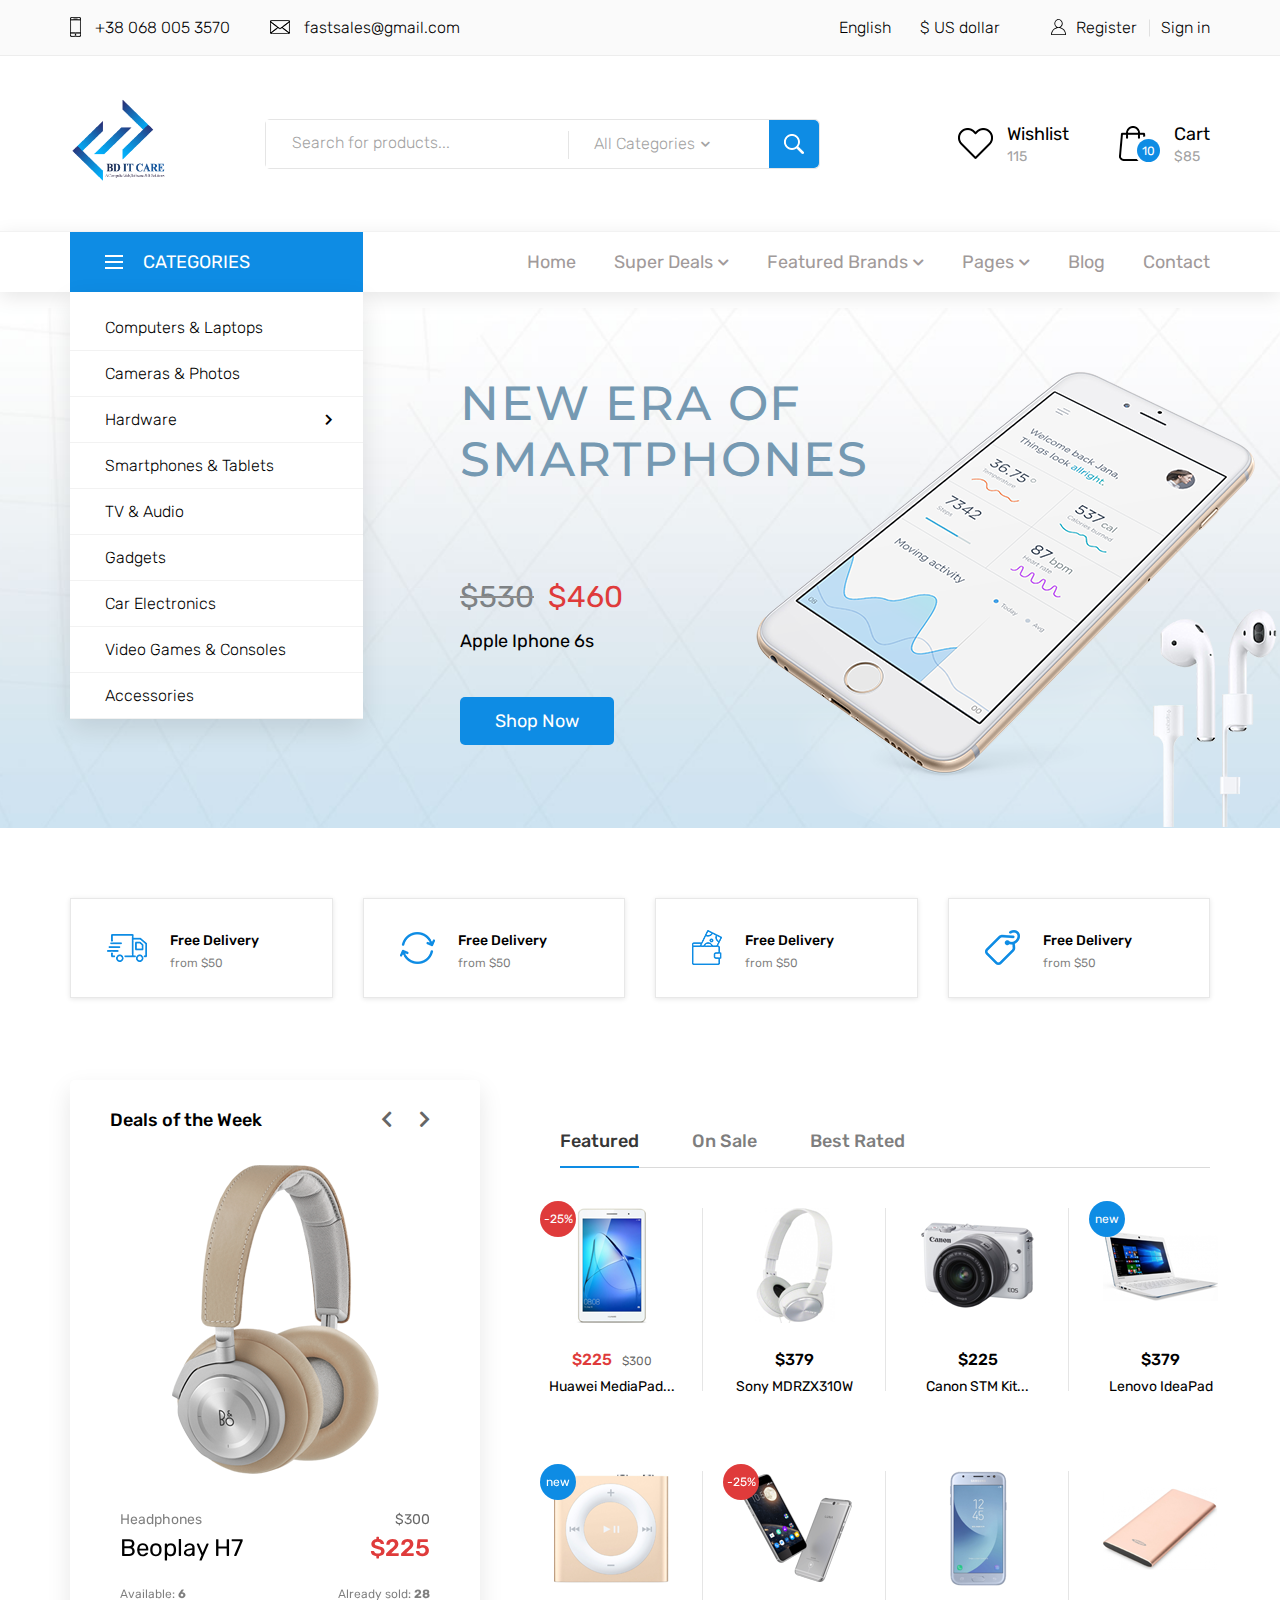
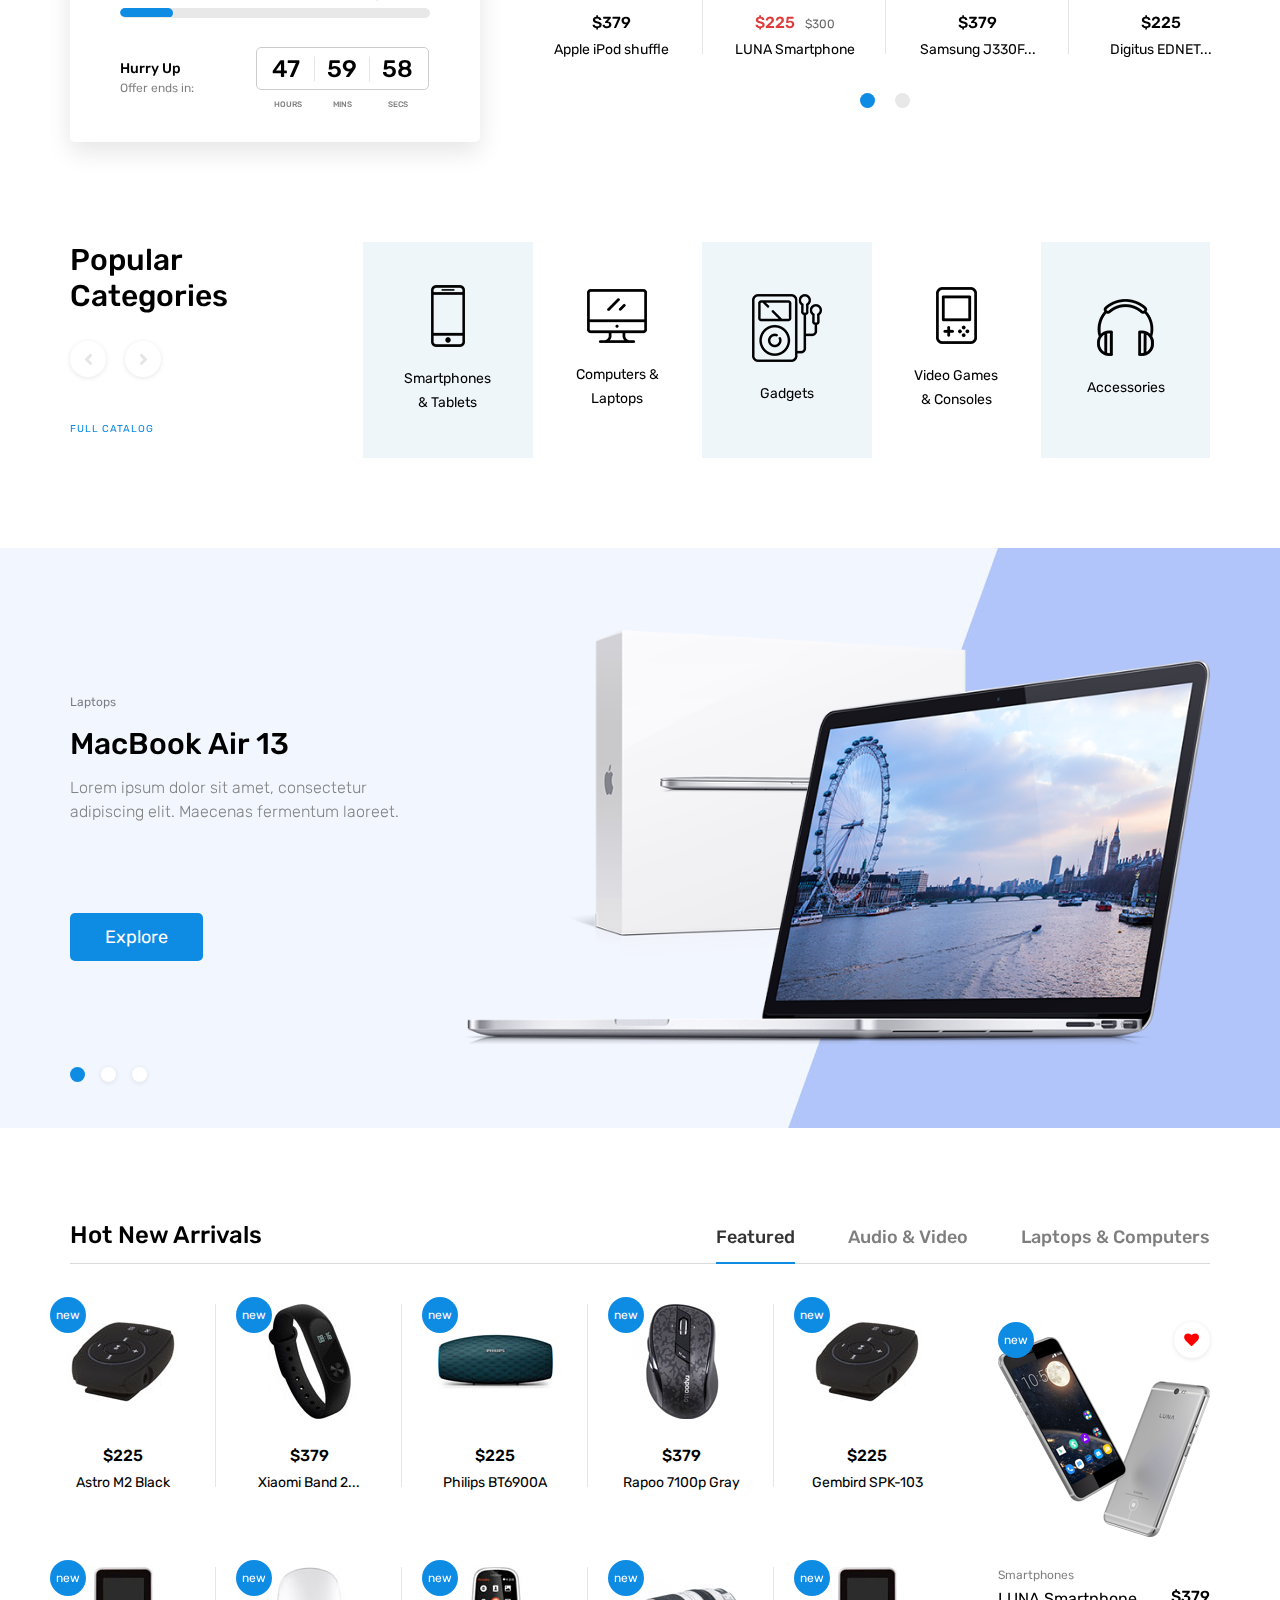
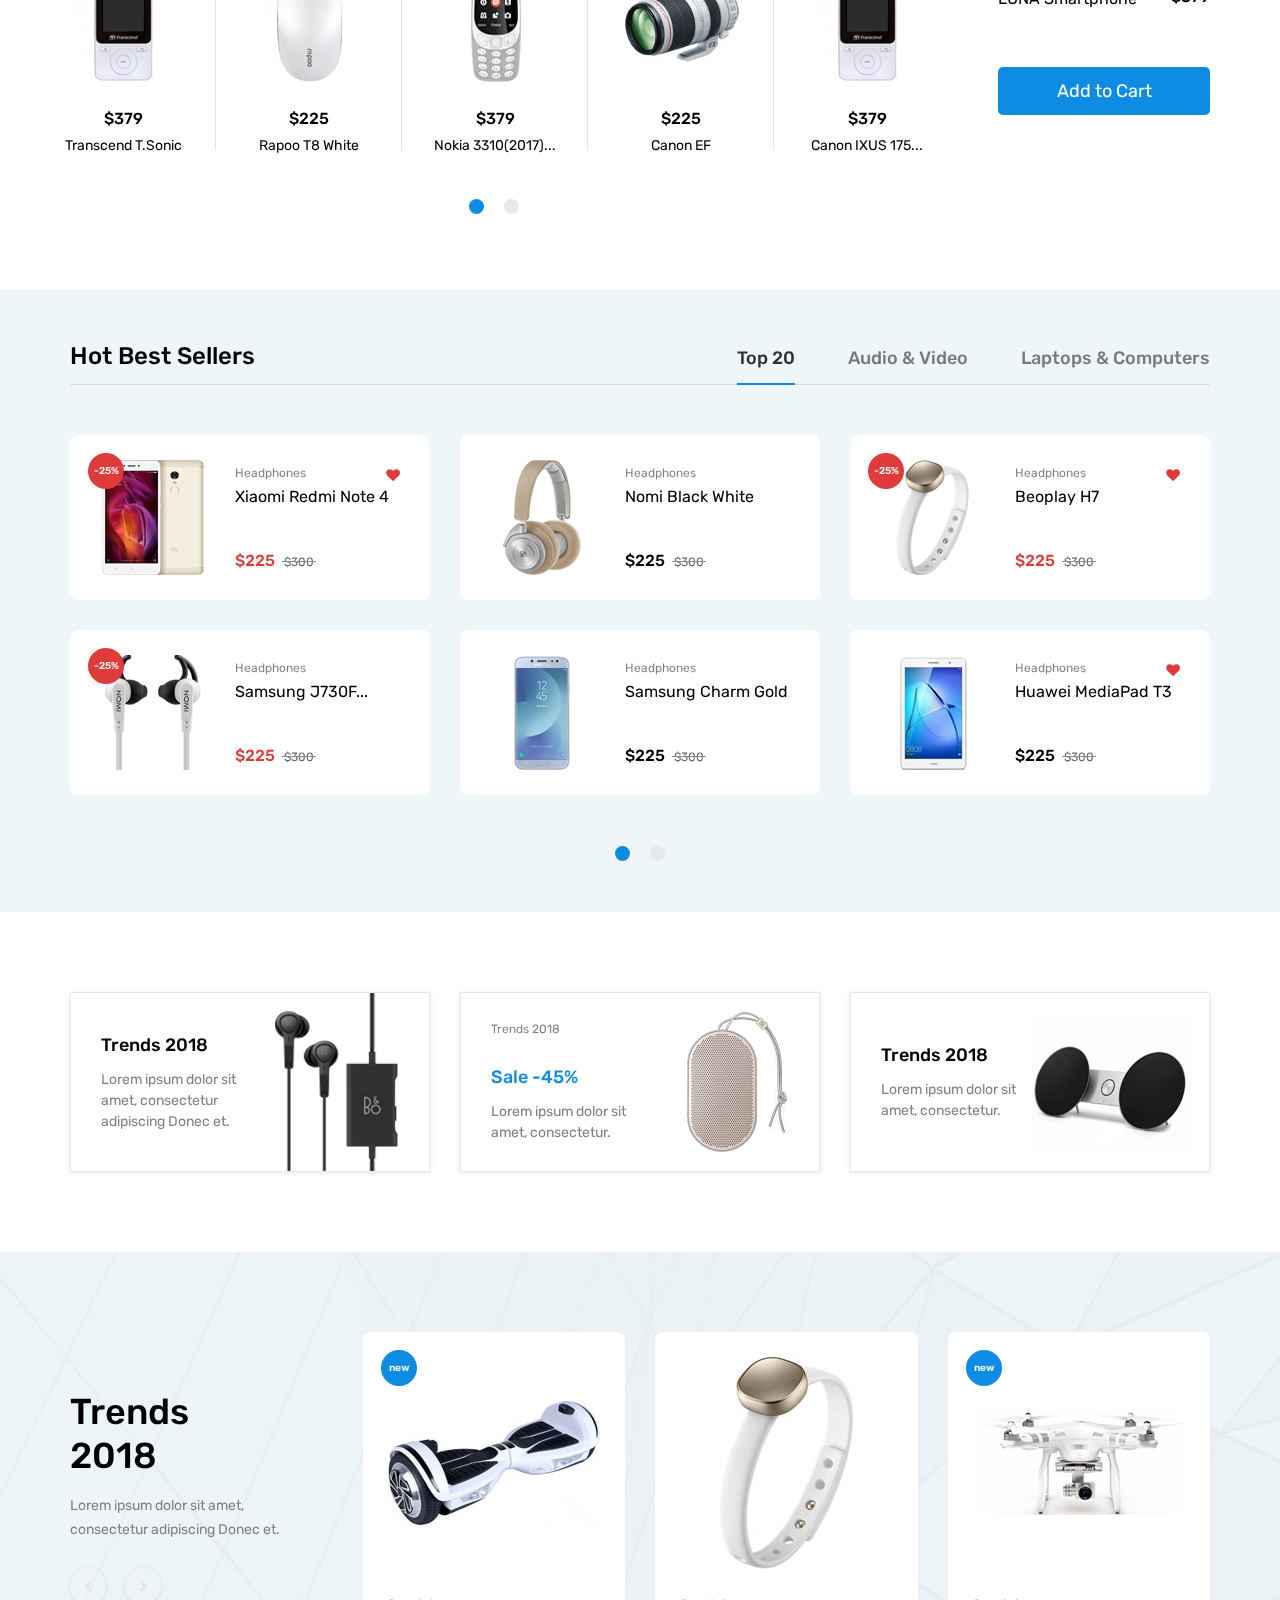
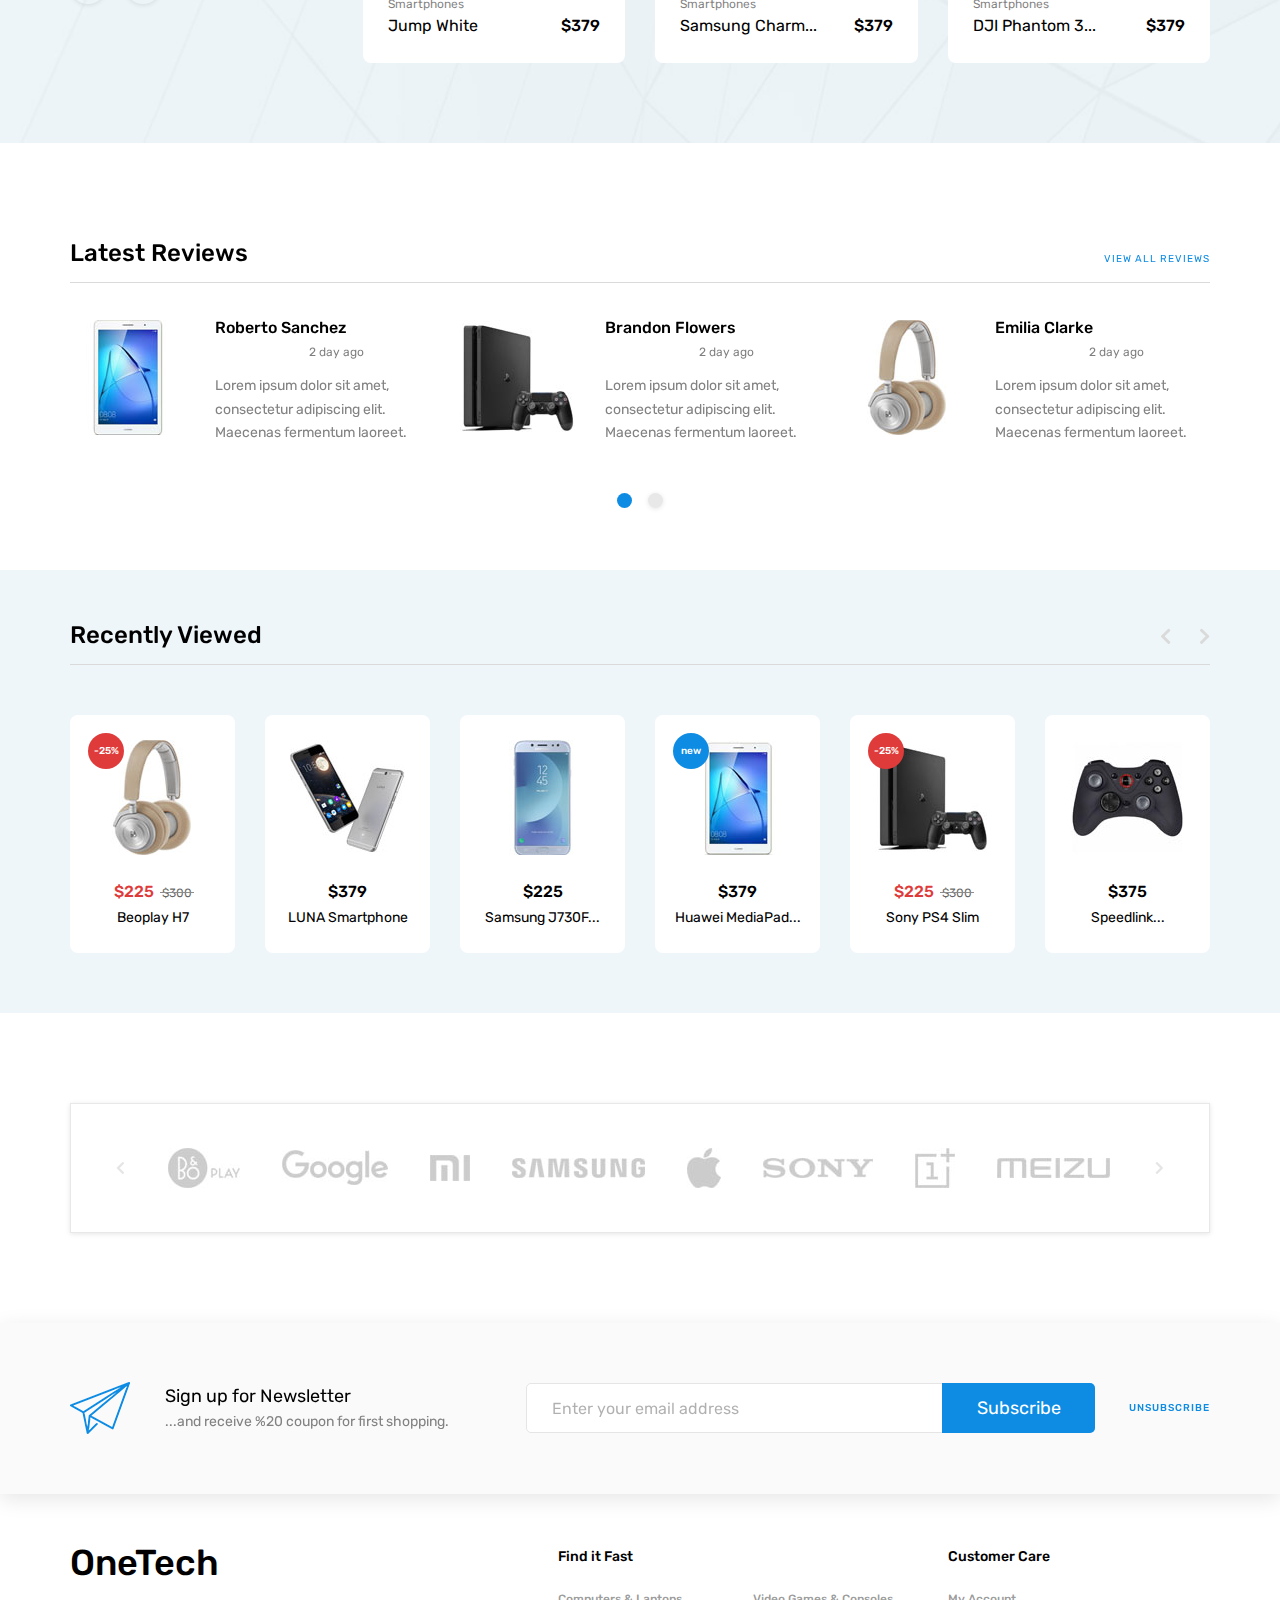
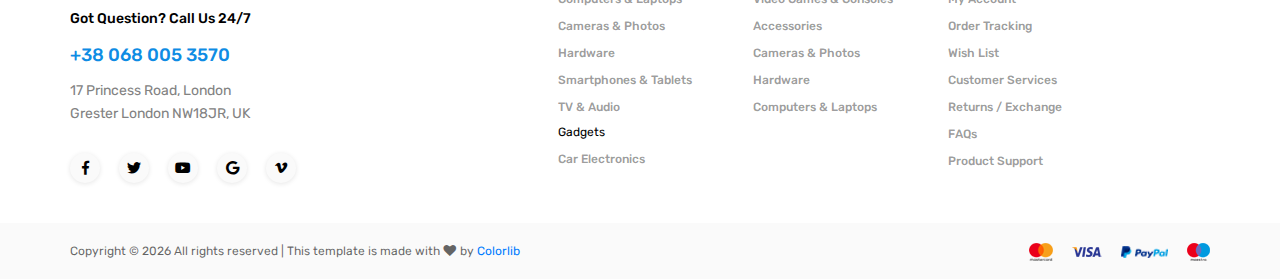
<file: index.html>
<!DOCTYPE html>
<html lang="en">

<head>
    <title>OneTech</title>
    <meta charset="utf-8">
    <meta http-equiv="X-UA-Compatible" content="IE=edge">
    <meta name="description" content="OneTech shop project">
    <meta name="viewport" content="width=device-width, initial-scale=1">
    <link rel="stylesheet" type="text/css" href="styles/bootstrap4/bootstrap.min.css">
    <link href="plugins/fontawesome-free-5.0.1/css/fontawesome-all.css" rel="stylesheet" type="text/css">
    <link rel="stylesheet" type="text/css" href="plugins/OwlCarousel2-2.2.1/owl.carousel.css">
    <link rel="stylesheet" type="text/css" href="plugins/OwlCarousel2-2.2.1/owl.theme.default.css">
    <link rel="stylesheet" type="text/css" href="plugins/OwlCarousel2-2.2.1/animate.css">
    <link rel="stylesheet" type="text/css" href="plugins/slick-1.8.0/slick.css">

    <!-- all -->
    <link rel="stylesheet" type="text/css" href="styles/main_styles.css">
    <link rel="stylesheet" type="text/css" href="styles/responsive.css">

</head>

<body>

    <div class="super_container">

        <!-- Header -->

        <header class="header">

            <!-- Top Bar -->

            <div class="top_bar">
                <div class="container">
                    <div class="row">
                        <div class="col d-flex flex-row">
                            <div class="top_bar_contact_item">
                                <div class="top_bar_icon"><img src="images/phone.png" alt=""></div>+38 068 005 3570</div>
                            <div class="top_bar_contact_item">
                                <div class="top_bar_icon"><img src="images/mail.png" alt=""></div><a href="mailto:fastsales@gmail.com">fastsales@gmail.com</a></div>
                            <div class="top_bar_content ml-auto">
                                <div class="top_bar_menu">
                                    <ul class="standard_dropdown top_bar_dropdown">
                                        <li>
                                            <a href="#">English<i class="fas fa-chevron-down"></i></a>
                                            <ul>
                                                <li><a href="#">Italian</a></li>
                                                <li><a href="#">Spanish</a></li>
                                                <li><a href="#">Japanese</a></li>
                                            </ul>
                                        </li>
                                        <li>
                                            <a href="#">$ US dollar<i class="fas fa-chevron-down"></i></a>
                                            <ul>
                                                <li><a href="#">EUR Euro</a></li>
                                                <li><a href="#">GBP British Pound</a></li>
                                                <li><a href="#">JPY Japanese Yen</a></li>
                                            </ul>
                                        </li>
                                    </ul>
                                </div>
                                <div class="top_bar_user">
                                    <div class="user_icon"><img src="images/user.svg" alt=""></div>
                                    <div><a href="register.html">Register</a></div>
                                    <div><a href="loing.html">Sign in</a></div>
                                </div>
                            </div>
                        </div>
                    </div>
                </div>
            </div>

            <!-- Header Main -->

            <div class="header_main">
                <div class="container">
                    <div class="row">

                        <!-- Logo -->
                        <div class="col-lg-2 col-sm-3 col-3 order-1">
                            <div class="logo_container">
                                <div class="logo">
                                    <a href="index.html">
                                        <img src="images/bditlogo.png" alt="">
                                    </a>
                                </div>
                            </div>
                        </div>

                        <!-- Search -->
                        <div class="col-lg-6 col-12 order-lg-2 order-3 text-lg-left text-right">
                            <div class="header_search">
                                <div class="header_search_content">
                                    <div class="header_search_form_container">
                                        <form action="#" class="header_search_form clearfix">
                                            <input type="search" required="required" class="header_search_input" placeholder="Search for products...">
                                            <div class="custom_dropdown">
                                                <div class="custom_dropdown_list">
                                                    <span class="custom_dropdown_placeholder clc">All Categories</span>
                                                    <i class="fas fa-chevron-down"></i>
                                                    <ul class="custom_list clc">
                                                        <li><a class="clc" href="#">All Categories</a></li>
                                                        <li><a class="clc" href="#">Computers</a></li>
                                                        <li><a class="clc" href="#">Laptops</a></li>
                                                        <li><a class="clc" href="#">Cameras</a></li>
                                                        <li><a class="clc" href="#">Hardware</a></li>
                                                        <li><a class="clc" href="#">Smartphones</a></li>
                                                    </ul>
                                                </div>
                                            </div>
                                            <button type="submit" class="header_search_button trans_300" value="Submit"><img src="images/search.png" alt=""></button>
                                        </form>
                                    </div>
                                </div>
                            </div>
                        </div>

                        <!-- Wishlist -->
                        <div class="col-lg-4 col-9 order-lg-3 order-2 text-lg-left text-right">
                            <div class="wishlist_cart d-flex flex-row align-items-center justify-content-end">
                                <div class="wishlist d-flex flex-row align-items-center justify-content-end">
                                    <div class="wishlist_icon"><img src="images/heart.png" alt=""></div>
                                    <div class="wishlist_content">
                                        <div class="wishlist_text"><a href="#">Wishlist</a></div>
                                        <div class="wishlist_count">115</div>
                                    </div>
                                </div>

                                <!-- Cart -->
                                <div class="cart">
                                    <div class="cart_container d-flex flex-row align-items-center justify-content-end">
                                        <div class="cart_icon">
                                            <img src="images/cart.png" alt="">
                                            <div class="cart_count"><span>10</span></div>
                                        </div>
                                        <div class="cart_content">
                                            <div class="cart_text"><a href="#">Cart</a></div>
                                            <div class="cart_price">$85</div>
                                        </div>
                                    </div>
                                </div>
                            </div>
                        </div>
                    </div>
                </div>
            </div>

            <!-- Main Navigation -->

            <nav class="main_nav">
                <div class="container">
                    <div class="row">
                        <div class="col">

                            <div class="main_nav_content d-flex flex-row">

                                <!-- Categories Menu -->

                                <div class="cat_menu_container">
                                    <div class="cat_menu_title d-flex flex-row align-items-center justify-content-start">
                                        <div class="cat_burger"><span></span><span></span><span></span></div>
                                        <div class="cat_menu_text">categories</div>
                                    </div>

                                    <ul class="cat_menu">
                                        <li><a href="#">Computers & Laptops <i class="fas fa-chevron-right ml-auto"></i></a></li>
                                        <li><a href="#">Cameras & Photos<i class="fas fa-chevron-right"></i></a></li>
                                        <li class="hassubs">
                                            <a href="#">Hardware<i class="fas fa-chevron-right"></i></a>
                                            <ul>
                                                <li class="hassubs">
                                                    <a href="#">Menu Item<i class="fas fa-chevron-right"></i></a>
                                                    <ul>
                                                        <li><a href="#">Menu Item<i class="fas fa-chevron-right"></i></a></li>
                                                        <li><a href="#">Menu Item<i class="fas fa-chevron-right"></i></a></li>
                                                        <li><a href="#">Menu Item<i class="fas fa-chevron-right"></i></a></li>
                                                        <li><a href="#">Menu Item<i class="fas fa-chevron-right"></i></a></li>
                                                    </ul>
                                                </li>
                                                <li><a href="#">Menu Item<i class="fas fa-chevron-right"></i></a></li>
                                                <li><a href="#">Menu Item<i class="fas fa-chevron-right"></i></a></li>
                                                <li><a href="#">Menu Item<i class="fas fa-chevron-right"></i></a></li>
                                            </ul>
                                        </li>
                                        <li><a href="#">Smartphones & Tablets<i class="fas fa-chevron-right"></i></a></li>
                                        <li><a href="#">TV & Audio<i class="fas fa-chevron-right"></i></a></li>
                                        <li><a href="#">Gadgets<i class="fas fa-chevron-right"></i></a></li>
                                        <li><a href="#">Car Electronics<i class="fas fa-chevron-right"></i></a></li>
                                        <li><a href="#">Video Games & Consoles<i class="fas fa-chevron-right"></i></a></li>
                                        <li><a href="#">Accessories<i class="fas fa-chevron-right"></i></a></li>
                                    </ul>
                                </div>

                                <!-- Main Nav Menu -->

                                <div class="main_nav_menu ml-auto">
                                    <ul class="standard_dropdown main_nav_dropdown">
                                        <li><a href="#">Home<i class="fas fa-chevron-down"></i></a></li>
                                        <li class="hassubs">
                                            <a href="#">Super Deals<i class="fas fa-chevron-down"></i></a>
                                            <ul>
                                                <li>
                                                    <a href="#">Menu Item<i class="fas fa-chevron-down"></i></a>
                                                    <ul>
                                                        <li><a href="#">Menu Item<i class="fas fa-chevron-down"></i></a></li>
                                                        <li><a href="#">Menu Item<i class="fas fa-chevron-down"></i></a></li>
                                                        <li><a href="#">Menu Item<i class="fas fa-chevron-down"></i></a></li>
                                                    </ul>
                                                </li>
                                                <li><a href="#">Menu Item<i class="fas fa-chevron-down"></i></a></li>
                                                <li><a href="#">Menu Item<i class="fas fa-chevron-down"></i></a></li>
                                                <li><a href="#">Menu Item<i class="fas fa-chevron-down"></i></a></li>
                                            </ul>
                                        </li>
                                        <li class="hassubs">
                                            <a href="#">Featured Brands<i class="fas fa-chevron-down"></i></a>
                                            <ul>
                                                <li>
                                                    <a href="#">Menu Item<i class="fas fa-chevron-down"></i></a>
                                                    <ul>
                                                        <li><a href="#">Menu Item<i class="fas fa-chevron-down"></i></a></li>
                                                        <li><a href="#">Menu Item<i class="fas fa-chevron-down"></i></a></li>
                                                        <li><a href="#">Menu Item<i class="fas fa-chevron-down"></i></a></li>
                                                    </ul>
                                                </li>
                                                <li><a href="#">Menu Item<i class="fas fa-chevron-down"></i></a></li>
                                                <li><a href="#">Menu Item<i class="fas fa-chevron-down"></i></a></li>
                                                <li><a href="#">Menu Item<i class="fas fa-chevron-down"></i></a></li>
                                            </ul>
                                        </li>
                                        <li class="hassubs">
                                            <a href="#">Pages<i class="fas fa-chevron-down"></i></a>
                                            <ul>
                                                <li><a href="shop.html">Shop<i class="fas fa-chevron-down"></i></a></li>
                                                <li><a href="product.html">Product<i class="fas fa-chevron-down"></i></a></li>
                                                <li><a href="blog.html">Blog<i class="fas fa-chevron-down"></i></a></li>
                                                <li><a href="blog_single.html">Blog Post<i class="fas fa-chevron-down"></i></a></li>
                                                <li><a href="regular.html">Regular Post<i class="fas fa-chevron-down"></i></a></li>
                                                <li><a href="cart.html">Cart<i class="fas fa-chevron-down"></i></a></li>
                                                <li><a href="contact.html">Contact<i class="fas fa-chevron-down"></i></a></li>
                                            </ul>
                                        </li>
                                        <li><a href="blog.html">Blog<i class="fas fa-chevron-down"></i></a></li>
                                        <li><a href="contact.html">Contact<i class="fas fa-chevron-down"></i></a></li>
                                    </ul>
                                </div>

                                <!-- Menu Trigger -->

                                <div class="menu_trigger_container ml-auto">
                                    <div class="menu_trigger d-flex flex-row align-items-center justify-content-end">
                                        <div class="menu_burger">
                                            <div class="menu_trigger_text">menu</div>
                                            <div class="cat_burger menu_burger_inner"><span></span><span></span><span></span></div>
                                        </div>
                                    </div>
                                </div>

                            </div>
                        </div>
                    </div>
                </div>
            </nav>

            <!-- Menu -->

            <div class="page_menu">
                <div class="container">
                    <div class="row">
                        <div class="col">

                            <div class="page_menu_content">

                                <div class="page_menu_search">
                                    <form action="#">
                                        <input type="search" required="required" class="page_menu_search_input" placeholder="Search for products...">
                                    </form>
                                </div>
                                <ul class="page_menu_nav">
                                    <li class="page_menu_item has-children">
                                        <a href="#">Language<i class="fa fa-angle-down"></i></a>
                                        <ul class="page_menu_selection">
                                            <li><a href="#">English<i class="fa fa-angle-down"></i></a></li>
                                            <li><a href="#">Italian<i class="fa fa-angle-down"></i></a></li>
                                            <li><a href="#">Spanish<i class="fa fa-angle-down"></i></a></li>
                                            <li><a href="#">Japanese<i class="fa fa-angle-down"></i></a></li>
                                        </ul>
                                    </li>
                                    <li class="page_menu_item has-children">
                                        <a href="#">Currency<i class="fa fa-angle-down"></i></a>
                                        <ul class="page_menu_selection">
                                            <li><a href="#">US Dollar<i class="fa fa-angle-down"></i></a></li>
                                            <li><a href="#">EUR Euro<i class="fa fa-angle-down"></i></a></li>
                                            <li><a href="#">GBP British Pound<i class="fa fa-angle-down"></i></a></li>
                                            <li><a href="#">JPY Japanese Yen<i class="fa fa-angle-down"></i></a></li>
                                        </ul>
                                    </li>
                                    <li class="page_menu_item">
                                        <a href="#">Home<i class="fa fa-angle-down"></i></a>
                                    </li>
                                    <li class="page_menu_item has-children">
                                        <a href="#">Super Deals<i class="fa fa-angle-down"></i></a>
                                        <ul class="page_menu_selection">
                                            <li><a href="#">Super Deals<i class="fa fa-angle-down"></i></a></li>
                                            <li class="page_menu_item has-children">
                                                <a href="#">Menu Item<i class="fa fa-angle-down"></i></a>
                                                <ul class="page_menu_selection">
                                                    <li><a href="#">Menu Item<i class="fa fa-angle-down"></i></a></li>
                                                    <li><a href="#">Menu Item<i class="fa fa-angle-down"></i></a></li>
                                                    <li><a href="#">Menu Item<i class="fa fa-angle-down"></i></a></li>
                                                    <li><a href="#">Menu Item<i class="fa fa-angle-down"></i></a></li>
                                                </ul>
                                            </li>
                                            <li><a href="#">Menu Item<i class="fa fa-angle-down"></i></a></li>
                                            <li><a href="#">Menu Item<i class="fa fa-angle-down"></i></a></li>
                                            <li><a href="#">Menu Item<i class="fa fa-angle-down"></i></a></li>
                                        </ul>
                                    </li>
                                    <li class="page_menu_item has-children">
                                        <a href="#">Featured Brands<i class="fa fa-angle-down"></i></a>
                                        <ul class="page_menu_selection">
                                            <li><a href="#">Featured Brands<i class="fa fa-angle-down"></i></a></li>
                                            <li><a href="#">Menu Item<i class="fa fa-angle-down"></i></a></li>
                                            <li><a href="#">Menu Item<i class="fa fa-angle-down"></i></a></li>
                                            <li><a href="#">Menu Item<i class="fa fa-angle-down"></i></a></li>
                                        </ul>
                                    </li>
                                    <li class="page_menu_item has-children">
                                        <a href="#">Trending Styles<i class="fa fa-angle-down"></i></a>
                                        <ul class="page_menu_selection">
                                            <li><a href="#">Trending Styles<i class="fa fa-angle-down"></i></a></li>
                                            <li><a href="#">Menu Item<i class="fa fa-angle-down"></i></a></li>
                                            <li><a href="#">Menu Item<i class="fa fa-angle-down"></i></a></li>
                                            <li><a href="#">Menu Item<i class="fa fa-angle-down"></i></a></li>
                                        </ul>
                                    </li>
                                    <li class="page_menu_item"><a href="blog.html">blog<i class="fa fa-angle-down"></i></a></li>
                                    <li class="page_menu_item"><a href="contact.html">contact<i class="fa fa-angle-down"></i></a></li>
                                </ul>

                                <div class="menu_contact">
                                    <div class="menu_contact_item">
                                        <div class="menu_contact_icon"><img src="images/phone_white.png" alt=""></div>+38 068 005 3570</div>
                                    <div class="menu_contact_item">
                                        <div class="menu_contact_icon"><img src="images/mail_white.png" alt=""></div><a href="mailto:fastsales@gmail.com">fastsales@gmail.com</a></div>
                                </div>
                            </div>
                        </div>
                    </div>
                </div>
            </div>

        </header>

        <!-- Banner -->

        <div class="banner">
            <div class="banner_background" style="background-image:url(images/banner_background.jpg)"></div>
            <div class="container fill_height">
                <div class="row fill_height">
                    <div class="banner_product_image"><img src="images/banner_product.png" alt=""></div>
                    <div class="col-lg-5 offset-lg-4 fill_height">
                        <div class="banner_content">
                            <h1 class="banner_text">new era of smartphones</h1>
                            <div class="banner_price"><span>$530</span>$460</div>
                            <div class="banner_product_name">Apple Iphone 6s</div>
                            <div class="button banner_button"><a href="#">Shop Now</a></div>
                        </div>
                    </div>
                </div>
            </div>
        </div>

        <!-- Characteristics -->

        <div class="characteristics">
            <div class="container">
                <div class="row">

                    <!-- Char. Item -->
                    <div class="col-lg-3 col-md-6 char_col">

                        <div class="char_item d-flex flex-row align-items-center justify-content-start">
                            <div class="char_icon"><img src="images/char_1.png" alt=""></div>
                            <div class="char_content">
                                <div class="char_title">Free Delivery</div>
                                <div class="char_subtitle">from $50</div>
                            </div>
                        </div>
                    </div>

                    <!-- Char. Item -->
                    <div class="col-lg-3 col-md-6 char_col">

                        <div class="char_item d-flex flex-row align-items-center justify-content-start">
                            <div class="char_icon"><img src="images/char_2.png" alt=""></div>
                            <div class="char_content">
                                <div class="char_title">Free Delivery</div>
                                <div class="char_subtitle">from $50</div>
                            </div>
                        </div>
                    </div>

                    <!-- Char. Item -->
                    <div class="col-lg-3 col-md-6 char_col">

                        <div class="char_item d-flex flex-row align-items-center justify-content-start">
                            <div class="char_icon"><img src="images/char_3.png" alt=""></div>
                            <div class="char_content">
                                <div class="char_title">Free Delivery</div>
                                <div class="char_subtitle">from $50</div>
                            </div>
                        </div>
                    </div>

                    <!-- Char. Item -->
                    <div class="col-lg-3 col-md-6 char_col">

                        <div class="char_item d-flex flex-row align-items-center justify-content-start">
                            <div class="char_icon"><img src="images/char_4.png" alt=""></div>
                            <div class="char_content">
                                <div class="char_title">Free Delivery</div>
                                <div class="char_subtitle">from $50</div>
                            </div>
                        </div>
                    </div>
                </div>
            </div>
        </div>

        <!-- Deals of the week -->

        <div class="deals_featured">
            <div class="container">
                <div class="row">
                    <div class="col d-flex flex-lg-row flex-column align-items-center justify-content-start">

                        <!-- Deals -->

                        <div class="deals">
                            <div class="deals_title">Deals of the Week</div>
                            <div class="deals_slider_container">

                                <!-- Deals Slider -->
                                <div class="owl-carousel owl-theme deals_slider">

                                    <!-- Deals Item -->
                                    <div class="owl-item deals_item">
                                        <div class="deals_image"><img src="images/deals.png" alt=""></div>
                                        <div class="deals_content">
                                            <div class="deals_info_line d-flex flex-row justify-content-start">
                                                <div class="deals_item_category"><a href="#">Headphones</a></div>
                                                <div class="deals_item_price_a ml-auto">$300</div>
                                            </div>
                                            <div class="deals_info_line d-flex flex-row justify-content-start">
                                                <div class="deals_item_name">Beoplay H7</div>
                                                <div class="deals_item_price ml-auto">$225</div>
                                            </div>
                                            <div class="available">
                                                <div class="available_line d-flex flex-row justify-content-start">
                                                    <div class="available_title">Available: <span>6</span></div>
                                                    <div class="sold_title ml-auto">Already sold: <span>28</span></div>
                                                </div>
                                                <div class="available_bar"><span style="width:17%"></span></div>
                                            </div>
                                            <div class="deals_timer d-flex flex-row align-items-center justify-content-start">
                                                <div class="deals_timer_title_container">
                                                    <div class="deals_timer_title">Hurry Up</div>
                                                    <div class="deals_timer_subtitle">Offer ends in:</div>
                                                </div>
                                                <div class="deals_timer_content ml-auto">
                                                    <div class="deals_timer_box clearfix" data-target-time="">
                                                        <div class="deals_timer_unit">
                                                            <div id="deals_timer1_hr" class="deals_timer_hr"></div>
                                                            <span>hours</span>
                                                        </div>
                                                        <div class="deals_timer_unit">
                                                            <div id="deals_timer1_min" class="deals_timer_min"></div>
                                                            <span>mins</span>
                                                        </div>
                                                        <div class="deals_timer_unit">
                                                            <div id="deals_timer1_sec" class="deals_timer_sec"></div>
                                                            <span>secs</span>
                                                        </div>
                                                    </div>
                                                </div>
                                            </div>
                                        </div>
                                    </div>

                                    <!-- Deals Item -->
                                    <div class="owl-item deals_item">
                                        <div class="deals_image"><img src="images/deals.png" alt=""></div>
                                        <div class="deals_content">
                                            <div class="deals_info_line d-flex flex-row justify-content-start">
                                                <div class="deals_item_category"><a href="#">Headphones</a></div>
                                                <div class="deals_item_price_a ml-auto">$300</div>
                                            </div>
                                            <div class="deals_info_line d-flex flex-row justify-content-start">
                                                <div class="deals_item_name">Beoplay H7</div>
                                                <div class="deals_item_price ml-auto">$225</div>
                                            </div>
                                            <div class="available">
                                                <div class="available_line d-flex flex-row justify-content-start">
                                                    <div class="available_title">Available: <span>6</span></div>
                                                    <div class="sold_title ml-auto">Already sold: <span>28</span></div>
                                                </div>
                                                <div class="available_bar"><span style="width:17%"></span></div>
                                            </div>
                                            <div class="deals_timer d-flex flex-row align-items-center justify-content-start">
                                                <div class="deals_timer_title_container">
                                                    <div class="deals_timer_title">Hurry Up</div>
                                                    <div class="deals_timer_subtitle">Offer ends in:</div>
                                                </div>
                                                <div class="deals_timer_content ml-auto">
                                                    <div class="deals_timer_box clearfix" data-target-time="">
                                                        <div class="deals_timer_unit">
                                                            <div id="deals_timer2_hr" class="deals_timer_hr"></div>
                                                            <span>hours</span>
                                                        </div>
                                                        <div class="deals_timer_unit">
                                                            <div id="deals_timer2_min" class="deals_timer_min"></div>
                                                            <span>mins</span>
                                                        </div>
                                                        <div class="deals_timer_unit">
                                                            <div id="deals_timer2_sec" class="deals_timer_sec"></div>
                                                            <span>secs</span>
                                                        </div>
                                                    </div>
                                                </div>
                                            </div>
                                        </div>
                                    </div>

                                    <!-- Deals Item -->
                                    <div class="owl-item deals_item">
                                        <div class="deals_image"><img src="images/deals.png" alt=""></div>
                                        <div class="deals_content">
                                            <div class="deals_info_line d-flex flex-row justify-content-start">
                                                <div class="deals_item_category"><a href="#">Headphones</a></div>
                                                <div class="deals_item_price_a ml-auto">$300</div>
                                            </div>
                                            <div class="deals_info_line d-flex flex-row justify-content-start">
                                                <div class="deals_item_name">Beoplay H7</div>
                                                <div class="deals_item_price ml-auto">$225</div>
                                            </div>
                                            <div class="available">
                                                <div class="available_line d-flex flex-row justify-content-start">
                                                    <div class="available_title">Available: <span>6</span></div>
                                                    <div class="sold_title ml-auto">Already sold: <span>28</span></div>
                                                </div>
                                                <div class="available_bar"><span style="width:17%"></span></div>
                                            </div>
                                            <div class="deals_timer d-flex flex-row align-items-center justify-content-start">
                                                <div class="deals_timer_title_container">
                                                    <div class="deals_timer_title">Hurry Up</div>
                                                    <div class="deals_timer_subtitle">Offer ends in:</div>
                                                </div>
                                                <div class="deals_timer_content ml-auto">
                                                    <div class="deals_timer_box clearfix" data-target-time="">
                                                        <div class="deals_timer_unit">
                                                            <div id="deals_timer3_hr" class="deals_timer_hr"></div>
                                                            <span>hours</span>
                                                        </div>
                                                        <div class="deals_timer_unit">
                                                            <div id="deals_timer3_min" class="deals_timer_min"></div>
                                                            <span>mins</span>
                                                        </div>
                                                        <div class="deals_timer_unit">
                                                            <div id="deals_timer3_sec" class="deals_timer_sec"></div>
                                                            <span>secs</span>
                                                        </div>
                                                    </div>
                                                </div>
                                            </div>
                                        </div>
                                    </div>

                                </div>

                            </div>

                            <div class="deals_slider_nav_container">
                                <div class="deals_slider_prev deals_slider_nav"><i class="fas fa-chevron-left ml-auto"></i></div>
                                <div class="deals_slider_next deals_slider_nav"><i class="fas fa-chevron-right ml-auto"></i></div>
                            </div>
                        </div>

                        <!-- Featured -->
                        <div class="featured">
                            <div class="tabbed_container">
                                <div class="tabs">
                                    <ul class="clearfix">
                                        <li class="active">Featured</li>
                                        <li>On Sale</li>
                                        <li>Best Rated</li>
                                    </ul>
                                    <div class="tabs_line"><span></span></div>
                                </div>

                                <!-- Product Panel -->
                                <div class="product_panel panel active">
                                    <div class="featured_slider slider">

                                        <!-- Slider Item -->
                                        <div class="featured_slider_item">
                                            <div class="border_active"></div>
                                            <div class="product_item discount d-flex flex-column align-items-center justify-content-center text-center">
                                                <div class="product_image d-flex flex-column align-items-center justify-content-center"><img src="images/featured_1.png" alt=""></div>
                                                <div class="product_content">
                                                    <div class="product_price discount">$225<span>$300</span></div>
                                                    <div class="product_name">
                                                        <div><a href="product.html">Huawei MediaPad...</a></div>
                                                    </div>
                                                    <div class="product_extras">
                                                        <div class="product_color">
                                                            <input type="radio" checked name="product_color" style="background:#b19c83">
                                                            <input type="radio" name="product_color" style="background:#000000">
                                                            <input type="radio" name="product_color" style="background:#999999">
                                                        </div>
                                                        <button class="product_cart_button">Add to Cart</button>
                                                    </div>
                                                </div>
                                                <div class="product_fav"><i class="fas fa-heart"></i></div>
                                                <ul class="product_marks">
                                                    <li class="product_mark product_discount">-25%</li>
                                                    <li class="product_mark product_new">new</li>
                                                </ul>
                                            </div>
                                        </div>

                                        <!-- Slider Item -->
                                        <div class="featured_slider_item">
                                            <div class="border_active"></div>
                                            <div class="product_item is_new d-flex flex-column align-items-center justify-content-center text-center">
                                                <div class="product_image d-flex flex-column align-items-center justify-content-center"><img src="images/featured_2.png" alt=""></div>
                                                <div class="product_content">
                                                    <div class="product_price">$379</div>
                                                    <div class="product_name">
                                                        <div><a href="product.html">Apple iPod shuffle</a></div>
                                                    </div>
                                                    <div class="product_extras">
                                                        <div class="product_color">
                                                            <input type="radio" checked name="product_color" style="background:#b19c83">
                                                            <input type="radio" name="product_color" style="background:#000000">
                                                            <input type="radio" name="product_color" style="background:#999999">
                                                        </div>
                                                        <button class="product_cart_button active">Add to Cart</button>
                                                    </div>
                                                </div>
                                                <div class="product_fav"><i class="fas fa-heart"></i></div>
                                                <ul class="product_marks">
                                                    <li class="product_mark product_discount"></li>
                                                    <li class="product_mark product_new">new</li>
                                                </ul>
                                            </div>
                                        </div>

                                        <!-- Slider Item -->
                                        <div class="featured_slider_item">
                                            <div class="border_active"></div>
                                            <div class="product_item d-flex flex-column align-items-center justify-content-center text-center">
                                                <div class="product_image d-flex flex-column align-items-center justify-content-center"><img src="images/featured_3.png" alt=""></div>
                                                <div class="product_content">
                                                    <div class="product_price">$379</div>
                                                    <div class="product_name">
                                                        <div><a href="product.html">Sony MDRZX310W</a></div>
                                                    </div>
                                                    <div class="product_extras">
                                                        <div class="product_color">
                                                            <input type="radio" checked name="product_color" style="background:#b19c83">
                                                            <input type="radio" name="product_color" style="background:#000000">
                                                            <input type="radio" name="product_color" style="background:#999999">
                                                        </div>
                                                        <button class="product_cart_button">Add to Cart</button>
                                                    </div>
                                                </div>
                                                <div class="product_fav"><i class="fas fa-heart"></i></div>
                                                <ul class="product_marks">
                                                    <li class="product_mark product_discount"></li>
                                                    <li class="product_mark product_new">new</li>
                                                </ul>
                                            </div>
                                        </div>

                                        <!-- Slider Item -->
                                        <div class="featured_slider_item">
                                            <div class="border_active"></div>
                                            <div class="product_item discount d-flex flex-column align-items-center justify-content-center text-center">
                                                <div class="product_image d-flex flex-column align-items-center justify-content-center"><img src="images/featured_4.png" alt=""></div>
                                                <div class="product_content">
                                                    <div class="product_price discount">$225<span>$300</span></div>
                                                    <div class="product_name">
                                                        <div><a href="product.html">LUNA Smartphone</a></div>
                                                    </div>
                                                    <div class="product_extras">
                                                        <div class="product_color">
                                                            <input type="radio" checked name="product_color" style="background:#b19c83">
                                                            <input type="radio" name="product_color" style="background:#000000">
                                                            <input type="radio" name="product_color" style="background:#999999">
                                                        </div>
                                                        <button class="product_cart_button">Add to Cart</button>
                                                    </div>
                                                </div>
                                                <div class="product_fav"><i class="fas fa-heart"></i></div>
                                                <ul class="product_marks">
                                                    <li class="product_mark product_discount">-25%</li>
                                                    <li class="product_mark product_new">new</li>
                                                </ul>
                                            </div>
                                        </div>

                                        <!-- Slider Item -->
                                        <div class="featured_slider_item">
                                            <div class="border_active"></div>
                                            <div class="product_item d-flex flex-column align-items-center justify-content-center text-center">
                                                <div class="product_image d-flex flex-column align-items-center justify-content-center"><img src="images/featured_5.png" alt=""></div>
                                                <div class="product_content">
                                                    <div class="product_price">$225</div>
                                                    <div class="product_name">
                                                        <div><a href="product.html">Canon STM Kit...</a></div>
                                                    </div>
                                                    <div class="product_extras">
                                                        <div class="product_color">
                                                            <input type="radio" checked name="product_color" style="background:#b19c83">
                                                            <input type="radio" name="product_color" style="background:#000000">
                                                            <input type="radio" name="product_color" style="background:#999999">
                                                        </div>
                                                        <button class="product_cart_button">Add to Cart</button>
                                                    </div>
                                                </div>
                                                <div class="product_fav"><i class="fas fa-heart"></i></div>
                                                <ul class="product_marks">
                                                    <li class="product_mark product_discount"></li>
                                                    <li class="product_mark product_new">new</li>
                                                </ul>
                                            </div>
                                        </div>

                                        <!-- Slider Item -->
                                        <div class="featured_slider_item">
                                            <div class="border_active"></div>
                                            <div class="product_item d-flex flex-column align-items-center justify-content-center text-center">
                                                <div class="product_image d-flex flex-column align-items-center justify-content-center"><img src="images/featured_6.png" alt=""></div>
                                                <div class="product_content">
                                                    <div class="product_price">$379</div>
                                                    <div class="product_name">
                                                        <div><a href="product.html">Samsung J330F...</a></div>
                                                    </div>
                                                    <div class="product_extras">
                                                        <div class="product_color">
                                                            <input type="radio" checked name="product_color" style="background:#b19c83">
                                                            <input type="radio" name="product_color" style="background:#000000">
                                                            <input type="radio" name="product_color" style="background:#999999">
                                                        </div>
                                                        <button class="product_cart_button">Add to Cart</button>
                                                    </div>
                                                </div>
                                                <div class="product_fav"><i class="fas fa-heart"></i></div>
                                                <ul class="product_marks">
                                                    <li class="product_mark product_discount"></li>
                                                    <li class="product_mark product_new">new</li>
                                                </ul>
                                            </div>
                                        </div>

                                        <!-- Slider Item -->
                                        <div class="featured_slider_item">
                                            <div class="border_active"></div>
                                            <div class="product_item is_new d-flex flex-column align-items-center justify-content-center text-center">
                                                <div class="product_image d-flex flex-column align-items-center justify-content-center"><img src="images/featured_7.png" alt=""></div>
                                                <div class="product_content">
                                                    <div class="product_price">$379</div>
                                                    <div class="product_name">
                                                        <div><a href="product.html">Lenovo IdeaPad</a></div>
                                                    </div>
                                                    <div class="product_extras">
                                                        <div class="product_color">
                                                            <input type="radio" checked name="product_color" style="background:#b19c83">
                                                            <input type="radio" name="product_color" style="background:#000000">
                                                            <input type="radio" name="product_color" style="background:#999999">
                                                        </div>
                                                        <button class="product_cart_button">Add to Cart</button>
                                                    </div>
                                                </div>
                                                <div class="product_fav"><i class="fas fa-heart"></i></div>
                                                <ul class="product_marks">
                                                    <li class="product_mark product_discount">-25%</li>
                                                    <li class="product_mark product_new">new</li>
                                                </ul>
                                            </div>
                                        </div>

                                        <!-- Slider Item -->
                                        <div class="featured_slider_item">
                                            <div class="border_active"></div>
                                            <div class="product_item d-flex flex-column align-items-center justify-content-center text-center">
                                                <div class="product_image d-flex flex-column align-items-center justify-content-center"><img src="images/featured_8.png" alt=""></div>
                                                <div class="product_content">
                                                    <div class="product_price">$225</div>
                                                    <div class="product_name">
                                                        <div><a href="product.html">Digitus EDNET...</a></div>
                                                    </div>
                                                    <div class="product_extras">
                                                        <div class="product_color">
                                                            <input type="radio" checked name="product_color" style="background:#b19c83">
                                                            <input type="radio" name="product_color" style="background:#000000">
                                                            <input type="radio" name="product_color" style="background:#999999">
                                                        </div>
                                                        <button class="product_cart_button">Add to Cart</button>
                                                    </div>
                                                </div>
                                                <div class="product_fav"><i class="fas fa-heart"></i></div>
                                                <ul class="product_marks">
                                                    <li class="product_mark product_discount"></li>
                                                    <li class="product_mark product_new">new</li>
                                                </ul>
                                            </div>
                                        </div>

                                        <!-- Slider Item -->
                                        <div class="featured_slider_item">
                                            <div class="border_active"></div>
                                            <div class="product_item d-flex flex-column align-items-center justify-content-center text-center">
                                                <div class="product_image d-flex flex-column align-items-center justify-content-center"><img src="images/featured_1.png" alt=""></div>
                                                <div class="product_content">
                                                    <div class="product_price">$225</div>
                                                    <div class="product_name">
                                                        <div><a href="product.html">Huawei MediaPad...</a></div>
                                                    </div>
                                                    <div class="product_extras">
                                                        <div class="product_color">
                                                            <input type="radio" checked name="product_color" style="background:#b19c83">
                                                            <input type="radio" name="product_color" style="background:#000000">
                                                            <input type="radio" name="product_color" style="background:#999999">
                                                        </div>
                                                        <button class="product_cart_button">Add to Cart</button>
                                                    </div>
                                                </div>
                                                <div class="product_fav"><i class="fas fa-heart"></i></div>
                                                <ul class="product_marks">
                                                    <li class="product_mark product_discount"></li>
                                                    <li class="product_mark product_new">new</li>
                                                </ul>
                                            </div>
                                        </div>

                                        <!-- Slider Item -->
                                        <div class="featured_slider_item">
                                            <div class="border_active"></div>
                                            <div class="product_item d-flex flex-column align-items-center justify-content-center text-center">
                                                <div class="product_image d-flex flex-column align-items-center justify-content-center"><img src="images/featured_2.png" alt=""></div>
                                                <div class="product_content">
                                                    <div class="product_price">$379</div>
                                                    <div class="product_name">
                                                        <div><a href="product.html">Huawei MediaPad...</a></div>
                                                    </div>
                                                    <div class="product_extras">
                                                        <div class="product_color">
                                                            <input type="radio" checked name="product_color" style="background:#b19c83">
                                                            <input type="radio" name="product_color" style="background:#000000">
                                                            <input type="radio" name="product_color" style="background:#999999">
                                                        </div>
                                                        <button class="product_cart_button">Add to Cart</button>
                                                    </div>
                                                </div>
                                                <div class="product_fav"><i class="fas fa-heart"></i></div>
                                                <ul class="product_marks">
                                                    <li class="product_mark product_discount"></li>
                                                    <li class="product_mark product_new">new</li>
                                                </ul>
                                            </div>
                                        </div>

                                        <!-- Slider Item -->
                                        <div class="featured_slider_item">
                                            <div class="border_active"></div>
                                            <div class="product_item d-flex flex-column align-items-center justify-content-center text-center">
                                                <div class="product_image d-flex flex-column align-items-center justify-content-center"><img src="images/featured_3.png" alt=""></div>
                                                <div class="product_content">
                                                    <div class="product_price">$379</div>
                                                    <div class="product_name">
                                                        <div><a href="product.html">Huawei MediaPad...</a></div>
                                                    </div>
                                                    <div class="product_extras">
                                                        <div class="product_color">
                                                            <input type="radio" checked name="product_color" style="background:#b19c83">
                                                            <input type="radio" name="product_color" style="background:#000000">
                                                            <input type="radio" name="product_color" style="background:#999999">
                                                        </div>
                                                        <button class="product_cart_button">Add to Cart</button>
                                                    </div>
                                                </div>
                                                <div class="product_fav"><i class="fas fa-heart"></i></div>
                                                <ul class="product_marks">
                                                    <li class="product_mark product_discount"></li>
                                                    <li class="product_mark product_new">new</li>
                                                </ul>
                                            </div>
                                        </div>

                                        <!-- Slider Item -->
                                        <div class="featured_slider_item">
                                            <div class="border_active"></div>
                                            <div class="product_item d-flex flex-column align-items-center justify-content-center text-center">
                                                <div class="product_image d-flex flex-column align-items-center justify-content-center"><img src="images/featured_4.png" alt=""></div>
                                                <div class="product_content">
                                                    <div class="product_price">$225</div>
                                                    <div class="product_name">
                                                        <div><a href="product.html">Huawei MediaPad...</a></div>
                                                    </div>
                                                    <div class="product_extras">
                                                        <div class="product_color">
                                                            <input type="radio" checked name="product_color" style="background:#b19c83">
                                                            <input type="radio" name="product_color" style="background:#000000">
                                                            <input type="radio" name="product_color" style="background:#999999">
                                                        </div>
                                                        <button class="product_cart_button">Add to Cart</button>
                                                    </div>
                                                </div>
                                                <div class="product_fav"><i class="fas fa-heart"></i></div>
                                                <ul class="product_marks">
                                                    <li class="product_mark product_discount"></li>
                                                    <li class="product_mark product_new">new</li>
                                                </ul>
                                            </div>
                                        </div>

                                        <!-- Slider Item -->
                                        <div class="featured_slider_item">
                                            <div class="border_active"></div>
                                            <div class="product_item d-flex flex-column align-items-center justify-content-center text-center">
                                                <div class="product_image d-flex flex-column align-items-center justify-content-center"><img src="images/featured_5.png" alt=""></div>
                                                <div class="product_content">
                                                    <div class="product_price">$225</div>
                                                    <div class="product_name">
                                                        <div><a href="product.html">Huawei MediaPad...</a></div>
                                                    </div>
                                                    <div class="product_extras">
                                                        <div class="product_color">
                                                            <input type="radio" checked name="product_color" style="background:#b19c83">
                                                            <input type="radio" name="product_color" style="background:#000000">
                                                            <input type="radio" name="product_color" style="background:#999999">
                                                        </div>
                                                        <button class="product_cart_button">Add to Cart</button>
                                                    </div>
                                                </div>
                                                <div class="product_fav"><i class="fas fa-heart"></i></div>
                                                <ul class="product_marks">
                                                    <li class="product_mark product_discount"></li>
                                                    <li class="product_mark product_new">new</li>
                                                </ul>
                                            </div>
                                        </div>

                                        <!-- Slider Item -->
                                        <div class="featured_slider_item">
                                            <div class="border_active"></div>
                                            <div class="product_item d-flex flex-column align-items-center justify-content-center text-center">
                                                <div class="product_image d-flex flex-column align-items-center justify-content-center"><img src="images/featured_6.png" alt=""></div>
                                                <div class="product_content">
                                                    <div class="product_price">$379</div>
                                                    <div class="product_name">
                                                        <div><a href="product.html">Huawei MediaPad...</a></div>
                                                    </div>
                                                    <div class="product_extras">
                                                        <div class="product_color">
                                                            <input type="radio" checked name="product_color" style="background:#b19c83">
                                                            <input type="radio" name="product_color" style="background:#000000">
                                                            <input type="radio" name="product_color" style="background:#999999">
                                                        </div>
                                                        <button class="product_cart_button">Add to Cart</button>
                                                    </div>
                                                </div>
                                                <div class="product_fav"><i class="fas fa-heart"></i></div>
                                                <ul class="product_marks">
                                                    <li class="product_mark product_discount"></li>
                                                    <li class="product_mark product_new">new</li>
                                                </ul>
                                            </div>
                                        </div>

                                        <!-- Slider Item -->
                                        <div class="featured_slider_item">
                                            <div class="border_active"></div>
                                            <div class="product_item d-flex flex-column align-items-center justify-content-center text-center">
                                                <div class="product_image d-flex flex-column align-items-center justify-content-center"><img src="images/featured_7.png" alt=""></div>
                                                <div class="product_content">
                                                    <div class="product_price">$379</div>
                                                    <div class="product_name">
                                                        <div><a href="product.html">Huawei MediaPad...</a></div>
                                                    </div>
                                                    <div class="product_extras">
                                                        <div class="product_color">
                                                            <input type="radio" checked name="product_color" style="background:#b19c83">
                                                            <input type="radio" name="product_color" style="background:#000000">
                                                            <input type="radio" name="product_color" style="background:#999999">
                                                        </div>
                                                        <button class="product_cart_button">Add to Cart</button>
                                                    </div>
                                                </div>
                                                <div class="product_fav"><i class="fas fa-heart"></i></div>
                                                <ul class="product_marks">
                                                    <li class="product_mark product_discount"></li>
                                                    <li class="product_mark product_new">new</li>
                                                </ul>
                                            </div>
                                        </div>

                                        <!-- Slider Item -->
                                        <div class="featured_slider_item">
                                            <div class="border_active"></div>
                                            <div class="product_item d-flex flex-column align-items-center justify-content-center text-center">
                                                <div class="product_image d-flex flex-column align-items-center justify-content-center"><img src="images/featured_8.png" alt=""></div>
                                                <div class="product_content">
                                                    <div class="product_price">$225</div>
                                                    <div class="product_name">
                                                        <div><a href="product.html">Huawei MediaPad...</a></div>
                                                    </div>
                                                    <div class="product_extras">
                                                        <div class="product_color">
                                                            <input type="radio" checked name="product_color" style="background:#b19c83">
                                                            <input type="radio" name="product_color" style="background:#000000">
                                                            <input type="radio" name="product_color" style="background:#999999">
                                                        </div>
                                                        <button class="product_cart_button">Add to Cart</button>
                                                    </div>
                                                </div>
                                                <div class="product_fav"><i class="fas fa-heart"></i></div>
                                                <ul class="product_marks">
                                                    <li class="product_mark product_discount"></li>
                                                    <li class="product_mark product_new">new</li>
                                                </ul>
                                            </div>
                                        </div>

                                    </div>
                                    <div class="featured_slider_dots_cover"></div>
                                </div>

                                <!-- Product Panel -->

                                <div class="product_panel panel">
                                    <div class="featured_slider slider">

                                        <!-- Slider Item -->
                                        <div class="featured_slider_item">
                                            <div class="border_active"></div>
                                            <div class="product_item discount d-flex flex-column align-items-center justify-content-center text-center">
                                                <div class="product_image d-flex flex-column align-items-center justify-content-center"><img src="images/featured_1.png" alt=""></div>
                                                <div class="product_content">
                                                    <div class="product_price discount">$225<span>$300</span></div>
                                                    <div class="product_name">
                                                        <div><a href="product.html">Huawei MediaPad...</a></div>
                                                    </div>
                                                    <div class="product_extras">
                                                        <div class="product_color">
                                                            <input type="radio" checked name="product_color" style="background:#b19c83">
                                                            <input type="radio" name="product_color" style="background:#000000">
                                                            <input type="radio" name="product_color" style="background:#999999">
                                                        </div>
                                                        <button class="product_cart_button">Add to Cart</button>
                                                    </div>
                                                </div>
                                                <div class="product_fav"><i class="fas fa-heart"></i></div>
                                                <ul class="product_marks">
                                                    <li class="product_mark product_discount">-25%</li>
                                                    <li class="product_mark product_new">new</li>
                                                </ul>
                                            </div>
                                        </div>

                                        <!-- Slider Item -->
                                        <div class="featured_slider_item">
                                            <div class="border_active"></div>
                                            <div class="product_item is_new d-flex flex-column align-items-center justify-content-center text-center">
                                                <div class="product_image d-flex flex-column align-items-center justify-content-center"><img src="images/featured_2.png" alt=""></div>
                                                <div class="product_content">
                                                    <div class="product_price">$379</div>
                                                    <div class="product_name">
                                                        <div><a href="product.html">Apple iPod shuffle</a></div>
                                                    </div>
                                                    <div class="product_extras">
                                                        <div class="product_color">
                                                            <input type="radio" checked name="product_color" style="background:#b19c83">
                                                            <input type="radio" name="product_color" style="background:#000000">
                                                            <input type="radio" name="product_color" style="background:#999999">
                                                        </div>
                                                        <button class="product_cart_button active">Add to Cart</button>
                                                    </div>
                                                </div>
                                                <div class="product_fav"><i class="fas fa-heart"></i></div>
                                                <ul class="product_marks">
                                                    <li class="product_mark product_discount"></li>
                                                    <li class="product_mark product_new">new</li>
                                                </ul>
                                            </div>
                                        </div>

                                        <!-- Slider Item -->
                                        <div class="featured_slider_item">
                                            <div class="border_active"></div>
                                            <div class="product_item d-flex flex-column align-items-center justify-content-center text-center">
                                                <div class="product_image d-flex flex-column align-items-center justify-content-center"><img src="images/featured_3.png" alt=""></div>
                                                <div class="product_content">
                                                    <div class="product_price">$379</div>
                                                    <div class="product_name">
                                                        <div><a href="product.html">Sony MDRZX310W</a></div>
                                                    </div>
                                                    <div class="product_extras">
                                                        <div class="product_color">
                                                            <input type="radio" checked name="product_color" style="background:#b19c83">
                                                            <input type="radio" name="product_color" style="background:#000000">
                                                            <input type="radio" name="product_color" style="background:#999999">
                                                        </div>
                                                        <button class="product_cart_button">Add to Cart</button>
                                                    </div>
                                                </div>
                                                <div class="product_fav"><i class="fas fa-heart"></i></div>
                                                <ul class="product_marks">
                                                    <li class="product_mark product_discount"></li>
                                                    <li class="product_mark product_new">new</li>
                                                </ul>
                                            </div>
                                        </div>

                                        <!-- Slider Item -->
                                        <div class="featured_slider_item">
                                            <div class="border_active"></div>
                                            <div class="product_item discount d-flex flex-column align-items-center justify-content-center text-center">
                                                <div class="product_image d-flex flex-column align-items-center justify-content-center"><img src="images/featured_4.png" alt=""></div>
                                                <div class="product_content">
                                                    <div class="product_price discount">$225<span>$300</span></div>
                                                    <div class="product_name">
                                                        <div><a href="product.html">LUNA Smartphone</a></div>
                                                    </div>
                                                    <div class="product_extras">
                                                        <div class="product_color">
                                                            <input type="radio" checked name="product_color" style="background:#b19c83">
                                                            <input type="radio" name="product_color" style="background:#000000">
                                                            <input type="radio" name="product_color" style="background:#999999">
                                                        </div>
                                                        <button class="product_cart_button">Add to Cart</button>
                                                    </div>
                                                </div>
                                                <div class="product_fav"><i class="fas fa-heart"></i></div>
                                                <ul class="product_marks">
                                                    <li class="product_mark product_discount">-25%</li>
                                                    <li class="product_mark product_new">new</li>
                                                </ul>
                                            </div>
                                        </div>

                                        <!-- Slider Item -->
                                        <div class="featured_slider_item">
                                            <div class="border_active"></div>
                                            <div class="product_item d-flex flex-column align-items-center justify-content-center text-center">
                                                <div class="product_image d-flex flex-column align-items-center justify-content-center"><img src="images/featured_5.png" alt=""></div>
                                                <div class="product_content">
                                                    <div class="product_price">$225</div>
                                                    <div class="product_name">
                                                        <div><a href="product.html">Canon STM Kit...</a></div>
                                                    </div>
                                                    <div class="product_extras">
                                                        <div class="product_color">
                                                            <input type="radio" checked name="product_color" style="background:#b19c83">
                                                            <input type="radio" name="product_color" style="background:#000000">
                                                            <input type="radio" name="product_color" style="background:#999999">
                                                        </div>
                                                        <button class="product_cart_button">Add to Cart</button>
                                                    </div>
                                                </div>
                                                <div class="product_fav"><i class="fas fa-heart"></i></div>
                                                <ul class="product_marks">
                                                    <li class="product_mark product_discount"></li>
                                                    <li class="product_mark product_new">new</li>
                                                </ul>
                                            </div>
                                        </div>

                                        <!-- Slider Item -->
                                        <div class="featured_slider_item">
                                            <div class="border_active"></div>
                                            <div class="product_item d-flex flex-column align-items-center justify-content-center text-center">
                                                <div class="product_image d-flex flex-column align-items-center justify-content-center"><img src="images/featured_6.png" alt=""></div>
                                                <div class="product_content">
                                                    <div class="product_price">$379</div>
                                                    <div class="product_name">
                                                        <div><a href="product.html">Samsung J330F...</a></div>
                                                    </div>
                                                    <div class="product_extras">
                                                        <div class="product_color">
                                                            <input type="radio" checked name="product_color" style="background:#b19c83">
                                                            <input type="radio" name="product_color" style="background:#000000">
                                                            <input type="radio" name="product_color" style="background:#999999">
                                                        </div>
                                                        <button class="product_cart_button">Add to Cart</button>
                                                    </div>
                                                </div>
                                                <div class="product_fav"><i class="fas fa-heart"></i></div>
                                                <ul class="product_marks">
                                                    <li class="product_mark product_discount"></li>
                                                    <li class="product_mark product_new">new</li>
                                                </ul>
                                            </div>
                                        </div>

                                        <!-- Slider Item -->
                                        <div class="featured_slider_item">
                                            <div class="border_active"></div>
                                            <div class="product_item is_new d-flex flex-column align-items-center justify-content-center text-center">
                                                <div class="product_image d-flex flex-column align-items-center justify-content-center"><img src="images/featured_7.png" alt=""></div>
                                                <div class="product_content">
                                                    <div class="product_price">$379</div>
                                                    <div class="product_name">
                                                        <div><a href="product.html">Lenovo IdeaPad</a></div>
                                                    </div>
                                                    <div class="product_extras">
                                                        <div class="product_color">
                                                            <input type="radio" checked name="product_color" style="background:#b19c83">
                                                            <input type="radio" name="product_color" style="background:#000000">
                                                            <input type="radio" name="product_color" style="background:#999999">
                                                        </div>
                                                        <button class="product_cart_button">Add to Cart</button>
                                                    </div>
                                                </div>
                                                <div class="product_fav"><i class="fas fa-heart"></i></div>
                                                <ul class="product_marks">
                                                    <li class="product_mark product_discount">-25%</li>
                                                    <li class="product_mark product_new">new</li>
                                                </ul>
                                            </div>
                                        </div>

                                        <!-- Slider Item -->
                                        <div class="featured_slider_item">
                                            <div class="border_active"></div>
                                            <div class="product_item d-flex flex-column align-items-center justify-content-center text-center">
                                                <div class="product_image d-flex flex-column align-items-center justify-content-center"><img src="images/featured_8.png" alt=""></div>
                                                <div class="product_content">
                                                    <div class="product_price">$225</div>
                                                    <div class="product_name">
                                                        <div><a href="product.html">Digitus EDNET...</a></div>
                                                    </div>
                                                    <div class="product_extras">
                                                        <div class="product_color">
                                                            <input type="radio" checked name="product_color" style="background:#b19c83">
                                                            <input type="radio" name="product_color" style="background:#000000">
                                                            <input type="radio" name="product_color" style="background:#999999">
                                                        </div>
                                                        <button class="product_cart_button">Add to Cart</button>
                                                    </div>
                                                </div>
                                                <div class="product_fav"><i class="fas fa-heart"></i></div>
                                                <ul class="product_marks">
                                                    <li class="product_mark product_discount"></li>
                                                    <li class="product_mark product_new">new</li>
                                                </ul>
                                            </div>
                                        </div>

                                        <!-- Slider Item -->
                                        <div class="featured_slider_item">
                                            <div class="border_active"></div>
                                            <div class="product_item d-flex flex-column align-items-center justify-content-center text-center">
                                                <div class="product_image d-flex flex-column align-items-center justify-content-center"><img src="images/featured_1.png" alt=""></div>
                                                <div class="product_content">
                                                    <div class="product_price">$225</div>
                                                    <div class="product_name">
                                                        <div><a href="product.html">Huawei MediaPad...</a></div>
                                                    </div>
                                                    <div class="product_extras">
                                                        <div class="product_color">
                                                            <input type="radio" checked name="product_color" style="background:#b19c83">
                                                            <input type="radio" name="product_color" style="background:#000000">
                                                            <input type="radio" name="product_color" style="background:#999999">
                                                        </div>
                                                        <button class="product_cart_button">Add to Cart</button>
                                                    </div>
                                                </div>
                                                <div class="product_fav"><i class="fas fa-heart"></i></div>
                                                <ul class="product_marks">
                                                    <li class="product_mark product_discount"></li>
                                                    <li class="product_mark product_new">new</li>
                                                </ul>
                                            </div>
                                        </div>

                                        <!-- Slider Item -->
                                        <div class="featured_slider_item">
                                            <div class="border_active"></div>
                                            <div class="product_item d-flex flex-column align-items-center justify-content-center text-center">
                                                <div class="product_image d-flex flex-column align-items-center justify-content-center"><img src="images/featured_2.png" alt=""></div>
                                                <div class="product_content">
                                                    <div class="product_price">$379</div>
                                                    <div class="product_name">
                                                        <div><a href="product.html">Huawei MediaPad...</a></div>
                                                    </div>
                                                    <div class="product_extras">
                                                        <div class="product_color">
                                                            <input type="radio" checked name="product_color" style="background:#b19c83">
                                                            <input type="radio" name="product_color" style="background:#000000">
                                                            <input type="radio" name="product_color" style="background:#999999">
                                                        </div>
                                                        <button class="product_cart_button">Add to Cart</button>
                                                    </div>
                                                </div>
                                                <div class="product_fav"><i class="fas fa-heart"></i></div>
                                                <ul class="product_marks">
                                                    <li class="product_mark product_discount"></li>
                                                    <li class="product_mark product_new">new</li>
                                                </ul>
                                            </div>
                                        </div>

                                        <!-- Slider Item -->
                                        <div class="featured_slider_item">
                                            <div class="border_active"></div>
                                            <div class="product_item d-flex flex-column align-items-center justify-content-center text-center">
                                                <div class="product_image d-flex flex-column align-items-center justify-content-center"><img src="images/featured_3.png" alt=""></div>
                                                <div class="product_content">
                                                    <div class="product_price">$379</div>
                                                    <div class="product_name">
                                                        <div><a href="product.html">Huawei MediaPad...</a></div>
                                                    </div>
                                                    <div class="product_extras">
                                                        <div class="product_color">
                                                            <input type="radio" checked name="product_color" style="background:#b19c83">
                                                            <input type="radio" name="product_color" style="background:#000000">
                                                            <input type="radio" name="product_color" style="background:#999999">
                                                        </div>
                                                        <button class="product_cart_button">Add to Cart</button>
                                                    </div>
                                                </div>
                                                <div class="product_fav"><i class="fas fa-heart"></i></div>
                                                <ul class="product_marks">
                                                    <li class="product_mark product_discount"></li>
                                                    <li class="product_mark product_new">new</li>
                                                </ul>
                                            </div>
                                        </div>

                                        <!-- Slider Item -->
                                        <div class="featured_slider_item">
                                            <div class="border_active"></div>
                                            <div class="product_item d-flex flex-column align-items-center justify-content-center text-center">
                                                <div class="product_image d-flex flex-column align-items-center justify-content-center"><img src="images/featured_4.png" alt=""></div>
                                                <div class="product_content">
                                                    <div class="product_price">$225</div>
                                                    <div class="product_name">
                                                        <div><a href="product.html">Huawei MediaPad...</a></div>
                                                    </div>
                                                    <div class="product_extras">
                                                        <div class="product_color">
                                                            <input type="radio" checked name="product_color" style="background:#b19c83">
                                                            <input type="radio" name="product_color" style="background:#000000">
                                                            <input type="radio" name="product_color" style="background:#999999">
                                                        </div>
                                                        <button class="product_cart_button">Add to Cart</button>
                                                    </div>
                                                </div>
                                                <div class="product_fav"><i class="fas fa-heart"></i></div>
                                                <ul class="product_marks">
                                                    <li class="product_mark product_discount"></li>
                                                    <li class="product_mark product_new">new</li>
                                                </ul>
                                            </div>
                                        </div>

                                        <!-- Slider Item -->
                                        <div class="featured_slider_item">
                                            <div class="border_active"></div>
                                            <div class="product_item d-flex flex-column align-items-center justify-content-center text-center">
                                                <div class="product_image d-flex flex-column align-items-center justify-content-center"><img src="images/featured_5.png" alt=""></div>
                                                <div class="product_content">
                                                    <div class="product_price">$225</div>
                                                    <div class="product_name">
                                                        <div><a href="product.html">Huawei MediaPad...</a></div>
                                                    </div>
                                                    <div class="product_extras">
                                                        <div class="product_color">
                                                            <input type="radio" checked name="product_color" style="background:#b19c83">
                                                            <input type="radio" name="product_color" style="background:#000000">
                                                            <input type="radio" name="product_color" style="background:#999999">
                                                        </div>
                                                        <button class="product_cart_button">Add to Cart</button>
                                                    </div>
                                                </div>
                                                <div class="product_fav"><i class="fas fa-heart"></i></div>
                                                <ul class="product_marks">
                                                    <li class="product_mark product_discount"></li>
                                                    <li class="product_mark product_new">new</li>
                                                </ul>
                                            </div>
                                        </div>

                                        <!-- Slider Item -->
                                        <div class="featured_slider_item">
                                            <div class="border_active"></div>
                                            <div class="product_item d-flex flex-column align-items-center justify-content-center text-center">
                                                <div class="product_image d-flex flex-column align-items-center justify-content-center"><img src="images/featured_6.png" alt=""></div>
                                                <div class="product_content">
                                                    <div class="product_price">$379</div>
                                                    <div class="product_name">
                                                        <div><a href="product.html">Huawei MediaPad...</a></div>
                                                    </div>
                                                    <div class="product_extras">
                                                        <div class="product_color">
                                                            <input type="radio" checked name="product_color" style="background:#b19c83">
                                                            <input type="radio" name="product_color" style="background:#000000">
                                                            <input type="radio" name="product_color" style="background:#999999">
                                                        </div>
                                                        <button class="product_cart_button">Add to Cart</button>
                                                    </div>
                                                </div>
                                                <div class="product_fav"><i class="fas fa-heart"></i></div>
                                                <ul class="product_marks">
                                                    <li class="product_mark product_discount"></li>
                                                    <li class="product_mark product_new">new</li>
                                                </ul>
                                            </div>
                                        </div>

                                        <!-- Slider Item -->
                                        <div class="featured_slider_item">
                                            <div class="border_active"></div>
                                            <div class="product_item d-flex flex-column align-items-center justify-content-center text-center">
                                                <div class="product_image d-flex flex-column align-items-center justify-content-center"><img src="images/featured_7.png" alt=""></div>
                                                <div class="product_content">
                                                    <div class="product_price">$379</div>
                                                    <div class="product_name">
                                                        <div><a href="product.html">Huawei MediaPad...</a></div>
                                                    </div>
                                                    <div class="product_extras">
                                                        <div class="product_color">
                                                            <input type="radio" checked name="product_color" style="background:#b19c83">
                                                            <input type="radio" name="product_color" style="background:#000000">
                                                            <input type="radio" name="product_color" style="background:#999999">
                                                        </div>
                                                        <button class="product_cart_button">Add to Cart</button>
                                                    </div>
                                                </div>
                                                <div class="product_fav"><i class="fas fa-heart"></i></div>
                                                <ul class="product_marks">
                                                    <li class="product_mark product_discount"></li>
                                                    <li class="product_mark product_new">new</li>
                                                </ul>
                                            </div>
                                        </div>

                                        <!-- Slider Item -->
                                        <div class="featured_slider_item">
                                            <div class="border_active"></div>
                                            <div class="product_item d-flex flex-column align-items-center justify-content-center text-center">
                                                <div class="product_image d-flex flex-column align-items-center justify-content-center"><img src="images/featured_8.png" alt=""></div>
                                                <div class="product_content">
                                                    <div class="product_price">$225</div>
                                                    <div class="product_name">
                                                        <div><a href="product.html">Huawei MediaPad...</a></div>
                                                    </div>
                                                    <div class="product_extras">
                                                        <div class="product_color">
                                                            <input type="radio" checked name="product_color" style="background:#b19c83">
                                                            <input type="radio" name="product_color" style="background:#000000">
                                                            <input type="radio" name="product_color" style="background:#999999">
                                                        </div>
                                                        <button class="product_cart_button">Add to Cart</button>
                                                    </div>
                                                </div>
                                                <div class="product_fav"><i class="fas fa-heart"></i></div>
                                                <ul class="product_marks">
                                                    <li class="product_mark product_discount"></li>
                                                    <li class="product_mark product_new">new</li>
                                                </ul>
                                            </div>
                                        </div>

                                    </div>
                                    <div class="featured_slider_dots_cover"></div>
                                </div>

                                <!-- Product Panel -->

                                <div class="product_panel panel">
                                    <div class="featured_slider slider">

                                        <!-- Slider Item -->
                                        <div class="featured_slider_item">
                                            <div class="border_active"></div>
                                            <div class="product_item discount d-flex flex-column align-items-center justify-content-center text-center">
                                                <div class="product_image d-flex flex-column align-items-center justify-content-center"><img src="images/featured_1.png" alt=""></div>
                                                <div class="product_content">
                                                    <div class="product_price discount">$225<span>$300</span></div>
                                                    <div class="product_name">
                                                        <div><a href="product.html">Huawei MediaPad...</a></div>
                                                    </div>
                                                    <div class="product_extras">
                                                        <div class="product_color">
                                                            <input type="radio" checked name="product_color" style="background:#b19c83">
                                                            <input type="radio" name="product_color" style="background:#000000">
                                                            <input type="radio" name="product_color" style="background:#999999">
                                                        </div>
                                                        <button class="product_cart_button">Add to Cart</button>
                                                    </div>
                                                </div>
                                                <div class="product_fav"><i class="fas fa-heart"></i></div>
                                                <ul class="product_marks">
                                                    <li class="product_mark product_discount">-25%</li>
                                                    <li class="product_mark product_new">new</li>
                                                </ul>
                                            </div>
                                        </div>

                                        <!-- Slider Item -->
                                        <div class="featured_slider_item">
                                            <div class="border_active"></div>
                                            <div class="product_item is_new d-flex flex-column align-items-center justify-content-center text-center">
                                                <div class="product_image d-flex flex-column align-items-center justify-content-center"><img src="images/featured_2.png" alt=""></div>
                                                <div class="product_content">
                                                    <div class="product_price">$379</div>
                                                    <div class="product_name">
                                                        <div><a href="product.html">Apple iPod shuffle</a></div>
                                                    </div>
                                                    <div class="product_extras">
                                                        <div class="product_color">
                                                            <input type="radio" checked name="product_color" style="background:#b19c83">
                                                            <input type="radio" name="product_color" style="background:#000000">
                                                            <input type="radio" name="product_color" style="background:#999999">
                                                        </div>
                                                        <button class="product_cart_button active">Add to Cart</button>
                                                    </div>
                                                </div>
                                                <div class="product_fav"><i class="fas fa-heart"></i></div>
                                                <ul class="product_marks">
                                                    <li class="product_mark product_discount"></li>
                                                    <li class="product_mark product_new">new</li>
                                                </ul>
                                            </div>
                                        </div>

                                        <!-- Slider Item -->
                                        <div class="featured_slider_item">
                                            <div class="border_active"></div>
                                            <div class="product_item d-flex flex-column align-items-center justify-content-center text-center">
                                                <div class="product_image d-flex flex-column align-items-center justify-content-center"><img src="images/featured_3.png" alt=""></div>
                                                <div class="product_content">
                                                    <div class="product_price">$379</div>
                                                    <div class="product_name">
                                                        <div><a href="product.html">Sony MDRZX310W</a></div>
                                                    </div>
                                                    <div class="product_extras">
                                                        <div class="product_color">
                                                            <input type="radio" checked name="product_color" style="background:#b19c83">
                                                            <input type="radio" name="product_color" style="background:#000000">
                                                            <input type="radio" name="product_color" style="background:#999999">
                                                        </div>
                                                        <button class="product_cart_button">Add to Cart</button>
                                                    </div>
                                                </div>
                                                <div class="product_fav"><i class="fas fa-heart"></i></div>
                                                <ul class="product_marks">
                                                    <li class="product_mark product_discount"></li>
                                                    <li class="product_mark product_new">new</li>
                                                </ul>
                                            </div>
                                        </div>

                                        <!-- Slider Item -->
                                        <div class="featured_slider_item">
                                            <div class="border_active"></div>
                                            <div class="product_item discount d-flex flex-column align-items-center justify-content-center text-center">
                                                <div class="product_image d-flex flex-column align-items-center justify-content-center"><img src="images/featured_4.png" alt=""></div>
                                                <div class="product_content">
                                                    <div class="product_price discount">$225<span>$300</span></div>
                                                    <div class="product_name">
                                                        <div><a href="product.html">LUNA Smartphone</a></div>
                                                    </div>
                                                    <div class="product_extras">
                                                        <div class="product_color">
                                                            <input type="radio" checked name="product_color" style="background:#b19c83">
                                                            <input type="radio" name="product_color" style="background:#000000">
                                                            <input type="radio" name="product_color" style="background:#999999">
                                                        </div>
                                                        <button class="product_cart_button">Add to Cart</button>
                                                    </div>
                                                </div>
                                                <div class="product_fav"><i class="fas fa-heart"></i></div>
                                                <ul class="product_marks">
                                                    <li class="product_mark product_discount">-25%</li>
                                                    <li class="product_mark product_new">new</li>
                                                </ul>
                                            </div>
                                        </div>

                                        <!-- Slider Item -->
                                        <div class="featured_slider_item">
                                            <div class="border_active"></div>
                                            <div class="product_item d-flex flex-column align-items-center justify-content-center text-center">
                                                <div class="product_image d-flex flex-column align-items-center justify-content-center"><img src="images/featured_5.png" alt=""></div>
                                                <div class="product_content">
                                                    <div class="product_price">$225</div>
                                                    <div class="product_name">
                                                        <div><a href="product.html">Canon STM Kit...</a></div>
                                                    </div>
                                                    <div class="product_extras">
                                                        <div class="product_color">
                                                            <input type="radio" checked name="product_color" style="background:#b19c83">
                                                            <input type="radio" name="product_color" style="background:#000000">
                                                            <input type="radio" name="product_color" style="background:#999999">
                                                        </div>
                                                        <button class="product_cart_button">Add to Cart</button>
                                                    </div>
                                                </div>
                                                <div class="product_fav"><i class="fas fa-heart"></i></div>
                                                <ul class="product_marks">
                                                    <li class="product_mark product_discount"></li>
                                                    <li class="product_mark product_new">new</li>
                                                </ul>
                                            </div>
                                        </div>

                                        <!-- Slider Item -->
                                        <div class="featured_slider_item">
                                            <div class="border_active"></div>
                                            <div class="product_item d-flex flex-column align-items-center justify-content-center text-center">
                                                <div class="product_image d-flex flex-column align-items-center justify-content-center"><img src="images/featured_6.png" alt=""></div>
                                                <div class="product_content">
                                                    <div class="product_price">$379</div>
                                                    <div class="product_name">
                                                        <div><a href="product.html">Samsung J330F...</a></div>
                                                    </div>
                                                    <div class="product_extras">
                                                        <div class="product_color">
                                                            <input type="radio" checked name="product_color" style="background:#b19c83">
                                                            <input type="radio" name="product_color" style="background:#000000">
                                                            <input type="radio" name="product_color" style="background:#999999">
                                                        </div>
                                                        <button class="product_cart_button">Add to Cart</button>
                                                    </div>
                                                </div>
                                                <div class="product_fav"><i class="fas fa-heart"></i></div>
                                                <ul class="product_marks">
                                                    <li class="product_mark product_discount"></li>
                                                    <li class="product_mark product_new">new</li>
                                                </ul>
                                            </div>
                                        </div>

                                        <!-- Slider Item -->
                                        <div class="featured_slider_item">
                                            <div class="border_active"></div>
                                            <div class="product_item is_new d-flex flex-column align-items-center justify-content-center text-center">
                                                <div class="product_image d-flex flex-column align-items-center justify-content-center"><img src="images/featured_7.png" alt=""></div>
                                                <div class="product_content">
                                                    <div class="product_price">$379</div>
                                                    <div class="product_name">
                                                        <div><a href="product.html">Lenovo IdeaPad</a></div>
                                                    </div>
                                                    <div class="product_extras">
                                                        <div class="product_color">
                                                            <input type="radio" checked name="product_color" style="background:#b19c83">
                                                            <input type="radio" name="product_color" style="background:#000000">
                                                            <input type="radio" name="product_color" style="background:#999999">
                                                        </div>
                                                        <button class="product_cart_button">Add to Cart</button>
                                                    </div>
                                                </div>
                                                <div class="product_fav"><i class="fas fa-heart"></i></div>
                                                <ul class="product_marks">
                                                    <li class="product_mark product_discount">-25%</li>
                                                    <li class="product_mark product_new">new</li>
                                                </ul>
                                            </div>
                                        </div>

                                        <!-- Slider Item -->
                                        <div class="featured_slider_item">
                                            <div class="border_active"></div>
                                            <div class="product_item d-flex flex-column align-items-center justify-content-center text-center">
                                                <div class="product_image d-flex flex-column align-items-center justify-content-center"><img src="images/featured_8.png" alt=""></div>
                                                <div class="product_content">
                                                    <div class="product_price">$225</div>
                                                    <div class="product_name">
                                                        <div><a href="product.html">Digitus EDNET...</a></div>
                                                    </div>
                                                    <div class="product_extras">
                                                        <div class="product_color">
                                                            <input type="radio" checked name="product_color" style="background:#b19c83">
                                                            <input type="radio" name="product_color" style="background:#000000">
                                                            <input type="radio" name="product_color" style="background:#999999">
                                                        </div>
                                                        <button class="product_cart_button">Add to Cart</button>
                                                    </div>
                                                </div>
                                                <div class="product_fav"><i class="fas fa-heart"></i></div>
                                                <ul class="product_marks">
                                                    <li class="product_mark product_discount"></li>
                                                    <li class="product_mark product_new">new</li>
                                                </ul>
                                            </div>
                                        </div>

                                        <!-- Slider Item -->
                                        <div class="featured_slider_item">
                                            <div class="border_active"></div>
                                            <div class="product_item d-flex flex-column align-items-center justify-content-center text-center">
                                                <div class="product_image d-flex flex-column align-items-center justify-content-center"><img src="images/featured_1.png" alt=""></div>
                                                <div class="product_content">
                                                    <div class="product_price">$225</div>
                                                    <div class="product_name">
                                                        <div><a href="product.html">Huawei MediaPad...</a></div>
                                                    </div>
                                                    <div class="product_extras">
                                                        <div class="product_color">
                                                            <input type="radio" checked name="product_color" style="background:#b19c83">
                                                            <input type="radio" name="product_color" style="background:#000000">
                                                            <input type="radio" name="product_color" style="background:#999999">
                                                        </div>
                                                        <button class="product_cart_button">Add to Cart</button>
                                                    </div>
                                                </div>
                                                <div class="product_fav"><i class="fas fa-heart"></i></div>
                                                <ul class="product_marks">
                                                    <li class="product_mark product_discount"></li>
                                                    <li class="product_mark product_new">new</li>
                                                </ul>
                                            </div>
                                        </div>

                                        <!-- Slider Item -->
                                        <div class="featured_slider_item">
                                            <div class="border_active"></div>
                                            <div class="product_item d-flex flex-column align-items-center justify-content-center text-center">
                                                <div class="product_image d-flex flex-column align-items-center justify-content-center"><img src="images/featured_2.png" alt=""></div>
                                                <div class="product_content">
                                                    <div class="product_price">$379</div>
                                                    <div class="product_name">
                                                        <div><a href="product.html">Huawei MediaPad...</a></div>
                                                    </div>
                                                    <div class="product_extras">
                                                        <div class="product_color">
                                                            <input type="radio" checked name="product_color" style="background:#b19c83">
                                                            <input type="radio" name="product_color" style="background:#000000">
                                                            <input type="radio" name="product_color" style="background:#999999">
                                                        </div>
                                                        <button class="product_cart_button">Add to Cart</button>
                                                    </div>
                                                </div>
                                                <div class="product_fav"><i class="fas fa-heart"></i></div>
                                                <ul class="product_marks">
                                                    <li class="product_mark product_discount"></li>
                                                    <li class="product_mark product_new">new</li>
                                                </ul>
                                            </div>
                                        </div>

                                        <!-- Slider Item -->
                                        <div class="featured_slider_item">
                                            <div class="border_active"></div>
                                            <div class="product_item d-flex flex-column align-items-center justify-content-center text-center">
                                                <div class="product_image d-flex flex-column align-items-center justify-content-center"><img src="images/featured_3.png" alt=""></div>
                                                <div class="product_content">
                                                    <div class="product_price">$379</div>
                                                    <div class="product_name">
                                                        <div><a href="product.html">Huawei MediaPad...</a></div>
                                                    </div>
                                                    <div class="product_extras">
                                                        <div class="product_color">
                                                            <input type="radio" checked name="product_color" style="background:#b19c83">
                                                            <input type="radio" name="product_color" style="background:#000000">
                                                            <input type="radio" name="product_color" style="background:#999999">
                                                        </div>
                                                        <button class="product_cart_button">Add to Cart</button>
                                                    </div>
                                                </div>
                                                <div class="product_fav"><i class="fas fa-heart"></i></div>
                                                <ul class="product_marks">
                                                    <li class="product_mark product_discount"></li>
                                                    <li class="product_mark product_new">new</li>
                                                </ul>
                                            </div>
                                        </div>

                                        <!-- Slider Item -->
                                        <div class="featured_slider_item">
                                            <div class="border_active"></div>
                                            <div class="product_item d-flex flex-column align-items-center justify-content-center text-center">
                                                <div class="product_image d-flex flex-column align-items-center justify-content-center"><img src="images/featured_4.png" alt=""></div>
                                                <div class="product_content">
                                                    <div class="product_price">$225</div>
                                                    <div class="product_name">
                                                        <div><a href="product.html">Huawei MediaPad...</a></div>
                                                    </div>
                                                    <div class="product_extras">
                                                        <div class="product_color">
                                                            <input type="radio" checked name="product_color" style="background:#b19c83">
                                                            <input type="radio" name="product_color" style="background:#000000">
                                                            <input type="radio" name="product_color" style="background:#999999">
                                                        </div>
                                                        <button class="product_cart_button">Add to Cart</button>
                                                    </div>
                                                </div>
                                                <div class="product_fav"><i class="fas fa-heart"></i></div>
                                                <ul class="product_marks">
                                                    <li class="product_mark product_discount"></li>
                                                    <li class="product_mark product_new">new</li>
                                                </ul>
                                            </div>
                                        </div>

                                        <!-- Slider Item -->
                                        <div class="featured_slider_item">
                                            <div class="border_active"></div>
                                            <div class="product_item d-flex flex-column align-items-center justify-content-center text-center">
                                                <div class="product_image d-flex flex-column align-items-center justify-content-center"><img src="images/featured_5.png" alt=""></div>
                                                <div class="product_content">
                                                    <div class="product_price">$225</div>
                                                    <div class="product_name">
                                                        <div><a href="product.html">Huawei MediaPad...</a></div>
                                                    </div>
                                                    <div class="product_extras">
                                                        <div class="product_color">
                                                            <input type="radio" checked name="product_color" style="background:#b19c83">
                                                            <input type="radio" name="product_color" style="background:#000000">
                                                            <input type="radio" name="product_color" style="background:#999999">
                                                        </div>
                                                        <button class="product_cart_button">Add to Cart</button>
                                                    </div>
                                                </div>
                                                <div class="product_fav"><i class="fas fa-heart"></i></div>
                                                <ul class="product_marks">
                                                    <li class="product_mark product_discount"></li>
                                                    <li class="product_mark product_new">new</li>
                                                </ul>
                                            </div>
                                        </div>

                                        <!-- Slider Item -->
                                        <div class="featured_slider_item">
                                            <div class="border_active"></div>
                                            <div class="product_item d-flex flex-column align-items-center justify-content-center text-center">
                                                <div class="product_image d-flex flex-column align-items-center justify-content-center"><img src="images/featured_6.png" alt=""></div>
                                                <div class="product_content">
                                                    <div class="product_price">$379</div>
                                                    <div class="product_name">
                                                        <div><a href="product.html">Huawei MediaPad...</a></div>
                                                    </div>
                                                    <div class="product_extras">
                                                        <div class="product_color">
                                                            <input type="radio" checked name="product_color" style="background:#b19c83">
                                                            <input type="radio" name="product_color" style="background:#000000">
                                                            <input type="radio" name="product_color" style="background:#999999">
                                                        </div>
                                                        <button class="product_cart_button">Add to Cart</button>
                                                    </div>
                                                </div>
                                                <div class="product_fav"><i class="fas fa-heart"></i></div>
                                                <ul class="product_marks">
                                                    <li class="product_mark product_discount"></li>
                                                    <li class="product_mark product_new">new</li>
                                                </ul>
                                            </div>
                                        </div>

                                        <!-- Slider Item -->
                                        <div class="featured_slider_item">
                                            <div class="border_active"></div>
                                            <div class="product_item d-flex flex-column align-items-center justify-content-center text-center">
                                                <div class="product_image d-flex flex-column align-items-center justify-content-center"><img src="images/featured_7.png" alt=""></div>
                                                <div class="product_content">
                                                    <div class="product_price">$379</div>
                                                    <div class="product_name">
                                                        <div><a href="product.html">Huawei MediaPad...</a></div>
                                                    </div>
                                                    <div class="product_extras">
                                                        <div class="product_color">
                                                            <input type="radio" checked name="product_color" style="background:#b19c83">
                                                            <input type="radio" name="product_color" style="background:#000000">
                                                            <input type="radio" name="product_color" style="background:#999999">
                                                        </div>
                                                        <button class="product_cart_button">Add to Cart</button>
                                                    </div>
                                                </div>
                                                <div class="product_fav"><i class="fas fa-heart"></i></div>
                                                <ul class="product_marks">
                                                    <li class="product_mark product_discount"></li>
                                                    <li class="product_mark product_new">new</li>
                                                </ul>
                                            </div>
                                        </div>

                                        <!-- Slider Item -->
                                        <div class="featured_slider_item">
                                            <div class="border_active"></div>
                                            <div class="product_item d-flex flex-column align-items-center justify-content-center text-center">
                                                <div class="product_image d-flex flex-column align-items-center justify-content-center"><img src="images/featured_8.png" alt=""></div>
                                                <div class="product_content">
                                                    <div class="product_price">$225</div>
                                                    <div class="product_name">
                                                        <div><a href="product.html">Huawei MediaPad...</a></div>
                                                    </div>
                                                    <div class="product_extras">
                                                        <div class="product_color">
                                                            <input type="radio" checked name="product_color" style="background:#b19c83">
                                                            <input type="radio" name="product_color" style="background:#000000">
                                                            <input type="radio" name="product_color" style="background:#999999">
                                                        </div>
                                                        <button class="product_cart_button">Add to Cart</button>
                                                    </div>
                                                </div>
                                                <div class="product_fav"><i class="fas fa-heart"></i></div>
                                                <ul class="product_marks">
                                                    <li class="product_mark product_discount"></li>
                                                    <li class="product_mark product_new">new</li>
                                                </ul>
                                            </div>
                                        </div>

                                    </div>
                                    <div class="featured_slider_dots_cover"></div>
                                </div>

                            </div>
                        </div>

                    </div>
                </div>
            </div>
        </div>

        <!-- Popular Categories -->

        <div class="popular_categories">
            <div class="container">
                <div class="row">
                    <div class="col-lg-3">
                        <div class="popular_categories_content">
                            <div class="popular_categories_title">Popular Categories</div>
                            <div class="popular_categories_slider_nav">
                                <div class="popular_categories_prev popular_categories_nav"><i class="fas fa-angle-left ml-auto"></i></div>
                                <div class="popular_categories_next popular_categories_nav"><i class="fas fa-angle-right ml-auto"></i></div>
                            </div>
                            <div class="popular_categories_link"><a href="#">full catalog</a></div>
                        </div>
                    </div>

                    <!-- Popular Categories Slider -->

                    <div class="col-lg-9">
                        <div class="popular_categories_slider_container">
                            <div class="owl-carousel owl-theme popular_categories_slider">

                                <!-- Popular Categories Item -->
                                <div class="owl-item">
                                    <div class="popular_category d-flex flex-column align-items-center justify-content-center">
                                        <div class="popular_category_image"><img src="images/popular_1.png" alt=""></div>
                                        <div class="popular_category_text">Smartphones & Tablets</div>
                                    </div>
                                </div>

                                <!-- Popular Categories Item -->
                                <div class="owl-item">
                                    <div class="popular_category d-flex flex-column align-items-center justify-content-center">
                                        <div class="popular_category_image"><img src="images/popular_2.png" alt=""></div>
                                        <div class="popular_category_text">Computers & Laptops</div>
                                    </div>
                                </div>

                                <!-- Popular Categories Item -->
                                <div class="owl-item">
                                    <div class="popular_category d-flex flex-column align-items-center justify-content-center">
                                        <div class="popular_category_image"><img src="images/popular_3.png" alt=""></div>
                                        <div class="popular_category_text">Gadgets</div>
                                    </div>
                                </div>

                                <!-- Popular Categories Item -->
                                <div class="owl-item">
                                    <div class="popular_category d-flex flex-column align-items-center justify-content-center">
                                        <div class="popular_category_image"><img src="images/popular_4.png" alt=""></div>
                                        <div class="popular_category_text">Video Games & Consoles</div>
                                    </div>
                                </div>

                                <!-- Popular Categories Item -->
                                <div class="owl-item">
                                    <div class="popular_category d-flex flex-column align-items-center justify-content-center">
                                        <div class="popular_category_image"><img src="images/popular_5.png" alt=""></div>
                                        <div class="popular_category_text">Accessories</div>
                                    </div>
                                </div>

                            </div>
                        </div>
                    </div>
                </div>
            </div>
        </div>

        <!-- Banner -->

        <div class="banner_2">
            <div class="banner_2_background" style="background-image:url(images/banner_2_background.jpg)"></div>
            <div class="banner_2_container">
                <div class="banner_2_dots"></div>
                <!-- Banner 2 Slider -->

                <div class="owl-carousel owl-theme banner_2_slider">

                    <!-- Banner 2 Slider Item -->
                    <div class="owl-item">
                        <div class="banner_2_item">
                            <div class="container fill_height">
                                <div class="row fill_height">
                                    <div class="col-lg-4 col-md-6 fill_height">
                                        <div class="banner_2_content">
                                            <div class="banner_2_category">Laptops</div>
                                            <div class="banner_2_title">MacBook Air 13</div>
                                            <div class="banner_2_text">Lorem ipsum dolor sit amet, consectetur adipiscing elit. Maecenas fermentum laoreet.</div>
                                            <div class="rating_r rating_r_4 banner_2_rating"><i></i><i></i><i></i><i></i><i></i></div>
                                            <div class="button banner_2_button"><a href="#">Explore</a></div>
                                        </div>

                                    </div>
                                    <div class="col-lg-8 col-md-6 fill_height">
                                        <div class="banner_2_image_container">
                                            <div class="banner_2_image"><img src="images/banner_2_product.png" alt=""></div>
                                        </div>
                                    </div>
                                </div>
                            </div>
                        </div>
                    </div>

                    <!-- Banner 2 Slider Item -->
                    <div class="owl-item">
                        <div class="banner_2_item">
                            <div class="container fill_height">
                                <div class="row fill_height">
                                    <div class="col-lg-4 col-md-6 fill_height">
                                        <div class="banner_2_content">
                                            <div class="banner_2_category">Laptops</div>
                                            <div class="banner_2_title">MacBook Air 13</div>
                                            <div class="banner_2_text">Lorem ipsum dolor sit amet, consectetur adipiscing elit. Maecenas fermentum laoreet.</div>
                                            <div class="rating_r rating_r_4 banner_2_rating"><i></i><i></i><i></i><i></i><i></i></div>
                                            <div class="button banner_2_button"><a href="#">Explore</a></div>
                                        </div>

                                    </div>
                                    <div class="col-lg-8 col-md-6 fill_height">
                                        <div class="banner_2_image_container">
                                            <div class="banner_2_image"><img src="images/banner_2_product.png" alt=""></div>
                                        </div>
                                    </div>
                                </div>
                            </div>
                        </div>
                    </div>

                    <!-- Banner 2 Slider Item -->
                    <div class="owl-item">
                        <div class="banner_2_item">
                            <div class="container fill_height">
                                <div class="row fill_height">
                                    <div class="col-lg-4 col-md-6 fill_height">
                                        <div class="banner_2_content">
                                            <div class="banner_2_category">Laptops</div>
                                            <div class="banner_2_title">MacBook Air 13</div>
                                            <div class="banner_2_text">Lorem ipsum dolor sit amet, consectetur adipiscing elit. Maecenas fermentum laoreet.</div>
                                            <div class="rating_r rating_r_4 banner_2_rating"><i></i><i></i><i></i><i></i><i></i></div>
                                            <div class="button banner_2_button"><a href="#">Explore</a></div>
                                        </div>

                                    </div>
                                    <div class="col-lg-8 col-md-6 fill_height">
                                        <div class="banner_2_image_container">
                                            <div class="banner_2_image"><img src="images/banner_2_product.png" alt=""></div>
                                        </div>
                                    </div>
                                </div>
                            </div>
                        </div>
                    </div>

                </div>
            </div>
        </div>

        <!-- Hot New Arrivals -->

        <div class="new_arrivals">
            <div class="container">
                <div class="row">
                    <div class="col">
                        <div class="tabbed_container">
                            <div class="tabs clearfix tabs-right">
                                <div class="new_arrivals_title">Hot New Arrivals</div>
                                <ul class="clearfix">
                                    <li class="active">Featured</li>
                                    <li>Audio & Video</li>
                                    <li>Laptops & Computers</li>
                                </ul>
                                <div class="tabs_line"><span></span></div>
                            </div>
                            <div class="row">
                                <div class="col-lg-9" style="z-index:1;">

                                    <!-- Product Panel -->
                                    <div class="product_panel panel active">
                                        <div class="arrivals_slider slider">

                                            <!-- Slider Item -->
                                            <div class="arrivals_slider_item">
                                                <div class="border_active"></div>
                                                <div class="product_item is_new d-flex flex-column align-items-center justify-content-center text-center">
                                                    <div class="product_image d-flex flex-column align-items-center justify-content-center"><img src="images/new_1.jpg" alt=""></div>
                                                    <div class="product_content">
                                                        <div class="product_price">$225</div>
                                                        <div class="product_name">
                                                            <div><a href="product.html">Astro M2 Black</a></div>
                                                        </div>
                                                        <div class="product_extras">
                                                            <div class="product_color">
                                                                <input type="radio" checked name="product_color" style="background:#b19c83">
                                                                <input type="radio" name="product_color" style="background:#000000">
                                                                <input type="radio" name="product_color" style="background:#999999">
                                                            </div>
                                                            <button class="product_cart_button">Add to Cart</button>
                                                        </div>
                                                    </div>
                                                    <div class="product_fav"><i class="fas fa-heart"></i></div>
                                                    <ul class="product_marks">
                                                        <li class="product_mark product_discount">-25%</li>
                                                        <li class="product_mark product_new">new</li>
                                                    </ul>
                                                </div>
                                            </div>

                                            <!-- Slider Item -->
                                            <div class="arrivals_slider_item">
                                                <div class="border_active"></div>
                                                <div class="product_item is_new d-flex flex-column align-items-center justify-content-center text-center">
                                                    <div class="product_image d-flex flex-column align-items-center justify-content-center"><img src="images/new_2.jpg" alt=""></div>
                                                    <div class="product_content">
                                                        <div class="product_price">$379</div>
                                                        <div class="product_name">
                                                            <div><a href="product.html">Transcend T.Sonic</a></div>
                                                        </div>
                                                        <div class="product_extras">
                                                            <div class="product_color">
                                                                <input type="radio" checked name="product_color" style="background:#b19c83">
                                                                <input type="radio" name="product_color" style="background:#000000">
                                                                <input type="radio" name="product_color" style="background:#999999">
                                                            </div>
                                                            <button class="product_cart_button active">Add to Cart</button>
                                                        </div>
                                                    </div>
                                                    <div class="product_fav"><i class="fas fa-heart"></i></div>
                                                    <ul class="product_marks">
                                                        <li class="product_mark product_discount"></li>
                                                        <li class="product_mark product_new">new</li>
                                                    </ul>
                                                </div>
                                            </div>

                                            <!-- Slider Item -->
                                            <div class="arrivals_slider_item">
                                                <div class="border_active"></div>
                                                <div class="product_item is_new d-flex flex-column align-items-center justify-content-center text-center">
                                                    <div class="product_image d-flex flex-column align-items-center justify-content-center"><img src="images/new_3.jpg" alt=""></div>
                                                    <div class="product_content">
                                                        <div class="product_price">$379</div>
                                                        <div class="product_name">
                                                            <div><a href="product.html">Xiaomi Band 2...</a></div>
                                                        </div>
                                                        <div class="product_extras">
                                                            <div class="product_color">
                                                                <input type="radio" checked name="product_color" style="background:#b19c83">
                                                                <input type="radio" name="product_color" style="background:#000000">
                                                                <input type="radio" name="product_color" style="background:#999999">
                                                            </div>
                                                            <button class="product_cart_button">Add to Cart</button>
                                                        </div>
                                                    </div>
                                                    <div class="product_fav"><i class="fas fa-heart"></i></div>
                                                    <ul class="product_marks">
                                                        <li class="product_mark product_discount"></li>
                                                        <li class="product_mark product_new">new</li>
                                                    </ul>
                                                </div>
                                            </div>

                                            <!-- Slider Item -->
                                            <div class="arrivals_slider_item">
                                                <div class="border_active"></div>
                                                <div class="product_item is_new d-flex flex-column align-items-center justify-content-center text-center">
                                                    <div class="product_image d-flex flex-column align-items-center justify-content-center"><img src="images/new_4.jpg" alt=""></div>
                                                    <div class="product_content">
                                                        <div class="product_price">$225</div>
                                                        <div class="product_name">
                                                            <div><a href="product.html">Rapoo T8 White</a></div>
                                                        </div>
                                                        <div class="product_extras">
                                                            <div class="product_color">
                                                                <input type="radio" checked name="product_color" style="background:#b19c83">
                                                                <input type="radio" name="product_color" style="background:#000000">
                                                                <input type="radio" name="product_color" style="background:#999999">
                                                            </div>
                                                            <button class="product_cart_button">Add to Cart</button>
                                                        </div>
                                                    </div>
                                                    <div class="product_fav"><i class="fas fa-heart"></i></div>
                                                    <ul class="product_marks">
                                                        <li class="product_mark product_discount"></li>
                                                        <li class="product_mark product_new">new</li>
                                                    </ul>
                                                </div>
                                            </div>

                                            <!-- Slider Item -->
                                            <div class="arrivals_slider_item">
                                                <div class="border_active"></div>
                                                <div class="product_item is_new d-flex flex-column align-items-center justify-content-center text-center">
                                                    <div class="product_image d-flex flex-column align-items-center justify-content-center"><img src="images/new_5.jpg" alt=""></div>
                                                    <div class="product_content">
                                                        <div class="product_price">$225</div>
                                                        <div class="product_name">
                                                            <div><a href="product.html">Philips BT6900A</a></div>
                                                        </div>
                                                        <div class="product_extras">
                                                            <div class="product_color">
                                                                <input type="radio" checked name="product_color" style="background:#b19c83">
                                                                <input type="radio" name="product_color" style="background:#000000">
                                                                <input type="radio" name="product_color" style="background:#999999">
                                                            </div>
                                                            <button class="product_cart_button">Add to Cart</button>
                                                        </div>
                                                    </div>
                                                    <div class="product_fav"><i class="fas fa-heart"></i></div>
                                                    <ul class="product_marks">
                                                        <li class="product_mark product_discount"></li>
                                                        <li class="product_mark product_new">new</li>
                                                    </ul>
                                                </div>
                                            </div>

                                            <!-- Slider Item -->
                                            <div class="arrivals_slider_item">
                                                <div class="border_active"></div>
                                                <div class="product_item is_new d-flex flex-column align-items-center justify-content-center text-center">
                                                    <div class="product_image d-flex flex-column align-items-center justify-content-center"><img src="images/new_6.jpg" alt=""></div>
                                                    <div class="product_content">
                                                        <div class="product_price">$379</div>
                                                        <div class="product_name">
                                                            <div><a href="product.html">Nokia 3310(2017)...</a></div>
                                                        </div>
                                                        <div class="product_extras">
                                                            <div class="product_color">
                                                                <input type="radio" checked name="product_color" style="background:#b19c83">
                                                                <input type="radio" name="product_color" style="background:#000000">
                                                                <input type="radio" name="product_color" style="background:#999999">
                                                            </div>
                                                            <button class="product_cart_button">Add to Cart</button>
                                                        </div>
                                                    </div>
                                                    <div class="product_fav"><i class="fas fa-heart"></i></div>
                                                    <ul class="product_marks">
                                                        <li class="product_mark product_discount"></li>
                                                        <li class="product_mark product_new">new</li>
                                                    </ul>
                                                </div>
                                            </div>

                                            <!-- Slider Item -->
                                            <div class="arrivals_slider_item">
                                                <div class="border_active"></div>
                                                <div class="product_item is_new d-flex flex-column align-items-center justify-content-center text-center">
                                                    <div class="product_image d-flex flex-column align-items-center justify-content-center"><img src="images/new_7.jpg" alt=""></div>
                                                    <div class="product_content">
                                                        <div class="product_price">$379</div>
                                                        <div class="product_name">
                                                            <div><a href="product.html">Rapoo 7100p Gray</a></div>
                                                        </div>
                                                        <div class="product_extras">
                                                            <div class="product_color">
                                                                <input type="radio" checked name="product_color" style="background:#b19c83">
                                                                <input type="radio" name="product_color" style="background:#000000">
                                                                <input type="radio" name="product_color" style="background:#999999">
                                                            </div>
                                                            <button class="product_cart_button">Add to Cart</button>
                                                        </div>
                                                    </div>
                                                    <div class="product_fav"><i class="fas fa-heart"></i></div>
                                                    <ul class="product_marks">
                                                        <li class="product_mark product_discount">-25%</li>
                                                        <li class="product_mark product_new">new</li>
                                                    </ul>
                                                </div>
                                            </div>

                                            <!-- Slider Item -->
                                            <div class="arrivals_slider_item">
                                                <div class="border_active"></div>
                                                <div class="product_item is_new d-flex flex-column align-items-center justify-content-center text-center">
                                                    <div class="product_image d-flex flex-column align-items-center justify-content-center"><img src="images/new_8.jpg" alt=""></div>
                                                    <div class="product_content">
                                                        <div class="product_price">$225</div>
                                                        <div class="product_name">
                                                            <div><a href="product.html">Canon EF</a></div>
                                                        </div>
                                                        <div class="product_extras">
                                                            <div class="product_color">
                                                                <input type="radio" checked name="product_color" style="background:#b19c83">
                                                                <input type="radio" name="product_color" style="background:#000000">
                                                                <input type="radio" name="product_color" style="background:#999999">
                                                            </div>
                                                            <button class="product_cart_button">Add to Cart</button>
                                                        </div>
                                                    </div>
                                                    <div class="product_fav"><i class="fas fa-heart"></i></div>
                                                    <ul class="product_marks">
                                                        <li class="product_mark product_discount"></li>
                                                        <li class="product_mark product_new">new</li>
                                                    </ul>
                                                </div>
                                            </div>

                                            <!-- Slider Item -->
                                            <div class="arrivals_slider_item">
                                                <div class="border_active"></div>
                                                <div class="product_item is_new d-flex flex-column align-items-center justify-content-center text-center">
                                                    <div class="product_image d-flex flex-column align-items-center justify-content-center"><img src="images/new_1.jpg" alt=""></div>
                                                    <div class="product_content">
                                                        <div class="product_price">$225</div>
                                                        <div class="product_name">
                                                            <div><a href="product.html">Gembird SPK-103</a></div>
                                                        </div>
                                                        <div class="product_extras">
                                                            <div class="product_color">
                                                                <input type="radio" checked name="product_color" style="background:#b19c83">
                                                                <input type="radio" name="product_color" style="background:#000000">
                                                                <input type="radio" name="product_color" style="background:#999999">
                                                            </div>
                                                            <button class="product_cart_button">Add to Cart</button>
                                                        </div>
                                                    </div>
                                                    <div class="product_fav"><i class="fas fa-heart"></i></div>
                                                    <ul class="product_marks">
                                                        <li class="product_mark product_discount"></li>
                                                        <li class="product_mark product_new">new</li>
                                                    </ul>
                                                </div>
                                            </div>

                                            <!-- Slider Item -->
                                            <div class="arrivals_slider_item">
                                                <div class="border_active"></div>
                                                <div class="product_item is_new d-flex flex-column align-items-center justify-content-center text-center">
                                                    <div class="product_image d-flex flex-column align-items-center justify-content-center"><img src="images/new_2.jpg" alt=""></div>
                                                    <div class="product_content">
                                                        <div class="product_price">$379</div>
                                                        <div class="product_name">
                                                            <div><a href="product.html">Canon IXUS 175...</a></div>
                                                        </div>
                                                        <div class="product_extras">
                                                            <div class="product_color">
                                                                <input type="radio" checked name="product_color" style="background:#b19c83">
                                                                <input type="radio" name="product_color" style="background:#000000">
                                                                <input type="radio" name="product_color" style="background:#999999">
                                                            </div>
                                                            <button class="product_cart_button">Add to Cart</button>
                                                        </div>
                                                    </div>
                                                    <div class="product_fav"><i class="fas fa-heart"></i></div>
                                                    <ul class="product_marks">
                                                        <li class="product_mark product_discount"></li>
                                                        <li class="product_mark product_new">new</li>
                                                    </ul>
                                                </div>
                                            </div>

                                            <!-- Slider Item -->
                                            <div class="arrivals_slider_item">
                                                <div class="border_active"></div>
                                                <div class="product_item is_new d-flex flex-column align-items-center justify-content-center text-center">
                                                    <div class="product_image d-flex flex-column align-items-center justify-content-center"><img src="images/new_3.jpg" alt=""></div>
                                                    <div class="product_content">
                                                        <div class="product_price">$379</div>
                                                        <div class="product_name">
                                                            <div><a href="product.html">Huawei MediaPad...</a></div>
                                                        </div>
                                                        <div class="product_extras">
                                                            <div class="product_color">
                                                                <input type="radio" checked name="product_color" style="background:#b19c83">
                                                                <input type="radio" name="product_color" style="background:#000000">
                                                                <input type="radio" name="product_color" style="background:#999999">
                                                            </div>
                                                            <button class="product_cart_button">Add to Cart</button>
                                                        </div>
                                                    </div>
                                                    <div class="product_fav"><i class="fas fa-heart"></i></div>
                                                    <ul class="product_marks">
                                                        <li class="product_mark product_discount"></li>
                                                        <li class="product_mark product_new">new</li>
                                                    </ul>
                                                </div>
                                            </div>

                                            <!-- Slider Item -->
                                            <div class="arrivals_slider_item">
                                                <div class="border_active"></div>
                                                <div class="product_item is_new d-flex flex-column align-items-center justify-content-center text-center">
                                                    <div class="product_image d-flex flex-column align-items-center justify-content-center"><img src="images/new_4.jpg" alt=""></div>
                                                    <div class="product_content">
                                                        <div class="product_price">$225</div>
                                                        <div class="product_name">
                                                            <div><a href="product.html">Huawei MediaPad...</a></div>
                                                        </div>
                                                        <div class="product_extras">
                                                            <div class="product_color">
                                                                <input type="radio" checked name="product_color" style="background:#b19c83">
                                                                <input type="radio" name="product_color" style="background:#000000">
                                                                <input type="radio" name="product_color" style="background:#999999">
                                                            </div>
                                                            <button class="product_cart_button">Add to Cart</button>
                                                        </div>
                                                    </div>
                                                    <div class="product_fav"><i class="fas fa-heart"></i></div>
                                                    <ul class="product_marks">
                                                        <li class="product_mark product_discount"></li>
                                                        <li class="product_mark product_new">new</li>
                                                    </ul>
                                                </div>
                                            </div>

                                            <!-- Slider Item -->
                                            <div class="arrivals_slider_item">
                                                <div class="border_active"></div>
                                                <div class="product_item is_new d-flex flex-column align-items-center justify-content-center text-center">
                                                    <div class="product_image d-flex flex-column align-items-center justify-content-center"><img src="images/new_5.jpg" alt=""></div>
                                                    <div class="product_content">
                                                        <div class="product_price">$225</div>
                                                        <div class="product_name">
                                                            <div><a href="product.html">Huawei MediaPad...</a></div>
                                                        </div>
                                                        <div class="product_extras">
                                                            <div class="product_color">
                                                                <input type="radio" checked name="product_color" style="background:#b19c83">
                                                                <input type="radio" name="product_color" style="background:#000000">
                                                                <input type="radio" name="product_color" style="background:#999999">
                                                            </div>
                                                            <button class="product_cart_button">Add to Cart</button>
                                                        </div>
                                                    </div>
                                                    <div class="product_fav"><i class="fas fa-heart"></i></div>
                                                    <ul class="product_marks">
                                                        <li class="product_mark product_discount"></li>
                                                        <li class="product_mark product_new">new</li>
                                                    </ul>
                                                </div>
                                            </div>

                                            <!-- Slider Item -->
                                            <div class="arrivals_slider_item">
                                                <div class="border_active"></div>
                                                <div class="product_item is_new d-flex flex-column align-items-center justify-content-center text-center">
                                                    <div class="product_image d-flex flex-column align-items-center justify-content-center"><img src="images/new_6.jpg" alt=""></div>
                                                    <div class="product_content">
                                                        <div class="product_price">$379</div>
                                                        <div class="product_name">
                                                            <div><a href="product.html">Huawei MediaPad...</a></div>
                                                        </div>
                                                        <div class="product_extras">
                                                            <div class="product_color">
                                                                <input type="radio" checked name="product_color" style="background:#b19c83">
                                                                <input type="radio" name="product_color" style="background:#000000">
                                                                <input type="radio" name="product_color" style="background:#999999">
                                                            </div>
                                                            <button class="product_cart_button">Add to Cart</button>
                                                        </div>
                                                    </div>
                                                    <div class="product_fav"><i class="fas fa-heart"></i></div>
                                                    <ul class="product_marks">
                                                        <li class="product_mark product_discount"></li>
                                                        <li class="product_mark product_new">new</li>
                                                    </ul>
                                                </div>
                                            </div>

                                            <!-- Slider Item -->
                                            <div class="arrivals_slider_item">
                                                <div class="border_active"></div>
                                                <div class="product_item is_new d-flex flex-column align-items-center justify-content-center text-center">
                                                    <div class="product_image d-flex flex-column align-items-center justify-content-center"><img src="images/new_7.jpg" alt=""></div>
                                                    <div class="product_content">
                                                        <div class="product_price">$379</div>
                                                        <div class="product_name">
                                                            <div><a href="product.html">Huawei MediaPad...</a></div>
                                                        </div>
                                                        <div class="product_extras">
                                                            <div class="product_color">
                                                                <input type="radio" checked name="product_color" style="background:#b19c83">
                                                                <input type="radio" name="product_color" style="background:#000000">
                                                                <input type="radio" name="product_color" style="background:#999999">
                                                            </div>
                                                            <button class="product_cart_button">Add to Cart</button>
                                                        </div>
                                                    </div>
                                                    <div class="product_fav"><i class="fas fa-heart"></i></div>
                                                    <ul class="product_marks">
                                                        <li class="product_mark product_discount"></li>
                                                        <li class="product_mark product_new">new</li>
                                                    </ul>
                                                </div>
                                            </div>

                                            <!-- Slider Item -->
                                            <div class="arrivals_slider_item">
                                                <div class="border_active"></div>
                                                <div class="product_item is_new d-flex flex-column align-items-center justify-content-center text-center">
                                                    <div class="product_image d-flex flex-column align-items-center justify-content-center"><img src="images/new_8.jpg" alt=""></div>
                                                    <div class="product_content">
                                                        <div class="product_price">$225</div>
                                                        <div class="product_name">
                                                            <div><a href="product.html">Huawei MediaPad...</a></div>
                                                        </div>
                                                        <div class="product_extras">
                                                            <div class="product_color">
                                                                <input type="radio" checked name="product_color" style="background:#b19c83">
                                                                <input type="radio" name="product_color" style="background:#000000">
                                                                <input type="radio" name="product_color" style="background:#999999">
                                                            </div>
                                                            <button class="product_cart_button">Add to Cart</button>
                                                        </div>
                                                    </div>
                                                    <div class="product_fav"><i class="fas fa-heart"></i></div>
                                                    <ul class="product_marks">
                                                        <li class="product_mark product_discount"></li>
                                                        <li class="product_mark product_new">new</li>
                                                    </ul>
                                                </div>
                                            </div>
                                        </div>
                                        <div class="arrivals_slider_dots_cover"></div>
                                    </div>

                                    <!-- Product Panel -->
                                    <div class="product_panel panel">
                                        <div class="arrivals_slider slider">

                                            <!-- Slider Item -->
                                            <div class="arrivals_slider_item">
                                                <div class="border_active"></div>
                                                <div class="product_item is_new d-flex flex-column align-items-center justify-content-center text-center">
                                                    <div class="product_image d-flex flex-column align-items-center justify-content-center"><img src="images/new_1.jpg" alt=""></div>
                                                    <div class="product_content">
                                                        <div class="product_price">$225</div>
                                                        <div class="product_name">
                                                            <div><a href="product.html">Huawei MediaPad...</a></div>
                                                        </div>
                                                        <div class="product_extras">
                                                            <div class="product_color">
                                                                <input type="radio" checked name="product_color" style="background:#b19c83">
                                                                <input type="radio" name="product_color" style="background:#000000">
                                                                <input type="radio" name="product_color" style="background:#999999">
                                                            </div>
                                                            <button class="product_cart_button">Add to Cart</button>
                                                        </div>
                                                    </div>
                                                    <div class="product_fav"><i class="fas fa-heart"></i></div>
                                                    <ul class="product_marks">
                                                        <li class="product_mark product_discount">-25%</li>
                                                        <li class="product_mark product_new">new</li>
                                                    </ul>
                                                </div>
                                            </div>

                                            <!-- Slider Item -->
                                            <div class="arrivals_slider_item">
                                                <div class="border_active"></div>
                                                <div class="product_item is_new d-flex flex-column align-items-center justify-content-center text-center">
                                                    <div class="product_image d-flex flex-column align-items-center justify-content-center"><img src="images/new_2.jpg" alt=""></div>
                                                    <div class="product_content">
                                                        <div class="product_price">$379</div>
                                                        <div class="product_name">
                                                            <div><a href="product.html">Huawei MediaPad...</a></div>
                                                        </div>
                                                        <div class="product_extras">
                                                            <div class="product_color">
                                                                <input type="radio" checked name="product_color" style="background:#b19c83">
                                                                <input type="radio" name="product_color" style="background:#000000">
                                                                <input type="radio" name="product_color" style="background:#999999">
                                                            </div>
                                                            <button class="product_cart_button active">Add to Cart</button>
                                                        </div>
                                                    </div>
                                                    <div class="product_fav"><i class="fas fa-heart"></i></div>
                                                    <ul class="product_marks">
                                                        <li class="product_mark product_discount"></li>
                                                        <li class="product_mark product_new">new</li>
                                                    </ul>
                                                </div>
                                            </div>

                                            <!-- Slider Item -->
                                            <div class="arrivals_slider_item">
                                                <div class="border_active"></div>
                                                <div class="product_item is_new d-flex flex-column align-items-center justify-content-center text-center">
                                                    <div class="product_image d-flex flex-column align-items-center justify-content-center"><img src="images/new_3.jpg" alt=""></div>
                                                    <div class="product_content">
                                                        <div class="product_price">$379</div>
                                                        <div class="product_name">
                                                            <div><a href="product.html">Huawei MediaPad...</a></div>
                                                        </div>
                                                        <div class="product_extras">
                                                            <div class="product_color">
                                                                <input type="radio" checked name="product_color" style="background:#b19c83">
                                                                <input type="radio" name="product_color" style="background:#000000">
                                                                <input type="radio" name="product_color" style="background:#999999">
                                                            </div>
                                                            <button class="product_cart_button">Add to Cart</button>
                                                        </div>
                                                    </div>
                                                    <div class="product_fav"><i class="fas fa-heart"></i></div>
                                                    <ul class="product_marks">
                                                        <li class="product_mark product_discount"></li>
                                                        <li class="product_mark product_new">new</li>
                                                    </ul>
                                                </div>
                                            </div>

                                            <!-- Slider Item -->
                                            <div class="arrivals_slider_item">
                                                <div class="border_active"></div>
                                                <div class="product_item is_new d-flex flex-column align-items-center justify-content-center text-center">
                                                    <div class="product_image d-flex flex-column align-items-center justify-content-center"><img src="images/new_4.jpg" alt=""></div>
                                                    <div class="product_content">
                                                        <div class="product_price">$225</div>
                                                        <div class="product_name">
                                                            <div><a href="product.html">Huawei MediaPad...</a></div>
                                                        </div>
                                                        <div class="product_extras">
                                                            <div class="product_color">
                                                                <input type="radio" checked name="product_color" style="background:#b19c83">
                                                                <input type="radio" name="product_color" style="background:#000000">
                                                                <input type="radio" name="product_color" style="background:#999999">
                                                            </div>
                                                            <button class="product_cart_button">Add to Cart</button>
                                                        </div>
                                                    </div>
                                                    <div class="product_fav"><i class="fas fa-heart"></i></div>
                                                    <ul class="product_marks">
                                                        <li class="product_mark product_discount"></li>
                                                        <li class="product_mark product_new">new</li>
                                                    </ul>
                                                </div>
                                            </div>

                                            <!-- Slider Item -->
                                            <div class="arrivals_slider_item">
                                                <div class="border_active"></div>
                                                <div class="product_item is_new d-flex flex-column align-items-center justify-content-center text-center">
                                                    <div class="product_image d-flex flex-column align-items-center justify-content-center"><img src="images/new_5.jpg" alt=""></div>
                                                    <div class="product_content">
                                                        <div class="product_price">$225</div>
                                                        <div class="product_name">
                                                            <div><a href="product.html">Huawei MediaPad...</a></div>
                                                        </div>
                                                        <div class="product_extras">
                                                            <div class="product_color">
                                                                <input type="radio" checked name="product_color" style="background:#b19c83">
                                                                <input type="radio" name="product_color" style="background:#000000">
                                                                <input type="radio" name="product_color" style="background:#999999">
                                                            </div>
                                                            <button class="product_cart_button">Add to Cart</button>
                                                        </div>
                                                    </div>
                                                    <div class="product_fav"><i class="fas fa-heart"></i></div>
                                                    <ul class="product_marks">
                                                        <li class="product_mark product_discount"></li>
                                                        <li class="product_mark product_new">new</li>
                                                    </ul>
                                                </div>
                                            </div>

                                            <!-- Slider Item -->
                                            <div class="arrivals_slider_item">
                                                <div class="border_active"></div>
                                                <div class="product_item is_new d-flex flex-column align-items-center justify-content-center text-center">
                                                    <div class="product_image d-flex flex-column align-items-center justify-content-center"><img src="images/new_6.jpg" alt=""></div>
                                                    <div class="product_content">
                                                        <div class="product_price">$379</div>
                                                        <div class="product_name">
                                                            <div><a href="product.html">Huawei MediaPad...</a></div>
                                                        </div>
                                                        <div class="product_extras">
                                                            <div class="product_color">
                                                                <input type="radio" checked name="product_color" style="background:#b19c83">
                                                                <input type="radio" name="product_color" style="background:#000000">
                                                                <input type="radio" name="product_color" style="background:#999999">
                                                            </div>
                                                            <button class="product_cart_button">Add to Cart</button>
                                                        </div>
                                                    </div>
                                                    <div class="product_fav"><i class="fas fa-heart"></i></div>
                                                    <ul class="product_marks">
                                                        <li class="product_mark product_discount"></li>
                                                        <li class="product_mark product_new">new</li>
                                                    </ul>
                                                </div>
                                            </div>

                                            <!-- Slider Item -->
                                            <div class="arrivals_slider_item">
                                                <div class="border_active"></div>
                                                <div class="product_item is_new d-flex flex-column align-items-center justify-content-center text-center">
                                                    <div class="product_image d-flex flex-column align-items-center justify-content-center"><img src="images/new_7.jpg" alt=""></div>
                                                    <div class="product_content">
                                                        <div class="product_price">$379</div>
                                                        <div class="product_name">
                                                            <div><a href="product.html">Huawei MediaPad...</a></div>
                                                        </div>
                                                        <div class="product_extras">
                                                            <div class="product_color">
                                                                <input type="radio" checked name="product_color" style="background:#b19c83">
                                                                <input type="radio" name="product_color" style="background:#000000">
                                                                <input type="radio" name="product_color" style="background:#999999">
                                                            </div>
                                                            <button class="product_cart_button">Add to Cart</button>
                                                        </div>
                                                    </div>
                                                    <div class="product_fav"><i class="fas fa-heart"></i></div>
                                                    <ul class="product_marks">
                                                        <li class="product_mark product_discount">-25%</li>
                                                        <li class="product_mark product_new">new</li>
                                                    </ul>
                                                </div>
                                            </div>

                                            <!-- Slider Item -->
                                            <div class="arrivals_slider_item">
                                                <div class="border_active"></div>
                                                <div class="product_item is_new d-flex flex-column align-items-center justify-content-center text-center">
                                                    <div class="product_image d-flex flex-column align-items-center justify-content-center"><img src="images/new_8.jpg" alt=""></div>
                                                    <div class="product_content">
                                                        <div class="product_price">$225</div>
                                                        <div class="product_name">
                                                            <div><a href="product.html">Huawei MediaPad...</a></div>
                                                        </div>
                                                        <div class="product_extras">
                                                            <div class="product_color">
                                                                <input type="radio" checked name="product_color" style="background:#b19c83">
                                                                <input type="radio" name="product_color" style="background:#000000">
                                                                <input type="radio" name="product_color" style="background:#999999">
                                                            </div>
                                                            <button class="product_cart_button">Add to Cart</button>
                                                        </div>
                                                    </div>
                                                    <div class="product_fav"><i class="fas fa-heart"></i></div>
                                                    <ul class="product_marks">
                                                        <li class="product_mark product_discount"></li>
                                                        <li class="product_mark product_new">new</li>
                                                    </ul>
                                                </div>
                                            </div>

                                            <!-- Slider Item -->
                                            <div class="arrivals_slider_item">
                                                <div class="border_active"></div>
                                                <div class="product_item is_new d-flex flex-column align-items-center justify-content-center text-center">
                                                    <div class="product_image d-flex flex-column align-items-center justify-content-center"><img src="images/new_1.jpg" alt=""></div>
                                                    <div class="product_content">
                                                        <div class="product_price">$225</div>
                                                        <div class="product_name">
                                                            <div><a href="product.html">Huawei MediaPad...</a></div>
                                                        </div>
                                                        <div class="product_extras">
                                                            <div class="product_color">
                                                                <input type="radio" checked name="product_color" style="background:#b19c83">
                                                                <input type="radio" name="product_color" style="background:#000000">
                                                                <input type="radio" name="product_color" style="background:#999999">
                                                            </div>
                                                            <button class="product_cart_button">Add to Cart</button>
                                                        </div>
                                                    </div>
                                                    <div class="product_fav"><i class="fas fa-heart"></i></div>
                                                    <ul class="product_marks">
                                                        <li class="product_mark product_discount"></li>
                                                        <li class="product_mark product_new">new</li>
                                                    </ul>
                                                </div>
                                            </div>

                                            <!-- Slider Item -->
                                            <div class="arrivals_slider_item">
                                                <div class="border_active"></div>
                                                <div class="product_item is_new d-flex flex-column align-items-center justify-content-center text-center">
                                                    <div class="product_image d-flex flex-column align-items-center justify-content-center"><img src="images/new_2.jpg" alt=""></div>
                                                    <div class="product_content">
                                                        <div class="product_price">$379</div>
                                                        <div class="product_name">
                                                            <div><a href="product.html">Huawei MediaPad...</a></div>
                                                        </div>
                                                        <div class="product_extras">
                                                            <div class="product_color">
                                                                <input type="radio" checked name="product_color" style="background:#b19c83">
                                                                <input type="radio" name="product_color" style="background:#000000">
                                                                <input type="radio" name="product_color" style="background:#999999">
                                                            </div>
                                                            <button class="product_cart_button">Add to Cart</button>
                                                        </div>
                                                    </div>
                                                    <div class="product_fav"><i class="fas fa-heart"></i></div>
                                                    <ul class="product_marks">
                                                        <li class="product_mark product_discount"></li>
                                                        <li class="product_mark product_new">new</li>
                                                    </ul>
                                                </div>
                                            </div>

                                            <!-- Slider Item -->
                                            <div class="arrivals_slider_item">
                                                <div class="border_active"></div>
                                                <div class="product_item is_new d-flex flex-column align-items-center justify-content-center text-center">
                                                    <div class="product_image d-flex flex-column align-items-center justify-content-center"><img src="images/new_3.jpg" alt=""></div>
                                                    <div class="product_content">
                                                        <div class="product_price">$379</div>
                                                        <div class="product_name">
                                                            <div><a href="product.html">Huawei MediaPad...</a></div>
                                                        </div>
                                                        <div class="product_extras">
                                                            <div class="product_color">
                                                                <input type="radio" checked name="product_color" style="background:#b19c83">
                                                                <input type="radio" name="product_color" style="background:#000000">
                                                                <input type="radio" name="product_color" style="background:#999999">
                                                            </div>
                                                            <button class="product_cart_button">Add to Cart</button>
                                                        </div>
                                                    </div>
                                                    <div class="product_fav"><i class="fas fa-heart"></i></div>
                                                    <ul class="product_marks">
                                                        <li class="product_mark product_discount"></li>
                                                        <li class="product_mark product_new">new</li>
                                                    </ul>
                                                </div>
                                            </div>

                                            <!-- Slider Item -->
                                            <div class="arrivals_slider_item">
                                                <div class="border_active"></div>
                                                <div class="product_item is_new d-flex flex-column align-items-center justify-content-center text-center">
                                                    <div class="product_image d-flex flex-column align-items-center justify-content-center"><img src="images/new_4.jpg" alt=""></div>
                                                    <div class="product_content">
                                                        <div class="product_price">$225</div>
                                                        <div class="product_name">
                                                            <div><a href="product.html">Huawei MediaPad...</a></div>
                                                        </div>
                                                        <div class="product_extras">
                                                            <div class="product_color">
                                                                <input type="radio" checked name="product_color" style="background:#b19c83">
                                                                <input type="radio" name="product_color" style="background:#000000">
                                                                <input type="radio" name="product_color" style="background:#999999">
                                                            </div>
                                                            <button class="product_cart_button">Add to Cart</button>
                                                        </div>
                                                    </div>
                                                    <div class="product_fav"><i class="fas fa-heart"></i></div>
                                                    <ul class="product_marks">
                                                        <li class="product_mark product_discount"></li>
                                                        <li class="product_mark product_new">new</li>
                                                    </ul>
                                                </div>
                                            </div>

                                            <!-- Slider Item -->
                                            <div class="arrivals_slider_item">
                                                <div class="border_active"></div>
                                                <div class="product_item is_new d-flex flex-column align-items-center justify-content-center text-center">
                                                    <div class="product_image d-flex flex-column align-items-center justify-content-center"><img src="images/new_5.jpg" alt=""></div>
                                                    <div class="product_content">
                                                        <div class="product_price">$225</div>
                                                        <div class="product_name">
                                                            <div><a href="product.html">Huawei MediaPad...</a></div>
                                                        </div>
                                                        <div class="product_extras">
                                                            <div class="product_color">
                                                                <input type="radio" checked name="product_color" style="background:#b19c83">
                                                                <input type="radio" name="product_color" style="background:#000000">
                                                                <input type="radio" name="product_color" style="background:#999999">
                                                            </div>
                                                            <button class="product_cart_button">Add to Cart</button>
                                                        </div>
                                                    </div>
                                                    <div class="product_fav"><i class="fas fa-heart"></i></div>
                                                    <ul class="product_marks">
                                                        <li class="product_mark product_discount"></li>
                                                        <li class="product_mark product_new">new</li>
                                                    </ul>
                                                </div>
                                            </div>

                                            <!-- Slider Item -->
                                            <div class="arrivals_slider_item">
                                                <div class="border_active"></div>
                                                <div class="product_item is_new d-flex flex-column align-items-center justify-content-center text-center">
                                                    <div class="product_image d-flex flex-column align-items-center justify-content-center"><img src="images/new_6.jpg" alt=""></div>
                                                    <div class="product_content">
                                                        <div class="product_price">$379</div>
                                                        <div class="product_name">
                                                            <div><a href="product.html">Huawei MediaPad...</a></div>
                                                        </div>
                                                        <div class="product_extras">
                                                            <div class="product_color">
                                                                <input type="radio" checked name="product_color" style="background:#b19c83">
                                                                <input type="radio" name="product_color" style="background:#000000">
                                                                <input type="radio" name="product_color" style="background:#999999">
                                                            </div>
                                                            <button class="product_cart_button">Add to Cart</button>
                                                        </div>
                                                    </div>
                                                    <div class="product_fav"><i class="fas fa-heart"></i></div>
                                                    <ul class="product_marks">
                                                        <li class="product_mark product_discount"></li>
                                                        <li class="product_mark product_new">new</li>
                                                    </ul>
                                                </div>
                                            </div>

                                            <!-- Slider Item -->
                                            <div class="arrivals_slider_item">
                                                <div class="border_active"></div>
                                                <div class="product_item is_new d-flex flex-column align-items-center justify-content-center text-center">
                                                    <div class="product_image d-flex flex-column align-items-center justify-content-center"><img src="images/new_7.jpg" alt=""></div>
                                                    <div class="product_content">
                                                        <div class="product_price">$379</div>
                                                        <div class="product_name">
                                                            <div><a href="product.html">Huawei MediaPad...</a></div>
                                                        </div>
                                                        <div class="product_extras">
                                                            <div class="product_color">
                                                                <input type="radio" checked name="product_color" style="background:#b19c83">
                                                                <input type="radio" name="product_color" style="background:#000000">
                                                                <input type="radio" name="product_color" style="background:#999999">
                                                            </div>
                                                            <button class="product_cart_button">Add to Cart</button>
                                                        </div>
                                                    </div>
                                                    <div class="product_fav"><i class="fas fa-heart"></i></div>
                                                    <ul class="product_marks">
                                                        <li class="product_mark product_discount"></li>
                                                        <li class="product_mark product_new">new</li>
                                                    </ul>
                                                </div>
                                            </div>

                                            <!-- Slider Item -->
                                            <div class="arrivals_slider_item">
                                                <div class="border_active"></div>
                                                <div class="product_item is_new d-flex flex-column align-items-center justify-content-center text-center">
                                                    <div class="product_image d-flex flex-column align-items-center justify-content-center"><img src="images/new_8.jpg" alt=""></div>
                                                    <div class="product_content">
                                                        <div class="product_price">$225</div>
                                                        <div class="product_name">
                                                            <div><a href="product.html">Huawei MediaPad...</a></div>
                                                        </div>
                                                        <div class="product_extras">
                                                            <div class="product_color">
                                                                <input type="radio" checked name="product_color" style="background:#b19c83">
                                                                <input type="radio" name="product_color" style="background:#000000">
                                                                <input type="radio" name="product_color" style="background:#999999">
                                                            </div>
                                                            <button class="product_cart_button">Add to Cart</button>
                                                        </div>
                                                    </div>
                                                    <div class="product_fav"><i class="fas fa-heart"></i></div>
                                                    <ul class="product_marks">
                                                        <li class="product_mark product_discount"></li>
                                                        <li class="product_mark product_new">new</li>
                                                    </ul>
                                                </div>
                                            </div>
                                        </div>
                                        <div class="arrivals_slider_dots_cover"></div>
                                    </div>

                                    <!-- Product Panel -->
                                    <div class="product_panel panel">
                                        <div class="arrivals_slider slider">

                                            <!-- Slider Item -->
                                            <div class="arrivals_slider_item">
                                                <div class="border_active"></div>
                                                <div class="product_item is_new d-flex flex-column align-items-center justify-content-center text-center">
                                                    <div class="product_image d-flex flex-column align-items-center justify-content-center"><img src="images/new_1.jpg" alt=""></div>
                                                    <div class="product_content">
                                                        <div class="product_price">$225</div>
                                                        <div class="product_name">
                                                            <div><a href="product.html">Huawei MediaPad...</a></div>
                                                        </div>
                                                        <div class="product_extras">
                                                            <div class="product_color">
                                                                <input type="radio" checked name="product_color" style="background:#b19c83">
                                                                <input type="radio" name="product_color" style="background:#000000">
                                                                <input type="radio" name="product_color" style="background:#999999">
                                                            </div>
                                                            <button class="product_cart_button">Add to Cart</button>
                                                        </div>
                                                    </div>
                                                    <div class="product_fav"><i class="fas fa-heart"></i></div>
                                                    <ul class="product_marks">
                                                        <li class="product_mark product_discount">-25%</li>
                                                        <li class="product_mark product_new">new</li>
                                                    </ul>
                                                </div>
                                            </div>

                                            <!-- Slider Item -->
                                            <div class="arrivals_slider_item">
                                                <div class="border_active"></div>
                                                <div class="product_item is_new d-flex flex-column align-items-center justify-content-center text-center">
                                                    <div class="product_image d-flex flex-column align-items-center justify-content-center"><img src="images/new_2.jpg" alt=""></div>
                                                    <div class="product_content">
                                                        <div class="product_price">$379</div>
                                                        <div class="product_name">
                                                            <div><a href="product.html">Huawei MediaPad...</a></div>
                                                        </div>
                                                        <div class="product_extras">
                                                            <div class="product_color">
                                                                <input type="radio" checked name="product_color" style="background:#b19c83">
                                                                <input type="radio" name="product_color" style="background:#000000">
                                                                <input type="radio" name="product_color" style="background:#999999">
                                                            </div>
                                                            <button class="product_cart_button active">Add to Cart</button>
                                                        </div>
                                                    </div>
                                                    <div class="product_fav"><i class="fas fa-heart"></i></div>
                                                    <ul class="product_marks">
                                                        <li class="product_mark product_discount"></li>
                                                        <li class="product_mark product_new">new</li>
                                                    </ul>
                                                </div>
                                            </div>

                                            <!-- Slider Item -->
                                            <div class="arrivals_slider_item">
                                                <div class="border_active"></div>
                                                <div class="product_item is_new d-flex flex-column align-items-center justify-content-center text-center">
                                                    <div class="product_image d-flex flex-column align-items-center justify-content-center"><img src="images/new_3.jpg" alt=""></div>
                                                    <div class="product_content">
                                                        <div class="product_price">$379</div>
                                                        <div class="product_name">
                                                            <div><a href="product.html">Huawei MediaPad...</a></div>
                                                        </div>
                                                        <div class="product_extras">
                                                            <div class="product_color">
                                                                <input type="radio" checked name="product_color" style="background:#b19c83">
                                                                <input type="radio" name="product_color" style="background:#000000">
                                                                <input type="radio" name="product_color" style="background:#999999">
                                                            </div>
                                                            <button class="product_cart_button">Add to Cart</button>
                                                        </div>
                                                    </div>
                                                    <div class="product_fav"><i class="fas fa-heart"></i></div>
                                                    <ul class="product_marks">
                                                        <li class="product_mark product_discount"></li>
                                                        <li class="product_mark product_new">new</li>
                                                    </ul>
                                                </div>
                                            </div>

                                            <!-- Slider Item -->
                                            <div class="arrivals_slider_item">
                                                <div class="border_active"></div>
                                                <div class="product_item is_new d-flex flex-column align-items-center justify-content-center text-center">
                                                    <div class="product_image d-flex flex-column align-items-center justify-content-center"><img src="images/new_4.jpg" alt=""></div>
                                                    <div class="product_content">
                                                        <div class="product_price">$225</div>
                                                        <div class="product_name">
                                                            <div><a href="product.html">Huawei MediaPad...</a></div>
                                                        </div>
                                                        <div class="product_extras">
                                                            <div class="product_color">
                                                                <input type="radio" checked name="product_color" style="background:#b19c83">
                                                                <input type="radio" name="product_color" style="background:#000000">
                                                                <input type="radio" name="product_color" style="background:#999999">
                                                            </div>
                                                            <button class="product_cart_button">Add to Cart</button>
                                                        </div>
                                                    </div>
                                                    <div class="product_fav"><i class="fas fa-heart"></i></div>
                                                    <ul class="product_marks">
                                                        <li class="product_mark product_discount"></li>
                                                        <li class="product_mark product_new">new</li>
                                                    </ul>
                                                </div>
                                            </div>

                                            <!-- Slider Item -->
                                            <div class="arrivals_slider_item">
                                                <div class="border_active"></div>
                                                <div class="product_item is_new d-flex flex-column align-items-center justify-content-center text-center">
                                                    <div class="product_image d-flex flex-column align-items-center justify-content-center"><img src="images/new_5.jpg" alt=""></div>
                                                    <div class="product_content">
                                                        <div class="product_price">$225</div>
                                                        <div class="product_name">
                                                            <div><a href="product.html">Huawei MediaPad...</a></div>
                                                        </div>
                                                        <div class="product_extras">
                                                            <div class="product_color">
                                                                <input type="radio" checked name="product_color" style="background:#b19c83">
                                                                <input type="radio" name="product_color" style="background:#000000">
                                                                <input type="radio" name="product_color" style="background:#999999">
                                                            </div>
                                                            <button class="product_cart_button">Add to Cart</button>
                                                        </div>
                                                    </div>
                                                    <div class="product_fav"><i class="fas fa-heart"></i></div>
                                                    <ul class="product_marks">
                                                        <li class="product_mark product_discount"></li>
                                                        <li class="product_mark product_new">new</li>
                                                    </ul>
                                                </div>
                                            </div>

                                            <!-- Slider Item -->
                                            <div class="arrivals_slider_item">
                                                <div class="border_active"></div>
                                                <div class="product_item is_new d-flex flex-column align-items-center justify-content-center text-center">
                                                    <div class="product_image d-flex flex-column align-items-center justify-content-center"><img src="images/new_6.jpg" alt=""></div>
                                                    <div class="product_content">
                                                        <div class="product_price">$379</div>
                                                        <div class="product_name">
                                                            <div><a href="product.html">Huawei MediaPad...</a></div>
                                                        </div>
                                                        <div class="product_extras">
                                                            <div class="product_color">
                                                                <input type="radio" checked name="product_color" style="background:#b19c83">
                                                                <input type="radio" name="product_color" style="background:#000000">
                                                                <input type="radio" name="product_color" style="background:#999999">
                                                            </div>
                                                            <button class="product_cart_button">Add to Cart</button>
                                                        </div>
                                                    </div>
                                                    <div class="product_fav"><i class="fas fa-heart"></i></div>
                                                    <ul class="product_marks">
                                                        <li class="product_mark product_discount"></li>
                                                        <li class="product_mark product_new">new</li>
                                                    </ul>
                                                </div>
                                            </div>

                                            <!-- Slider Item -->
                                            <div class="arrivals_slider_item">
                                                <div class="border_active"></div>
                                                <div class="product_item is_new d-flex flex-column align-items-center justify-content-center text-center">
                                                    <div class="product_image d-flex flex-column align-items-center justify-content-center"><img src="images/new_7.jpg" alt=""></div>
                                                    <div class="product_content">
                                                        <div class="product_price">$379</div>
                                                        <div class="product_name">
                                                            <div><a href="product.html">Huawei MediaPad...</a></div>
                                                        </div>
                                                        <div class="product_extras">
                                                            <div class="product_color">
                                                                <input type="radio" checked name="product_color" style="background:#b19c83">
                                                                <input type="radio" name="product_color" style="background:#000000">
                                                                <input type="radio" name="product_color" style="background:#999999">
                                                            </div>
                                                            <button class="product_cart_button">Add to Cart</button>
                                                        </div>
                                                    </div>
                                                    <div class="product_fav"><i class="fas fa-heart"></i></div>
                                                    <ul class="product_marks">
                                                        <li class="product_mark product_discount">-25%</li>
                                                        <li class="product_mark product_new">new</li>
                                                    </ul>
                                                </div>
                                            </div>

                                            <!-- Slider Item -->
                                            <div class="arrivals_slider_item">
                                                <div class="border_active"></div>
                                                <div class="product_item is_new d-flex flex-column align-items-center justify-content-center text-center">
                                                    <div class="product_image d-flex flex-column align-items-center justify-content-center"><img src="images/new_8.jpg" alt=""></div>
                                                    <div class="product_content">
                                                        <div class="product_price">$225</div>
                                                        <div class="product_name">
                                                            <div><a href="product.html">Huawei MediaPad...</a></div>
                                                        </div>
                                                        <div class="product_extras">
                                                            <div class="product_color">
                                                                <input type="radio" checked name="product_color" style="background:#b19c83">
                                                                <input type="radio" name="product_color" style="background:#000000">
                                                                <input type="radio" name="product_color" style="background:#999999">
                                                            </div>
                                                            <button class="product_cart_button">Add to Cart</button>
                                                        </div>
                                                    </div>
                                                    <div class="product_fav"><i class="fas fa-heart"></i></div>
                                                    <ul class="product_marks">
                                                        <li class="product_mark product_discount"></li>
                                                        <li class="product_mark product_new">new</li>
                                                    </ul>
                                                </div>
                                            </div>

                                            <!-- Slider Item -->
                                            <div class="arrivals_slider_item">
                                                <div class="border_active"></div>
                                                <div class="product_item is_new d-flex flex-column align-items-center justify-content-center text-center">
                                                    <div class="product_image d-flex flex-column align-items-center justify-content-center"><img src="images/new_1.jpg" alt=""></div>
                                                    <div class="product_content">
                                                        <div class="product_price">$225</div>
                                                        <div class="product_name">
                                                            <div><a href="product.html">Huawei MediaPad...</a></div>
                                                        </div>
                                                        <div class="product_extras">
                                                            <div class="product_color">
                                                                <input type="radio" checked name="product_color" style="background:#b19c83">
                                                                <input type="radio" name="product_color" style="background:#000000">
                                                                <input type="radio" name="product_color" style="background:#999999">
                                                            </div>
                                                            <button class="product_cart_button">Add to Cart</button>
                                                        </div>
                                                    </div>
                                                    <div class="product_fav"><i class="fas fa-heart"></i></div>
                                                    <ul class="product_marks">
                                                        <li class="product_mark product_discount"></li>
                                                        <li class="product_mark product_new">new</li>
                                                    </ul>
                                                </div>
                                            </div>

                                            <!-- Slider Item -->
                                            <div class="arrivals_slider_item">
                                                <div class="border_active"></div>
                                                <div class="product_item is_new d-flex flex-column align-items-center justify-content-center text-center">
                                                    <div class="product_image d-flex flex-column align-items-center justify-content-center"><img src="images/new_2.jpg" alt=""></div>
                                                    <div class="product_content">
                                                        <div class="product_price">$379</div>
                                                        <div class="product_name">
                                                            <div><a href="product.html">Huawei MediaPad...</a></div>
                                                        </div>
                                                        <div class="product_extras">
                                                            <div class="product_color">
                                                                <input type="radio" checked name="product_color" style="background:#b19c83">
                                                                <input type="radio" name="product_color" style="background:#000000">
                                                                <input type="radio" name="product_color" style="background:#999999">
                                                            </div>
                                                            <button class="product_cart_button">Add to Cart</button>
                                                        </div>
                                                    </div>
                                                    <div class="product_fav"><i class="fas fa-heart"></i></div>
                                                    <ul class="product_marks">
                                                        <li class="product_mark product_discount"></li>
                                                        <li class="product_mark product_new">new</li>
                                                    </ul>
                                                </div>
                                            </div>

                                            <!-- Slider Item -->
                                            <div class="arrivals_slider_item">
                                                <div class="border_active"></div>
                                                <div class="product_item is_new d-flex flex-column align-items-center justify-content-center text-center">
                                                    <div class="product_image d-flex flex-column align-items-center justify-content-center"><img src="images/new_3.jpg" alt=""></div>
                                                    <div class="product_content">
                                                        <div class="product_price">$379</div>
                                                        <div class="product_name">
                                                            <div><a href="product.html">Huawei MediaPad...</a></div>
                                                        </div>
                                                        <div class="product_extras">
                                                            <div class="product_color">
                                                                <input type="radio" checked name="product_color" style="background:#b19c83">
                                                                <input type="radio" name="product_color" style="background:#000000">
                                                                <input type="radio" name="product_color" style="background:#999999">
                                                            </div>
                                                            <button class="product_cart_button">Add to Cart</button>
                                                        </div>
                                                    </div>
                                                    <div class="product_fav"><i class="fas fa-heart"></i></div>
                                                    <ul class="product_marks">
                                                        <li class="product_mark product_discount"></li>
                                                        <li class="product_mark product_new">new</li>
                                                    </ul>
                                                </div>
                                            </div>

                                            <!-- Slider Item -->
                                            <div class="arrivals_slider_item">
                                                <div class="border_active"></div>
                                                <div class="product_item is_new d-flex flex-column align-items-center justify-content-center text-center">
                                                    <div class="product_image d-flex flex-column align-items-center justify-content-center"><img src="images/new_4.jpg" alt=""></div>
                                                    <div class="product_content">
                                                        <div class="product_price">$225</div>
                                                        <div class="product_name">
                                                            <div><a href="product.html">Huawei MediaPad...</a></div>
                                                        </div>
                                                        <div class="product_extras">
                                                            <div class="product_color">
                                                                <input type="radio" checked name="product_color" style="background:#b19c83">
                                                                <input type="radio" name="product_color" style="background:#000000">
                                                                <input type="radio" name="product_color" style="background:#999999">
                                                            </div>
                                                            <button class="product_cart_button">Add to Cart</button>
                                                        </div>
                                                    </div>
                                                    <div class="product_fav"><i class="fas fa-heart"></i></div>
                                                    <ul class="product_marks">
                                                        <li class="product_mark product_discount"></li>
                                                        <li class="product_mark product_new">new</li>
                                                    </ul>
                                                </div>
                                            </div>

                                            <!-- Slider Item -->
                                            <div class="arrivals_slider_item">
                                                <div class="border_active"></div>
                                                <div class="product_item is_new d-flex flex-column align-items-center justify-content-center text-center">
                                                    <div class="product_image d-flex flex-column align-items-center justify-content-center"><img src="images/new_5.jpg" alt=""></div>
                                                    <div class="product_content">
                                                        <div class="product_price">$225</div>
                                                        <div class="product_name">
                                                            <div><a href="product.html">Huawei MediaPad...</a></div>
                                                        </div>
                                                        <div class="product_extras">
                                                            <div class="product_color">
                                                                <input type="radio" checked name="product_color" style="background:#b19c83">
                                                                <input type="radio" name="product_color" style="background:#000000">
                                                                <input type="radio" name="product_color" style="background:#999999">
                                                            </div>
                                                            <button class="product_cart_button">Add to Cart</button>
                                                        </div>
                                                    </div>
                                                    <div class="product_fav"><i class="fas fa-heart"></i></div>
                                                    <ul class="product_marks">
                                                        <li class="product_mark product_discount"></li>
                                                        <li class="product_mark product_new">new</li>
                                                    </ul>
                                                </div>
                                            </div>

                                            <!-- Slider Item -->
                                            <div class="arrivals_slider_item">
                                                <div class="border_active"></div>
                                                <div class="product_item is_new d-flex flex-column align-items-center justify-content-center text-center">
                                                    <div class="product_image d-flex flex-column align-items-center justify-content-center"><img src="images/new_6.jpg" alt=""></div>
                                                    <div class="product_content">
                                                        <div class="product_price">$379</div>
                                                        <div class="product_name">
                                                            <div><a href="product.html">Huawei MediaPad...</a></div>
                                                        </div>
                                                        <div class="product_extras">
                                                            <div class="product_color">
                                                                <input type="radio" checked name="product_color" style="background:#b19c83">
                                                                <input type="radio" name="product_color" style="background:#000000">
                                                                <input type="radio" name="product_color" style="background:#999999">
                                                            </div>
                                                            <button class="product_cart_button">Add to Cart</button>
                                                        </div>
                                                    </div>
                                                    <div class="product_fav"><i class="fas fa-heart"></i></div>
                                                    <ul class="product_marks">
                                                        <li class="product_mark product_discount"></li>
                                                        <li class="product_mark product_new">new</li>
                                                    </ul>
                                                </div>
                                            </div>

                                            <!-- Slider Item -->
                                            <div class="arrivals_slider_item">
                                                <div class="border_active"></div>
                                                <div class="product_item is_new d-flex flex-column align-items-center justify-content-center text-center">
                                                    <div class="product_image d-flex flex-column align-items-center justify-content-center"><img src="images/new_7.jpg" alt=""></div>
                                                    <div class="product_content">
                                                        <div class="product_price">$379</div>
                                                        <div class="product_name">
                                                            <div><a href="product.html">Huawei MediaPad...</a></div>
                                                        </div>
                                                        <div class="product_extras">
                                                            <div class="product_color">
                                                                <input type="radio" checked name="product_color" style="background:#b19c83">
                                                                <input type="radio" name="product_color" style="background:#000000">
                                                                <input type="radio" name="product_color" style="background:#999999">
                                                            </div>
                                                            <button class="product_cart_button">Add to Cart</button>
                                                        </div>
                                                    </div>
                                                    <div class="product_fav"><i class="fas fa-heart"></i></div>
                                                    <ul class="product_marks">
                                                        <li class="product_mark product_discount"></li>
                                                        <li class="product_mark product_new">new</li>
                                                    </ul>
                                                </div>
                                            </div>

                                            <!-- Slider Item -->
                                            <div class="arrivals_slider_item">
                                                <div class="border_active"></div>
                                                <div class="product_item is_new d-flex flex-column align-items-center justify-content-center text-center">
                                                    <div class="product_image d-flex flex-column align-items-center justify-content-center"><img src="images/new_8.jpg" alt=""></div>
                                                    <div class="product_content">
                                                        <div class="product_price">$225</div>
                                                        <div class="product_name">
                                                            <div><a href="product.html">Huawei MediaPad...</a></div>
                                                        </div>
                                                        <div class="product_extras">
                                                            <div class="product_color">
                                                                <input type="radio" checked name="product_color" style="background:#b19c83">
                                                                <input type="radio" name="product_color" style="background:#000000">
                                                                <input type="radio" name="product_color" style="background:#999999">
                                                            </div>
                                                            <button class="product_cart_button">Add to Cart</button>
                                                        </div>
                                                    </div>
                                                    <div class="product_fav"><i class="fas fa-heart"></i></div>
                                                    <ul class="product_marks">
                                                        <li class="product_mark product_discount"></li>
                                                        <li class="product_mark product_new">new</li>
                                                    </ul>
                                                </div>
                                            </div>
                                        </div>
                                        <div class="arrivals_slider_dots_cover"></div>
                                    </div>

                                </div>

                                <div class="col-lg-3">
                                    <div class="arrivals_single clearfix">
                                        <div class="d-flex flex-column align-items-center justify-content-center">
                                            <div class="arrivals_single_image"><img src="images/new_single.png" alt=""></div>
                                            <div class="arrivals_single_content">
                                                <div class="arrivals_single_category"><a href="#">Smartphones</a></div>
                                                <div class="arrivals_single_name_container clearfix">
                                                    <div class="arrivals_single_name"><a href="#">LUNA Smartphone</a></div>
                                                    <div class="arrivals_single_price text-right">$379</div>
                                                </div>
                                                <div class="rating_r rating_r_4 arrivals_single_rating"><i></i><i></i><i></i><i></i><i></i></div>
                                                <form action="#"><button class="arrivals_single_button">Add to Cart</button></form>
                                            </div>
                                            <div class="arrivals_single_fav product_fav active"><i class="fas fa-heart"></i></div>
                                            <ul class="arrivals_single_marks product_marks">
                                                <li class="arrivals_single_mark product_mark product_new">new</li>
                                            </ul>
                                        </div>
                                    </div>
                                </div>

                            </div>

                        </div>
                    </div>
                </div>
            </div>
        </div>

        <!-- Best Sellers -->

        <div class="best_sellers">
            <div class="container">
                <div class="row">
                    <div class="col">
                        <div class="tabbed_container">
                            <div class="tabs clearfix tabs-right">
                                <div class="new_arrivals_title">Hot Best Sellers</div>
                                <ul class="clearfix">
                                    <li class="active">Top 20</li>
                                    <li>Audio & Video</li>
                                    <li>Laptops & Computers</li>
                                </ul>
                                <div class="tabs_line"><span></span></div>
                            </div>

                            <div class="bestsellers_panel panel active">

                                <!-- Best Sellers Slider -->

                                <div class="bestsellers_slider slider">

                                    <!-- Best Sellers Item -->
                                    <div class="bestsellers_item discount">
                                        <div class="bestsellers_item_container d-flex flex-row align-items-center justify-content-start">
                                            <div class="bestsellers_image"><img src="images/best_1.png" alt=""></div>
                                            <div class="bestsellers_content">
                                                <div class="bestsellers_category"><a href="#">Headphones</a></div>
                                                <div class="bestsellers_name"><a href="product.html">Xiaomi Redmi Note 4</a></div>
                                                <div class="rating_r rating_r_4 bestsellers_rating"><i></i><i></i><i></i><i></i><i></i></div>
                                                <div class="bestsellers_price discount">$225<span>$300</span></div>
                                            </div>
                                        </div>
                                        <div class="bestsellers_fav active"><i class="fas fa-heart"></i></div>
                                        <ul class="bestsellers_marks">
                                            <li class="bestsellers_mark bestsellers_discount">-25%</li>
                                            <li class="bestsellers_mark bestsellers_new">new</li>
                                        </ul>
                                    </div>

                                    <!-- Best Sellers Item -->
                                    <div class="bestsellers_item discount">
                                        <div class="bestsellers_item_container d-flex flex-row align-items-center justify-content-start">
                                            <div class="bestsellers_image"><img src="images/best_2.png" alt=""></div>
                                            <div class="bestsellers_content">
                                                <div class="bestsellers_category"><a href="#">Headphones</a></div>
                                                <div class="bestsellers_name"><a href="product.html">Samsung J730F...</a></div>
                                                <div class="rating_r rating_r_4 bestsellers_rating"><i></i><i></i><i></i><i></i><i></i></div>
                                                <div class="bestsellers_price discount">$225<span>$300</span></div>
                                            </div>
                                        </div>
                                        <div class="bestsellers_fav"><i class="fas fa-heart"></i></div>
                                        <ul class="bestsellers_marks">
                                            <li class="bestsellers_mark bestsellers_discount">-25%</li>
                                            <li class="bestsellers_mark bestsellers_new">new</li>
                                        </ul>
                                    </div>

                                    <!-- Best Sellers Item -->
                                    <div class="bestsellers_item">
                                        <div class="bestsellers_item_container d-flex flex-row align-items-center justify-content-start">
                                            <div class="bestsellers_image"><img src="images/best_3.png" alt=""></div>
                                            <div class="bestsellers_content">
                                                <div class="bestsellers_category"><a href="#">Headphones</a></div>
                                                <div class="bestsellers_name"><a href="product.html">Nomi Black White</a></div>
                                                <div class="rating_r rating_r_4 bestsellers_rating"><i></i><i></i><i></i><i></i><i></i></div>
                                                <div class="bestsellers_price discount">$225<span>$300</span></div>
                                            </div>
                                        </div>
                                        <div class="bestsellers_fav"><i class="fas fa-heart"></i></div>
                                        <ul class="bestsellers_marks">
                                            <li class="bestsellers_mark bestsellers_discount">-25%</li>
                                            <li class="bestsellers_mark bestsellers_new">new</li>
                                        </ul>
                                    </div>

                                    <!-- Best Sellers Item -->
                                    <div class="bestsellers_item">
                                        <div class="bestsellers_item_container d-flex flex-row align-items-center justify-content-start">
                                            <div class="bestsellers_image"><img src="images/best_4.png" alt=""></div>
                                            <div class="bestsellers_content">
                                                <div class="bestsellers_category"><a href="#">Headphones</a></div>
                                                <div class="bestsellers_name"><a href="product.html">Samsung Charm Gold</a></div>
                                                <div class="rating_r rating_r_4 bestsellers_rating"><i></i><i></i><i></i><i></i><i></i></div>
                                                <div class="bestsellers_price discount">$225<span>$300</span></div>
                                            </div>
                                        </div>
                                        <div class="bestsellers_fav"><i class="fas fa-heart"></i></div>
                                        <ul class="bestsellers_marks">
                                            <li class="bestsellers_mark bestsellers_discount">-25%</li>
                                            <li class="bestsellers_mark bestsellers_new">new</li>
                                        </ul>
                                    </div>

                                    <!-- Best Sellers Item -->
                                    <div class="bestsellers_item discount">
                                        <div class="bestsellers_item_container d-flex flex-row align-items-center justify-content-start">
                                            <div class="bestsellers_image"><img src="images/best_5.png" alt=""></div>
                                            <div class="bestsellers_content">
                                                <div class="bestsellers_category"><a href="#">Headphones</a></div>
                                                <div class="bestsellers_name"><a href="product.html">Beoplay H7</a></div>
                                                <div class="rating_r rating_r_4 bestsellers_rating"><i></i><i></i><i></i><i></i><i></i></div>
                                                <div class="bestsellers_price discount">$225<span>$300</span></div>
                                            </div>
                                        </div>
                                        <div class="bestsellers_fav active"><i class="fas fa-heart"></i></div>
                                        <ul class="bestsellers_marks">
                                            <li class="bestsellers_mark bestsellers_discount">-25%</li>
                                            <li class="bestsellers_mark bestsellers_new">new</li>
                                        </ul>
                                    </div>

                                    <!-- Best Sellers Item -->
                                    <div class="bestsellers_item">
                                        <div class="bestsellers_item_container d-flex flex-row align-items-center justify-content-start">
                                            <div class="bestsellers_image"><img src="images/best_6.png" alt=""></div>
                                            <div class="bestsellers_content">
                                                <div class="bestsellers_category"><a href="#">Headphones</a></div>
                                                <div class="bestsellers_name"><a href="product.html">Huawei MediaPad T3</a></div>
                                                <div class="rating_r rating_r_4 bestsellers_rating"><i></i><i></i><i></i><i></i><i></i></div>
                                                <div class="bestsellers_price discount">$225<span>$300</span></div>
                                            </div>
                                        </div>
                                        <div class="bestsellers_fav active"><i class="fas fa-heart"></i></div>
                                        <ul class="bestsellers_marks">
                                            <li class="bestsellers_mark bestsellers_discount">-25%</li>
                                            <li class="bestsellers_mark bestsellers_new">new</li>
                                        </ul>
                                    </div>

                                    <!-- Best Sellers Item -->
                                    <div class="bestsellers_item discount">
                                        <div class="bestsellers_item_container d-flex flex-row align-items-center justify-content-start">
                                            <div class="bestsellers_image"><img src="images/best_1.png" alt=""></div>
                                            <div class="bestsellers_content">
                                                <div class="bestsellers_category"><a href="#">Headphones</a></div>
                                                <div class="bestsellers_name"><a href="product.html">Xiaomi Redmi Note 4</a></div>
                                                <div class="rating_r rating_r_4 bestsellers_rating"><i></i><i></i><i></i><i></i><i></i></div>
                                                <div class="bestsellers_price discount">$225<span>$300</span></div>
                                            </div>
                                        </div>
                                        <div class="bestsellers_fav active"><i class="fas fa-heart"></i></div>
                                        <ul class="bestsellers_marks">
                                            <li class="bestsellers_mark bestsellers_discount">-25%</li>
                                            <li class="bestsellers_mark bestsellers_new">new</li>
                                        </ul>
                                    </div>

                                    <!-- Best Sellers Item -->
                                    <div class="bestsellers_item discount">
                                        <div class="bestsellers_item_container d-flex flex-row align-items-center justify-content-start">
                                            <div class="bestsellers_image"><img src="images/best_2.png" alt=""></div>
                                            <div class="bestsellers_content">
                                                <div class="bestsellers_category"><a href="#">Headphones</a></div>
                                                <div class="bestsellers_name"><a href="product.html">Xiaomi Redmi Note 4</a></div>
                                                <div class="rating_r rating_r_4 bestsellers_rating"><i></i><i></i><i></i><i></i><i></i></div>
                                                <div class="bestsellers_price discount">$225<span>$300</span></div>
                                            </div>
                                        </div>
                                        <div class="bestsellers_fav"><i class="fas fa-heart"></i></div>
                                        <ul class="bestsellers_marks">
                                            <li class="bestsellers_mark bestsellers_discount">-25%</li>
                                            <li class="bestsellers_mark bestsellers_new">new</li>
                                        </ul>
                                    </div>

                                    <!-- Best Sellers Item -->
                                    <div class="bestsellers_item">
                                        <div class="bestsellers_item_container d-flex flex-row align-items-center justify-content-start">
                                            <div class="bestsellers_image"><img src="images/best_3.png" alt=""></div>
                                            <div class="bestsellers_content">
                                                <div class="bestsellers_category"><a href="#">Headphones</a></div>
                                                <div class="bestsellers_name"><a href="product.html">Xiaomi Redmi Note 4</a></div>
                                                <div class="rating_r rating_r_4 bestsellers_rating"><i></i><i></i><i></i><i></i><i></i></div>
                                                <div class="bestsellers_price discount">$225<span>$300</span></div>
                                            </div>
                                        </div>
                                        <div class="bestsellers_fav"><i class="fas fa-heart"></i></div>
                                        <ul class="bestsellers_marks">
                                            <li class="bestsellers_mark bestsellers_discount">-25%</li>
                                            <li class="bestsellers_mark bestsellers_new">new</li>
                                        </ul>
                                    </div>

                                    <!-- Best Sellers Item -->
                                    <div class="bestsellers_item">
                                        <div class="bestsellers_item_container d-flex flex-row align-items-center justify-content-start">
                                            <div class="bestsellers_image"><img src="images/best_4.png" alt=""></div>
                                            <div class="bestsellers_content">
                                                <div class="bestsellers_category"><a href="#">Headphones</a></div>
                                                <div class="bestsellers_name"><a href="product.html">Xiaomi Redmi Note 4</a></div>
                                                <div class="rating_r rating_r_4 bestsellers_rating"><i></i><i></i><i></i><i></i><i></i></div>
                                                <div class="bestsellers_price discount">$225<span>$300</span></div>
                                            </div>
                                        </div>
                                        <div class="bestsellers_fav"><i class="fas fa-heart"></i></div>
                                        <ul class="bestsellers_marks">
                                            <li class="bestsellers_mark bestsellers_discount">-25%</li>
                                            <li class="bestsellers_mark bestsellers_new">new</li>
                                        </ul>
                                    </div>

                                    <!-- Best Sellers Item -->
                                    <div class="bestsellers_item discount">
                                        <div class="bestsellers_item_container d-flex flex-row align-items-center justify-content-start">
                                            <div class="bestsellers_image"><img src="images/best_5.png" alt=""></div>
                                            <div class="bestsellers_content">
                                                <div class="bestsellers_category"><a href="#">Headphones</a></div>
                                                <div class="bestsellers_name"><a href="product.html">Xiaomi Redmi Note 4</a></div>
                                                <div class="rating_r rating_r_4 bestsellers_rating"><i></i><i></i><i></i><i></i><i></i></div>
                                                <div class="bestsellers_price discount">$225<span>$300</span></div>
                                            </div>
                                        </div>
                                        <div class="bestsellers_fav active"><i class="fas fa-heart"></i></div>
                                        <ul class="bestsellers_marks">
                                            <li class="bestsellers_mark bestsellers_discount">-25%</li>
                                            <li class="bestsellers_mark bestsellers_new">new</li>
                                        </ul>
                                    </div>

                                    <!-- Best Sellers Item -->
                                    <div class="bestsellers_item">
                                        <div class="bestsellers_item_container d-flex flex-row align-items-center justify-content-start">
                                            <div class="bestsellers_image"><img src="images/best_6.png" alt=""></div>
                                            <div class="bestsellers_content">
                                                <div class="bestsellers_category"><a href="#">Headphones</a></div>
                                                <div class="bestsellers_name"><a href="product.html">Xiaomi Redmi Note 4</a></div>
                                                <div class="rating_r rating_r_4 bestsellers_rating"><i></i><i></i><i></i><i></i><i></i></div>
                                                <div class="bestsellers_price discount">$225<span>$300</span></div>
                                            </div>
                                        </div>
                                        <div class="bestsellers_fav active"><i class="fas fa-heart"></i></div>
                                        <ul class="bestsellers_marks">
                                            <li class="bestsellers_mark bestsellers_discount">-25%</li>
                                            <li class="bestsellers_mark bestsellers_new">new</li>
                                        </ul>
                                    </div>

                                </div>
                            </div>

                            <div class="bestsellers_panel panel">

                                <!-- Best Sellers Slider -->

                                <div class="bestsellers_slider slider">

                                    <!-- Best Sellers Item -->
                                    <div class="bestsellers_item discount">
                                        <div class="bestsellers_item_container d-flex flex-row align-items-center justify-content-start">
                                            <div class="bestsellers_image"><img src="images/best_1.png" alt=""></div>
                                            <div class="bestsellers_content">
                                                <div class="bestsellers_category"><a href="#">Headphones</a></div>
                                                <div class="bestsellers_name"><a href="product.html">Xiaomi Redmi Note 4</a></div>
                                                <div class="rating_r rating_r_4 bestsellers_rating"><i></i><i></i><i></i><i></i><i></i></div>
                                                <div class="bestsellers_price discount">$225<span>$300</span></div>
                                            </div>
                                        </div>
                                        <div class="bestsellers_fav active"><i class="fas fa-heart"></i></div>
                                        <ul class="bestsellers_marks">
                                            <li class="bestsellers_mark bestsellers_discount">-25%</li>
                                            <li class="bestsellers_mark bestsellers_new">new</li>
                                        </ul>
                                    </div>

                                    <!-- Best Sellers Item -->
                                    <div class="bestsellers_item discount">
                                        <div class="bestsellers_item_container d-flex flex-row align-items-center justify-content-start">
                                            <div class="bestsellers_image"><img src="images/best_2.png" alt=""></div>
                                            <div class="bestsellers_content">
                                                <div class="bestsellers_category"><a href="#">Headphones</a></div>
                                                <div class="bestsellers_name"><a href="product.html">Xiaomi Redmi Note 4</a></div>
                                                <div class="rating_r rating_r_4 bestsellers_rating"><i></i><i></i><i></i><i></i><i></i></div>
                                                <div class="bestsellers_price discount">$225<span>$300</span></div>
                                            </div>
                                        </div>
                                        <div class="bestsellers_fav"><i class="fas fa-heart"></i></div>
                                        <ul class="bestsellers_marks">
                                            <li class="bestsellers_mark bestsellers_discount">-25%</li>
                                            <li class="bestsellers_mark bestsellers_new">new</li>
                                        </ul>
                                    </div>

                                    <!-- Best Sellers Item -->
                                    <div class="bestsellers_item">
                                        <div class="bestsellers_item_container d-flex flex-row align-items-center justify-content-start">
                                            <div class="bestsellers_image"><img src="images/best_3.png" alt=""></div>
                                            <div class="bestsellers_content">
                                                <div class="bestsellers_category"><a href="#">Headphones</a></div>
                                                <div class="bestsellers_name"><a href="product.html">Xiaomi Redmi Note 4</a></div>
                                                <div class="rating_r rating_r_4 bestsellers_rating"><i></i><i></i><i></i><i></i><i></i></div>
                                                <div class="bestsellers_price discount">$225<span>$300</span></div>
                                            </div>
                                        </div>
                                        <div class="bestsellers_fav"><i class="fas fa-heart"></i></div>
                                        <ul class="bestsellers_marks">
                                            <li class="bestsellers_mark bestsellers_discount">-25%</li>
                                            <li class="bestsellers_mark bestsellers_new">new</li>
                                        </ul>
                                    </div>

                                    <!-- Best Sellers Item -->
                                    <div class="bestsellers_item">
                                        <div class="bestsellers_item_container d-flex flex-row align-items-center justify-content-start">
                                            <div class="bestsellers_image"><img src="images/best_4.png" alt=""></div>
                                            <div class="bestsellers_content">
                                                <div class="bestsellers_category"><a href="#">Headphones</a></div>
                                                <div class="bestsellers_name"><a href="product.html">Xiaomi Redmi Note 4</a></div>
                                                <div class="rating_r rating_r_4 bestsellers_rating"><i></i><i></i><i></i><i></i><i></i></div>
                                                <div class="bestsellers_price discount">$225<span>$300</span></div>
                                            </div>
                                        </div>
                                        <div class="bestsellers_fav"><i class="fas fa-heart"></i></div>
                                        <ul class="bestsellers_marks">
                                            <li class="bestsellers_mark bestsellers_discount">-25%</li>
                                            <li class="bestsellers_mark bestsellers_new">new</li>
                                        </ul>
                                    </div>

                                    <!-- Best Sellers Item -->
                                    <div class="bestsellers_item discount">
                                        <div class="bestsellers_item_container d-flex flex-row align-items-center justify-content-start">
                                            <div class="bestsellers_image"><img src="images/best_5.png" alt=""></div>
                                            <div class="bestsellers_content">
                                                <div class="bestsellers_category"><a href="#">Headphones</a></div>
                                                <div class="bestsellers_name"><a href="product.html">Xiaomi Redmi Note 4</a></div>
                                                <div class="rating_r rating_r_4 bestsellers_rating"><i></i><i></i><i></i><i></i><i></i></div>
                                                <div class="bestsellers_price discount">$225<span>$300</span></div>
                                            </div>
                                        </div>
                                        <div class="bestsellers_fav active"><i class="fas fa-heart"></i></div>
                                        <ul class="bestsellers_marks">
                                            <li class="bestsellers_mark bestsellers_discount">-25%</li>
                                            <li class="bestsellers_mark bestsellers_new">new</li>
                                        </ul>
                                    </div>

                                    <!-- Best Sellers Item -->
                                    <div class="bestsellers_item">
                                        <div class="bestsellers_item_container d-flex flex-row align-items-center justify-content-start">
                                            <div class="bestsellers_image"><img src="images/best_6.png" alt=""></div>
                                            <div class="bestsellers_content">
                                                <div class="bestsellers_category"><a href="#">Headphones</a></div>
                                                <div class="bestsellers_name"><a href="product.html">Xiaomi Redmi Note 4</a></div>
                                                <div class="rating_r rating_r_4 bestsellers_rating"><i></i><i></i><i></i><i></i><i></i></div>
                                                <div class="bestsellers_price discount">$225<span>$300</span></div>
                                            </div>
                                        </div>
                                        <div class="bestsellers_fav active"><i class="fas fa-heart"></i></div>
                                        <ul class="bestsellers_marks">
                                            <li class="bestsellers_mark bestsellers_discount">-25%</li>
                                            <li class="bestsellers_mark bestsellers_new">new</li>
                                        </ul>
                                    </div>

                                    <!-- Best Sellers Item -->
                                    <div class="bestsellers_item discount">
                                        <div class="bestsellers_item_container d-flex flex-row align-items-center justify-content-start">
                                            <div class="bestsellers_image"><img src="images/best_1.png" alt=""></div>
                                            <div class="bestsellers_content">
                                                <div class="bestsellers_category"><a href="#">Headphones</a></div>
                                                <div class="bestsellers_name"><a href="product.html">Xiaomi Redmi Note 4</a></div>
                                                <div class="rating_r rating_r_4 bestsellers_rating"><i></i><i></i><i></i><i></i><i></i></div>
                                                <div class="bestsellers_price discount">$225<span>$300</span></div>
                                            </div>
                                        </div>
                                        <div class="bestsellers_fav active"><i class="fas fa-heart"></i></div>
                                        <ul class="bestsellers_marks">
                                            <li class="bestsellers_mark bestsellers_discount">-25%</li>
                                            <li class="bestsellers_mark bestsellers_new">new</li>
                                        </ul>
                                    </div>

                                    <!-- Best Sellers Item -->
                                    <div class="bestsellers_item discount">
                                        <div class="bestsellers_item_container d-flex flex-row align-items-center justify-content-start">
                                            <div class="bestsellers_image"><img src="images/best_2.png" alt=""></div>
                                            <div class="bestsellers_content">
                                                <div class="bestsellers_category"><a href="#">Headphones</a></div>
                                                <div class="bestsellers_name"><a href="product.html">Xiaomi Redmi Note 4</a></div>
                                                <div class="rating_r rating_r_4 bestsellers_rating"><i></i><i></i><i></i><i></i><i></i></div>
                                                <div class="bestsellers_price discount">$225<span>$300</span></div>
                                            </div>
                                        </div>
                                        <div class="bestsellers_fav"><i class="fas fa-heart"></i></div>
                                        <ul class="bestsellers_marks">
                                            <li class="bestsellers_mark bestsellers_discount">-25%</li>
                                            <li class="bestsellers_mark bestsellers_new">new</li>
                                        </ul>
                                    </div>

                                    <!-- Best Sellers Item -->
                                    <div class="bestsellers_item">
                                        <div class="bestsellers_item_container d-flex flex-row align-items-center justify-content-start">
                                            <div class="bestsellers_image"><img src="images/best_3.png" alt=""></div>
                                            <div class="bestsellers_content">
                                                <div class="bestsellers_category"><a href="#">Headphones</a></div>
                                                <div class="bestsellers_name"><a href="product.html">Xiaomi Redmi Note 4</a></div>
                                                <div class="rating_r rating_r_4 bestsellers_rating"><i></i><i></i><i></i><i></i><i></i></div>
                                                <div class="bestsellers_price discount">$225<span>$300</span></div>
                                            </div>
                                        </div>
                                        <div class="bestsellers_fav"><i class="fas fa-heart"></i></div>
                                        <ul class="bestsellers_marks">
                                            <li class="bestsellers_mark bestsellers_discount">-25%</li>
                                            <li class="bestsellers_mark bestsellers_new">new</li>
                                        </ul>
                                    </div>

                                    <!-- Best Sellers Item -->
                                    <div class="bestsellers_item">
                                        <div class="bestsellers_item_container d-flex flex-row align-items-center justify-content-start">
                                            <div class="bestsellers_image"><img src="images/best_4.png" alt=""></div>
                                            <div class="bestsellers_content">
                                                <div class="bestsellers_category"><a href="#">Headphones</a></div>
                                                <div class="bestsellers_name"><a href="product.html">Xiaomi Redmi Note 4</a></div>
                                                <div class="rating_r rating_r_4 bestsellers_rating"><i></i><i></i><i></i><i></i><i></i></div>
                                                <div class="bestsellers_price discount">$225<span>$300</span></div>
                                            </div>
                                        </div>
                                        <div class="bestsellers_fav"><i class="fas fa-heart"></i></div>
                                        <ul class="bestsellers_marks">
                                            <li class="bestsellers_mark bestsellers_discount">-25%</li>
                                            <li class="bestsellers_mark bestsellers_new">new</li>
                                        </ul>
                                    </div>

                                    <!-- Best Sellers Item -->
                                    <div class="bestsellers_item discount">
                                        <div class="bestsellers_item_container d-flex flex-row align-items-center justify-content-start">
                                            <div class="bestsellers_image"><img src="images/best_5.png" alt=""></div>
                                            <div class="bestsellers_content">
                                                <div class="bestsellers_category"><a href="#">Headphones</a></div>
                                                <div class="bestsellers_name"><a href="product.html">Xiaomi Redmi Note 4</a></div>
                                                <div class="rating_r rating_r_4 bestsellers_rating"><i></i><i></i><i></i><i></i><i></i></div>
                                                <div class="bestsellers_price discount">$225<span>$300</span></div>
                                            </div>
                                        </div>
                                        <div class="bestsellers_fav active"><i class="fas fa-heart"></i></div>
                                        <ul class="bestsellers_marks">
                                            <li class="bestsellers_mark bestsellers_discount">-25%</li>
                                            <li class="bestsellers_mark bestsellers_new">new</li>
                                        </ul>
                                    </div>

                                    <!-- Best Sellers Item -->
                                    <div class="bestsellers_item">
                                        <div class="bestsellers_item_container d-flex flex-row align-items-center justify-content-start">
                                            <div class="bestsellers_image"><img src="images/best_6.png" alt=""></div>
                                            <div class="bestsellers_content">
                                                <div class="bestsellers_category"><a href="#">Headphones</a></div>
                                                <div class="bestsellers_name"><a href="product.html">Xiaomi Redmi Note 4</a></div>
                                                <div class="rating_r rating_r_4 bestsellers_rating"><i></i><i></i><i></i><i></i><i></i></div>
                                                <div class="bestsellers_price discount">$225<span>$300</span></div>
                                            </div>
                                        </div>
                                        <div class="bestsellers_fav active"><i class="fas fa-heart"></i></div>
                                        <ul class="bestsellers_marks">
                                            <li class="bestsellers_mark bestsellers_discount">-25%</li>
                                            <li class="bestsellers_mark bestsellers_new">new</li>
                                        </ul>
                                    </div>

                                </div>
                            </div>

                            <div class="bestsellers_panel panel">

                                <!-- Best Sellers Slider -->

                                <div class="bestsellers_slider slider">

                                    <!-- Best Sellers Item -->
                                    <div class="bestsellers_item discount">
                                        <div class="bestsellers_item_container d-flex flex-row align-items-center justify-content-start">
                                            <div class="bestsellers_image"><img src="images/best_1.png" alt=""></div>
                                            <div class="bestsellers_content">
                                                <div class="bestsellers_category"><a href="#">Headphones</a></div>
                                                <div class="bestsellers_name"><a href="product.html">Xiaomi Redmi Note 4</a></div>
                                                <div class="rating_r rating_r_4 bestsellers_rating"><i></i><i></i><i></i><i></i><i></i></div>
                                                <div class="bestsellers_price discount">$225<span>$300</span></div>
                                            </div>
                                        </div>
                                        <div class="bestsellers_fav active"><i class="fas fa-heart"></i></div>
                                        <ul class="bestsellers_marks">
                                            <li class="bestsellers_mark bestsellers_discount">-25%</li>
                                            <li class="bestsellers_mark bestsellers_new">new</li>
                                        </ul>
                                    </div>

                                    <!-- Best Sellers Item -->
                                    <div class="bestsellers_item discount">
                                        <div class="bestsellers_item_container d-flex flex-row align-items-center justify-content-start">
                                            <div class="bestsellers_image"><img src="images/best_2.png" alt=""></div>
                                            <div class="bestsellers_content">
                                                <div class="bestsellers_category"><a href="#">Headphones</a></div>
                                                <div class="bestsellers_name"><a href="product.html">Xiaomi Redmi Note 4</a></div>
                                                <div class="rating_r rating_r_4 bestsellers_rating"><i></i><i></i><i></i><i></i><i></i></div>
                                                <div class="bestsellers_price discount">$225<span>$300</span></div>
                                            </div>
                                        </div>
                                        <div class="bestsellers_fav"><i class="fas fa-heart"></i></div>
                                        <ul class="bestsellers_marks">
                                            <li class="bestsellers_mark bestsellers_discount">-25%</li>
                                            <li class="bestsellers_mark bestsellers_new">new</li>
                                        </ul>
                                    </div>

                                    <!-- Best Sellers Item -->
                                    <div class="bestsellers_item">
                                        <div class="bestsellers_item_container d-flex flex-row align-items-center justify-content-start">
                                            <div class="bestsellers_image"><img src="images/best_3.png" alt=""></div>
                                            <div class="bestsellers_content">
                                                <div class="bestsellers_category"><a href="#">Headphones</a></div>
                                                <div class="bestsellers_name"><a href="product.html">Xiaomi Redmi Note 4</a></div>
                                                <div class="rating_r rating_r_4 bestsellers_rating"><i></i><i></i><i></i><i></i><i></i></div>
                                                <div class="bestsellers_price discount">$225<span>$300</span></div>
                                            </div>
                                        </div>
                                        <div class="bestsellers_fav"><i class="fas fa-heart"></i></div>
                                        <ul class="bestsellers_marks">
                                            <li class="bestsellers_mark bestsellers_discount">-25%</li>
                                            <li class="bestsellers_mark bestsellers_new">new</li>
                                        </ul>
                                    </div>

                                    <!-- Best Sellers Item -->
                                    <div class="bestsellers_item">
                                        <div class="bestsellers_item_container d-flex flex-row align-items-center justify-content-start">
                                            <div class="bestsellers_image"><img src="images/best_4.png" alt=""></div>
                                            <div class="bestsellers_content">
                                                <div class="bestsellers_category"><a href="#">Headphones</a></div>
                                                <div class="bestsellers_name"><a href="product.html">Xiaomi Redmi Note 4</a></div>
                                                <div class="rating_r rating_r_4 bestsellers_rating"><i></i><i></i><i></i><i></i><i></i></div>
                                                <div class="bestsellers_price discount">$225<span>$300</span></div>
                                            </div>
                                        </div>
                                        <div class="bestsellers_fav"><i class="fas fa-heart"></i></div>
                                        <ul class="bestsellers_marks">
                                            <li class="bestsellers_mark bestsellers_discount">-25%</li>
                                            <li class="bestsellers_mark bestsellers_new">new</li>
                                        </ul>
                                    </div>

                                    <!-- Best Sellers Item -->
                                    <div class="bestsellers_item discount">
                                        <div class="bestsellers_item_container d-flex flex-row align-items-center justify-content-start">
                                            <div class="bestsellers_image"><img src="images/best_5.png" alt=""></div>
                                            <div class="bestsellers_content">
                                                <div class="bestsellers_category"><a href="#">Headphones</a></div>
                                                <div class="bestsellers_name"><a href="product.html">Xiaomi Redmi Note 4</a></div>
                                                <div class="rating_r rating_r_4 bestsellers_rating"><i></i><i></i><i></i><i></i><i></i></div>
                                                <div class="bestsellers_price discount">$225<span>$300</span></div>
                                            </div>
                                        </div>
                                        <div class="bestsellers_fav active"><i class="fas fa-heart"></i></div>
                                        <ul class="bestsellers_marks">
                                            <li class="bestsellers_mark bestsellers_discount">-25%</li>
                                            <li class="bestsellers_mark bestsellers_new">new</li>
                                        </ul>
                                    </div>

                                    <!-- Best Sellers Item -->
                                    <div class="bestsellers_item">
                                        <div class="bestsellers_item_container d-flex flex-row align-items-center justify-content-start">
                                            <div class="bestsellers_image"><img src="images/best_6.png" alt=""></div>
                                            <div class="bestsellers_content">
                                                <div class="bestsellers_category"><a href="#">Headphones</a></div>
                                                <div class="bestsellers_name"><a href="product.html">Xiaomi Redmi Note 4</a></div>
                                                <div class="rating_r rating_r_4 bestsellers_rating"><i></i><i></i><i></i><i></i><i></i></div>
                                                <div class="bestsellers_price discount">$225<span>$300</span></div>
                                            </div>
                                        </div>
                                        <div class="bestsellers_fav active"><i class="fas fa-heart"></i></div>
                                        <ul class="bestsellers_marks">
                                            <li class="bestsellers_mark bestsellers_discount">-25%</li>
                                            <li class="bestsellers_mark bestsellers_new">new</li>
                                        </ul>
                                    </div>

                                    <!-- Best Sellers Item -->
                                    <div class="bestsellers_item discount">
                                        <div class="bestsellers_item_container d-flex flex-row align-items-center justify-content-start">
                                            <div class="bestsellers_image"><img src="images/best_1.png" alt=""></div>
                                            <div class="bestsellers_content">
                                                <div class="bestsellers_category"><a href="#">Headphones</a></div>
                                                <div class="bestsellers_name"><a href="product.html">Xiaomi Redmi Note 4</a></div>
                                                <div class="rating_r rating_r_4 bestsellers_rating"><i></i><i></i><i></i><i></i><i></i></div>
                                                <div class="bestsellers_price discount">$225<span>$300</span></div>
                                            </div>
                                        </div>
                                        <div class="bestsellers_fav active"><i class="fas fa-heart"></i></div>
                                        <ul class="bestsellers_marks">
                                            <li class="bestsellers_mark bestsellers_discount">-25%</li>
                                            <li class="bestsellers_mark bestsellers_new">new</li>
                                        </ul>
                                    </div>

                                    <!-- Best Sellers Item -->
                                    <div class="bestsellers_item discount">
                                        <div class="bestsellers_item_container d-flex flex-row align-items-center justify-content-start">
                                            <div class="bestsellers_image"><img src="images/best_2.png" alt=""></div>
                                            <div class="bestsellers_content">
                                                <div class="bestsellers_category"><a href="#">Headphones</a></div>
                                                <div class="bestsellers_name"><a href="product.html">Xiaomi Redmi Note 4</a></div>
                                                <div class="rating_r rating_r_4 bestsellers_rating"><i></i><i></i><i></i><i></i><i></i></div>
                                                <div class="bestsellers_price discount">$225<span>$300</span></div>
                                            </div>
                                        </div>
                                        <div class="bestsellers_fav"><i class="fas fa-heart"></i></div>
                                        <ul class="bestsellers_marks">
                                            <li class="bestsellers_mark bestsellers_discount">-25%</li>
                                            <li class="bestsellers_mark bestsellers_new">new</li>
                                        </ul>
                                    </div>

                                    <!-- Best Sellers Item -->
                                    <div class="bestsellers_item">
                                        <div class="bestsellers_item_container d-flex flex-row align-items-center justify-content-start">
                                            <div class="bestsellers_image"><img src="images/best_3.png" alt=""></div>
                                            <div class="bestsellers_content">
                                                <div class="bestsellers_category"><a href="#">Headphones</a></div>
                                                <div class="bestsellers_name"><a href="product.html">Xiaomi Redmi Note 4</a></div>
                                                <div class="rating_r rating_r_4 bestsellers_rating"><i></i><i></i><i></i><i></i><i></i></div>
                                                <div class="bestsellers_price discount">$225<span>$300</span></div>
                                            </div>
                                        </div>
                                        <div class="bestsellers_fav"><i class="fas fa-heart"></i></div>
                                        <ul class="bestsellers_marks">
                                            <li class="bestsellers_mark bestsellers_discount">-25%</li>
                                            <li class="bestsellers_mark bestsellers_new">new</li>
                                        </ul>
                                    </div>

                                    <!-- Best Sellers Item -->
                                    <div class="bestsellers_item">
                                        <div class="bestsellers_item_container d-flex flex-row align-items-center justify-content-start">
                                            <div class="bestsellers_image"><img src="images/best_4.png" alt=""></div>
                                            <div class="bestsellers_content">
                                                <div class="bestsellers_category"><a href="#">Headphones</a></div>
                                                <div class="bestsellers_name"><a href="product.html">Xiaomi Redmi Note 4</a></div>
                                                <div class="rating_r rating_r_4 bestsellers_rating"><i></i><i></i><i></i><i></i><i></i></div>
                                                <div class="bestsellers_price discount">$225<span>$300</span></div>
                                            </div>
                                        </div>
                                        <div class="bestsellers_fav"><i class="fas fa-heart"></i></div>
                                        <ul class="bestsellers_marks">
                                            <li class="bestsellers_mark bestsellers_discount">-25%</li>
                                            <li class="bestsellers_mark bestsellers_new">new</li>
                                        </ul>
                                    </div>

                                    <!-- Best Sellers Item -->
                                    <div class="bestsellers_item discount">
                                        <div class="bestsellers_item_container d-flex flex-row align-items-center justify-content-start">
                                            <div class="bestsellers_image"><img src="images/best_5.png" alt=""></div>
                                            <div class="bestsellers_content">
                                                <div class="bestsellers_category"><a href="#">Headphones</a></div>
                                                <div class="bestsellers_name"><a href="product.html">Xiaomi Redmi Note 4</a></div>
                                                <div class="rating_r rating_r_4 bestsellers_rating"><i></i><i></i><i></i><i></i><i></i></div>
                                                <div class="bestsellers_price discount">$225<span>$300</span></div>
                                            </div>
                                        </div>
                                        <div class="bestsellers_fav active"><i class="fas fa-heart"></i></div>
                                        <ul class="bestsellers_marks">
                                            <li class="bestsellers_mark bestsellers_discount">-25%</li>
                                            <li class="bestsellers_mark bestsellers_new">new</li>
                                        </ul>
                                    </div>

                                    <!-- Best Sellers Item -->
                                    <div class="bestsellers_item">
                                        <div class="bestsellers_item_container d-flex flex-row align-items-center justify-content-start">
                                            <div class="bestsellers_image"><img src="images/best_6.png" alt=""></div>
                                            <div class="bestsellers_content">
                                                <div class="bestsellers_category"><a href="#">Headphones</a></div>
                                                <div class="bestsellers_name"><a href="product.html">Xiaomi Redmi Note 4</a></div>
                                                <div class="rating_r rating_r_4 bestsellers_rating"><i></i><i></i><i></i><i></i><i></i></div>
                                                <div class="bestsellers_price discount">$225<span>$300</span></div>
                                            </div>
                                        </div>
                                        <div class="bestsellers_fav active"><i class="fas fa-heart"></i></div>
                                        <ul class="bestsellers_marks">
                                            <li class="bestsellers_mark bestsellers_discount">-25%</li>
                                            <li class="bestsellers_mark bestsellers_new">new</li>
                                        </ul>
                                    </div>

                                </div>
                            </div>
                        </div>

                    </div>
                </div>
            </div>
        </div>

        <!-- Adverts -->

        <div class="adverts">
            <div class="container">
                <div class="row">

                    <div class="col-lg-4 advert_col">

                        <!-- Advert Item -->

                        <div class="advert d-flex flex-row align-items-center justify-content-start">
                            <div class="advert_content">
                                <div class="advert_title"><a href="#">Trends 2018</a></div>
                                <div class="advert_text">Lorem ipsum dolor sit amet, consectetur adipiscing Donec et.</div>
                            </div>
                            <div class="ml-auto">
                                <div class="advert_image"><img src="images/adv_1.png" alt=""></div>
                            </div>
                        </div>
                    </div>

                    <div class="col-lg-4 advert_col">

                        <!-- Advert Item -->

                        <div class="advert d-flex flex-row align-items-center justify-content-start">
                            <div class="advert_content">
                                <div class="advert_subtitle">Trends 2018</div>
                                <div class="advert_title_2"><a href="#">Sale -45%</a></div>
                                <div class="advert_text">Lorem ipsum dolor sit amet, consectetur.</div>
                            </div>
                            <div class="ml-auto">
                                <div class="advert_image"><img src="images/adv_2.png" alt=""></div>
                            </div>
                        </div>
                    </div>

                    <div class="col-lg-4 advert_col">

                        <!-- Advert Item -->

                        <div class="advert d-flex flex-row align-items-center justify-content-start">
                            <div class="advert_content">
                                <div class="advert_title"><a href="#">Trends 2018</a></div>
                                <div class="advert_text">Lorem ipsum dolor sit amet, consectetur.</div>
                            </div>
                            <div class="ml-auto">
                                <div class="advert_image"><img src="images/adv_3.png" alt=""></div>
                            </div>
                        </div>
                    </div>

                </div>
            </div>
        </div>

        <!-- Trends -->

        <div class="trends">
            <div class="trends_background" style="background-image:url(images/trends_background.jpg)"></div>
            <div class="trends_overlay"></div>
            <div class="container">
                <div class="row">

                    <!-- Trends Content -->
                    <div class="col-lg-3">
                        <div class="trends_container">
                            <h2 class="trends_title">Trends 2018</h2>
                            <div class="trends_text">
                                <p>Lorem ipsum dolor sit amet, consectetur adipiscing Donec et.</p>
                            </div>
                            <div class="trends_slider_nav">
                                <div class="trends_prev trends_nav"><i class="fas fa-angle-left ml-auto"></i></div>
                                <div class="trends_next trends_nav"><i class="fas fa-angle-right ml-auto"></i></div>
                            </div>
                        </div>
                    </div>

                    <!-- Trends Slider -->
                    <div class="col-lg-9">
                        <div class="trends_slider_container">

                            <!-- Trends Slider -->

                            <div class="owl-carousel owl-theme trends_slider">

                                <!-- Trends Slider Item -->
                                <div class="owl-item">
                                    <div class="trends_item is_new">
                                        <div class="trends_image d-flex flex-column align-items-center justify-content-center"><img src="images/trends_1.jpg" alt=""></div>
                                        <div class="trends_content">
                                            <div class="trends_category"><a href="#">Smartphones</a></div>
                                            <div class="trends_info clearfix">
                                                <div class="trends_name"><a href="product.html">Jump White</a></div>
                                                <div class="trends_price">$379</div>
                                            </div>
                                        </div>
                                        <ul class="trends_marks">
                                            <li class="trends_mark trends_discount">-25%</li>
                                            <li class="trends_mark trends_new">new</li>
                                        </ul>
                                        <div class="trends_fav"><i class="fas fa-heart"></i></div>
                                    </div>
                                </div>

                                <!-- Trends Slider Item -->
                                <div class="owl-item">
                                    <div class="trends_item">
                                        <div class="trends_image d-flex flex-column align-items-center justify-content-center"><img src="images/trends_2.jpg" alt=""></div>
                                        <div class="trends_content">
                                            <div class="trends_category"><a href="#">Smartphones</a></div>
                                            <div class="trends_info clearfix">
                                                <div class="trends_name"><a href="product.html">Samsung Charm...</a></div>
                                                <div class="trends_price">$379</div>
                                            </div>
                                        </div>
                                        <ul class="trends_marks">
                                            <li class="trends_mark trends_discount">-25%</li>
                                            <li class="trends_mark trends_new">new</li>
                                        </ul>
                                        <div class="trends_fav"><i class="fas fa-heart"></i></div>
                                    </div>
                                </div>

                                <!-- Trends Slider Item -->
                                <div class="owl-item">
                                    <div class="trends_item is_new">
                                        <div class="trends_image d-flex flex-column align-items-center justify-content-center"><img src="images/trends_3.jpg" alt=""></div>
                                        <div class="trends_content">
                                            <div class="trends_category"><a href="#">Smartphones</a></div>
                                            <div class="trends_info clearfix">
                                                <div class="trends_name"><a href="product.html">DJI Phantom 3...</a></div>
                                                <div class="trends_price">$379</div>
                                            </div>
                                        </div>
                                        <ul class="trends_marks">
                                            <li class="trends_mark trends_discount">-25%</li>
                                            <li class="trends_mark trends_new">new</li>
                                        </ul>
                                        <div class="trends_fav"><i class="fas fa-heart"></i></div>
                                    </div>
                                </div>

                                <!-- Trends Slider Item -->
                                <div class="owl-item">
                                    <div class="trends_item is_new">
                                        <div class="trends_image d-flex flex-column align-items-center justify-content-center"><img src="images/trends_1.jpg" alt=""></div>
                                        <div class="trends_content">
                                            <div class="trends_category"><a href="#">Smartphones</a></div>
                                            <div class="trends_info clearfix">
                                                <div class="trends_name"><a href="product.html">Jump White</a></div>
                                                <div class="trends_price">$379</div>
                                            </div>
                                        </div>
                                        <ul class="trends_marks">
                                            <li class="trends_mark trends_discount">-25%</li>
                                            <li class="trends_mark trends_new">new</li>
                                        </ul>
                                        <div class="trends_fav"><i class="fas fa-heart"></i></div>
                                    </div>
                                </div>

                                <!-- Trends Slider Item -->
                                <div class="owl-item">
                                    <div class="trends_item">
                                        <div class="trends_image d-flex flex-column align-items-center justify-content-center"><img src="images/trends_2.jpg" alt=""></div>
                                        <div class="trends_content">
                                            <div class="trends_category"><a href="#">Smartphones</a></div>
                                            <div class="trends_info clearfix">
                                                <div class="trends_name"><a href="product.html">Jump White</a></div>
                                                <div class="trends_price">$379</div>
                                            </div>
                                        </div>
                                        <ul class="trends_marks">
                                            <li class="trends_mark trends_discount">-25%</li>
                                            <li class="trends_mark trends_new">new</li>
                                        </ul>
                                        <div class="trends_fav"><i class="fas fa-heart"></i></div>
                                    </div>
                                </div>

                                <!-- Trends Slider Item -->
                                <div class="owl-item">
                                    <div class="trends_item is_new">
                                        <div class="trends_image d-flex flex-column align-items-center justify-content-center"><img src="images/trends_3.jpg" alt=""></div>
                                        <div class="trends_content">
                                            <div class="trends_category"><a href="#">Smartphones</a></div>
                                            <div class="trends_info clearfix">
                                                <div class="trends_name"><a href="product.html">Jump White</a></div>
                                                <div class="trends_price">$379</div>
                                            </div>
                                        </div>
                                        <ul class="trends_marks">
                                            <li class="trends_mark trends_discount">-25%</li>
                                            <li class="trends_mark trends_new">new</li>
                                        </ul>
                                        <div class="trends_fav"><i class="fas fa-heart"></i></div>
                                    </div>
                                </div>

                            </div>
                        </div>
                    </div>

                </div>
            </div>
        </div>

        <!-- Reviews -->

        <div class="reviews">
            <div class="container">
                <div class="row">
                    <div class="col">

                        <div class="reviews_title_container">
                            <h3 class="reviews_title">Latest Reviews</h3>
                            <div class="reviews_all ml-auto"><a href="#">view all <span>reviews</span></a></div>
                        </div>

                        <div class="reviews_slider_container">

                            <!-- Reviews Slider -->
                            <div class="owl-carousel owl-theme reviews_slider">

                                <!-- Reviews Slider Item -->
                                <div class="owl-item">
                                    <div class="review d-flex flex-row align-items-start justify-content-start">
                                        <div>
                                            <div class="review_image"><img src="images/review_1.jpg" alt=""></div>
                                        </div>
                                        <div class="review_content">
                                            <div class="review_name">Roberto Sanchez</div>
                                            <div class="review_rating_container">
                                                <div class="rating_r rating_r_4 review_rating"><i></i><i></i><i></i><i></i><i></i></div>
                                                <div class="review_time">2 day ago</div>
                                            </div>
                                            <div class="review_text">
                                                <p>Lorem ipsum dolor sit amet, consectetur adipiscing elit. Maecenas fermentum laoreet.</p>
                                            </div>
                                        </div>
                                    </div>
                                </div>

                                <!-- Reviews Slider Item -->
                                <div class="owl-item">
                                    <div class="review d-flex flex-row align-items-start justify-content-start">
                                        <div>
                                            <div class="review_image"><img src="images/review_2.jpg" alt=""></div>
                                        </div>
                                        <div class="review_content">
                                            <div class="review_name">Brandon Flowers</div>
                                            <div class="review_rating_container">
                                                <div class="rating_r rating_r_4 review_rating"><i></i><i></i><i></i><i></i><i></i></div>
                                                <div class="review_time">2 day ago</div>
                                            </div>
                                            <div class="review_text">
                                                <p>Lorem ipsum dolor sit amet, consectetur adipiscing elit. Maecenas fermentum laoreet.</p>
                                            </div>
                                        </div>
                                    </div>
                                </div>

                                <!-- Reviews Slider Item -->
                                <div class="owl-item">
                                    <div class="review d-flex flex-row align-items-start justify-content-start">
                                        <div>
                                            <div class="review_image"><img src="images/review_3.jpg" alt=""></div>
                                        </div>
                                        <div class="review_content">
                                            <div class="review_name">Emilia Clarke</div>
                                            <div class="review_rating_container">
                                                <div class="rating_r rating_r_4 review_rating"><i></i><i></i><i></i><i></i><i></i></div>
                                                <div class="review_time">2 day ago</div>
                                            </div>
                                            <div class="review_text">
                                                <p>Lorem ipsum dolor sit amet, consectetur adipiscing elit. Maecenas fermentum laoreet.</p>
                                            </div>
                                        </div>
                                    </div>
                                </div>

                                <!-- Reviews Slider Item -->
                                <div class="owl-item">
                                    <div class="review d-flex flex-row align-items-start justify-content-start">
                                        <div>
                                            <div class="review_image"><img src="images/review_1.jpg" alt=""></div>
                                        </div>
                                        <div class="review_content">
                                            <div class="review_name">Roberto Sanchez</div>
                                            <div class="review_rating_container">
                                                <div class="rating_r rating_r_4 review_rating"><i></i><i></i><i></i><i></i><i></i></div>
                                                <div class="review_time">2 day ago</div>
                                            </div>
                                            <div class="review_text">
                                                <p>Lorem ipsum dolor sit amet, consectetur adipiscing elit. Maecenas fermentum laoreet.</p>
                                            </div>
                                        </div>
                                    </div>
                                </div>

                                <!-- Reviews Slider Item -->
                                <div class="owl-item">
                                    <div class="review d-flex flex-row align-items-start justify-content-start">
                                        <div>
                                            <div class="review_image"><img src="images/review_2.jpg" alt=""></div>
                                        </div>
                                        <div class="review_content">
                                            <div class="review_name">Brandon Flowers</div>
                                            <div class="review_rating_container">
                                                <div class="rating_r rating_r_4 review_rating"><i></i><i></i><i></i><i></i><i></i></div>
                                                <div class="review_time">2 day ago</div>
                                            </div>
                                            <div class="review_text">
                                                <p>Lorem ipsum dolor sit amet, consectetur adipiscing elit. Maecenas fermentum laoreet.</p>
                                            </div>
                                        </div>
                                    </div>
                                </div>

                                <!-- Reviews Slider Item -->
                                <div class="owl-item">
                                    <div class="review d-flex flex-row align-items-start justify-content-start">
                                        <div>
                                            <div class="review_image"><img src="images/review_3.jpg" alt=""></div>
                                        </div>
                                        <div class="review_content">
                                            <div class="review_name">Emilia Clarke</div>
                                            <div class="review_rating_container">
                                                <div class="rating_r rating_r_4 review_rating"><i></i><i></i><i></i><i></i><i></i></div>
                                                <div class="review_time">2 day ago</div>
                                            </div>
                                            <div class="review_text">
                                                <p>Lorem ipsum dolor sit amet, consectetur adipiscing elit. Maecenas fermentum laoreet.</p>
                                            </div>
                                        </div>
                                    </div>
                                </div>

                            </div>
                            <div class="reviews_dots"></div>
                        </div>
                    </div>
                </div>
            </div>
        </div>

        <!-- Recently Viewed -->

        <div class="viewed">
            <div class="container">
                <div class="row">
                    <div class="col">
                        <div class="viewed_title_container">
                            <h3 class="viewed_title">Recently Viewed</h3>
                            <div class="viewed_nav_container">
                                <div class="viewed_nav viewed_prev"><i class="fas fa-chevron-left"></i></div>
                                <div class="viewed_nav viewed_next"><i class="fas fa-chevron-right"></i></div>
                            </div>
                        </div>

                        <div class="viewed_slider_container">

                            <!-- Recently Viewed Slider -->

                            <div class="owl-carousel owl-theme viewed_slider">

                                <!-- Recently Viewed Item -->
                                <div class="owl-item">
                                    <div class="viewed_item discount d-flex flex-column align-items-center justify-content-center text-center">
                                        <div class="viewed_image"><img src="images/view_1.jpg" alt=""></div>
                                        <div class="viewed_content text-center">
                                            <div class="viewed_price">$225<span>$300</span></div>
                                            <div class="viewed_name"><a href="#">Beoplay H7</a></div>
                                        </div>
                                        <ul class="item_marks">
                                            <li class="item_mark item_discount">-25%</li>
                                            <li class="item_mark item_new">new</li>
                                        </ul>
                                    </div>
                                </div>

                                <!-- Recently Viewed Item -->
                                <div class="owl-item">
                                    <div class="viewed_item d-flex flex-column align-items-center justify-content-center text-center">
                                        <div class="viewed_image"><img src="images/view_2.jpg" alt=""></div>
                                        <div class="viewed_content text-center">
                                            <div class="viewed_price">$379</div>
                                            <div class="viewed_name"><a href="#">LUNA Smartphone</a></div>
                                        </div>
                                        <ul class="item_marks">
                                            <li class="item_mark item_discount">-25%</li>
                                            <li class="item_mark item_new">new</li>
                                        </ul>
                                    </div>
                                </div>

                                <!-- Recently Viewed Item -->
                                <div class="owl-item">
                                    <div class="viewed_item d-flex flex-column align-items-center justify-content-center text-center">
                                        <div class="viewed_image"><img src="images/view_3.jpg" alt=""></div>
                                        <div class="viewed_content text-center">
                                            <div class="viewed_price">$225</div>
                                            <div class="viewed_name"><a href="#">Samsung J730F...</a></div>
                                        </div>
                                        <ul class="item_marks">
                                            <li class="item_mark item_discount">-25%</li>
                                            <li class="item_mark item_new">new</li>
                                        </ul>
                                    </div>
                                </div>

                                <!-- Recently Viewed Item -->
                                <div class="owl-item">
                                    <div class="viewed_item is_new d-flex flex-column align-items-center justify-content-center text-center">
                                        <div class="viewed_image"><img src="images/view_4.jpg" alt=""></div>
                                        <div class="viewed_content text-center">
                                            <div class="viewed_price">$379</div>
                                            <div class="viewed_name"><a href="#">Huawei MediaPad...</a></div>
                                        </div>
                                        <ul class="item_marks">
                                            <li class="item_mark item_discount">-25%</li>
                                            <li class="item_mark item_new">new</li>
                                        </ul>
                                    </div>
                                </div>

                                <!-- Recently Viewed Item -->
                                <div class="owl-item">
                                    <div class="viewed_item discount d-flex flex-column align-items-center justify-content-center text-center">
                                        <div class="viewed_image"><img src="images/view_5.jpg" alt=""></div>
                                        <div class="viewed_content text-center">
                                            <div class="viewed_price">$225<span>$300</span></div>
                                            <div class="viewed_name"><a href="#">Sony PS4 Slim</a></div>
                                        </div>
                                        <ul class="item_marks">
                                            <li class="item_mark item_discount">-25%</li>
                                            <li class="item_mark item_new">new</li>
                                        </ul>
                                    </div>
                                </div>

                                <!-- Recently Viewed Item -->
                                <div class="owl-item">
                                    <div class="viewed_item d-flex flex-column align-items-center justify-content-center text-center">
                                        <div class="viewed_image"><img src="images/view_6.jpg" alt=""></div>
                                        <div class="viewed_content text-center">
                                            <div class="viewed_price">$375</div>
                                            <div class="viewed_name"><a href="#">Speedlink...</a></div>
                                        </div>
                                        <ul class="item_marks">
                                            <li class="item_mark item_discount">-25%</li>
                                            <li class="item_mark item_new">new</li>
                                        </ul>
                                    </div>
                                </div>
                            </div>
                        </div>
                    </div>
                </div>
            </div>
        </div>

        <!-- Brands -->

        <div class="brands">
            <div class="container">
                <div class="row">
                    <div class="col">
                        <div class="brands_slider_container">

                            <!-- Brands Slider -->

                            <div class="owl-carousel owl-theme brands_slider">

                                <div class="owl-item">
                                    <div class="brands_item d-flex flex-column justify-content-center"><img src="images/brands_1.jpg" alt=""></div>
                                </div>
                                <div class="owl-item">
                                    <div class="brands_item d-flex flex-column justify-content-center"><img src="images/brands_2.jpg" alt=""></div>
                                </div>
                                <div class="owl-item">
                                    <div class="brands_item d-flex flex-column justify-content-center"><img src="images/brands_3.jpg" alt=""></div>
                                </div>
                                <div class="owl-item">
                                    <div class="brands_item d-flex flex-column justify-content-center"><img src="images/brands_4.jpg" alt=""></div>
                                </div>
                                <div class="owl-item">
                                    <div class="brands_item d-flex flex-column justify-content-center"><img src="images/brands_5.jpg" alt=""></div>
                                </div>
                                <div class="owl-item">
                                    <div class="brands_item d-flex flex-column justify-content-center"><img src="images/brands_6.jpg" alt=""></div>
                                </div>
                                <div class="owl-item">
                                    <div class="brands_item d-flex flex-column justify-content-center"><img src="images/brands_7.jpg" alt=""></div>
                                </div>
                                <div class="owl-item">
                                    <div class="brands_item d-flex flex-column justify-content-center"><img src="images/brands_8.jpg" alt=""></div>
                                </div>

                            </div>

                            <!-- Brands Slider Navigation -->
                            <div class="brands_nav brands_prev"><i class="fas fa-chevron-left"></i></div>
                            <div class="brands_nav brands_next"><i class="fas fa-chevron-right"></i></div>

                        </div>
                    </div>
                </div>
            </div>
        </div>

        <!-- Newsletter -->

        <div class="newsletter">
            <div class="container">
                <div class="row">
                    <div class="col">
                        <div class="newsletter_container d-flex flex-lg-row flex-column align-items-lg-center align-items-center justify-content-lg-start justify-content-center">
                            <div class="newsletter_title_container">
                                <div class="newsletter_icon"><img src="images/send.png" alt=""></div>
                                <div class="newsletter_title">Sign up for Newsletter</div>
                                <div class="newsletter_text">
                                    <p>...and receive %20 coupon for first shopping.</p>
                                </div>
                            </div>
                            <div class="newsletter_content clearfix">
                                <form action="#" class="newsletter_form">
                                    <input type="email" class="newsletter_input" required="required" placeholder="Enter your email address">
                                    <button class="newsletter_button">Subscribe</button>
                                </form>
                                <div class="newsletter_unsubscribe_link"><a href="#">unsubscribe</a></div>
                            </div>
                        </div>
                    </div>
                </div>
            </div>
        </div>

        <!-- Footer -->

        <footer class="footer">
            <div class="container">
                <div class="row">

                    <div class="col-lg-3 footer_col">
                        <div class="footer_column footer_contact">
                            <div class="logo_container">
                                <div class="logo"><a href="#">OneTech</a></div>
                            </div>
                            <div class="footer_title">Got Question? Call Us 24/7</div>
                            <div class="footer_phone">+38 068 005 3570</div>
                            <div class="footer_contact_text">
                                <p>17 Princess Road, London</p>
                                <p>Grester London NW18JR, UK</p>
                            </div>
                            <div class="footer_social">
                                <ul>
                                    <li><a href="#"><i class="fab fa-facebook-f"></i></a></li>
                                    <li><a href="#"><i class="fab fa-twitter"></i></a></li>
                                    <li><a href="#"><i class="fab fa-youtube"></i></a></li>
                                    <li><a href="#"><i class="fab fa-google"></i></a></li>
                                    <li><a href="#"><i class="fab fa-vimeo-v"></i></a></li>
                                </ul>
                            </div>
                        </div>
                    </div>

                    <div class="col-lg-2 offset-lg-2">
                        <div class="footer_column">
                            <div class="footer_title">Find it Fast</div>
                            <ul class="footer_list">
                                <li><a href="#">Computers & Laptops</a></li>
                                <li><a href="#">Cameras & Photos</a></li>
                                <li><a href="#">Hardware</a></li>
                                <li><a href="#">Smartphones & Tablets</a></li>
                                <li><a href="#">TV & Audio</a></li>
                            </ul>
                            <div class="footer_subtitle">Gadgets</div>
                            <ul class="footer_list">
                                <li><a href="#">Car Electronics</a></li>
                            </ul>
                        </div>
                    </div>

                    <div class="col-lg-2">
                        <div class="footer_column">
                            <ul class="footer_list footer_list_2">
                                <li><a href="#">Video Games & Consoles</a></li>
                                <li><a href="#">Accessories</a></li>
                                <li><a href="#">Cameras & Photos</a></li>
                                <li><a href="#">Hardware</a></li>
                                <li><a href="#">Computers & Laptops</a></li>
                            </ul>
                        </div>
                    </div>

                    <div class="col-lg-2">
                        <div class="footer_column">
                            <div class="footer_title">Customer Care</div>
                            <ul class="footer_list">
                                <li><a href="#">My Account</a></li>
                                <li><a href="#">Order Tracking</a></li>
                                <li><a href="#">Wish List</a></li>
                                <li><a href="#">Customer Services</a></li>
                                <li><a href="#">Returns / Exchange</a></li>
                                <li><a href="#">FAQs</a></li>
                                <li><a href="#">Product Support</a></li>
                            </ul>
                        </div>
                    </div>

                </div>
            </div>
        </footer>

        <!-- Copyright -->

        <div class="copyright">
            <div class="container">
                <div class="row">
                    <div class="col">

                        <div class="copyright_container d-flex flex-sm-row flex-column align-items-center justify-content-start">
                            <div class="copyright_content">
                                <!-- Link back to Colorlib can't be removed. Template is licensed under CC BY 3.0. -->
                                Copyright &copy;
                                <script>
                                    document.write(new Date().getFullYear());
                                </script> All rights reserved | This template is made with <i class="fa fa-heart" aria-hidden="true"></i> by <a href="https://colorlib.com" target="_blank">Colorlib</a>
                                <!-- Link back to Colorlib can't be removed. Template is licensed under CC BY 3.0. -->
                            </div>
                            <div class="logos ml-sm-auto">
                                <ul class="logos_list">
                                    <li>
                                        <a href="#"><img src="images/logos_1.png" alt=""></a>
                                    </li>
                                    <li>
                                        <a href="#"><img src="images/logos_2.png" alt=""></a>
                                    </li>
                                    <li>
                                        <a href="#"><img src="images/logos_3.png" alt=""></a>
                                    </li>
                                    <li>
                                        <a href="#"><img src="images/logos_4.png" alt=""></a>
                                    </li>
                                </ul>
                            </div>
                        </div>
                    </div>
                </div>
            </div>
        </div>
    </div>

    <script src="js/jquery-3.3.1.min.js"></script>
    <script src="styles/bootstrap4/popper.js"></script>
    <script src="styles/bootstrap4/bootstrap.min.js"></script>
    <script src="plugins/greensock/TweenMax.min.js"></script>
    <script src="plugins/greensock/TimelineMax.min.js"></script>
    <script src="plugins/scrollmagic/ScrollMagic.min.js"></script>
    <script src="plugins/greensock/animation.gsap.min.js"></script>
    <script src="plugins/greensock/ScrollToPlugin.min.js"></script>
    <script src="plugins/OwlCarousel2-2.2.1/owl.carousel.js"></script>
    <script src="plugins/slick-1.8.0/slick.js"></script>
    <script src="plugins/easing/easing.js"></script>
    <script src="js/custom.js"></script>
</body>

</html>
</file>
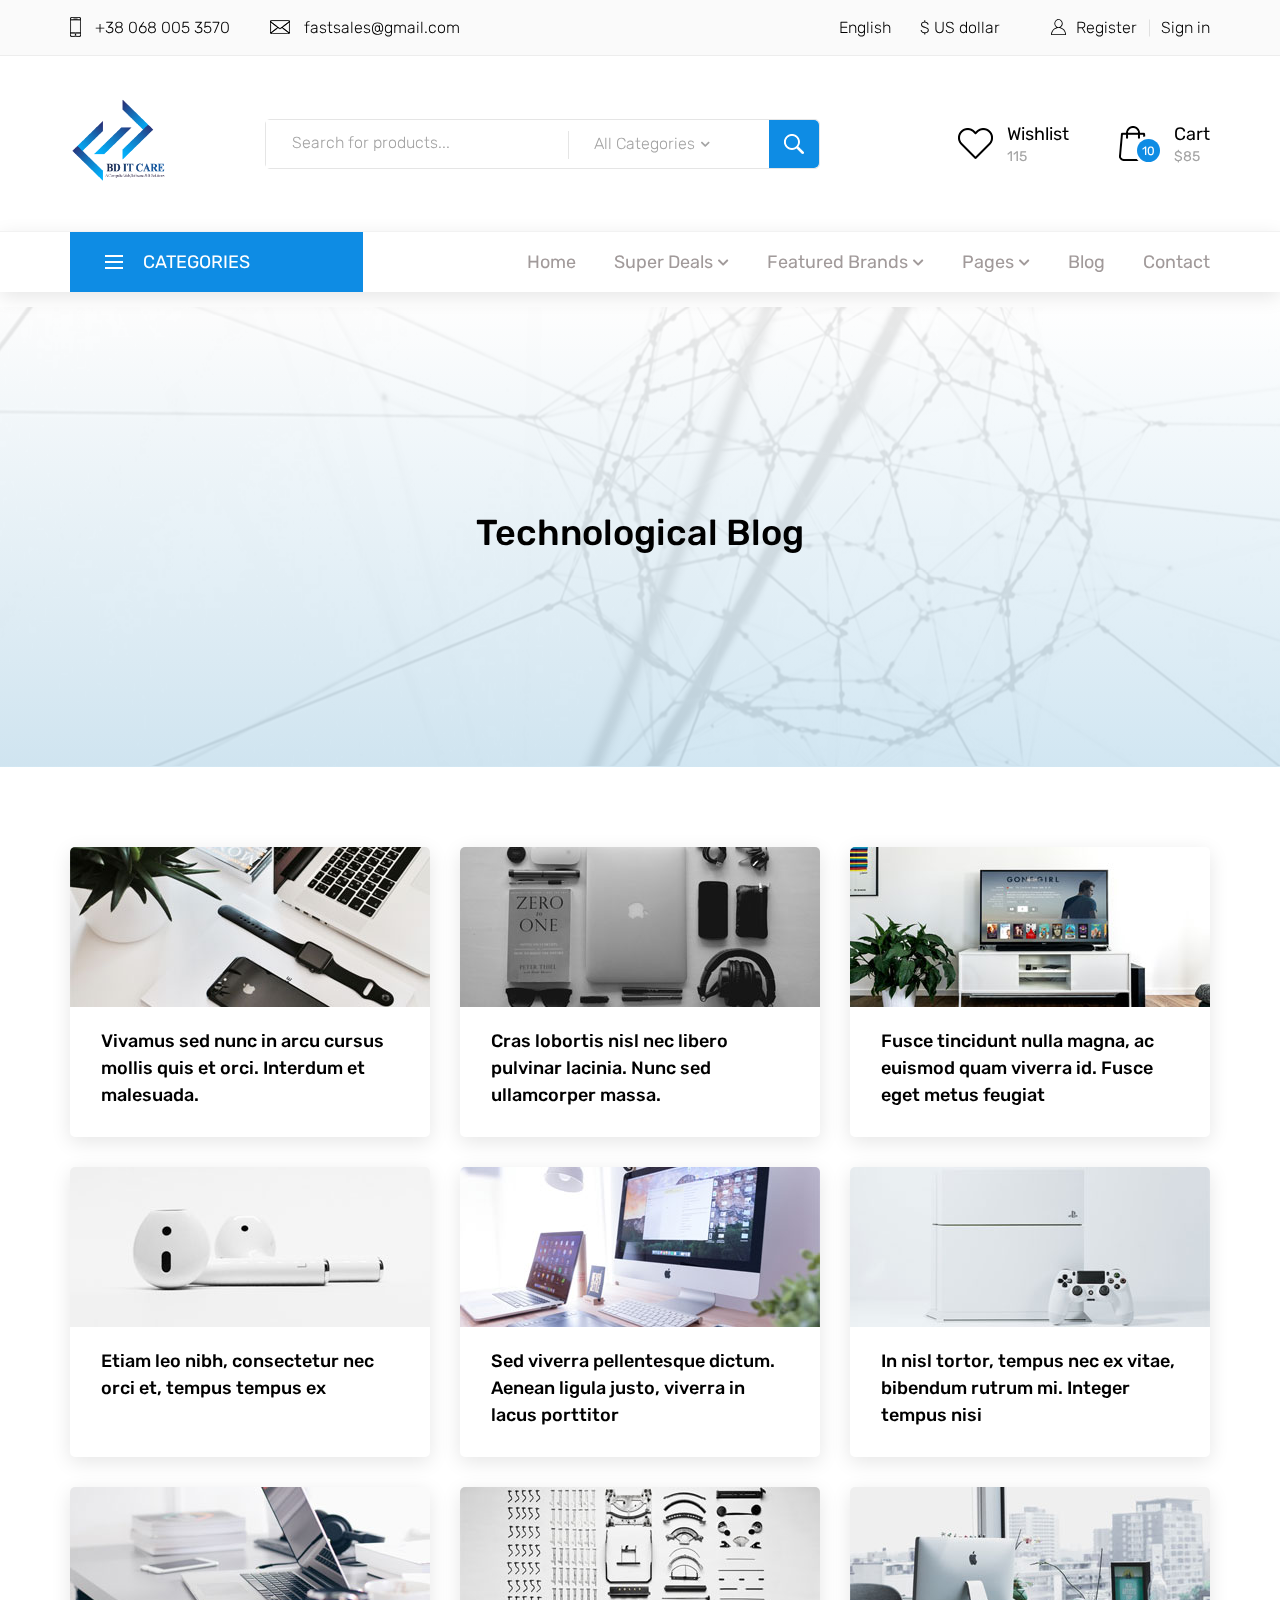
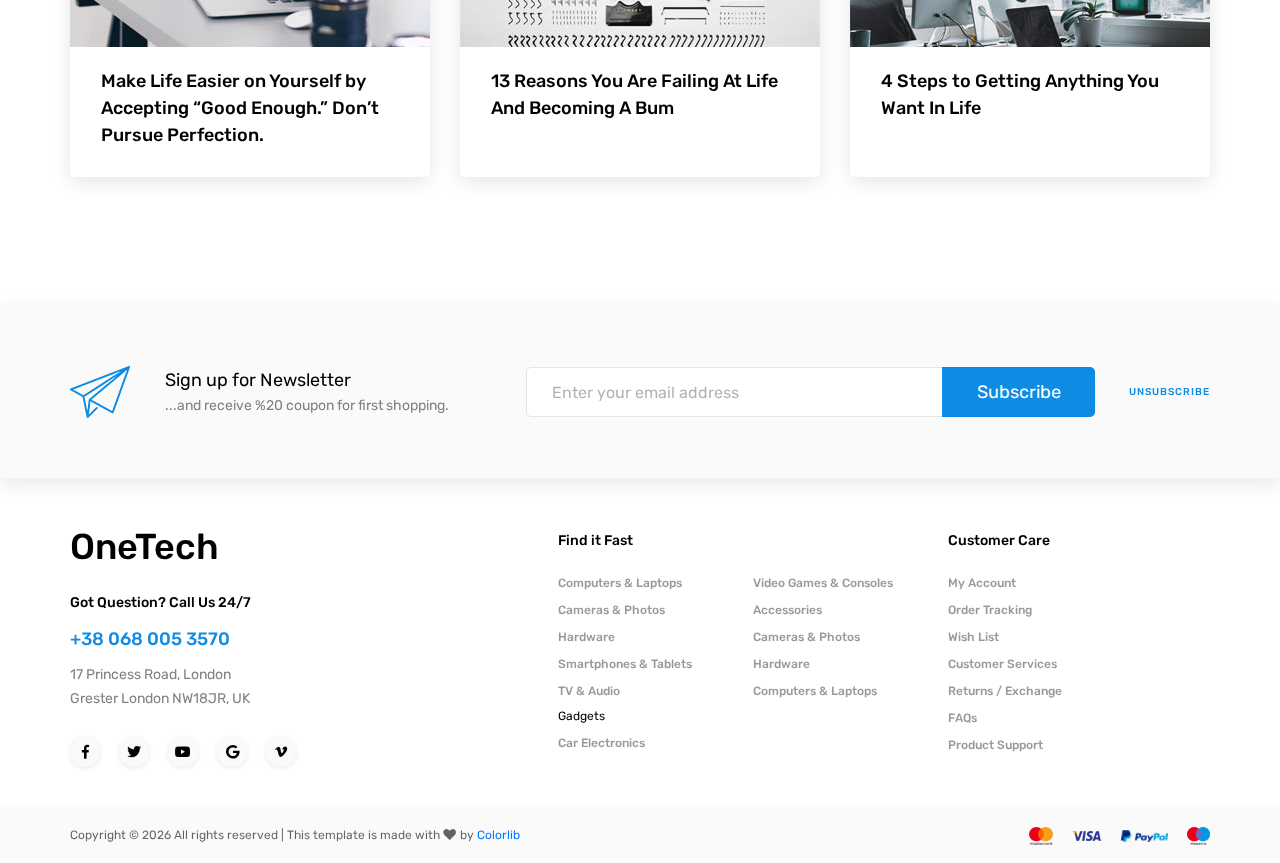
<file: blog.html>
<!DOCTYPE html>
<html lang="en">

<head>
    <title>OneTech</title>
    <meta charset="utf-8">
    <meta http-equiv="X-UA-Compatible" content="IE=edge">
    <meta name="description" content="OneTech shop project">
    <meta name="viewport" content="width=device-width, initial-scale=1">
    <link rel="stylesheet" type="text/css" href="styles/bootstrap4/bootstrap.min.css">
    <link href="plugins/fontawesome-free-5.0.1/css/fontawesome-all.css" rel="stylesheet" type="text/css">
    <link rel="stylesheet" type="text/css" href="plugins/OwlCarousel2-2.2.1/owl.carousel.css">
    <link rel="stylesheet" type="text/css" href="plugins/OwlCarousel2-2.2.1/owl.theme.default.css">
    <link rel="stylesheet" type="text/css" href="plugins/OwlCarousel2-2.2.1/animate.css">
    <link rel="stylesheet" type="text/css" href="plugins/slick-1.8.0/slick.css">
    <!-- cart -->
    <link rel="stylesheet" type="text/css" href="styles/cart_styles.css">
    <link rel="stylesheet" type="text/css" href="styles/cart_responsive.css">
    <!-- contact -->
    <link rel="stylesheet" type="text/css" href="styles/contact_styles.css">
    <link rel="stylesheet" type="text/css" href="styles/contact_responsive.css">
    <!-- product -->
    <link rel="stylesheet" type="text/css" href="styles/product_styles.css">
    <link rel="stylesheet" type="text/css" href="styles/product_responsive.css">
    <!-- regular -->
    <link rel="stylesheet" type="text/css" href="styles/regular_styles.css">
    <link rel="stylesheet" type="text/css" href="styles/regular_responsive.css">
    <!-- shop -->
    <link rel="stylesheet" type="text/css" href="styles/shop_styles.css">
    <link rel="stylesheet" type="text/css" href="styles/shop_responsive.css">
    <!-- blog -->
    <link rel="stylesheet" type="text/css" href="styles/blog_styles.css">
    <link rel="stylesheet" type="text/css" href="styles/blog_responsive.css">
    <!-- blog single -->
    <link rel="stylesheet" type="text/css" href="styles/blog_single_styles.css">
    <link rel="stylesheet" type="text/css" href="styles/blog_single_responsive.css">
    <!-- all -->
    <link rel="stylesheet" type="text/css" href="styles/main_styles.css">
    <link rel="stylesheet" type="text/css" href="styles/responsive.css">

</head>

<body>

    <div class="super_container">

        <!-- Header -->

        <header class="header">

            <!-- Top Bar -->

            <div class="top_bar">
                <div class="container">
                    <div class="row">
                        <div class="col d-flex flex-row">
                            <div class="top_bar_contact_item">
                                <div class="top_bar_icon"><img src="images/phone.png" alt=""></div>+38 068 005 3570</div>
                            <div class="top_bar_contact_item">
                                <div class="top_bar_icon"><img src="images/mail.png" alt=""></div><a href="mailto:fastsales@gmail.com">fastsales@gmail.com</a></div>
                            <div class="top_bar_content ml-auto">
                                <div class="top_bar_menu">
                                    <ul class="standard_dropdown top_bar_dropdown">
                                        <li>
                                            <a href="#">English<i class="fas fa-chevron-down"></i></a>
                                            <ul>
                                                <li><a href="#">Italian</a></li>
                                                <li><a href="#">Spanish</a></li>
                                                <li><a href="#">Japanese</a></li>
                                            </ul>
                                        </li>
                                        <li>
                                            <a href="#">$ US dollar<i class="fas fa-chevron-down"></i></a>
                                            <ul>
                                                <li><a href="#">EUR Euro</a></li>
                                                <li><a href="#">GBP British Pound</a></li>
                                                <li><a href="#">JPY Japanese Yen</a></li>
                                            </ul>
                                        </li>
                                    </ul>
                                </div>
                                <div class="top_bar_user">
                                    <div class="user_icon"><img src="images/user.svg" alt=""></div>
                                    <div><a href="#">Register</a></div>
                                    <div><a href="#">Sign in</a></div>
                                </div>
                            </div>
                        </div>
                    </div>
                </div>
            </div>

            <!-- Header Main -->

            <div class="header_main">
                <div class="container">
                    <div class="row">

                        <!-- Logo -->
                        <div class="col-lg-2 col-sm-3 col-3 order-1">
                            <div class="logo_container">
                                <div class="logo">
                                    <a href="index.html">
                                        <img src="images/bditlogo.png" alt="">
                                    </a>
                                </div>
                            </div>
                        </div>

                        <!-- Search -->
                        <div class="col-lg-6 col-12 order-lg-2 order-3 text-lg-left text-right">
                            <div class="header_search">
                                <div class="header_search_content">
                                    <div class="header_search_form_container">
                                        <form action="#" class="header_search_form clearfix">
                                            <input type="search" required="required" class="header_search_input" placeholder="Search for products...">
                                            <div class="custom_dropdown">
                                                <div class="custom_dropdown_list">
                                                    <span class="custom_dropdown_placeholder clc">All Categories</span>
                                                    <i class="fas fa-chevron-down"></i>
                                                    <ul class="custom_list clc">
                                                        <li><a class="clc" href="#">All Categories</a></li>
                                                        <li><a class="clc" href="#">Computers</a></li>
                                                        <li><a class="clc" href="#">Laptops</a></li>
                                                        <li><a class="clc" href="#">Cameras</a></li>
                                                        <li><a class="clc" href="#">Hardware</a></li>
                                                        <li><a class="clc" href="#">Smartphones</a></li>
                                                    </ul>
                                                </div>
                                            </div>
                                            <button type="submit" class="header_search_button trans_300" value="Submit"><img src="images/search.png" alt=""></button>
                                        </form>
                                    </div>
                                </div>
                            </div>
                        </div>

                        <!-- Wishlist -->
                        <div class="col-lg-4 col-9 order-lg-3 order-2 text-lg-left text-right">
                            <div class="wishlist_cart d-flex flex-row align-items-center justify-content-end">
                                <div class="wishlist d-flex flex-row align-items-center justify-content-end">
                                    <div class="wishlist_icon"><img src="images/heart.png" alt=""></div>
                                    <div class="wishlist_content">
                                        <div class="wishlist_text"><a href="#">Wishlist</a></div>
                                        <div class="wishlist_count">115</div>
                                    </div>
                                </div>

                                <!-- Cart -->
                                <div class="cart">
                                    <div class="cart_container d-flex flex-row align-items-center justify-content-end">
                                        <div class="cart_icon">
                                            <img src="images/cart.png" alt="">
                                            <div class="cart_count"><span>10</span></div>
                                        </div>
                                        <div class="cart_content">
                                            <div class="cart_text"><a href="#">Cart</a></div>
                                            <div class="cart_price">$85</div>
                                        </div>
                                    </div>
                                </div>
                            </div>
                        </div>
                    </div>
                </div>
            </div>

            <!-- Main Navigation -->

            <nav class="main_nav">
                <div class="container">
                    <div class="row">
                        <div class="col">

                            <div class="main_nav_content d-flex flex-row">

                                <!-- Categories Menu -->

                                <div class="cat_menu_container">
                                    <div class="cat_menu_title d-flex flex-row align-items-center justify-content-start">
                                        <div class="cat_burger"><span></span><span></span><span></span></div>
                                        <div class="cat_menu_text">categories</div>
                                    </div>

                                    <ul class="cat_menu">
                                        <li><a href="#">Computers & Laptops <i class="fas fa-chevron-right ml-auto"></i></a></li>
                                        <li><a href="#">Cameras & Photos<i class="fas fa-chevron-right"></i></a></li>
                                        <li class="hassubs">
                                            <a href="#">Hardware<i class="fas fa-chevron-right"></i></a>
                                            <ul>
                                                <li class="hassubs">
                                                    <a href="#">Menu Item<i class="fas fa-chevron-right"></i></a>
                                                    <ul>
                                                        <li><a href="#">Menu Item<i class="fas fa-chevron-right"></i></a></li>
                                                        <li><a href="#">Menu Item<i class="fas fa-chevron-right"></i></a></li>
                                                        <li><a href="#">Menu Item<i class="fas fa-chevron-right"></i></a></li>
                                                        <li><a href="#">Menu Item<i class="fas fa-chevron-right"></i></a></li>
                                                    </ul>
                                                </li>
                                                <li><a href="#">Menu Item<i class="fas fa-chevron-right"></i></a></li>
                                                <li><a href="#">Menu Item<i class="fas fa-chevron-right"></i></a></li>
                                                <li><a href="#">Menu Item<i class="fas fa-chevron-right"></i></a></li>
                                            </ul>
                                        </li>
                                        <li><a href="#">Smartphones & Tablets<i class="fas fa-chevron-right"></i></a></li>
                                        <li><a href="#">TV & Audio<i class="fas fa-chevron-right"></i></a></li>
                                        <li><a href="#">Gadgets<i class="fas fa-chevron-right"></i></a></li>
                                        <li><a href="#">Car Electronics<i class="fas fa-chevron-right"></i></a></li>
                                        <li><a href="#">Video Games & Consoles<i class="fas fa-chevron-right"></i></a></li>
                                        <li><a href="#">Accessories<i class="fas fa-chevron-right"></i></a></li>
                                    </ul>
                                </div>

                                <!-- Main Nav Menu -->

                                <div class="main_nav_menu ml-auto">
                                    <ul class="standard_dropdown main_nav_dropdown">
                                        <li><a href="index.html">Home<i class="fas fa-chevron-down"></i></a></li>
                                        <li class="hassubs">
                                            <a href="#">Super Deals<i class="fas fa-chevron-down"></i></a>
                                            <ul>
                                                <li>
                                                    <a href="#">Menu Item<i class="fas fa-chevron-down"></i></a>
                                                    <ul>
                                                        <li><a href="#">Menu Item<i class="fas fa-chevron-down"></i></a></li>
                                                        <li><a href="#">Menu Item<i class="fas fa-chevron-down"></i></a></li>
                                                        <li><a href="#">Menu Item<i class="fas fa-chevron-down"></i></a></li>
                                                    </ul>
                                                </li>
                                                <li><a href="#">Menu Item<i class="fas fa-chevron-down"></i></a></li>
                                                <li><a href="#">Menu Item<i class="fas fa-chevron-down"></i></a></li>
                                                <li><a href="#">Menu Item<i class="fas fa-chevron-down"></i></a></li>
                                            </ul>
                                        </li>
                                        <li class="hassubs">
                                            <a href="#">Featured Brands<i class="fas fa-chevron-down"></i></a>
                                            <ul>
                                                <li>
                                                    <a href="#">Menu Item<i class="fas fa-chevron-down"></i></a>
                                                    <ul>
                                                        <li><a href="#">Menu Item<i class="fas fa-chevron-down"></i></a></li>
                                                        <li><a href="#">Menu Item<i class="fas fa-chevron-down"></i></a></li>
                                                        <li><a href="#">Menu Item<i class="fas fa-chevron-down"></i></a></li>
                                                    </ul>
                                                </li>
                                                <li><a href="#">Menu Item<i class="fas fa-chevron-down"></i></a></li>
                                                <li><a href="#">Menu Item<i class="fas fa-chevron-down"></i></a></li>
                                                <li><a href="#">Menu Item<i class="fas fa-chevron-down"></i></a></li>
                                            </ul>
                                        </li>
                                        <li class="hassubs">
                                            <a href="#">Pages<i class="fas fa-chevron-down"></i></a>
                                            <ul>
                                                <li><a href="shop.html">Shop<i class="fas fa-chevron-down"></i></a></li>
                                                <li><a href="product.html">Product<i class="fas fa-chevron-down"></i></a></li>
                                                <li><a href="blog.html">Blog<i class="fas fa-chevron-down"></i></a></li>
                                                <li><a href="blog_single.html">Blog Post<i class="fas fa-chevron-down"></i></a></li>
                                                <li><a href="regular.html">Regular Post<i class="fas fa-chevron-down"></i></a></li>
                                                <li><a href="cart.html">Cart<i class="fas fa-chevron-down"></i></a></li>
                                                <li><a href="contact.html">Contact<i class="fas fa-chevron-down"></i></a></li>
                                            </ul>
                                        </li>
                                        <li><a href="blog.html">Blog<i class="fas fa-chevron-down"></i></a></li>
                                        <li><a href="contact.html">Contact<i class="fas fa-chevron-down"></i></a></li>
                                    </ul>
                                </div>

                                <!-- Menu Trigger -->

                                <div class="menu_trigger_container ml-auto">
                                    <div class="menu_trigger d-flex flex-row align-items-center justify-content-end">
                                        <div class="menu_burger">
                                            <div class="menu_trigger_text">menu</div>
                                            <div class="cat_burger menu_burger_inner"><span></span><span></span><span></span></div>
                                        </div>
                                    </div>
                                </div>

                            </div>
                        </div>
                    </div>
                </div>
            </nav>

            <!-- Menu -->

            <div class="page_menu">
                <div class="container">
                    <div class="row">
                        <div class="col">

                            <div class="page_menu_content">

                                <div class="page_menu_search">
                                    <form action="#">
                                        <input type="search" required="required" class="page_menu_search_input" placeholder="Search for products...">
                                    </form>
                                </div>
                                <ul class="page_menu_nav">
                                    <li class="page_menu_item has-children">
                                        <a href="#">Language<i class="fa fa-angle-down"></i></a>
                                        <ul class="page_menu_selection">
                                            <li><a href="#">English<i class="fa fa-angle-down"></i></a></li>
                                            <li><a href="#">Italian<i class="fa fa-angle-down"></i></a></li>
                                            <li><a href="#">Spanish<i class="fa fa-angle-down"></i></a></li>
                                            <li><a href="#">Japanese<i class="fa fa-angle-down"></i></a></li>
                                        </ul>
                                    </li>
                                    <li class="page_menu_item has-children">
                                        <a href="#">Currency<i class="fa fa-angle-down"></i></a>
                                        <ul class="page_menu_selection">
                                            <li><a href="#">US Dollar<i class="fa fa-angle-down"></i></a></li>
                                            <li><a href="#">EUR Euro<i class="fa fa-angle-down"></i></a></li>
                                            <li><a href="#">GBP British Pound<i class="fa fa-angle-down"></i></a></li>
                                            <li><a href="#">JPY Japanese Yen<i class="fa fa-angle-down"></i></a></li>
                                        </ul>
                                    </li>
                                    <li class="page_menu_item">
                                        <a href="index.html">Home<i class="fa fa-angle-down"></i></a>
                                    </li>
                                    <li class="page_menu_item has-children">
                                        <a href="#">Super Deals<i class="fa fa-angle-down"></i></a>
                                        <ul class="page_menu_selection">
                                            <li><a href="#">Super Deals<i class="fa fa-angle-down"></i></a></li>
                                            <li class="page_menu_item has-children">
                                                <a href="#">Menu Item<i class="fa fa-angle-down"></i></a>
                                                <ul class="page_menu_selection">
                                                    <li><a href="#">Menu Item<i class="fa fa-angle-down"></i></a></li>
                                                    <li><a href="#">Menu Item<i class="fa fa-angle-down"></i></a></li>
                                                    <li><a href="#">Menu Item<i class="fa fa-angle-down"></i></a></li>
                                                    <li><a href="#">Menu Item<i class="fa fa-angle-down"></i></a></li>
                                                </ul>
                                            </li>
                                            <li><a href="#">Menu Item<i class="fa fa-angle-down"></i></a></li>
                                            <li><a href="#">Menu Item<i class="fa fa-angle-down"></i></a></li>
                                            <li><a href="#">Menu Item<i class="fa fa-angle-down"></i></a></li>
                                        </ul>
                                    </li>
                                    <li class="page_menu_item has-children">
                                        <a href="#">Featured Brands<i class="fa fa-angle-down"></i></a>
                                        <ul class="page_menu_selection">
                                            <li><a href="#">Featured Brands<i class="fa fa-angle-down"></i></a></li>
                                            <li><a href="#">Menu Item<i class="fa fa-angle-down"></i></a></li>
                                            <li><a href="#">Menu Item<i class="fa fa-angle-down"></i></a></li>
                                            <li><a href="#">Menu Item<i class="fa fa-angle-down"></i></a></li>
                                        </ul>
                                    </li>
                                    <li class="page_menu_item has-children">
                                        <a href="#">Trending Styles<i class="fa fa-angle-down"></i></a>
                                        <ul class="page_menu_selection">
                                            <li><a href="#">Trending Styles<i class="fa fa-angle-down"></i></a></li>
                                            <li><a href="#">Menu Item<i class="fa fa-angle-down"></i></a></li>
                                            <li><a href="#">Menu Item<i class="fa fa-angle-down"></i></a></li>
                                            <li><a href="#">Menu Item<i class="fa fa-angle-down"></i></a></li>
                                        </ul>
                                    </li>
                                    <li class="page_menu_item"><a href="#">blog<i class="fa fa-angle-down"></i></a></li>
                                    <li class="page_menu_item"><a href="contact.html">contact<i class="fa fa-angle-down"></i></a></li>
                                </ul>

                                <div class="menu_contact">
                                    <div class="menu_contact_item">
                                        <div class="menu_contact_icon"><img src="images/phone_white.png" alt=""></div>+38 068 005 3570</div>
                                    <div class="menu_contact_item">
                                        <div class="menu_contact_icon"><img src="images/mail_white.png" alt=""></div><a href="mailto:fastsales@gmail.com">fastsales@gmail.com</a></div>
                                </div>
                            </div>
                        </div>
                    </div>
                </div>
            </div>

        </header>

        <!-- Home -->

        <div class="home">
            <div class="home_background parallax-window" data-parallax="scroll" data-image-src="images/shop_background.jpg"></div>
            <div class="home_overlay"></div>
            <div class="home_content d-flex flex-column align-items-center justify-content-center">
                <h2 class="home_title">Technological Blog</h2>
            </div>
        </div>

        <!-- Blog -->

        <div class="blog">
            <div class="container">
                <div class="row">
                    <div class="col">
                        <div class="blog_posts d-flex flex-row align-items-start justify-content-between">

                            <!-- Blog post -->
                            <div class="blog_post">
                                <div class="blog_image" style="background-image:url(images/blog_1.jpg)"></div>
                                <div class="blog_text">Vivamus sed nunc in arcu cursus mollis quis et orci. Interdum et malesuada.</div>
                                <div class="blog_button"><a href="blog_single.html">Continue Reading</a></div>
                            </div>

                            <!-- Blog post -->
                            <div class="blog_post">
                                <div class="blog_image" style="background-image:url(images/blog_2.jpg)"></div>
                                <div class="blog_text">Cras lobortis nisl nec libero pulvinar lacinia. Nunc sed ullamcorper massa.</div>
                                <div class="blog_button"><a href="blog_single.html">Continue Reading</a></div>
                            </div>

                            <!-- Blog post -->
                            <div class="blog_post">
                                <div class="blog_image" style="background-image:url(images/blog_3.jpg)"></div>
                                <div class="blog_text">Fusce tincidunt nulla magna, ac euismod quam viverra id. Fusce eget metus feugiat</div>
                                <div class="blog_button"><a href="blog_single.html">Continue Reading</a></div>
                            </div>

                            <!-- Blog post -->
                            <div class="blog_post">
                                <div class="blog_image" style="background-image:url(images/blog_4.jpg)"></div>
                                <div class="blog_text">Etiam leo nibh, consectetur nec orci et, tempus tempus ex</div>
                                <div class="blog_button"><a href="blog_single.html">Continue Reading</a></div>
                            </div>

                            <!-- Blog post -->
                            <div class="blog_post">
                                <div class="blog_image" style="background-image:url(images/blog_5.jpg)"></div>
                                <div class="blog_text">Sed viverra pellentesque dictum. Aenean ligula justo, viverra in lacus porttitor</div>
                                <div class="blog_button"><a href="blog_single.html">Continue Reading</a></div>
                            </div>

                            <!-- Blog post -->
                            <div class="blog_post">
                                <div class="blog_image" style="background-image:url(images/blog_6.jpg)"></div>
                                <div class="blog_text">In nisl tortor, tempus nec ex vitae, bibendum rutrum mi. Integer tempus nisi</div>
                                <div class="blog_button"><a href="blog_single.html">Continue Reading</a></div>
                            </div>

                            <!-- Blog post -->
                            <div class="blog_post">
                                <div class="blog_image" style="background-image:url(images/blog_7.jpg)"></div>
                                <div class="blog_text">Make Life Easier on Yourself by Accepting “Good Enough.” Don’t Pursue Perfection.</div>
                                <div class="blog_button"><a href="blog_single.html">Continue Reading</a></div>
                            </div>

                            <!-- Blog post -->
                            <div class="blog_post">
                                <div class="blog_image" style="background-image:url(images/blog_8.jpg)"></div>
                                <div class="blog_text">13 Reasons You Are Failing At Life And Becoming A Bum</div>
                                <div class="blog_button"><a href="blog_single.html">Continue Reading</a></div>
                            </div>

                            <!-- Blog post -->
                            <div class="blog_post">
                                <div class="blog_image" style="background-image:url(images/blog_9.jpg)"></div>
                                <div class="blog_text">4 Steps to Getting Anything You Want In Life</div>
                                <div class="blog_button"><a href="blog_single.html">Continue Reading</a></div>
                            </div>

                        </div>
                    </div>

                </div>
            </div>
        </div>

        <!-- Newsletter -->

        <div class="newsletter">
            <div class="container">
                <div class="row">
                    <div class="col">
                        <div class="newsletter_container d-flex flex-lg-row flex-column align-items-lg-center align-items-center justify-content-lg-start justify-content-center">
                            <div class="newsletter_title_container">
                                <div class="newsletter_icon"><img src="images/send.png" alt=""></div>
                                <div class="newsletter_title">Sign up for Newsletter</div>
                                <div class="newsletter_text">
                                    <p>...and receive %20 coupon for first shopping.</p>
                                </div>
                            </div>
                            <div class="newsletter_content clearfix">
                                <form action="#" class="newsletter_form">
                                    <input type="email" class="newsletter_input" required="required" placeholder="Enter your email address">
                                    <button class="newsletter_button">Subscribe</button>
                                </form>
                                <div class="newsletter_unsubscribe_link"><a href="#">unsubscribe</a></div>
                            </div>
                        </div>
                    </div>
                </div>
            </div>
        </div>

        <!-- Footer -->

        <footer class="footer">
            <div class="container">
                <div class="row">

                    <div class="col-lg-3 footer_col">
                        <div class="footer_column footer_contact">
                            <div class="logo_container">
                                <div class="logo"><a href="#">OneTech</a></div>
                            </div>
                            <div class="footer_title">Got Question? Call Us 24/7</div>
                            <div class="footer_phone">+38 068 005 3570</div>
                            <div class="footer_contact_text">
                                <p>17 Princess Road, London</p>
                                <p>Grester London NW18JR, UK</p>
                            </div>
                            <div class="footer_social">
                                <ul>
                                    <li><a href="#"><i class="fab fa-facebook-f"></i></a></li>
                                    <li><a href="#"><i class="fab fa-twitter"></i></a></li>
                                    <li><a href="#"><i class="fab fa-youtube"></i></a></li>
                                    <li><a href="#"><i class="fab fa-google"></i></a></li>
                                    <li><a href="#"><i class="fab fa-vimeo-v"></i></a></li>
                                </ul>
                            </div>
                        </div>
                    </div>

                    <div class="col-lg-2 offset-lg-2">
                        <div class="footer_column">
                            <div class="footer_title">Find it Fast</div>
                            <ul class="footer_list">
                                <li><a href="#">Computers & Laptops</a></li>
                                <li><a href="#">Cameras & Photos</a></li>
                                <li><a href="#">Hardware</a></li>
                                <li><a href="#">Smartphones & Tablets</a></li>
                                <li><a href="#">TV & Audio</a></li>
                            </ul>
                            <div class="footer_subtitle">Gadgets</div>
                            <ul class="footer_list">
                                <li><a href="#">Car Electronics</a></li>
                            </ul>
                        </div>
                    </div>

                    <div class="col-lg-2">
                        <div class="footer_column">
                            <ul class="footer_list footer_list_2">
                                <li><a href="#">Video Games & Consoles</a></li>
                                <li><a href="#">Accessories</a></li>
                                <li><a href="#">Cameras & Photos</a></li>
                                <li><a href="#">Hardware</a></li>
                                <li><a href="#">Computers & Laptops</a></li>
                            </ul>
                        </div>
                    </div>

                    <div class="col-lg-2">
                        <div class="footer_column">
                            <div class="footer_title">Customer Care</div>
                            <ul class="footer_list">
                                <li><a href="#">My Account</a></li>
                                <li><a href="#">Order Tracking</a></li>
                                <li><a href="#">Wish List</a></li>
                                <li><a href="#">Customer Services</a></li>
                                <li><a href="#">Returns / Exchange</a></li>
                                <li><a href="#">FAQs</a></li>
                                <li><a href="#">Product Support</a></li>
                            </ul>
                        </div>
                    </div>

                </div>
            </div>
        </footer>

        <!-- Copyright -->

        <div class="copyright">
            <div class="container">
                <div class="row">
                    <div class="col">

                        <div class="copyright_container d-flex flex-sm-row flex-column align-items-center justify-content-start">
                            <div class="copyright_content">
                                <!-- Link back to Colorlib can't be removed. Template is licensed under CC BY 3.0. -->
                                Copyright &copy;
                                <script>
                                    document.write(new Date().getFullYear());
                                </script> All rights reserved | This template is made with <i class="fa fa-heart" aria-hidden="true"></i> by <a href="https://colorlib.com" target="_blank">Colorlib</a>
                                <!-- Link back to Colorlib can't be removed. Template is licensed under CC BY 3.0. -->
                            </div>
                            <div class="logos ml-sm-auto">
                                <ul class="logos_list">
                                    <li>
                                        <a href="#"><img src="images/logos_1.png" alt=""></a>
                                    </li>
                                    <li>
                                        <a href="#"><img src="images/logos_2.png" alt=""></a>
                                    </li>
                                    <li>
                                        <a href="#"><img src="images/logos_3.png" alt=""></a>
                                    </li>
                                    <li>
                                        <a href="#"><img src="images/logos_4.png" alt=""></a>
                                    </li>
                                </ul>
                            </div>
                        </div>
                    </div>
                </div>
            </div>
        </div>
    </div>

    <script src="js/jquery-3.3.1.min.js"></script>
    <script src="styles/bootstrap4/popper.js"></script>
    <script src="styles/bootstrap4/bootstrap.min.js"></script>
    <script src="plugins/greensock/TweenMax.min.js"></script>
    <script src="plugins/greensock/TimelineMax.min.js"></script>
    <script src="plugins/scrollmagic/ScrollMagic.min.js"></script>
    <script src="plugins/greensock/animation.gsap.min.js"></script>
    <script src="plugins/greensock/ScrollToPlugin.min.js"></script>
    <script src="plugins/OwlCarousel2-2.2.1/owl.carousel.js"></script>
    <script src="plugins/parallax-js-master/parallax.min.js"></script>
    <script src="plugins/easing/easing.js"></script>
    <script src="js/blog_custom.js"></script>
</body>

</html>
</file>
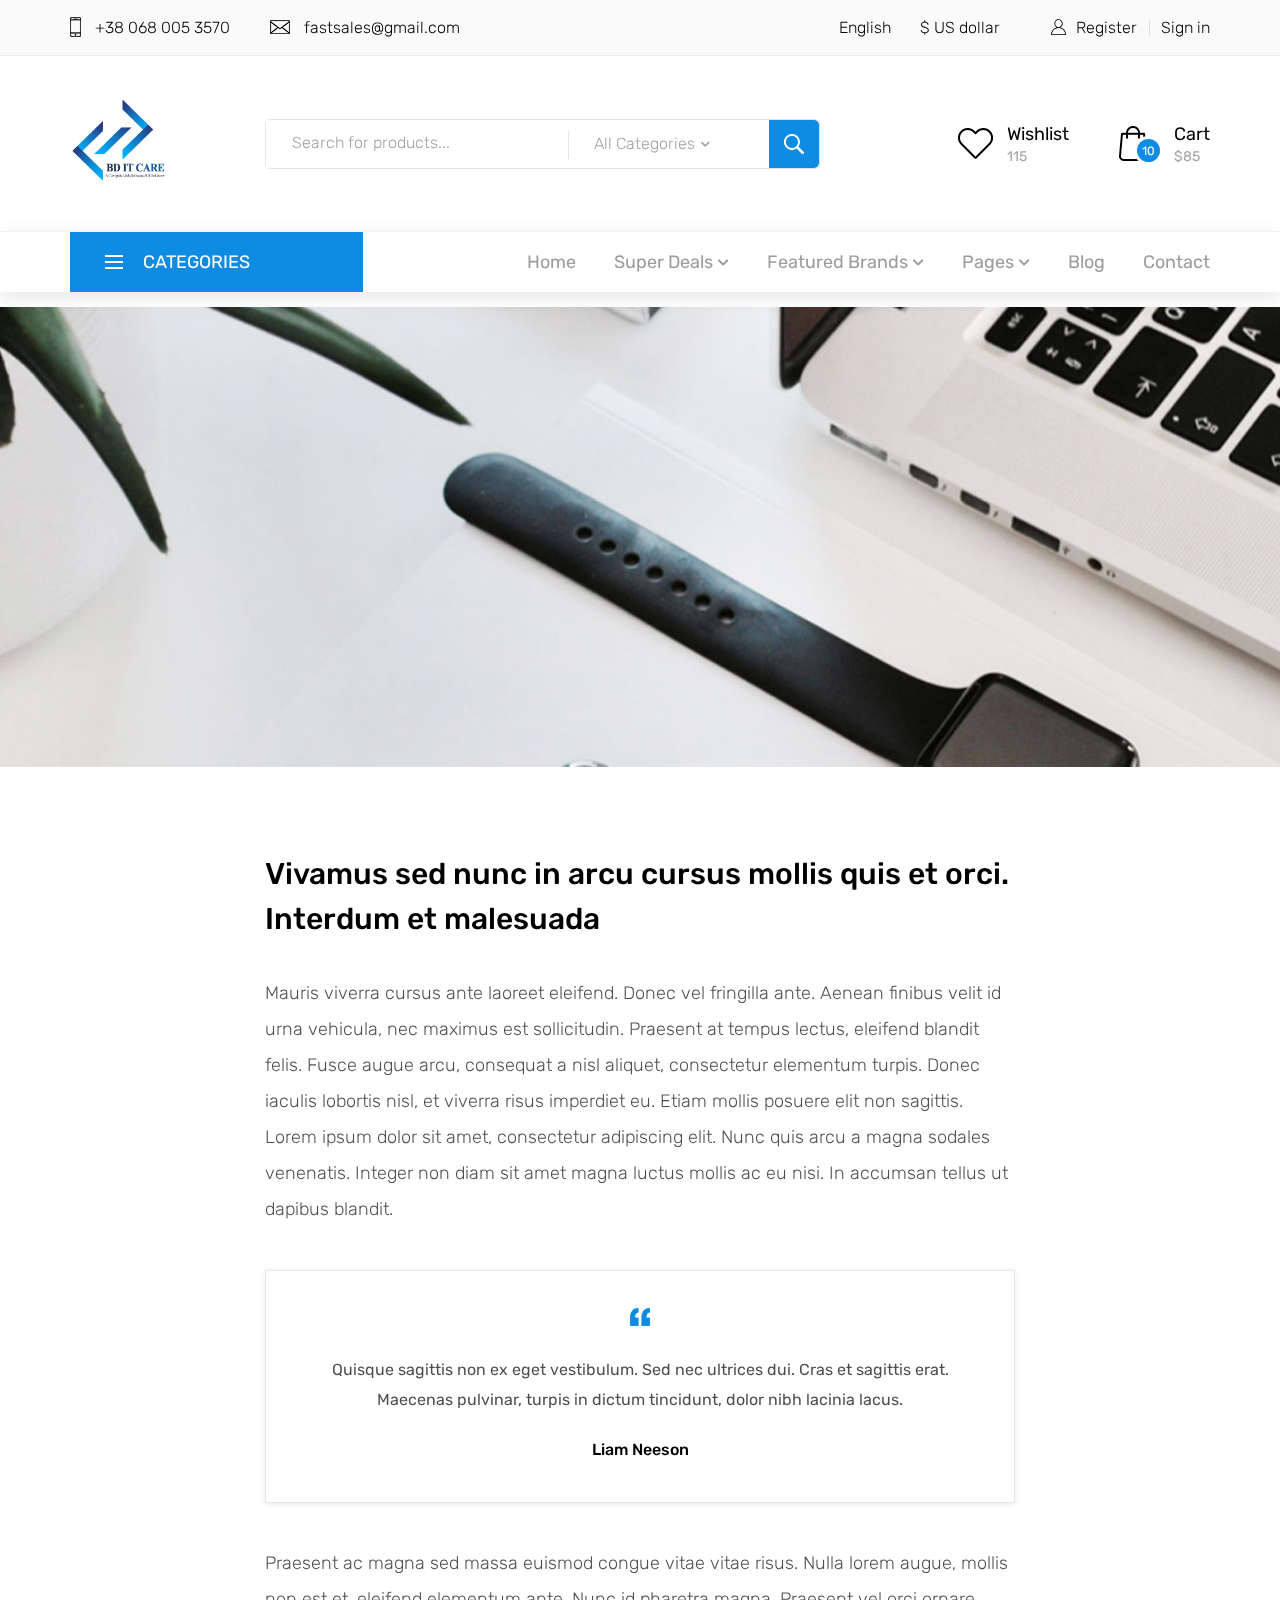
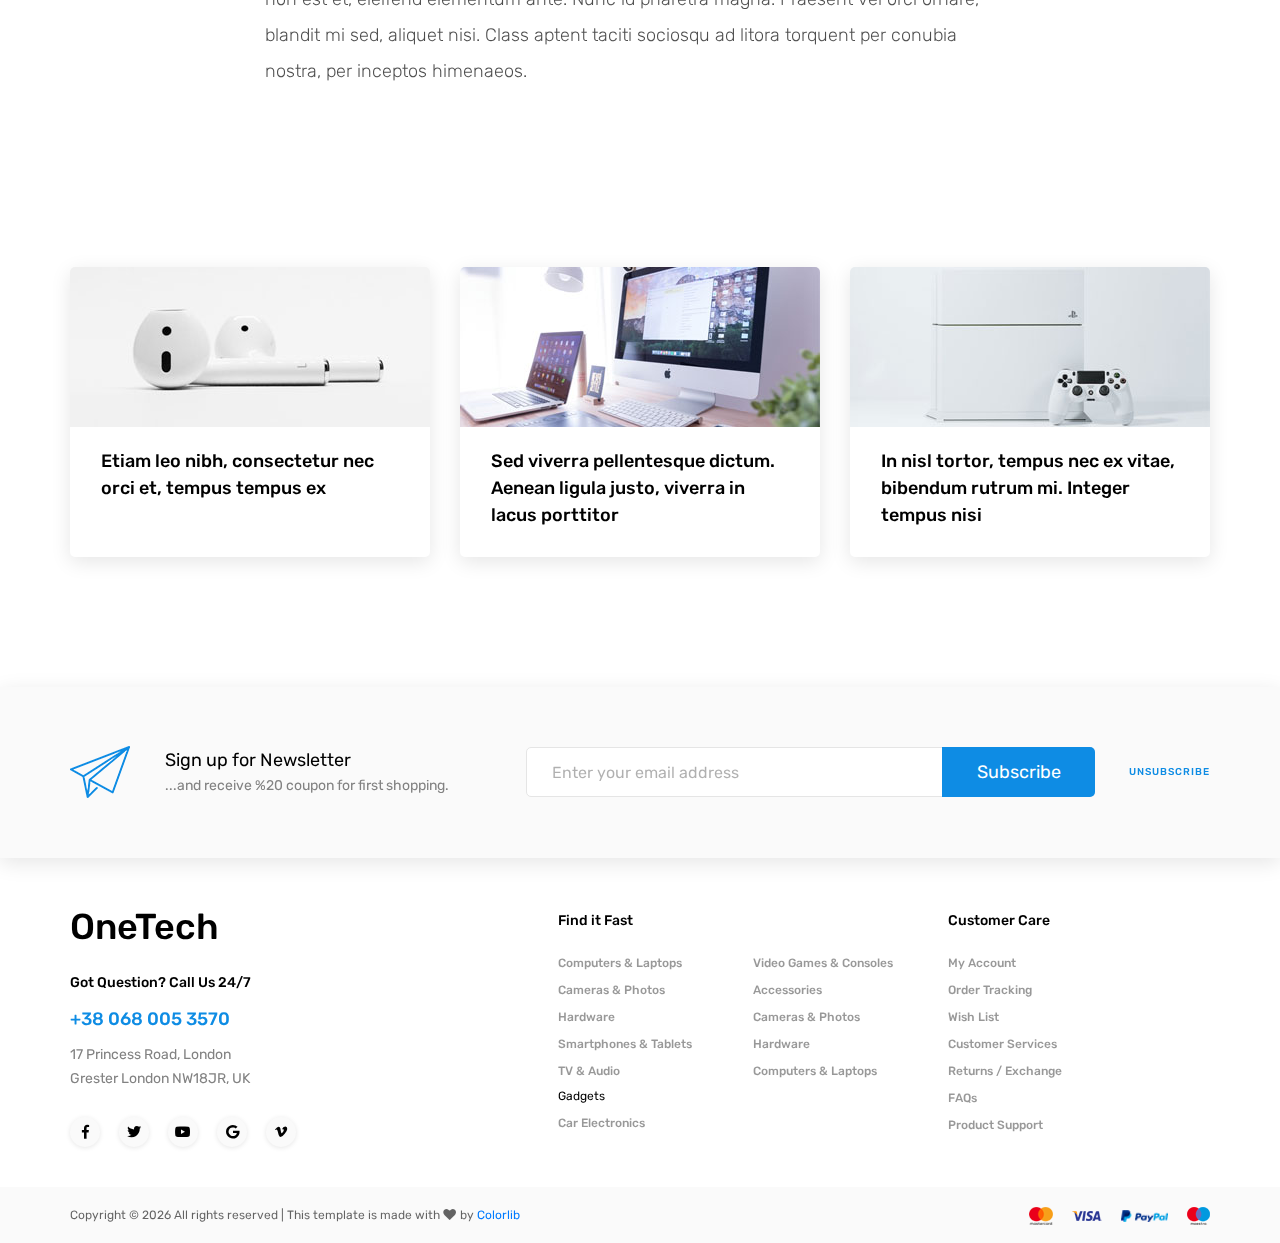
<file: blog_single.html>
<!DOCTYPE html>
<html lang="en">

<head>
    <title>OneTech</title>
    <meta charset="utf-8">
    <meta http-equiv="X-UA-Compatible" content="IE=edge">
    <meta name="description" content="OneTech shop project">
    <meta name="viewport" content="width=device-width, initial-scale=1">
    <link rel="stylesheet" type="text/css" href="styles/bootstrap4/bootstrap.min.css">
    <link href="plugins/fontawesome-free-5.0.1/css/fontawesome-all.css" rel="stylesheet" type="text/css">
    <link rel="stylesheet" type="text/css" href="plugins/OwlCarousel2-2.2.1/owl.carousel.css">
    <link rel="stylesheet" type="text/css" href="plugins/OwlCarousel2-2.2.1/owl.theme.default.css">
    <link rel="stylesheet" type="text/css" href="plugins/OwlCarousel2-2.2.1/animate.css">
    <link rel="stylesheet" type="text/css" href="plugins/slick-1.8.0/slick.css">
    <!-- cart -->
    <link rel="stylesheet" type="text/css" href="styles/cart_styles.css">
    <link rel="stylesheet" type="text/css" href="styles/cart_responsive.css">
    <!-- contact -->
    <link rel="stylesheet" type="text/css" href="styles/contact_styles.css">
    <link rel="stylesheet" type="text/css" href="styles/contact_responsive.css">
    <!-- product -->
    <link rel="stylesheet" type="text/css" href="styles/product_styles.css">
    <link rel="stylesheet" type="text/css" href="styles/product_responsive.css">
    <!-- regular -->
    <link rel="stylesheet" type="text/css" href="styles/regular_styles.css">
    <link rel="stylesheet" type="text/css" href="styles/regular_responsive.css">
    <!-- shop -->
    <link rel="stylesheet" type="text/css" href="styles/shop_styles.css">
    <link rel="stylesheet" type="text/css" href="styles/shop_responsive.css">
    <!-- blog -->
    <link rel="stylesheet" type="text/css" href="styles/blog_styles.css">
    <link rel="stylesheet" type="text/css" href="styles/blog_responsive.css">
    <!-- blog single -->
    <link rel="stylesheet" type="text/css" href="styles/blog_single_styles.css">
    <link rel="stylesheet" type="text/css" href="styles/blog_single_responsive.css">
    <!-- all -->
    <link rel="stylesheet" type="text/css" href="styles/main_styles.css">
    <link rel="stylesheet" type="text/css" href="styles/responsive.css">

</head>

<body>

    <div class="super_container">

        <!-- Header -->

        <header class="header">

            <!-- Top Bar -->

            <div class="top_bar">
                <div class="container">
                    <div class="row">
                        <div class="col d-flex flex-row">
                            <div class="top_bar_contact_item">
                                <div class="top_bar_icon"><img src="images/phone.png" alt=""></div>+38 068 005 3570</div>
                            <div class="top_bar_contact_item">
                                <div class="top_bar_icon"><img src="images/mail.png" alt=""></div><a href="mailto:fastsales@gmail.com">fastsales@gmail.com</a></div>
                            <div class="top_bar_content ml-auto">
                                <div class="top_bar_menu">
                                    <ul class="standard_dropdown top_bar_dropdown">
                                        <li>
                                            <a href="#">English<i class="fas fa-chevron-down"></i></a>
                                            <ul>
                                                <li><a href="#">Italian</a></li>
                                                <li><a href="#">Spanish</a></li>
                                                <li><a href="#">Japanese</a></li>
                                            </ul>
                                        </li>
                                        <li>
                                            <a href="#">$ US dollar<i class="fas fa-chevron-down"></i></a>
                                            <ul>
                                                <li><a href="#">EUR Euro</a></li>
                                                <li><a href="#">GBP British Pound</a></li>
                                                <li><a href="#">JPY Japanese Yen</a></li>
                                            </ul>
                                        </li>
                                    </ul>
                                </div>
                                <div class="top_bar_user">
                                    <div class="user_icon"><img src="images/user.svg" alt=""></div>
                                    <div><a href="#">Register</a></div>
                                    <div><a href="#">Sign in</a></div>
                                </div>
                            </div>
                        </div>
                    </div>
                </div>
            </div>

            <!-- Header Main -->

            <div class="header_main">
                <div class="container">
                    <div class="row">

                        <!-- Logo -->
                        <div class="col-lg-2 col-sm-3 col-3 order-1">
                            <div class="logo_container">
                                <div class="logo">
                                    <a href="index.html">
                                        <img src="images/bditlogo.png" alt="">
                                    </a>
                                </div>
                            </div>
                        </div>

                        <!-- Search -->
                        <div class="col-lg-6 col-12 order-lg-2 order-3 text-lg-left text-right">
                            <div class="header_search">
                                <div class="header_search_content">
                                    <div class="header_search_form_container">
                                        <form action="#" class="header_search_form clearfix">
                                            <input type="search" required="required" class="header_search_input" placeholder="Search for products...">
                                            <div class="custom_dropdown">
                                                <div class="custom_dropdown_list">
                                                    <span class="custom_dropdown_placeholder clc">All Categories</span>
                                                    <i class="fas fa-chevron-down"></i>
                                                    <ul class="custom_list clc">
                                                        <li><a class="clc" href="#">All Categories</a></li>
                                                        <li><a class="clc" href="#">Computers</a></li>
                                                        <li><a class="clc" href="#">Laptops</a></li>
                                                        <li><a class="clc" href="#">Cameras</a></li>
                                                        <li><a class="clc" href="#">Hardware</a></li>
                                                        <li><a class="clc" href="#">Smartphones</a></li>
                                                    </ul>
                                                </div>
                                            </div>
                                            <button type="submit" class="header_search_button trans_300" value="Submit"><img src="images/search.png" alt=""></button>
                                        </form>
                                    </div>
                                </div>
                            </div>
                        </div>

                        <!-- Wishlist -->
                        <div class="col-lg-4 col-9 order-lg-3 order-2 text-lg-left text-right">
                            <div class="wishlist_cart d-flex flex-row align-items-center justify-content-end">
                                <div class="wishlist d-flex flex-row align-items-center justify-content-end">
                                    <div class="wishlist_icon"><img src="images/heart.png" alt=""></div>
                                    <div class="wishlist_content">
                                        <div class="wishlist_text"><a href="#">Wishlist</a></div>
                                        <div class="wishlist_count">115</div>
                                    </div>
                                </div>

                                <!-- Cart -->
                                <div class="cart">
                                    <div class="cart_container d-flex flex-row align-items-center justify-content-end">
                                        <div class="cart_icon">
                                            <img src="images/cart.png" alt="">
                                            <div class="cart_count"><span>10</span></div>
                                        </div>
                                        <div class="cart_content">
                                            <div class="cart_text"><a href="#">Cart</a></div>
                                            <div class="cart_price">$85</div>
                                        </div>
                                    </div>
                                </div>
                            </div>
                        </div>
                    </div>
                </div>
            </div>

            <!-- Main Navigation -->

            <nav class="main_nav">
                <div class="container">
                    <div class="row">
                        <div class="col">

                            <div class="main_nav_content d-flex flex-row">

                                <!-- Categories Menu -->

                                <div class="cat_menu_container">
                                    <div class="cat_menu_title d-flex flex-row align-items-center justify-content-start">
                                        <div class="cat_burger"><span></span><span></span><span></span></div>
                                        <div class="cat_menu_text">categories</div>
                                    </div>

                                    <ul class="cat_menu">
                                        <li><a href="#">Computers & Laptops <i class="fas fa-chevron-right ml-auto"></i></a></li>
                                        <li><a href="#">Cameras & Photos<i class="fas fa-chevron-right"></i></a></li>
                                        <li class="hassubs">
                                            <a href="#">Hardware<i class="fas fa-chevron-right"></i></a>
                                            <ul>
                                                <li class="hassubs">
                                                    <a href="#">Menu Item<i class="fas fa-chevron-right"></i></a>
                                                    <ul>
                                                        <li><a href="#">Menu Item<i class="fas fa-chevron-right"></i></a></li>
                                                        <li><a href="#">Menu Item<i class="fas fa-chevron-right"></i></a></li>
                                                        <li><a href="#">Menu Item<i class="fas fa-chevron-right"></i></a></li>
                                                        <li><a href="#">Menu Item<i class="fas fa-chevron-right"></i></a></li>
                                                    </ul>
                                                </li>
                                                <li><a href="#">Menu Item<i class="fas fa-chevron-right"></i></a></li>
                                                <li><a href="#">Menu Item<i class="fas fa-chevron-right"></i></a></li>
                                                <li><a href="#">Menu Item<i class="fas fa-chevron-right"></i></a></li>
                                            </ul>
                                        </li>
                                        <li><a href="#">Smartphones & Tablets<i class="fas fa-chevron-right"></i></a></li>
                                        <li><a href="#">TV & Audio<i class="fas fa-chevron-right"></i></a></li>
                                        <li><a href="#">Gadgets<i class="fas fa-chevron-right"></i></a></li>
                                        <li><a href="#">Car Electronics<i class="fas fa-chevron-right"></i></a></li>
                                        <li><a href="#">Video Games & Consoles<i class="fas fa-chevron-right"></i></a></li>
                                        <li><a href="#">Accessories<i class="fas fa-chevron-right"></i></a></li>
                                    </ul>
                                </div>

                                <!-- Main Nav Menu -->

                                <div class="main_nav_menu ml-auto">
                                    <ul class="standard_dropdown main_nav_dropdown">
                                        <li><a href="index.html">Home<i class="fas fa-chevron-down"></i></a></li>
                                        <li class="hassubs">
                                            <a href="#">Super Deals<i class="fas fa-chevron-down"></i></a>
                                            <ul>
                                                <li>
                                                    <a href="#">Menu Item<i class="fas fa-chevron-down"></i></a>
                                                    <ul>
                                                        <li><a href="#">Menu Item<i class="fas fa-chevron-down"></i></a></li>
                                                        <li><a href="#">Menu Item<i class="fas fa-chevron-down"></i></a></li>
                                                        <li><a href="#">Menu Item<i class="fas fa-chevron-down"></i></a></li>
                                                    </ul>
                                                </li>
                                                <li><a href="#">Menu Item<i class="fas fa-chevron-down"></i></a></li>
                                                <li><a href="#">Menu Item<i class="fas fa-chevron-down"></i></a></li>
                                                <li><a href="#">Menu Item<i class="fas fa-chevron-down"></i></a></li>
                                            </ul>
                                        </li>
                                        <li class="hassubs">
                                            <a href="#">Featured Brands<i class="fas fa-chevron-down"></i></a>
                                            <ul>
                                                <li>
                                                    <a href="#">Menu Item<i class="fas fa-chevron-down"></i></a>
                                                    <ul>
                                                        <li><a href="#">Menu Item<i class="fas fa-chevron-down"></i></a></li>
                                                        <li><a href="#">Menu Item<i class="fas fa-chevron-down"></i></a></li>
                                                        <li><a href="#">Menu Item<i class="fas fa-chevron-down"></i></a></li>
                                                    </ul>
                                                </li>
                                                <li><a href="#">Menu Item<i class="fas fa-chevron-down"></i></a></li>
                                                <li><a href="#">Menu Item<i class="fas fa-chevron-down"></i></a></li>
                                                <li><a href="#">Menu Item<i class="fas fa-chevron-down"></i></a></li>
                                            </ul>
                                        </li>
                                        <li class="hassubs">
                                            <a href="#">Pages<i class="fas fa-chevron-down"></i></a>
                                            <ul>
                                                <li><a href="shop.html">Shop<i class="fas fa-chevron-down"></i></a></li>
                                                <li><a href="product.html">Product<i class="fas fa-chevron-down"></i></a></li>
                                                <li><a href="blog.html">Blog<i class="fas fa-chevron-down"></i></a></li>
                                                <li><a href="blog_single.html">Blog Post<i class="fas fa-chevron-down"></i></a></li>
                                                <li><a href="regular.html">Regular Post<i class="fas fa-chevron-down"></i></a></li>
                                                <li><a href="cart.html">Cart<i class="fas fa-chevron-down"></i></a></li>
                                                <li><a href="contact.html">Contact<i class="fas fa-chevron-down"></i></a></li>
                                            </ul>
                                        </li>
                                        <li><a href="blog.html">Blog<i class="fas fa-chevron-down"></i></a></li>
                                        <li><a href="contact.html">Contact<i class="fas fa-chevron-down"></i></a></li>
                                    </ul>
                                </div>

                                <!-- Menu Trigger -->

                                <div class="menu_trigger_container ml-auto">
                                    <div class="menu_trigger d-flex flex-row align-items-center justify-content-end">
                                        <div class="menu_burger">
                                            <div class="menu_trigger_text">menu</div>
                                            <div class="cat_burger menu_burger_inner"><span></span><span></span><span></span></div>
                                        </div>
                                    </div>
                                </div>

                            </div>
                        </div>
                    </div>
                </div>
            </nav>

            <!-- Menu -->

            <div class="page_menu">
                <div class="container">
                    <div class="row">
                        <div class="col">

                            <div class="page_menu_content">

                                <div class="page_menu_search">
                                    <form action="#">
                                        <input type="search" required="required" class="page_menu_search_input" placeholder="Search for products...">
                                    </form>
                                </div>
                                <ul class="page_menu_nav">
                                    <li class="page_menu_item has-children">
                                        <a href="#">Language<i class="fa fa-angle-down"></i></a>
                                        <ul class="page_menu_selection">
                                            <li><a href="#">English<i class="fa fa-angle-down"></i></a></li>
                                            <li><a href="#">Italian<i class="fa fa-angle-down"></i></a></li>
                                            <li><a href="#">Spanish<i class="fa fa-angle-down"></i></a></li>
                                            <li><a href="#">Japanese<i class="fa fa-angle-down"></i></a></li>
                                        </ul>
                                    </li>
                                    <li class="page_menu_item has-children">
                                        <a href="#">Currency<i class="fa fa-angle-down"></i></a>
                                        <ul class="page_menu_selection">
                                            <li><a href="#">US Dollar<i class="fa fa-angle-down"></i></a></li>
                                            <li><a href="#">EUR Euro<i class="fa fa-angle-down"></i></a></li>
                                            <li><a href="#">GBP British Pound<i class="fa fa-angle-down"></i></a></li>
                                            <li><a href="#">JPY Japanese Yen<i class="fa fa-angle-down"></i></a></li>
                                        </ul>
                                    </li>
                                    <li class="page_menu_item">
                                        <a href="index.html">Home<i class="fa fa-angle-down"></i></a>
                                    </li>
                                    <li class="page_menu_item has-children">
                                        <a href="#">Super Deals<i class="fa fa-angle-down"></i></a>
                                        <ul class="page_menu_selection">
                                            <li><a href="#">Super Deals<i class="fa fa-angle-down"></i></a></li>
                                            <li class="page_menu_item has-children">
                                                <a href="#">Menu Item<i class="fa fa-angle-down"></i></a>
                                                <ul class="page_menu_selection">
                                                    <li><a href="#">Menu Item<i class="fa fa-angle-down"></i></a></li>
                                                    <li><a href="#">Menu Item<i class="fa fa-angle-down"></i></a></li>
                                                    <li><a href="#">Menu Item<i class="fa fa-angle-down"></i></a></li>
                                                    <li><a href="#">Menu Item<i class="fa fa-angle-down"></i></a></li>
                                                </ul>
                                            </li>
                                            <li><a href="#">Menu Item<i class="fa fa-angle-down"></i></a></li>
                                            <li><a href="#">Menu Item<i class="fa fa-angle-down"></i></a></li>
                                            <li><a href="#">Menu Item<i class="fa fa-angle-down"></i></a></li>
                                        </ul>
                                    </li>
                                    <li class="page_menu_item has-children">
                                        <a href="#">Featured Brands<i class="fa fa-angle-down"></i></a>
                                        <ul class="page_menu_selection">
                                            <li><a href="#">Featured Brands<i class="fa fa-angle-down"></i></a></li>
                                            <li><a href="#">Menu Item<i class="fa fa-angle-down"></i></a></li>
                                            <li><a href="#">Menu Item<i class="fa fa-angle-down"></i></a></li>
                                            <li><a href="#">Menu Item<i class="fa fa-angle-down"></i></a></li>
                                        </ul>
                                    </li>
                                    <li class="page_menu_item has-children">
                                        <a href="#">Trending Styles<i class="fa fa-angle-down"></i></a>
                                        <ul class="page_menu_selection">
                                            <li><a href="#">Trending Styles<i class="fa fa-angle-down"></i></a></li>
                                            <li><a href="#">Menu Item<i class="fa fa-angle-down"></i></a></li>
                                            <li><a href="#">Menu Item<i class="fa fa-angle-down"></i></a></li>
                                            <li><a href="#">Menu Item<i class="fa fa-angle-down"></i></a></li>
                                        </ul>
                                    </li>
                                    <li class="page_menu_item"><a href="blog.html">blog<i class="fa fa-angle-down"></i></a></li>
                                    <li class="page_menu_item"><a href="contact.html">contact<i class="fa fa-angle-down"></i></a></li>
                                </ul>

                                <div class="menu_contact">
                                    <div class="menu_contact_item">
                                        <div class="menu_contact_icon"><img src="images/phone_white.png" alt=""></div>+38 068 005 3570</div>
                                    <div class="menu_contact_item">
                                        <div class="menu_contact_icon"><img src="images/mail_white.png" alt=""></div><a href="mailto:fastsales@gmail.com">fastsales@gmail.com</a></div>
                                </div>
                            </div>
                        </div>
                    </div>
                </div>
            </div>

        </header>

        <!-- Home -->

        <div class="home">
            <div class="home_background parallax-window" data-parallax="scroll" data-image-src="images/blog_single_background.jpg" data-speed="0.8"></div>
        </div>

        <!-- Single Blog Post -->

        <div class="single_post">
            <div class="container">
                <div class="row">
                    <div class="col-lg-8 offset-lg-2">
                        <div class="single_post_title">Vivamus sed nunc in arcu cursus mollis quis et orci. Interdum et malesuada</div>
                        <div class="single_post_text">
                            <p>Mauris viverra cursus ante laoreet eleifend. Donec vel fringilla ante. Aenean finibus velit id urna vehicula, nec maximus est sollicitudin. Praesent at tempus lectus, eleifend blandit felis. Fusce augue arcu, consequat a nisl
                                aliquet, consectetur elementum turpis. Donec iaculis lobortis nisl, et viverra risus imperdiet eu. Etiam mollis posuere elit non sagittis. Lorem ipsum dolor sit amet, consectetur adipiscing elit. Nunc quis arcu a magna
                                sodales venenatis. Integer non diam sit amet magna luctus mollis ac eu nisi. In accumsan tellus ut dapibus blandit.</p>

                            <div class="single_post_quote text-center">
                                <div class="quote_image"><img src="images/quote.png" alt=""></div>
                                <div class="quote_text">Quisque sagittis non ex eget vestibulum. Sed nec ultrices dui. Cras et sagittis erat. Maecenas pulvinar, turpis in dictum tincidunt, dolor nibh lacinia lacus.</div>
                                <div class="quote_name">Liam Neeson</div>
                            </div>

                            <p>Praesent ac magna sed massa euismod congue vitae vitae risus. Nulla lorem augue, mollis non est et, eleifend elementum ante. Nunc id pharetra magna. Praesent vel orci ornare, blandit mi sed, aliquet nisi. Class aptent taciti
                                sociosqu ad litora torquent per conubia nostra, per inceptos himenaeos. </p>
                        </div>
                    </div>
                </div>
            </div>
        </div>

        <!-- Blog Posts -->

        <div class="blog">
            <div class="container">
                <div class="row">
                    <div class="col">
                        <div class="blog_posts d-flex flex-row align-items-start justify-content-between">

                            <!-- Blog post -->
                            <div class="blog_post">
                                <div class="blog_image" style="background-image:url(images/blog_4.jpg)"></div>
                                <div class="blog_text">Etiam leo nibh, consectetur nec orci et, tempus tempus ex</div>
                                <div class="blog_button"><a href="blog_single.html">Continue Reading</a></div>
                            </div>

                            <!-- Blog post -->
                            <div class="blog_post">
                                <div class="blog_image" style="background-image:url(images/blog_5.jpg)"></div>
                                <div class="blog_text">Sed viverra pellentesque dictum. Aenean ligula justo, viverra in lacus porttitor</div>
                                <div class="blog_button"><a href="blog_single.html">Continue Reading</a></div>
                            </div>

                            <!-- Blog post -->
                            <div class="blog_post">
                                <div class="blog_image" style="background-image:url(images/blog_6.jpg)"></div>
                                <div class="blog_text">In nisl tortor, tempus nec ex vitae, bibendum rutrum mi. Integer tempus nisi</div>
                                <div class="blog_button"><a href="blog_single.html">Continue Reading</a></div>
                            </div>

                        </div>
                    </div>
                </div>
            </div>
        </div>

        <!-- Newsletter -->

        <div class="newsletter">
            <div class="container">
                <div class="row">
                    <div class="col">
                        <div class="newsletter_container d-flex flex-lg-row flex-column align-items-lg-center align-items-center justify-content-lg-start justify-content-center">
                            <div class="newsletter_title_container">
                                <div class="newsletter_icon"><img src="images/send.png" alt=""></div>
                                <div class="newsletter_title">Sign up for Newsletter</div>
                                <div class="newsletter_text">
                                    <p>...and receive %20 coupon for first shopping.</p>
                                </div>
                            </div>
                            <div class="newsletter_content clearfix">
                                <form action="#" class="newsletter_form">
                                    <input type="email" class="newsletter_input" required="required" placeholder="Enter your email address">
                                    <button class="newsletter_button">Subscribe</button>
                                </form>
                                <div class="newsletter_unsubscribe_link"><a href="#">unsubscribe</a></div>
                            </div>
                        </div>
                    </div>
                </div>
            </div>
        </div>

        <!-- Footer -->

        <footer class="footer">
            <div class="container">
                <div class="row">

                    <div class="col-lg-3 footer_col">
                        <div class="footer_column footer_contact">
                            <div class="logo_container">
                                <div class="logo"><a href="#">OneTech</a></div>
                            </div>
                            <div class="footer_title">Got Question? Call Us 24/7</div>
                            <div class="footer_phone">+38 068 005 3570</div>
                            <div class="footer_contact_text">
                                <p>17 Princess Road, London</p>
                                <p>Grester London NW18JR, UK</p>
                            </div>
                            <div class="footer_social">
                                <ul>
                                    <li><a href="#"><i class="fab fa-facebook-f"></i></a></li>
                                    <li><a href="#"><i class="fab fa-twitter"></i></a></li>
                                    <li><a href="#"><i class="fab fa-youtube"></i></a></li>
                                    <li><a href="#"><i class="fab fa-google"></i></a></li>
                                    <li><a href="#"><i class="fab fa-vimeo-v"></i></a></li>
                                </ul>
                            </div>
                        </div>
                    </div>

                    <div class="col-lg-2 offset-lg-2">
                        <div class="footer_column">
                            <div class="footer_title">Find it Fast</div>
                            <ul class="footer_list">
                                <li><a href="#">Computers & Laptops</a></li>
                                <li><a href="#">Cameras & Photos</a></li>
                                <li><a href="#">Hardware</a></li>
                                <li><a href="#">Smartphones & Tablets</a></li>
                                <li><a href="#">TV & Audio</a></li>
                            </ul>
                            <div class="footer_subtitle">Gadgets</div>
                            <ul class="footer_list">
                                <li><a href="#">Car Electronics</a></li>
                            </ul>
                        </div>
                    </div>

                    <div class="col-lg-2">
                        <div class="footer_column">
                            <ul class="footer_list footer_list_2">
                                <li><a href="#">Video Games & Consoles</a></li>
                                <li><a href="#">Accessories</a></li>
                                <li><a href="#">Cameras & Photos</a></li>
                                <li><a href="#">Hardware</a></li>
                                <li><a href="#">Computers & Laptops</a></li>
                            </ul>
                        </div>
                    </div>

                    <div class="col-lg-2">
                        <div class="footer_column">
                            <div class="footer_title">Customer Care</div>
                            <ul class="footer_list">
                                <li><a href="#">My Account</a></li>
                                <li><a href="#">Order Tracking</a></li>
                                <li><a href="#">Wish List</a></li>
                                <li><a href="#">Customer Services</a></li>
                                <li><a href="#">Returns / Exchange</a></li>
                                <li><a href="#">FAQs</a></li>
                                <li><a href="#">Product Support</a></li>
                            </ul>
                        </div>
                    </div>

                </div>
            </div>
        </footer>

        <!-- Copyright -->

        <div class="copyright">
            <div class="container">
                <div class="row">
                    <div class="col">

                        <div class="copyright_container d-flex flex-sm-row flex-column align-items-center justify-content-start">
                            <div class="copyright_content">
                                <!-- Link back to Colorlib can't be removed. Template is licensed under CC BY 3.0. -->
                                Copyright &copy;
                                <script>
                                    document.write(new Date().getFullYear());
                                </script> All rights reserved | This template is made with <i class="fa fa-heart" aria-hidden="true"></i> by <a href="https://colorlib.com" target="_blank">Colorlib</a>
                                <!-- Link back to Colorlib can't be removed. Template is licensed under CC BY 3.0. -->
                            </div>
                            <div class="logos ml-sm-auto">
                                <ul class="logos_list">
                                    <li>
                                        <a href="#"><img src="images/logos_1.png" alt=""></a>
                                    </li>
                                    <li>
                                        <a href="#"><img src="images/logos_2.png" alt=""></a>
                                    </li>
                                    <li>
                                        <a href="#"><img src="images/logos_3.png" alt=""></a>
                                    </li>
                                    <li>
                                        <a href="#"><img src="images/logos_4.png" alt=""></a>
                                    </li>
                                </ul>
                            </div>
                        </div>
                    </div>
                </div>
            </div>
        </div>
    </div>

    <script src="js/jquery-3.3.1.min.js"></script>
    <script src="styles/bootstrap4/popper.js"></script>
    <script src="styles/bootstrap4/bootstrap.min.js"></script>
    <script src="plugins/greensock/TweenMax.min.js"></script>
    <script src="plugins/greensock/TimelineMax.min.js"></script>
    <script src="plugins/scrollmagic/ScrollMagic.min.js"></script>
    <script src="plugins/greensock/animation.gsap.min.js"></script>
    <script src="plugins/greensock/ScrollToPlugin.min.js"></script>
    <script src="plugins/OwlCarousel2-2.2.1/owl.carousel.js"></script>
    <script src="plugins/parallax-js-master/parallax.min.js"></script>
    <script src="plugins/easing/easing.js"></script>
    <script src="js/blog_single_custom.js"></script>
</body>

</html>
</file>
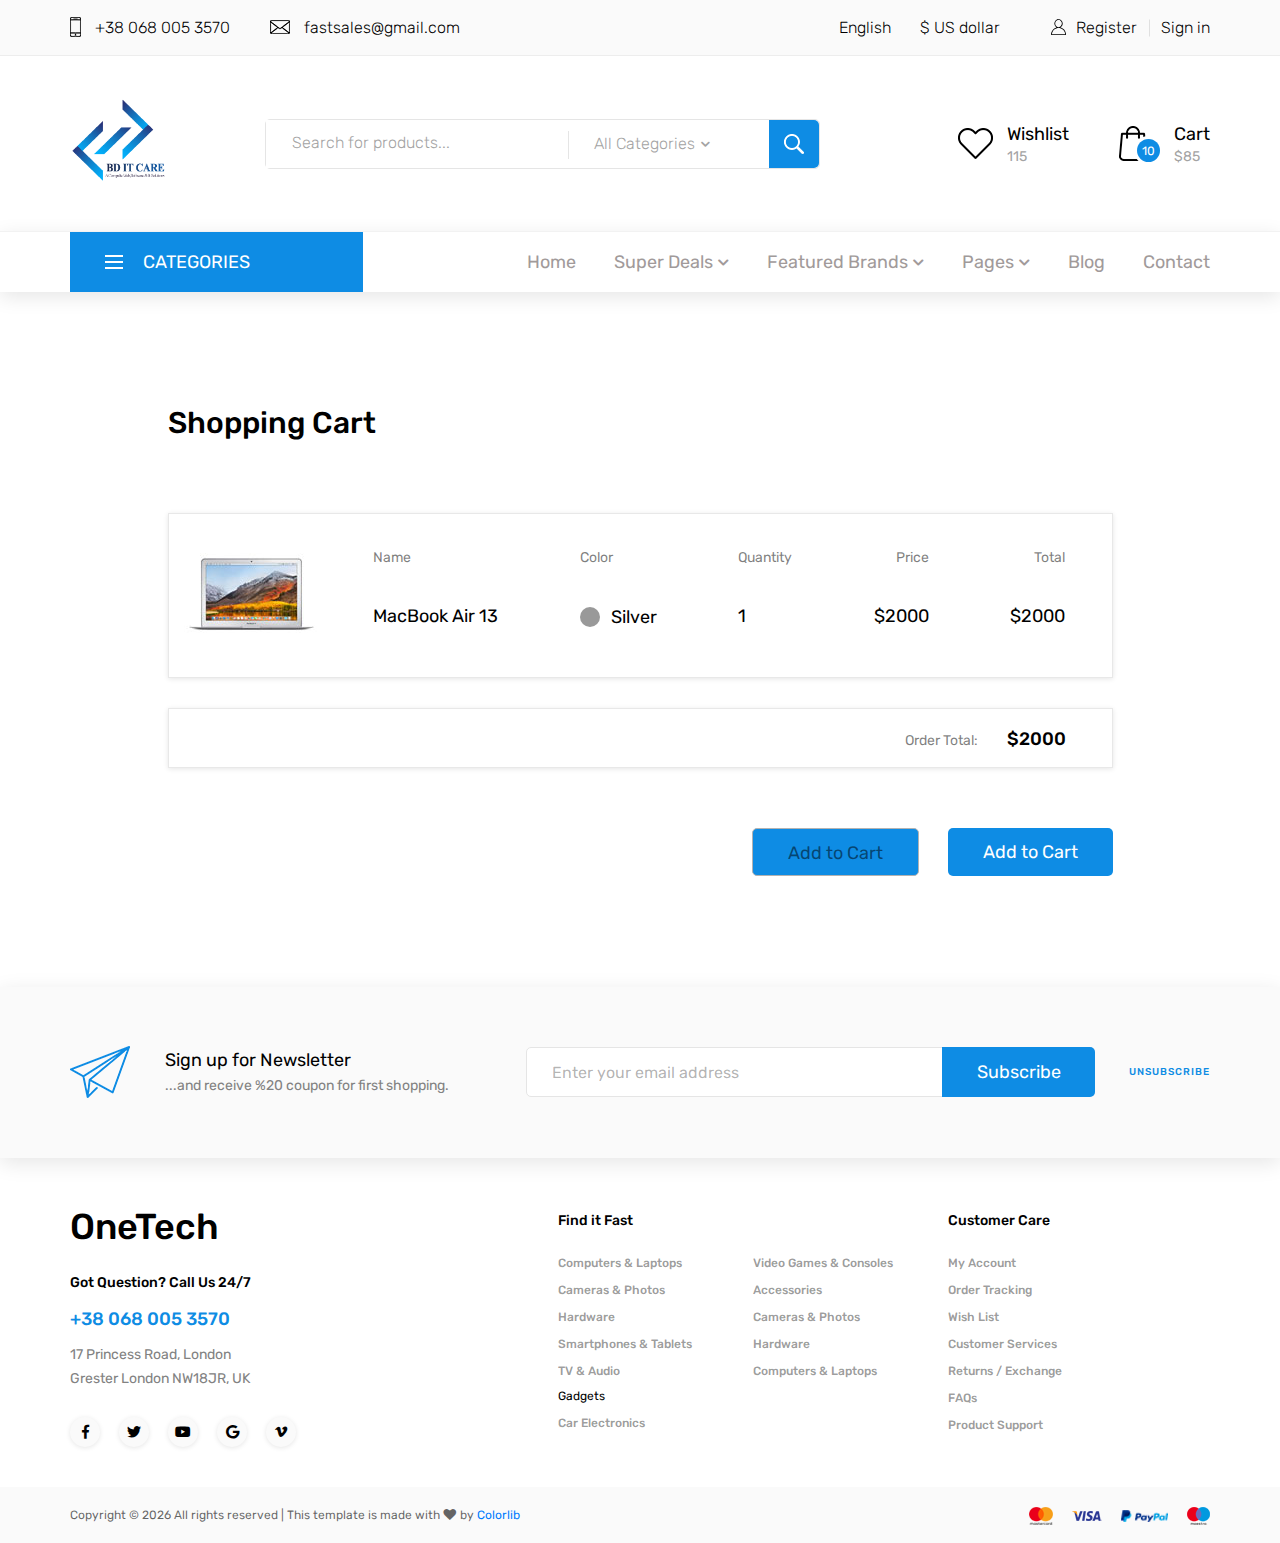
<file: cart.html>
<!DOCTYPE html>
<html lang="en">

<head>
    <title>OneTech</title>
    <meta charset="utf-8">
    <meta http-equiv="X-UA-Compatible" content="IE=edge">
    <meta name="description" content="OneTech shop project">
    <meta name="viewport" content="width=device-width, initial-scale=1">
    <link rel="stylesheet" type="text/css" href="styles/bootstrap4/bootstrap.min.css">
    <link href="plugins/fontawesome-free-5.0.1/css/fontawesome-all.css" rel="stylesheet" type="text/css">
    <link rel="stylesheet" type="text/css" href="plugins/OwlCarousel2-2.2.1/owl.carousel.css">
    <link rel="stylesheet" type="text/css" href="plugins/OwlCarousel2-2.2.1/owl.theme.default.css">
    <link rel="stylesheet" type="text/css" href="plugins/OwlCarousel2-2.2.1/animate.css">
    <link rel="stylesheet" type="text/css" href="plugins/slick-1.8.0/slick.css">
    <!-- cart -->
    <link rel="stylesheet" type="text/css" href="styles/cart_styles.css">
    <link rel="stylesheet" type="text/css" href="styles/cart_responsive.css">
    <!-- contact -->
    <link rel="stylesheet" type="text/css" href="styles/contact_styles.css">
    <link rel="stylesheet" type="text/css" href="styles/contact_responsive.css">
    <!-- product -->
    <link rel="stylesheet" type="text/css" href="styles/product_styles.css">
    <link rel="stylesheet" type="text/css" href="styles/product_responsive.css">
    <!-- regular -->
    <link rel="stylesheet" type="text/css" href="styles/regular_styles.css">
    <link rel="stylesheet" type="text/css" href="styles/regular_responsive.css">
    <!-- shop -->
    <link rel="stylesheet" type="text/css" href="styles/shop_styles.css">
    <link rel="stylesheet" type="text/css" href="styles/shop_responsive.css">
    <!-- blog -->
    <link rel="stylesheet" type="text/css" href="styles/blog_styles.css">
    <link rel="stylesheet" type="text/css" href="styles/blog_responsive.css">
    <!-- blog single -->
    <link rel="stylesheet" type="text/css" href="styles/blog_single_styles.css">
    <link rel="stylesheet" type="text/css" href="styles/blog_single_responsive.css">
    <!-- all -->
    <link rel="stylesheet" type="text/css" href="styles/main_styles.css">
    <link rel="stylesheet" type="text/css" href="styles/responsive.css">

</head>

<body>

    <div class="super_container">

        <!-- Header -->

        <header class="header">

            <!-- Top Bar -->

            <div class="top_bar">
                <div class="container">
                    <div class="row">
                        <div class="col d-flex flex-row">
                            <div class="top_bar_contact_item">
                                <div class="top_bar_icon"><img src="images/phone.png" alt=""></div>+38 068 005 3570</div>
                            <div class="top_bar_contact_item">
                                <div class="top_bar_icon"><img src="images/mail.png" alt=""></div><a href="mailto:fastsales@gmail.com">fastsales@gmail.com</a></div>
                            <div class="top_bar_content ml-auto">
                                <div class="top_bar_menu">
                                    <ul class="standard_dropdown top_bar_dropdown">
                                        <li>
                                            <a href="#">English<i class="fas fa-chevron-down"></i></a>
                                            <ul>
                                                <li><a href="#">Italian</a></li>
                                                <li><a href="#">Spanish</a></li>
                                                <li><a href="#">Japanese</a></li>
                                            </ul>
                                        </li>
                                        <li>
                                            <a href="#">$ US dollar<i class="fas fa-chevron-down"></i></a>
                                            <ul>
                                                <li><a href="#">EUR Euro</a></li>
                                                <li><a href="#">GBP British Pound</a></li>
                                                <li><a href="#">JPY Japanese Yen</a></li>
                                            </ul>
                                        </li>
                                    </ul>
                                </div>
                                <div class="top_bar_user">
                                    <div class="user_icon"><img src="images/user.svg" alt=""></div>
                                    <div><a href="#">Register</a></div>
                                    <div><a href="#">Sign in</a></div>
                                </div>
                            </div>
                        </div>
                    </div>
                </div>
            </div>

            <!-- Header Main -->

            <div class="header_main">
                <div class="container">
                    <div class="row">

                        <!-- Logo -->
                        <div class="col-lg-2 col-sm-3 col-3 order-1">
                            <div class="logo_container">
                                <div class="logo">
                                    <a href="index.html">
                                        <img src="images/bditlogo.png" alt="">
                                    </a>
                                </div>
                            </div>
                        </div>

                        <!-- Search -->
                        <div class="col-lg-6 col-12 order-lg-2 order-3 text-lg-left text-right">
                            <div class="header_search">
                                <div class="header_search_content">
                                    <div class="header_search_form_container">
                                        <form action="#" class="header_search_form clearfix">
                                            <input type="search" required="required" class="header_search_input" placeholder="Search for products...">
                                            <div class="custom_dropdown">
                                                <div class="custom_dropdown_list">
                                                    <span class="custom_dropdown_placeholder clc">All Categories</span>
                                                    <i class="fas fa-chevron-down"></i>
                                                    <ul class="custom_list clc">
                                                        <li><a class="clc" href="#">All Categories</a></li>
                                                        <li><a class="clc" href="#">Computers</a></li>
                                                        <li><a class="clc" href="#">Laptops</a></li>
                                                        <li><a class="clc" href="#">Cameras</a></li>
                                                        <li><a class="clc" href="#">Hardware</a></li>
                                                        <li><a class="clc" href="#">Smartphones</a></li>
                                                    </ul>
                                                </div>
                                            </div>
                                            <button type="submit" class="header_search_button trans_300" value="Submit"><img src="images/search.png" alt=""></button>
                                        </form>
                                    </div>
                                </div>
                            </div>
                        </div>

                        <!-- Wishlist -->
                        <div class="col-lg-4 col-9 order-lg-3 order-2 text-lg-left text-right">
                            <div class="wishlist_cart d-flex flex-row align-items-center justify-content-end">
                                <div class="wishlist d-flex flex-row align-items-center justify-content-end">
                                    <div class="wishlist_icon"><img src="images/heart.png" alt=""></div>
                                    <div class="wishlist_content">
                                        <div class="wishlist_text"><a href="#">Wishlist</a></div>
                                        <div class="wishlist_count">115</div>
                                    </div>
                                </div>

                                <!-- Cart -->
                                <div class="cart">
                                    <div class="cart_container d-flex flex-row align-items-center justify-content-end">
                                        <div class="cart_icon">
                                            <img src="images/cart.png" alt="">
                                            <div class="cart_count"><span>10</span></div>
                                        </div>
                                        <div class="cart_content">
                                            <div class="cart_text"><a href="#">Cart</a></div>
                                            <div class="cart_price">$85</div>
                                        </div>
                                    </div>
                                </div>
                            </div>
                        </div>
                    </div>
                </div>
            </div>

            <!-- Main Navigation -->

            <nav class="main_nav">
                <div class="container">
                    <div class="row">
                        <div class="col">

                            <div class="main_nav_content d-flex flex-row">

                                <!-- Categories Menu -->

                                <div class="cat_menu_container">
                                    <div class="cat_menu_title d-flex flex-row align-items-center justify-content-start">
                                        <div class="cat_burger"><span></span><span></span><span></span></div>
                                        <div class="cat_menu_text">categories</div>
                                    </div>

                                    <ul class="cat_menu">
                                        <li><a href="#">Computers & Laptops <i class="fas fa-chevron-right ml-auto"></i></a></li>
                                        <li><a href="#">Cameras & Photos<i class="fas fa-chevron-right"></i></a></li>
                                        <li class="hassubs">
                                            <a href="#">Hardware<i class="fas fa-chevron-right"></i></a>
                                            <ul>
                                                <li class="hassubs">
                                                    <a href="#">Menu Item<i class="fas fa-chevron-right"></i></a>
                                                    <ul>
                                                        <li><a href="#">Menu Item<i class="fas fa-chevron-right"></i></a></li>
                                                        <li><a href="#">Menu Item<i class="fas fa-chevron-right"></i></a></li>
                                                        <li><a href="#">Menu Item<i class="fas fa-chevron-right"></i></a></li>
                                                        <li><a href="#">Menu Item<i class="fas fa-chevron-right"></i></a></li>
                                                    </ul>
                                                </li>
                                                <li><a href="#">Menu Item<i class="fas fa-chevron-right"></i></a></li>
                                                <li><a href="#">Menu Item<i class="fas fa-chevron-right"></i></a></li>
                                                <li><a href="#">Menu Item<i class="fas fa-chevron-right"></i></a></li>
                                            </ul>
                                        </li>
                                        <li><a href="#">Smartphones & Tablets<i class="fas fa-chevron-right"></i></a></li>
                                        <li><a href="#">TV & Audio<i class="fas fa-chevron-right"></i></a></li>
                                        <li><a href="#">Gadgets<i class="fas fa-chevron-right"></i></a></li>
                                        <li><a href="#">Car Electronics<i class="fas fa-chevron-right"></i></a></li>
                                        <li><a href="#">Video Games & Consoles<i class="fas fa-chevron-right"></i></a></li>
                                        <li><a href="#">Accessories<i class="fas fa-chevron-right"></i></a></li>
                                    </ul>
                                </div>

                                <!-- Main Nav Menu -->

                                <div class="main_nav_menu ml-auto">
                                    <ul class="standard_dropdown main_nav_dropdown">
                                        <li><a href="index.html">Home<i class="fas fa-chevron-down"></i></a></li>
                                        <li class="hassubs">
                                            <a href="#">Super Deals<i class="fas fa-chevron-down"></i></a>
                                            <ul>
                                                <li>
                                                    <a href="#">Menu Item<i class="fas fa-chevron-down"></i></a>
                                                    <ul>
                                                        <li><a href="#">Menu Item<i class="fas fa-chevron-down"></i></a></li>
                                                        <li><a href="#">Menu Item<i class="fas fa-chevron-down"></i></a></li>
                                                        <li><a href="#">Menu Item<i class="fas fa-chevron-down"></i></a></li>
                                                    </ul>
                                                </li>
                                                <li><a href="#">Menu Item<i class="fas fa-chevron-down"></i></a></li>
                                                <li><a href="#">Menu Item<i class="fas fa-chevron-down"></i></a></li>
                                                <li><a href="#">Menu Item<i class="fas fa-chevron-down"></i></a></li>
                                            </ul>
                                        </li>
                                        <li class="hassubs">
                                            <a href="#">Featured Brands<i class="fas fa-chevron-down"></i></a>
                                            <ul>
                                                <li>
                                                    <a href="#">Menu Item<i class="fas fa-chevron-down"></i></a>
                                                    <ul>
                                                        <li><a href="#">Menu Item<i class="fas fa-chevron-down"></i></a></li>
                                                        <li><a href="#">Menu Item<i class="fas fa-chevron-down"></i></a></li>
                                                        <li><a href="#">Menu Item<i class="fas fa-chevron-down"></i></a></li>
                                                    </ul>
                                                </li>
                                                <li><a href="#">Menu Item<i class="fas fa-chevron-down"></i></a></li>
                                                <li><a href="#">Menu Item<i class="fas fa-chevron-down"></i></a></li>
                                                <li><a href="#">Menu Item<i class="fas fa-chevron-down"></i></a></li>
                                            </ul>
                                        </li>
                                        <li class="hassubs">
                                            <a href="#">Pages<i class="fas fa-chevron-down"></i></a>
                                            <ul>
                                                <li><a href="shop.html">Shop<i class="fas fa-chevron-down"></i></a></li>
                                                <li><a href="product.html">Product<i class="fas fa-chevron-down"></i></a></li>
                                                <li><a href="blog.html">Blog<i class="fas fa-chevron-down"></i></a></li>
                                                <li><a href="blog_single.html">Blog Post<i class="fas fa-chevron-down"></i></a></li>
                                                <li><a href="regular.html">Regular Post<i class="fas fa-chevron-down"></i></a></li>
                                                <li><a href="cart.html">Cart<i class="fas fa-chevron-down"></i></a></li>
                                                <li><a href="contact.html">Contact<i class="fas fa-chevron-down"></i></a></li>
                                            </ul>
                                        </li>
                                        <li><a href="blog.html">Blog<i class="fas fa-chevron-down"></i></a></li>
                                        <li><a href="contact.html">Contact<i class="fas fa-chevron-down"></i></a></li>
                                    </ul>
                                </div>

                                <!-- Menu Trigger -->

                                <div class="menu_trigger_container ml-auto">
                                    <div class="menu_trigger d-flex flex-row align-items-center justify-content-end">
                                        <div class="menu_burger">
                                            <div class="menu_trigger_text">menu</div>
                                            <div class="cat_burger menu_burger_inner"><span></span><span></span><span></span></div>
                                        </div>
                                    </div>
                                </div>

                            </div>
                        </div>
                    </div>
                </div>
            </nav>

            <!-- Menu -->

            <div class="page_menu">
                <div class="container">
                    <div class="row">
                        <div class="col">

                            <div class="page_menu_content">

                                <div class="page_menu_search">
                                    <form action="#">
                                        <input type="search" required="required" class="page_menu_search_input" placeholder="Search for products...">
                                    </form>
                                </div>
                                <ul class="page_menu_nav">
                                    <li class="page_menu_item has-children">
                                        <a href="#">Language<i class="fa fa-angle-down"></i></a>
                                        <ul class="page_menu_selection">
                                            <li><a href="#">English<i class="fa fa-angle-down"></i></a></li>
                                            <li><a href="#">Italian<i class="fa fa-angle-down"></i></a></li>
                                            <li><a href="#">Spanish<i class="fa fa-angle-down"></i></a></li>
                                            <li><a href="#">Japanese<i class="fa fa-angle-down"></i></a></li>
                                        </ul>
                                    </li>
                                    <li class="page_menu_item has-children">
                                        <a href="#">Currency<i class="fa fa-angle-down"></i></a>
                                        <ul class="page_menu_selection">
                                            <li><a href="#">US Dollar<i class="fa fa-angle-down"></i></a></li>
                                            <li><a href="#">EUR Euro<i class="fa fa-angle-down"></i></a></li>
                                            <li><a href="#">GBP British Pound<i class="fa fa-angle-down"></i></a></li>
                                            <li><a href="#">JPY Japanese Yen<i class="fa fa-angle-down"></i></a></li>
                                        </ul>
                                    </li>
                                    <li class="page_menu_item">
                                        <a href="index.html">Home<i class="fa fa-angle-down"></i></a>
                                    </li>
                                    <li class="page_menu_item has-children">
                                        <a href="#">Super Deals<i class="fa fa-angle-down"></i></a>
                                        <ul class="page_menu_selection">
                                            <li><a href="#">Super Deals<i class="fa fa-angle-down"></i></a></li>
                                            <li class="page_menu_item has-children">
                                                <a href="#">Menu Item<i class="fa fa-angle-down"></i></a>
                                                <ul class="page_menu_selection">
                                                    <li><a href="#">Menu Item<i class="fa fa-angle-down"></i></a></li>
                                                    <li><a href="#">Menu Item<i class="fa fa-angle-down"></i></a></li>
                                                    <li><a href="#">Menu Item<i class="fa fa-angle-down"></i></a></li>
                                                    <li><a href="#">Menu Item<i class="fa fa-angle-down"></i></a></li>
                                                </ul>
                                            </li>
                                            <li><a href="#">Menu Item<i class="fa fa-angle-down"></i></a></li>
                                            <li><a href="#">Menu Item<i class="fa fa-angle-down"></i></a></li>
                                            <li><a href="#">Menu Item<i class="fa fa-angle-down"></i></a></li>
                                        </ul>
                                    </li>
                                    <li class="page_menu_item has-children">
                                        <a href="#">Featured Brands<i class="fa fa-angle-down"></i></a>
                                        <ul class="page_menu_selection">
                                            <li><a href="#">Featured Brands<i class="fa fa-angle-down"></i></a></li>
                                            <li><a href="#">Menu Item<i class="fa fa-angle-down"></i></a></li>
                                            <li><a href="#">Menu Item<i class="fa fa-angle-down"></i></a></li>
                                            <li><a href="#">Menu Item<i class="fa fa-angle-down"></i></a></li>
                                        </ul>
                                    </li>
                                    <li class="page_menu_item has-children">
                                        <a href="#">Trending Styles<i class="fa fa-angle-down"></i></a>
                                        <ul class="page_menu_selection">
                                            <li><a href="#">Trending Styles<i class="fa fa-angle-down"></i></a></li>
                                            <li><a href="#">Menu Item<i class="fa fa-angle-down"></i></a></li>
                                            <li><a href="#">Menu Item<i class="fa fa-angle-down"></i></a></li>
                                            <li><a href="#">Menu Item<i class="fa fa-angle-down"></i></a></li>
                                        </ul>
                                    </li>
                                    <li class="page_menu_item"><a href="blog.html">blog<i class="fa fa-angle-down"></i></a></li>
                                    <li class="page_menu_item"><a href="contact.html">contact<i class="fa fa-angle-down"></i></a></li>
                                </ul>

                                <div class="menu_contact">
                                    <div class="menu_contact_item">
                                        <div class="menu_contact_icon"><img src="images/phone_white.png" alt=""></div>+38 068 005 3570</div>
                                    <div class="menu_contact_item">
                                        <div class="menu_contact_icon"><img src="images/mail_white.png" alt=""></div><a href="mailto:fastsales@gmail.com">fastsales@gmail.com</a></div>
                                </div>
                            </div>
                        </div>
                    </div>
                </div>
            </div>

        </header>

        <!-- Cart -->

        <div class="cart_section">
            <div class="container">
                <div class="row">
                    <div class="col-lg-10 offset-lg-1">
                        <div class="cart_container">
                            <div class="cart_title">Shopping Cart</div>
                            <div class="cart_items">
                                <ul class="cart_list">
                                    <li class="cart_item clearfix">
                                        <div class="cart_item_image"><img src="images/shopping_cart.jpg" alt=""></div>
                                        <div class="cart_item_info d-flex flex-md-row flex-column justify-content-between">
                                            <div class="cart_item_name cart_info_col">
                                                <div class="cart_item_title">Name</div>
                                                <div class="cart_item_text">MacBook Air 13</div>
                                            </div>
                                            <div class="cart_item_color cart_info_col">
                                                <div class="cart_item_title">Color</div>
                                                <div class="cart_item_text"><span style="background-color:#999999;"></span>Silver</div>
                                            </div>
                                            <div class="cart_item_quantity cart_info_col">
                                                <div class="cart_item_title">Quantity</div>
                                                <div class="cart_item_text">1</div>
                                            </div>
                                            <div class="cart_item_price cart_info_col">
                                                <div class="cart_item_title">Price</div>
                                                <div class="cart_item_text">$2000</div>
                                            </div>
                                            <div class="cart_item_total cart_info_col">
                                                <div class="cart_item_title">Total</div>
                                                <div class="cart_item_text">$2000</div>
                                            </div>
                                        </div>
                                    </li>
                                </ul>
                            </div>

                            <!-- Order Total -->
                            <div class="order_total">
                                <div class="order_total_content text-md-right">
                                    <div class="order_total_title">Order Total:</div>
                                    <div class="order_total_amount">$2000</div>
                                </div>
                            </div>

                            <div class="cart_buttons">
                                <button type="button" class="button cart_button_clear">Add to Cart</button>
                                <button type="button" class="button cart_button_checkout">Add to Cart</button>
                            </div>
                        </div>
                    </div>
                </div>
            </div>
        </div>

        <!-- Newsletter -->

        <div class="newsletter">
            <div class="container">
                <div class="row">
                    <div class="col">
                        <div class="newsletter_container d-flex flex-lg-row flex-column align-items-lg-center align-items-center justify-content-lg-start justify-content-center">
                            <div class="newsletter_title_container">
                                <div class="newsletter_icon"><img src="images/send.png" alt=""></div>
                                <div class="newsletter_title">Sign up for Newsletter</div>
                                <div class="newsletter_text">
                                    <p>...and receive %20 coupon for first shopping.</p>
                                </div>
                            </div>
                            <div class="newsletter_content clearfix">
                                <form action="#" class="newsletter_form">
                                    <input type="email" class="newsletter_input" required="required" placeholder="Enter your email address">
                                    <button class="newsletter_button">Subscribe</button>
                                </form>
                                <div class="newsletter_unsubscribe_link"><a href="#">unsubscribe</a></div>
                            </div>
                        </div>
                    </div>
                </div>
            </div>
        </div>

        <!-- Footer -->

        <footer class="footer">
            <div class="container">
                <div class="row">

                    <div class="col-lg-3 footer_col">
                        <div class="footer_column footer_contact">
                            <div class="logo_container">
                                <div class="logo"><a href="#">OneTech</a></div>
                            </div>
                            <div class="footer_title">Got Question? Call Us 24/7</div>
                            <div class="footer_phone">+38 068 005 3570</div>
                            <div class="footer_contact_text">
                                <p>17 Princess Road, London</p>
                                <p>Grester London NW18JR, UK</p>
                            </div>
                            <div class="footer_social">
                                <ul>
                                    <li><a href="#"><i class="fab fa-facebook-f"></i></a></li>
                                    <li><a href="#"><i class="fab fa-twitter"></i></a></li>
                                    <li><a href="#"><i class="fab fa-youtube"></i></a></li>
                                    <li><a href="#"><i class="fab fa-google"></i></a></li>
                                    <li><a href="#"><i class="fab fa-vimeo-v"></i></a></li>
                                </ul>
                            </div>
                        </div>
                    </div>

                    <div class="col-lg-2 offset-lg-2">
                        <div class="footer_column">
                            <div class="footer_title">Find it Fast</div>
                            <ul class="footer_list">
                                <li><a href="#">Computers & Laptops</a></li>
                                <li><a href="#">Cameras & Photos</a></li>
                                <li><a href="#">Hardware</a></li>
                                <li><a href="#">Smartphones & Tablets</a></li>
                                <li><a href="#">TV & Audio</a></li>
                            </ul>
                            <div class="footer_subtitle">Gadgets</div>
                            <ul class="footer_list">
                                <li><a href="#">Car Electronics</a></li>
                            </ul>
                        </div>
                    </div>

                    <div class="col-lg-2">
                        <div class="footer_column">
                            <ul class="footer_list footer_list_2">
                                <li><a href="#">Video Games & Consoles</a></li>
                                <li><a href="#">Accessories</a></li>
                                <li><a href="#">Cameras & Photos</a></li>
                                <li><a href="#">Hardware</a></li>
                                <li><a href="#">Computers & Laptops</a></li>
                            </ul>
                        </div>
                    </div>

                    <div class="col-lg-2">
                        <div class="footer_column">
                            <div class="footer_title">Customer Care</div>
                            <ul class="footer_list">
                                <li><a href="#">My Account</a></li>
                                <li><a href="#">Order Tracking</a></li>
                                <li><a href="#">Wish List</a></li>
                                <li><a href="#">Customer Services</a></li>
                                <li><a href="#">Returns / Exchange</a></li>
                                <li><a href="#">FAQs</a></li>
                                <li><a href="#">Product Support</a></li>
                            </ul>
                        </div>
                    </div>

                </div>
            </div>
        </footer>

        <!-- Copyright -->

        <div class="copyright">
            <div class="container">
                <div class="row">
                    <div class="col">

                        <div class="copyright_container d-flex flex-sm-row flex-column align-items-center justify-content-start">
                            <div class="copyright_content">
                                <!-- Link back to Colorlib can't be removed. Template is licensed under CC BY 3.0. -->
                                Copyright &copy;
                                <script>
                                    document.write(new Date().getFullYear());
                                </script> All rights reserved | This template is made with <i class="fa fa-heart" aria-hidden="true"></i> by <a href="https://colorlib.com" target="_blank">Colorlib</a>
                                <!-- Link back to Colorlib can't be removed. Template is licensed under CC BY 3.0. -->
                            </div>
                            <div class="logos ml-sm-auto">
                                <ul class="logos_list">
                                    <li>
                                        <a href="#"><img src="images/logos_1.png" alt=""></a>
                                    </li>
                                    <li>
                                        <a href="#"><img src="images/logos_2.png" alt=""></a>
                                    </li>
                                    <li>
                                        <a href="#"><img src="images/logos_3.png" alt=""></a>
                                    </li>
                                    <li>
                                        <a href="#"><img src="images/logos_4.png" alt=""></a>
                                    </li>
                                </ul>
                            </div>
                        </div>
                    </div>
                </div>
            </div>
        </div>
    </div>

    <script src="js/jquery-3.3.1.min.js"></script>
    <script src="styles/bootstrap4/popper.js"></script>
    <script src="styles/bootstrap4/bootstrap.min.js"></script>
    <script src="plugins/greensock/TweenMax.min.js"></script>
    <script src="plugins/greensock/TimelineMax.min.js"></script>
    <script src="plugins/scrollmagic/ScrollMagic.min.js"></script>
    <script src="plugins/greensock/animation.gsap.min.js"></script>
    <script src="plugins/greensock/ScrollToPlugin.min.js"></script>
    <script src="plugins/easing/easing.js"></script>
    <script src="js/cart_custom.js"></script>
</body>

</html>
</file>
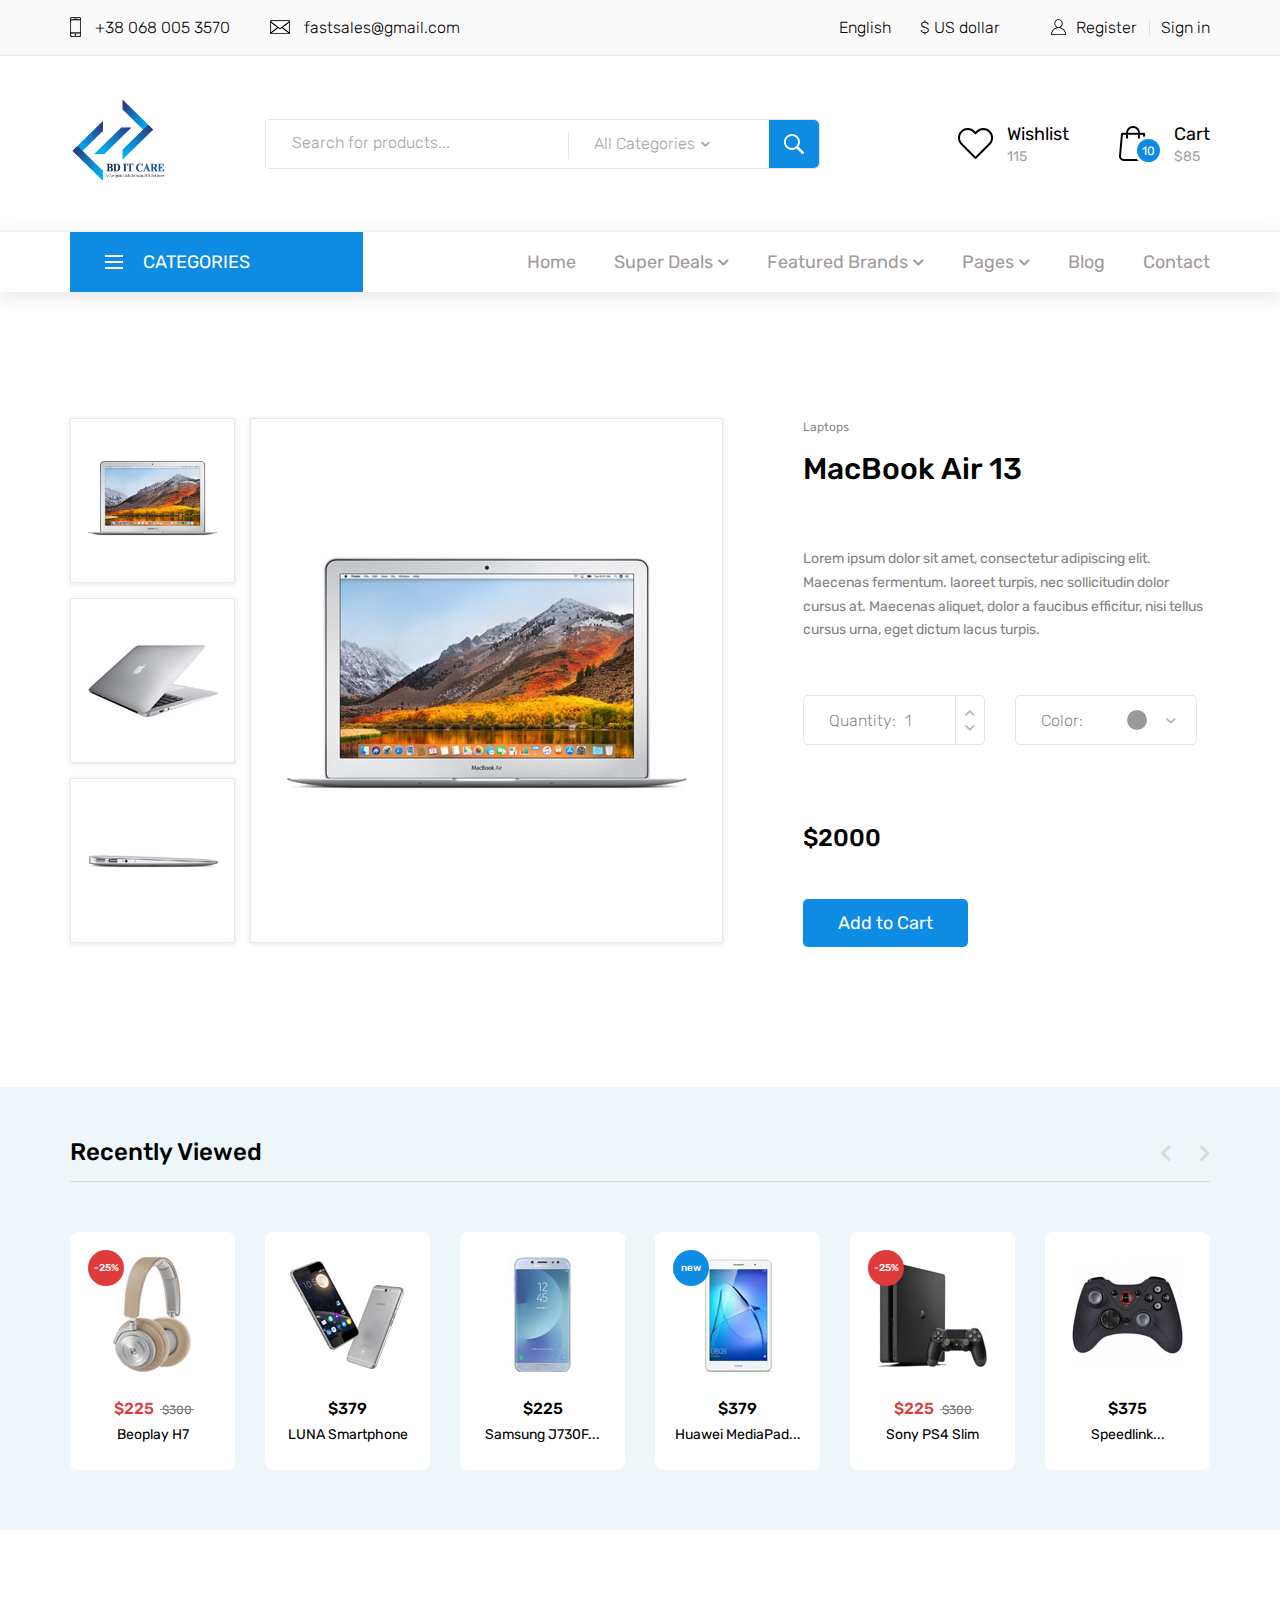
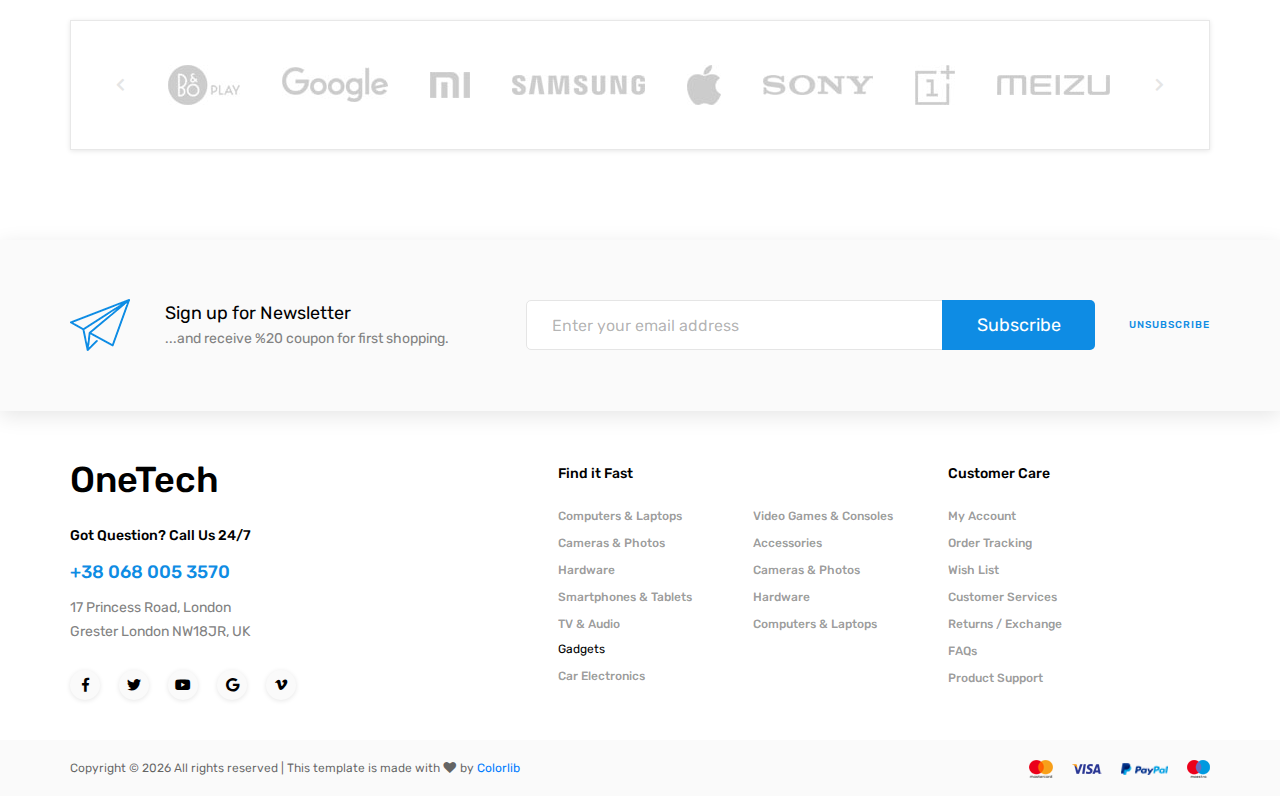
<file: product.html>
<!DOCTYPE html>
<html lang="en">

<head>
    <title>OneTech</title>
    <meta charset="utf-8">
    <meta http-equiv="X-UA-Compatible" content="IE=edge">
    <meta name="description" content="OneTech shop project">
    <meta name="viewport" content="width=device-width, initial-scale=1">
    <link rel="stylesheet" type="text/css" href="styles/bootstrap4/bootstrap.min.css">
    <link href="plugins/fontawesome-free-5.0.1/css/fontawesome-all.css" rel="stylesheet" type="text/css">
    <link rel="stylesheet" type="text/css" href="plugins/OwlCarousel2-2.2.1/owl.carousel.css">
    <link rel="stylesheet" type="text/css" href="plugins/OwlCarousel2-2.2.1/owl.theme.default.css">
    <link rel="stylesheet" type="text/css" href="plugins/OwlCarousel2-2.2.1/animate.css">
    <link rel="stylesheet" type="text/css" href="plugins/slick-1.8.0/slick.css">
    <!-- cart -->
    <link rel="stylesheet" type="text/css" href="styles/cart_styles.css">
    <link rel="stylesheet" type="text/css" href="styles/cart_responsive.css">
    <!-- contact -->
    <link rel="stylesheet" type="text/css" href="styles/contact_styles.css">
    <link rel="stylesheet" type="text/css" href="styles/contact_responsive.css">

    <!-- regular -->
    <link rel="stylesheet" type="text/css" href="styles/regular_styles.css">
    <link rel="stylesheet" type="text/css" href="styles/regular_responsive.css">
    <!-- shop -->
    <link rel="stylesheet" type="text/css" href="styles/shop_styles.css">
    <link rel="stylesheet" type="text/css" href="styles/shop_responsive.css">
    <!-- blog -->
    <link rel="stylesheet" type="text/css" href="styles/blog_styles.css">
    <link rel="stylesheet" type="text/css" href="styles/blog_responsive.css">
    <!-- blog single -->
    <link rel="stylesheet" type="text/css" href="styles/blog_single_styles.css">
    <link rel="stylesheet" type="text/css" href="styles/blog_single_responsive.css">
    <!-- all -->
    <link rel="stylesheet" type="text/css" href="styles/main_styles.css">
    <link rel="stylesheet" type="text/css" href="styles/responsive.css">
    <!-- product -->
    <link rel="stylesheet" type="text/css" href="styles/product_styles.css">
    <link rel="stylesheet" type="text/css" href="styles/product_responsive.css">
</head>

<body>

    <div class="super_container">

        <!-- Header -->

        <header class="header">

            <!-- Top Bar -->

            <div class="top_bar">
                <div class="container">
                    <div class="row">
                        <div class="col d-flex flex-row">
                            <div class="top_bar_contact_item">
                                <div class="top_bar_icon"><img src="images/phone.png" alt=""></div>+38 068 005 3570</div>
                            <div class="top_bar_contact_item">
                                <div class="top_bar_icon"><img src="images/mail.png" alt=""></div><a href="mailto:fastsales@gmail.com">fastsales@gmail.com</a></div>
                            <div class="top_bar_content ml-auto">
                                <div class="top_bar_menu">
                                    <ul class="standard_dropdown top_bar_dropdown">
                                        <li>
                                            <a href="#">English<i class="fas fa-chevron-down"></i></a>
                                            <ul>
                                                <li><a href="#">Italian</a></li>
                                                <li><a href="#">Spanish</a></li>
                                                <li><a href="#">Japanese</a></li>
                                            </ul>
                                        </li>
                                        <li>
                                            <a href="#">$ US dollar<i class="fas fa-chevron-down"></i></a>
                                            <ul>
                                                <li><a href="#">EUR Euro</a></li>
                                                <li><a href="#">GBP British Pound</a></li>
                                                <li><a href="#">JPY Japanese Yen</a></li>
                                            </ul>
                                        </li>
                                    </ul>
                                </div>
                                <div class="top_bar_user">
                                    <div class="user_icon"><img src="images/user.svg" alt=""></div>
                                    <div><a href="#">Register</a></div>
                                    <div><a href="#">Sign in</a></div>
                                </div>
                            </div>
                        </div>
                    </div>
                </div>
            </div>

            <!-- Header Main -->

            <div class="header_main">
                <div class="container">
                    <div class="row">

                        <!-- Logo -->
                        <div class="col-lg-2 col-sm-3 col-3 order-1">
                            <div class="logo_container">
                                <div class="logo">
                                    <a href="index.html">
                                        <img src="images/bditlogo.png" alt="">
                                    </a>
                                </div>
                            </div>
                        </div>

                        <!-- Search -->
                        <div class="col-lg-6 col-12 order-lg-2 order-3 text-lg-left text-right">
                            <div class="header_search">
                                <div class="header_search_content">
                                    <div class="header_search_form_container">
                                        <form action="#" class="header_search_form clearfix">
                                            <input type="search" required="required" class="header_search_input" placeholder="Search for products...">
                                            <div class="custom_dropdown">
                                                <div class="custom_dropdown_list">
                                                    <span class="custom_dropdown_placeholder clc">All Categories</span>
                                                    <i class="fas fa-chevron-down"></i>
                                                    <ul class="custom_list clc">
                                                        <li><a class="clc" href="#">All Categories</a></li>
                                                        <li><a class="clc" href="#">Computers</a></li>
                                                        <li><a class="clc" href="#">Laptops</a></li>
                                                        <li><a class="clc" href="#">Cameras</a></li>
                                                        <li><a class="clc" href="#">Hardware</a></li>
                                                        <li><a class="clc" href="#">Smartphones</a></li>
                                                    </ul>
                                                </div>
                                            </div>
                                            <button type="submit" class="header_search_button trans_300" value="Submit"><img src="images/search.png" alt=""></button>
                                        </form>
                                    </div>
                                </div>
                            </div>
                        </div>

                        <!-- Wishlist -->
                        <div class="col-lg-4 col-9 order-lg-3 order-2 text-lg-left text-right">
                            <div class="wishlist_cart d-flex flex-row align-items-center justify-content-end">
                                <div class="wishlist d-flex flex-row align-items-center justify-content-end">
                                    <div class="wishlist_icon"><img src="images/heart.png" alt=""></div>
                                    <div class="wishlist_content">
                                        <div class="wishlist_text"><a href="#">Wishlist</a></div>
                                        <div class="wishlist_count">115</div>
                                    </div>
                                </div>

                                <!-- Cart -->
                                <div class="cart">
                                    <div class="cart_container d-flex flex-row align-items-center justify-content-end">
                                        <div class="cart_icon">
                                            <img src="images/cart.png" alt="">
                                            <div class="cart_count"><span>10</span></div>
                                        </div>
                                        <div class="cart_content">
                                            <div class="cart_text"><a href="#">Cart</a></div>
                                            <div class="cart_price">$85</div>
                                        </div>
                                    </div>
                                </div>
                            </div>
                        </div>
                    </div>
                </div>
            </div>

            <!-- Main Navigation -->

            <nav class="main_nav">
                <div class="container">
                    <div class="row">
                        <div class="col">

                            <div class="main_nav_content d-flex flex-row">

                                <!-- Categories Menu -->

                                <div class="cat_menu_container">
                                    <div class="cat_menu_title d-flex flex-row align-items-center justify-content-start">
                                        <div class="cat_burger"><span></span><span></span><span></span></div>
                                        <div class="cat_menu_text">categories</div>
                                    </div>

                                    <ul class="cat_menu">
                                        <li><a href="#">Computers & Laptops <i class="fas fa-chevron-right ml-auto"></i></a></li>
                                        <li><a href="#">Cameras & Photos<i class="fas fa-chevron-right"></i></a></li>
                                        <li class="hassubs">
                                            <a href="#">Hardware<i class="fas fa-chevron-right"></i></a>
                                            <ul>
                                                <li class="hassubs">
                                                    <a href="#">Menu Item<i class="fas fa-chevron-right"></i></a>
                                                    <ul>
                                                        <li><a href="#">Menu Item<i class="fas fa-chevron-right"></i></a></li>
                                                        <li><a href="#">Menu Item<i class="fas fa-chevron-right"></i></a></li>
                                                        <li><a href="#">Menu Item<i class="fas fa-chevron-right"></i></a></li>
                                                        <li><a href="#">Menu Item<i class="fas fa-chevron-right"></i></a></li>
                                                    </ul>
                                                </li>
                                                <li><a href="#">Menu Item<i class="fas fa-chevron-right"></i></a></li>
                                                <li><a href="#">Menu Item<i class="fas fa-chevron-right"></i></a></li>
                                                <li><a href="#">Menu Item<i class="fas fa-chevron-right"></i></a></li>
                                            </ul>
                                        </li>
                                        <li><a href="#">Smartphones & Tablets<i class="fas fa-chevron-right"></i></a></li>
                                        <li><a href="#">TV & Audio<i class="fas fa-chevron-right"></i></a></li>
                                        <li><a href="#">Gadgets<i class="fas fa-chevron-right"></i></a></li>
                                        <li><a href="#">Car Electronics<i class="fas fa-chevron-right"></i></a></li>
                                        <li><a href="#">Video Games & Consoles<i class="fas fa-chevron-right"></i></a></li>
                                        <li><a href="#">Accessories<i class="fas fa-chevron-right"></i></a></li>
                                    </ul>
                                </div>

                                <!-- Main Nav Menu -->

                                <div class="main_nav_menu ml-auto">
                                    <ul class="standard_dropdown main_nav_dropdown">
                                        <li><a href="index.html">Home<i class="fas fa-chevron-down"></i></a></li>
                                        <li class="hassubs">
                                            <a href="#">Super Deals<i class="fas fa-chevron-down"></i></a>
                                            <ul>
                                                <li>
                                                    <a href="#">Menu Item<i class="fas fa-chevron-down"></i></a>
                                                    <ul>
                                                        <li><a href="#">Menu Item<i class="fas fa-chevron-down"></i></a></li>
                                                        <li><a href="#">Menu Item<i class="fas fa-chevron-down"></i></a></li>
                                                        <li><a href="#">Menu Item<i class="fas fa-chevron-down"></i></a></li>
                                                    </ul>
                                                </li>
                                                <li><a href="#">Menu Item<i class="fas fa-chevron-down"></i></a></li>
                                                <li><a href="#">Menu Item<i class="fas fa-chevron-down"></i></a></li>
                                                <li><a href="#">Menu Item<i class="fas fa-chevron-down"></i></a></li>
                                            </ul>
                                        </li>
                                        <li class="hassubs">
                                            <a href="#">Featured Brands<i class="fas fa-chevron-down"></i></a>
                                            <ul>
                                                <li>
                                                    <a href="#">Menu Item<i class="fas fa-chevron-down"></i></a>
                                                    <ul>
                                                        <li><a href="#">Menu Item<i class="fas fa-chevron-down"></i></a></li>
                                                        <li><a href="#">Menu Item<i class="fas fa-chevron-down"></i></a></li>
                                                        <li><a href="#">Menu Item<i class="fas fa-chevron-down"></i></a></li>
                                                    </ul>
                                                </li>
                                                <li><a href="#">Menu Item<i class="fas fa-chevron-down"></i></a></li>
                                                <li><a href="#">Menu Item<i class="fas fa-chevron-down"></i></a></li>
                                                <li><a href="#">Menu Item<i class="fas fa-chevron-down"></i></a></li>
                                            </ul>
                                        </li>
                                        <li class="hassubs">
                                            <a href="#">Pages<i class="fas fa-chevron-down"></i></a>
                                            <ul>
                                                <li><a href="shop.html">Shop<i class="fas fa-chevron-down"></i></a></li>
                                                <li><a href="product.html">Product<i class="fas fa-chevron-down"></i></a></li>
                                                <li><a href="blog.html">Blog<i class="fas fa-chevron-down"></i></a></li>
                                                <li><a href="blog_single.html">Blog Post<i class="fas fa-chevron-down"></i></a></li>
                                                <li><a href="regular.html">Regular Post<i class="fas fa-chevron-down"></i></a></li>
                                                <li><a href="cart.html">Cart<i class="fas fa-chevron-down"></i></a></li>
                                                <li><a href="contact.html">Contact<i class="fas fa-chevron-down"></i></a></li>
                                            </ul>
                                        </li>
                                        <li><a href="blog.html">Blog<i class="fas fa-chevron-down"></i></a></li>
                                        <li><a href="contact.html">Contact<i class="fas fa-chevron-down"></i></a></li>
                                    </ul>
                                </div>

                                <!-- Menu Trigger -->

                                <div class="menu_trigger_container ml-auto">
                                    <div class="menu_trigger d-flex flex-row align-items-center justify-content-end">
                                        <div class="menu_burger">
                                            <div class="menu_trigger_text">menu</div>
                                            <div class="cat_burger menu_burger_inner"><span></span><span></span><span></span></div>
                                        </div>
                                    </div>
                                </div>

                            </div>
                        </div>
                    </div>
                </div>
            </nav>

            <!-- Menu -->

            <div class="page_menu">
                <div class="container">
                    <div class="row">
                        <div class="col">

                            <div class="page_menu_content">

                                <div class="page_menu_search">
                                    <form action="#">
                                        <input type="search" required="required" class="page_menu_search_input" placeholder="Search for products...">
                                    </form>
                                </div>
                                <ul class="page_menu_nav">
                                    <li class="page_menu_item has-children">
                                        <a href="#">Language<i class="fa fa-angle-down"></i></a>
                                        <ul class="page_menu_selection">
                                            <li><a href="#">English<i class="fa fa-angle-down"></i></a></li>
                                            <li><a href="#">Italian<i class="fa fa-angle-down"></i></a></li>
                                            <li><a href="#">Spanish<i class="fa fa-angle-down"></i></a></li>
                                            <li><a href="#">Japanese<i class="fa fa-angle-down"></i></a></li>
                                        </ul>
                                    </li>
                                    <li class="page_menu_item has-children">
                                        <a href="#">Currency<i class="fa fa-angle-down"></i></a>
                                        <ul class="page_menu_selection">
                                            <li><a href="#">US Dollar<i class="fa fa-angle-down"></i></a></li>
                                            <li><a href="#">EUR Euro<i class="fa fa-angle-down"></i></a></li>
                                            <li><a href="#">GBP British Pound<i class="fa fa-angle-down"></i></a></li>
                                            <li><a href="#">JPY Japanese Yen<i class="fa fa-angle-down"></i></a></li>
                                        </ul>
                                    </li>
                                    <li class="page_menu_item">
                                        <a href="#">Home<i class="fa fa-angle-down"></i></a>
                                    </li>
                                    <li class="page_menu_item has-children">
                                        <a href="#">Super Deals<i class="fa fa-angle-down"></i></a>
                                        <ul class="page_menu_selection">
                                            <li><a href="#">Super Deals<i class="fa fa-angle-down"></i></a></li>
                                            <li class="page_menu_item has-children">
                                                <a href="#">Menu Item<i class="fa fa-angle-down"></i></a>
                                                <ul class="page_menu_selection">
                                                    <li><a href="#">Menu Item<i class="fa fa-angle-down"></i></a></li>
                                                    <li><a href="#">Menu Item<i class="fa fa-angle-down"></i></a></li>
                                                    <li><a href="#">Menu Item<i class="fa fa-angle-down"></i></a></li>
                                                    <li><a href="#">Menu Item<i class="fa fa-angle-down"></i></a></li>
                                                </ul>
                                            </li>
                                            <li><a href="#">Menu Item<i class="fa fa-angle-down"></i></a></li>
                                            <li><a href="#">Menu Item<i class="fa fa-angle-down"></i></a></li>
                                            <li><a href="#">Menu Item<i class="fa fa-angle-down"></i></a></li>
                                        </ul>
                                    </li>
                                    <li class="page_menu_item has-children">
                                        <a href="#">Featured Brands<i class="fa fa-angle-down"></i></a>
                                        <ul class="page_menu_selection">
                                            <li><a href="#">Featured Brands<i class="fa fa-angle-down"></i></a></li>
                                            <li><a href="#">Menu Item<i class="fa fa-angle-down"></i></a></li>
                                            <li><a href="#">Menu Item<i class="fa fa-angle-down"></i></a></li>
                                            <li><a href="#">Menu Item<i class="fa fa-angle-down"></i></a></li>
                                        </ul>
                                    </li>
                                    <li class="page_menu_item has-children">
                                        <a href="#">Trending Styles<i class="fa fa-angle-down"></i></a>
                                        <ul class="page_menu_selection">
                                            <li><a href="#">Trending Styles<i class="fa fa-angle-down"></i></a></li>
                                            <li><a href="#">Menu Item<i class="fa fa-angle-down"></i></a></li>
                                            <li><a href="#">Menu Item<i class="fa fa-angle-down"></i></a></li>
                                            <li><a href="#">Menu Item<i class="fa fa-angle-down"></i></a></li>
                                        </ul>
                                    </li>
                                    <li class="page_menu_item"><a href="blog.html">blog<i class="fa fa-angle-down"></i></a></li>
                                    <li class="page_menu_item"><a href="contact.html">contact<i class="fa fa-angle-down"></i></a></li>
                                </ul>

                                <div class="menu_contact">
                                    <div class="menu_contact_item">
                                        <div class="menu_contact_icon"><img src="images/phone_white.png" alt=""></div>+38 068 005 3570</div>
                                    <div class="menu_contact_item">
                                        <div class="menu_contact_icon"><img src="images/mail_white.png" alt=""></div><a href="mailto:fastsales@gmail.com">fastsales@gmail.com</a></div>
                                </div>
                            </div>
                        </div>
                    </div>
                </div>
            </div>

        </header>

        <!-- Single Product -->

        <div class="single_product">
            <div class="container">
                <div class="row">

                    <!-- Images -->
                    <div class="col-lg-2 order-lg-1 order-2">
                        <ul class="image_list">
                            <li data-image="images/single_4.jpg"><img src="images/single_4.jpg" alt=""></li>
                            <li data-image="images/single_2.jpg"><img src="images/single_2.jpg" alt=""></li>
                            <li data-image="images/single_3.jpg"><img src="images/single_3.jpg" alt=""></li>
                        </ul>
                    </div>

                    <!-- Selected Image -->
                    <div class="col-lg-5 order-lg-2 order-1">
                        <div class="image_selected"><img src="images/single_4.jpg" alt=""></div>
                    </div>

                    <!-- Description -->
                    <div class="col-lg-5 order-3">
                        <div class="product_description">
                            <div class="product_category">Laptops</div>
                            <div class="product_name">MacBook Air 13</div>
                            <div class="rating_r rating_r_4 product_rating"><i></i><i></i><i></i><i></i><i></i></div>
                            <div class="product_text">
                                <p>Lorem ipsum dolor sit amet, consectetur adipiscing elit. Maecenas fermentum. laoreet turpis, nec sollicitudin dolor cursus at. Maecenas aliquet, dolor a faucibus efficitur, nisi tellus cursus urna, eget dictum lacus turpis.</p>
                            </div>
                            <div class="order_info d-flex flex-row">
                                <form action="#">
                                    <div class="clearfix" style="z-index: 1000;">

                                        <!-- Product Quantity -->
                                        <div class="product_quantity clearfix">
                                            <span>Quantity: </span>
                                            <input id="quantity_input" type="text" pattern="[0-9]*" value="1">
                                            <div class="quantity_buttons">
                                                <div id="quantity_inc_button" class="quantity_inc quantity_control"><i class="fas fa-chevron-up"></i></div>
                                                <div id="quantity_dec_button" class="quantity_dec quantity_control"><i class="fas fa-chevron-down"></i></div>
                                            </div>
                                        </div>

                                        <!-- Product Color -->
                                        <ul class="product_color">
                                            <li>
                                                <span>Color: </span>
                                                <div class="color_mark_container">
                                                    <div id="selected_color" class="color_mark"></div>
                                                </div>
                                                <div class="color_dropdown_button"><i class="fas fa-chevron-down"></i></div>

                                                <ul class="color_list">
                                                    <li>
                                                        <div class="color_mark" style="background: #999999;"></div>
                                                    </li>
                                                    <li>
                                                        <div class="color_mark" style="background: #b19c83;"></div>
                                                    </li>
                                                    <li>
                                                        <div class="color_mark" style="background: #000000;"></div>
                                                    </li>
                                                </ul>
                                            </li>
                                        </ul>

                                    </div>

                                    <div class="product_price">$2000</div>
                                    <div class="button_container">
                                        <button type="button" class="button cart_button">Add to Cart</button>
                                        <div class="product_fav"><i class="fas fa-heart"></i></div>
                                    </div>

                                </form>
                            </div>
                        </div>
                    </div>

                </div>
            </div>
        </div>

        <!-- Recently Viewed -->

        <div class="viewed">
            <div class="container">
                <div class="row">
                    <div class="col">
                        <div class="viewed_title_container">
                            <h3 class="viewed_title">Recently Viewed</h3>
                            <div class="viewed_nav_container">
                                <div class="viewed_nav viewed_prev"><i class="fas fa-chevron-left"></i></div>
                                <div class="viewed_nav viewed_next"><i class="fas fa-chevron-right"></i></div>
                            </div>
                        </div>

                        <div class="viewed_slider_container">

                            <!-- Recently Viewed Slider -->

                            <div class="owl-carousel owl-theme viewed_slider">

                                <!-- Recently Viewed Item -->
                                <div class="owl-item">
                                    <div class="viewed_item discount d-flex flex-column align-items-center justify-content-center text-center">
                                        <div class="viewed_image"><img src="images/view_1.jpg" alt=""></div>
                                        <div class="viewed_content text-center">
                                            <div class="viewed_price">$225<span>$300</span></div>
                                            <div class="viewed_name"><a href="#">Beoplay H7</a></div>
                                        </div>
                                        <ul class="item_marks">
                                            <li class="item_mark item_discount">-25%</li>
                                            <li class="item_mark item_new">new</li>
                                        </ul>
                                    </div>
                                </div>

                                <!-- Recently Viewed Item -->
                                <div class="owl-item">
                                    <div class="viewed_item d-flex flex-column align-items-center justify-content-center text-center">
                                        <div class="viewed_image"><img src="images/view_2.jpg" alt=""></div>
                                        <div class="viewed_content text-center">
                                            <div class="viewed_price">$379</div>
                                            <div class="viewed_name"><a href="#">LUNA Smartphone</a></div>
                                        </div>
                                        <ul class="item_marks">
                                            <li class="item_mark item_discount">-25%</li>
                                            <li class="item_mark item_new">new</li>
                                        </ul>
                                    </div>
                                </div>

                                <!-- Recently Viewed Item -->
                                <div class="owl-item">
                                    <div class="viewed_item d-flex flex-column align-items-center justify-content-center text-center">
                                        <div class="viewed_image"><img src="images/view_3.jpg" alt=""></div>
                                        <div class="viewed_content text-center">
                                            <div class="viewed_price">$225</div>
                                            <div class="viewed_name"><a href="#">Samsung J730F...</a></div>
                                        </div>
                                        <ul class="item_marks">
                                            <li class="item_mark item_discount">-25%</li>
                                            <li class="item_mark item_new">new</li>
                                        </ul>
                                    </div>
                                </div>

                                <!-- Recently Viewed Item -->
                                <div class="owl-item">
                                    <div class="viewed_item is_new d-flex flex-column align-items-center justify-content-center text-center">
                                        <div class="viewed_image"><img src="images/view_4.jpg" alt=""></div>
                                        <div class="viewed_content text-center">
                                            <div class="viewed_price">$379</div>
                                            <div class="viewed_name"><a href="#">Huawei MediaPad...</a></div>
                                        </div>
                                        <ul class="item_marks">
                                            <li class="item_mark item_discount">-25%</li>
                                            <li class="item_mark item_new">new</li>
                                        </ul>
                                    </div>
                                </div>

                                <!-- Recently Viewed Item -->
                                <div class="owl-item">
                                    <div class="viewed_item discount d-flex flex-column align-items-center justify-content-center text-center">
                                        <div class="viewed_image"><img src="images/view_5.jpg" alt=""></div>
                                        <div class="viewed_content text-center">
                                            <div class="viewed_price">$225<span>$300</span></div>
                                            <div class="viewed_name"><a href="#">Sony PS4 Slim</a></div>
                                        </div>
                                        <ul class="item_marks">
                                            <li class="item_mark item_discount">-25%</li>
                                            <li class="item_mark item_new">new</li>
                                        </ul>
                                    </div>
                                </div>

                                <!-- Recently Viewed Item -->
                                <div class="owl-item">
                                    <div class="viewed_item d-flex flex-column align-items-center justify-content-center text-center">
                                        <div class="viewed_image"><img src="images/view_6.jpg" alt=""></div>
                                        <div class="viewed_content text-center">
                                            <div class="viewed_price">$375</div>
                                            <div class="viewed_name"><a href="#">Speedlink...</a></div>
                                        </div>
                                        <ul class="item_marks">
                                            <li class="item_mark item_discount">-25%</li>
                                            <li class="item_mark item_new">new</li>
                                        </ul>
                                    </div>
                                </div>
                            </div>

                        </div>
                    </div>
                </div>
            </div>
        </div>

        <!-- Brands -->

        <div class="brands">
            <div class="container">
                <div class="row">
                    <div class="col">
                        <div class="brands_slider_container">

                            <!-- Brands Slider -->

                            <div class="owl-carousel owl-theme brands_slider">

                                <div class="owl-item">
                                    <div class="brands_item d-flex flex-column justify-content-center"><img src="images/brands_1.jpg" alt=""></div>
                                </div>
                                <div class="owl-item">
                                    <div class="brands_item d-flex flex-column justify-content-center"><img src="images/brands_2.jpg" alt=""></div>
                                </div>
                                <div class="owl-item">
                                    <div class="brands_item d-flex flex-column justify-content-center"><img src="images/brands_3.jpg" alt=""></div>
                                </div>
                                <div class="owl-item">
                                    <div class="brands_item d-flex flex-column justify-content-center"><img src="images/brands_4.jpg" alt=""></div>
                                </div>
                                <div class="owl-item">
                                    <div class="brands_item d-flex flex-column justify-content-center"><img src="images/brands_5.jpg" alt=""></div>
                                </div>
                                <div class="owl-item">
                                    <div class="brands_item d-flex flex-column justify-content-center"><img src="images/brands_6.jpg" alt=""></div>
                                </div>
                                <div class="owl-item">
                                    <div class="brands_item d-flex flex-column justify-content-center"><img src="images/brands_7.jpg" alt=""></div>
                                </div>
                                <div class="owl-item">
                                    <div class="brands_item d-flex flex-column justify-content-center"><img src="images/brands_8.jpg" alt=""></div>
                                </div>

                            </div>

                            <!-- Brands Slider Navigation -->
                            <div class="brands_nav brands_prev"><i class="fas fa-chevron-left"></i></div>
                            <div class="brands_nav brands_next"><i class="fas fa-chevron-right"></i></div>

                        </div>
                    </div>
                </div>
            </div>
        </div>

        <!-- Newsletter -->

        <div class="newsletter">
            <div class="container">
                <div class="row">
                    <div class="col">
                        <div class="newsletter_container d-flex flex-lg-row flex-column align-items-lg-center align-items-center justify-content-lg-start justify-content-center">
                            <div class="newsletter_title_container">
                                <div class="newsletter_icon"><img src="images/send.png" alt=""></div>
                                <div class="newsletter_title">Sign up for Newsletter</div>
                                <div class="newsletter_text">
                                    <p>...and receive %20 coupon for first shopping.</p>
                                </div>
                            </div>
                            <div class="newsletter_content clearfix">
                                <form action="#" class="newsletter_form">
                                    <input type="email" class="newsletter_input" required="required" placeholder="Enter your email address">
                                    <button class="newsletter_button">Subscribe</button>
                                </form>
                                <div class="newsletter_unsubscribe_link"><a href="#">unsubscribe</a></div>
                            </div>
                        </div>
                    </div>
                </div>
            </div>
        </div>

        <!-- Footer -->

        <footer class="footer">
            <div class="container">
                <div class="row">

                    <div class="col-lg-3 footer_col">
                        <div class="footer_column footer_contact">
                            <div class="logo_container">
                                <div class="logo"><a href="#">OneTech</a></div>
                            </div>
                            <div class="footer_title">Got Question? Call Us 24/7</div>
                            <div class="footer_phone">+38 068 005 3570</div>
                            <div class="footer_contact_text">
                                <p>17 Princess Road, London</p>
                                <p>Grester London NW18JR, UK</p>
                            </div>
                            <div class="footer_social">
                                <ul>
                                    <li><a href="#"><i class="fab fa-facebook-f"></i></a></li>
                                    <li><a href="#"><i class="fab fa-twitter"></i></a></li>
                                    <li><a href="#"><i class="fab fa-youtube"></i></a></li>
                                    <li><a href="#"><i class="fab fa-google"></i></a></li>
                                    <li><a href="#"><i class="fab fa-vimeo-v"></i></a></li>
                                </ul>
                            </div>
                        </div>
                    </div>

                    <div class="col-lg-2 offset-lg-2">
                        <div class="footer_column">
                            <div class="footer_title">Find it Fast</div>
                            <ul class="footer_list">
                                <li><a href="#">Computers & Laptops</a></li>
                                <li><a href="#">Cameras & Photos</a></li>
                                <li><a href="#">Hardware</a></li>
                                <li><a href="#">Smartphones & Tablets</a></li>
                                <li><a href="#">TV & Audio</a></li>
                            </ul>
                            <div class="footer_subtitle">Gadgets</div>
                            <ul class="footer_list">
                                <li><a href="#">Car Electronics</a></li>
                            </ul>
                        </div>
                    </div>

                    <div class="col-lg-2">
                        <div class="footer_column">
                            <ul class="footer_list footer_list_2">
                                <li><a href="#">Video Games & Consoles</a></li>
                                <li><a href="#">Accessories</a></li>
                                <li><a href="#">Cameras & Photos</a></li>
                                <li><a href="#">Hardware</a></li>
                                <li><a href="#">Computers & Laptops</a></li>
                            </ul>
                        </div>
                    </div>

                    <div class="col-lg-2">
                        <div class="footer_column">
                            <div class="footer_title">Customer Care</div>
                            <ul class="footer_list">
                                <li><a href="#">My Account</a></li>
                                <li><a href="#">Order Tracking</a></li>
                                <li><a href="#">Wish List</a></li>
                                <li><a href="#">Customer Services</a></li>
                                <li><a href="#">Returns / Exchange</a></li>
                                <li><a href="#">FAQs</a></li>
                                <li><a href="#">Product Support</a></li>
                            </ul>
                        </div>
                    </div>

                </div>
            </div>
        </footer>

        <!-- Copyright -->

        <div class="copyright">
            <div class="container">
                <div class="row">
                    <div class="col">

                        <div class="copyright_container d-flex flex-sm-row flex-column align-items-center justify-content-start">
                            <div class="copyright_content">
                                <!-- Link back to Colorlib can't be removed. Template is licensed under CC BY 3.0. -->
                                Copyright &copy;
                                <script>
                                    document.write(new Date().getFullYear());
                                </script> All rights reserved | This template is made with <i class="fa fa-heart" aria-hidden="true"></i> by <a href="https://colorlib.com" target="_blank">Colorlib</a>
                                <!-- Link back to Colorlib can't be removed. Template is licensed under CC BY 3.0. -->
                            </div>
                            <div class="logos ml-sm-auto">
                                <ul class="logos_list">
                                    <li>
                                        <a href="#"><img src="images/logos_1.png" alt=""></a>
                                    </li>
                                    <li>
                                        <a href="#"><img src="images/logos_2.png" alt=""></a>
                                    </li>
                                    <li>
                                        <a href="#"><img src="images/logos_3.png" alt=""></a>
                                    </li>
                                    <li>
                                        <a href="#"><img src="images/logos_4.png" alt=""></a>
                                    </li>
                                </ul>
                            </div>
                        </div>
                    </div>
                </div>
            </div>
        </div>
    </div>

    <script src="js/jquery-3.3.1.min.js"></script>
    <script src="styles/bootstrap4/popper.js"></script>
    <script src="styles/bootstrap4/bootstrap.min.js"></script>
    <script src="plugins/greensock/TweenMax.min.js"></script>
    <script src="plugins/greensock/TimelineMax.min.js"></script>
    <script src="plugins/scrollmagic/ScrollMagic.min.js"></script>
    <script src="plugins/greensock/animation.gsap.min.js"></script>
    <script src="plugins/greensock/ScrollToPlugin.min.js"></script>
    <script src="plugins/OwlCarousel2-2.2.1/owl.carousel.js"></script>
    <script src="plugins/easing/easing.js"></script>
    <script src="js/product_custom.js"></script>
</body>

</html>
</file>
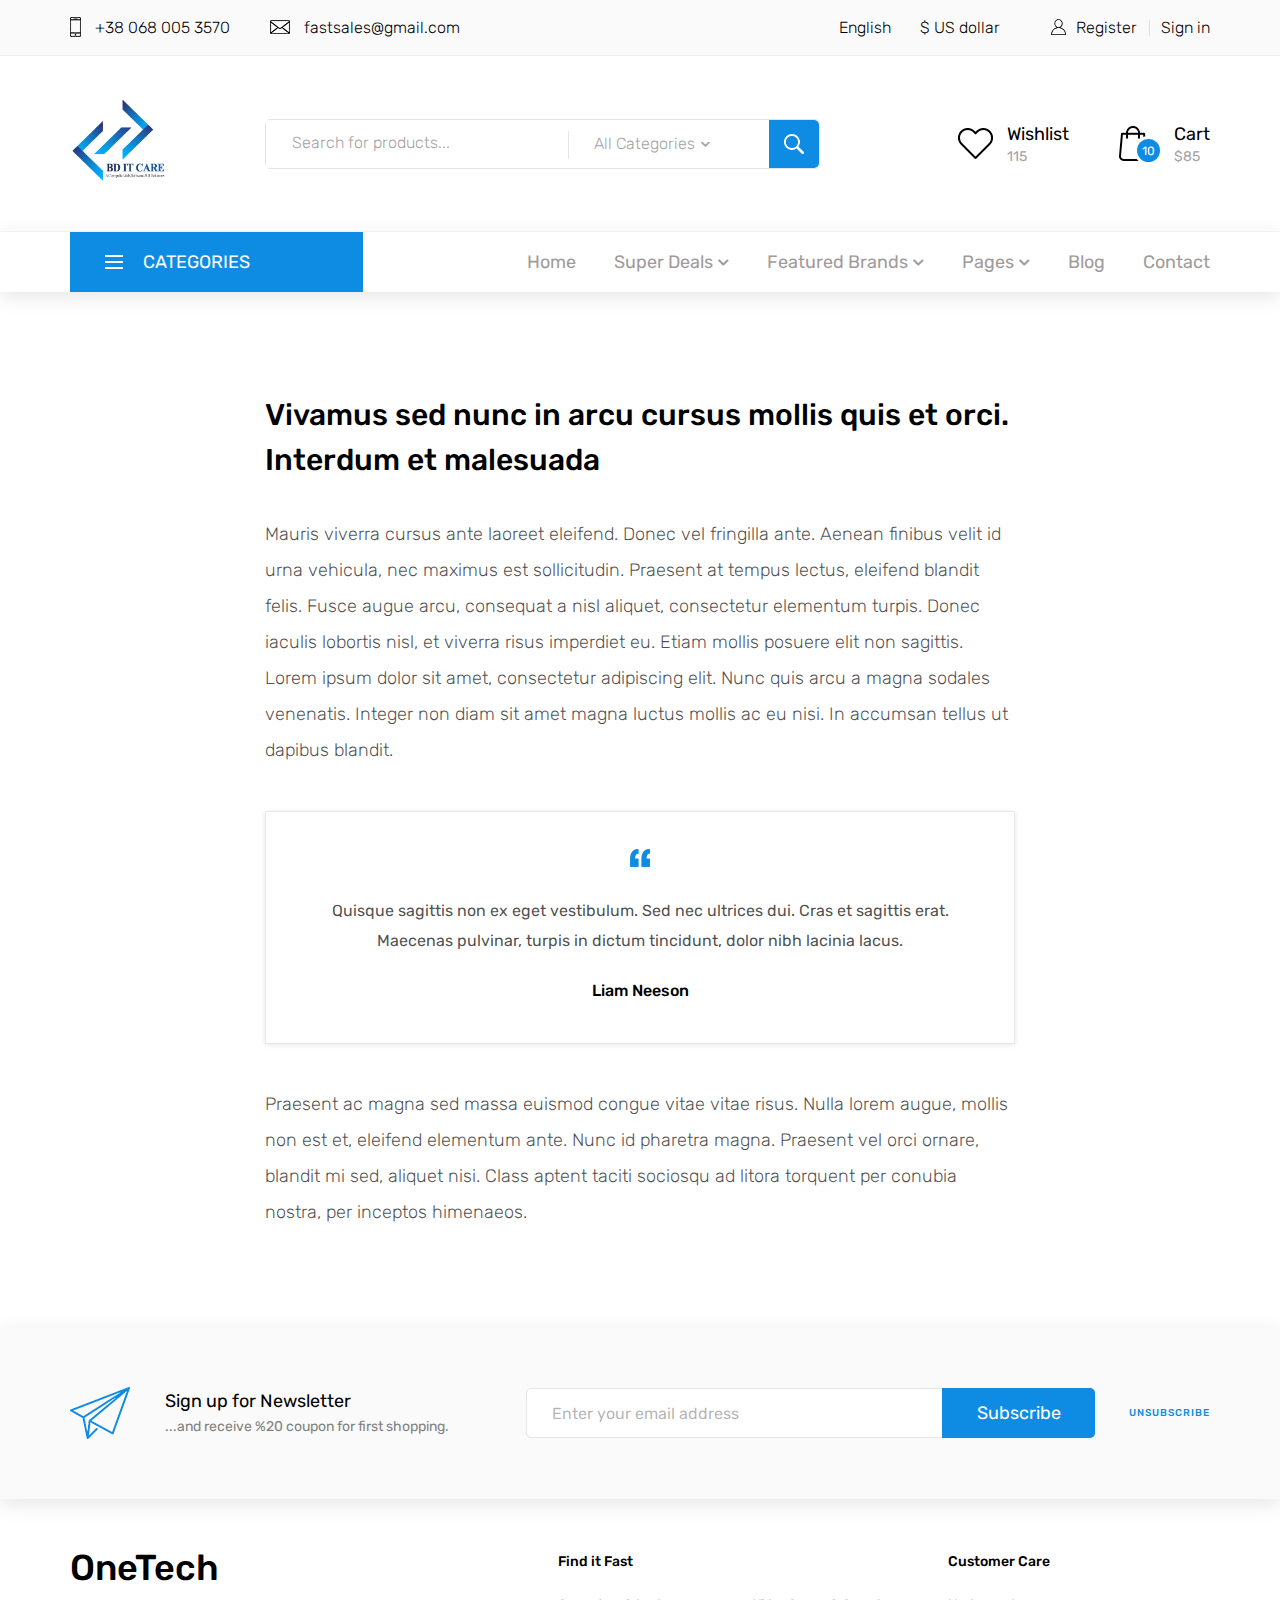
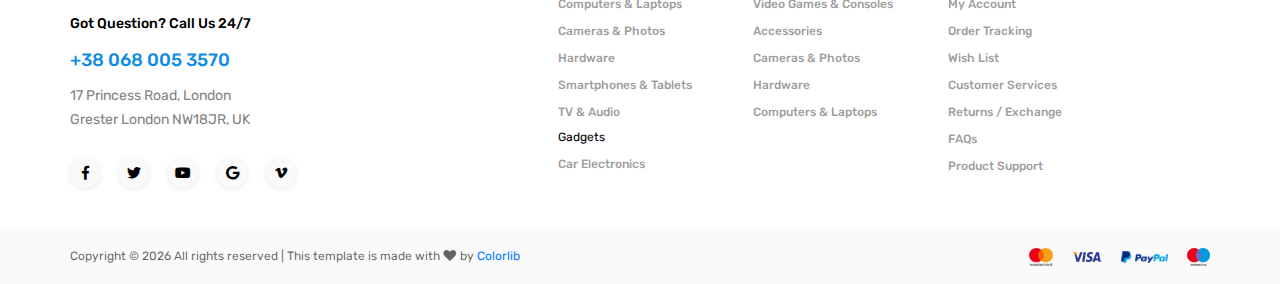
<file: regular.html>
<!DOCTYPE html>
<html lang="en">

<head>
    <title>OneTech</title>
    <meta charset="utf-8">
    <meta http-equiv="X-UA-Compatible" content="IE=edge">
    <meta name="description" content="OneTech shop project">
    <meta name="viewport" content="width=device-width, initial-scale=1">
    <link rel="stylesheet" type="text/css" href="styles/bootstrap4/bootstrap.min.css">
    <link href="plugins/fontawesome-free-5.0.1/css/fontawesome-all.css" rel="stylesheet" type="text/css">
    <link rel="stylesheet" type="text/css" href="plugins/OwlCarousel2-2.2.1/owl.carousel.css">
    <link rel="stylesheet" type="text/css" href="plugins/OwlCarousel2-2.2.1/owl.theme.default.css">
    <link rel="stylesheet" type="text/css" href="plugins/OwlCarousel2-2.2.1/animate.css">
    <link rel="stylesheet" type="text/css" href="plugins/slick-1.8.0/slick.css">
    <!-- cart -->
    <link rel="stylesheet" type="text/css" href="styles/cart_styles.css">
    <link rel="stylesheet" type="text/css" href="styles/cart_responsive.css">
    <!-- contact -->
    <link rel="stylesheet" type="text/css" href="styles/contact_styles.css">
    <link rel="stylesheet" type="text/css" href="styles/contact_responsive.css">
    <!-- product -->
    <link rel="stylesheet" type="text/css" href="styles/product_styles.css">
    <link rel="stylesheet" type="text/css" href="styles/product_responsive.css">
    <!-- regular -->
    <link rel="stylesheet" type="text/css" href="styles/regular_styles.css">
    <link rel="stylesheet" type="text/css" href="styles/regular_responsive.css">
    <!-- shop -->
    <link rel="stylesheet" type="text/css" href="styles/shop_styles.css">
    <link rel="stylesheet" type="text/css" href="styles/shop_responsive.css">
    <!-- blog -->
    <link rel="stylesheet" type="text/css" href="styles/blog_styles.css">
    <link rel="stylesheet" type="text/css" href="styles/blog_responsive.css">
    <!-- blog single -->
    <link rel="stylesheet" type="text/css" href="styles/blog_single_styles.css">
    <link rel="stylesheet" type="text/css" href="styles/blog_single_responsive.css">
    <!-- all -->
    <link rel="stylesheet" type="text/css" href="styles/main_styles.css">
    <link rel="stylesheet" type="text/css" href="styles/responsive.css">

</head>

<body>

    <div class="super_container">

        <!-- Header -->

        <header class="header">

            <!-- Top Bar -->

            <div class="top_bar">
                <div class="container">
                    <div class="row">
                        <div class="col d-flex flex-row">
                            <div class="top_bar_contact_item">
                                <div class="top_bar_icon"><img src="images/phone.png" alt=""></div>+38 068 005 3570</div>
                            <div class="top_bar_contact_item">
                                <div class="top_bar_icon"><img src="images/mail.png" alt=""></div><a href="mailto:fastsales@gmail.com">fastsales@gmail.com</a></div>
                            <div class="top_bar_content ml-auto">
                                <div class="top_bar_menu">
                                    <ul class="standard_dropdown top_bar_dropdown">
                                        <li>
                                            <a href="#">English<i class="fas fa-chevron-down"></i></a>
                                            <ul>
                                                <li><a href="#">Italian</a></li>
                                                <li><a href="#">Spanish</a></li>
                                                <li><a href="#">Japanese</a></li>
                                            </ul>
                                        </li>
                                        <li>
                                            <a href="#">$ US dollar<i class="fas fa-chevron-down"></i></a>
                                            <ul>
                                                <li><a href="#">EUR Euro</a></li>
                                                <li><a href="#">GBP British Pound</a></li>
                                                <li><a href="#">JPY Japanese Yen</a></li>
                                            </ul>
                                        </li>
                                    </ul>
                                </div>
                                <div class="top_bar_user">
                                    <div class="user_icon"><img src="images/user.svg" alt=""></div>
                                    <div><a href="#">Register</a></div>
                                    <div><a href="#">Sign in</a></div>
                                </div>
                            </div>
                        </div>
                    </div>
                </div>
            </div>

            <!-- Header Main -->

            <div class="header_main">
                <div class="container">
                    <div class="row">

                        <!-- Logo -->
                        <div class="col-lg-2 col-sm-3 col-3 order-1">
                            <div class="logo_container">
                                <div class="logo">
                                    <a href="index.html">
                                        <img src="images/bditlogo.png" alt="">
                                    </a>
                                </div>
                            </div>
                        </div>

                        <!-- Search -->
                        <div class="col-lg-6 col-12 order-lg-2 order-3 text-lg-left text-right">
                            <div class="header_search">
                                <div class="header_search_content">
                                    <div class="header_search_form_container">
                                        <form action="#" class="header_search_form clearfix">
                                            <input type="search" required="required" class="header_search_input" placeholder="Search for products...">
                                            <div class="custom_dropdown">
                                                <div class="custom_dropdown_list">
                                                    <span class="custom_dropdown_placeholder clc">All Categories</span>
                                                    <i class="fas fa-chevron-down"></i>
                                                    <ul class="custom_list clc">
                                                        <li><a class="clc" href="#">All Categories</a></li>
                                                        <li><a class="clc" href="#">Computers</a></li>
                                                        <li><a class="clc" href="#">Laptops</a></li>
                                                        <li><a class="clc" href="#">Cameras</a></li>
                                                        <li><a class="clc" href="#">Hardware</a></li>
                                                        <li><a class="clc" href="#">Smartphones</a></li>
                                                    </ul>
                                                </div>
                                            </div>
                                            <button type="submit" class="header_search_button trans_300" value="Submit"><img src="images/search.png" alt=""></button>
                                        </form>
                                    </div>
                                </div>
                            </div>
                        </div>

                        <!-- Wishlist -->
                        <div class="col-lg-4 col-9 order-lg-3 order-2 text-lg-left text-right">
                            <div class="wishlist_cart d-flex flex-row align-items-center justify-content-end">
                                <div class="wishlist d-flex flex-row align-items-center justify-content-end">
                                    <div class="wishlist_icon"><img src="images/heart.png" alt=""></div>
                                    <div class="wishlist_content">
                                        <div class="wishlist_text"><a href="#">Wishlist</a></div>
                                        <div class="wishlist_count">115</div>
                                    </div>
                                </div>

                                <!-- Cart -->
                                <div class="cart">
                                    <div class="cart_container d-flex flex-row align-items-center justify-content-end">
                                        <div class="cart_icon">
                                            <img src="images/cart.png" alt="">
                                            <div class="cart_count"><span>10</span></div>
                                        </div>
                                        <div class="cart_content">
                                            <div class="cart_text"><a href="#">Cart</a></div>
                                            <div class="cart_price">$85</div>
                                        </div>
                                    </div>
                                </div>
                            </div>
                        </div>
                    </div>
                </div>
            </div>

            <!-- Main Navigation -->

            <nav class="main_nav">
                <div class="container">
                    <div class="row">
                        <div class="col">

                            <div class="main_nav_content d-flex flex-row">

                                <!-- Categories Menu -->

                                <div class="cat_menu_container">
                                    <div class="cat_menu_title d-flex flex-row align-items-center justify-content-start">
                                        <div class="cat_burger"><span></span><span></span><span></span></div>
                                        <div class="cat_menu_text">categories</div>
                                    </div>

                                    <ul class="cat_menu">
                                        <li><a href="#">Computers & Laptops <i class="fas fa-chevron-right ml-auto"></i></a></li>
                                        <li><a href="#">Cameras & Photos<i class="fas fa-chevron-right"></i></a></li>
                                        <li class="hassubs">
                                            <a href="#">Hardware<i class="fas fa-chevron-right"></i></a>
                                            <ul>
                                                <li class="hassubs">
                                                    <a href="#">Menu Item<i class="fas fa-chevron-right"></i></a>
                                                    <ul>
                                                        <li><a href="#">Menu Item<i class="fas fa-chevron-right"></i></a></li>
                                                        <li><a href="#">Menu Item<i class="fas fa-chevron-right"></i></a></li>
                                                        <li><a href="#">Menu Item<i class="fas fa-chevron-right"></i></a></li>
                                                        <li><a href="#">Menu Item<i class="fas fa-chevron-right"></i></a></li>
                                                    </ul>
                                                </li>
                                                <li><a href="#">Menu Item<i class="fas fa-chevron-right"></i></a></li>
                                                <li><a href="#">Menu Item<i class="fas fa-chevron-right"></i></a></li>
                                                <li><a href="#">Menu Item<i class="fas fa-chevron-right"></i></a></li>
                                            </ul>
                                        </li>
                                        <li><a href="#">Smartphones & Tablets<i class="fas fa-chevron-right"></i></a></li>
                                        <li><a href="#">TV & Audio<i class="fas fa-chevron-right"></i></a></li>
                                        <li><a href="#">Gadgets<i class="fas fa-chevron-right"></i></a></li>
                                        <li><a href="#">Car Electronics<i class="fas fa-chevron-right"></i></a></li>
                                        <li><a href="#">Video Games & Consoles<i class="fas fa-chevron-right"></i></a></li>
                                        <li><a href="#">Accessories<i class="fas fa-chevron-right"></i></a></li>
                                    </ul>
                                </div>

                                <!-- Main Nav Menu -->

                                <div class="main_nav_menu ml-auto">
                                    <ul class="standard_dropdown main_nav_dropdown">
                                        <li><a href="index.html">Home<i class="fas fa-chevron-down"></i></a></li>
                                        <li class="hassubs">
                                            <a href="#">Super Deals<i class="fas fa-chevron-down"></i></a>
                                            <ul>
                                                <li>
                                                    <a href="#">Menu Item<i class="fas fa-chevron-down"></i></a>
                                                    <ul>
                                                        <li><a href="#">Menu Item<i class="fas fa-chevron-down"></i></a></li>
                                                        <li><a href="#">Menu Item<i class="fas fa-chevron-down"></i></a></li>
                                                        <li><a href="#">Menu Item<i class="fas fa-chevron-down"></i></a></li>
                                                    </ul>
                                                </li>
                                                <li><a href="#">Menu Item<i class="fas fa-chevron-down"></i></a></li>
                                                <li><a href="#">Menu Item<i class="fas fa-chevron-down"></i></a></li>
                                                <li><a href="#">Menu Item<i class="fas fa-chevron-down"></i></a></li>
                                            </ul>
                                        </li>
                                        <li class="hassubs">
                                            <a href="#">Featured Brands<i class="fas fa-chevron-down"></i></a>
                                            <ul>
                                                <li>
                                                    <a href="#">Menu Item<i class="fas fa-chevron-down"></i></a>
                                                    <ul>
                                                        <li><a href="#">Menu Item<i class="fas fa-chevron-down"></i></a></li>
                                                        <li><a href="#">Menu Item<i class="fas fa-chevron-down"></i></a></li>
                                                        <li><a href="#">Menu Item<i class="fas fa-chevron-down"></i></a></li>
                                                    </ul>
                                                </li>
                                                <li><a href="#">Menu Item<i class="fas fa-chevron-down"></i></a></li>
                                                <li><a href="#">Menu Item<i class="fas fa-chevron-down"></i></a></li>
                                                <li><a href="#">Menu Item<i class="fas fa-chevron-down"></i></a></li>
                                            </ul>
                                        </li>
                                        <li class="hassubs">
                                            <a href="#">Pages<i class="fas fa-chevron-down"></i></a>
                                            <ul>
                                                <li><a href="shop.html">Shop<i class="fas fa-chevron-down"></i></a></li>
                                                <li><a href="product.html">Product<i class="fas fa-chevron-down"></i></a></li>
                                                <li><a href="blog.html">Blog<i class="fas fa-chevron-down"></i></a></li>
                                                <li><a href="blog_single.html">Blog Post<i class="fas fa-chevron-down"></i></a></li>
                                                <li><a href="regular.html">Regular Post<i class="fas fa-chevron-down"></i></a></li>
                                                <li><a href="cart.html">Cart<i class="fas fa-chevron-down"></i></a></li>
                                                <li><a href="contact.html">Contact<i class="fas fa-chevron-down"></i></a></li>
                                            </ul>
                                        </li>
                                        <li><a href="blog.html">Blog<i class="fas fa-chevron-down"></i></a></li>
                                        <li><a href="contact.html">Contact<i class="fas fa-chevron-down"></i></a></li>
                                    </ul>
                                </div>

                                <!-- Menu Trigger -->

                                <div class="menu_trigger_container ml-auto">
                                    <div class="menu_trigger d-flex flex-row align-items-center justify-content-end">
                                        <div class="menu_burger">
                                            <div class="menu_trigger_text">menu</div>
                                            <div class="cat_burger menu_burger_inner"><span></span><span></span><span></span></div>
                                        </div>
                                    </div>
                                </div>

                            </div>
                        </div>
                    </div>
                </div>
            </nav>

            <!-- Menu -->

            <div class="page_menu">
                <div class="container">
                    <div class="row">
                        <div class="col">

                            <div class="page_menu_content">

                                <div class="page_menu_search">
                                    <form action="#">
                                        <input type="search" required="required" class="page_menu_search_input" placeholder="Search for products...">
                                    </form>
                                </div>
                                <ul class="page_menu_nav">
                                    <li class="page_menu_item has-children">
                                        <a href="#">Language<i class="fa fa-angle-down"></i></a>
                                        <ul class="page_menu_selection">
                                            <li><a href="#">English<i class="fa fa-angle-down"></i></a></li>
                                            <li><a href="#">Italian<i class="fa fa-angle-down"></i></a></li>
                                            <li><a href="#">Spanish<i class="fa fa-angle-down"></i></a></li>
                                            <li><a href="#">Japanese<i class="fa fa-angle-down"></i></a></li>
                                        </ul>
                                    </li>
                                    <li class="page_menu_item has-children">
                                        <a href="#">Currency<i class="fa fa-angle-down"></i></a>
                                        <ul class="page_menu_selection">
                                            <li><a href="#">US Dollar<i class="fa fa-angle-down"></i></a></li>
                                            <li><a href="#">EUR Euro<i class="fa fa-angle-down"></i></a></li>
                                            <li><a href="#">GBP British Pound<i class="fa fa-angle-down"></i></a></li>
                                            <li><a href="#">JPY Japanese Yen<i class="fa fa-angle-down"></i></a></li>
                                        </ul>
                                    </li>
                                    <li class="page_menu_item">
                                        <a href="index.html">Home<i class="fa fa-angle-down"></i></a>
                                    </li>
                                    <li class="page_menu_item has-children">
                                        <a href="#">Super Deals<i class="fa fa-angle-down"></i></a>
                                        <ul class="page_menu_selection">
                                            <li><a href="#">Super Deals<i class="fa fa-angle-down"></i></a></li>
                                            <li class="page_menu_item has-children">
                                                <a href="#">Menu Item<i class="fa fa-angle-down"></i></a>
                                                <ul class="page_menu_selection">
                                                    <li><a href="#">Menu Item<i class="fa fa-angle-down"></i></a></li>
                                                    <li><a href="#">Menu Item<i class="fa fa-angle-down"></i></a></li>
                                                    <li><a href="#">Menu Item<i class="fa fa-angle-down"></i></a></li>
                                                    <li><a href="#">Menu Item<i class="fa fa-angle-down"></i></a></li>
                                                </ul>
                                            </li>
                                            <li><a href="#">Menu Item<i class="fa fa-angle-down"></i></a></li>
                                            <li><a href="#">Menu Item<i class="fa fa-angle-down"></i></a></li>
                                            <li><a href="#">Menu Item<i class="fa fa-angle-down"></i></a></li>
                                        </ul>
                                    </li>
                                    <li class="page_menu_item has-children">
                                        <a href="#">Featured Brands<i class="fa fa-angle-down"></i></a>
                                        <ul class="page_menu_selection">
                                            <li><a href="#">Featured Brands<i class="fa fa-angle-down"></i></a></li>
                                            <li><a href="#">Menu Item<i class="fa fa-angle-down"></i></a></li>
                                            <li><a href="#">Menu Item<i class="fa fa-angle-down"></i></a></li>
                                            <li><a href="#">Menu Item<i class="fa fa-angle-down"></i></a></li>
                                        </ul>
                                    </li>
                                    <li class="page_menu_item has-children">
                                        <a href="#">Trending Styles<i class="fa fa-angle-down"></i></a>
                                        <ul class="page_menu_selection">
                                            <li><a href="#">Trending Styles<i class="fa fa-angle-down"></i></a></li>
                                            <li><a href="#">Menu Item<i class="fa fa-angle-down"></i></a></li>
                                            <li><a href="#">Menu Item<i class="fa fa-angle-down"></i></a></li>
                                            <li><a href="#">Menu Item<i class="fa fa-angle-down"></i></a></li>
                                        </ul>
                                    </li>
                                    <li class="page_menu_item"><a href="blog.html">blog<i class="fa fa-angle-down"></i></a></li>
                                    <li class="page_menu_item"><a href="contact.html">contact<i class="fa fa-angle-down"></i></a></li>
                                </ul>

                                <div class="menu_contact">
                                    <div class="menu_contact_item">
                                        <div class="menu_contact_icon"><img src="images/phone_white.png" alt=""></div>+38 068 005 3570</div>
                                    <div class="menu_contact_item">
                                        <div class="menu_contact_icon"><img src="images/mail_white.png" alt=""></div><a href="mailto:fastsales@gmail.com">fastsales@gmail.com</a></div>
                                </div>
                            </div>
                        </div>
                    </div>
                </div>
            </div>

        </header>

        <!-- Single Blog Post -->

        <div class="single_post">
            <div class="container">
                <div class="row">
                    <div class="col-lg-8 offset-lg-2">
                        <div class="single_post_title">Vivamus sed nunc in arcu cursus mollis quis et orci. Interdum et malesuada</div>
                        <div class="single_post_text">
                            <p>Mauris viverra cursus ante laoreet eleifend. Donec vel fringilla ante. Aenean finibus velit id urna vehicula, nec maximus est sollicitudin. Praesent at tempus lectus, eleifend blandit felis. Fusce augue arcu, consequat a nisl
                                aliquet, consectetur elementum turpis. Donec iaculis lobortis nisl, et viverra risus imperdiet eu. Etiam mollis posuere elit non sagittis. Lorem ipsum dolor sit amet, consectetur adipiscing elit. Nunc quis arcu a magna
                                sodales venenatis. Integer non diam sit amet magna luctus mollis ac eu nisi. In accumsan tellus ut dapibus blandit.</p>

                            <div class="single_post_quote text-center">
                                <div class="quote_image"><img src="images/quote.png" alt=""></div>
                                <div class="quote_text">Quisque sagittis non ex eget vestibulum. Sed nec ultrices dui. Cras et sagittis erat. Maecenas pulvinar, turpis in dictum tincidunt, dolor nibh lacinia lacus.</div>
                                <div class="quote_name">Liam Neeson</div>
                            </div>

                            <p>Praesent ac magna sed massa euismod congue vitae vitae risus. Nulla lorem augue, mollis non est et, eleifend elementum ante. Nunc id pharetra magna. Praesent vel orci ornare, blandit mi sed, aliquet nisi. Class aptent taciti
                                sociosqu ad litora torquent per conubia nostra, per inceptos himenaeos. </p>
                        </div>
                    </div>
                </div>
            </div>
        </div>

        <!-- Newsletter -->

        <div class="newsletter">
            <div class="container">
                <div class="row">
                    <div class="col">
                        <div class="newsletter_container d-flex flex-lg-row flex-column align-items-lg-center align-items-center justify-content-lg-start justify-content-center">
                            <div class="newsletter_title_container">
                                <div class="newsletter_icon"><img src="images/send.png" alt=""></div>
                                <div class="newsletter_title">Sign up for Newsletter</div>
                                <div class="newsletter_text">
                                    <p>...and receive %20 coupon for first shopping.</p>
                                </div>
                            </div>
                            <div class="newsletter_content clearfix">
                                <form action="#" class="newsletter_form">
                                    <input type="email" class="newsletter_input" required="required" placeholder="Enter your email address">
                                    <button class="newsletter_button">Subscribe</button>
                                </form>
                                <div class="newsletter_unsubscribe_link"><a href="#">unsubscribe</a></div>
                            </div>
                        </div>
                    </div>
                </div>
            </div>
        </div>

        <!-- Footer -->

        <footer class="footer">
            <div class="container">
                <div class="row">

                    <div class="col-lg-3 footer_col">
                        <div class="footer_column footer_contact">
                            <div class="logo_container">
                                <div class="logo"><a href="#">OneTech</a></div>
                            </div>
                            <div class="footer_title">Got Question? Call Us 24/7</div>
                            <div class="footer_phone">+38 068 005 3570</div>
                            <div class="footer_contact_text">
                                <p>17 Princess Road, London</p>
                                <p>Grester London NW18JR, UK</p>
                            </div>
                            <div class="footer_social">
                                <ul>
                                    <li><a href="#"><i class="fab fa-facebook-f"></i></a></li>
                                    <li><a href="#"><i class="fab fa-twitter"></i></a></li>
                                    <li><a href="#"><i class="fab fa-youtube"></i></a></li>
                                    <li><a href="#"><i class="fab fa-google"></i></a></li>
                                    <li><a href="#"><i class="fab fa-vimeo-v"></i></a></li>
                                </ul>
                            </div>
                        </div>
                    </div>

                    <div class="col-lg-2 offset-lg-2">
                        <div class="footer_column">
                            <div class="footer_title">Find it Fast</div>
                            <ul class="footer_list">
                                <li><a href="#">Computers & Laptops</a></li>
                                <li><a href="#">Cameras & Photos</a></li>
                                <li><a href="#">Hardware</a></li>
                                <li><a href="#">Smartphones & Tablets</a></li>
                                <li><a href="#">TV & Audio</a></li>
                            </ul>
                            <div class="footer_subtitle">Gadgets</div>
                            <ul class="footer_list">
                                <li><a href="#">Car Electronics</a></li>
                            </ul>
                        </div>
                    </div>

                    <div class="col-lg-2">
                        <div class="footer_column">
                            <ul class="footer_list footer_list_2">
                                <li><a href="#">Video Games & Consoles</a></li>
                                <li><a href="#">Accessories</a></li>
                                <li><a href="#">Cameras & Photos</a></li>
                                <li><a href="#">Hardware</a></li>
                                <li><a href="#">Computers & Laptops</a></li>
                            </ul>
                        </div>
                    </div>

                    <div class="col-lg-2">
                        <div class="footer_column">
                            <div class="footer_title">Customer Care</div>
                            <ul class="footer_list">
                                <li><a href="#">My Account</a></li>
                                <li><a href="#">Order Tracking</a></li>
                                <li><a href="#">Wish List</a></li>
                                <li><a href="#">Customer Services</a></li>
                                <li><a href="#">Returns / Exchange</a></li>
                                <li><a href="#">FAQs</a></li>
                                <li><a href="#">Product Support</a></li>
                            </ul>
                        </div>
                    </div>

                </div>
            </div>
        </footer>

        <!-- Copyright -->

        <div class="copyright">
            <div class="container">
                <div class="row">
                    <div class="col">

                        <div class="copyright_container d-flex flex-sm-row flex-column align-items-center justify-content-start">
                            <div class="copyright_content">
                                <!-- Link back to Colorlib can't be removed. Template is licensed under CC BY 3.0. -->
                                Copyright &copy;
                                <script>
                                    document.write(new Date().getFullYear());
                                </script> All rights reserved | This template is made with <i class="fa fa-heart" aria-hidden="true"></i> by <a href="https://colorlib.com" target="_blank">Colorlib</a>
                                <!-- Link back to Colorlib can't be removed. Template is licensed under CC BY 3.0. -->
                            </div>
                            <div class="logos ml-sm-auto">
                                <ul class="logos_list">
                                    <li>
                                        <a href="#"><img src="images/logos_1.png" alt=""></a>
                                    </li>
                                    <li>
                                        <a href="#"><img src="images/logos_2.png" alt=""></a>
                                    </li>
                                    <li>
                                        <a href="#"><img src="images/logos_3.png" alt=""></a>
                                    </li>
                                    <li>
                                        <a href="#"><img src="images/logos_4.png" alt=""></a>
                                    </li>
                                </ul>
                            </div>
                        </div>
                    </div>
                </div>
            </div>
        </div>
    </div>

    <script src="js/jquery-3.3.1.min.js"></script>
    <script src="styles/bootstrap4/popper.js"></script>
    <script src="styles/bootstrap4/bootstrap.min.js"></script>
    <script src="plugins/greensock/TweenMax.min.js"></script>
    <script src="plugins/greensock/TimelineMax.min.js"></script>
    <script src="plugins/scrollmagic/ScrollMagic.min.js"></script>
    <script src="plugins/greensock/animation.gsap.min.js"></script>
    <script src="plugins/greensock/ScrollToPlugin.min.js"></script>
    <script src="plugins/easing/easing.js"></script>
    <script src="js/regular_custom.js"></script>
</body>

</html>
</file>
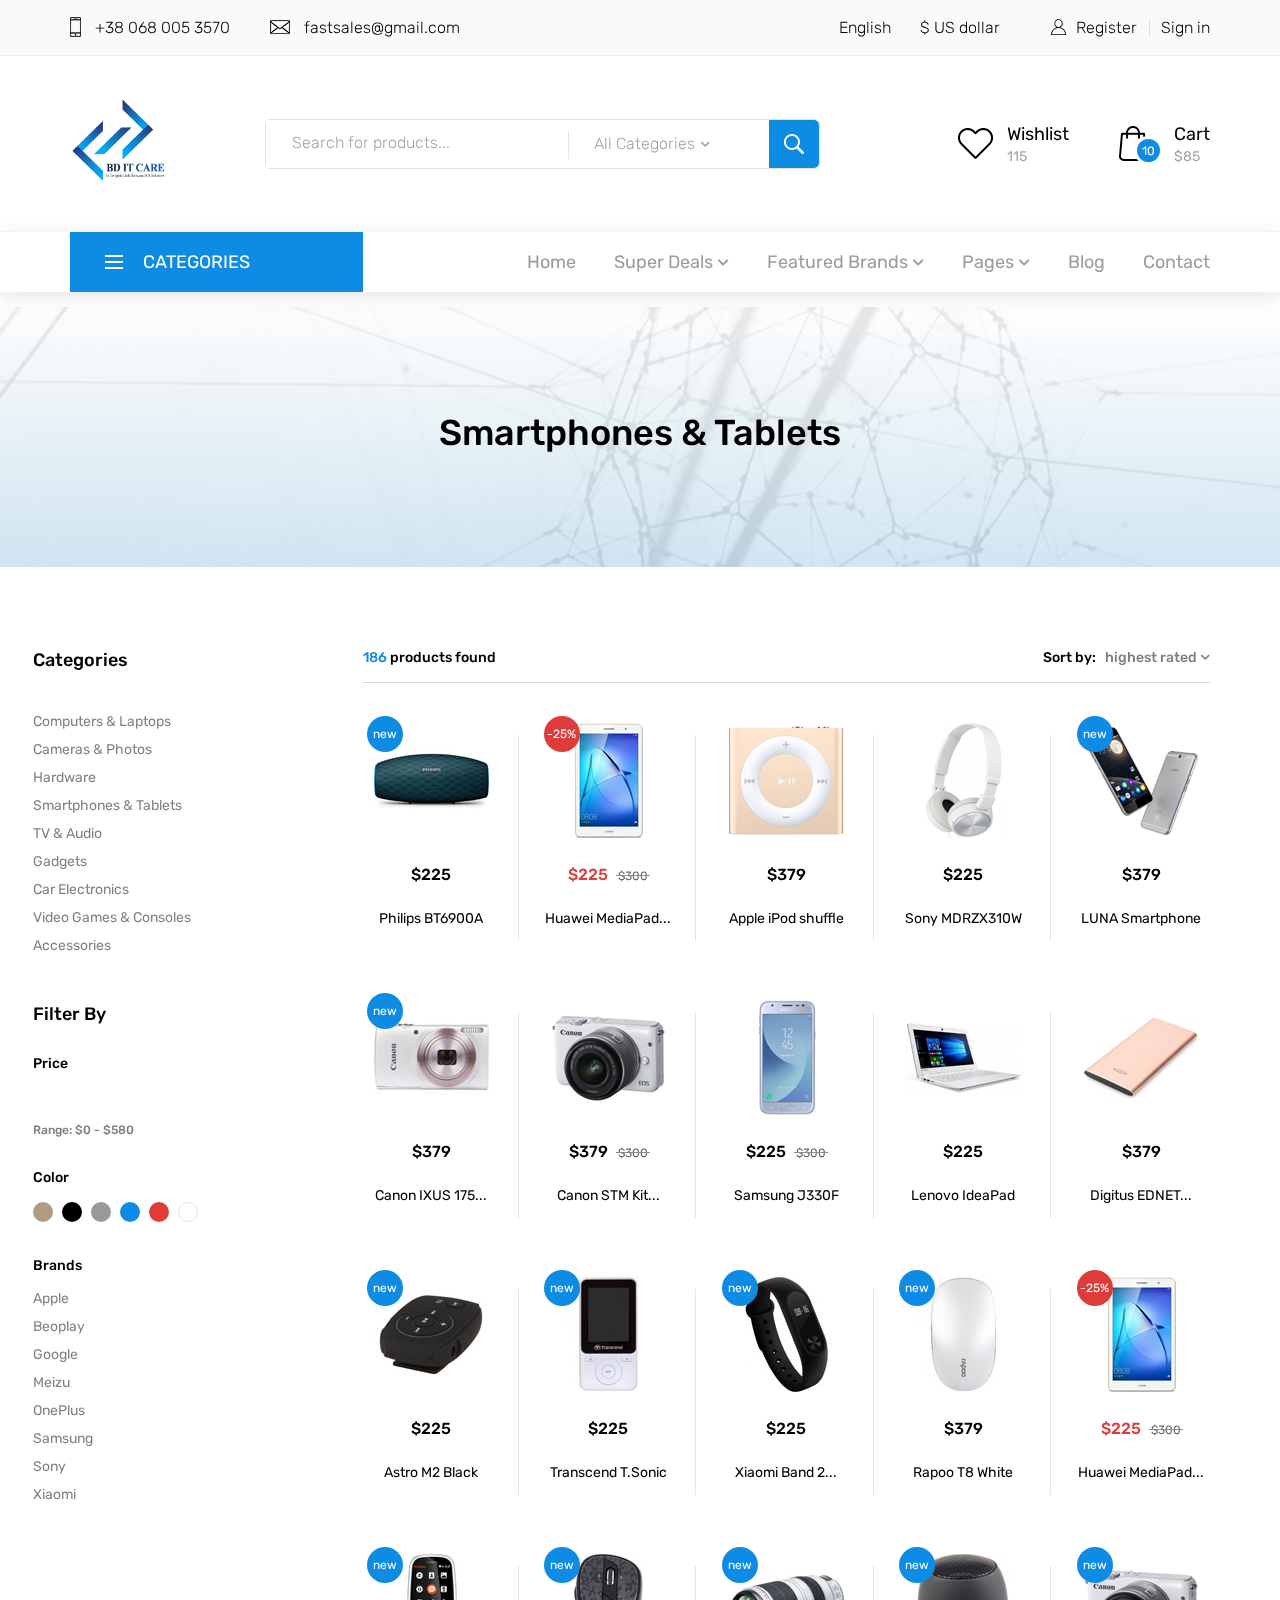
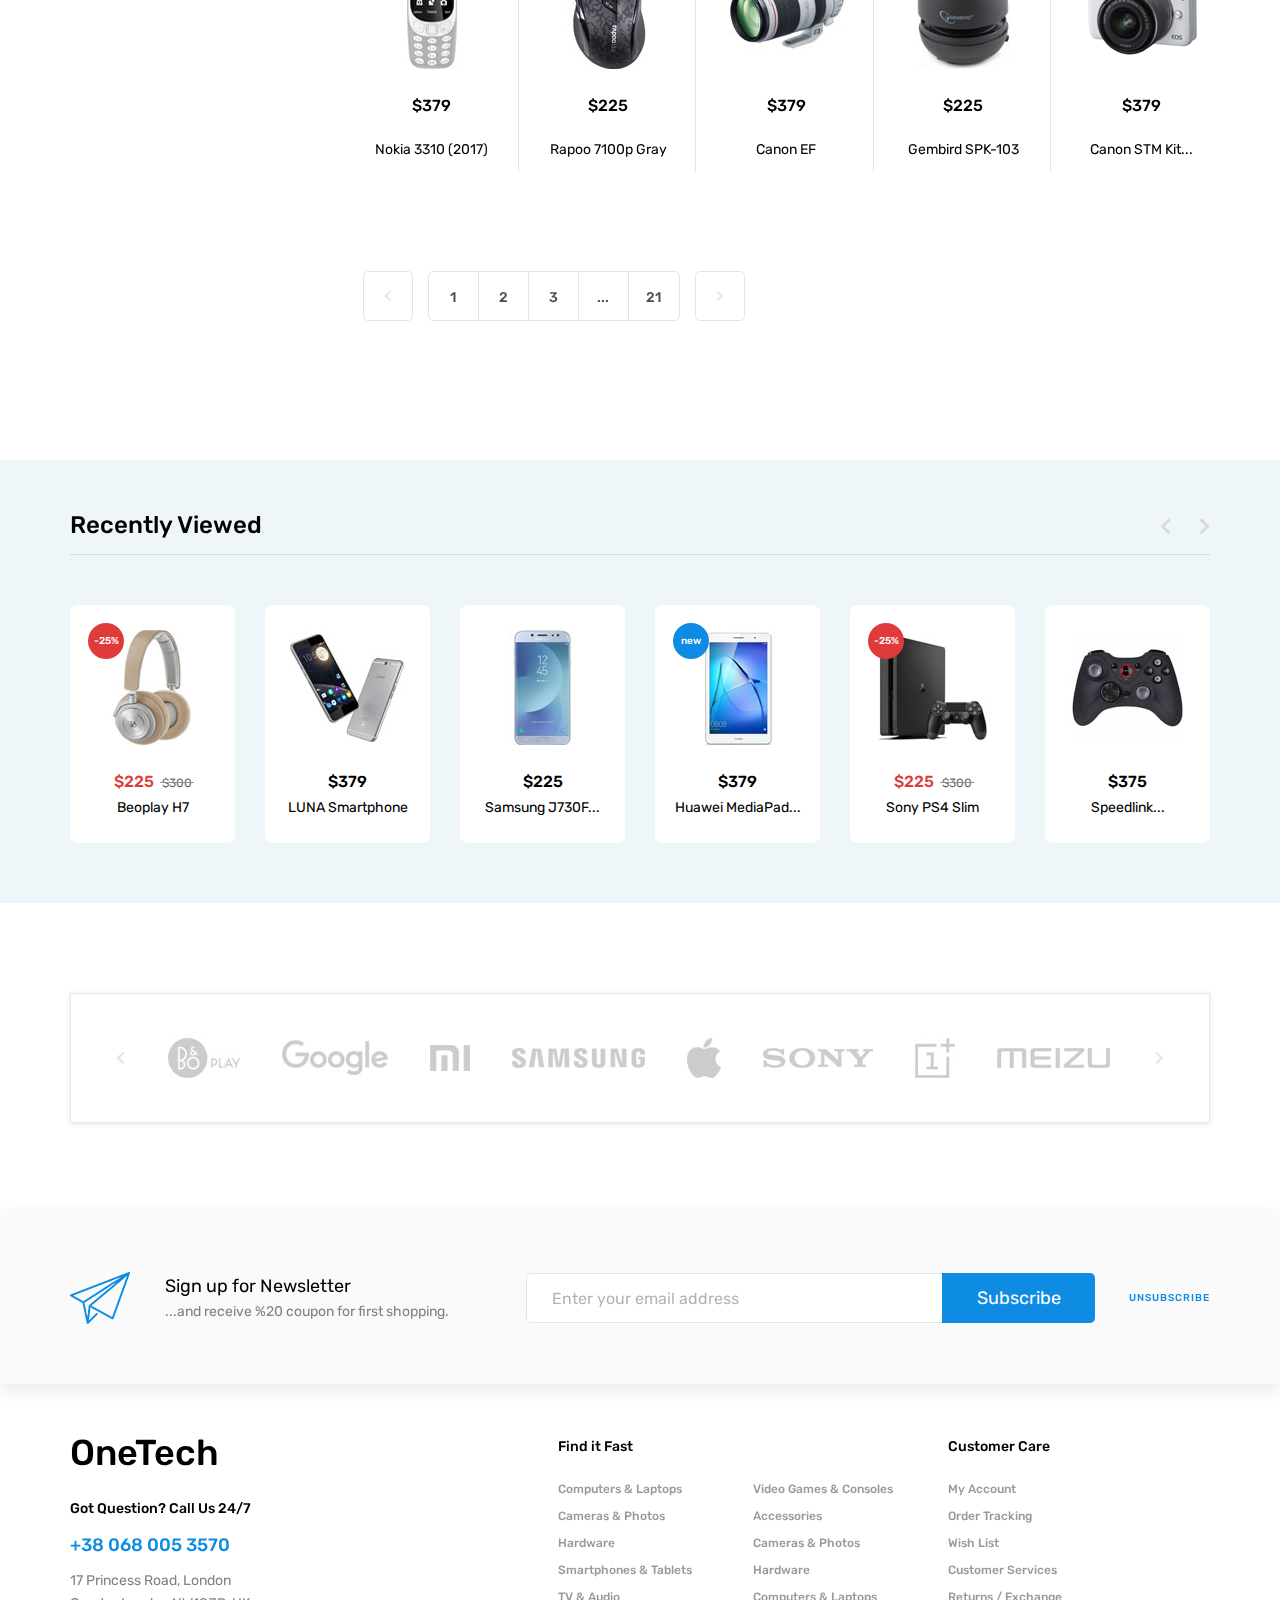
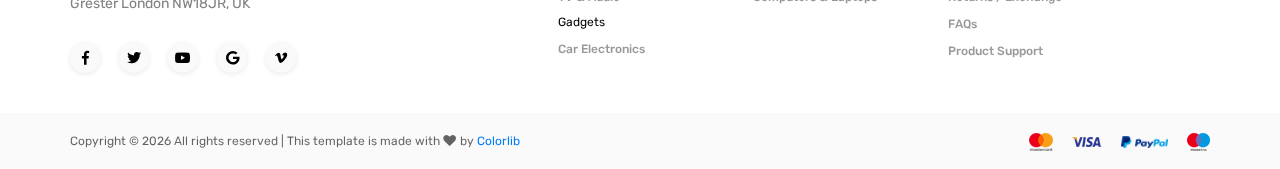
<file: shop.html>
<!DOCTYPE html>
<html lang="en">

<head>
    <title>OneTech</title>
    <meta charset="utf-8">
    <meta http-equiv="X-UA-Compatible" content="IE=edge">
    <meta name="description" content="OneTech shop project">
    <meta name="viewport" content="width=device-width, initial-scale=1">
    <link rel="stylesheet" type="text/css" href="styles/bootstrap4/bootstrap.min.css">
    <link href="plugins/fontawesome-free-5.0.1/css/fontawesome-all.css" rel="stylesheet" type="text/css">
    <link rel="stylesheet" type="text/css" href="plugins/OwlCarousel2-2.2.1/owl.carousel.css">
    <link rel="stylesheet" type="text/css" href="plugins/OwlCarousel2-2.2.1/owl.theme.default.css">
    <link rel="stylesheet" type="text/css" href="plugins/OwlCarousel2-2.2.1/animate.css">
    <link rel="stylesheet" type="text/css" href="plugins/slick-1.8.0/slick.css">
    <!-- cart -->
    <link rel="stylesheet" type="text/css" href="styles/cart_styles.css">
    <link rel="stylesheet" type="text/css" href="styles/cart_responsive.css">
    <!-- contact -->
    <link rel="stylesheet" type="text/css" href="styles/contact_styles.css">
    <link rel="stylesheet" type="text/css" href="styles/contact_responsive.css">
    <!-- product -->
    <link rel="stylesheet" type="text/css" href="styles/product_styles.css">
    <link rel="stylesheet" type="text/css" href="styles/product_responsive.css">
    <!-- regular -->
    <link rel="stylesheet" type="text/css" href="styles/regular_styles.css">
    <link rel="stylesheet" type="text/css" href="styles/regular_responsive.css">
    <!-- shop -->
    <link rel="stylesheet" type="text/css" href="styles/shop_styles.css">
    <link rel="stylesheet" type="text/css" href="styles/shop_responsive.css">
    <!-- blog -->
    <link rel="stylesheet" type="text/css" href="styles/blog_styles.css">
    <link rel="stylesheet" type="text/css" href="styles/blog_responsive.css">
    <!-- blog single -->
    <link rel="stylesheet" type="text/css" href="styles/blog_single_styles.css">
    <link rel="stylesheet" type="text/css" href="styles/blog_single_responsive.css">
    <!-- all -->
    <link rel="stylesheet" type="text/css" href="styles/main_styles.css">
    <link rel="stylesheet" type="text/css" href="styles/responsive.css">
    <!-- shop -->
    <link rel="stylesheet" type="text/css" href="styles/shop_styles.css">
    <link rel="stylesheet" type="text/css" href="styles/shop_responsive.css">
</head>

<body>

    <div class="super_container">

        <!-- Header -->

        <header class="header">

            <!-- Top Bar -->

            <div class="top_bar">
                <div class="container">
                    <div class="row">
                        <div class="col d-flex flex-row">
                            <div class="top_bar_contact_item">
                                <div class="top_bar_icon"><img src="images/phone.png" alt=""></div>+38 068 005 3570</div>
                            <div class="top_bar_contact_item">
                                <div class="top_bar_icon"><img src="images/mail.png" alt=""></div><a href="mailto:fastsales@gmail.com">fastsales@gmail.com</a></div>
                            <div class="top_bar_content ml-auto">
                                <div class="top_bar_menu">
                                    <ul class="standard_dropdown top_bar_dropdown">
                                        <li>
                                            <a href="#">English<i class="fas fa-chevron-down"></i></a>
                                            <ul>
                                                <li><a href="#">Italian</a></li>
                                                <li><a href="#">Spanish</a></li>
                                                <li><a href="#">Japanese</a></li>
                                            </ul>
                                        </li>
                                        <li>
                                            <a href="#">$ US dollar<i class="fas fa-chevron-down"></i></a>
                                            <ul>
                                                <li><a href="#">EUR Euro</a></li>
                                                <li><a href="#">GBP British Pound</a></li>
                                                <li><a href="#">JPY Japanese Yen</a></li>
                                            </ul>
                                        </li>
                                    </ul>
                                </div>
                                <div class="top_bar_user">
                                    <div class="user_icon"><img src="images/user.svg" alt=""></div>
                                    <div><a href="#">Register</a></div>
                                    <div><a href="#">Sign in</a></div>
                                </div>
                            </div>
                        </div>
                    </div>
                </div>
            </div>

            <!-- Header Main -->

            <div class="header_main">
                <div class="container">
                    <div class="row">

                        <!-- Logo -->
                        <div class="col-lg-2 col-sm-3 col-3 order-1">
                            <div class="logo_container">
                                <div class="logo">
                                    <a href="index.html">
                                        <img src="images/bditlogo.png" alt="">
                                    </a>
                                </div>
                            </div>
                        </div>

                        <!-- Search -->
                        <div class="col-lg-6 col-12 order-lg-2 order-3 text-lg-left text-right">
                            <div class="header_search">
                                <div class="header_search_content">
                                    <div class="header_search_form_container">
                                        <form action="#" class="header_search_form clearfix">
                                            <input type="search" required="required" class="header_search_input" placeholder="Search for products...">
                                            <div class="custom_dropdown">
                                                <div class="custom_dropdown_list">
                                                    <span class="custom_dropdown_placeholder clc">All Categories</span>
                                                    <i class="fas fa-chevron-down"></i>
                                                    <ul class="custom_list clc">
                                                        <li><a class="clc" href="#">All Categories</a></li>
                                                        <li><a class="clc" href="#">Computers</a></li>
                                                        <li><a class="clc" href="#">Laptops</a></li>
                                                        <li><a class="clc" href="#">Cameras</a></li>
                                                        <li><a class="clc" href="#">Hardware</a></li>
                                                        <li><a class="clc" href="#">Smartphones</a></li>
                                                    </ul>
                                                </div>
                                            </div>
                                            <button type="submit" class="header_search_button trans_300" value="Submit"><img src="images/search.png" alt=""></button>
                                        </form>
                                    </div>
                                </div>
                            </div>
                        </div>

                        <!-- Wishlist -->
                        <div class="col-lg-4 col-9 order-lg-3 order-2 text-lg-left text-right">
                            <div class="wishlist_cart d-flex flex-row align-items-center justify-content-end">
                                <div class="wishlist d-flex flex-row align-items-center justify-content-end">
                                    <div class="wishlist_icon"><img src="images/heart.png" alt=""></div>
                                    <div class="wishlist_content">
                                        <div class="wishlist_text"><a href="#">Wishlist</a></div>
                                        <div class="wishlist_count">115</div>
                                    </div>
                                </div>

                                <!-- Cart -->
                                <div class="cart">
                                    <div class="cart_container d-flex flex-row align-items-center justify-content-end">
                                        <div class="cart_icon">
                                            <img src="images/cart.png" alt="">
                                            <div class="cart_count"><span>10</span></div>
                                        </div>
                                        <div class="cart_content">
                                            <div class="cart_text"><a href="#">Cart</a></div>
                                            <div class="cart_price">$85</div>
                                        </div>
                                    </div>
                                </div>
                            </div>
                        </div>
                    </div>
                </div>
            </div>

            <!-- Main Navigation -->

            <nav class="main_nav">
                <div class="container">
                    <div class="row">
                        <div class="col">

                            <div class="main_nav_content d-flex flex-row">

                                <!-- Categories Menu -->

                                <div class="cat_menu_container">
                                    <div class="cat_menu_title d-flex flex-row align-items-center justify-content-start">
                                        <div class="cat_burger"><span></span><span></span><span></span></div>
                                        <div class="cat_menu_text">categories</div>
                                    </div>

                                    <ul class="cat_menu">
                                        <li><a href="#">Computers & Laptops <i class="fas fa-chevron-right ml-auto"></i></a></li>
                                        <li><a href="#">Cameras & Photos<i class="fas fa-chevron-right"></i></a></li>
                                        <li class="hassubs">
                                            <a href="#">Hardware<i class="fas fa-chevron-right"></i></a>
                                            <ul>
                                                <li class="hassubs">
                                                    <a href="#">Menu Item<i class="fas fa-chevron-right"></i></a>
                                                    <ul>
                                                        <li><a href="#">Menu Item<i class="fas fa-chevron-right"></i></a></li>
                                                        <li><a href="#">Menu Item<i class="fas fa-chevron-right"></i></a></li>
                                                        <li><a href="#">Menu Item<i class="fas fa-chevron-right"></i></a></li>
                                                        <li><a href="#">Menu Item<i class="fas fa-chevron-right"></i></a></li>
                                                    </ul>
                                                </li>
                                                <li><a href="#">Menu Item<i class="fas fa-chevron-right"></i></a></li>
                                                <li><a href="#">Menu Item<i class="fas fa-chevron-right"></i></a></li>
                                                <li><a href="#">Menu Item<i class="fas fa-chevron-right"></i></a></li>
                                            </ul>
                                        </li>
                                        <li><a href="#">Smartphones & Tablets<i class="fas fa-chevron-right"></i></a></li>
                                        <li><a href="#">TV & Audio<i class="fas fa-chevron-right"></i></a></li>
                                        <li><a href="#">Gadgets<i class="fas fa-chevron-right"></i></a></li>
                                        <li><a href="#">Car Electronics<i class="fas fa-chevron-right"></i></a></li>
                                        <li><a href="#">Video Games & Consoles<i class="fas fa-chevron-right"></i></a></li>
                                        <li><a href="#">Accessories<i class="fas fa-chevron-right"></i></a></li>
                                    </ul>
                                </div>

                                <!-- Main Nav Menu -->

                                <div class="main_nav_menu ml-auto">
                                    <ul class="standard_dropdown main_nav_dropdown">
                                        <li><a href="#">Home<i class="fas fa-chevron-down"></i></a></li>
                                        <li class="hassubs">
                                            <a href="#">Super Deals<i class="fas fa-chevron-down"></i></a>
                                            <ul>
                                                <li>
                                                    <a href="#">Menu Item<i class="fas fa-chevron-down"></i></a>
                                                    <ul>
                                                        <li><a href="#">Menu Item<i class="fas fa-chevron-down"></i></a></li>
                                                        <li><a href="#">Menu Item<i class="fas fa-chevron-down"></i></a></li>
                                                        <li><a href="#">Menu Item<i class="fas fa-chevron-down"></i></a></li>
                                                    </ul>
                                                </li>
                                                <li><a href="#">Menu Item<i class="fas fa-chevron-down"></i></a></li>
                                                <li><a href="#">Menu Item<i class="fas fa-chevron-down"></i></a></li>
                                                <li><a href="#">Menu Item<i class="fas fa-chevron-down"></i></a></li>
                                            </ul>
                                        </li>
                                        <li class="hassubs">
                                            <a href="#">Featured Brands<i class="fas fa-chevron-down"></i></a>
                                            <ul>
                                                <li>
                                                    <a href="#">Menu Item<i class="fas fa-chevron-down"></i></a>
                                                    <ul>
                                                        <li><a href="#">Menu Item<i class="fas fa-chevron-down"></i></a></li>
                                                        <li><a href="#">Menu Item<i class="fas fa-chevron-down"></i></a></li>
                                                        <li><a href="#">Menu Item<i class="fas fa-chevron-down"></i></a></li>
                                                    </ul>
                                                </li>
                                                <li><a href="#">Menu Item<i class="fas fa-chevron-down"></i></a></li>
                                                <li><a href="#">Menu Item<i class="fas fa-chevron-down"></i></a></li>
                                                <li><a href="#">Menu Item<i class="fas fa-chevron-down"></i></a></li>
                                            </ul>
                                        </li>
                                        <li class="hassubs">
                                            <a href="#">Pages<i class="fas fa-chevron-down"></i></a>
                                            <ul>
                                                <li><a href="shop.html">Shop<i class="fas fa-chevron-down"></i></a></li>
                                                <li><a href="product.html">Product<i class="fas fa-chevron-down"></i></a></li>
                                                <li><a href="blog.html">Blog<i class="fas fa-chevron-down"></i></a></li>
                                                <li><a href="blog_single.html">Blog Post<i class="fas fa-chevron-down"></i></a></li>
                                                <li><a href="regular.html">Regular Post<i class="fas fa-chevron-down"></i></a></li>
                                                <li><a href="cart.html">Cart<i class="fas fa-chevron-down"></i></a></li>
                                                <li><a href="contact.html">Contact<i class="fas fa-chevron-down"></i></a></li>
                                            </ul>
                                        </li>
                                        <li><a href="blog.html">Blog<i class="fas fa-chevron-down"></i></a></li>
                                        <li><a href="contact.html">Contact<i class="fas fa-chevron-down"></i></a></li>
                                    </ul>
                                </div>

                                <!-- Menu Trigger -->

                                <div class="menu_trigger_container ml-auto">
                                    <div class="menu_trigger d-flex flex-row align-items-center justify-content-end">
                                        <div class="menu_burger">
                                            <div class="menu_trigger_text">menu</div>
                                            <div class="cat_burger menu_burger_inner"><span></span><span></span><span></span></div>
                                        </div>
                                    </div>
                                </div>

                            </div>
                        </div>
                    </div>
                </div>
            </nav>

            <!-- Menu -->

            <div class="page_menu">
                <div class="container">
                    <div class="row">
                        <div class="col">

                            <div class="page_menu_content">

                                <div class="page_menu_search">
                                    <form action="#">
                                        <input type="search" required="required" class="page_menu_search_input" placeholder="Search for products...">
                                    </form>
                                </div>
                                <ul class="page_menu_nav">
                                    <li class="page_menu_item has-children">
                                        <a href="#">Language<i class="fa fa-angle-down"></i></a>
                                        <ul class="page_menu_selection">
                                            <li><a href="#">English<i class="fa fa-angle-down"></i></a></li>
                                            <li><a href="#">Italian<i class="fa fa-angle-down"></i></a></li>
                                            <li><a href="#">Spanish<i class="fa fa-angle-down"></i></a></li>
                                            <li><a href="#">Japanese<i class="fa fa-angle-down"></i></a></li>
                                        </ul>
                                    </li>
                                    <li class="page_menu_item has-children">
                                        <a href="#">Currency<i class="fa fa-angle-down"></i></a>
                                        <ul class="page_menu_selection">
                                            <li><a href="#">US Dollar<i class="fa fa-angle-down"></i></a></li>
                                            <li><a href="#">EUR Euro<i class="fa fa-angle-down"></i></a></li>
                                            <li><a href="#">GBP British Pound<i class="fa fa-angle-down"></i></a></li>
                                            <li><a href="#">JPY Japanese Yen<i class="fa fa-angle-down"></i></a></li>
                                        </ul>
                                    </li>
                                    <li class="page_menu_item">
                                        <a href="#">Home<i class="fa fa-angle-down"></i></a>
                                    </li>
                                    <li class="page_menu_item has-children">
                                        <a href="#">Super Deals<i class="fa fa-angle-down"></i></a>
                                        <ul class="page_menu_selection">
                                            <li><a href="#">Super Deals<i class="fa fa-angle-down"></i></a></li>
                                            <li class="page_menu_item has-children">
                                                <a href="#">Menu Item<i class="fa fa-angle-down"></i></a>
                                                <ul class="page_menu_selection">
                                                    <li><a href="#">Menu Item<i class="fa fa-angle-down"></i></a></li>
                                                    <li><a href="#">Menu Item<i class="fa fa-angle-down"></i></a></li>
                                                    <li><a href="#">Menu Item<i class="fa fa-angle-down"></i></a></li>
                                                    <li><a href="#">Menu Item<i class="fa fa-angle-down"></i></a></li>
                                                </ul>
                                            </li>
                                            <li><a href="#">Menu Item<i class="fa fa-angle-down"></i></a></li>
                                            <li><a href="#">Menu Item<i class="fa fa-angle-down"></i></a></li>
                                            <li><a href="#">Menu Item<i class="fa fa-angle-down"></i></a></li>
                                        </ul>
                                    </li>
                                    <li class="page_menu_item has-children">
                                        <a href="#">Featured Brands<i class="fa fa-angle-down"></i></a>
                                        <ul class="page_menu_selection">
                                            <li><a href="#">Featured Brands<i class="fa fa-angle-down"></i></a></li>
                                            <li><a href="#">Menu Item<i class="fa fa-angle-down"></i></a></li>
                                            <li><a href="#">Menu Item<i class="fa fa-angle-down"></i></a></li>
                                            <li><a href="#">Menu Item<i class="fa fa-angle-down"></i></a></li>
                                        </ul>
                                    </li>
                                    <li class="page_menu_item has-children">
                                        <a href="#">Trending Styles<i class="fa fa-angle-down"></i></a>
                                        <ul class="page_menu_selection">
                                            <li><a href="#">Trending Styles<i class="fa fa-angle-down"></i></a></li>
                                            <li><a href="#">Menu Item<i class="fa fa-angle-down"></i></a></li>
                                            <li><a href="#">Menu Item<i class="fa fa-angle-down"></i></a></li>
                                            <li><a href="#">Menu Item<i class="fa fa-angle-down"></i></a></li>
                                        </ul>
                                    </li>
                                    <li class="page_menu_item"><a href="blog.html">blog<i class="fa fa-angle-down"></i></a></li>
                                    <li class="page_menu_item"><a href="contact.html">contact<i class="fa fa-angle-down"></i></a></li>
                                </ul>

                                <div class="menu_contact">
                                    <div class="menu_contact_item">
                                        <div class="menu_contact_icon"><img src="images/phone_white.png" alt=""></div>+38 068 005 3570</div>
                                    <div class="menu_contact_item">
                                        <div class="menu_contact_icon"><img src="images/mail_white.png" alt=""></div><a href="mailto:fastsales@gmail.com">fastsales@gmail.com</a></div>
                                </div>
                            </div>
                        </div>
                    </div>
                </div>
            </div>

        </header>

        <!-- Home -->

        <div class="home">
            <div class="home_background parallax-window" data-parallax="scroll" data-image-src="images/shop_background.jpg"></div>
            <div class="home_overlay"></div>
            <div class="home_content d-flex flex-column align-items-center justify-content-center">
                <h2 class="home_title">Smartphones & Tablets</h2>
            </div>
        </div>

        <!-- Shop -->

        <div class="shop">
            <div class="container">
                <div class="row">
                    <div class="col-lg-3">

                        <!-- Shop Sidebar -->
                        <div class="shop_sidebar">
                            <div class="sidebar_section">
                                <div class="sidebar_title">Categories</div>
                                <ul class="sidebar_categories">
                                    <li><a href="#">Computers & Laptops</a></li>
                                    <li><a href="#">Cameras & Photos</a></li>
                                    <li><a href="#">Hardware</a></li>
                                    <li><a href="#">Smartphones & Tablets</a></li>
                                    <li><a href="#">TV & Audio</a></li>
                                    <li><a href="#">Gadgets</a></li>
                                    <li><a href="#">Car Electronics</a></li>
                                    <li><a href="#">Video Games & Consoles</a></li>
                                    <li><a href="#">Accessories</a></li>
                                </ul>
                            </div>
                            <div class="sidebar_section filter_by_section">
                                <div class="sidebar_title">Filter By</div>
                                <div class="sidebar_subtitle">Price</div>
                                <div class="filter_price">
                                    <div id="slider-range" class="slider_range"></div>
                                    <p>Range: </p>
                                    <p><input type="text" id="amount" class="amount" readonly style="border:0; font-weight:bold;"></p>
                                </div>
                            </div>
                            <div class="sidebar_section">
                                <div class="sidebar_subtitle color_subtitle">Color</div>
                                <ul class="colors_list">
                                    <li class="color">
                                        <a href="#" style="background: #b19c83;"></a>
                                    </li>
                                    <li class="color">
                                        <a href="#" style="background: #000000;"></a>
                                    </li>
                                    <li class="color">
                                        <a href="#" style="background: #999999;"></a>
                                    </li>
                                    <li class="color">
                                        <a href="#" style="background: #0e8ce4;"></a>
                                    </li>
                                    <li class="color">
                                        <a href="#" style="background: #df3b3b;"></a>
                                    </li>
                                    <li class="color">
                                        <a href="#" style="background: #ffffff; border: solid 1px #e1e1e1;"></a>
                                    </li>
                                </ul>
                            </div>
                            <div class="sidebar_section">
                                <div class="sidebar_subtitle brands_subtitle">Brands</div>
                                <ul class="brands_list">
                                    <li class="brand"><a href="#">Apple</a></li>
                                    <li class="brand"><a href="#">Beoplay</a></li>
                                    <li class="brand"><a href="#">Google</a></li>
                                    <li class="brand"><a href="#">Meizu</a></li>
                                    <li class="brand"><a href="#">OnePlus</a></li>
                                    <li class="brand"><a href="#">Samsung</a></li>
                                    <li class="brand"><a href="#">Sony</a></li>
                                    <li class="brand"><a href="#">Xiaomi</a></li>
                                </ul>
                            </div>
                        </div>

                    </div>

                    <div class="col-lg-9">

                        <!-- Shop Content -->

                        <div class="shop_content">
                            <div class="shop_bar clearfix">
                                <div class="shop_product_count"><span>186</span> products found</div>
                                <div class="shop_sorting">
                                    <span>Sort by:</span>
                                    <ul>
                                        <li>
                                            <span class="sorting_text">highest rated<i class="fas fa-chevron-down"></span></i>
                                            <ul>
                                                <li class="shop_sorting_button" data-isotope-option='{ "sortBy": "original-order" }'>highest rated</li>
                                                <li class="shop_sorting_button" data-isotope-option='{ "sortBy": "name" }'>name</li>
                                                <li class="shop_sorting_button" data-isotope-option='{ "sortBy": "price" }'>price</li>
                                            </ul>
                                        </li>
                                    </ul>
                                </div>
                            </div>

                            <div class="product_grid">
                                <div class="product_grid_border"></div>

                                <!-- Product Item -->
                                <div class="product_item is_new">
                                    <div class="product_border"></div>
                                    <div class="product_image d-flex flex-column align-items-center justify-content-center"><img src="images/new_5.jpg" alt=""></div>
                                    <div class="product_content">
                                        <div class="product_price">$225</div>
                                        <div class="product_name">
                                            <div><a href="#" tabindex="0">Philips BT6900A</a></div>
                                        </div>
                                    </div>
                                    <div class="product_fav"><i class="fas fa-heart"></i></div>
                                    <ul class="product_marks">
                                        <li class="product_mark product_discount">-25%</li>
                                        <li class="product_mark product_new">new</li>
                                    </ul>
                                </div>

                                <!-- Product Item -->
                                <div class="product_item discount">
                                    <div class="product_border"></div>
                                    <div class="product_image d-flex flex-column align-items-center justify-content-center"><img src="images/featured_1.png" alt=""></div>
                                    <div class="product_content">
                                        <div class="product_price">$225<span>$300</span></div>
                                        <div class="product_name">
                                            <div><a href="#" tabindex="0">Huawei MediaPad...</a></div>
                                        </div>
                                    </div>
                                    <div class="product_fav"><i class="fas fa-heart"></i></div>
                                    <ul class="product_marks">
                                        <li class="product_mark product_discount">-25%</li>
                                        <li class="product_mark product_new">new</li>
                                    </ul>
                                </div>

                                <!-- Product Item -->
                                <div class="product_item">
                                    <div class="product_border"></div>
                                    <div class="product_image d-flex flex-column align-items-center justify-content-center"><img src="images/featured_2.png" alt=""></div>
                                    <div class="product_content">
                                        <div class="product_price">$379</div>
                                        <div class="product_name">
                                            <div><a href="#" tabindex="0">Apple iPod shuffle</a></div>
                                        </div>
                                    </div>
                                    <div class="product_fav"><i class="fas fa-heart"></i></div>
                                    <ul class="product_marks">
                                        <li class="product_mark product_discount">-25%</li>
                                        <li class="product_mark product_new">new</li>
                                    </ul>
                                </div>

                                <!-- Product Item -->
                                <div class="product_item">
                                    <div class="product_border"></div>
                                    <div class="product_image d-flex flex-column align-items-center justify-content-center"><img src="images/featured_3.png" alt=""></div>
                                    <div class="product_content">
                                        <div class="product_price">$225</div>
                                        <div class="product_name">
                                            <div><a href="#" tabindex="0">Sony MDRZX310W</a></div>
                                        </div>
                                    </div>
                                    <div class="product_fav"><i class="fas fa-heart"></i></div>
                                    <ul class="product_marks">
                                        <li class="product_mark product_discount">-25%</li>
                                        <li class="product_mark product_new">new</li>
                                    </ul>
                                </div>

                                <!-- Product Item -->
                                <div class="product_item is_new">
                                    <div class="product_border"></div>
                                    <div class="product_image d-flex flex-column align-items-center justify-content-center"><img src="images/featured_4.png" alt=""></div>
                                    <div class="product_content">
                                        <div class="product_price">$379</div>
                                        <div class="product_name">
                                            <div><a href="#" tabindex="0">LUNA Smartphone</a></div>
                                        </div>
                                    </div>
                                    <div class="product_fav"><i class="fas fa-heart"></i></div>
                                    <ul class="product_marks">
                                        <li class="product_mark product_discount">-25%</li>
                                        <li class="product_mark product_new">new</li>
                                    </ul>
                                </div>

                                <!-- Product Item -->
                                <div class="product_item is_new">
                                    <div class="product_border"></div>
                                    <div class="product_image d-flex flex-column align-items-center justify-content-center"><img src="images/shop_1.jpg" alt=""></div>
                                    <div class="product_content">
                                        <div class="product_price">$379</div>
                                        <div class="product_name">
                                            <div><a href="#" tabindex="0">Canon IXUS 175...</a></div>
                                        </div>
                                    </div>
                                    <div class="product_fav"><i class="fas fa-heart"></i></div>
                                    <ul class="product_marks">
                                        <li class="product_mark product_discount">-25%</li>
                                        <li class="product_mark product_new">new</li>
                                    </ul>
                                </div>

                                <!-- Product Item -->
                                <div class="product_item">
                                    <div class="product_border"></div>
                                    <div class="product_image d-flex flex-column align-items-center justify-content-center"><img src="images/featured_5.png" alt=""></div>
                                    <div class="product_content">
                                        <div class="product_price">$379<span>$300</span></div>
                                        <div class="product_name">
                                            <div><a href="#" tabindex="0">Canon STM Kit...</a></div>
                                        </div>
                                    </div>
                                    <div class="product_fav"><i class="fas fa-heart"></i></div>
                                    <ul class="product_marks">
                                        <li class="product_mark product_discount">-25%</li>
                                        <li class="product_mark product_new">new</li>
                                    </ul>
                                </div>

                                <!-- Product Item -->
                                <div class="product_item">
                                    <div class="product_border"></div>
                                    <div class="product_image d-flex flex-column align-items-center justify-content-center"><img src="images/featured_6.png" alt=""></div>
                                    <div class="product_content">
                                        <div class="product_price">$225<span>$300</span></div>
                                        <div class="product_name">
                                            <div><a href="#" tabindex="0">Samsung J330F</a></div>
                                        </div>
                                    </div>
                                    <div class="product_fav"><i class="fas fa-heart"></i></div>
                                    <ul class="product_marks">
                                        <li class="product_mark product_discount">-25%</li>
                                        <li class="product_mark product_new">new</li>
                                    </ul>
                                </div>

                                <!-- Product Item -->
                                <div class="product_item">
                                    <div class="product_border"></div>
                                    <div class="product_image d-flex flex-column align-items-center justify-content-center"><img src="images/featured_7.png" alt=""></div>
                                    <div class="product_content">
                                        <div class="product_price">$225</div>
                                        <div class="product_name">
                                            <div><a href="#" tabindex="0">Lenovo IdeaPad</a></div>
                                        </div>
                                    </div>
                                    <div class="product_fav"><i class="fas fa-heart"></i></div>
                                    <ul class="product_marks">
                                        <li class="product_mark product_discount">-25%</li>
                                        <li class="product_mark product_new">new</li>
                                    </ul>
                                </div>

                                <!-- Product Item -->
                                <div class="product_item">
                                    <div class="product_border"></div>
                                    <div class="product_image d-flex flex-column align-items-center justify-content-center"><img src="images/featured_8.png" alt=""></div>
                                    <div class="product_content">
                                        <div class="product_price">$379</div>
                                        <div class="product_name">
                                            <div><a href="#" tabindex="0">Digitus EDNET...</a></div>
                                        </div>
                                    </div>
                                    <div class="product_fav"><i class="fas fa-heart"></i></div>
                                    <ul class="product_marks">
                                        <li class="product_mark product_discount">-25%</li>
                                        <li class="product_mark product_new">new</li>
                                    </ul>
                                </div>

                                <!-- Product Item -->
                                <div class="product_item is_new">
                                    <div class="product_border"></div>
                                    <div class="product_image d-flex flex-column align-items-center justify-content-center"><img src="images/new_1.jpg" alt=""></div>
                                    <div class="product_content">
                                        <div class="product_price">$225</div>
                                        <div class="product_name">
                                            <div><a href="#" tabindex="0">Astro M2 Black</a></div>
                                        </div>
                                    </div>
                                    <div class="product_fav"><i class="fas fa-heart"></i></div>
                                    <ul class="product_marks">
                                        <li class="product_mark product_discount">-25%</li>
                                        <li class="product_mark product_new">new</li>
                                    </ul>
                                </div>

                                <!-- Product Item -->
                                <div class="product_item is_new">
                                    <div class="product_border"></div>
                                    <div class="product_image d-flex flex-column align-items-center justify-content-center"><img src="images/new_2.jpg" alt=""></div>
                                    <div class="product_content">
                                        <div class="product_price">$225</div>
                                        <div class="product_name">
                                            <div><a href="#" tabindex="0">Transcend T.Sonic</a></div>
                                        </div>
                                    </div>
                                    <div class="product_fav"><i class="fas fa-heart"></i></div>
                                    <ul class="product_marks">
                                        <li class="product_mark product_discount">-25%</li>
                                        <li class="product_mark product_new">new</li>
                                    </ul>
                                </div>

                                <!-- Product Item -->
                                <div class="product_item is_new">
                                    <div class="product_border"></div>
                                    <div class="product_image d-flex flex-column align-items-center justify-content-center"><img src="images/new_3.jpg" alt=""></div>
                                    <div class="product_content">
                                        <div class="product_price">$225</div>
                                        <div class="product_name">
                                            <div><a href="#" tabindex="0">Xiaomi Band 2...</a></div>
                                        </div>
                                    </div>
                                    <div class="product_fav"><i class="fas fa-heart"></i></div>
                                    <ul class="product_marks">
                                        <li class="product_mark product_discount">-25%</li>
                                        <li class="product_mark product_new">new</li>
                                    </ul>
                                </div>

                                <!-- Product Item -->
                                <div class="product_item is_new">
                                    <div class="product_border"></div>
                                    <div class="product_image d-flex flex-column align-items-center justify-content-center"><img src="images/new_4.jpg" alt=""></div>
                                    <div class="product_content">
                                        <div class="product_price">$379</div>
                                        <div class="product_name">
                                            <div><a href="#" tabindex="0">Rapoo T8 White</a></div>
                                        </div>
                                    </div>
                                    <div class="product_fav"><i class="fas fa-heart"></i></div>
                                    <ul class="product_marks">
                                        <li class="product_mark product_discount">-25%</li>
                                        <li class="product_mark product_new">new</li>
                                    </ul>
                                </div>

                                <!-- Product Item -->
                                <div class="product_item discount">
                                    <div class="product_border"></div>
                                    <div class="product_image d-flex flex-column align-items-center justify-content-center"><img src="images/featured_1.png" alt=""></div>
                                    <div class="product_content">
                                        <div class="product_price">$225<span>$300</span></div>
                                        <div class="product_name">
                                            <div><a href="#" tabindex="0">Huawei MediaPad...</a></div>
                                        </div>
                                    </div>
                                    <div class="product_fav"><i class="fas fa-heart"></i></div>
                                    <ul class="product_marks">
                                        <li class="product_mark product_discount">-25%</li>
                                        <li class="product_mark product_new">new</li>
                                    </ul>
                                </div>

                                <!-- Product Item -->
                                <div class="product_item is_new">
                                    <div class="product_border"></div>
                                    <div class="product_image d-flex flex-column align-items-center justify-content-center"><img src="images/new_6.jpg" alt=""></div>
                                    <div class="product_content">
                                        <div class="product_price">$379</div>
                                        <div class="product_name">
                                            <div><a href="#" tabindex="0">Nokia 3310 (2017)</a></div>
                                        </div>
                                    </div>
                                    <div class="product_fav"><i class="fas fa-heart"></i></div>
                                    <ul class="product_marks">
                                        <li class="product_mark product_discount">-25%</li>
                                        <li class="product_mark product_new">new</li>
                                    </ul>
                                </div>

                                <!-- Product Item -->
                                <div class="product_item is_new">
                                    <div class="product_border"></div>
                                    <div class="product_image d-flex flex-column align-items-center justify-content-center"><img src="images/new_7.jpg" alt=""></div>
                                    <div class="product_content">
                                        <div class="product_price">$225</div>
                                        <div class="product_name">
                                            <div><a href="#" tabindex="0">Rapoo 7100p Gray</a></div>
                                        </div>
                                    </div>
                                    <div class="product_fav"><i class="fas fa-heart"></i></div>
                                    <ul class="product_marks">
                                        <li class="product_mark product_discount">-25%</li>
                                        <li class="product_mark product_new">new</li>
                                    </ul>
                                </div>

                                <!-- Product Item -->
                                <div class="product_item is_new">
                                    <div class="product_border"></div>
                                    <div class="product_image d-flex flex-column align-items-center justify-content-center"><img src="images/new_8.jpg" alt=""></div>
                                    <div class="product_content">
                                        <div class="product_price">$379</div>
                                        <div class="product_name">
                                            <div><a href="#" tabindex="0">Canon EF</a></div>
                                        </div>
                                    </div>
                                    <div class="product_fav"><i class="fas fa-heart"></i></div>
                                    <ul class="product_marks">
                                        <li class="product_mark product_discount">-25%</li>
                                        <li class="product_mark product_new">new</li>
                                    </ul>
                                </div>

                                <!-- Product Item -->
                                <div class="product_item is_new">
                                    <div class="product_border"></div>
                                    <div class="product_image d-flex flex-column align-items-center justify-content-center"><img src="images/shop_2.jpg" alt=""></div>
                                    <div class="product_content">
                                        <div class="product_price">$225</div>
                                        <div class="product_name">
                                            <div><a href="#" tabindex="0">Gembird SPK-103</a></div>
                                        </div>
                                    </div>
                                    <div class="product_fav"><i class="fas fa-heart"></i></div>
                                    <ul class="product_marks">
                                        <li class="product_mark product_discount">-25%</li>
                                        <li class="product_mark product_new">new</li>
                                    </ul>
                                </div>

                                <!-- Product Item -->
                                <div class="product_item is_new">
                                    <div class="product_border"></div>
                                    <div class="product_image d-flex flex-column align-items-center justify-content-center"><img src="images/featured_5.png" alt=""></div>
                                    <div class="product_content">
                                        <div class="product_price">$379</div>
                                        <div class="product_name">
                                            <div><a href="#" tabindex="0">Canon STM Kit...</a></div>
                                        </div>
                                    </div>
                                    <div class="product_fav"><i class="fas fa-heart"></i></div>
                                    <ul class="product_marks">
                                        <li class="product_mark product_discount">-25%</li>
                                        <li class="product_mark product_new">new</li>
                                    </ul>
                                </div>

                            </div>

                            <!-- Shop Page Navigation -->

                            <div class="shop_page_nav d-flex flex-row">
                                <div class="page_prev d-flex flex-column align-items-center justify-content-center"><i class="fas fa-chevron-left"></i></div>
                                <ul class="page_nav d-flex flex-row">
                                    <li><a href="#">1</a></li>
                                    <li><a href="#">2</a></li>
                                    <li><a href="#">3</a></li>
                                    <li><a href="#">...</a></li>
                                    <li><a href="#">21</a></li>
                                </ul>
                                <div class="page_next d-flex flex-column align-items-center justify-content-center"><i class="fas fa-chevron-right"></i></div>
                            </div>

                        </div>

                    </div>
                </div>
            </div>
        </div>

        <!-- Recently Viewed -->

        <div class="viewed">
            <div class="container">
                <div class="row">
                    <div class="col">
                        <div class="viewed_title_container">
                            <h3 class="viewed_title">Recently Viewed</h3>
                            <div class="viewed_nav_container">
                                <div class="viewed_nav viewed_prev"><i class="fas fa-chevron-left"></i></div>
                                <div class="viewed_nav viewed_next"><i class="fas fa-chevron-right"></i></div>
                            </div>
                        </div>

                        <div class="viewed_slider_container">

                            <!-- Recently Viewed Slider -->

                            <div class="owl-carousel owl-theme viewed_slider">

                                <!-- Recently Viewed Item -->
                                <div class="owl-item">
                                    <div class="viewed_item discount d-flex flex-column align-items-center justify-content-center text-center">
                                        <div class="viewed_image"><img src="images/view_1.jpg" alt=""></div>
                                        <div class="viewed_content text-center">
                                            <div class="viewed_price">$225<span>$300</span></div>
                                            <div class="viewed_name"><a href="#">Beoplay H7</a></div>
                                        </div>
                                        <ul class="item_marks">
                                            <li class="item_mark item_discount">-25%</li>
                                            <li class="item_mark item_new">new</li>
                                        </ul>
                                    </div>
                                </div>

                                <!-- Recently Viewed Item -->
                                <div class="owl-item">
                                    <div class="viewed_item d-flex flex-column align-items-center justify-content-center text-center">
                                        <div class="viewed_image"><img src="images/view_2.jpg" alt=""></div>
                                        <div class="viewed_content text-center">
                                            <div class="viewed_price">$379</div>
                                            <div class="viewed_name"><a href="#">LUNA Smartphone</a></div>
                                        </div>
                                        <ul class="item_marks">
                                            <li class="item_mark item_discount">-25%</li>
                                            <li class="item_mark item_new">new</li>
                                        </ul>
                                    </div>
                                </div>

                                <!-- Recently Viewed Item -->
                                <div class="owl-item">
                                    <div class="viewed_item d-flex flex-column align-items-center justify-content-center text-center">
                                        <div class="viewed_image"><img src="images/view_3.jpg" alt=""></div>
                                        <div class="viewed_content text-center">
                                            <div class="viewed_price">$225</div>
                                            <div class="viewed_name"><a href="#">Samsung J730F...</a></div>
                                        </div>
                                        <ul class="item_marks">
                                            <li class="item_mark item_discount">-25%</li>
                                            <li class="item_mark item_new">new</li>
                                        </ul>
                                    </div>
                                </div>

                                <!-- Recently Viewed Item -->
                                <div class="owl-item">
                                    <div class="viewed_item is_new d-flex flex-column align-items-center justify-content-center text-center">
                                        <div class="viewed_image"><img src="images/view_4.jpg" alt=""></div>
                                        <div class="viewed_content text-center">
                                            <div class="viewed_price">$379</div>
                                            <div class="viewed_name"><a href="#">Huawei MediaPad...</a></div>
                                        </div>
                                        <ul class="item_marks">
                                            <li class="item_mark item_discount">-25%</li>
                                            <li class="item_mark item_new">new</li>
                                        </ul>
                                    </div>
                                </div>

                                <!-- Recently Viewed Item -->
                                <div class="owl-item">
                                    <div class="viewed_item discount d-flex flex-column align-items-center justify-content-center text-center">
                                        <div class="viewed_image"><img src="images/view_5.jpg" alt=""></div>
                                        <div class="viewed_content text-center">
                                            <div class="viewed_price">$225<span>$300</span></div>
                                            <div class="viewed_name"><a href="#">Sony PS4 Slim</a></div>
                                        </div>
                                        <ul class="item_marks">
                                            <li class="item_mark item_discount">-25%</li>
                                            <li class="item_mark item_new">new</li>
                                        </ul>
                                    </div>
                                </div>

                                <!-- Recently Viewed Item -->
                                <div class="owl-item">
                                    <div class="viewed_item d-flex flex-column align-items-center justify-content-center text-center">
                                        <div class="viewed_image"><img src="images/view_6.jpg" alt=""></div>
                                        <div class="viewed_content text-center">
                                            <div class="viewed_price">$375</div>
                                            <div class="viewed_name"><a href="#">Speedlink...</a></div>
                                        </div>
                                        <ul class="item_marks">
                                            <li class="item_mark item_discount">-25%</li>
                                            <li class="item_mark item_new">new</li>
                                        </ul>
                                    </div>
                                </div>
                            </div>

                        </div>
                    </div>
                </div>
            </div>
        </div>

        <!-- Brands -->

        <div class="brands">
            <div class="container">
                <div class="row">
                    <div class="col">
                        <div class="brands_slider_container">

                            <!-- Brands Slider -->

                            <div class="owl-carousel owl-theme brands_slider">

                                <div class="owl-item">
                                    <div class="brands_item d-flex flex-column justify-content-center"><img src="images/brands_1.jpg" alt=""></div>
                                </div>
                                <div class="owl-item">
                                    <div class="brands_item d-flex flex-column justify-content-center"><img src="images/brands_2.jpg" alt=""></div>
                                </div>
                                <div class="owl-item">
                                    <div class="brands_item d-flex flex-column justify-content-center"><img src="images/brands_3.jpg" alt=""></div>
                                </div>
                                <div class="owl-item">
                                    <div class="brands_item d-flex flex-column justify-content-center"><img src="images/brands_4.jpg" alt=""></div>
                                </div>
                                <div class="owl-item">
                                    <div class="brands_item d-flex flex-column justify-content-center"><img src="images/brands_5.jpg" alt=""></div>
                                </div>
                                <div class="owl-item">
                                    <div class="brands_item d-flex flex-column justify-content-center"><img src="images/brands_6.jpg" alt=""></div>
                                </div>
                                <div class="owl-item">
                                    <div class="brands_item d-flex flex-column justify-content-center"><img src="images/brands_7.jpg" alt=""></div>
                                </div>
                                <div class="owl-item">
                                    <div class="brands_item d-flex flex-column justify-content-center"><img src="images/brands_8.jpg" alt=""></div>
                                </div>

                            </div>

                            <!-- Brands Slider Navigation -->
                            <div class="brands_nav brands_prev"><i class="fas fa-chevron-left"></i></div>
                            <div class="brands_nav brands_next"><i class="fas fa-chevron-right"></i></div>

                        </div>
                    </div>
                </div>
            </div>
        </div>

        <!-- Newsletter -->

        <div class="newsletter">
            <div class="container">
                <div class="row">
                    <div class="col">
                        <div class="newsletter_container d-flex flex-lg-row flex-column align-items-lg-center align-items-center justify-content-lg-start justify-content-center">
                            <div class="newsletter_title_container">
                                <div class="newsletter_icon"><img src="images/send.png" alt=""></div>
                                <div class="newsletter_title">Sign up for Newsletter</div>
                                <div class="newsletter_text">
                                    <p>...and receive %20 coupon for first shopping.</p>
                                </div>
                            </div>
                            <div class="newsletter_content clearfix">
                                <form action="#" class="newsletter_form">
                                    <input type="email" class="newsletter_input" required="required" placeholder="Enter your email address">
                                    <button class="newsletter_button">Subscribe</button>
                                </form>
                                <div class="newsletter_unsubscribe_link"><a href="#">unsubscribe</a></div>
                            </div>
                        </div>
                    </div>
                </div>
            </div>
        </div>

        <!-- Footer -->

        <footer class="footer">
            <div class="container">
                <div class="row">

                    <div class="col-lg-3 footer_col">
                        <div class="footer_column footer_contact">
                            <div class="logo_container">
                                <div class="logo"><a href="#">OneTech</a></div>
                            </div>
                            <div class="footer_title">Got Question? Call Us 24/7</div>
                            <div class="footer_phone">+38 068 005 3570</div>
                            <div class="footer_contact_text">
                                <p>17 Princess Road, London</p>
                                <p>Grester London NW18JR, UK</p>
                            </div>
                            <div class="footer_social">
                                <ul>
                                    <li><a href="#"><i class="fab fa-facebook-f"></i></a></li>
                                    <li><a href="#"><i class="fab fa-twitter"></i></a></li>
                                    <li><a href="#"><i class="fab fa-youtube"></i></a></li>
                                    <li><a href="#"><i class="fab fa-google"></i></a></li>
                                    <li><a href="#"><i class="fab fa-vimeo-v"></i></a></li>
                                </ul>
                            </div>
                        </div>
                    </div>

                    <div class="col-lg-2 offset-lg-2">
                        <div class="footer_column">
                            <div class="footer_title">Find it Fast</div>
                            <ul class="footer_list">
                                <li><a href="#">Computers & Laptops</a></li>
                                <li><a href="#">Cameras & Photos</a></li>
                                <li><a href="#">Hardware</a></li>
                                <li><a href="#">Smartphones & Tablets</a></li>
                                <li><a href="#">TV & Audio</a></li>
                            </ul>
                            <div class="footer_subtitle">Gadgets</div>
                            <ul class="footer_list">
                                <li><a href="#">Car Electronics</a></li>
                            </ul>
                        </div>
                    </div>

                    <div class="col-lg-2">
                        <div class="footer_column">
                            <ul class="footer_list footer_list_2">
                                <li><a href="#">Video Games & Consoles</a></li>
                                <li><a href="#">Accessories</a></li>
                                <li><a href="#">Cameras & Photos</a></li>
                                <li><a href="#">Hardware</a></li>
                                <li><a href="#">Computers & Laptops</a></li>
                            </ul>
                        </div>
                    </div>

                    <div class="col-lg-2">
                        <div class="footer_column">
                            <div class="footer_title">Customer Care</div>
                            <ul class="footer_list">
                                <li><a href="#">My Account</a></li>
                                <li><a href="#">Order Tracking</a></li>
                                <li><a href="#">Wish List</a></li>
                                <li><a href="#">Customer Services</a></li>
                                <li><a href="#">Returns / Exchange</a></li>
                                <li><a href="#">FAQs</a></li>
                                <li><a href="#">Product Support</a></li>
                            </ul>
                        </div>
                    </div>

                </div>
            </div>
        </footer>

        <!-- Copyright -->

        <div class="copyright">
            <div class="container">
                <div class="row">
                    <div class="col">

                        <div class="copyright_container d-flex flex-sm-row flex-column align-items-center justify-content-start">
                            <div class="copyright_content">
                                <!-- Link back to Colorlib can't be removed. Template is licensed under CC BY 3.0. -->
                                Copyright &copy;
                                <script>
                                    document.write(new Date().getFullYear());
                                </script> All rights reserved | This template is made with <i class="fa fa-heart" aria-hidden="true"></i> by <a href="https://colorlib.com" target="_blank">Colorlib</a>
                                <!-- Link back to Colorlib can't be removed. Template is licensed under CC BY 3.0. -->
                            </div>
                            <div class="logos ml-sm-auto">
                                <ul class="logos_list">
                                    <li>
                                        <a href="#"><img src="images/logos_1.png" alt=""></a>
                                    </li>
                                    <li>
                                        <a href="#"><img src="images/logos_2.png" alt=""></a>
                                    </li>
                                    <li>
                                        <a href="#"><img src="images/logos_3.png" alt=""></a>
                                    </li>
                                    <li>
                                        <a href="#"><img src="images/logos_4.png" alt=""></a>
                                    </li>
                                </ul>
                            </div>
                        </div>
                    </div>
                </div>
            </div>
        </div>
    </div>

    <script src="js/jquery-3.3.1.min.js"></script>
    <script src="styles/bootstrap4/popper.js"></script>
    <script src="styles/bootstrap4/bootstrap.min.js"></script>
    <script src="plugins/greensock/TweenMax.min.js"></script>
    <script src="plugins/greensock/TimelineMax.min.js"></script>
    <script src="plugins/scrollmagic/ScrollMagic.min.js"></script>
    <script src="plugins/greensock/animation.gsap.min.js"></script>
    <script src="plugins/greensock/ScrollToPlugin.min.js"></script>
    <script src="plugins/OwlCarousel2-2.2.1/owl.carousel.js"></script>
    <script src="plugins/easing/easing.js"></script>
    <script src="plugins/Isotope/isotope.pkgd.min.js"></script>
    <script src="plugins/jquery-ui-1.12.1.custom/jquery-ui.js"></script>
    <script src="plugins/parallax-js-master/parallax.min.js"></script>
    <script src="js/shop_custom.js"></script>
</body>

</html>
</file>
<file: styles/main_styles.css>
@charset "utf-8";

/* CSS Document */


/******************************

[Table of Contents]

1. Fonts
2. Body and some general stuff
3. Header
	3.1 Top Bar
	3.2 Header Main
	3.3 Main Navigation
	3.4 Page Menu
4. Banner
5. Characteristics
6. Deals of the week
	6.1 Deals
	6.2 Featured
7. Popular Categories
8. Banner 2
9. Hot New Arrivals
10. Hot Best Sellers
11. Adverts
12. Trends
13. Latest Reviews
14. Recently Viewed
15. Brands
16. Newsletter
17. Footer


******************************/


/***********
1. Fonts
***********/

@import url('https://fonts.googleapis.com/css?family=Montserrat:300,400,500,600,700,800,900|Rubik:300,400,500,700,900');

/*********************************
2. Body and some general stuff
*********************************/

* {
    margin: 0;
    padding: 0;
    -webkit-font-smoothing: antialiased;
    -webkit-text-shadow: rgba(0, 0, 0, .01) 0 0 1px;
    text-shadow: rgba(0, 0, 0, .01) 0 0 1px;
}

body {
    font-family: 'Rubik', sans-serif;
    font-size: 14px;
    font-weight: 400;
    background: #FFFFFF;
    color: #000000;
}

div {
    display: block;
    position: relative;
    -webkit-box-sizing: border-box;
    -moz-box-sizing: border-box;
    box-sizing: border-box;
}

ul {
    list-style: none;
    margin-bottom: 0px;
}

p {
    font-family: 'Rubik', sans-serif;
    font-size: 14px;
    line-height: 1.7;
    font-weight: 400;
    color: #828282;
    -webkit-font-smoothing: antialiased;
    -webkit-text-shadow: rgba(0, 0, 0, .01) 0 0 1px;
    text-shadow: rgba(0, 0, 0, .01) 0 0 1px;
}

p a {
    display: inline;
    position: relative;
    color: inherit;
    border-bottom: solid 1px #ffa07f;
    -webkit-transition: all 200ms ease;
    -moz-transition: all 200ms ease;
    -ms-transition: all 200ms ease;
    -o-transition: all 200ms ease;
    transition: all 200ms ease;
}

a,
a:hover,
a:visited,
a:active,
a:link {
    text-decoration: none;
    -webkit-font-smoothing: antialiased;
    -webkit-text-shadow: rgba(0, 0, 0, .01) 0 0 1px;
    text-shadow: rgba(0, 0, 0, .01) 0 0 1px;
}

p a:active {
    position: relative;
    color: #FF6347;
}

p a:hover {
    color: #FFFFFF;
    background: #ffa07f;
}

p a:hover::after {
    opacity: 0.2;
}

::selection {}

p::selection {}

h1 {
    font-size: 48px;
}

h2 {
    font-size: 36px;
}

h3 {
    font-size: 24px;
}

h4 {
    font-size: 18px;
}

h5 {
    font-size: 14px;
}

h1,
h2,
h3,
h4,
h5,
h6 {
    font-family: 'Rubik', sans-serif;
    font-weight: 500;
    -webkit-font-smoothing: antialiased;
    -webkit-text-shadow: rgba(0, 0, 0, .01) 0 0 1px;
    text-shadow: rgba(0, 0, 0, .01) 0 0 1px;
}

h1::selection,
h2::selection,
h3::selection,
h4::selection,
h5::selection,
h6::selection {}

.form-control {
    color: #db5246;
}

section {
    display: block;
    position: relative;
    box-sizing: border-box;
}

.clear {
    clear: both;
}

.clearfix::before,
.clearfix::after {
    content: "";
    display: table;
}

.clearfix::after {
    clear: both;
}

.clearfix {
    zoom: 1;
}

.float_left {
    float: left;
}

.float_right {
    float: right;
}

.trans_200 {
    -webkit-transition: all 200ms ease;
    -moz-transition: all 200ms ease;
    -ms-transition: all 200ms ease;
    -o-transition: all 200ms ease;
    transition: all 200ms ease;
}

.trans_300 {
    -webkit-transition: all 300ms ease;
    -moz-transition: all 300ms ease;
    -ms-transition: all 300ms ease;
    -o-transition: all 300ms ease;
    transition: all 300ms ease;
}

.trans_400 {
    -webkit-transition: all 400ms ease;
    -moz-transition: all 400ms ease;
    -ms-transition: all 400ms ease;
    -o-transition: all 400ms ease;
    transition: all 400ms ease;
}

.trans_500 {
    -webkit-transition: all 500ms ease;
    -moz-transition: all 500ms ease;
    -ms-transition: all 500ms ease;
    -o-transition: all 500ms ease;
    transition: all 500ms ease;
}

.fill_height {
    height: 100%;
}

.super_container {
    width: 100%;
    overflow: hidden;
}

.prlx_parent {
    overflow: hidden;
}

.prlx {
    height: 130% !important;
}

.nopadding {
    padding: 0px !important;
}

.button {
    display: inline-block;
    background: #0e8ce4;
    border-radius: 5px;
    height: 48px;
    -webkit-transition: all 200ms ease;
    -moz-transition: all 200ms ease;
    -ms-transition: all 200ms ease;
    -o-transition: all 200ms ease;
    transition: all 200ms ease;
}

.button a {
    display: block;
    font-size: 18px;
    font-weight: 400;
    line-height: 48px;
    color: #FFFFFF;
    padding-left: 35px;
    padding-right: 35px;
}

.button:hover {
    opacity: 0.8;
}


/*********************************
3. Header
*********************************/

.header {
    position: relative;
    width: 100%;
    z-index: 10;
}


/*********************************
3.1 Top Bar
*********************************/

.top_bar {
    width: 100%;
    height: 56px;
    background: #fafafa;
    border-bottom: solid 1px rgba(0, 0, 0, 0.05);
    z-index: 2;
}

.header.scrolled .top_bar {
    display: none;
}

.top_bar_contact {
    display: inline-block;
}

.top_bar_contact_item {
    font-size: 16px;
    font-weight: 300;
    line-height: 56px;
    margin-right: 40px;
}

.top_bar_contact_item:not(:first-child) {
    margin-right: 0px;
}

.top_bar_contact_item a {
    font-size: 16px;
    font-weight: 300;
    line-height: 56px;
    color: #000;
    -webkit-transition: all 200ms ease;
    -moz-transition: all 200ms ease;
    -ms-transition: all 200ms ease;
    -o-transition: all 200ms ease;
    transition: all 200ms ease;
}

.top_bar_contact_item a:hover {
    color: #8a8a8a;
}

.top_bar_contact_item:last-child {
    margin-right: 0px;
}

.top_bar_icon {
    display: inline-block;
    margin-right: 14px;
    -webkit-transform: translateY(-2px);
    -moz-transform: translateY(-2px);
    -ms-transform: translateY(-2px);
    -o-transform: translateY(-2px);
    transform: translateY(-2px);
}

.top_bar_menu {
    display: inline-block;
}

.top_bar_dropdown li {
    padding-left: 13px;
    padding-right: 13px;
}

.standard_dropdown li {
    display: inline-block;
    position: relative;
    height: 56px;
}

.standard_dropdown li li {
    display: block;
    width: 100%;
}

.standard_dropdown li li a {
    display: block;
    width: 100%;
    border-bottom: solid 1px #f2f2f2;
    font-size: 16px;
}

.standard_dropdown li:last-child a {
    border-bottom: none;
}

.standard_dropdown li.hassubs>a i {
    display: inline-block;
    margin-left: 5px;
}

.standard_dropdown li a {
    display: block;
    position: relative;
    font-size: 16px;
    font-weight: 300;
    color: #000000;
    line-height: 56px;
    white-space: nowrap;
    -webkit-transition: all 200ms ease;
    -moz-transition: all 200ms ease;
    -ms-transition: all 200ms ease;
    -o-transition: all 200ms ease;
    transition: all 200ms ease;
}

.standard_dropdown li a:hover {
    color: #0e8ce4;
}

.standard_dropdown li a i {
    display: none;
    -webkit-transform: translateY(-1px);
    -moz-transform: translateY(-1px);
    -ms-transform: translateY(-1px);
    -o-transform: translateY(-1px);
    transform: translateY(-1px);
    font-size: 12px;
}

.standard_dropdown li ul {
    display: block;
    position: absolute;
    top: 120%;
    left: 0;
    width: auto;
    visibility: hidden;
    opacity: 0;
    background: #FFFFFF;
    box-shadow: 0px 10px 25px rgba(0, 0, 0, 0.1);
    -webkit-transition: opacity 0.3s ease;
    -moz-transition: opacity 0.3s ease;
    -ms-transition: opacity 0.3s ease;
    -o-transition: opacity 0.3s ease;
    transition: all 0.3s ease;
    z-index: 1;
}

.standard_dropdown li:hover>ul {
    top: 100%;
    visibility: visible;
    opacity: 1;
}

.standard_dropdown ul ul {
    left: 100%;
    top: 0 !important;
}

.top_bar_user {
    display: inline-block;
    margin-left: 35px;
}

.user_icon {
    display: inline-block;
    margin-right: 7px;
    -webkit-transform: translateY(-2px);
    -moz-transform: translateY(-2px);
    -ms-transform: translateY(-2px);
    -o-transform: translateY(-2px);
    transform: translateY(-2px);
    width: 15px;
}

.user_icon img {
    width: 100%;
}

.top_bar_user div {
    display: inline-block;
}

.top_bar_user div:nth-child(2) {
    margin-right: 21px;
}

.top_bar_user div:nth-child(2)::after {
    display: block;
    position: absolute;
    top: 50%;
    -webkit-transform: translateY(-50%);
    -moz-transform: translateY(-50%);
    -ms-transform: translateY(-50%);
    -o-transform: translateY(-50%);
    transform: translateY(-50%);
    right: -13px;
    width: 1px;
    height: 17px;
    background: rgba(0, 0, 0, 0.1);
    content: '';
}

.top_bar_user a {
    font-size: 16px;
    font-weight: 300;
    line-height: 56px;
    color: #000;
    -webkit-transition: all 200ms ease;
    -moz-transition: all 200ms ease;
    -ms-transition: all 200ms ease;
    -o-transition: all 200ms ease;
    transition: all 200ms ease;
}

.top_bar_user a:hover {
    color: #8a8a8a;
}


/*********************************
3.2 Header Main
*********************************/

.header_main {
    z-index: 1;
}

.header.scrolled .header_main {
    display: none;
}

.header_main_item {
    top: 50%;
    -webkit-transform: translateY(-50%);
    -moz-transform: translateY(-50%);
    -ms-transform: translateY(-50%);
    -o-transform: translateY(-50%);
    transform: translateY(-50%);
}

.logo_container {
    height: 175px;
}

.logo {
    top: 50%;
    -webkit-transform: translateY(-50%);
    -moz-transform: translateY(-50%);
    -ms-transform: translateY(-50%);
    -o-transform: translateY(-50%);
    transform: translateY(-50%);
}

.logo a {
    font-size: 36px;
    font-weight: 500;
    color: #0e8ce4;
}

.logo img {
    width: 60%;
}

.header_search {
    height: 175px;
}

.header_search_content {
    top: 50%;
    -webkit-transform: translateY(-50%);
    -moz-transform: translateY(-50%);
    -ms-transform: translateY(-50%);
    -o-transform: translateY(-50%);
    transform: translateY(-50%);
}

.header_search_form_container {
    width: 100%;
    height: 50px;
    border: solid 1px #e5e5e5;
    border-radius: 5px;
}

.header_search_form {
    width: 100%;
    height: 100%;
}

.header_search_input {
    display: block;
    position: relative;
    width: calc((100% - 50px) * 0.601);
    height: 100%;
    line-height: 50px;
    border: none !important;
    outline: none !important;
    padding-left: 26px;
    color: #7f7f7f;
    float: left;
}

.header_search_input::-webkit-input-placeholder {
    font-size: 16px !important;
    font-weight: 300;
    line-height: 50px;
    color: #a3a3a3 !important;
}

.header_search_input:-moz-placeholder
/* older Firefox*/

{
    font-size: 16px !important;
    font-weight: 300;
    line-height: 50px;
    color: #a3a3a3 !important;
}

.header_search_input::-moz-placeholder
/* Firefox 19+ */

{
    font-size: 16px !important;
    font-weight: 300;
    line-height: 50px;
    color: #a3a3a3 !important;
}

.header_search_input:-ms-input-placeholder {
    font-size: 16px !important;
    font-weight: 300;
    line-height: 50px;
    color: #a3a3a3 !important;
}

.header_search_input::input-placeholder {
    font-size: 16px !important;
    font-weight: 300;
    line-height: 50px;
    color: #a3a3a3 !important;
}

.custom_dropdown {
    width: calc((100% - 50px) * 0.399);
    height: 50px;
    float: left;
    padding-left: 26px;
}

.custom_dropdown::before {
    display: block;
    position: absolute;
    top: 50%;
    -webkit-transform: translateY(-50%);
    -moz-transform: translateY(-50%);
    -ms-transform: translateY(-50%);
    -o-transform: translateY(-50%);
    transform: translateY(-50%);
    left: 0;
    width: 1px;
    height: 28px;
    background: #e5e5e5;
    content: '';
}

.custom_dropdown_list i {
    display: inline-block;
    color: #a3a3a3;
    font-size: 10px;
    margin-left: 3px;
    -webkit-transform: translateY(-1px);
    -moz-transform: translateY(-1px);
    -ms-transform: translateY(-1px);
    -o-transform: translateY(-1px);
    transform: translateY(-1px);
}

.custom_dropdown_placeholder {
    display: inline-block;
    font-size: 16px;
    font-weight: 300;
    color: #a3a3a3;
    line-height: 48px;
    cursor: pointer;
}

.custom_dropdown_placeholder i {}

.custom_list {
    text-align: left;
    position: absolute;
    padding: 0;
    top: 75px;
    left: -15px;
    visibility: hidden;
    opacity: 0;
    box-shadow: 0 0 25px rgba(63, 78, 100, 0.15);
    -webkit-transition: opacity 0.2s ease;
    -moz-transition: opacity 0.2s ease;
    -ms-transition: opacity 0.2s ease;
    -o-transition: opacity 0.2s ease;
    transition: all 0.2s ease;
}

.custom_list.active {
    visibility: visible;
    opacity: 1;
    top: 50px;
    box-shadow: 0 0 25px rgba(63, 78, 100, 0.15);
    -webkit-transition: opacity 0.3s ease;
    -moz-transition: opacity 0.3s ease;
    -ms-transition: opacity 0.3s ease;
    -o-transition: opacity 0.3s ease;
    transition: all 0.3s ease;
}

.custom_list li {
    height: 35px;
    padding-left: 15px;
    padding-right: 15px;
    background: #FFFFFF;
}

.custom_list li a {
    display: block;
    color: #a3a3a3;
    line-height: 35px;
    border-bottom: solid 1px #ededed;
    -webkit-transition: all 200ms ease;
    -moz-transition: all 200ms ease;
    -ms-transition: all 200ms ease;
    -o-transition: all 200ms ease;
    transition: all 200ms ease;
}

.custom_list li a:hover {
    color: #0e8ce4;
}

select {
    display: inline;
    border: 0;
    width: auto;
    margin-left: 10px;
    outline: none;
    -webkit-appearance: none;
    -moz-appearance: none;
    border-bottom: 2px solid #555;
    color: #7b00ff;
    -webkit-transition: all .4s ease-in-out;
    transition: all .4s ease-in-out;
}

select:hover {
    cursor: pointer;
}

select option {
    border: 0;
    border-bottom: 1px solid #555;
    padding: 10px;
    -webkit-appearance: none;
    -moz-appearance: none;
}

.header_search_button {
    position: absolute;
    top: 0;
    right: 0;
    width: 50px;
    height: 100%;
    background: #0e8ce4;
    border: none;
    outline: none;
    cursor: pointer;
    border-top-right-radius: 5px;
    border-bottom-right-radius: 5px;
}

.wishlist_cart {
    height: 175px;
}

.wishlist {
    margin-right: 50px;
}

.wishlist_icon img {
    width: 100%;
}

.wishlist_content {
    margin-left: 14px;
}

.wishlist_text a {
    font-size: 18px;
    font-weight: 400;
    color: #000000;
    -webkit-transition: all 200ms ease;
    -moz-transition: all 200ms ease;
    -ms-transition: all 200ms ease;
    -o-transition: all 200ms ease;
    transition: all 200ms ease;
}

.wishlist_text a:hover {
    color: #0e8ce4;
}

.wishlist_count {
    margin-top: -2px;
    color: #a3a3a3;
    font-size: 14px;
}

.cart_count {
    position: absolute;
    bottom: -1px;
    right: -14px;
    width: 23px;
    height: 23px;
    background: #0e8ce4;
    border-radius: 50%;
    text-align: center;
}

.cart_count span {
    display: block;
    line-height: 23px;
    font-size: 12px;
    color: #FFFFFF;
    -webkit-transform: translateY(1px);
    -moz-transform: translateY(1px);
    -ms-transform: translateY(1px);
    -o-transform: translateY(1px);
    transform: translateY(1px);
}

.cart_icon img {
    width: 100%;
}

.cart_content {
    margin-left: 28px;
}

.cart_text a {
    font-size: 18px;
    font-weight: 400;
    color: #000000;
    -webkit-transition: all 200ms ease;
    -moz-transition: all 200ms ease;
    -ms-transition: all 200ms ease;
    -o-transition: all 200ms ease;
    transition: all 200ms ease;
}

.cart_text a:hover {
    color: #0e8ce4;
}

.cart_price {
    font-size: 14px;
    color: #a3a3a3;
    margin-top: -2px;
}


/*********************************
3.3 Main Navigation
*********************************/

.main_nav {
    width: 100%;
    border-top: solid 1px #f2f2f2;
    box-shadow: 0px 5px 20px rgba(0, 0, 0, 0.1);
    background: #FFFFFF;
}

.header.scrolled .main_nav {
    position: fixed;
    top: 0;
    left: 0;
    -webkit-transition: all 200ms ease;
    -moz-transition: all 200ms ease;
    -ms-transition: all 200ms ease;
    -o-transition: all 200ms ease;
    transition: all 200ms ease;
}

.main_nav_content {
    width: 100%;
    height: 60px;
}

.cat_menu_container {
    width: 293px;
    height: 100%;
    background: #0e8ce4;
    padding-left: 35px;
    cursor: pointer;
    z-index: 1;
}

.cat_menu_title {
    height: 100%;
}

.cat_burger {
    width: 18px;
    height: 14px;
}

.cat_burger span {
    display: block;
    position: absolute;
    left: 0;
    width: 100%;
    height: 2px;
    background: #FFFFFF;
}

.cat_burger span:nth-child(2) {
    top: 6px;
}

.cat_burger span:nth-child(3) {
    top: 12px;
}

.cat_menu_text {
    font-size: 18px;
    font-weight: 400;
    color: #FFFFFF;
    text-transform: uppercase;
    margin-left: 20px;
}

.cat_menu_container ul {
    display: block;
    position: absolute;
    top: 100%;
    left: 0;
    /*visibility: hidden;
	opacity: 0;*/
    min-width: 100%;
    background: #FFFFFF;
    box-shadow: 0px 10px 25px rgba(0, 0, 0, 0.1);
    -webkit-transition: opacity 0.3s ease;
    -moz-transition: opacity 0.3s ease;
    -ms-transition: opacity 0.3s ease;
    -o-transition: opacity 0.3s ease;
    transition: all 0.3s ease;
}

.cat_menu_container>ul {
    padding-top: 13px;
}

.cat_menu_container:hover .cat_menu {
    visibility: visible;
    opacity: 1;
}

.cat_menu li {
    display: block;
    position: relative;
    width: auto;
    height: 46px;
    border-bottom: solid 1px #f2f2f2;
    padding-left: 35px;
    padding-right: 30px;
    white-space: nowrap;
}

.cat_menu li.hassubs>a i {
    display: block;
}

.cat_menu li a {
    display: block;
    position: relative;
    font-size: 16px;
    font-weight: 300;
    color: #000000;
    line-height: 46px;
    -webkit-transition: all 200ms ease;
    -moz-transition: all 200ms ease;
    -ms-transition: all 200ms ease;
    -o-transition: all 200ms ease;
    transition: all 200ms ease;
}

.cat_menu li a:hover {
    color: #0e8ce4;
}

.cat_menu li a i {
    display: none;
    position: absolute;
    top: 50%;
    -webkit-transform: translateY(-50%);
    -moz-transform: translateY(-50%);
    -ms-transform: translateY(-50%);
    -o-transform: translateY(-50%);
    transform: translateY(-50%);
    right: 0;
    font-size: 12px;
}

.cat_menu li ul {
    display: block;
    position: absolute;
    top: 35px;
    left: 100%;
    visibility: hidden;
    opacity: 0;
    width: 100%;
    background: #FFFFFF;
    box-shadow: 0px 10px 25px rgba(0, 0, 0, 0.1);
}

.cat_menu li:hover>ul {
    top: 0;
    visibility: visible;
    opacity: 1;
}

.main_nav_dropdown li {
    margin-right: 35px;
}

.main_nav_dropdown li:last-child {
    margin-right: 0px;
}

.main_nav_dropdown li a {
    font-size: 18px;
    font-weight: 400;
    color: #a19a9a;
    line-height: 60px;
}

.main_nav_dropdown li li {
    padding-left: 15px;
    padding-right: 15px;
    margin-right: 0px;
}

.menu_trigger_container {
    display: none;
    width: auto;
    height: 100%;
    padding-right: 25px;
    padding-left: 25px;
    cursor: pointer;
}

.menu_trigger {
    height: 100%;
}

.menu_burger_inner {
    display: inline-block;
}

.menu_trigger_text {
    display: inline-block;
    font-size: 18px;
    font-weight: 400;
    color: #FFFFFF;
    text-transform: uppercase;
    margin-right: 16px;
}


/*********************************
3.4 Page Menu
*********************************/

.page_menu {
    margin-top: 15px;
    -webkit-transition: all 500ms ease;
    -moz-transition: all 500ms ease;
    -ms-transition: all 500ms ease;
    -o-transition: all 500ms ease;
    transition: all 500ms ease;
}

.page_menu_content {
    height: 0px;
    background: #0e8ce4;
    padding-left: 15px;
    padding-right: 15px;
    overflow: hidden;
}

.page_menu_search {
    display: none;
    width: 100%;
    margin-top: 30px;
    margin-bottom: 30px;
}

.page_menu_search_input {
    width: 100%;
    height: 40px;
    background: #FFFFFF;
    border: none;
    outline: none;
    padding-left: 25px;
}

.page_menu_item {
    display: block;
    position: relative;
    border-bottom: solid 1px rgba(255, 255, 255, 0.1);
    vertical-align: middle;
}

.page_menu_item>a {
    display: block;
    color: #FFFFFF;
    font-weight: 500;
    height: 50px;
    line-height: 50px;
    font-size: 14px;
    text-transform: uppercase;
    -webkit-transition: all 200ms ease;
    -moz-transition: all 200ms ease;
    -ms-transition: all 200ms ease;
    -o-transition: all 200ms ease;
    transition: all 200ms ease;
}

.page_menu_item>a:hover {
    color: #b5aec4;
}

.page_menu_item a i {
    display: none;
    margin-left: 8px;
}

.page_menu_item.has-children>a>i {
    display: inline-block;
}

.page_menu_selection {
    margin: 0;
    width: 100%;
    height: 0px;
    overflow: hidden;
    z-index: 1;
}

.page_menu_selection li {
    padding-left: 10px;
    padding-right: 10px;
    line-height: 50px;
}

.page_menu_selection li a {
    display: block;
    color: #FFFFFF;
    border-bottom: solid 1px rgba(255, 255, 255, 0.1);
    font-size: 14px;
    text-transform: uppercase;
    -webkit-transition: opacity 0.3s ease;
    -moz-transition: opacity 0.3s ease;
    -ms-transition: opacity 0.3s ease;
    -o-transition: opacity 0.3s ease;
    transition: all 0.3s ease;
}

.page_menu_selection li a:hover {
    color: #b5aec4;
}

.page_menu_selection li:last-child a {
    border-bottom: none;
}

.menu_contact_item {
    display: inline-block;
    font-size: 12px;
    font-weight: 300;
    line-height: 56px;
    margin-right: 40px;
    color: #FFFFFF;
}

.menu_contact_item:not(:first-child) {
    margin-right: 0px;
}

.menu_contact_item a {
    font-size: 12px;
    font-weight: 300;
    line-height: 56px;
    color: #FFFFFF;
    -webkit-transition: all 200ms ease;
    -moz-transition: all 200ms ease;
    -ms-transition: all 200ms ease;
    -o-transition: all 200ms ease;
    transition: all 200ms ease;
}

.menu_contact_item a:hover {
    color: #8a8a8a;
}

.menu_contact_item:last-child {
    margin-right: 0px;
}

.menu_contact_icon {
    display: inline-block;
    margin-right: 14px;
    -webkit-transform: translateY(-2px);
    -moz-transform: translateY(-2px);
    -ms-transform: translateY(-2px);
    -o-transform: translateY(-2px);
    transform: translateY(-2px);
}


/*********************************
4. Banner
*********************************/

.banner {
    width: 100%;
    padding-top: 68px;
    padding-bottom: 83px;
    overflow: hidden;
}

.banner_background {
    position: absolute;
    top: 0;
    left: 0;
    width: 100%;
    height: 100%;
    background-repeat: no-repeat;
    background-size: cover;
    background-position: center center;
}

.banner_content {
    z-index: 1;
}

.banner_text {
    font-family: 'Montserrat', sans-serif;
    font-weight: 500;
    line-height: 1.166;
    color: #7599b2;
    text-transform: uppercase;
    letter-spacing: 0.038em;
}

.banner_price {}

.banner_price {
    font-size: 30px;
    color: #df3b3b;
    margin-top: 87px;
}

.banner_price span {
    display: inline-block;
    position: relative;
    color: #7e8285;
    margin-right: 14px;
}

.banner_price span::after {
    display: block;
    position: absolute;
    top: 21px;
    left: 0;
    width: 100%;
    height: 2px;
    background: #8d8d8d;
    content: '';
}

.banner_product_name {
    font-size: 18px;
    font-weight: 400;
    color: #000000;
    margin-top: 8px;
}

.banner_button {
    margin-top: 42px;
}

.banner_product_image {
    position: absolute;
    top: -5px;
    right: -52px;
    z-index: 0;
}


/*********************************
5. Characteristics
*********************************/

.characteristics {
    padding-top: 70px;
    padding-bottom: 70px;
}

.char_item {
    width: 100%;
    height: 100px;
    box-shadow: 0px 1px 5px rgba(0, 0, 0, 0.1);
    border: solid 1px #e8e8e8;
    padding-left: 36px;
}

.char_icon {
    margin-right: 24px;
}

.char_content {
    transform: translate(-1px, 3px);
}

.char_title {
    font-size: 14px;
    font-weight: 500;
    color: #000000;
}

.char_subtitle {
    font-size: 12px;
    font-weight: 400;
    color: rgba(0, 0, 0, 0.5);
    margin-top: 3px;
}


/*********************************
6. Deals of the week
*********************************/

.deals_featured {
    width: 100%;
}


/*********************************
6.1 Deals
*********************************/

.deals {
    width: 36%;
    margin-right: 7%;
    padding-top: 85px;
    padding-left: 50px;
    padding-right: 50px;
    padding-bottom: 35px;
    box-shadow: 0px 10px 25px rgba(0, 0, 0, 0.1);
    border-radius: 5px;
}

.deals_title {
    position: absolute;
    top: 27px;
    left: 40px;
    font-size: 18px;
    font-weight: 500;
    color: #000000;
}

.deals_slider_container {
    width: 100%;
}

.deals_item {
    width: 100% !important;
}

.deals_image {
    width: 100%;
}

.deals_image img {
    width: 100%;
}

.deals_content {
    margin-top: 33px;
}

.deals_item_category a {
    font-size: 14px;
    font-weight: 400;
    color: rgba(0, 0, 0, 0.5);
}

.deals_item_price_a {
    font-size: 14px;
    font-weight: 400;
    color: rgba(0, 0, 0, 0.6);
}

.deals_item_name {
    font-size: 24px;
    font-weight: 400;
    color: #000000;
}

.deals_item_price {
    font-size: 24px;
    font-weight: 500;
    color: #df3b3b;
}

.available {
    margin-top: 19px;
}

.available_title {
    font-size: 12px;
    color: rgba(0, 0, 0, 0.5);
    font-weight: 400;
}

.available_title span {
    font-weight: 700;
}

.sold_title {
    font-size: 12px;
    color: rgba(0, 0, 0, 0.5);
    font-weight: 400;
}

.sold_title span {
    font-weight: 700;
}

.available_bar {
    width: 100%;
    height: 10px;
    background: #e8e8e8;
    border-radius: 5px;
    overflow: hidden;
    margin-top: 5px;
}

.available_bar span {
    position: absolute;
    top: 0;
    left: 0;
    height: 100%;
    border-radius: 5px;
    background: #0e8ce4;
}

.deals_timer {
    margin-top: 30px;
}

.deals_timer_title {
    font-size: 14px;
    font-weight: 500;
    color: #000000;
}

.deals_timer_subtitle {
    font-size: 12px;
    color: rgba(0, 0, 0, 0.5);
}

.deals_timer_content {
    padding-bottom: 17px;
}

.deals_timer_box {
    width: 173px;
    padding-left: 3px;
    padding-right: 3px;
    border: solid 1px #cccccc;
    border-radius: 5px;
    margin-right: 1px;
}

.deals_timer_unit {
    width: 33.33333333%;
    font-size: 24px;
    font-weight: 500;
    color: #000000;
    padding-left: 12px;
    padding-right: 12px;
    padding-top: 3px;
    padding-bottom: 2px;
    float: left;
}

.deals_timer_unit:first-child::after,
.deals_timer_unit:nth-child(2)::after {
    display: block;
    position: absolute;
    top: 50%;
    -webkit-transform: translateY(-50%);
    -moz-transform: translateY(-50%);
    -ms-transform: translateY(-50%);
    -o-transform: translateY(-50%);
    transform: translateY(-50%);
    right: 0px;
    width: 1px;
    height: 25px;
    background: #e5e5e5;
    content: '';
}

.deals_timer_unit span {
    position: absolute;
    display: block;
    bottom: -22px;
    left: 50%;
    -webkit-transform: translateX(-50%);
    -moz-transform: translateX(-50%);
    -ms-transform: translateX(-50%);
    -o-transform: translateX(-50%);
    transform: translateX(-50%);
    font-size: 8px;
    color: rgba(0, 0, 0, 0.5);
    text-transform: uppercase;
}

.deals_slider_nav_container {
    position: absolute;
    top: 20px;
    right: 40px;
}

.deals_slider_nav {
    display: inline-block;
    cursor: pointer;
}

.deals_slider_nav i {
    font-size: 18px;
    padding: 10px;
    color: #666666;
    -webkit-transition: all 200ms ease;
    -moz-transition: all 200ms ease;
    -ms-transition: all 200ms ease;
    -o-transition: all 200ms ease;
    transition: all 200ms ease;
}

.deals_slider_nav:hover i {
    color: #000000;
}

.deals_slider_nav:active i {
    color: #df3b3b;
}

.deals_slider_prev {
    margin-right: 4px;
}


/*********************************
6.2 Featured
*********************************/

.featured {
    width: 57%;
    -webkit-transform: translateY(60px);
    -moz-transform: translateY(60px);
    -ms-transform: translateY(60px);
    -o-transform: translateY(60px);
    transform: translateY(60px);
}

.tabbed_container {
    width: 100%;
}

.tabs {
    width: 100%;
}

.tabs ul li {
    font-size: 18px;
    font-weight: 500;
    color: rgba(0, 0, 0, 0.5);
    float: left;
    margin-right: 53px;
    cursor: pointer;
    -webkit-transition: all 200ms ease;
    -moz-transition: all 200ms ease;
    -ms-transition: all 200ms ease;
    -o-transition: all 200ms ease;
    transition: all 200ms ease;
}

.tabs ul li:hover {
    color: rgba(0, 0, 0, 0.8);
}

.tabs ul li:last-child {
    margin-right: 0px;
}

.tabs ul li.active {
    color: rgba(0, 0, 0, 0.8);
}

.tabs_line {
    width: 100%;
    height: 1px;
    background: #dadada;
    margin-top: 12px;
}

.tabs.tabs-right .tabs_line {
    margin-top: 39px;
}

.tabs_line span {
    position: absolute;
    top: -1px;
    left: 0;
    width: 80px;
    height: 2px;
    background: #0e8ce4;
    -webkit-transition: all 200ms ease;
    -moz-transition: all 200ms ease;
    -ms-transition: all 200ms ease;
    -o-transition: all 200ms ease;
    transition: all 200ms ease;
}

.tabs.tabs-right ul {
    float: right;
}

.product_panel {
    display: none;
    margin-left: -60px;
    margin-right: -60px;
}

.product_panel.active {
    display: block;
}

.featured_slider {
    width: 100%;
}

.featured_slider .slick-list {
    padding-left: 20px;
    padding-right: 20px;
}

.featured_slider .slick-track {
    padding-bottom: 120px;
}

.featured_slider_item {
    height: 263px;
    width: 25%;
}

.product_item {
    position: relative;
    left: -10px;
    width: calc(100% + 20px);
    -webkit-transition: all 200ms ease;
    -moz-transition: all 200ms ease;
    -ms-transition: all 200ms ease;
    -o-transition: all 200ms ease;
    transition: all 200ms ease;
    background: #FFFFFF;
    cursor: pointer;
    padding-top: 40px;
    z-index: 0;
}

.slick-active .product_item:hover {
    box-shadow: 0px 5px 25px rgba(0, 0, 0, 0.1);
    z-index: 10;
}

.product_image {
    width: 100%;
    height: 115px;
}

.product_image img {
    display: block;
    position: relative;
    max-width: 100%;
}

.product_content {
    width: 100%;
}

.product_price {
    font-size: 16px;
    font-weight: 500;
    margin-top: 25px;
}

.product_price.discount {
    color: #df3b3b;
}

.product_price span {
    font-size: 12px;
    font-weight: 400;
    color: rgba(0, 0, 0, 0.6);
    margin-left: 10px;
}

.product_name {
    margin-top: 4px;
    overflow: hidden;
}

.product_name div {
    width: 100%;
}

.product_name div a {
    font-size: 14px;
    font-weight: 400;
    color: #000000;
    white-space: nowrap;
    -webkit-transition: all 200ms ease;
    -moz-transition: all 200ms ease;
    -ms-transition: all 200ms ease;
    -o-transition: all 200ms ease;
    transition: all 200ms ease;
}

.product_name div a:hover {
    color: #0e8ce4;
}

.product_color {
    -webkit-transition: all 200ms ease;
    -moz-transition: all 200ms ease;
    -ms-transition: all 200ms ease;
    -o-transition: all 200ms ease;
    transition: all 200ms ease;
}

.product_extras {
    width: 100%;
    background: #FFFFFF;
    max-height: 0px;
    overflow: hidden;
    -webkit-transition: max-height 200ms ease;
    -moz-transition: max-height 200ms ease;
    -ms-transition: max-height 200ms ease;
    -o-transition: max-height 200ms ease;
    transition: max-height 200ms ease;
}

.slick-active .product_item:hover .product_extras {
    max-height: 300px;
}

.slick-active .product_item:hover .product_color,
.slick-active .product_item:hover .product_cart_button {
    visibility: visible;
    opacity: 1;
}

.product_color input {
    -webkit-appearance: none;
    -moz-appearance: none;
    -ms-appearance: none;
    -o-appearance: none;
    appearance: none;
    display: inline-block;
    position: relative;
    width: 20px;
    height: 20px;
    border-radius: 50%;
    border: none;
    outline: none;
    cursor: pointer;
    font-size: 8px;
}

.product_color input:checked::after {
    display: block;
    position: absolute;
    top: 50%;
    left: 50%;
    -webkit-transform: translate(-50%, -50%);
    -moz-transform: translate(-50%, -50%);
    -ms-transform: translate(-50%, -50%);
    -o-transform: translate(-50%, -50%);
    transform: translate(-50%, -50%);
    font-family: 'FontAwesome';
    content: '\f00c';
    color: #FFFFFF;
}

.product_cart_button {
    position: relative;
    left: 0px;
    visibility: hidden;
    opacity: 0;
    width: 100%;
    height: 48px;
    background: #0e8ce4;
    border: none;
    outline: none;
    font-size: 18px;
    font-weight: 400;
    color: #FFFFFF;
    cursor: pointer;
    margin-top: 19px;
    border-bottom-left-radius: 5px;
    border-bottom-right-radius: 5px;
    -webkit-transition: all 200ms ease;
    -moz-transition: all 200ms ease;
    -ms-transition: all 200ms ease;
    -o-transition: all 200ms ease;
    transition: all 200ms ease;
}

.product_cart_button:hover {
    background: rgba(14, 140, 228, 0.8);
}

.featured_slider .slick-dots {
    position: absolute;
    left: 50%;
    -webkit-transform: translateX(-50%);
    -moz-transform: translateX(-50%);
    -ms-transform: translateX(-50%);
    -o-transform: translateX(-50%);
    transform: translateX(-50%);
    bottom: 100px;
}

.featured_slider .slick-slide {
    outline: none;
}

.featured_slider .slick-dots li {
    display: inline-block;
    width: 15px;
    height: 15px;
    border: none;
    outline: none;
    padding: 0px;
    margin: 0px;
    border-radius: 50%;
    content: '';
    background: #e8e8e8;
    margin-right: 20px;
    cursor: pointer;
    -webkit-transition: all 200ms ease;
    -moz-transition: all 200ms ease;
    -ms-transition: all 200ms ease;
    -o-transition: all 200ms ease;
    transition: all 200ms ease;
}

.featured_slider .slick-dots li:hover {
    background: #0e8ce4;
}

.featured_slider .slick-dots li.slick-active {
    background: #0e8ce4;
}

.featured_slider .slick-dots li:last-child {
    margin-right: 0px;
}

.featured_slider .slick-dots li button {
    display: none;
}

.featured_slider_dots_cover {
    position: absolute;
    left: 50%;
    -webkit-transform: translateX(-50%);
    -moz-transform: translateX(-50%);
    -ms-transform: translateX(-50%);
    -o-transform: translateX(-50%);
    transform: translateX(-50%);
    bottom: 100px;
    width: 100px;
    height: 30px;
    background: #FFFFFF;
    z-index: 1;
    display: none;
}

.product_fav {
    position: absolute;
    top: 33px;
    right: 12px;
    width: 36px;
    height: 36px;
    background: #FFFFFF;
    box-shadow: 0px 1px 5px rgba(0, 0, 0, 0.1);
    border-radius: 50%;
    visibility: hidden;
    opacity: 0;
    -webkit-transition: all 200ms ease;
    -moz-transition: all 200ms ease;
    -ms-transition: all 200ms ease;
    -o-transition: all 200ms ease;
    transition: all 200ms ease;
}

.product_fav:hover {
    box-shadow: 0px 1px 5px rgba(0, 0, 0, 0.3);
}

.product_item:hover .product_fav {
    top: 18px;
}

.product_fav i {
    display: block;
    position: absolute;
    left: 50%;
    -webkit-transform: translateX(-50%);
    -moz-transform: translateX(-50%);
    -ms-transform: translateX(-50%);
    -o-transform: translateX(-50%);
    transform: translateX(-50%);
    color: #cccccc;
    line-height: 36px;
    pointer-events: none;
    z-index: 0;
    -webkit-transition: all 200ms ease;
    -moz-transition: all 200ms ease;
    -ms-transition: all 200ms ease;
    -o-transition: all 200ms ease;
    transition: all 200ms ease;
}

.product_fav.active i {
    color: red;
}

.product_item:hover .product_fav {
    visibility: visible;
    opacity: 1;
}

.product_marks {
    display: none;
    position: absolute;
    top: 33px;
    left: 30px;
    -webkit-transition: all 200ms ease;
    -moz-transition: all 200ms ease;
    -ms-transition: all 200ms ease;
    -o-transition: all 200ms ease;
    transition: all 200ms ease;
}

.slick-active .product_marks {
    display: block;
}

.product_item:hover .product_marks {
    top: 18px;
    left: 18px;
}

.product_mark {
    display: inline-block;
    width: 36px;
    height: 36px;
    border-radius: 50%;
    color: #FFFFFF;
    text-align: center;
    line-height: 36px;
    font-size: 12px;
}

.product_new {
    display: none;
    background: #0e8ce4;
    visibility: hidden;
    opacity: 0;
}

.product_discount {
    display: none;
    background: #df3b3b;
    visibility: hidden;
    opacity: 0;
}

.product_item.is_new .product_new,
.product_item.discount .product_discount {
    display: inline-block;
    visibility: visible;
    opacity: 1;
}


/*********************************
7. Popular Categories
*********************************/

.popular_categories {
    padding-top: 88px;
    padding-bottom: 90px;
}

.popular_categories_title {
    font-size: 30px;
    font-weight: 500;
    color: #000000;
    line-height: 1.2;
}

.popular_categories_slider_nav {
    margin-top: 27px;
}

.popular_categories_nav {
    display: inline-block;
    width: 36px;
    height: 36px;
    box-shadow: 0px 1px 5px rgba(0, 0, 0, 0.1);
    border-radius: 50%;
    text-align: center;
    cursor: pointer;
    margin-right: 16px;
}

.popular_categories_nav:last-child {
    margin-right: 0px;
}

.popular_categories_nav i {
    line-height: 36px;
    color: #e5e5e5;
    font-size: 18px;
    -webkit-transition: all 200ms ease;
    -moz-transition: all 200ms ease;
    -ms-transition: all 200ms ease;
    -o-transition: all 200ms ease;
    transition: all 200ms ease;
}

.popular_categories_nav:hover i {
    color: #474747;
}

.popular_categories_link {
    margin-top: 40px;
}

.popular_categories_link a {
    font-size: 10px;
    text-transform: uppercase;
    letter-spacing: 0.1em;
    color: #0e8ce4;
}

.popular_category {
    height: 216px;
    padding-left: 40px;
    padding-right: 40px;
}

.popular_categories_slider .owl-item:nth-child(even) {
    background: #eff6fa;
}

.popular_category_image img {
    max-height: 100%;
    max-width: 100%;
}

.popular_category_text {
    margin-top: 20px;
    line-height: 1.714;
    text-align: center;
}


/*********************************
8. Banner 2
*********************************/

.banner_2 {
    width: 100%;
}

.banner_2_background {
    position: absolute;
    top: 0;
    left: 0;
    width: 100%;
    height: 100%;
    background-repeat: no-repeat;
    background-size: cover;
    background-position: center center;
}

.banner_2_item {
    height: 580px;
}

.banner_2_content {
    padding-top: 145px;
}

.banner_2_image_container {
    width: 100%;
    height: 100%;
}

.banner_2_image {
    min-width: 100%;
    width: calc(44.8vw);
    position: absolute;
    top: 50%;
    -webkit-transform: translateY(-50%);
    -moz-transform: translateY(-50%);
    -ms-transform: translateY(-50%);
    -o-transform: translateY(-50%);
    transform: translateY(-50%);
    left: 0;
}

.banner_2_image img {
    width: 100%;
}

.banner_2_category {
    font-size: 12px;
    color: rgba(0, 0, 0, 0.5);
}

.banner_2_title {
    font-size: 30px;
    font-weight: 500;
    color: #000000;
    margin-top: 11px;
}

.banner_2_text {
    font-size: 16px;
    font-weight: 300;
    color: #828282;
    line-height: 1.5;
    margin-top: 9px;
}

.banner_2_rating {
    margin-top: 18px;
}

.rating_r i::before {
    font-family: 'FontAwesome';
    content: "\f006";
    font-style: normal;
    font-size: 19px;
    margin-right: 4px;
    color: #f5e211;
}

.rating_r_1 i:first-child::before {
    content: "\f005";
}

.rating_r_2 i:first-child::before {
    content: "\f005";
}

.rating_r_2 i:nth-child(2)::before {
    content: "\f005";
}

.rating_r_3 i:first-child::before {
    content: "\f005";
}

.rating_r_3 i:nth-child(2)::before {
    content: "\f005";
}

.rating_r_3 i:nth-child(3)::before {
    content: "\f005";
}

.rating_r_4 i:first-child::before {
    content: "\f005";
}

.rating_r_4 i:nth-child(2)::before {
    content: "\f005";
}

.rating_r_4 i:nth-child(3)::before {
    content: "\f005";
}

.rating_r_4 i:nth-child(4)::before {
    content: "\f005";
}

.rating_r_5 i:first-child::before {
    content: "\f005";
}

.rating_r_5 i:nth-child(2)::before {
    content: "\f005";
}

.rating_r_5 i:nth-child(3)::before {
    content: "\f005";
}

.rating_r_5 i:nth-child(4)::before {
    content: "\f005";
}

.rating_r_5 i:nth-child(5)::before {
    content: "\f005";
}

.banner_2_button {
    margin-top: 43px;
}

.banner_2_dots {
    position: absolute;
    bottom: 40px;
    left: calc((100% - 1170px) / 2 + 15px);
    z-index: 1000000;
}

.banner_2_dots .owl-dot {
    display: inline-block;
    width: 15px;
    height: 15px;
    background: #FFFFFF;
    border-radius: 50%;
    margin-right: 16px;
    box-shadow: 0px 1px 5px rgba(0, 0, 0, 0.1);
    cursor: pointer;
}

.banner_2_dots .owl-dot:last-child {
    margin-right: 0px;
}

.banner_2_dots .owl-dot.active {
    background: #0e8ce4;
    box-shadow: none;
}


/*********************************
9. Hot New Arrivals
*********************************/

.new_arrivals {
    width: 100%;
    padding-top: 96px;
    padding-bottom: 96px;
}

.new_arrivals_title {
    position: absolute;
    left: 0;
    top: -7px;
    font-size: 24px;
    font-weight: 500;
    margin-bottom: -29px;
}

.arrivals_slider {
    width: 100%;
}

.arrivals_slider .slick-list {
    padding-left: 20px;
    padding-right: 20px;
}

.arrivals_slider .slick-track {
    padding-bottom: 80px;
}

.arrivals_slider_item {
    visibility: hidden;
    height: 263px;
    width: 25%;
}

.arrivals_slider .slick-active .arrivals_slider_item {
    visibility: visible;
}

.border_active.active {
    display: block;
}

.border_active {
    display: none;
    position: absolute;
    top: 40px;
    right: 0;
    width: 1px;
    height: 183px;
    background: #e5e5e5;
    content: '';
    z-index: 1;
}

.arrivals_slider .slick-dots {
    position: absolute;
    left: 50%;
    -webkit-transform: translateX(-50%);
    -moz-transform: translateX(-50%);
    -ms-transform: translateX(-50%);
    -o-transform: translateX(-50%);
    transform: translateX(-50%);
    bottom: 50px;
}

.arrivals_slider .slick-slide {
    outline: none;
}

.arrivals_slider .slick-dots li {
    display: inline-block;
    width: 15px;
    height: 15px;
    border: none;
    outline: none;
    padding: 0px;
    margin: 0px;
    border-radius: 50%;
    content: '';
    background: #e8e8e8;
    margin-right: 20px;
    cursor: pointer;
    -webkit-transition: all 200ms ease;
    -moz-transition: all 200ms ease;
    -ms-transition: all 200ms ease;
    -o-transition: all 200ms ease;
    transition: all 200ms ease;
}

.arrivals_slider .slick-dots li:hover {
    background: #0e8ce4;
}

.arrivals_slider .slick-dots li.slick-active {
    background: #0e8ce4;
}

.arrivals_slider .slick-dots li:last-child {
    margin-right: 0px;
}

.arrivals_slider .slick-dots li button {
    display: none;
}

.arrivals_slider_dots_cover {
    position: absolute;
    left: 50%;
    -webkit-transform: translateX(-50%);
    -moz-transform: translateX(-50%);
    -ms-transform: translateX(-50%);
    -o-transform: translateX(-50%);
    transform: translateX(-50%);
    bottom: 100px;
    width: 100px;
    height: 30px;
    background: #FFFFFF;
    z-index: 1;
    display: none;
}

.arrivals_single {
    width: 100%;
    padding-top: 73px;
}

.arrivals_single>div {
    width: 212px;
    float: right;
}

.arrivals_single_image {
    width: 100%;
}

.arrivals_single_image img {
    max-width: 100%;
}

.arrivals_single_content {
    width: 100%;
}

.arrivals_single_button {
    position: relative;
    left: 0px;
    width: 100%;
    height: 48px;
    background: #0e8ce4;
    border: none;
    outline: none;
    font-size: 18px;
    font-weight: 400;
    color: #FFFFFF;
    cursor: pointer;
    margin-top: 19px;
    border-radius: 5px;
    -webkit-transition: all 200ms ease;
    -moz-transition: all 200ms ease;
    -ms-transition: all 200ms ease;
    -o-transition: all 200ms ease;
    transition: all 200ms ease;
}

.arrivals_single_button:hover {
    background: rgba(14, 140, 228, 0.8);
}

.arrivals_single_category {
    margin-top: 27px;
}

.arrivals_single_category a {
    font-size: 12px;
    color: rgba(0, 0, 0, 0.5);
    -webkit-transition: all 200ms ease;
    -moz-transition: all 200ms ease;
    -ms-transition: all 200ms ease;
    -o-transition: all 200ms ease;
    transition: all 200ms ease;
}

.arrivals_single_category a:hover {
    color: #0e8ce4;
}

.arrivals_single_name_container {
    width: 100%;
}

.arrivals_single_name {
    margin-top: 2px;
    float: left;
}

.arrivals_single_name a {
    font-size: 16px;
    color: #000000;
    -webkit-transition: all 200ms ease;
    -moz-transition: all 200ms ease;
    -ms-transition: all 200ms ease;
    -o-transition: all 200ms ease;
    transition: all 200ms ease;
}

.arrivals_single_name a:hover {
    color: #0e8ce4;
}

.arrivals_single_price {
    font-size: 16px;
    font-weight: 500;
    float: right;
}

.arrivals_single_rating {
    margin-top: 9px;
}

.arrivals_single_marks {
    display: block;
    position: absolute;
    top: -15px;
    left: 0px;
    -webkit-transition: all 200ms ease;
    -moz-transition: all 200ms ease;
    -ms-transition: all 200ms ease;
    -o-transition: all 200ms ease;
    transition: all 200ms ease;
}

.arrivals_single_marks .product_mark {
    display: inline-block;
    width: 36px;
    height: 36px;
    border-radius: 50%;
    color: #FFFFFF;
    text-align: center;
    line-height: 36px;
    font-size: 12px;
}

.arrivals_single_marks .product_new {
    display: block;
    background: #0e8ce4;
    visibility: visible;
    opacity: 1;
}

.arrivals_single_marks .product_discount {
    display: block;
    background: #df3b3b;
    visibility: visible;
    opacity: 1;
}

.arrivals_single .product_fav {
    position: absolute;
    top: -15px;
    right: 0px;
    width: 36px;
    height: 36px;
    background: #FFFFFF;
    box-shadow: 0px 1px 5px rgba(0, 0, 0, 0.1);
    border-radius: 50%;
    visibility: visible;
    opacity: 1;
    -webkit-transition: all 200ms ease;
    -moz-transition: all 200ms ease;
    -ms-transition: all 200ms ease;
    -o-transition: all 200ms ease;
    transition: all 200ms ease;
}

.product_fav:hover {
    box-shadow: 0px 1px 5px rgba(0, 0, 0, 0.3);
}

.product_fav i {
    display: block;
    position: absolute;
    left: 50%;
    -webkit-transform: translateX(-50%);
    -moz-transform: translateX(-50%);
    -ms-transform: translateX(-50%);
    -o-transform: translateX(-50%);
    transform: translateX(-50%);
    color: #cccccc;
    line-height: 36px;
    pointer-events: none;
    z-index: 0;
    -webkit-transition: all 200ms ease;
    -moz-transition: all 200ms ease;
    -ms-transition: all 200ms ease;
    -o-transition: all 200ms ease;
    transition: all 200ms ease;
}

.product_fav.active i {
    color: red;
}


/*********************************
10. Hot Best Sellers
*********************************/

.best_sellers {
    padding-top: 56px;
    background: #eff6fa;
    padding-bottom: 50px;
    margin-top: -77px;
}

.bestsellers_panel {
    display: none;
    width: 100%;
    padding-top: 50px;
}

.bestsellers_panel.active {
    display: block;
    padding-top: 50px;
}

.bestsellers_slider {
    width: calc(100% + 30px);
    left: -15px;
    padding-bottom: 67px;
}

.bestsellers_item {
    background: #FFFFFF;
    border-radius: 8px;
    padding: 25px;
}

.bestsellers_slider .slick-slide>div:first-child {
    margin-bottom: 30px;
}

.bestsellers_slider .slick-slide {
    outline: none;
}

.bestsellers_slider .slick-slide {
    margin: 0 15px;
}

.bestsellers_image {
    width: 115px;
    height: 115px;
}

.bestsellers_image img {
    max-width: 100%;
    max-height: 100%;
}

.bestsellers_content {
    padding-left: 25px;
}

.bestsellers_category a {
    font-size: 12px;
    color: rgba(0, 0, 0, 0.5);
    -webkit-transition: all 200ms ease;
    -moz-transition: all 200ms ease;
    -ms-transition: all 200ms ease;
    -o-transition: all 200ms ease;
    transition: all 200ms ease;
}

.bestsellers_category a:hover {
    color: #0e8ce4;
}

.bestsellers_name {
    margin-top: 2px;
}

.bestsellers_name a {
    font-size: 16px;
    font-weight: 400;
    color: #000000;
    -webkit-transition: all 200ms ease;
    -moz-transition: all 200ms ease;
    -ms-transition: all 200ms ease;
    -o-transition: all 200ms ease;
    transition: all 200ms ease;
}

.bestsellers_name a:hover {
    color: #0e8ce4;
}

.bestsellers_rating {
    margin-top: 9px;
}

.bestsellers_rating i::before {
    font-size: 13px;
    margin-right: 8px;
}

.bestsellers_price {
    font-size: 16px;
    font-weight: 500;
    margin-top: 10px;
}

.bestsellers_item.discount .bestsellers_price {
    color: #df3b3b;
}

.bestsellers_price span {
    position: relative;
    font-size: 12px;
    font-weight: 400;
    color: rgba(0, 0, 0, 0.6);
    margin-left: 9px;
}

.bestsellers_price span::after {
    display: block;
    position: absolute;
    left: -2px;
    top: 6px;
    width: calc(100% + 4px);
    height: 1px;
    background: #8d8d8d;
    z-index: 1;
    content: '';
}

.bestsellers_fav {
    display: none;
    position: absolute;
    top: 30px;
    right: 29px;
}

.bestsellers_fav.active {
    display: block;
}

.bestsellers_fav i {
    font-size: 13px;
    color: #df3b3b;
}

.bestsellers_marks {
    position: absolute;
    left: 18px;
    top: 18px;
}

.bestsellers_mark {
    display: none;
    width: 36px;
    height: 36px;
    font-size: 10px;
    font-weight: 500;
    color: #FFFFFF;
    border-radius: 50%;
    line-height: 36px;
    text-align: center;
}

.bestsellers_discount {
    background: #df3b3b;
}

.bestsellers_item.discount .bestsellers_discount,
.bestsellers_item.is_new .bestsellers_new {
    display: block;
}

.bestsellers_new {
    background: #0e8ce4;
}

.bestsellers_slider .slick-dots {
    position: absolute;
    left: 50%;
    -webkit-transform: translateX(-50%);
    -moz-transform: translateX(-50%);
    -ms-transform: translateX(-50%);
    -o-transform: translateX(-50%);
    transform: translateX(-50%);
    bottom: -5px;
}

.bestsellers_slider .slick-dots li {
    display: inline-block;
    width: 15px;
    height: 15px;
    border: none;
    outline: none;
    padding: 0px;
    margin: 0px;
    border-radius: 50%;
    content: '';
    background: #e8e8e8;
    margin-right: 20px;
    cursor: pointer;
    -webkit-transition: all 200ms ease;
    -moz-transition: all 200ms ease;
    -ms-transition: all 200ms ease;
    -o-transition: all 200ms ease;
    transition: all 200ms ease;
}

.bestsellers_slider .slick-dots li:hover {
    background: #0e8ce4;
}

.bestsellers_slider .slick-dots li.slick-active {
    background: #0e8ce4;
}

.bestsellers_slider .slick-dots li:last-child {
    margin-right: 0px;
}

.bestsellers_slider .slick-dots li button {
    display: none;
}


/*********************************
11. Adverts
*********************************/

.adverts {
    width: 100%;
    padding-top: 80px;
    padding-bottom: 80px;
}

.advert {
    width: 100%;
    height: 180px;
    border: solid 1px #e8e8e8;
    box-shadow: 0px 1px 5px rgba(0, 0, 0, 0.1);
}

.advert_content {
    padding-left: 30px;
}

.advert_subtitle {
    font-size: 12px;
    color: rgba(0, 0, 0, 0.5);
    margin-bottom: 26px;
}

.advert_title a {
    font-size: 18px;
    font-weight: 500;
    color: #000000;
}

.advert_title a:hover {
    color: #0e8ce4;
}

.advert_title_2 a {
    font-size: 18px;
    font-weight: 500;
    color: #0e8ce4;
}

.advert_title_2 a:hover {
    opacity: 0.8;
}

.advert_text {
    color: #828282;
    margin-top: 10px;
}

.advert_image {
    width: 178px;
    height: 100%;
}

.advert_image img {
    display: block;
    max-width: 100%;
}


/*********************************
12. Trends
*********************************/

.trends {
    padding-top: 80px;
    padding-bottom: 80px;
}

.trends_overlay {
    position: absolute;
    top: 0;
    left: 0;
    width: 100%;
    height: 100%;
    background: rgba(203, 225, 238, 0.3);
}

.trends_background {
    position: absolute;
    top: 0;
    left: 0;
    width: 100%;
    height: 100%;
    background-repeat: no-repeat;
    background-size: cover;
    background-position: center center;
}

.trends_container {
    top: 50%;
    -webkit-transform: translateY(-50%);
    -moz-transform: translateY(-50%);
    -ms-transform: translateY(-50%);
    -o-transform: translateY(-50%);
    transform: translateY(-50%);
    padding-right: 40px;
}

.trends_title {
    padding-right: 50px;
}

.trends_text {
    margin-top: 17px;
}

.trends_text p:last-child {
    margin-bottom: 0px;
}

.trends_slider_nav {
    margin-top: 27px;
}

.trends_nav {
    display: inline-block;
    width: 36px;
    height: 36px;
    box-shadow: 0px 1px 5px rgba(0, 0, 0, 0.1);
    border-radius: 50%;
    text-align: center;
    cursor: pointer;
    margin-right: 16px;
}

.trends_nav:last-child {
    margin-right: 0px;
}

.trends_nav i {
    line-height: 36px;
    color: #e5e5e5;
    font-size: 18px;
    -webkit-transition: all 200ms ease;
    -moz-transition: all 200ms ease;
    -ms-transition: all 200ms ease;
    -o-transition: all 200ms ease;
    transition: all 200ms ease;
}

.trends_nav:hover i {
    color: #474747;
}

.trends_item {
    background: #FFFFFF;
    border-radius: 8px;
    padding: 25px;
}

.trends_image {
    width: 100%;
    height: 212px;
}

.trends_image img {
    width: auto !important;
    max-width: 100% !important;
}

.trends_category a {
    font-size: 12px;
    color: rgba(0, 0, 0, 0.5);
}

.trends_category a:hover {
    color: #0e8ce4;
}

.trends_content {
    margin-top: 24px;
}

.trends_name {
    float: left;
}

.trends_name a {
    font-size: 16px;
    color: #000000;
}

.trends_name a:hover {
    color: #0e8ce4;
}

.trends_price {
    font-size: 16px;
    font-weight: 500;
    float: right;
}

.trends_fav {
    position: absolute;
    top: 18px;
    right: 18px;
    width: 36px;
    height: 36px;
    background: #FFFFFF;
    box-shadow: 0px 1px 5px rgba(0, 0, 0, 0.1);
    border-radius: 50%;
    visibility: hidden;
    opacity: 0;
    -webkit-transition: all 200ms ease;
    -moz-transition: all 200ms ease;
    -ms-transition: all 200ms ease;
    -o-transition: all 200ms ease;
    transition: all 200ms ease;
    cursor: pointer;
}

.trends_fav.active {
    visibility: visible;
    opacity: 1;
}

.trends_fav:hover {
    box-shadow: 0px 1px 5px rgba(0, 0, 0, 0.3);
}

.trends_item:hover .trends_fav {
    visibility: visible;
    opacity: 1;
    top: 18px;
}

.trends_fav i {
    display: block;
    position: absolute;
    left: 50%;
    -webkit-transform: translateX(-50%);
    -moz-transform: translateX(-50%);
    -ms-transform: translateX(-50%);
    -o-transform: translateX(-50%);
    transform: translateX(-50%);
    color: #cccccc;
    line-height: 36px;
    pointer-events: none;
    z-index: 0;
    -webkit-transition: all 200ms ease;
    -moz-transition: all 200ms ease;
    -ms-transition: all 200ms ease;
    -o-transition: all 200ms ease;
    transition: all 200ms ease;
}

.trends_fav.active i {
    color: red;
}

.trends_item:hover .trends_fav {
    visibility: visible;
    opacity: 1;
}

.trends_marks {
    position: absolute;
    left: 18px;
    top: 18px;
}

.trends_mark {
    display: none;
    width: 36px;
    height: 36px;
    font-size: 10px;
    font-weight: 500;
    color: #FFFFFF;
    border-radius: 50%;
    line-height: 36px;
    text-align: center;
}

.trends_discount {
    background: #df3b3b;
}

.trends_item.discount .trends_discount,
.trends_item.is_new .trends_new {
    display: block;
}

.trends_new {
    background: #0e8ce4;
}


/*********************************
13. Latest Reviews
*********************************/

.reviews {
    padding-top: 96px;
    padding-bottom: 125px;
}

.reviews_title_container {
    border-bottom: solid 1px #dadada;
}

.reviews_title {
    font-weight: 500;
    margin-bottom: 14px;
}

.reviews_all {
    position: absolute;
    right: 0;
    bottom: 14px;
}

.reviews_all a {
    font-size: 10px;
    color: #0e8ce4;
    text-transform: uppercase;
    letter-spacing: 0.1em;
}

.reviews_all a:hover {
    opacity: 0.8;
}

.reviews_slider_container {
    padding-top: 37px;
}

.review {
    width: 100%;
}

.review_image {
    width: 115px;
    height: 115px;
}

.review_image img {
    max-width: 100%;
}

.review_content {
    padding-left: 30px;
    margin-top: -4px;
}

.review_name {
    font-size: 16px;
    font-weight: 500;
}

.review_rating_container {
    margin-top: 1px;
}

.review_rating {
    display: inline-block;
}

.review_rating i::before {
    font-size: 13px;
    margin-right: 8px;
}

.review_time {
    display: inline-block;
    font-size: 12px;
    font-weight: 400;
    color: rgba(0, 0, 0, 0.5);
}

.review_text {
    margin-top: 12px;
}

.review_text p:last-child {
    margin-bottom: 0px;
}

.reviews_dots {
    position: absolute;
    bottom: -69px;
    left: 50%;
    -webkit-transform: translateX(-50%);
    -moz-transform: translateX(-50%);
    -ms-transform: translateX(-50%);
    -o-transform: translateX(-50%);
    transform: translateX(-50%);
    z-index: 10;
}

.reviews_dots .owl-dot {
    display: inline-block;
    width: 15px;
    height: 15px;
    background: #e8e8e8;
    border-radius: 50%;
    margin-right: 16px;
    box-shadow: 0px 1px 5px rgba(0, 0, 0, 0.1);
    cursor: pointer;
}

.reviews_dots .owl-dot:last-child {
    margin-right: 0px;
}

.reviews_dots .owl-dot.active {
    background: #0e8ce4;
    box-shadow: none;
}


/*********************************
14. Recently Viewed
*********************************/

.viewed {
    padding-top: 51px;
    padding-bottom: 60px;
    background: #eff6fa;
}

.viewed_title_container {
    border-bottom: solid 1px #dadada;
}

.viewed_title {
    margin-bottom: 14px;
}

.viewed_nav_container {
    position: absolute;
    right: -5px;
    bottom: 14px;
}

.viewed_nav {
    display: inline-block;
    cursor: pointer;
}

.viewed_nav i {
    color: #dadada;
    font-size: 18px;
    padding: 5px;
    -webkit-transition: all 200ms ease;
    -moz-transition: all 200ms ease;
    -ms-transition: all 200ms ease;
    -o-transition: all 200ms ease;
    transition: all 200ms ease;
}

.viewed_nav:hover i {
    color: #606264;
}

.viewed_prev {
    margin-right: 15px;
}

.viewed_slider_container {
    padding-top: 50px;
}

.viewed_item {
    width: 100%;
    background: #FFFFFF;
    border-radius: 8px;
    padding-top: 25px;
    padding-bottom: 25px;
    padding-left: 15px;
    padding-right: 15px;
}

.viewed_image {
    width: 115px;
    height: 115px;
}

.viewed_image img {
    display: block;
    max-width: 100%;
}

.viewed_content {
    width: 100%;
    margin-top: 25px;
}

.viewed_price {
    font-size: 16px;
    color: #000000;
    font-weight: 500;
}

.viewed_item.discount .viewed_price {
    color: #df3b3b;
}

.viewed_price span {
    position: relative;
    font-size: 12px;
    font-weight: 400;
    color: rgba(0, 0, 0, 0.6);
    margin-left: 8px;
}

.viewed_price span::after {
    display: block;
    position: absolute;
    top: 6px;
    left: -2px;
    width: calc(100% + 4px);
    height: 1px;
    background: #8d8d8d;
    content: '';
}

.viewed_name {
    margin-top: 3px;
}

.viewed_name a {
    font-size: 14px;
    color: #000000;
    -webkit-transition: all 200ms ease;
    -moz-transition: all 200ms ease;
    -ms-transition: all 200ms ease;
    -o-transition: all 200ms ease;
    transition: all 200ms ease;
}

.viewed_name a:hover {
    color: #0e8ce4;
}

.item_marks {
    position: absolute;
    top: 18px;
    left: 18px;
}

.item_mark {
    display: none;
    width: 36px;
    height: 36px;
    border-radius: 50%;
    color: #FFFFFF;
    font-size: 10px;
    font-weight: 500;
    line-height: 36px;
    text-align: center;
}

.item_discount {
    background: #df3b3b;
    margin-right: 5px;
}

.item_new {
    background: #0e8ce4;
}

.viewed_item.discount .item_discount {
    display: inline-block;
}

.viewed_item.is_new .item_new {
    display: inline-block;
}


/*********************************
15. Brands
*********************************/

.brands {
    width: 100%;
    padding-top: 90px;
    padding-bottom: 90px;
}

.brands_slider_container {
    height: 130px;
    border: solid 1px #e8e8e8;
    box-shadow: 0px 1px 5px rgba(0, 0, 0, 0.1);
    padding-left: 97px;
    padding-right: 97px;
}

.brands_slider {
    height: 100%;
}

.brands_item {
    height: 100%;
}

.brands_item img {
    max-width: 100%;
}

.brands_nav {
    position: absolute;
    top: 50%;
    -webkit-transform: translateY(-50%);
    -moz-transform: translateY(-50%);
    -ms-transform: translateY(-50%);
    -o-transform: translateY(-50%);
    transform: translateY(-50%);
    padding: 5px;
    cursor: pointer;
}

.brands_nav i {
    color: #e5e5e5;
    -webkit-transition: all 200ms ease;
    -moz-transition: all 200ms ease;
    -ms-transition: all 200ms ease;
    -o-transition: all 200ms ease;
    transition: all 200ms ease;
}

.brands_nav:hover i {
    color: #676767;
}

.brands_prev {
    left: 40px;
}

.brands_next {
    right: 40px;
}


/*********************************
16. Newsletter
*********************************/

.newsletter {
    width: 100%;
    background: #fafafa;
    padding-top: 60px;
    padding-bottom: 60px;
    box-shadow: 0px 5px 20px rgba(0, 0, 0, 0.1);
}

.newsletter_container {
    width: 100%;
}

.newsletter_title_container {
    width: 40%;
    padding-left: 95px;
}

.newsletter_icon {
    position: absolute;
    top: 50%;
    -webkit-transform: translateY(-50%);
    -moz-transform: translateY(-50%);
    -ms-transform: translateY(-50%);
    -o-transform: translateY(-50%);
    transform: translateY(-50%);
    left: 0;
}

.newsletter_title {
    font-size: 18px;
    color: #000000;
}

.newsletter_text p:last-child {
    margin-bottom: 0;
}

.newsletter_icon img {
    max-width: 100%;
}

.newsletter_content {
    width: 60%;
}

.newsletter_form {
    position: relative;
    width: 569px;
    float: left;
}

.newsletter_input {
    width: 100%;
    height: 50px;
    background: #FFFFFF;
    border: solid 1px #e5e5e5;
    border-radius: 5px;
    padding-left: 25px;
    font-size: 16px;
    outline: none;
    color: #0e8ce4;
}

.newsletter_input:focus {
    border: solid 1px rgba(14, 140, 228, 0.3);
    box-shadow: 0px 1px 5px rgba(14, 140, 228, 0.3);
}

.newsletter_input::-webkit-input-placeholder {
    font-size: 16px;
    color: rgba(0, 0, 0, 0.3);
}

.newsletter_input:-moz-placeholder {
    font-size: 16px;
    color: rgba(0, 0, 0, 0.3);
}

.newsletter_input::-moz-placeholder {
    font-size: 16px;
    color: rgba(0, 0, 0, 0.3);
}

.newsletter_input:-ms-input-placeholder {
    font-size: 16px;
    color: rgba(0, 0, 0, 0.3);
}

.newsletter_input::input-placeholder {
    font-size: 16px;
    color: rgba(0, 0, 0, 0.3);
}

.newsletter_button {
    position: absolute;
    top: 0;
    right: 0;
    width: 153px;
    height: 50px;
    background: #0e8ce4;
    color: #FFFFFF;
    line-height: 50px;
    font-size: 18px;
    border: none;
    outline: none;
    border-top-right-radius: 5px;
    border-bottom-right-radius: 5px;
    cursor: pointer;
}

.newsletter_button:hover {
    opacity: 0.8;
}

.newsletter_unsubscribe_link {
    float: right;
    text-align: right;
    height: 50px;
}

.newsletter_unsubscribe_link a {
    font-size: 10px;
    color: #0e8ce4;
    font-weight: 500;
    text-transform: uppercase;
    letter-spacing: 0.1em;
    line-height: 50px;
}

.newsletter_unsubscribe_link a:hover {
    color: #0d82d3;
}


/*********************************
17. Footer
*********************************/

.footer {
    padding-top: 52px;
    padding-bottom: 40px;
}

.footer .logo_container {
    height: auto;
    margin-bottom: 18px;
    margin-top: -10px;
}

.footer .logo {
    top: auto;
    -webkit-transform: transform: none;
    -moz-transform: transform: none;
    -ms-transform: transform: none;
    -o-transform: transform: none;
    transform: none;
}

.footer .logo a {
    color: #000000;
}

.footer_title {
    font-size: 14px;
    font-weight: 500;
    color: #000000;
}

.footer_phone {
    font-size: 18px;
    font-weight: 500;
    color: #0e8ce4;
    margin-top: 13px;
}

.footer_contact_text {
    margin-top: 10px;
}

.footer_contact_text p {
    margin-bottom: 0px;
}

.footer_social {
    margin-top: 27px;
}

.footer_social ul li {
    display: inline-block;
    width: 30px;
    height: 30px;
    background: #fafafa;
    border-radius: 50%;
    cursor: pointer;
    box-shadow: 0px 1px 5px rgba(0, 0, 0, 0.1);
    margin-right: 16px;
    text-align: center;
}

.footer_social ul li i {
    color: #000000;
    line-height: 30px;
    -webkit-transition: all 200ms ease;
    -moz-transition: all 200ms ease;
    -ms-transition: all 200ms ease;
    -o-transition: all 200ms ease;
    transition: all 200ms ease;
}

.footer_social ul li:hover i {
    color: #0e8ce4;
}

.footer_subtitle {
    font-size: 12px;
    color: #000000;
}

.footer_column ul:first-of-type {
    margin-top: 21px;
}

.footer_column ul {
    margin-top: 7px;
}

.footer_list li {
    margin-bottom: 6px;
}

.footer_list li a {
    font-size: 12px;
    font-weight: 500;
    color: rgba(0, 0, 0, 0.4);
    -webkit-transition: all 200ms ease;
    -moz-transition: all 200ms ease;
    -ms-transition: all 200ms ease;
    -o-transition: all 200ms ease;
    transition: all 200ms ease;
}

.footer_list li a:hover {
    color: #0e8ce4;
}

.footer_list_2 {
    margin-top: 42px !important;
}

.copyright {
    width: 100%;
    background: #fafafa;
}

.copyright_container {
    width: 100%;
    height: 56px;
}

.copyright_content {
    font-size: 12px;
    color: rgba(0, 0, 0, 0.6);
}

.copyright_content span {
    font-weight: 500;
}

.logos {}

.logos_list li {
    display: inline-block;
    margin-right: 16px;
}

.logos_list li:last-child {
    margin-right: 0px;
}
</file>
<file: styles/responsive.css>
@charset "utf-8";

/* CSS Document */


/******************************

[Table of Contents]

1. 1600px
2. 1440px
3. 1280px
4. 1199px
5. 1024px
6. 991px
7. 959px
8. 880px
9. 768px
10. 767px
11. 539px
12. 479px
13. 400px

******************************/


/************
1. 1600px
************/

@media only screen and (max-width: 1600px) {}


/************
2. 1440px
************/

@media only screen and (max-width: 1440px) {}


/************
3. 1380px
************/

@media only screen and (max-width: 1380px) {}


/************
3. 1280px
************/

@media only screen and (max-width: 1280px) {}


/************
4. 1199px
************/

@media only screen and (max-width: 1199px) {
    .cat_menu_container {
        width: 211px;
        padding-left: 25px;
    }
    .main_nav_dropdown li {
        margin-right: 30px;
    }
    .main_nav_dropdown li a {
        font-size: 16px;
    }
    .char_item {
        padding-left: 25px;
    }
    .deals_timer_box {
        width: 150px;
    }
    .deals_timer_unit {
        font-size: 20px;
    }
    .banner_2_dots {
        left: calc((100% - 960px) / 2 + 15px);
    }
    .arrivals_single>div {
        padding-left: 24px;
    }
    .arrivals_single_marks {
        left: 24px;
    }
    .newsletter_form {
        width: 456px;
    }
}


/************
4. 1100px
************/

@media only screen and (max-width: 1100px) {}


/************
5. 1024px
************/

@media only screen and (max-width: 1024px) {}


/************
6. 991px
************/

@media only screen and (max-width: 991px) {
    .top_bar {
        /*display: none;*/
    }
    .header_search {
        height: 50px;
    }
    .custom_dropdown {
        text-align: left;
    }
    .main_nav {
        margin-top: 56px;
    }
    .main_nav_menu {
        display: none;
    }
    .logo_container,
    .wishlist_cart {
        height: 100px;
    }
    .main_nav_content {
        background: #0e8ce4;
    }
    .menu_trigger_container {
        display: block;
    }
    .top_bar {
        height: 40px;
    }
    .top_bar_contact_item {
        font-size: 12px;
        margin-right: 20px;
        line-height: 40px;
    }
    .top_bar_contact_item a {
        font-size: 12px;
        line-height: 40px;
    }
    .top_bar_icon {
        margin-right: 4px;
    }
    .top_bar_icon img {
        width: 70%;
    }
    .top_bar_menu {
        display: none;
    }
    .top_bar_user a {
        font-size: 12px;
        line-height: 40px;
    }
    .user_icon {
        -webkit-transform: translateY(-1px);
        -moz-transform: translateY(-1px);
        -ms-transform: translateY(-1px);
        -o-transform: translateY(-1px);
        transform: translateY(-1px);
        width: 12px;
    }
    .cat_menu_container ul {
        visibility: hidden;
        opacity: 0;
    }
    .char_col:not(:last-child):not(:nth-child(3)) {
        margin-bottom: 30px;
    }
    .char_item {
        padding-left: 36px;
    }
    .deals {
        width: 100%;
        margin-right: 0px;
    }
    .featured {
        width: 100%;
    }
    .popular_categories_slider_container {
        margin-top: 15px;
    }
    .banner_2_dots {
        left: calc((100% - 720px) / 2 + 15px);
    }
    .tabs {
        padding-top: 80px;
    }
    .tabs.tabs-right ul {
        float: left;
    }
    .arrivals_single {
        display: none;
    }
    .advert_col {
        margin-bottom: 30px;
    }
    .advert_col:last-child {
        margin-bottom: 0px;
    }
    .trends_slider_container {
        margin-top: 15px;
    }
    .newsletter_title_container {
        width: 100%;
    }
    .newsletter_content {
        width: 100%;
        margin-top: 30px;
    }
    .newsletter_form {
        width: calc(100% - 114px);
    }
    .footer_col:not(:last-child) {
        margin-bottom: 40px;
    }
}


/************
7. 959px
************/

@media only screen and (max-width: 959px) {}


/************
8. 880px
************/

@media only screen and (max-width: 880px) {}


/************
9. 768px
************/

@media only screen and (max-width: 768px) {}


/************
10. 767px
************/

@media only screen and (max-width: 767px) {
    .header_search {
        display: none;
    }
    .page_menu_search {
        display: block;
    }
    .main_nav {
        margin-top: 0px;
    }
    .banner_product_image {
        opacity: 0.5;
        width: 60vw;
        top: 50%;
        -webkit-transform: translateY(-50%);
        -moz-transform: translateY(-50%);
        -ms-transform: translateY(-50%);
        -o-transform: translateY(-50%);
        transform: translateY(-50%);
    }
    .banner_product_image img {
        width: 100%;
    }
    .char_col:nth-child(3) {
        margin-bottom: 30px;
    }
    .char_item {
        padding-left: 36px;
    }
    .banner_2_item {
        height: auto;
        padding-top: 85px;
        padding-bottom: 105px;
    }
    .banner_2_content {
        padding-top: 0px;
    }
    .banner_2_image_container {
        margin-top: 60px;
    }
    .banner_2_image {
        position: relative;
        top: auto;
        -webkit-transform: none;
        -moz-transform: none;
        -ms-transform: none;
        -o-transform: none;
        transform: none;
    }
    .banner_2_dots {
        left: calc((100% - 540px) / 2 + 15px);
    }
}


/************
11. 575px
************/

@media only screen and (max-width: 575px) {
    h2 {
        font-size: 24px;
    }
    p {
        font-size: 13px;
    }
    .top_bar {
        display: none;
    }
    .logo_container,
    .wishlist_cart {
        height: 50px;
    }
    .logo a {
        font-size: 24px;
    }
    .cat_menu_container {
        width: auto;
        padding-right: 15px;
    }
    .cat_menu_text {
        font-size: 13px;
        margin-left: 12px;
    }
    .cat_burger {
        width: 16px;
        height: 12px;
    }
    .cat_burger span:nth-child(2) {
        top: 5px;
    }
    .cat_burger span:nth-child(3) {
        top: 10px;
    }
    .menu_trigger_text {
        font-size: 13px;
        margin-right: 10px;
    }
    .wishlist {
        margin-right: 23px;
    }
    .wishlist_content {
        margin-left: 6px;
    }
    .wishlist_text {
        display: none;
    }
    .cart_text {
        display: none;
    }
    .wishlist_text a,
    .cart_text a {
        font-size: 14px;
    }
    .wishlist_count,
    .cart_price {
        font-size: 12px;
    }
    .wishlist_icon {
        width: 20px;
    }
    .cart_content {
        margin-left: 18px;
    }
    .cart_icon {
        width: 17px;
    }
    .cart_count {
        width: 21px;
        height: 21px;
    }
    .cart_count span {
        line-height: 21px;
    }
    .top_bar_user {
        margin-left: 0px;
    }
    .header_search {
        display: none;
    }
    .main_nav {
        width: calc(100% + 30px);
        margin-left: -15px;
        margin-right: -15px;
        margin-top: 0px;
    }
    .cat_menu_container {
        padding-left: 15px;
    }
    .menu_trigger_container {
        padding-right: 15px;
    }
    .cat_menu li {
        height: 36px;
        padding-left: 15px;
        padding-right: 15px;
    }
    .cat_menu li a {
        font-size: 13px;
        line-height: 36px;
    }
    .cat_menu li ul {
        left: 50%;
        z-index: 10;
    }
    .page_menu_item>a {
        font-size: 12px;
    }
    .page_menu_selection li a {
        font-size: 12px;
    }
    .banner_product_image {
        right: 15px;
    }
    .button {
        height: 32px;
    }
    .button a {
        font-size: 12px;
        line-height: 32px;
        padding-left: 25px;
        padding-right: 25px;
    }
    .banner {
        /*height: calc(100vh - 125px);*/
        height: 310px;
        padding-top: 0px;
        padding-bottom: 0px;
    }
    .banner_content {
        position: absolute;
        left: 15px;
        top: 50%;
        transform: translateY(-50%);
    }
    .banner_text {
        font-size: 24px;
    }
    .banner_price {
        font-size: 18px;
        margin-top: 23px;
    }
    .banner_price span::after {
        top: 13px;
    }
    .banner_product_name {
        font-size: 13px;
    }
    .banner_button {
        margin-top: 35px;
    }
    .deals {
        padding-left: 15px;
        padding-right: 15px;
    }
    .deals_title {
        left: 15px;
        font-size: 16px;
    }
    .deals_slider_nav_container {
        right: 5px;
    }
    .deals_item_name,
    .deals_item_price {
        font-size: 20px;
    }
    .deals_item_category a,
    .deals_item_price_a {
        font-size: 12px;
    }
    .deals_timer_unit {
        font-size: 16px;
    }
    .product_panel {
        margin-left: 0px;
        margin-right: 0px;
    }
    .popular_categories_slider_nav {
        display: none;
    }
    .popular_categories_link {
        margin-top: 23px;
    }
    .banner_2_item {
        padding-bottom: 85px;
    }
    .banner_2_dots {
        display: none;
    }
    .banner_2_title {
        font-size: 24px;
    }
    .banner_2_text {
        font-size: 13px;
    }
    .rating_r i::before {
        font-size: 14px;
    }
    .banner_2_button {
        margin-top: 30px;
    }
    .tabs ul li {
        font-size: 14px;
        margin-right: 30px;
    }
    .bestsellers_slider {
        padding-bottom: 0px;
    }
    .newsletter_form {
        float: none;
        width: 100%;
    }
    .newsletter_title_container {
        padding-left: 0px;
        text-align: center;
    }
    .newsletter_unsubscribe_link {
        float: none;
        text-align: center;
        margin-top: 10px;
        height: auto;
    }
    .newsletter_unsubscribe_link a {
        line-height: 1;
    }
    .newsletter_title {
        font-size: 16px;
    }
    .newsletter_icon {
        position: relative;
        width: 40px;
        top: auto;
        -webkit-transform: translate(-50%, 0px);
        -moz-transform: translate(-50%, 0px);
        -ms-transform: translate(-50%, 0px);
        -o-transform: translate(-50%, 0px);
        transform: translate(-50%, 0px);
        left: 50%;
        margin-bottom: 20px;
    }
    .newsletter_button {
        position: relative;
        top: auto;
        right: auto;
        left: 50%;
        -webkit-transform: translateX(-50%);
        -moz-transform: translateX(-50%);
        -ms-transform: translateX(-50%);
        -o-transform: translateX(-50%);
        transform: translateX(-50%);
        width: 113px;
        height: 40px;
        background: #0e8ce4;
        color: #FFFFFF;
        line-height: 40px;
        font-size: 12px;
        border: none;
        outline: none;
        border-top-right-radius: 5px;
        border-bottom-right-radius: 5px;
        border-top-left-radius: 5px;
        border-bottom-left-radius: 5px;
        cursor: pointer;
        margin-top: 20px;
    }
    .newsletter_input {
        font-size: 13px;
        padding-left: 15px;
        height: 40px;
        line-height: 40px;
    }
    .newsletter_input::-webkit-input-placeholder {
        font-size: 13px;
    }
    .newsletter_input:-moz-placeholder {
        font-size: 13px;
    }
    .newsletter_input::-moz-placeholder {
        font-size: 13px;
    }
    .newsletter_input:-ms-input-placeholder {
        font-size: 13px;
    }
    .newsletter_input::input-placeholder {
        font-size: 13px;
    }
    .copyright_container {
        height: auto;
        padding-top: 30px;
        padding-bottom: 30px;
    }
    .logos {
        margin-top: 30px;
    }
    .popular_categories_title {
        font-size: 24px;
    }
    .tabs.tabs-right .tabs_line {
        margin-top: 52px;
    }
    .tabs_line span {
        display: none;
    }
    .advert_content {
        padding-left: 15px;
    }
    .advert_text {
        font-size: 13px;
    }
    .advert_image {
        width: 125px;
    }
    .reviews {
        padding-bottom: 80px;
    }
    .reviews_all a span {
        display: none;
    }
    .reviews_dots {
        display: none;
    }
}


/************
11. 539px
************/

@media only screen and (max-width: 539px) {}


/************
12. 480px
************/

@media only screen and (max-width: 480px) {}


/************
13. 479px
************/

@media only screen and (max-width: 479px) {}


/************
14. 400px
************/

@media only screen and (max-width: 400px) {}
</file>
<file: styles/cart_styles.css>
@charset "utf-8";
/* CSS Document */

/******************************

[Table of Contents]

1. Fonts
2. Body and some general stuff
3. Header
	3.1 Top Bar
	3.2 Header Main
	3.3 Main Navigation
	3.4 Page Menu
4. Cart
5. Newsletter
6. Footer


******************************/

/***********
1. Fonts
***********/

@import url('https://fonts.googleapis.com/css?family=Montserrat:300,400,500,600,700,800,900|Rubik:300,400,500,700,900');

/*********************************
2. Body and some general stuff
*********************************/

*
{
	margin: 0;
	padding: 0;
	-webkit-font-smoothing: antialiased;
	-webkit-text-shadow: rgba(0,0,0,.01) 0 0 1px;
	text-shadow: rgba(0,0,0,.01) 0 0 1px;
}
body
{
	font-family: 'Rubik', sans-serif;
	font-size: 14px;
	font-weight: 400;
	background: #FFFFFF;
	color: #000000;
}
div
{
	display: block;
	position: relative;
	-webkit-box-sizing: border-box;
    -moz-box-sizing: border-box;
    box-sizing: border-box;
}
ul
{
	list-style: none;
	margin-bottom: 0px;
}
p
{
	font-family: 'Rubik', sans-serif;
	font-size: 14px;
	line-height: 1.7;
	font-weight: 400;
	color: #828282;
	-webkit-font-smoothing: antialiased;
	-webkit-text-shadow: rgba(0,0,0,.01) 0 0 1px;
	text-shadow: rgba(0,0,0,.01) 0 0 1px;
}
p a
{
	display: inline;
	position: relative;
	color: inherit;
	border-bottom: solid 1px #ffa07f;
	-webkit-transition: all 200ms ease;
	-moz-transition: all 200ms ease;
	-ms-transition: all 200ms ease;
	-o-transition: all 200ms ease;
	transition: all 200ms ease;
}
a, a:hover, a:visited, a:active, a:link
{
	text-decoration: none;
	-webkit-font-smoothing: antialiased;
	-webkit-text-shadow: rgba(0,0,0,.01) 0 0 1px;
	text-shadow: rgba(0,0,0,.01) 0 0 1px;
}
p a:active
{
	position: relative;
	color: #FF6347;
}
p a:hover
{
	color: #FFFFFF;
	background: #ffa07f;
}
p a:hover::after
{
	opacity: 0.2;
}
::selection
{
	
}
p::selection
{
	
}
h1{font-size: 48px;}
h2{font-size: 36px;}
h3{font-size: 24px;}
h4{font-size: 18px;}
h5{font-size: 14px;}
h1, h2, h3, h4, h5, h6
{
	font-family: 'Rubik', sans-serif;
	font-weight: 500;
	-webkit-font-smoothing: antialiased;
	-webkit-text-shadow: rgba(0,0,0,.01) 0 0 1px;
	text-shadow: rgba(0,0,0,.01) 0 0 1px;
}
h1::selection, 
h2::selection, 
h3::selection, 
h4::selection, 
h5::selection, 
h6::selection
{
	
}
.form-control
{
	color: #db5246;
}
section
{
	display: block;
	position: relative;
	box-sizing: border-box;
}
.clear
{
	clear: both;
}
.clearfix::before, .clearfix::after
{
	content: "";
	display: table;
}
.clearfix::after
{
	clear: both;
}
.clearfix
{
	zoom: 1;
}
.float_left
{
	float: left;
}
.float_right
{
	float: right;
}
.trans_200
{
	-webkit-transition: all 200ms ease;
	-moz-transition: all 200ms ease;
	-ms-transition: all 200ms ease;
	-o-transition: all 200ms ease;
	transition: all 200ms ease;
}
.trans_300
{
	-webkit-transition: all 300ms ease;
	-moz-transition: all 300ms ease;
	-ms-transition: all 300ms ease;
	-o-transition: all 300ms ease;
	transition: all 300ms ease;
}
.trans_400
{
	-webkit-transition: all 400ms ease;
	-moz-transition: all 400ms ease;
	-ms-transition: all 400ms ease;
	-o-transition: all 400ms ease;
	transition: all 400ms ease;
}
.trans_500
{
	-webkit-transition: all 500ms ease;
	-moz-transition: all 500ms ease;
	-ms-transition: all 500ms ease;
	-o-transition: all 500ms ease;
	transition: all 500ms ease;
}
.fill_height
{
	height: 100%;
}
.super_container
{
	width: 100%;
	overflow: hidden;
}
.prlx_parent
{
	overflow: hidden;
}
.prlx
{
	height: 130% !important;
}
.nopadding
{
	padding: 0px !important;
}
.button
{
	display: inline-block;
	background: #0e8ce4;
	border-radius: 5px;
	height: 48px;
	-webkit-transition: all 200ms ease;
	-moz-transition: all 200ms ease;
	-ms-transition: all 200ms ease;
	-o-transition: all 200ms ease;
	transition: all 200ms ease;
}
.button a
{
	display: block;
	font-size: 18px;
	font-weight: 400;
	line-height: 48px;
	color: #FFFFFF;
	padding-left: 35px;
	padding-right: 35px;
}
.button:hover
{
	opacity: 0.8;
}
.parallax-window
{
    min-height: 400px;
    background: transparent;
}
.rating_r i::before
{
	font-family: 'FontAwesome';
	content: "\f006";
	font-style: normal;
	font-size: 19px;
	margin-right: 4px;
	color: #f5e211;
}
.rating_r_1 i:first-child::before{content: "\f005";}
.rating_r_2 i:first-child::before{content: "\f005";}
.rating_r_2 i:nth-child(2)::before{content: "\f005";}
.rating_r_3 i:first-child::before{content: "\f005";}
.rating_r_3 i:nth-child(2)::before{content: "\f005";}
.rating_r_3 i:nth-child(3)::before{content: "\f005";}
.rating_r_4 i:first-child::before{content: "\f005";}
.rating_r_4 i:nth-child(2)::before{content: "\f005";}
.rating_r_4 i:nth-child(3)::before{content: "\f005";}
.rating_r_4 i:nth-child(4)::before{content: "\f005";}
.rating_r_5 i:first-child::before{content: "\f005";}
.rating_r_5 i:nth-child(2)::before{content: "\f005";}
.rating_r_5 i:nth-child(3)::before{content: "\f005";}
.rating_r_5 i:nth-child(4)::before{content: "\f005";}
.rating_r_5 i:nth-child(5)::before{content: "\f005";}

/*********************************
3. Header
*********************************/

.header
{
	position: relative;
	width: 100%;
	z-index: 10;
}

/*********************************
3.1 Top Bar
*********************************/

.top_bar
{
	width: 100%;
	height: 56px;
	background: #fafafa;
	border-bottom: solid 1px rgba(0,0,0,0.05);
	z-index: 2;
}
.header.scrolled .top_bar
{
	display: none;
}
.top_bar_contact
{
	display: inline-block;
}
.top_bar_contact_item
{
	font-size: 16px;
	font-weight: 300;
	line-height: 56px;
	margin-right: 40px;
}
.top_bar_contact_item:not(:first-child)
{
	margin-right: 0px;
}
.top_bar_contact_item a
{
	font-size: 16px;
	font-weight: 300;
	line-height: 56px;
	color: #000;
	-webkit-transition: all 200ms ease;
	-moz-transition: all 200ms ease;
	-ms-transition: all 200ms ease;
	-o-transition: all 200ms ease;
	transition: all 200ms ease;
}
.top_bar_contact_item a:hover
{
	color: #8a8a8a;
}
.top_bar_contact_item:last-child
{
	margin-right: 0px;
}
.top_bar_icon
{
	display: inline-block;
	margin-right: 14px;
	-webkit-transform: translateY(-2px);
	-moz-transform: translateY(-2px);
	-ms-transform: translateY(-2px);
	-o-transform: translateY(-2px);
	transform: translateY(-2px);
}
.top_bar_menu
{
	display: inline-block;
}

.top_bar_dropdown li
{
	padding-left: 13px;
	padding-right: 13px;
}
.standard_dropdown li
{
	display: inline-block;
	position: relative;
	height: 56px;
}
.standard_dropdown li li
{
	display: block;
	width: 100%;
}
.standard_dropdown li li a
{
	display: block;
	width: 100%;
	border-bottom: solid 1px #f2f2f2;
	font-size: 16px;
}
.standard_dropdown li:last-child a
{
	border-bottom: none;
}
.standard_dropdown li.hassubs > a i
{
	display: inline-block;
	margin-left: 5px;
}
.standard_dropdown li a
{
	display: block;
	position: relative;
	font-size: 16px;
	font-weight: 300;
	color: #000000;
	line-height: 56px;
	white-space: nowrap;
	-webkit-transition: all 200ms ease;
	-moz-transition: all 200ms ease;
	-ms-transition: all 200ms ease;
	-o-transition: all 200ms ease;
	transition: all 200ms ease;
}
.standard_dropdown li a:hover
{
	color: #0e8ce4;
}
.standard_dropdown li a i
{
	display: none;
	-webkit-transform: translateY(-1px);
	-moz-transform: translateY(-1px);
	-ms-transform: translateY(-1px);
	-o-transform: translateY(-1px);
	transform: translateY(-1px);
	font-size: 12px;
}
.standard_dropdown li ul
{
	display: block;
	position: absolute;
	top: 120%;
	left: 0;
	width: auto;
	visibility: hidden;
	opacity: 0;
	background: #FFFFFF;
	box-shadow: 0px 10px 25px rgba(0,0,0,0.1);
	-webkit-transition: opacity 0.3s ease;
	-moz-transition: opacity 0.3s ease;
	-ms-transition: opacity 0.3s ease;
	-o-transition: opacity 0.3s ease;
	transition: all 0.3s ease;
	z-index: 1;
}
.standard_dropdown li:hover > ul
{
	top: 100%;
	visibility: visible;
	opacity: 1;
}
.standard_dropdown ul ul
{
	left: 100%;
	top: 0 !important;
}
.top_bar_user
{
	display: inline-block;
	margin-left: 35px;
}
.user_icon
{
	display: inline-block;
	margin-right: 7px;
	-webkit-transform: translateY(-2px);
	-moz-transform: translateY(-2px);
	-ms-transform: translateY(-2px);
	-o-transform: translateY(-2px);
	transform: translateY(-2px);
	width: 15px;
}
.user_icon img
{
	width: 100%;
}
.top_bar_user div
{
	display: inline-block;
}
.top_bar_user div:nth-child(2)
{
	margin-right: 21px;
}
.top_bar_user div:nth-child(2)::after
{
	display: block;
	position: absolute;
	top: 50%;
	-webkit-transform: translateY(-50%);
	-moz-transform: translateY(-50%);
	-ms-transform: translateY(-50%);
	-o-transform: translateY(-50%);
	transform: translateY(-50%);
	right: -13px;
	width: 1px;
	height: 17px;
	background: rgba(0,0,0,0.1);
	content: '';
}
.top_bar_user a
{
	font-size: 16px;
	font-weight: 300;
	line-height: 56px;
	color: #000;
	-webkit-transition: all 200ms ease;
	-moz-transition: all 200ms ease;
	-ms-transition: all 200ms ease;
	-o-transition: all 200ms ease;
	transition: all 200ms ease;
}
.top_bar_user a:hover
{
	color: #8a8a8a;
}

/*********************************
3.2 Header Main
*********************************/

.header_main
{
	z-index: 1;
}
.header.scrolled .header_main
{
	display: none;
}
.header_main_item
{
	top: 50%;
	-webkit-transform: translateY(-50%);
	-moz-transform: translateY(-50%);
	-ms-transform: translateY(-50%);
	-o-transform: translateY(-50%);
	transform: translateY(-50%);
}
.logo_container
{
	height: 175px;
}
.logo
{
	top: 50%;
	-webkit-transform: translateY(-50%);
	-moz-transform: translateY(-50%);
	-ms-transform: translateY(-50%);
	-o-transform: translateY(-50%);
	transform: translateY(-50%);
}
.logo a
{
	font-size: 36px;
	font-weight: 500;
	color: #0e8ce4;
}
.header_search
{
	height: 175px;
}
.header_search_content
{
	top: 50%;
	-webkit-transform: translateY(-50%);
	-moz-transform: translateY(-50%);
	-ms-transform: translateY(-50%);
	-o-transform: translateY(-50%);
	transform: translateY(-50%);
}
.header_search_form_container
{
	width: 100%;
	height: 50px;
	border: solid 1px #e5e5e5;
	border-radius: 5px;
}
.header_search_form
{
	width: 100%;
	height: 100%;
}
.header_search_input
{
	display: block;
	position: relative;
	width: calc((100% - 50px) * 0.601);
	height: 100%;
	line-height: 50px;
	border: none !important;
	outline: none !important;
	padding-left: 26px;
	color: #7f7f7f;
	float: left;
}
.header_search_input::-webkit-input-placeholder
{
	font-size: 16px !important;
	font-weight: 300;
	line-height: 50px;
	color: #a3a3a3 !important;
}
.header_search_input:-moz-placeholder /* older Firefox*/
{
	font-size: 16px !important;
	font-weight: 300;
	line-height: 50px;
	color: #a3a3a3 !important;
}
.header_search_input::-moz-placeholder /* Firefox 19+ */ 
{
	font-size: 16px !important;
	font-weight: 300;
	line-height: 50px;
	color: #a3a3a3 !important;
} 
.header_search_input:-ms-input-placeholder
{ 
	font-size: 16px !important;
	font-weight: 300;
	line-height: 50px;
	color: #a3a3a3 !important;
}
.header_search_input::input-placeholder
{
	font-size: 16px !important;
	font-weight: 300;
	line-height: 50px;
	color: #a3a3a3 !important;
}
.custom_dropdown
{
	width: calc((100% - 50px) * 0.399);
	height: 50px;
	float: left;
	padding-left: 26px;
}
.custom_dropdown::before
{
	display: block;
	position: absolute;
	top: 50%;
	-webkit-transform: translateY(-50%);
	-moz-transform: translateY(-50%);
	-ms-transform: translateY(-50%);
	-o-transform: translateY(-50%);
	transform: translateY(-50%);
	left: 0;
	width: 1px;
	height: 28px;
	background: #e5e5e5;
	content: '';
}
.custom_dropdown_list i
{
	display: inline-block;
	color: #a3a3a3;
	font-size: 10px;
	margin-left: 3px;
	-webkit-transform: translateY(-1px);
	-moz-transform: translateY(-1px);
	-ms-transform: translateY(-1px);
	-o-transform: translateY(-1px);
	transform: translateY(-1px);
}
.custom_dropdown_placeholder
{
	display: inline-block;
	font-size: 16px;
	font-weight: 300;
	color: #a3a3a3;
	line-height: 48px;
	cursor: pointer;
}
.custom_dropdown_placeholder i
{
	
}
.custom_list
{
	text-align: left;
	position: absolute;
	padding: 0;
	top: 75px;
	left: -15px;
	visibility: hidden;
	opacity: 0;
	box-shadow: 0 0 25px rgba(63, 78, 100, 0.15);
	-webkit-transition: opacity 0.2s ease;
	-moz-transition: opacity 0.2s ease;
	-ms-transition: opacity 0.2s ease;
	-o-transition: opacity 0.2s ease;
	transition: all 0.2s ease;
}
.custom_list.active
{
	visibility: visible;
	opacity: 1;
	top: 50px;
	box-shadow: 0 0 25px rgba(63, 78, 100, 0.15);
	-webkit-transition: opacity 0.3s ease;
	-moz-transition: opacity 0.3s ease;
	-ms-transition: opacity 0.3s ease;
	-o-transition: opacity 0.3s ease;
	transition: all 0.3s ease;
}
.custom_list li
{
	height: 35px;
	padding-left: 15px;
	padding-right: 15px;
	background: #FFFFFF;
}
.custom_list li a
{
	display: block;
	color: #a3a3a3;
	line-height: 35px;
	border-bottom: solid 1px #ededed;
	-webkit-transition: all 200ms ease;
	-moz-transition: all 200ms ease;
	-ms-transition: all 200ms ease;
	-o-transition: all 200ms ease;
	transition: all 200ms ease;
}
.custom_list li a:hover
{
	color: #0e8ce4;
}
select
{
	display: inline;
	border: 0;
	width: auto;
	margin-left: 10px;
	outline: none;
	-webkit-appearance: none;
	-moz-appearance: none;
	border-bottom: 2px solid #555;
	color: #7b00ff;
	-webkit-transition: all .4s ease-in-out;
	transition: all .4s ease-in-out;
}
select:hover
{
	cursor: pointer;
}
select option
{
	border: 0;
	border-bottom: 1px solid #555;
	padding: 10px;
	-webkit-appearance: none;
	-moz-appearance: none;
}
.header_search_button
{
	position: absolute;
	top: 0;
	right: 0;
	width: 50px;
	height: 100%;
	background: #0e8ce4;
	border: none;
	outline: none;
	cursor: pointer;
	border-top-right-radius: 5px;
	border-bottom-right-radius: 5px;
}
.wishlist_cart
{
	height: 175px;
}
.wishlist
{
	margin-right: 50px;
}
.wishlist_icon img
{
	width: 100%;
}
.wishlist_content
{
	margin-left: 14px;
}
.wishlist_text a
{
	font-size: 18px;
	font-weight: 400;
	color: #000000;
	-webkit-transition: all 200ms ease;
	-moz-transition: all 200ms ease;
	-ms-transition: all 200ms ease;
	-o-transition: all 200ms ease;
	transition: all 200ms ease;
}
.wishlist_text a:hover
{
	color: #0e8ce4;
}
.wishlist_count
{
	margin-top: -2px;
	color: #a3a3a3;
	font-size: 14px;
}
.cart_count
{
	position: absolute;
	bottom: -1px;
	right: -14px;
	width: 23px;
	height: 23px;
	background: #0e8ce4;
	border-radius: 50%;
	text-align: center;
}
.cart_count span
{
	display: block;
	line-height: 23px;
	font-size: 12px;
	color: #FFFFFF;
	-webkit-transform: translateY(1px);
	-moz-transform: translateY(1px);
	-ms-transform: translateY(1px);
	-o-transform: translateY(1px);
	transform: translateY(1px);
}
.cart_icon img
{
	width: 100%;
}
.cart_content
{
	margin-left: 28px;
}
.cart_text a
{
	font-size: 18px;
	font-weight: 400;
	color: #000000;
	-webkit-transition: all 200ms ease;
	-moz-transition: all 200ms ease;
	-ms-transition: all 200ms ease;
	-o-transition: all 200ms ease;
	transition: all 200ms ease;
}
.cart_text a:hover
{
	color: #0e8ce4;
}
.cart_price
{
	font-size: 14px;
	color: #a3a3a3;
	margin-top: -2px;
}

/*********************************
3.3 Main Navigation
*********************************/

.main_nav
{
	width: 100%;
	border-top: solid 1px #f2f2f2;
	box-shadow: 0px 5px 20px rgba(0,0,0,0.1);
	background: #FFFFFF;
}
.header.scrolled .main_nav
{
	position: fixed;
	top: 0;
	left: 0;
	-webkit-transition: all 200ms ease;
	-moz-transition: all 200ms ease;
	-ms-transition: all 200ms ease;
	-o-transition: all 200ms ease;
	transition: all 200ms ease;
}
.main_nav_content
{
	width: 100%;
	height: 60px;
}
.cat_menu_container
{
	width: 293px;
	height: 100%;
	background: #0e8ce4;
	padding-left: 35px;
	cursor: pointer;
	z-index: 1;
}
.cat_menu_title
{
	height: 100%;
}
.cat_burger
{
	width: 18px;
	height: 14px;
}
.cat_burger span
{
	display: block;
	position: absolute;
	left: 0;
	width: 100%;
	height: 2px;
	background: #FFFFFF;
}
.cat_burger span:nth-child(2)
{
	top: 6px;
}
.cat_burger span:nth-child(3)
{
	top: 12px;
}
.cat_menu_text
{
	font-size: 18px;
	font-weight: 400;
	color: #FFFFFF;
	text-transform: uppercase;
	margin-left: 20px;
}
.cat_menu_container ul
{
	display: block;
	position: absolute;
	top: 100%;
	left: 0;
	visibility: hidden;
	opacity: 0;
	min-width: 100%;
	background: #FFFFFF;
	box-shadow: 0px 10px 25px rgba(0,0,0,0.1);
	-webkit-transition: opacity 0.3s ease;
    -moz-transition: opacity 0.3s ease;
    -ms-transition: opacity 0.3s ease;
    -o-transition: opacity 0.3s ease;
    transition: all 0.3s ease;
}
.cat_menu_container > ul
{
	padding-top: 13px;
}
.cat_menu_container:hover .cat_menu
{
	visibility: visible;
	opacity: 1;
}
.cat_menu li
{
	display: block;
	position: relative;
	width: auto;
	height: 46px;
	border-bottom: solid 1px #f2f2f2;
	padding-left: 35px;
	padding-right: 30px;
	white-space: nowrap;
}
.cat_menu li.hassubs > a i
{
	display: block;
}
.cat_menu li a
{
	display: block;
	position: relative;
	font-size: 16px;
	font-weight: 300;
	color: #000000;
	line-height: 46px;
	-webkit-transition: all 200ms ease;
	-moz-transition: all 200ms ease;
	-ms-transition: all 200ms ease;
	-o-transition: all 200ms ease;
	transition: all 200ms ease;
}
.cat_menu li a:hover
{
	color: #0e8ce4;
}
.cat_menu li a i
{
	display: none;
	position: absolute;
	top: 50%;
	-webkit-transform: translateY(-50%);
	-moz-transform: translateY(-50%);
	-ms-transform: translateY(-50%);
	-o-transform: translateY(-50%);
	transform: translateY(-50%);
	right: 0;
	font-size: 12px;
}
.cat_menu li ul
{
	display: block;
	position: absolute;
	top: 35px;
	left: 100%;
	visibility: hidden;
	opacity: 0;
	width: 100%;
	background: #FFFFFF;
	box-shadow: 0px 10px 25px rgba(0,0,0,0.1);
}
.cat_menu li:hover > ul
{
	top: 0;
	visibility: visible;
	opacity: 1;
}
.main_nav_dropdown li
{
	margin-right: 35px;
}
.main_nav_dropdown li:last-child
{
	margin-right: 0px;
}
.main_nav_dropdown li a
{
	font-size: 18px;
	font-weight: 400;
	color: #a19a9a;
	line-height: 60px;
}
.main_nav_dropdown li li
{
	padding-left: 15px;
	padding-right: 15px;
	margin-right: 0px;
}
.menu_trigger_container
{
	display: none;
	width: auto;
	height: 100%;
	padding-right: 25px;
	padding-left: 25px;
	cursor: pointer;
}
.menu_trigger
{
	height: 100%;
}
.menu_burger_inner
{
	display: inline-block;
}
.menu_trigger_text
{
	display: inline-block;
	font-size: 18px;
    font-weight: 400;
    color: #FFFFFF;
    text-transform: uppercase;
    margin-right: 16px;
}

/*********************************
3.4 Page Menu
*********************************/

.page_menu
{
	-webkit-transition: all 500ms ease;
    -moz-transition: all 500ms ease;
    -ms-transition: all 500ms ease;
    -o-transition: all 500ms ease;
    transition: all 500ms ease;
}
.page_menu_content
{
	height: 0px;
	background: #0e8ce4;
	padding-left: 15px;
	padding-right: 15px;
	overflow: hidden;
}
.page_menu_search
{
	display: none;
	width: 100%;
	margin-top: 30px;
	margin-bottom: 30px;
}
.page_menu_search_input
{
	width: 100%;
	height: 40px;
	background: #FFFFFF;
	border: none;
	outline: none;
	padding-left: 25px;
}
.page_menu_nav
{
	padding-top: 15px;
}
.page_menu_item
{
	display: block;
	position: relative;
	border-bottom: solid 1px rgba(255,255,255,0.1);
	vertical-align: middle;
}
.page_menu_item > a
{
	display: block;
	color: #FFFFFF;
	font-weight: 500;
	height: 50px;
	line-height: 50px;
	font-size: 14px;
	text-transform: uppercase;
	-webkit-transition: all 200ms ease;
	-moz-transition: all 200ms ease;
	-ms-transition: all 200ms ease;
	-o-transition: all 200ms ease;
	transition: all 200ms ease;
}
.page_menu_item > a:hover
{
	color: #b5aec4;
}
.page_menu_item a i
{
	display: none;
	margin-left: 8px;
}
.page_menu_item.has-children > a > i
{
	display: inline-block;
}
.page_menu_selection
{
	margin: 0;
	width: 100%;
	height: 0px;
	overflow: hidden;
	z-index: 1;
}
.page_menu_selection li
{
	padding-left: 10px;
	padding-right: 10px;
	line-height: 50px;
}
.page_menu_selection li a
{
	display: block;
	color: #FFFFFF;
	border-bottom: solid 1px rgba(255,255,255,0.1);
	font-size: 14px;
	text-transform: uppercase;
	-webkit-transition: opacity 0.3s ease;
	-moz-transition: opacity 0.3s ease;
	-ms-transition: opacity 0.3s ease;
	-o-transition: opacity 0.3s ease;
	transition: all 0.3s ease;
}
.page_menu_selection li a:hover
{
	color: #b5aec4;
}
.page_menu_selection li:last-child a
{
	border-bottom: none;
}
.menu_contact_item
{
	display: inline-block;
	font-size: 12px;
	font-weight: 300;
	line-height: 56px;
	margin-right: 40px;
	color: #FFFFFF;
}
.menu_contact_item:not(:first-child)
{
	margin-right: 0px;
}
.menu_contact_item a
{
	font-size: 12px;
	font-weight: 300;
	line-height: 56px;
	color: #FFFFFF;
	-webkit-transition: all 200ms ease;
	-moz-transition: all 200ms ease;
	-ms-transition: all 200ms ease;
	-o-transition: all 200ms ease;
	transition: all 200ms ease;
}
.menu_contact_item a:hover
{
	color: #8a8a8a;
}
.menu_contact_item:last-child
{
	margin-right: 0px;
}
.menu_contact_icon
{
	display: inline-block;
	margin-right: 14px;
	-webkit-transform: translateY(-2px);
	-moz-transform: translateY(-2px);
	-ms-transform: translateY(-2px);
	-o-transform: translateY(-2px);
	transform: translateY(-2px);
}

/*********************************
4. Cart
*********************************/

.cart_section
{
	width: 100%;
	padding-top: 93px;
	padding-bottom: 111px;
}
.cart_title
{
	font-size: 30px;
	font-weight: 500;
}
.cart_items
{
	margin-top: 67px;
}
.cart_list
{
	border: solid 1px #e8e8e8;
	box-shadow: 0px 1px 5px rgba(0,0,0,0.1);
}
.cart_item
{
	width: 100%;
	padding: 15px;
	padding-right: 46px;
}
.cart_item_image
{
	width: 133px;
	height: 133px;
	float: left;
}
.cart_item_image img
{
	max-width: 100%;
}
.cart_item_info
{
	width: calc(100% - 133px);
	float: left;
	padding-top: 18px;
}
.cart_item_name
{
	margin-left: 7.53%;
}
.cart_item_title
{
	font-size: 14px;
	font-weight: 400;
	color: rgba(0,0,0,0.5);
}
.cart_item_text
{
	font-size: 18px;
	margin-top: 35px;
}
.cart_item_text span
{
	display: inline-block;
	width: 20px;
	height: 20px;
	border-radius: 50%;
	margin-right: 11px;
	-webkit-transform: translateY(4px);
	-moz-transform: translateY(4px);
	-ms-transform: translateY(4px);
	-o-transform: translateY(4px);
	transform: translateY(4px);
}
.cart_item_price
{
	text-align: right;
}
.cart_item_total
{
	text-align: right;
}
.order_total
{
	width: 100%;
	height: 60px;
	margin-top: 30px;
	border: solid 1px #e8e8e8;
	box-shadow: 0px 1px 5px rgba(0,0,0,0.1);
	padding-right: 46px;
	padding-left: 15px;
}
.order_total_title
{
	display: inline-block;
	font-size: 14px;
	color: rgba(0,0,0,0.5);
	line-height: 60px;
}
.order_total_amount
{
	display: inline-block;
	font-size: 18px;
	font-weight: 500;
	margin-left: 26px;
	line-height: 60px;
}
.cart_buttons
{
	margin-top: 60px;
	text-align: right;
}
.cart_button_clear
{
	display: inline-block;
    border: none;
    font-size: 18px;
    font-weight: 400;
    line-height: 48px;
    color: rgba(0,0,0,0.5);
    background: #FFFFFF;
    border: solid 1px #b2b2b2;
    padding-left: 35px;
    padding-right: 35px;
    outline: none;
    cursor: pointer;
    margin-right: 26px;
}
.cart_button_clear:hover
{
	border-color: #0e8ce4;
	color: #0e8ce4;
}
.cart_button_checkout
{
	display: inline-block;
    border: none;
    font-size: 18px;
    font-weight: 400;
    line-height: 48px;
    color: #FFFFFF;
    padding-left: 35px;
    padding-right: 35px;
    outline: none;
    cursor: pointer;
    vertical-align: top;
}

/*********************************
5. Newsletter
*********************************/

.newsletter
{
	width: 100%;
	background: #fafafa;
	padding-top: 60px;
	padding-bottom: 60px;
	box-shadow: 0px 5px 20px rgba(0,0,0,0.1);
}
.newsletter_container
{
	width: 100%;
}
.newsletter_title_container
{
	width: 40%;
	padding-left: 95px;
}
.newsletter_icon
{
	position: absolute;
	top: 50%;
	-webkit-transform: translateY(-50%);
	-moz-transform: translateY(-50%);
	-ms-transform: translateY(-50%);
	-o-transform: translateY(-50%);
	transform: translateY(-50%);
	left: 0;
}
.newsletter_title
{
	font-size: 18px;
	color: #000000;
}
.newsletter_text p:last-child
{
	margin-bottom: 0;
}
.newsletter_icon img
{
	max-width: 100%;
}
.newsletter_content
{
	width: 60%;
}
.newsletter_form
{
	position: relative;
	width: 569px;
	float: left;
}
.newsletter_input
{
	width: 100%;
	height: 50px;
	background: #FFFFFF;
	border: solid 1px #e5e5e5;
	border-radius: 5px;
	padding-left: 25px;
	font-size: 16px;
	outline: none;
	color: #0e8ce4;
}
.newsletter_input:focus
{
	border: solid 1px rgba(14, 140, 228, 0.3);
	box-shadow: 0px 1px 5px rgba(14, 140, 228, 0.3);
}
.newsletter_input::-webkit-input-placeholder
{
	font-size: 16px;
	color: rgba(0,0,0,0.3);
}
.newsletter_input:-moz-placeholder
{
	font-size: 16px;
	color: rgba(0,0,0,0.3);
}
.newsletter_input::-moz-placeholder
{
	font-size: 16px;
	color: rgba(0,0,0,0.3);
} 
.newsletter_input:-ms-input-placeholder
{ 
	font-size: 16px;
	color: rgba(0,0,0,0.3);
}
.newsletter_input::input-placeholder
{
	font-size: 16px;
	color: rgba(0,0,0,0.3);
}
.newsletter_button
{
	position: absolute;
	top: 0;
	right: 0;
	width: 153px;
	height: 50px;
	background: #0e8ce4;
	color: #FFFFFF;
	line-height: 50px;
	font-size: 18px;
	border: none;
	outline: none;
	border-top-right-radius: 5px;
	border-bottom-right-radius: 5px;
	cursor: pointer;
}
.newsletter_button:hover
{
	opacity: 0.8;
}
.newsletter_unsubscribe_link
{
	float: right;
	text-align: right;
	height: 50px;
}
.newsletter_unsubscribe_link a
{
	font-size: 10px;
	color: #0e8ce4;
	font-weight: 500;
	text-transform: uppercase;
	letter-spacing: 0.1em;
	line-height: 50px;
}
.newsletter_unsubscribe_link a:hover
{
	color: #0d82d3;
}

/*********************************
6. Footer
*********************************/

.footer
{
	padding-top: 52px;
	padding-bottom: 40px;
}
.footer .logo_container
{
	height: auto;
	margin-bottom: 18px;
	margin-top: -10px;
}
.footer .logo
{
	top: auto;
	-webkit-transform: transform: none;
    -moz-transform: transform: none;
    -ms-transform: transform: none;
    -o-transform: transform: none;
    transform: none;
}
.footer .logo a
{
	color: #000000;
}
.footer_title
{
	font-size: 14px;
	font-weight: 500;
	color: #000000;
}
.footer_phone
{
	font-size: 18px;
	font-weight: 500;
	color: #0e8ce4;
	margin-top: 13px;
}
.footer_contact_text
{
	margin-top: 10px;
}
.footer_contact_text p
{
	margin-bottom: 0px;
}
.footer_social
{
	margin-top: 27px;
}
.footer_social ul li
{
	display: inline-block;
	width: 30px;
	height: 30px;
	background: #fafafa;
	border-radius: 50%;
	cursor: pointer;
	box-shadow: 0px 1px 5px rgba(0,0,0,0.1);
	margin-right: 16px;
	text-align: center;
}
.footer_social ul li i
{
	color: #000000;
	line-height: 30px;
	-webkit-transition: all 200ms ease;
	-moz-transition: all 200ms ease;
	-ms-transition: all 200ms ease;
	-o-transition: all 200ms ease;
	transition: all 200ms ease;
}
.footer_social ul li:hover i
{
	color: #0e8ce4;
}
.footer_subtitle
{
	font-size: 12px;
	color: #000000;
}
.footer_column ul:first-of-type
{
	margin-top: 21px;
}
.footer_column ul
{
	margin-top: 7px;
}
.footer_list li
{
	margin-bottom: 6px;
}
.footer_list li a
{
	font-size: 12px;
	font-weight: 500;
	color: rgba(0,0,0,0.4);
	-webkit-transition: all 200ms ease;
	-moz-transition: all 200ms ease;
	-ms-transition: all 200ms ease;
	-o-transition: all 200ms ease;
	transition: all 200ms ease;
}
.footer_list li a:hover
{
	color: #0e8ce4;
}
.footer_list_2
{
	margin-top: 42px !important; 
}

.copyright
{
	width: 100%;
	background: #fafafa;
}
.copyright_container
{
	width: 100%;
	height: 56px;
}
.copyright_content
{
	font-size: 12px;
	color: rgba(0,0,0,0.6);
}
.copyright_content span
{
	font-weight: 500;
}
.logos
{
	
}
.logos_list li
{
	display: inline-block;
	margin-right: 16px;
}
.logos_list li:last-child
{
	margin-right: 0px;
}
</file>
<file: styles/cart_responsive.css>
@charset "utf-8";
/* CSS Document */

/******************************

[Table of Contents]

1. 1600px
2. 1440px
3. 1280px
4. 1199px
5. 1024px
6. 991px
7. 959px
8. 880px
9. 768px
10. 767px
11. 539px
12. 479px
13. 400px

******************************/

/************
1. 1600px
************/

@media only screen and (max-width: 1600px)
{
	
}

/************
2. 1440px
************/

@media only screen and (max-width: 1440px)
{
	
}

/************
3. 1380px
************/

@media only screen and (max-width: 1380px)
{
	
}

/************
3. 1280px
************/

@media only screen and (max-width: 1280px)
{
	
}

/************
4. 1199px
************/

@media only screen and (max-width: 1199px)
{
	.cat_menu_container
	{
		width: 211px;
		padding-left: 25px;
	}
	.main_nav_dropdown li
	{
		margin-right: 30px;
	}
	.main_nav_dropdown li a
	{
		font-size: 16px;
	}
	.char_item
	{
		padding-left: 25px;
	}
	.newsletter_form
	{
		width: 456px;
	}
}

/************
4. 1100px
************/

@media only screen and (max-width: 1100px)
{
	
}

/************
5. 1024px
************/

@media only screen and (max-width: 1024px)
{
	
}

/************
6. 991px
************/

@media only screen and (max-width: 991px)
{
	.top_bar
	{
		/*display: none;*/
	}
	.header_search
	{
		height: 50px;
	}
	.custom_dropdown
	{
		text-align: left;
	}
	.main_nav
	{
		margin-top: 56px;
	}
	.main_nav_menu
	{
		display: none;
	}
	.logo_container,
	.wishlist_cart
	{
		height: 125px;
	}
	.main_nav_content
	{
		background: #0e8ce4;
	}
	.menu_trigger_container
	{
		display: block;
	}
	.top_bar
	{
		height: 40px;
	}
	.top_bar_contact_item
	{
		font-size: 12px;
		margin-right: 20px;
		line-height: 40px;
	}
	.top_bar_contact_item a
	{
		font-size: 12px;
		line-height: 40px;
	}
	.top_bar_icon
	{
		margin-right: 4px;
	}
	.top_bar_icon img
	{
		width: 70%;
	}
	.top_bar_menu
	{
		display: none;
	}
	.top_bar_user a
	{
		font-size: 12px;
		line-height: 40px;
	}
	.user_icon
	{
		-webkit-transform: translateY(-1px);
	    -moz-transform: translateY(-1px);
	    -ms-transform: translateY(-1px);
	    -o-transform: translateY(-1px);
	    transform: translateY(-1px);
	    width: 12px;
	}
	.cat_menu_container ul
	{
		visibility: hidden;
		opacity: 0;
	}
	.char_col:not(:last-child):not(:nth-child(3))
	{
		margin-bottom: 30px;
	}
	.char_item
	{
		padding-left: 36px;
	}
	.cart_item_image
	{
		float: none;
	}
	.cart_item_info
	{
		float: none;
		width: 100%;
	}
	.cart_item_name
	{
		margin-left: 31px;
	}
	.cart_item_text
	{
		margin-top: 17px;
	}
	.newsletter_title_container
	{
		width: 100%;
	}
	.newsletter_content
	{
		width: 100%;
		margin-top: 30px;
	}
	.newsletter_form
	{
		width: calc(100% - 114px);
	}
	.footer_col:not(:last-child)
	{
		margin-bottom: 40px;
	}
}

/************
7. 959px
************/

@media only screen and (max-width: 959px)
{
	
}

/************
8. 880px
************/

@media only screen and (max-width: 880px)
{
	
}

/************
9. 768px
************/

@media only screen and (max-width: 768px)
{
	
}

/************
10. 767px
************/

@media only screen and (max-width: 767px)
{
	.header_search
	{
		display: none;
	}
	.page_menu_search
	{
		display: block;
	}
	.main_nav
	{
		margin-top: 0px;
	}
	.char_col:nth-child(3)
	{
		margin-bottom: 30px;
	}
	.char_item
	{
		padding-left: 36px;
	}
	.cart_item
	{
		padding-bottom: 30px;
	}
	.cart_item_title
	{
		display: inline-block;
	}
	.cart_item_text
	{
		display: inline-block;
		font-size: 14px;
		margin-left: 15px;
	}
	.cart_item_price,
	.cart_item_total
	{
		text-align: left;
	}
	.cart_item_name
	{
		margin-left: 0;
	}
	.cart_info_col
	{
		margin-bottom: 7px;
	}
	.cart_info_col:last-child
	{
		margin-bottom: 0;
	}
	.cart_buttons
	{
		text-align: left;
	}
}

/************
11. 575px
************/

@media only screen and (max-width: 575px)
{
	h2{font-size: 24px;}
	p{font-size: 13px;}
	.top_bar
	{
		display: none;
	}
	.logo_container, .wishlist_cart
	{
		height: 72px;
	}
	.logo a
	{
		font-size: 24px;
	}
	.cat_menu_container
	{
		width: auto;
		padding-right: 15px;
	}
	.cat_menu_text
	{
		font-size: 13px;
		margin-left: 12px;
	}
	.cat_burger
	{
	    width: 16px;
	    height: 12px;
	}
	.cat_burger span:nth-child(2)
	{
		top: 5px;
	}
	.cat_burger span:nth-child(3)
	{
		top: 10px;
	}
	.menu_trigger_text
	{
		font-size: 13px;
		margin-right: 10px;
	}
	.wishlist
	{
		margin-right: 23px;
	}
	.wishlist_content
	{
		margin-left: 6px;
	}
	.wishlist_text
	{
		display: none;
	}
	.cart_text
	{
		display: none;
	}
	.wishlist_text a,
	.cart_text a
	{
		font-size: 14px;
	}
	.wishlist_count,
	.cart_price
	{
		font-size: 12px;
	}
	.wishlist_icon
	{
		width: 20px;
	}
	.cart_content
	{
		margin-left: 18px;
	}
	.cart_icon
	{
		width: 17px;
	}
	.cart_count
	{
		width: 21px;
		height: 21px;
	}
	.cart_count span
	{
		line-height: 21px;
	}
	.top_bar_user
	{
		margin-left: 0px;
	}
	.header_search
	{
		display: none;
	}
	.main_nav
	{
		width: calc(100% + 30px);
		margin-left: -15px;
		margin-right: -15px;
		margin-top: 0px;
	}
	.main_nav_content
	{
		height: 35px;
	}
	.cat_menu_container
	{
		padding-left: 15px;
	}
	.menu_trigger_container
	{
		padding-right: 15px;
	}
	.cat_menu li
	{
		height: 36px;
		padding-left: 15px;
		padding-right: 15px;
	}
	.cat_menu li a
	{
		font-size: 13px;
		line-height: 36px;
	}
	.cat_menu li ul
	{
		left: 50%;
		z-index: 10;
	}
	.page_menu_item > a
	{
		font-size: 12px;
	}
	.page_menu_selection li a
	{
		font-size: 12px;
	}
	.banner_product_image
	{
	    right: 15px;
	}
	.button
	{
		height: 32px;
	}
	.button a
	{
		font-size: 12px;
		line-height: 32px;
		padding-left: 25px;
		padding-right: 25px;
	}
	.rating_r i::before
	{
		font-size: 14px;
	}
	.cart_button_clear
	{
		font-size: 13px;
		line-height: 34px;
		padding-left: 25px;
		padding-right: 25px;
		margin-right: 11px;
	}
	.cart_button_checkout
	{
		font-size: 13px;
		line-height: 36px;
		padding-left: 25px;
		padding-right: 25px;
	}
	.newsletter_form
	{
		float: none;
		width: 100%;
	}
	.newsletter_title_container
	{
		padding-left: 0px;
		text-align: center;
	}
	.newsletter_unsubscribe_link
	{
		float: none;
		text-align: center;
		margin-top: 10px;
		height: auto;
	}
	.newsletter_unsubscribe_link a
	{
		line-height: 1;
	}
	.newsletter_title
	{
		font-size: 16px;
	}
	.newsletter_icon
	{
		position: relative;
		width: 40px;
		top: auto; 
		-webkit-transform: translate(-50%, 0px); 
		-moz-transform: translate(-50%, 0px); 
		-ms-transform: translate(-50%, 0px); 
		-o-transform: translate(-50%, 0px); 
		transform: translate(-50%, 0px); 
		left: 50%; 
		margin-bottom: 20px;
	}
	.newsletter_button
	{
		position: relative;
	    top: auto;
	    right: auto;
	    left: 50%;
	    -webkit-transform: translateX(-50%);
	    -moz-transform: translateX(-50%);
	    -ms-transform: translateX(-50%);
	    -o-transform: translateX(-50%);
	    transform: translateX(-50%);
	    width: 113px;
	    height: 40px;
	    background: #0e8ce4;
	    color: #FFFFFF;
	    line-height: 40px;
	    font-size: 12px;
	    border: none;
	    outline: none;
	    border-top-right-radius: 5px;
	    border-bottom-right-radius: 5px;
	    border-top-left-radius: 5px;
	    border-bottom-left-radius: 5px;
	    cursor: pointer;
	    margin-top: 20px;
	}
	.newsletter_input
	{
		font-size: 13px;
		padding-left: 15px;
		height: 40px;
		line-height: 40px;
	}
	.newsletter_input::-webkit-input-placeholder
	{
		font-size: 13px;
	}
	.newsletter_input:-moz-placeholder
	{
		font-size: 13px;
	}
	.newsletter_input::-moz-placeholder
	{
		font-size: 13px;
	} 
	.newsletter_input:-ms-input-placeholder
	{ 
		font-size: 13px;
	}
	.newsletter_input::input-placeholder
	{
		font-size: 13px;
	}
	.copyright_container
	{
		height: auto;
		padding-top: 30px;
		padding-bottom: 30px;
	}
	.logos
	{
		margin-top: 30px;
	}
}

/************
11. 539px
************/

@media only screen and (max-width: 539px)
{
	
}

/************
12. 480px
************/

@media only screen and (max-width: 480px)
{
	.single_post_title
	{
		font-size: 24px;
	}
	.single_post_text p
	{
		font-size: 14px;
	}
}

/************
13. 479px
************/

@media only screen and (max-width: 479px)
{
	
}

/************
14. 400px
************/

@media only screen and (max-width: 400px)
{
	
}
</file>
<file: styles/contact_styles.css>
@charset "utf-8";
/* CSS Document */

/******************************

[Table of Contents]

1. Fonts
2. Body and some general stuff
3. Header
	3.1 Top Bar
	3.2 Header Main
	3.3 Main Navigation
	3.4 Page Menu
4. Contact
5. Newsletter
6. Footer


******************************/

/***********
1. Fonts
***********/

@import url('https://fonts.googleapis.com/css?family=Montserrat:300,400,500,600,700,800,900|Rubik:300,400,500,700,900');

/*********************************
2. Body and some general stuff
*********************************/

*
{
	margin: 0;
	padding: 0;
	-webkit-font-smoothing: antialiased;
	-webkit-text-shadow: rgba(0,0,0,.01) 0 0 1px;
	text-shadow: rgba(0,0,0,.01) 0 0 1px;
}
body
{
	font-family: 'Rubik', sans-serif;
	font-size: 14px;
	font-weight: 400;
	background: #FFFFFF;
	color: #000000;
}
div
{
	display: block;
	position: relative;
	-webkit-box-sizing: border-box;
    -moz-box-sizing: border-box;
    box-sizing: border-box;
}
ul
{
	list-style: none;
	margin-bottom: 0px;
}
p
{
	font-family: 'Rubik', sans-serif;
	font-size: 14px;
	line-height: 1.7;
	font-weight: 400;
	color: #828282;
	-webkit-font-smoothing: antialiased;
	-webkit-text-shadow: rgba(0,0,0,.01) 0 0 1px;
	text-shadow: rgba(0,0,0,.01) 0 0 1px;
}
p a
{
	display: inline;
	position: relative;
	color: inherit;
	border-bottom: solid 1px #ffa07f;
	-webkit-transition: all 200ms ease;
	-moz-transition: all 200ms ease;
	-ms-transition: all 200ms ease;
	-o-transition: all 200ms ease;
	transition: all 200ms ease;
}
a, a:hover, a:visited, a:active, a:link
{
	text-decoration: none;
	-webkit-font-smoothing: antialiased;
	-webkit-text-shadow: rgba(0,0,0,.01) 0 0 1px;
	text-shadow: rgba(0,0,0,.01) 0 0 1px;
}
p a:active
{
	position: relative;
	color: #FF6347;
}
p a:hover
{
	color: #FFFFFF;
	background: #ffa07f;
}
p a:hover::after
{
	opacity: 0.2;
}
::selection
{
	
}
p::selection
{
	
}
h1{font-size: 48px;}
h2{font-size: 36px;}
h3{font-size: 24px;}
h4{font-size: 18px;}
h5{font-size: 14px;}
h1, h2, h3, h4, h5, h6
{
	font-family: 'Rubik', sans-serif;
	font-weight: 500;
	-webkit-font-smoothing: antialiased;
	-webkit-text-shadow: rgba(0,0,0,.01) 0 0 1px;
	text-shadow: rgba(0,0,0,.01) 0 0 1px;
}
h1::selection, 
h2::selection, 
h3::selection, 
h4::selection, 
h5::selection, 
h6::selection
{
	
}
.form-control
{
	color: #db5246;
}
section
{
	display: block;
	position: relative;
	box-sizing: border-box;
}
.clear
{
	clear: both;
}
.clearfix::before, .clearfix::after
{
	content: "";
	display: table;
}
.clearfix::after
{
	clear: both;
}
.clearfix
{
	zoom: 1;
}
.float_left
{
	float: left;
}
.float_right
{
	float: right;
}
.trans_200
{
	-webkit-transition: all 200ms ease;
	-moz-transition: all 200ms ease;
	-ms-transition: all 200ms ease;
	-o-transition: all 200ms ease;
	transition: all 200ms ease;
}
.trans_300
{
	-webkit-transition: all 300ms ease;
	-moz-transition: all 300ms ease;
	-ms-transition: all 300ms ease;
	-o-transition: all 300ms ease;
	transition: all 300ms ease;
}
.trans_400
{
	-webkit-transition: all 400ms ease;
	-moz-transition: all 400ms ease;
	-ms-transition: all 400ms ease;
	-o-transition: all 400ms ease;
	transition: all 400ms ease;
}
.trans_500
{
	-webkit-transition: all 500ms ease;
	-moz-transition: all 500ms ease;
	-ms-transition: all 500ms ease;
	-o-transition: all 500ms ease;
	transition: all 500ms ease;
}
.fill_height
{
	height: 100%;
}
.super_container
{
	width: 100%;
	overflow: hidden;
}
.prlx_parent
{
	overflow: hidden;
}
.prlx
{
	height: 130% !important;
}
.nopadding
{
	padding: 0px !important;
}
.button
{
	display: inline-block;
	background: #0e8ce4;
	border-radius: 5px;
	height: 48px;
	-webkit-transition: all 200ms ease;
	-moz-transition: all 200ms ease;
	-ms-transition: all 200ms ease;
	-o-transition: all 200ms ease;
	transition: all 200ms ease;
}
.button a
{
	display: block;
	font-size: 18px;
	font-weight: 400;
	line-height: 48px;
	color: #FFFFFF;
	padding-left: 35px;
	padding-right: 35px;
}
.button:hover
{
	opacity: 0.8;
}
.parallax-window
{
    min-height: 400px;
    background: transparent;
}
.rating_r i::before
{
	font-family: 'FontAwesome';
	content: "\f006";
	font-style: normal;
	font-size: 19px;
	margin-right: 4px;
	color: #f5e211;
}
.rating_r_1 i:first-child::before{content: "\f005";}
.rating_r_2 i:first-child::before{content: "\f005";}
.rating_r_2 i:nth-child(2)::before{content: "\f005";}
.rating_r_3 i:first-child::before{content: "\f005";}
.rating_r_3 i:nth-child(2)::before{content: "\f005";}
.rating_r_3 i:nth-child(3)::before{content: "\f005";}
.rating_r_4 i:first-child::before{content: "\f005";}
.rating_r_4 i:nth-child(2)::before{content: "\f005";}
.rating_r_4 i:nth-child(3)::before{content: "\f005";}
.rating_r_4 i:nth-child(4)::before{content: "\f005";}
.rating_r_5 i:first-child::before{content: "\f005";}
.rating_r_5 i:nth-child(2)::before{content: "\f005";}
.rating_r_5 i:nth-child(3)::before{content: "\f005";}
.rating_r_5 i:nth-child(4)::before{content: "\f005";}
.rating_r_5 i:nth-child(5)::before{content: "\f005";}

/*********************************
3. Header
*********************************/

.header
{
	position: relative;
	width: 100%;
	z-index: 10;
}

/*********************************
3.1 Top Bar
*********************************/

.top_bar
{
	width: 100%;
	height: 56px;
	background: #fafafa;
	border-bottom: solid 1px rgba(0,0,0,0.05);
	z-index: 2;
}
.header.scrolled .top_bar
{
	display: none;
}
.top_bar_contact
{
	display: inline-block;
}
.top_bar_contact_item
{
	font-size: 16px;
	font-weight: 300;
	line-height: 56px;
	margin-right: 40px;
}
.top_bar_contact_item:not(:first-child)
{
	margin-right: 0px;
}
.top_bar_contact_item a
{
	font-size: 16px;
	font-weight: 300;
	line-height: 56px;
	color: #000;
	-webkit-transition: all 200ms ease;
	-moz-transition: all 200ms ease;
	-ms-transition: all 200ms ease;
	-o-transition: all 200ms ease;
	transition: all 200ms ease;
}
.top_bar_contact_item a:hover
{
	color: #8a8a8a;
}
.top_bar_contact_item:last-child
{
	margin-right: 0px;
}
.top_bar_icon
{
	display: inline-block;
	margin-right: 14px;
	-webkit-transform: translateY(-2px);
	-moz-transform: translateY(-2px);
	-ms-transform: translateY(-2px);
	-o-transform: translateY(-2px);
	transform: translateY(-2px);
}
.top_bar_menu
{
	display: inline-block;
}

.top_bar_dropdown li
{
	padding-left: 13px;
	padding-right: 13px;
}
.standard_dropdown li
{
	display: inline-block;
	position: relative;
	height: 56px;
}
.standard_dropdown li li
{
	display: block;
	width: 100%;
}
.standard_dropdown li li a
{
	display: block;
	width: 100%;
	border-bottom: solid 1px #f2f2f2;
	font-size: 16px;
}
.standard_dropdown li:last-child a
{
	border-bottom: none;
}
.standard_dropdown li.hassubs > a i
{
	display: inline-block;
	margin-left: 5px;
}
.standard_dropdown li a
{
	display: block;
	position: relative;
	font-size: 16px;
	font-weight: 300;
	color: #000000;
	line-height: 56px;
	white-space: nowrap;
	-webkit-transition: all 200ms ease;
	-moz-transition: all 200ms ease;
	-ms-transition: all 200ms ease;
	-o-transition: all 200ms ease;
	transition: all 200ms ease;
}
.standard_dropdown li a:hover
{
	color: #0e8ce4;
}
.standard_dropdown li a i
{
	display: none;
	-webkit-transform: translateY(-1px);
	-moz-transform: translateY(-1px);
	-ms-transform: translateY(-1px);
	-o-transform: translateY(-1px);
	transform: translateY(-1px);
	font-size: 12px;
}
.standard_dropdown li ul
{
	display: block;
	position: absolute;
	top: 120%;
	left: 0;
	width: auto;
	visibility: hidden;
	opacity: 0;
	background: #FFFFFF;
	box-shadow: 0px 10px 25px rgba(0,0,0,0.1);
	-webkit-transition: opacity 0.3s ease;
	-moz-transition: opacity 0.3s ease;
	-ms-transition: opacity 0.3s ease;
	-o-transition: opacity 0.3s ease;
	transition: all 0.3s ease;
	z-index: 1;
}
.standard_dropdown li:hover > ul
{
	top: 100%;
	visibility: visible;
	opacity: 1;
}
.standard_dropdown ul ul
{
	left: 100%;
	top: 0 !important;
}
.top_bar_user
{
	display: inline-block;
	margin-left: 35px;
}
.user_icon
{
	display: inline-block;
	margin-right: 7px;
	-webkit-transform: translateY(-2px);
	-moz-transform: translateY(-2px);
	-ms-transform: translateY(-2px);
	-o-transform: translateY(-2px);
	transform: translateY(-2px);
	width: 15px;
}
.user_icon img
{
	width: 100%;
}
.top_bar_user div
{
	display: inline-block;
}
.top_bar_user div:nth-child(2)
{
	margin-right: 21px;
}
.top_bar_user div:nth-child(2)::after
{
	display: block;
	position: absolute;
	top: 50%;
	-webkit-transform: translateY(-50%);
	-moz-transform: translateY(-50%);
	-ms-transform: translateY(-50%);
	-o-transform: translateY(-50%);
	transform: translateY(-50%);
	right: -13px;
	width: 1px;
	height: 17px;
	background: rgba(0,0,0,0.1);
	content: '';
}
.top_bar_user a
{
	font-size: 16px;
	font-weight: 300;
	line-height: 56px;
	color: #000;
	-webkit-transition: all 200ms ease;
	-moz-transition: all 200ms ease;
	-ms-transition: all 200ms ease;
	-o-transition: all 200ms ease;
	transition: all 200ms ease;
}
.top_bar_user a:hover
{
	color: #8a8a8a;
}

/*********************************
3.2 Header Main
*********************************/

.header_main
{
	z-index: 1;
}
.header.scrolled .header_main
{
	display: none;
}
.header_main_item
{
	top: 50%;
	-webkit-transform: translateY(-50%);
	-moz-transform: translateY(-50%);
	-ms-transform: translateY(-50%);
	-o-transform: translateY(-50%);
	transform: translateY(-50%);
}
.logo_container
{
	height: 175px;
}
.logo
{
	top: 50%;
	-webkit-transform: translateY(-50%);
	-moz-transform: translateY(-50%);
	-ms-transform: translateY(-50%);
	-o-transform: translateY(-50%);
	transform: translateY(-50%);
}
.logo a
{
	font-size: 36px;
	font-weight: 500;
	color: #0e8ce4;
}
.header_search
{
	height: 175px;
}
.header_search_content
{
	top: 50%;
	-webkit-transform: translateY(-50%);
	-moz-transform: translateY(-50%);
	-ms-transform: translateY(-50%);
	-o-transform: translateY(-50%);
	transform: translateY(-50%);
}
.header_search_form_container
{
	width: 100%;
	height: 50px;
	border: solid 1px #e5e5e5;
	border-radius: 5px;
}
.header_search_form
{
	width: 100%;
	height: 100%;
}
.header_search_input
{
	display: block;
	position: relative;
	width: calc((100% - 50px) * 0.601);
	height: 100%;
	line-height: 50px;
	border: none !important;
	outline: none !important;
	padding-left: 26px;
	color: #7f7f7f;
	float: left;
}
.header_search_input::-webkit-input-placeholder
{
	font-size: 16px !important;
	font-weight: 300;
	line-height: 50px;
	color: #a3a3a3 !important;
}
.header_search_input:-moz-placeholder /* older Firefox*/
{
	font-size: 16px !important;
	font-weight: 300;
	line-height: 50px;
	color: #a3a3a3 !important;
}
.header_search_input::-moz-placeholder /* Firefox 19+ */ 
{
	font-size: 16px !important;
	font-weight: 300;
	line-height: 50px;
	color: #a3a3a3 !important;
} 
.header_search_input:-ms-input-placeholder
{ 
	font-size: 16px !important;
	font-weight: 300;
	line-height: 50px;
	color: #a3a3a3 !important;
}
.header_search_input::input-placeholder
{
	font-size: 16px !important;
	font-weight: 300;
	line-height: 50px;
	color: #a3a3a3 !important;
}
.custom_dropdown
{
	width: calc((100% - 50px) * 0.399);
	height: 50px;
	float: left;
	padding-left: 26px;
}
.custom_dropdown::before
{
	display: block;
	position: absolute;
	top: 50%;
	-webkit-transform: translateY(-50%);
	-moz-transform: translateY(-50%);
	-ms-transform: translateY(-50%);
	-o-transform: translateY(-50%);
	transform: translateY(-50%);
	left: 0;
	width: 1px;
	height: 28px;
	background: #e5e5e5;
	content: '';
}
.custom_dropdown_list i
{
	display: inline-block;
	color: #a3a3a3;
	font-size: 10px;
	margin-left: 3px;
	-webkit-transform: translateY(-1px);
	-moz-transform: translateY(-1px);
	-ms-transform: translateY(-1px);
	-o-transform: translateY(-1px);
	transform: translateY(-1px);
}
.custom_dropdown_placeholder
{
	display: inline-block;
	font-size: 16px;
	font-weight: 300;
	color: #a3a3a3;
	line-height: 48px;
	cursor: pointer;
}
.custom_dropdown_placeholder i
{
	
}
.custom_list
{
	text-align: left;
	position: absolute;
	padding: 0;
	top: 75px;
	left: -15px;
	visibility: hidden;
	opacity: 0;
	box-shadow: 0 0 25px rgba(63, 78, 100, 0.15);
	-webkit-transition: opacity 0.2s ease;
	-moz-transition: opacity 0.2s ease;
	-ms-transition: opacity 0.2s ease;
	-o-transition: opacity 0.2s ease;
	transition: all 0.2s ease;
}
.custom_list.active
{
	visibility: visible;
	opacity: 1;
	top: 50px;
	box-shadow: 0 0 25px rgba(63, 78, 100, 0.15);
	-webkit-transition: opacity 0.3s ease;
	-moz-transition: opacity 0.3s ease;
	-ms-transition: opacity 0.3s ease;
	-o-transition: opacity 0.3s ease;
	transition: all 0.3s ease;
}
.custom_list li
{
	height: 35px;
	padding-left: 15px;
	padding-right: 15px;
	background: #FFFFFF;
}
.custom_list li a
{
	display: block;
	color: #a3a3a3;
	line-height: 35px;
	border-bottom: solid 1px #ededed;
	-webkit-transition: all 200ms ease;
	-moz-transition: all 200ms ease;
	-ms-transition: all 200ms ease;
	-o-transition: all 200ms ease;
	transition: all 200ms ease;
}
.custom_list li a:hover
{
	color: #0e8ce4;
}
select
{
	display: inline;
	border: 0;
	width: auto;
	margin-left: 10px;
	outline: none;
	-webkit-appearance: none;
	-moz-appearance: none;
	border-bottom: 2px solid #555;
	color: #7b00ff;
	-webkit-transition: all .4s ease-in-out;
	transition: all .4s ease-in-out;
}
select:hover
{
	cursor: pointer;
}
select option
{
	border: 0;
	border-bottom: 1px solid #555;
	padding: 10px;
	-webkit-appearance: none;
	-moz-appearance: none;
}
.header_search_button
{
	position: absolute;
	top: 0;
	right: 0;
	width: 50px;
	height: 100%;
	background: #0e8ce4;
	border: none;
	outline: none;
	cursor: pointer;
	border-top-right-radius: 5px;
	border-bottom-right-radius: 5px;
}
.wishlist_cart
{
	height: 175px;
}
.wishlist
{
	margin-right: 50px;
}
.wishlist_icon img
{
	width: 100%;
}
.wishlist_content
{
	margin-left: 14px;
}
.wishlist_text a
{
	font-size: 18px;
	font-weight: 400;
	color: #000000;
	-webkit-transition: all 200ms ease;
	-moz-transition: all 200ms ease;
	-ms-transition: all 200ms ease;
	-o-transition: all 200ms ease;
	transition: all 200ms ease;
}
.wishlist_text a:hover
{
	color: #0e8ce4;
}
.wishlist_count
{
	margin-top: -2px;
	color: #a3a3a3;
	font-size: 14px;
}
.cart_count
{
	position: absolute;
	bottom: -1px;
	right: -14px;
	width: 23px;
	height: 23px;
	background: #0e8ce4;
	border-radius: 50%;
	text-align: center;
}
.cart_count span
{
	display: block;
	line-height: 23px;
	font-size: 12px;
	color: #FFFFFF;
	-webkit-transform: translateY(1px);
	-moz-transform: translateY(1px);
	-ms-transform: translateY(1px);
	-o-transform: translateY(1px);
	transform: translateY(1px);
}
.cart_icon img
{
	width: 100%;
}
.cart_content
{
	margin-left: 28px;
}
.cart_text a
{
	font-size: 18px;
	font-weight: 400;
	color: #000000;
	-webkit-transition: all 200ms ease;
	-moz-transition: all 200ms ease;
	-ms-transition: all 200ms ease;
	-o-transition: all 200ms ease;
	transition: all 200ms ease;
}
.cart_text a:hover
{
	color: #0e8ce4;
}
.cart_price
{
	font-size: 14px;
	color: #a3a3a3;
	margin-top: -2px;
}

/*********************************
3.3 Main Navigation
*********************************/

.main_nav
{
	width: 100%;
	border-top: solid 1px #f2f2f2;
	box-shadow: 0px 5px 20px rgba(0,0,0,0.1);
	background: #FFFFFF;
}
.header.scrolled .main_nav
{
	position: fixed;
	top: 0;
	left: 0;
	-webkit-transition: all 200ms ease;
	-moz-transition: all 200ms ease;
	-ms-transition: all 200ms ease;
	-o-transition: all 200ms ease;
	transition: all 200ms ease;
}
.main_nav_content
{
	width: 100%;
	height: 60px;
}
.cat_menu_container
{
	width: 293px;
	height: 100%;
	background: #0e8ce4;
	padding-left: 35px;
	cursor: pointer;
	z-index: 1;
}
.cat_menu_title
{
	height: 100%;
}
.cat_burger
{
	width: 18px;
	height: 14px;
}
.cat_burger span
{
	display: block;
	position: absolute;
	left: 0;
	width: 100%;
	height: 2px;
	background: #FFFFFF;
}
.cat_burger span:nth-child(2)
{
	top: 6px;
}
.cat_burger span:nth-child(3)
{
	top: 12px;
}
.cat_menu_text
{
	font-size: 18px;
	font-weight: 400;
	color: #FFFFFF;
	text-transform: uppercase;
	margin-left: 20px;
}
.cat_menu_container ul
{
	display: block;
	position: absolute;
	top: 100%;
	left: 0;
	visibility: hidden;
	opacity: 0;
	min-width: 100%;
	background: #FFFFFF;
	box-shadow: 0px 10px 25px rgba(0,0,0,0.1);
	-webkit-transition: opacity 0.3s ease;
    -moz-transition: opacity 0.3s ease;
    -ms-transition: opacity 0.3s ease;
    -o-transition: opacity 0.3s ease;
    transition: all 0.3s ease;
}
.cat_menu_container > ul
{
	padding-top: 13px;
}
.cat_menu_container:hover .cat_menu
{
	visibility: visible;
	opacity: 1;
}
.cat_menu li
{
	display: block;
	position: relative;
	width: auto;
	height: 46px;
	border-bottom: solid 1px #f2f2f2;
	padding-left: 35px;
	padding-right: 30px;
	white-space: nowrap;
}
.cat_menu li.hassubs > a i
{
	display: block;
}
.cat_menu li a
{
	display: block;
	position: relative;
	font-size: 16px;
	font-weight: 300;
	color: #000000;
	line-height: 46px;
	-webkit-transition: all 200ms ease;
	-moz-transition: all 200ms ease;
	-ms-transition: all 200ms ease;
	-o-transition: all 200ms ease;
	transition: all 200ms ease;
}
.cat_menu li a:hover
{
	color: #0e8ce4;
}
.cat_menu li a i
{
	display: none;
	position: absolute;
	top: 50%;
	-webkit-transform: translateY(-50%);
	-moz-transform: translateY(-50%);
	-ms-transform: translateY(-50%);
	-o-transform: translateY(-50%);
	transform: translateY(-50%);
	right: 0;
	font-size: 12px;
}
.cat_menu li ul
{
	display: block;
	position: absolute;
	top: 35px;
	left: 100%;
	visibility: hidden;
	opacity: 0;
	width: 100%;
	background: #FFFFFF;
	box-shadow: 0px 10px 25px rgba(0,0,0,0.1);
}
.cat_menu li:hover > ul
{
	top: 0;
	visibility: visible;
	opacity: 1;
}
.main_nav_dropdown li
{
	margin-right: 35px;
}
.main_nav_dropdown li:last-child
{
	margin-right: 0px;
}
.main_nav_dropdown li a
{
	font-size: 18px;
	font-weight: 400;
	color: #a19a9a;
	line-height: 60px;
}
.main_nav_dropdown li li
{
	padding-left: 15px;
	padding-right: 15px;
	margin-right: 0px;
}
.menu_trigger_container
{
	display: none;
	width: auto;
	height: 100%;
	padding-right: 25px;
	padding-left: 25px;
	cursor: pointer;
}
.menu_trigger
{
	height: 100%;
}
.menu_burger_inner
{
	display: inline-block;
}
.menu_trigger_text
{
	display: inline-block;
	font-size: 18px;
    font-weight: 400;
    color: #FFFFFF;
    text-transform: uppercase;
    margin-right: 16px;
}

/*********************************
3.4 Page Menu
*********************************/

.page_menu
{
	-webkit-transition: all 500ms ease;
    -moz-transition: all 500ms ease;
    -ms-transition: all 500ms ease;
    -o-transition: all 500ms ease;
    transition: all 500ms ease;
}
.page_menu_content
{
	height: 0px;
	background: #0e8ce4;
	padding-left: 15px;
	padding-right: 15px;
	overflow: hidden;
}
.page_menu_search
{
	display: none;
	width: 100%;
	margin-top: 30px;
	margin-bottom: 30px;
}
.page_menu_search_input
{
	width: 100%;
	height: 40px;
	background: #FFFFFF;
	border: none;
	outline: none;
	padding-left: 25px;
}
.page_menu_nav
{
	padding-top: 15px;
}
.page_menu_item
{
	display: block;
	position: relative;
	border-bottom: solid 1px rgba(255,255,255,0.1);
	vertical-align: middle;
}
.page_menu_item > a
{
	display: block;
	color: #FFFFFF;
	font-weight: 500;
	height: 50px;
	line-height: 50px;
	font-size: 14px;
	text-transform: uppercase;
	-webkit-transition: all 200ms ease;
	-moz-transition: all 200ms ease;
	-ms-transition: all 200ms ease;
	-o-transition: all 200ms ease;
	transition: all 200ms ease;
}
.page_menu_item > a:hover
{
	color: #b5aec4;
}
.page_menu_item a i
{
	display: none;
	margin-left: 8px;
}
.page_menu_item.has-children > a > i
{
	display: inline-block;
}
.page_menu_selection
{
	margin: 0;
	width: 100%;
	height: 0px;
	overflow: hidden;
	z-index: 1;
}
.page_menu_selection li
{
	padding-left: 10px;
	padding-right: 10px;
	line-height: 50px;
}
.page_menu_selection li a
{
	display: block;
	color: #FFFFFF;
	border-bottom: solid 1px rgba(255,255,255,0.1);
	font-size: 14px;
	text-transform: uppercase;
	-webkit-transition: opacity 0.3s ease;
	-moz-transition: opacity 0.3s ease;
	-ms-transition: opacity 0.3s ease;
	-o-transition: opacity 0.3s ease;
	transition: all 0.3s ease;
}
.page_menu_selection li a:hover
{
	color: #b5aec4;
}
.page_menu_selection li:last-child a
{
	border-bottom: none;
}
.menu_contact_item
{
	display: inline-block;
	font-size: 12px;
	font-weight: 300;
	line-height: 56px;
	margin-right: 40px;
	color: #FFFFFF;
}
.menu_contact_item:not(:first-child)
{
	margin-right: 0px;
}
.menu_contact_item a
{
	font-size: 12px;
	font-weight: 300;
	line-height: 56px;
	color: #FFFFFF;
	-webkit-transition: all 200ms ease;
	-moz-transition: all 200ms ease;
	-ms-transition: all 200ms ease;
	-o-transition: all 200ms ease;
	transition: all 200ms ease;
}
.menu_contact_item a:hover
{
	color: #8a8a8a;
}
.menu_contact_item:last-child
{
	margin-right: 0px;
}
.menu_contact_icon
{
	display: inline-block;
	margin-right: 14px;
	-webkit-transform: translateY(-2px);
	-moz-transform: translateY(-2px);
	-ms-transform: translateY(-2px);
	-o-transform: translateY(-2px);
	transform: translateY(-2px);
}

/*********************************
4. Contact
*********************************/

.contact_info
{
	width: 100%;
	padding-top: 70px;
}
.contact_info_item
{
	width: calc((100% - 60px) / 3);
	height: 100px;
	border: solid 1px #e8e8e8;
	box-shadow: 0px 1px 5px rgba(0,0,0,0.1);
	padding-left: 32px;
	padding-right: 15px;
}
.contact_info_image
{
	width: 35px;
	height: 35px;
	text-align: center;
}
.contact_info_image img
{
	max-width: 100%;
}
.contact_info_content
{
	padding-left: 17px;
}
.contact_info_title
{
	font-weight: 500;
}
.contact_info_text
{
	font-size: 12px;
	color: rgba(0,0,0,0.5);
}

/*********************************
4.1 Contact Form
*********************************/

.contact_form
{
	padding-top: 85px;
}
.contact_form_container
{

}
.contact_form_title
{
	font-size: 30px;
	font-weight: 500;
	margin-bottom: 37px;
}
.contact_form_inputs
{
	margin-bottom: 30px;
}
.input_field
{
	width: calc((100% - 60px) / 3);
	height: 50px;
	padding-left: 25px;
	border: solid 1px #e5e5e5;
	border-radius: 5px;
	outline: none;
	color: #0e8ce4;
	-webkit-transition: all 200ms ease;
	-moz-transition: all 200ms ease;
	-ms-transition: all 200ms ease;
	-o-transition: all 200ms ease;
	transition: all 200ms ease;
}
.input_field:focus,
.text_field:focus
{
	border-color: #b2b2b2;
}
.input_field:hover,
.text_field:hover
{
	border-color: #b2b2b2;
}
.input_field::-webkit-input-placeholder,
.text_field::-webkit-input-placeholder
{
	font-size: 16px;
	font-weight: 400;
	color: rgba(0,0,0,0.3);
}
.input_field:-moz-placeholder,
.text_field:-moz-placeholder
{
	font-size: 16px;
	font-weight: 400;
	color: rgba(0,0,0,0.3);
}
.input_field::-moz-placeholder,
.text_field::-moz-placeholder
{
	font-size: 16px;
	font-weight: 400;
	color: rgba(0,0,0,0.3);
} 
.input_field:-ms-input-placeholder,
.text_field:-ms-input-placeholder
{ 
	font-size: 16px;
	font-weight: 400;
	color: rgba(0,0,0,0.3);
}
.input_field::input-placeholder,
.text_field::input-placeholder
{
	font-size: 16px;
	font-weight: 400;
	color: rgba(0,0,0,0.3);
}
.text_field
{
	width: 100%;
	height: 160px;
	padding-left: 25px;
	padding-top: 15px;
	border: solid 1px #e5e5e5;
	border-radius: 5px;
	color: #0e8ce4;
	outline: none;
	-webkit-transition: all 200ms ease;
	-moz-transition: all 200ms ease;
	-ms-transition: all 200ms ease;
	-o-transition: all 200ms ease;
	transition: all 200ms ease;
}
.contact_submit_button
{
	padding-left: 35px;
	padding-right: 35px;
	color: #FFFFFF;
	font-size: 18px;
	border: none;
	outline: none;
	cursor: pointer;
	margin-top: 24px;
}
.panel
{
	width: 100%;
	height: 50px;
	background: #fafafa;
	margin-top: 120px;
}

/*********************************
4.2 Contact Map
*********************************/

.contact_map
{
	width: 100%;
}
.google_map
{
	width: 100%;
	height: 400px;
}
.map_container
{
	width: 100%;
	height: 100%;
	overflow: hidden;
}
#map
{
	width: 100%;
	height: calc(100% + 30px);
}

/*********************************
5. Newsletter
*********************************/

.newsletter
{
	width: 100%;
	background: #fafafa;
	padding-top: 60px;
	padding-bottom: 60px;
	box-shadow: 0px 5px 20px rgba(0,0,0,0.1);
}
.newsletter_container
{
	width: 100%;
}
.newsletter_title_container
{
	width: 40%;
	padding-left: 95px;
}
.newsletter_icon
{
	position: absolute;
	top: 50%;
	-webkit-transform: translateY(-50%);
	-moz-transform: translateY(-50%);
	-ms-transform: translateY(-50%);
	-o-transform: translateY(-50%);
	transform: translateY(-50%);
	left: 0;
}
.newsletter_title
{
	font-size: 18px;
	color: #000000;
}
.newsletter_text p:last-child
{
	margin-bottom: 0;
}
.newsletter_icon img
{
	max-width: 100%;
}
.newsletter_content
{
	width: 60%;
}
.newsletter_form
{
	position: relative;
	width: 569px;
	float: left;
}
.newsletter_input
{
	width: 100%;
	height: 50px;
	background: #FFFFFF;
	border: solid 1px #e5e5e5;
	border-radius: 5px;
	padding-left: 25px;
	font-size: 16px;
	outline: none;
	color: #0e8ce4;
}
.newsletter_input:focus
{
	border: solid 1px rgba(14, 140, 228, 0.3);
	box-shadow: 0px 1px 5px rgba(14, 140, 228, 0.3);
}
.newsletter_input::-webkit-input-placeholder
{
	font-size: 16px;
	color: rgba(0,0,0,0.3);
}
.newsletter_input:-moz-placeholder
{
	font-size: 16px;
	color: rgba(0,0,0,0.3);
}
.newsletter_input::-moz-placeholder
{
	font-size: 16px;
	color: rgba(0,0,0,0.3);
} 
.newsletter_input:-ms-input-placeholder
{ 
	font-size: 16px;
	color: rgba(0,0,0,0.3);
}
.newsletter_input::input-placeholder
{
	font-size: 16px;
	color: rgba(0,0,0,0.3);
}
.newsletter_button
{
	position: absolute;
	top: 0;
	right: 0;
	width: 153px;
	height: 50px;
	background: #0e8ce4;
	color: #FFFFFF;
	line-height: 50px;
	font-size: 18px;
	border: none;
	outline: none;
	border-top-right-radius: 5px;
	border-bottom-right-radius: 5px;
	cursor: pointer;
}
.newsletter_button:hover
{
	opacity: 0.8;
}
.newsletter_unsubscribe_link
{
	float: right;
	text-align: right;
	height: 50px;
}
.newsletter_unsubscribe_link a
{
	font-size: 10px;
	color: #0e8ce4;
	font-weight: 500;
	text-transform: uppercase;
	letter-spacing: 0.1em;
	line-height: 50px;
}
.newsletter_unsubscribe_link a:hover
{
	color: #0d82d3;
}

/*********************************
6. Footer
*********************************/

.footer
{
	padding-top: 52px;
	padding-bottom: 40px;
}
.footer .logo_container
{
	height: auto;
	margin-bottom: 18px;
	margin-top: -10px;
}
.footer .logo
{
	top: auto;
	-webkit-transform: transform: none;
    -moz-transform: transform: none;
    -ms-transform: transform: none;
    -o-transform: transform: none;
    transform: none;
}
.footer .logo a
{
	color: #000000;
}
.footer_title
{
	font-size: 14px;
	font-weight: 500;
	color: #000000;
}
.footer_phone
{
	font-size: 18px;
	font-weight: 500;
	color: #0e8ce4;
	margin-top: 13px;
}
.footer_contact_text
{
	margin-top: 10px;
}
.footer_contact_text p
{
	margin-bottom: 0px;
}
.footer_social
{
	margin-top: 27px;
}
.footer_social ul li
{
	display: inline-block;
	width: 30px;
	height: 30px;
	background: #fafafa;
	border-radius: 50%;
	cursor: pointer;
	box-shadow: 0px 1px 5px rgba(0,0,0,0.1);
	margin-right: 16px;
	text-align: center;
}
.footer_social ul li i
{
	color: #000000;
	line-height: 30px;
	-webkit-transition: all 200ms ease;
	-moz-transition: all 200ms ease;
	-ms-transition: all 200ms ease;
	-o-transition: all 200ms ease;
	transition: all 200ms ease;
}
.footer_social ul li:hover i
{
	color: #0e8ce4;
}
.footer_subtitle
{
	font-size: 12px;
	color: #000000;
}
.footer_column ul:first-of-type
{
	margin-top: 21px;
}
.footer_column ul
{
	margin-top: 7px;
}
.footer_list li
{
	margin-bottom: 6px;
}
.footer_list li a
{
	font-size: 12px;
	font-weight: 500;
	color: rgba(0,0,0,0.4);
	-webkit-transition: all 200ms ease;
	-moz-transition: all 200ms ease;
	-ms-transition: all 200ms ease;
	-o-transition: all 200ms ease;
	transition: all 200ms ease;
}
.footer_list li a:hover
{
	color: #0e8ce4;
}
.footer_list_2
{
	margin-top: 42px !important; 
}

.copyright
{
	width: 100%;
	background: #fafafa;
}
.copyright_container
{
	width: 100%;
	height: 56px;
}
.copyright_content
{
	font-size: 12px;
	color: rgba(0,0,0,0.6);
}
.copyright_content span
{
	font-weight: 500;
}
.logos
{
	
}
.logos_list li
{
	display: inline-block;
	margin-right: 16px;
}
.logos_list li:last-child
{
	margin-right: 0px;
}
</file>
<file: styles/contact_responsive.css>
@charset "utf-8";
/* CSS Document */

/******************************

[Table of Contents]

1. 1600px
2. 1440px
3. 1280px
4. 1199px
5. 1024px
6. 991px
7. 959px
8. 880px
9. 768px
10. 767px
11. 539px
12. 479px
13. 400px

******************************/

/************
1. 1600px
************/

@media only screen and (max-width: 1600px)
{
	
}

/************
2. 1440px
************/

@media only screen and (max-width: 1440px)
{
	
}

/************
3. 1380px
************/

@media only screen and (max-width: 1380px)
{
	
}

/************
3. 1280px
************/

@media only screen and (max-width: 1280px)
{
	
}

/************
4. 1199px
************/

@media only screen and (max-width: 1199px)
{
	.cat_menu_container
	{
		width: 211px;
		padding-left: 25px;
	}
	.main_nav_dropdown li
	{
		margin-right: 30px;
	}
	.main_nav_dropdown li a
	{
		font-size: 16px;
	}
	.char_item
	{
		padding-left: 25px;
	}
	.newsletter_form
	{
		width: 456px;
	}
}

/************
4. 1100px
************/

@media only screen and (max-width: 1100px)
{
	
}

/************
5. 1024px
************/

@media only screen and (max-width: 1024px)
{
	
}

/************
6. 991px
************/

@media only screen and (max-width: 991px)
{
	.top_bar
	{
		/*display: none;*/
	}
	.header_search
	{
		height: 50px;
	}
	.custom_dropdown
	{
		text-align: left;
	}
	.main_nav
	{
		margin-top: 56px;
	}
	.main_nav_menu
	{
		display: none;
	}
	.logo_container,
	.wishlist_cart
	{
		height: 125px;
	}
	.main_nav_content
	{
		background: #0e8ce4;
	}
	.menu_trigger_container
	{
		display: block;
	}
	.top_bar
	{
		height: 40px;
	}
	.top_bar_contact_item
	{
		font-size: 12px;
		margin-right: 20px;
		line-height: 40px;
	}
	.top_bar_contact_item a
	{
		font-size: 12px;
		line-height: 40px;
	}
	.top_bar_icon
	{
		margin-right: 4px;
	}
	.top_bar_icon img
	{
		width: 70%;
	}
	.top_bar_menu
	{
		display: none;
	}
	.top_bar_user a
	{
		font-size: 12px;
		line-height: 40px;
	}
	.user_icon
	{
		-webkit-transform: translateY(-1px);
	    -moz-transform: translateY(-1px);
	    -ms-transform: translateY(-1px);
	    -o-transform: translateY(-1px);
	    transform: translateY(-1px);
	    width: 12px;
	}
	.cat_menu_container ul
	{
		visibility: hidden;
		opacity: 0;
	}
	.char_col:not(:last-child):not(:nth-child(3))
	{
		margin-bottom: 30px;
	}
	.char_item
	{
		padding-left: 36px;
	}
	.contact_info_item
	{
		width: 100%;
		margin-bottom: 30px;
	}
	.contact_info_item:last-child
	{
		margin-bottom: 0px;
	}
	.newsletter_title_container
	{
		width: 100%;
	}
	.newsletter_content
	{
		width: 100%;
		margin-top: 30px;
	}
	.newsletter_form
	{
		width: calc(100% - 114px);
	}
	.footer_col:not(:last-child)
	{
		margin-bottom: 40px;
	}
}

/************
7. 959px
************/

@media only screen and (max-width: 959px)
{
	
}

/************
8. 880px
************/

@media only screen and (max-width: 880px)
{
	
}

/************
9. 768px
************/

@media only screen and (max-width: 768px)
{
	
}

/************
10. 767px
************/

@media only screen and (max-width: 767px)
{
	.header_search
	{
		display: none;
	}
	.page_menu_search
	{
		display: block;
	}
	.main_nav
	{
		margin-top: 0px;
	}
	.char_col:nth-child(3)
	{
		margin-bottom: 30px;
	}
	.char_item
	{
		padding-left: 36px;
	}
	.input_field
	{
		margin-bottom: 30px;
		width: 100%;
	}
	.input_field:last-child
	{
		margin-bottom: 0px;
	}
}

/************
11. 575px
************/

@media only screen and (max-width: 575px)
{
	h2{font-size: 24px;}
	p{font-size: 13px;}
	.top_bar
	{
		display: none;
	}
	.logo_container, .wishlist_cart
	{
		height: 72px;
	}
	.logo a
	{
		font-size: 24px;
	}
	.cat_menu_container
	{
		width: auto;
		padding-right: 15px;
	}
	.cat_menu_text
	{
		font-size: 13px;
		margin-left: 12px;
	}
	.cat_burger
	{
	    width: 16px;
	    height: 12px;
	}
	.cat_burger span:nth-child(2)
	{
		top: 5px;
	}
	.cat_burger span:nth-child(3)
	{
		top: 10px;
	}
	.menu_trigger_text
	{
		font-size: 13px;
		margin-right: 10px;
	}
	.wishlist
	{
		margin-right: 23px;
	}
	.wishlist_content
	{
		margin-left: 6px;
	}
	.wishlist_text
	{
		display: none;
	}
	.cart_text
	{
		display: none;
	}
	.wishlist_text a,
	.cart_text a
	{
		font-size: 14px;
	}
	.wishlist_count,
	.cart_price
	{
		font-size: 12px;
	}
	.wishlist_icon
	{
		width: 20px;
	}
	.cart_content
	{
		margin-left: 18px;
	}
	.cart_icon
	{
		width: 17px;
	}
	.cart_count
	{
		width: 21px;
		height: 21px;
	}
	.cart_count span
	{
		line-height: 21px;
	}
	.top_bar_user
	{
		margin-left: 0px;
	}
	.header_search
	{
		display: none;
	}
	.main_nav
	{
		width: calc(100% + 30px);
		margin-left: -15px;
		margin-right: -15px;
		margin-top: 0px;
	}
	.main_nav_content
	{
		height: 35px;
	}
	.cat_menu_container
	{
		padding-left: 15px;
	}
	.menu_trigger_container
	{
		padding-right: 15px;
	}
	.cat_menu li
	{
		height: 36px;
		padding-left: 15px;
		padding-right: 15px;
	}
	.cat_menu li a
	{
		font-size: 13px;
		line-height: 36px;
	}
	.cat_menu li ul
	{
		left: 50%;
		z-index: 10;
	}
	.page_menu_item > a
	{
		font-size: 12px;
	}
	.page_menu_selection li a
	{
		font-size: 12px;
	}
	.banner_product_image
	{
	    right: 15px;
	}
	.button
	{
		height: 32px;
	}
	.button a
	{
		font-size: 12px;
		line-height: 32px;
		padding-left: 25px;
		padding-right: 25px;
	}
	.rating_r i::before
	{
		font-size: 14px;
	}
	.contact_form_title
	{
		font-size: 24px;
	}
	.input_field
	{
		height: 40px;
		line-height: 40px;
		margin-bottom: 24px;
	}
	.input_field::-webkit-input-placeholder,
	.text_field::-webkit-input-placeholder
	{
		font-size: 13px;
	}
	.input_field:-moz-placeholder,
	.text_field:-moz-placeholder
	{
		font-size: 13px;
	}
	.input_field::-moz-placeholder,
	.text_field::-moz-placeholder
	{
		font-size: 13px;
	} 
	.input_field:-ms-input-placeholder,
	.text_field:-ms-input-placeholder
	{ 
		font-size: 13px;
	}
	.input_field::input-placeholder,
	.text_field::input-placeholder
	{
		font-size: 13px;
	}
	.contact_submit_button
	{
		font-size: 13px;
		padding-left: 25px;
		padding-right: 25px;
	}
	.google_map
	{
		height: 300px;
	}
	.newsletter_form
	{
		float: none;
		width: 100%;
	}
	.newsletter_title_container
	{
		padding-left: 0px;
		text-align: center;
	}
	.newsletter_unsubscribe_link
	{
		float: none;
		text-align: center;
		margin-top: 10px;
		height: auto;
	}
	.newsletter_unsubscribe_link a
	{
		line-height: 1;
	}
	.newsletter_title
	{
		font-size: 16px;
	}
	.newsletter_icon
	{
		position: relative;
		width: 40px;
		top: auto; 
		-webkit-transform: translate(-50%, 0px); 
		-moz-transform: translate(-50%, 0px); 
		-ms-transform: translate(-50%, 0px); 
		-o-transform: translate(-50%, 0px); 
		transform: translate(-50%, 0px); 
		left: 50%; 
		margin-bottom: 20px;
	}
	.newsletter_button
	{
		position: relative;
	    top: auto;
	    right: auto;
	    left: 50%;
	    -webkit-transform: translateX(-50%);
	    -moz-transform: translateX(-50%);
	    -ms-transform: translateX(-50%);
	    -o-transform: translateX(-50%);
	    transform: translateX(-50%);
	    width: 113px;
	    height: 40px;
	    background: #0e8ce4;
	    color: #FFFFFF;
	    line-height: 40px;
	    font-size: 12px;
	    border: none;
	    outline: none;
	    border-top-right-radius: 5px;
	    border-bottom-right-radius: 5px;
	    border-top-left-radius: 5px;
	    border-bottom-left-radius: 5px;
	    cursor: pointer;
	    margin-top: 20px;
	}
	.newsletter_input
	{
		font-size: 13px;
		padding-left: 15px;
		height: 40px;
		line-height: 40px;
	}
	.newsletter_input::-webkit-input-placeholder
	{
		font-size: 13px;
	}
	.newsletter_input:-moz-placeholder
	{
		font-size: 13px;
	}
	.newsletter_input::-moz-placeholder
	{
		font-size: 13px;
	} 
	.newsletter_input:-ms-input-placeholder
	{ 
		font-size: 13px;
	}
	.newsletter_input::input-placeholder
	{
		font-size: 13px;
	}
	.copyright_container
	{
		height: auto;
		padding-top: 30px;
		padding-bottom: 30px;
	}
	.logos
	{
		margin-top: 30px;
	}
}

/************
11. 539px
************/

@media only screen and (max-width: 539px)
{
	
}

/************
12. 480px
************/

@media only screen and (max-width: 480px)
{
	
}

/************
13. 479px
************/

@media only screen and (max-width: 479px)
{
	
}

/************
14. 400px
************/

@media only screen and (max-width: 400px)
{
	
}
</file>
<file: styles/product_styles.css>
@charset "utf-8";

/* CSS Document */


/******************************

[Table of Contents]

1. Fonts
2. Body and some general stuff
3. Header
	3.1 Top Bar
	3.2 Header Main
	3.3 Main Navigation
	3.4 Page Menu
4. Home
5. Single Product
6. Recently Viewed
7. Brands
8. Newsletter
9. Footer


******************************/


/***********
1. Fonts
***********/

@import url('https://fonts.googleapis.com/css?family=Montserrat:300,400,500,600,700,800,900|Rubik:300,400,500,700,900');

/*********************************
2. Body and some general stuff
*********************************/

* {
    margin: 0;
    padding: 0;
    -webkit-font-smoothing: antialiased;
    -webkit-text-shadow: rgba(0, 0, 0, .01) 0 0 1px;
    text-shadow: rgba(0, 0, 0, .01) 0 0 1px;
}

body {
    font-family: 'Rubik', sans-serif;
    font-size: 14px;
    font-weight: 400;
    background: #FFFFFF;
    color: #000000;
}

div {
    display: block;
    position: relative;
    -webkit-box-sizing: border-box;
    -moz-box-sizing: border-box;
    box-sizing: border-box;
}

ul {
    list-style: none;
    margin-bottom: 0px;
}

p {
    font-family: 'Rubik', sans-serif;
    font-size: 14px;
    line-height: 1.7;
    font-weight: 400;
    color: #828282;
    -webkit-font-smoothing: antialiased;
    -webkit-text-shadow: rgba(0, 0, 0, .01) 0 0 1px;
    text-shadow: rgba(0, 0, 0, .01) 0 0 1px;
}

p a {
    display: inline;
    position: relative;
    color: inherit;
    border-bottom: solid 1px #ffa07f;
    -webkit-transition: all 200ms ease;
    -moz-transition: all 200ms ease;
    -ms-transition: all 200ms ease;
    -o-transition: all 200ms ease;
    transition: all 200ms ease;
}

a,
a:hover,
a:visited,
a:active,
a:link {
    text-decoration: none;
    -webkit-font-smoothing: antialiased;
    -webkit-text-shadow: rgba(0, 0, 0, .01) 0 0 1px;
    text-shadow: rgba(0, 0, 0, .01) 0 0 1px;
}

p a:active {
    position: relative;
    color: #FF6347;
}

p a:hover {
    color: #FFFFFF;
    background: #ffa07f;
}

p a:hover::after {
    opacity: 0.2;
}

::selection {}

p::selection {}

h1 {
    font-size: 48px;
}

h2 {
    font-size: 36px;
}

h3 {
    font-size: 24px;
}

h4 {
    font-size: 18px;
}

h5 {
    font-size: 14px;
}

h1,
h2,
h3,
h4,
h5,
h6 {
    font-family: 'Rubik', sans-serif;
    font-weight: 500;
    -webkit-font-smoothing: antialiased;
    -webkit-text-shadow: rgba(0, 0, 0, .01) 0 0 1px;
    text-shadow: rgba(0, 0, 0, .01) 0 0 1px;
}

h1::selection,
h2::selection,
h3::selection,
h4::selection,
h5::selection,
h6::selection {}

.form-control {
    color: #db5246;
}

section {
    display: block;
    position: relative;
    box-sizing: border-box;
}

.clear {
    clear: both;
}

.clearfix::before,
.clearfix::after {
    content: "";
    display: table;
}

.clearfix::after {
    clear: both;
}

.clearfix {
    zoom: 1;
}

.float_left {
    float: left;
}

.float_right {
    float: right;
}

.trans_200 {
    -webkit-transition: all 200ms ease;
    -moz-transition: all 200ms ease;
    -ms-transition: all 200ms ease;
    -o-transition: all 200ms ease;
    transition: all 200ms ease;
}

.trans_300 {
    -webkit-transition: all 300ms ease;
    -moz-transition: all 300ms ease;
    -ms-transition: all 300ms ease;
    -o-transition: all 300ms ease;
    transition: all 300ms ease;
}

.trans_400 {
    -webkit-transition: all 400ms ease;
    -moz-transition: all 400ms ease;
    -ms-transition: all 400ms ease;
    -o-transition: all 400ms ease;
    transition: all 400ms ease;
}

.trans_500 {
    -webkit-transition: all 500ms ease;
    -moz-transition: all 500ms ease;
    -ms-transition: all 500ms ease;
    -o-transition: all 500ms ease;
    transition: all 500ms ease;
}

.fill_height {
    height: 100%;
}

.super_container {
    width: 100%;
    overflow: hidden;
}

.prlx_parent {
    overflow: hidden;
}

.prlx {
    height: 130% !important;
}

.nopadding {
    padding: 0px !important;
}

.button {
    display: inline-block;
    background: #0e8ce4;
    border-radius: 5px;
    height: 48px;
    -webkit-transition: all 200ms ease;
    -moz-transition: all 200ms ease;
    -ms-transition: all 200ms ease;
    -o-transition: all 200ms ease;
    transition: all 200ms ease;
}

.button a {
    display: block;
    font-size: 18px;
    font-weight: 400;
    line-height: 48px;
    color: #FFFFFF;
    padding-left: 35px;
    padding-right: 35px;
}

.button:hover {
    opacity: 0.8;
}

.parallax-window {
    min-height: 400px;
    background: transparent;
}

.rating_r i::before {
    font-family: 'FontAwesome';
    content: "\f006";
    font-style: normal;
    font-size: 19px;
    margin-right: 4px;
    color: #f5e211;
}

.rating_r_1 i:first-child::before {
    content: "\f005";
}

.rating_r_2 i:first-child::before {
    content: "\f005";
}

.rating_r_2 i:nth-child(2)::before {
    content: "\f005";
}

.rating_r_3 i:first-child::before {
    content: "\f005";
}

.rating_r_3 i:nth-child(2)::before {
    content: "\f005";
}

.rating_r_3 i:nth-child(3)::before {
    content: "\f005";
}

.rating_r_4 i:first-child::before {
    content: "\f005";
}

.rating_r_4 i:nth-child(2)::before {
    content: "\f005";
}

.rating_r_4 i:nth-child(3)::before {
    content: "\f005";
}

.rating_r_4 i:nth-child(4)::before {
    content: "\f005";
}

.rating_r_5 i:first-child::before {
    content: "\f005";
}

.rating_r_5 i:nth-child(2)::before {
    content: "\f005";
}

.rating_r_5 i:nth-child(3)::before {
    content: "\f005";
}

.rating_r_5 i:nth-child(4)::before {
    content: "\f005";
}

.rating_r_5 i:nth-child(5)::before {
    content: "\f005";
}


/*********************************
3. Header
*********************************/

.header {
    position: relative;
    width: 100%;
    z-index: 10;
}


/*********************************
3.1 Top Bar
*********************************/

.top_bar {
    width: 100%;
    height: 56px;
    background: #fafafa;
    border-bottom: solid 1px rgba(0, 0, 0, 0.05);
    z-index: 2;
}

.header.scrolled .top_bar {
    display: none;
}

.top_bar_contact {
    display: inline-block;
}

.top_bar_contact_item {
    font-size: 16px;
    font-weight: 300;
    line-height: 56px;
    margin-right: 40px;
}

.top_bar_contact_item:not(:first-child) {
    margin-right: 0px;
}

.top_bar_contact_item a {
    font-size: 16px;
    font-weight: 300;
    line-height: 56px;
    color: #000;
    -webkit-transition: all 200ms ease;
    -moz-transition: all 200ms ease;
    -ms-transition: all 200ms ease;
    -o-transition: all 200ms ease;
    transition: all 200ms ease;
}

.top_bar_contact_item a:hover {
    color: #8a8a8a;
}

.top_bar_contact_item:last-child {
    margin-right: 0px;
}

.top_bar_icon {
    display: inline-block;
    margin-right: 14px;
    -webkit-transform: translateY(-2px);
    -moz-transform: translateY(-2px);
    -ms-transform: translateY(-2px);
    -o-transform: translateY(-2px);
    transform: translateY(-2px);
}

.top_bar_menu {
    display: inline-block;
}

.top_bar_dropdown li {
    padding-left: 13px;
    padding-right: 13px;
}

.standard_dropdown li {
    display: inline-block;
    position: relative;
    height: 56px;
}

.standard_dropdown li li {
    display: block;
    width: 100%;
}

.standard_dropdown li li a {
    display: block;
    width: 100%;
    border-bottom: solid 1px #f2f2f2;
    font-size: 16px;
}

.standard_dropdown li:last-child a {
    border-bottom: none;
}

.standard_dropdown li.hassubs>a i {
    display: inline-block;
    margin-left: 5px;
}

.standard_dropdown li a {
    display: block;
    position: relative;
    font-size: 16px;
    font-weight: 300;
    color: #000000;
    line-height: 56px;
    white-space: nowrap;
    -webkit-transition: all 200ms ease;
    -moz-transition: all 200ms ease;
    -ms-transition: all 200ms ease;
    -o-transition: all 200ms ease;
    transition: all 200ms ease;
}

.standard_dropdown li a:hover {
    color: #0e8ce4;
}

.standard_dropdown li a i {
    display: none;
    -webkit-transform: translateY(-1px);
    -moz-transform: translateY(-1px);
    -ms-transform: translateY(-1px);
    -o-transform: translateY(-1px);
    transform: translateY(-1px);
    font-size: 12px;
}

.standard_dropdown li ul {
    display: block;
    position: absolute;
    top: 120%;
    left: 0;
    width: auto;
    visibility: hidden;
    opacity: 0;
    background: #FFFFFF;
    box-shadow: 0px 10px 25px rgba(0, 0, 0, 0.1);
    -webkit-transition: opacity 0.3s ease;
    -moz-transition: opacity 0.3s ease;
    -ms-transition: opacity 0.3s ease;
    -o-transition: opacity 0.3s ease;
    transition: all 0.3s ease;
    z-index: 1;
}

.standard_dropdown li:hover>ul {
    top: 100%;
    visibility: visible;
    opacity: 1;
}

.standard_dropdown ul ul {
    left: 100%;
    top: 0 !important;
}

.top_bar_user {
    display: inline-block;
    margin-left: 35px;
}

.user_icon {
    display: inline-block;
    margin-right: 7px;
    -webkit-transform: translateY(-2px);
    -moz-transform: translateY(-2px);
    -ms-transform: translateY(-2px);
    -o-transform: translateY(-2px);
    transform: translateY(-2px);
    width: 15px;
}

.user_icon img {
    width: 100%;
}

.top_bar_user div {
    display: inline-block;
}

.top_bar_user div:nth-child(2) {
    margin-right: 21px;
}

.top_bar_user div:nth-child(2)::after {
    display: block;
    position: absolute;
    top: 50%;
    -webkit-transform: translateY(-50%);
    -moz-transform: translateY(-50%);
    -ms-transform: translateY(-50%);
    -o-transform: translateY(-50%);
    transform: translateY(-50%);
    right: -13px;
    width: 1px;
    height: 17px;
    background: rgba(0, 0, 0, 0.1);
    content: '';
}

.top_bar_user a {
    font-size: 16px;
    font-weight: 300;
    line-height: 56px;
    color: #000;
    -webkit-transition: all 200ms ease;
    -moz-transition: all 200ms ease;
    -ms-transition: all 200ms ease;
    -o-transition: all 200ms ease;
    transition: all 200ms ease;
}

.top_bar_user a:hover {
    color: #8a8a8a;
}


/*********************************
3.2 Header Main
*********************************/

.header_main {
    z-index: 1;
}

.header.scrolled .header_main {
    display: none;
}

.header_main_item {
    top: 50%;
    -webkit-transform: translateY(-50%);
    -moz-transform: translateY(-50%);
    -ms-transform: translateY(-50%);
    -o-transform: translateY(-50%);
    transform: translateY(-50%);
}

.logo_container {
    height: 175px;
}

.logo {
    top: 50%;
    -webkit-transform: translateY(-50%);
    -moz-transform: translateY(-50%);
    -ms-transform: translateY(-50%);
    -o-transform: translateY(-50%);
    transform: translateY(-50%);
}

.logo a {
    font-size: 36px;
    font-weight: 500;
    color: #0e8ce4;
}

.header_search {
    height: 175px;
}

.header_search_content {
    top: 50%;
    -webkit-transform: translateY(-50%);
    -moz-transform: translateY(-50%);
    -ms-transform: translateY(-50%);
    -o-transform: translateY(-50%);
    transform: translateY(-50%);
}

.header_search_form_container {
    width: 100%;
    height: 50px;
    border: solid 1px #e5e5e5;
    border-radius: 5px;
}

.header_search_form {
    width: 100%;
    height: 100%;
}

.header_search_input {
    display: block;
    position: relative;
    width: calc((100% - 50px) * 0.601);
    height: 100%;
    line-height: 50px;
    border: none !important;
    outline: none !important;
    padding-left: 26px;
    color: #7f7f7f;
    float: left;
}

.header_search_input::-webkit-input-placeholder {
    font-size: 16px !important;
    font-weight: 300;
    line-height: 50px;
    color: #a3a3a3 !important;
}

.header_search_input:-moz-placeholder
/* older Firefox*/

{
    font-size: 16px !important;
    font-weight: 300;
    line-height: 50px;
    color: #a3a3a3 !important;
}

.header_search_input::-moz-placeholder
/* Firefox 19+ */

{
    font-size: 16px !important;
    font-weight: 300;
    line-height: 50px;
    color: #a3a3a3 !important;
}

.header_search_input:-ms-input-placeholder {
    font-size: 16px !important;
    font-weight: 300;
    line-height: 50px;
    color: #a3a3a3 !important;
}

.header_search_input::input-placeholder {
    font-size: 16px !important;
    font-weight: 300;
    line-height: 50px;
    color: #a3a3a3 !important;
}

.custom_dropdown {
    width: calc((100% - 50px) * 0.399);
    height: 50px;
    float: left;
    padding-left: 26px;
}

.custom_dropdown::before {
    display: block;
    position: absolute;
    top: 50%;
    -webkit-transform: translateY(-50%);
    -moz-transform: translateY(-50%);
    -ms-transform: translateY(-50%);
    -o-transform: translateY(-50%);
    transform: translateY(-50%);
    left: 0;
    width: 1px;
    height: 28px;
    background: #e5e5e5;
    content: '';
}

.custom_dropdown_list i {
    display: inline-block;
    color: #a3a3a3;
    font-size: 10px;
    margin-left: 3px;
    -webkit-transform: translateY(-1px);
    -moz-transform: translateY(-1px);
    -ms-transform: translateY(-1px);
    -o-transform: translateY(-1px);
    transform: translateY(-1px);
}

.custom_dropdown_placeholder {
    display: inline-block;
    font-size: 16px;
    font-weight: 300;
    color: #a3a3a3;
    line-height: 48px;
    cursor: pointer;
}

.custom_dropdown_placeholder i {}

.custom_list {
    text-align: left;
    position: absolute;
    padding: 0;
    top: 75px;
    left: -15px;
    visibility: hidden;
    opacity: 0;
    box-shadow: 0 0 25px rgba(63, 78, 100, 0.15);
    -webkit-transition: opacity 0.2s ease;
    -moz-transition: opacity 0.2s ease;
    -ms-transition: opacity 0.2s ease;
    -o-transition: opacity 0.2s ease;
    transition: all 0.2s ease;
}

.custom_list.active {
    visibility: visible;
    opacity: 1;
    top: 50px;
    box-shadow: 0 0 25px rgba(63, 78, 100, 0.15);
    -webkit-transition: opacity 0.3s ease;
    -moz-transition: opacity 0.3s ease;
    -ms-transition: opacity 0.3s ease;
    -o-transition: opacity 0.3s ease;
    transition: all 0.3s ease;
}

.custom_list li {
    height: 35px;
    padding-left: 15px;
    padding-right: 15px;
    background: #FFFFFF;
}

.custom_list li a {
    display: block;
    color: #a3a3a3;
    line-height: 35px;
    border-bottom: solid 1px #ededed;
    -webkit-transition: all 200ms ease;
    -moz-transition: all 200ms ease;
    -ms-transition: all 200ms ease;
    -o-transition: all 200ms ease;
    transition: all 200ms ease;
}

.custom_list li a:hover {
    color: #0e8ce4;
}

select {
    display: inline;
    border: 0;
    width: auto;
    margin-left: 10px;
    outline: none;
    -webkit-appearance: none;
    -moz-appearance: none;
    border-bottom: 2px solid #555;
    color: #7b00ff;
    -webkit-transition: all .4s ease-in-out;
    transition: all .4s ease-in-out;
}

select:hover {
    cursor: pointer;
}

select option {
    border: 0;
    border-bottom: 1px solid #555;
    padding: 10px;
    -webkit-appearance: none;
    -moz-appearance: none;
}

.header_search_button {
    position: absolute;
    top: 0;
    right: 0;
    width: 50px;
    height: 100%;
    background: #0e8ce4;
    border: none;
    outline: none;
    cursor: pointer;
    border-top-right-radius: 5px;
    border-bottom-right-radius: 5px;
}

.wishlist_cart {
    height: 175px;
}

.wishlist {
    margin-right: 50px;
}

.wishlist_icon img {
    width: 100%;
}

.wishlist_content {
    margin-left: 14px;
}

.wishlist_text a {
    font-size: 18px;
    font-weight: 400;
    color: #000000;
    -webkit-transition: all 200ms ease;
    -moz-transition: all 200ms ease;
    -ms-transition: all 200ms ease;
    -o-transition: all 200ms ease;
    transition: all 200ms ease;
}

.wishlist_text a:hover {
    color: #0e8ce4;
}

.wishlist_count {
    margin-top: -2px;
    color: #a3a3a3;
    font-size: 14px;
}

.cart_count {
    position: absolute;
    bottom: -1px;
    right: -14px;
    width: 23px;
    height: 23px;
    background: #0e8ce4;
    border-radius: 50%;
    text-align: center;
}

.cart_count span {
    display: block;
    line-height: 23px;
    font-size: 12px;
    color: #FFFFFF;
    -webkit-transform: translateY(1px);
    -moz-transform: translateY(1px);
    -ms-transform: translateY(1px);
    -o-transform: translateY(1px);
    transform: translateY(1px);
}

.cart_icon img {
    width: 100%;
}

.cart_content {
    margin-left: 28px;
}

.cart_text a {
    font-size: 18px;
    font-weight: 400;
    color: #000000;
    -webkit-transition: all 200ms ease;
    -moz-transition: all 200ms ease;
    -ms-transition: all 200ms ease;
    -o-transition: all 200ms ease;
    transition: all 200ms ease;
}

.cart_text a:hover {
    color: #0e8ce4;
}

.cart_price {
    font-size: 14px;
    color: #a3a3a3;
    margin-top: -2px;
}


/*********************************
3.3 Main Navigation
*********************************/

.main_nav {
    width: 100%;
    border-top: solid 1px #f2f2f2;
    box-shadow: 0px 5px 20px rgba(0, 0, 0, 0.1);
    background: #FFFFFF;
}

.header.scrolled .main_nav {
    position: fixed;
    top: 0;
    left: 0;
    -webkit-transition: all 200ms ease;
    -moz-transition: all 200ms ease;
    -ms-transition: all 200ms ease;
    -o-transition: all 200ms ease;
    transition: all 200ms ease;
}

.main_nav_content {
    width: 100%;
    height: 60px;
}

.cat_menu_container {
    width: 293px;
    height: 100%;
    background: #0e8ce4;
    padding-left: 35px;
    cursor: pointer;
    z-index: 1;
}

.cat_menu_title {
    height: 100%;
}

.cat_burger {
    width: 18px;
    height: 14px;
}

.cat_burger span {
    display: block;
    position: absolute;
    left: 0;
    width: 100%;
    height: 2px;
    background: #FFFFFF;
}

.cat_burger span:nth-child(2) {
    top: 6px;
}

.cat_burger span:nth-child(3) {
    top: 12px;
}

.cat_menu_text {
    font-size: 18px;
    font-weight: 400;
    color: #FFFFFF;
    text-transform: uppercase;
    margin-left: 20px;
}

.cat_menu_container ul {
    display: block;
    position: absolute;
    top: 100%;
    left: 0;
    visibility: hidden;
    opacity: 0;
    min-width: 100%;
    background: #FFFFFF;
    box-shadow: 0px 10px 25px rgba(0, 0, 0, 0.1);
    -webkit-transition: opacity 0.3s ease;
    -moz-transition: opacity 0.3s ease;
    -ms-transition: opacity 0.3s ease;
    -o-transition: opacity 0.3s ease;
    transition: all 0.3s ease;
}

.cat_menu_container>ul {
    padding-top: 13px;
}

.cat_menu_container:hover .cat_menu {
    visibility: visible;
    opacity: 1;
}

.cat_menu li {
    display: block;
    position: relative;
    width: auto;
    height: 46px;
    border-bottom: solid 1px #f2f2f2;
    padding-left: 35px;
    padding-right: 30px;
    white-space: nowrap;
}

.cat_menu li.hassubs>a i {
    display: block;
}

.cat_menu li a {
    display: block;
    position: relative;
    font-size: 16px;
    font-weight: 300;
    color: #000000;
    line-height: 46px;
    -webkit-transition: all 200ms ease;
    -moz-transition: all 200ms ease;
    -ms-transition: all 200ms ease;
    -o-transition: all 200ms ease;
    transition: all 200ms ease;
}

.cat_menu li a:hover {
    color: #0e8ce4;
}

.cat_menu li a i {
    display: none;
    position: absolute;
    top: 50%;
    -webkit-transform: translateY(-50%);
    -moz-transform: translateY(-50%);
    -ms-transform: translateY(-50%);
    -o-transform: translateY(-50%);
    transform: translateY(-50%);
    right: 0;
    font-size: 12px;
}

.cat_menu li ul {
    display: block;
    position: absolute;
    top: 35px;
    left: 100%;
    visibility: hidden;
    opacity: 0;
    width: 100%;
    background: #FFFFFF;
    box-shadow: 0px 10px 25px rgba(0, 0, 0, 0.1);
}

.cat_menu li:hover>ul {
    top: 0;
    visibility: visible;
    opacity: 1;
}

.main_nav_dropdown li {
    margin-right: 35px;
}

.main_nav_dropdown li:last-child {
    margin-right: 0px;
}

.main_nav_dropdown li a {
    font-size: 18px;
    font-weight: 400;
    color: #a19a9a;
    line-height: 60px;
}

.main_nav_dropdown li li {
    padding-left: 15px;
    padding-right: 15px;
    margin-right: 0px;
}

.menu_trigger_container {
    display: none;
    width: auto;
    height: 100%;
    padding-right: 25px;
    padding-left: 25px;
    cursor: pointer;
}

.menu_trigger {
    height: 100%;
}

.menu_burger_inner {
    display: inline-block;
}

.menu_trigger_text {
    display: inline-block;
    font-size: 18px;
    font-weight: 400;
    color: #FFFFFF;
    text-transform: uppercase;
    margin-right: 16px;
}


/*********************************
3.4 Page Menu
*********************************/

.page_menu {
    -webkit-transition: all 500ms ease;
    -moz-transition: all 500ms ease;
    -ms-transition: all 500ms ease;
    -o-transition: all 500ms ease;
    transition: all 500ms ease;
}

.page_menu_content {
    height: 0px;
    background: #0e8ce4;
    padding-left: 15px;
    padding-right: 15px;
    overflow: hidden;
}

.page_menu_search {
    display: none;
    width: 100%;
    margin-top: 30px;
    margin-bottom: 30px;
}

.page_menu_search_input {
    width: 100%;
    height: 40px;
    background: #FFFFFF;
    border: none;
    outline: none;
    padding-left: 25px;
}

.page_menu_nav {
    padding-top: 15px;
}

.page_menu_item {
    display: block;
    position: relative;
    border-bottom: solid 1px rgba(255, 255, 255, 0.1);
    vertical-align: middle;
}

.page_menu_item>a {
    display: block;
    color: #FFFFFF;
    font-weight: 500;
    height: 50px;
    line-height: 50px;
    font-size: 14px;
    text-transform: uppercase;
    -webkit-transition: all 200ms ease;
    -moz-transition: all 200ms ease;
    -ms-transition: all 200ms ease;
    -o-transition: all 200ms ease;
    transition: all 200ms ease;
}

.page_menu_item>a:hover {
    color: #b5aec4;
}

.page_menu_item a i {
    display: none;
    margin-left: 8px;
}

.page_menu_item.has-children>a>i {
    display: inline-block;
}

.page_menu_selection {
    margin: 0;
    width: 100%;
    height: 0px;
    overflow: hidden;
    z-index: 1;
}

.page_menu_selection li {
    padding-left: 10px;
    padding-right: 10px;
    line-height: 50px;
}

.page_menu_selection li a {
    display: block;
    color: #FFFFFF;
    border-bottom: solid 1px rgba(255, 255, 255, 0.1);
    font-size: 14px;
    text-transform: uppercase;
    -webkit-transition: opacity 0.3s ease;
    -moz-transition: opacity 0.3s ease;
    -ms-transition: opacity 0.3s ease;
    -o-transition: opacity 0.3s ease;
    transition: all 0.3s ease;
}

.page_menu_selection li a:hover {
    color: #b5aec4;
}

.page_menu_selection li:last-child a {
    border-bottom: none;
}

.menu_contact_item {
    display: inline-block;
    font-size: 12px;
    font-weight: 300;
    line-height: 56px;
    margin-right: 40px;
    color: #FFFFFF;
}

.menu_contact_item:not(:first-child) {
    margin-right: 0px;
}

.menu_contact_item a {
    font-size: 12px;
    font-weight: 300;
    line-height: 56px;
    color: #FFFFFF;
    -webkit-transition: all 200ms ease;
    -moz-transition: all 200ms ease;
    -ms-transition: all 200ms ease;
    -o-transition: all 200ms ease;
    transition: all 200ms ease;
}

.menu_contact_item a:hover {
    color: #8a8a8a;
}

.menu_contact_item:last-child {
    margin-right: 0px;
}

.menu_contact_icon {
    display: inline-block;
    margin-right: 14px;
    -webkit-transform: translateY(-2px);
    -moz-transform: translateY(-2px);
    -ms-transform: translateY(-2px);
    -o-transform: translateY(-2px);
    transform: translateY(-2px);
}


/*********************************
4. Home
*********************************/

.home {
    width: 100%;
    height: 260px;
    background: transparent;
}

.home_background {
    position: absolute;
    top: 0;
    left: 0;
    width: 100%;
    height: 100%;
    background-repeat: no-repeat;
    background-size: cover;
    background-position: center center;
}

.home_overlay {
    position: absolute;
    top: 0;
    left: 0;
    width: 100%;
    height: 100%;
    background: #cde4f1;
    background: linear-gradient(#FFFFFF, #cde4f1);
    opacity: 0.9;
}

.home_content {
    width: 100%;
    height: 100%;
}


/*********************************
5. Single Product
*********************************/

.single_product {
    padding-top: 110px;
    padding-bottom: 140px;
}

.image_list li {
    display: -webkit-box;
    display: -moz-box;
    display: -ms-flexbox;
    display: -webkit-flex;
    display: flex;
    flex-direction: column;
    justify-content: center;
    align-items: center;
    height: 165px;
    border: solid 1px #e8e8e8;
    box-shadow: 0px 1px 5px rgba(0, 0, 0, 0.1);
    margin-bottom: 15px;
    cursor: pointer;
    padding: 15px;
    -webkit-transition: all 200ms ease;
    -moz-transition: all 200ms ease;
    -ms-transition: all 200ms ease;
    -o-transition: all 200ms ease;
    transition: all 200ms ease;
    overflow: hidden;
}

.image_list li:last-child {
    margin-bottom: 0;
}

.image_list li:hover {
    box-shadow: 0px 1px 5px rgba(0, 0, 0, 0.3);
}

.image_list li img {
    max-width: 100%;
}

.image_selected {
    display: -webkit-box;
    display: -moz-box;
    display: -ms-flexbox;
    display: -webkit-flex;
    display: flex;
    flex-direction: column;
    justify-content: center;
    align-items: center;
    width: calc(100% + 15px);
    height: 525px;
    -webkit-transform: translateX(-15px);
    -moz-transform: translateX(-15px);
    -ms-transform: translateX(-15px);
    -o-transform: translateX(-15px);
    transform: translateX(-15px);
    border: solid 1px #e8e8e8;
    box-shadow: 0px 1px 5px rgba(0, 0, 0, 0.1);
    overflow: hidden;
    padding: 15px;
}

.image_selected img {
    max-width: 100%;
}

.product_description {
    padding-left: 50px;
}

.product_category {
    font-size: 12px;
    color: rgba(0, 0, 0, 0.5);
}

.product_name {
    font-size: 30px;
    font-weight: 500;
    margin-top: 11px;
}

.product_rating {
    margin-top: 7px;
}

.product_rating i {
    margin-right: 4px;
}

.product_rating i::before {
    font-size: 13px;
}

.product_text {
    margin-top: 27px;
}

.product_text p:last-child {
    margin-bottom: 0px;
}

.order_info {
    margin-top: 53px;
}

.product_quantity {
    width: 182px;
    height: 50px;
    border: solid 1px #e5e5e5;
    border-radius: 5px;
    overflow: hidden;
    padding-left: 25px;
    float: left;
    margin-right: 30px;
}

.product_quantity span {
    display: block;
    height: 50px;
    font-size: 16px;
    font-weight: 300;
    color: rgba(0, 0, 0, 0.5);
    line-height: 50px;
    float: left;
}

.product_quantity input {
    display: block;
    width: 30px;
    height: 50px;
    border: none;
    outline: none;
    font-size: 16px;
    font-weight: 300;
    color: rgba(0, 0, 0, 0.5);
    text-align: left;
    padding-left: 9px;
    line-height: 50px;
    float: left;
}

.quantity_buttons {
    position: absolute;
    top: 0;
    right: 0;
    height: 100%;
    width: 29px;
    border-left: solid 1px #e5e5e5;
}

.quantity_inc,
.quantity_dec {
    display: -webkit-box;
    display: -moz-box;
    display: -ms-flexbox;
    display: -webkit-flex;
    display: flex;
    flex-direction: column;
    align-items: center;
    width: 100%;
    height: 50%;
    cursor: pointer;
}

.quantity_control i {
    font-size: 11px;
    color: rgba(0, 0, 0, 0.3);
    pointer-events: none;
}

.quantity_control:active {
    border: solid 1px rgba(14, 140, 228, 0.2);
}

.quantity_inc {
    padding-bottom: 2px;
    justify-content: flex-end;
    border-top-right-radius: 5px;
}

.quantity_dec {
    padding-top: 2px;
    justify-content: flex-start;
    border-bottom-right-radius: 5px;
}

.product_color {
    width: 182px;
    height: 50px;
    border: solid 1px #e5e5e5;
    border-radius: 5px;
    float: left;
    cursor: pointer;
    display: block !important;
}

.product_color span {
    display: block;
    height: 50px;
    font-size: 16px;
    font-weight: 300;
    color: rgba(0, 0, 0, 0.5);
    line-height: 50px;
    float: left;
}

.color_dropdown_button {
    display: -webkit-box;
    display: -moz-box;
    display: -ms-flexbox;
    display: -webkit-flex;
    display: flex;
    flex-direction: column;
    justify-content: center;
    align-items: center;
    position: absolute;
    top: 0;
    right: 0;
    width: 50px;
    height: 100%;
}

.color_dropdown_button i {
    font-size: 11px;
    color: rgba(0, 0, 0, 0.3);
    pointer-events: none;
}

.color_mark_container {
    display: -webkit-box;
    display: -moz-box;
    display: -ms-flexbox;
    display: -webkit-flex;
    display: flex;
    flex-direction: column;
    justify-content: center;
    align-items: center;
    width: 20px;
    height: 48px;
    float: right;
}

.color_mark {
    width: 20px;
    height: 20px;
    background: #999999;
    border-radius: 50%;
}

.product_color>li {
    position: relative;
    width: 100%;
    height: 100%;
    padding-left: 25px;
    padding-right: 49px;
}

.product_color li ul {
    position: absolute;
    top: calc(100% + 15px);
    right: 0;
    padding-top: 15px;
    padding-bottom: 15px;
    width: auto;
    visibility: hidden;
    opacity: 0;
    box-shadow: 0px 5px 20px rgba(0, 0, 0, 0.1);
    background: #FFFFFF;
    -webkit-transition: all 200ms ease;
    -moz-transition: all 200ms ease;
    -ms-transition: all 200ms ease;
    -o-transition: all 200ms ease;
    transition: all 200ms ease;
}

.product_color>li:hover ul {
    top: 100%;
    visibility: visible;
    opacity: 1;
}

.product_color li ul li {
    padding-right: 49px;
    padding-left: 49px;
    padding-top: 10px;
    padding-bottom: 10px;
}

.product_color li ul li div {
    margin-left: auto;
}

.product_price {
    display: inline-block;
    font-size: 24px;
    font-weight: 500;
    margin-top: 75px;
    clear: left;
}

.button_container {
    margin-top: 43px;
}

.cart_button {
    display: inline-block;
    border: none;
    font-size: 18px;
    font-weight: 400;
    line-height: 48px;
    color: #FFFFFF;
    padding-left: 35px;
    padding-right: 35px;
    outline: none;
    cursor: pointer;
}

.cart_button:focus {
    outline: none;
}

.product_fav {
    display: inline-block;
    width: 36px;
    height: 36px;
    background: #FFFFFF;
    box-shadow: 0px 1px 5px rgba(0, 0, 0, 0.1);
    border-radius: 50%;
    text-align: center;
    cursor: pointer;
    margin-left: 36px;
    -webkit-transition: all 200ms ease;
    -moz-transition: all 200ms ease;
    -ms-transition: all 200ms ease;
    -o-transition: all 200ms ease;
    transition: all 200ms ease;
}

.product_fav:hover {
    box-shadow: 0px 1px 5px rgba(0, 0, 0, 0.3);
}

.product_fav i {
    line-height: 36px;
    color: #cccccc;
}

.product_fav.active i {
    color: #df3b3b;
}


/*********************************
6. Recently Viewed
*********************************/

.viewed {
    padding-top: 51px;
    padding-bottom: 60px;
    background: #eff6fa;
}

.viewed_title_container {
    border-bottom: solid 1px #dadada;
}

.viewed_title {
    margin-bottom: 14px;
}

.viewed_nav_container {
    position: absolute;
    right: -5px;
    bottom: 14px;
}

.viewed_nav {
    display: inline-block;
    cursor: pointer;
}

.viewed_nav i {
    color: #dadada;
    font-size: 18px;
    padding: 5px;
    -webkit-transition: all 200ms ease;
    -moz-transition: all 200ms ease;
    -ms-transition: all 200ms ease;
    -o-transition: all 200ms ease;
    transition: all 200ms ease;
}

.viewed_nav:hover i {
    color: #606264;
}

.viewed_prev {
    margin-right: 15px;
}

.viewed_slider_container {
    padding-top: 50px;
}

.viewed_item {
    width: 100%;
    background: #FFFFFF;
    border-radius: 8px;
    padding-top: 25px;
    padding-bottom: 25px;
    padding-left: 15px;
    padding-right: 15px;
}

.viewed_image {
    width: 115px;
    height: 115px;
}

.viewed_image img {
    display: block;
    max-width: 100%;
}

.viewed_content {
    width: 100%;
    margin-top: 25px;
}

.viewed_price {
    font-size: 16px;
    color: #000000;
    font-weight: 500;
}

.viewed_item.discount .viewed_price {
    color: #df3b3b;
}

.viewed_price span {
    position: relative;
    font-size: 12px;
    font-weight: 400;
    color: rgba(0, 0, 0, 0.6);
    margin-left: 8px;
}

.viewed_price span::after {
    display: block;
    position: absolute;
    top: 6px;
    left: -2px;
    width: calc(100% + 4px);
    height: 1px;
    background: #8d8d8d;
    content: '';
}

.viewed_name {
    margin-top: 3px;
}

.viewed_name a {
    font-size: 14px;
    color: #000000;
    -webkit-transition: all 200ms ease;
    -moz-transition: all 200ms ease;
    -ms-transition: all 200ms ease;
    -o-transition: all 200ms ease;
    transition: all 200ms ease;
}

.viewed_name a:hover {
    color: #0e8ce4;
}

.item_marks {
    position: absolute;
    top: 18px;
    left: 18px;
}

.item_mark {
    display: none;
    width: 36px;
    height: 36px;
    border-radius: 50%;
    color: #FFFFFF;
    font-size: 10px;
    font-weight: 500;
    line-height: 36px;
    text-align: center;
}

.item_discount {
    background: #df3b3b;
    margin-right: 5px;
}

.item_new {
    background: #0e8ce4;
}

.viewed_item.discount .item_discount {
    display: inline-block;
}

.viewed_item.is_new .item_new {
    display: inline-block;
}


/*********************************
7. Brands
*********************************/

.brands {
    width: 100%;
    padding-top: 90px;
    padding-bottom: 90px;
}

.brands_slider_container {
    height: 130px;
    border: solid 1px #e8e8e8;
    box-shadow: 0px 1px 5px rgba(0, 0, 0, 0.1);
    padding-left: 97px;
    padding-right: 97px;
}

.brands_slider {
    height: 100%;
}

.brands_item {
    height: 100%;
}

.brands_item img {
    max-width: 100%;
}

.brands_nav {
    position: absolute;
    top: 50%;
    -webkit-transform: translateY(-50%);
    -moz-transform: translateY(-50%);
    -ms-transform: translateY(-50%);
    -o-transform: translateY(-50%);
    transform: translateY(-50%);
    padding: 5px;
    cursor: pointer;
}

.brands_nav i {
    color: #e5e5e5;
    -webkit-transition: all 200ms ease;
    -moz-transition: all 200ms ease;
    -ms-transition: all 200ms ease;
    -o-transition: all 200ms ease;
    transition: all 200ms ease;
}

.brands_nav:hover i {
    color: #676767;
}

.brands_prev {
    left: 40px;
}

.brands_next {
    right: 40px;
}


/*********************************
8. Newsletter
*********************************/

.newsletter {
    width: 100%;
    background: #fafafa;
    padding-top: 60px;
    padding-bottom: 60px;
    box-shadow: 0px 5px 20px rgba(0, 0, 0, 0.1);
}

.newsletter_container {
    width: 100%;
}

.newsletter_title_container {
    width: 40%;
    padding-left: 95px;
}

.newsletter_icon {
    position: absolute;
    top: 50%;
    -webkit-transform: translateY(-50%);
    -moz-transform: translateY(-50%);
    -ms-transform: translateY(-50%);
    -o-transform: translateY(-50%);
    transform: translateY(-50%);
    left: 0;
}

.newsletter_title {
    font-size: 18px;
    color: #000000;
}

.newsletter_text p:last-child {
    margin-bottom: 0;
}

.newsletter_icon img {
    max-width: 100%;
}

.newsletter_content {
    width: 60%;
}

.newsletter_form {
    position: relative;
    width: 569px;
    float: left;
}

.newsletter_input {
    width: 100%;
    height: 50px;
    background: #FFFFFF;
    border: solid 1px #e5e5e5;
    border-radius: 5px;
    padding-left: 25px;
    font-size: 16px;
    outline: none;
    color: #0e8ce4;
}

.newsletter_input:focus {
    border: solid 1px rgba(14, 140, 228, 0.3);
    box-shadow: 0px 1px 5px rgba(14, 140, 228, 0.3);
}

.newsletter_input::-webkit-input-placeholder {
    font-size: 16px;
    color: rgba(0, 0, 0, 0.3);
}

.newsletter_input:-moz-placeholder {
    font-size: 16px;
    color: rgba(0, 0, 0, 0.3);
}

.newsletter_input::-moz-placeholder {
    font-size: 16px;
    color: rgba(0, 0, 0, 0.3);
}

.newsletter_input:-ms-input-placeholder {
    font-size: 16px;
    color: rgba(0, 0, 0, 0.3);
}

.newsletter_input::input-placeholder {
    font-size: 16px;
    color: rgba(0, 0, 0, 0.3);
}

.newsletter_button {
    position: absolute;
    top: 0;
    right: 0;
    width: 153px;
    height: 50px;
    background: #0e8ce4;
    color: #FFFFFF;
    line-height: 50px;
    font-size: 18px;
    border: none;
    outline: none;
    border-top-right-radius: 5px;
    border-bottom-right-radius: 5px;
    cursor: pointer;
}

.newsletter_button:hover {
    opacity: 0.8;
}

.newsletter_unsubscribe_link {
    float: right;
    text-align: right;
    height: 50px;
}

.newsletter_unsubscribe_link a {
    font-size: 10px;
    color: #0e8ce4;
    font-weight: 500;
    text-transform: uppercase;
    letter-spacing: 0.1em;
    line-height: 50px;
}

.newsletter_unsubscribe_link a:hover {
    color: #0d82d3;
}


/*********************************
9. Footer
*********************************/

.footer {
    padding-top: 52px;
    padding-bottom: 40px;
}

.footer .logo_container {
    height: auto;
    margin-bottom: 18px;
    margin-top: -10px;
}

.footer .logo {
    top: auto;
    -webkit-transform: transform: none;
    -moz-transform: transform: none;
    -ms-transform: transform: none;
    -o-transform: transform: none;
    transform: none;
}

.footer .logo a {
    color: #000000;
}

.footer_title {
    font-size: 14px;
    font-weight: 500;
    color: #000000;
}

.footer_phone {
    font-size: 18px;
    font-weight: 500;
    color: #0e8ce4;
    margin-top: 13px;
}

.footer_contact_text {
    margin-top: 10px;
}

.footer_contact_text p {
    margin-bottom: 0px;
}

.footer_social {
    margin-top: 27px;
}

.footer_social ul li {
    display: inline-block;
    width: 30px;
    height: 30px;
    background: #fafafa;
    border-radius: 50%;
    cursor: pointer;
    box-shadow: 0px 1px 5px rgba(0, 0, 0, 0.1);
    margin-right: 16px;
    text-align: center;
}

.footer_social ul li i {
    color: #000000;
    line-height: 30px;
    -webkit-transition: all 200ms ease;
    -moz-transition: all 200ms ease;
    -ms-transition: all 200ms ease;
    -o-transition: all 200ms ease;
    transition: all 200ms ease;
}

.footer_social ul li:hover i {
    color: #0e8ce4;
}

.footer_subtitle {
    font-size: 12px;
    color: #000000;
}

.footer_column ul:first-of-type {
    margin-top: 21px;
}

.footer_column ul {
    margin-top: 7px;
}

.footer_list li {
    margin-bottom: 6px;
}

.footer_list li a {
    font-size: 12px;
    font-weight: 500;
    color: rgba(0, 0, 0, 0.4);
    -webkit-transition: all 200ms ease;
    -moz-transition: all 200ms ease;
    -ms-transition: all 200ms ease;
    -o-transition: all 200ms ease;
    transition: all 200ms ease;
}

.footer_list li a:hover {
    color: #0e8ce4;
}

.footer_list_2 {
    margin-top: 42px !important;
}

.copyright {
    width: 100%;
    background: #fafafa;
}

.copyright_container {
    width: 100%;
    height: 56px;
}

.copyright_content {
    font-size: 12px;
    color: rgba(0, 0, 0, 0.6);
}

.copyright_content span {
    font-weight: 500;
}

.logos {}

.logos_list li {
    display: inline-block;
    margin-right: 16px;
}

.logos_list li:last-child {
    margin-right: 0px;
}
</file>
<file: styles/product_responsive.css>
@charset "utf-8";
/* CSS Document */

/******************************

[Table of Contents]

1. 1600px
2. 1440px
3. 1280px
4. 1199px
5. 1024px
6. 991px
7. 959px
8. 880px
9. 768px
10. 767px
11. 539px
12. 479px
13. 400px

******************************/

/************
1. 1600px
************/

@media only screen and (max-width: 1600px)
{
	
}

/************
2. 1440px
************/

@media only screen and (max-width: 1440px)
{
	
}

/************
3. 1380px
************/

@media only screen and (max-width: 1380px)
{
	
}

/************
3. 1280px
************/

@media only screen and (max-width: 1280px)
{
	
}

/************
4. 1199px
************/

@media only screen and (max-width: 1199px)
{
	.cat_menu_container
	{
		width: 211px;
		padding-left: 25px;
	}
	.main_nav_dropdown li
	{
		margin-right: 30px;
	}
	.main_nav_dropdown li a
	{
		font-size: 16px;
	}
	.char_item
	{
		padding-left: 25px;
	}
	.product_description
	{
		padding-left: 30px;
	}
	.image_list li
	{
		height: 130px;
	}
	.image_selected
	{
		height: 420px;
	}
	.product_quantity,
	.product_color
	{
		width: 162px;
	}
	.product_price
	{
		margin-top: 60px;
	}
	.button_container
	{
		margin-top: 38px;
	}
	.newsletter_form
	{
		width: 456px;
	}
}

/************
4. 1100px
************/

@media only screen and (max-width: 1100px)
{
	
}

/************
5. 1024px
************/

@media only screen and (max-width: 1024px)
{
	
}

/************
6. 991px
************/

@media only screen and (max-width: 991px)
{
	.top_bar
	{
		/*display: none;*/
	}
	.header_search
	{
		height: 50px;
	}
	.custom_dropdown
	{
		text-align: left;
	}
	.main_nav
	{
		margin-top: 56px;
	}
	.main_nav_menu
	{
		display: none;
	}
	.logo_container,
	.wishlist_cart
	{
		height: 125px;
	}
	.main_nav_content
	{
		background: #0e8ce4;
	}
	.menu_trigger_container
	{
		display: block;
	}
	.top_bar
	{
		height: 40px;
	}
	.top_bar_contact_item
	{
		font-size: 12px;
		margin-right: 20px;
		line-height: 40px;
	}
	.top_bar_contact_item a
	{
		font-size: 12px;
		line-height: 40px;
	}
	.top_bar_icon
	{
		margin-right: 4px;
	}
	.top_bar_icon img
	{
		width: 70%;
	}
	.top_bar_menu
	{
		display: none;
	}
	.top_bar_user a
	{
		font-size: 12px;
		line-height: 40px;
	}
	.user_icon
	{
		-webkit-transform: translateY(-1px);
	    -moz-transform: translateY(-1px);
	    -ms-transform: translateY(-1px);
	    -o-transform: translateY(-1px);
	    transform: translateY(-1px);
	    width: 12px;
	}
	.cat_menu_container ul
	{
		visibility: hidden;
		opacity: 0;
	}
	.char_col:not(:last-child):not(:nth-child(3))
	{
		margin-bottom: 30px;
	}
	.char_item
	{
		padding-left: 36px;
	}
	.shop_sidebar
	{
		-webkit-transform: none;
		-moz-transform: none;
		-ms-transform: none;
		-o-transform: none;
		transform: none;
	}
	.shop_content
	{
		margin-top: 60px;
	}
	.product_item
	{
		width: 25%;
	}
	.product_description
	{
		padding-left: 0px;
	}
	.image_selected
	{
		width: 100%;
		-webkit-transform: none;
		-moz-transform: none;
		-ms-transform: none;
		-o-transform: none;
		transform: none;
	}
	.image_list
	{
		display: -webkit-box;
		display: -moz-box;
		display: -ms-flexbox;
		display: -webkit-flex;
		display: flex;
		flex-direction: row;
		justify-content: flex-start;
		align-items: center;
		padding-top: 15px;
	}
	.image_list li
	{
		width: calc(33.33333333% - 10px);
		height: 220px;
		margin-bottom: 0px;
	}
	.image_list li:not(:last-child)
	{
		margin-right: 15px;
	}
	.product_description
	{
		padding-top: 80px;
	}
	.newsletter_title_container
	{
		width: 100%;
	}
	.newsletter_content
	{
		width: 100%;
		margin-top: 30px;
	}
	.newsletter_form
	{
		width: calc(100% - 114px);
	}
	.footer_col:not(:last-child)
	{
		margin-bottom: 40px;
	}
}

/************
7. 959px
************/

@media only screen and (max-width: 959px)
{
	
}

/************
8. 880px
************/

@media only screen and (max-width: 880px)
{
	
}

/************
9. 768px
************/

@media only screen and (max-width: 768px)
{
	
}

/************
10. 767px
************/

@media only screen and (max-width: 767px)
{
	.header_search
	{
		display: none;
	}
	.page_menu_search
	{
		display: block;
	}
	.main_nav
	{
		margin-top: 0px;
	}
	.banner_product_image
	{
		opacity: 0.5;
		width: 60vw;
	    top: 50%;
	    -webkit-transform: translateY(-50%);
		-moz-transform: translateY(-50%);
		-ms-transform: translateY(-50%);
		-o-transform: translateY(-50%);
		transform: translateY(-50%);
	}
	.banner_product_image img
	{
		width: 100%;
	}
	.char_col:nth-child(3)
	{
		margin-bottom: 30px;
	}
	.char_item
	{
		padding-left: 36px;
	}
	.product_item
	{
		width: 33.33333333%;
	}
	.image_list li
	{
		height: 160px;
	}
}

/************
11. 575px
************/

@media only screen and (max-width: 575px)
{
	h2{font-size: 24px;}
	p{font-size: 13px;}
	.top_bar
	{
		display: none;
	}
	.logo_container, .wishlist_cart
	{
		height: 72px;
	}
	.logo a
	{
		font-size: 24px;
	}
	.cat_menu_container
	{
		width: auto;
		padding-right: 15px;
	}
	.cat_menu_text
	{
		font-size: 13px;
		margin-left: 12px;
	}
	.cat_burger
	{
	    width: 16px;
	    height: 12px;
	}
	.cat_burger span:nth-child(2)
	{
		top: 5px;
	}
	.cat_burger span:nth-child(3)
	{
		top: 10px;
	}
	.menu_trigger_text
	{
		font-size: 13px;
		margin-right: 10px;
	}
	.wishlist
	{
		margin-right: 23px;
	}
	.wishlist_content
	{
		margin-left: 6px;
	}
	.wishlist_text
	{
		display: none;
	}
	.cart_text
	{
		display: none;
	}
	.wishlist_text a,
	.cart_text a
	{
		font-size: 14px;
	}
	.wishlist_count,
	.cart_price
	{
		font-size: 12px;
	}
	.wishlist_icon
	{
		width: 20px;
	}
	.cart_content
	{
		margin-left: 18px;
	}
	.cart_icon
	{
		width: 17px;
	}
	.cart_count
	{
		width: 21px;
		height: 21px;
	}
	.cart_count span
	{
		line-height: 21px;
	}
	.top_bar_user
	{
		margin-left: 0px;
	}
	.header_search
	{
		display: none;
	}
	.main_nav
	{
		width: calc(100% + 30px);
		margin-left: -15px;
		margin-right: -15px;
		margin-top: 0px;
	}
	.main_nav_content
	{
		height: 35px;
	}
	.cat_menu_container
	{
		padding-left: 15px;
	}
	.menu_trigger_container
	{
		padding-right: 15px;
	}
	.cat_menu li
	{
		height: 36px;
		padding-left: 15px;
		padding-right: 15px;
	}
	.cat_menu li a
	{
		font-size: 13px;
		line-height: 36px;
	}
	.cat_menu li ul
	{
		left: 50%;
		z-index: 10;
	}
	.page_menu_item > a
	{
		font-size: 12px;
	}
	.page_menu_selection li a
	{
		font-size: 12px;
	}
	.banner_product_image
	{
	    right: 15px;
	}
	.button
	{
		height: 32px;
	}
	.button a
	{
		font-size: 12px;
		line-height: 32px;
		padding-left: 25px;
		padding-right: 25px;
	}
	.rating_r i::before
	{
		font-size: 14px;
	}
	.shop_product_count, 
	.shop_sorting
	{
		float: none;
	}
	.shop_sorting
	{
		margin-top: 7px;
	}
	.shop_page_nav
	{
		height: 40px;
	}
	.page_prev, .page_next
	{
		width: 30px;
	}
	.page_nav li
	{
		width: 30px;
		height: 40px;
	}
	.single_product
	{
		padding-top: 80px;
	}
	.image_selected
	{
		height: calc(100vw - 30px);
	}
	.image_list li
	{
		height: calc((100vw - 30px) / 3 - 15px);
	}
	.product_name
	{
		font-size: 24px;
	}
	.product_quantity
	{
		float: none;
	}
	.product_color
	{
		float: none;
		margin-top: 15px;
	}
	.cart_button
	{
		font-size: 13px;
		line-height: 32px;
		padding-left: 25px;
		padding-right: 25px;
	}
	.newsletter_form
	{
		float: none;
		width: 100%;
	}
	.newsletter_title_container
	{
		padding-left: 0px;
		text-align: center;
	}
	.newsletter_unsubscribe_link
	{
		float: none;
		text-align: center;
		margin-top: 10px;
		height: auto;
	}
	.newsletter_unsubscribe_link a
	{
		line-height: 1;
	}
	.newsletter_title
	{
		font-size: 16px;
	}
	.newsletter_icon
	{
		position: relative;
		width: 40px;
		top: auto; 
		-webkit-transform: translate(-50%, 0px); 
		-moz-transform: translate(-50%, 0px); 
		-ms-transform: translate(-50%, 0px); 
		-o-transform: translate(-50%, 0px); 
		transform: translate(-50%, 0px); 
		left: 50%; 
		margin-bottom: 20px;
	}
	.newsletter_button
	{
		position: relative;
	    top: auto;
	    right: auto;
	    left: 50%;
	    -webkit-transform: translateX(-50%);
	    -moz-transform: translateX(-50%);
	    -ms-transform: translateX(-50%);
	    -o-transform: translateX(-50%);
	    transform: translateX(-50%);
	    width: 113px;
	    height: 40px;
	    background: #0e8ce4;
	    color: #FFFFFF;
	    line-height: 40px;
	    font-size: 12px;
	    border: none;
	    outline: none;
	    border-top-right-radius: 5px;
	    border-bottom-right-radius: 5px;
	    border-top-left-radius: 5px;
	    border-bottom-left-radius: 5px;
	    cursor: pointer;
	    margin-top: 20px;
	}
	.newsletter_input
	{
		font-size: 13px;
		padding-left: 15px;
		height: 40px;
		line-height: 40px;
	}
	.newsletter_input::-webkit-input-placeholder
	{
		font-size: 13px;
	}
	.newsletter_input:-moz-placeholder
	{
		font-size: 13px;
	}
	.newsletter_input::-moz-placeholder
	{
		font-size: 13px;
	} 
	.newsletter_input:-ms-input-placeholder
	{ 
		font-size: 13px;
	}
	.newsletter_input::input-placeholder
	{
		font-size: 13px;
	}
	.copyright_container
	{
		height: auto;
		padding-top: 30px;
		padding-bottom: 30px;
	}
	.logos
	{
		margin-top: 30px;
	}
}

/************
11. 539px
************/

@media only screen and (max-width: 539px)
{
	
}

/************
12. 480px
************/

@media only screen and (max-width: 480px)
{
	.product_item
	{
		width: 50%;
	}
}

/************
13. 479px
************/

@media only screen and (max-width: 479px)
{
	
}

/************
14. 400px
************/

@media only screen and (max-width: 400px)
{
	
}
</file>
<file: styles/regular_styles.css>
@charset "utf-8";

/* CSS Document */


/******************************

[Table of Contents]

1. Fonts
2. Body and some general stuff
3. Header
	3.1 Top Bar
	3.2 Header Main
	3.3 Main Navigation
	3.4 Page Menu
4. Blog
5. Newsletter
6. Footer


******************************/


/***********
1. Fonts
***********/

@import url('https://fonts.googleapis.com/css?family=Montserrat:300,400,500,600,700,800,900|Rubik:300,400,500,700,900');

/*********************************
2. Body and some general stuff
*********************************/

* {
    margin: 0;
    padding: 0;
    -webkit-font-smoothing: antialiased;
    -webkit-text-shadow: rgba(0, 0, 0, .01) 0 0 1px;
    text-shadow: rgba(0, 0, 0, .01) 0 0 1px;
}

body {
    font-family: 'Rubik', sans-serif;
    font-size: 14px;
    font-weight: 400;
    background: #FFFFFF;
    color: #000000;
}

div {
    display: block;
    position: relative;
    -webkit-box-sizing: border-box;
    -moz-box-sizing: border-box;
    box-sizing: border-box;
}

ul {
    list-style: none;
    margin-bottom: 0px;
}

p {
    font-family: 'Rubik', sans-serif;
    font-size: 14px;
    line-height: 1.7;
    font-weight: 400;
    color: #828282;
    -webkit-font-smoothing: antialiased;
    -webkit-text-shadow: rgba(0, 0, 0, .01) 0 0 1px;
    text-shadow: rgba(0, 0, 0, .01) 0 0 1px;
}

p a {
    display: inline;
    position: relative;
    color: inherit;
    border-bottom: solid 1px #ffa07f;
    -webkit-transition: all 200ms ease;
    -moz-transition: all 200ms ease;
    -ms-transition: all 200ms ease;
    -o-transition: all 200ms ease;
    transition: all 200ms ease;
}

a,
a:hover,
a:visited,
a:active,
a:link {
    text-decoration: none;
    -webkit-font-smoothing: antialiased;
    -webkit-text-shadow: rgba(0, 0, 0, .01) 0 0 1px;
    text-shadow: rgba(0, 0, 0, .01) 0 0 1px;
}

p a:active {
    position: relative;
    color: #FF6347;
}

p a:hover {
    color: #FFFFFF;
    background: #ffa07f;
}

p a:hover::after {
    opacity: 0.2;
}

::selection {}

p::selection {}

h1 {
    font-size: 48px;
}

h2 {
    font-size: 36px;
}

h3 {
    font-size: 24px;
}

h4 {
    font-size: 18px;
}

h5 {
    font-size: 14px;
}

h1,
h2,
h3,
h4,
h5,
h6 {
    font-family: 'Rubik', sans-serif;
    font-weight: 500;
    -webkit-font-smoothing: antialiased;
    -webkit-text-shadow: rgba(0, 0, 0, .01) 0 0 1px;
    text-shadow: rgba(0, 0, 0, .01) 0 0 1px;
}

h1::selection,
h2::selection,
h3::selection,
h4::selection,
h5::selection,
h6::selection {}

.form-control {
    color: #db5246;
}

section {
    display: block;
    position: relative;
    box-sizing: border-box;
}

.clear {
    clear: both;
}

.clearfix::before,
.clearfix::after {
    content: "";
    display: table;
}

.clearfix::after {
    clear: both;
}

.clearfix {
    zoom: 1;
}

.float_left {
    float: left;
}

.float_right {
    float: right;
}

.trans_200 {
    -webkit-transition: all 200ms ease;
    -moz-transition: all 200ms ease;
    -ms-transition: all 200ms ease;
    -o-transition: all 200ms ease;
    transition: all 200ms ease;
}

.trans_300 {
    -webkit-transition: all 300ms ease;
    -moz-transition: all 300ms ease;
    -ms-transition: all 300ms ease;
    -o-transition: all 300ms ease;
    transition: all 300ms ease;
}

.trans_400 {
    -webkit-transition: all 400ms ease;
    -moz-transition: all 400ms ease;
    -ms-transition: all 400ms ease;
    -o-transition: all 400ms ease;
    transition: all 400ms ease;
}

.trans_500 {
    -webkit-transition: all 500ms ease;
    -moz-transition: all 500ms ease;
    -ms-transition: all 500ms ease;
    -o-transition: all 500ms ease;
    transition: all 500ms ease;
}

.fill_height {
    height: 100%;
}

.super_container {
    width: 100%;
    overflow: hidden;
}

.prlx_parent {
    overflow: hidden;
}

.prlx {
    height: 130% !important;
}

.nopadding {
    padding: 0px !important;
}

.button {
    display: inline-block;
    background: #0e8ce4;
    border-radius: 5px;
    height: 48px;
    -webkit-transition: all 200ms ease;
    -moz-transition: all 200ms ease;
    -ms-transition: all 200ms ease;
    -o-transition: all 200ms ease;
    transition: all 200ms ease;
}

.button a {
    display: block;
    font-size: 18px;
    font-weight: 400;
    line-height: 48px;
    color: #FFFFFF;
    padding-left: 35px;
    padding-right: 35px;
}

.button:hover {
    opacity: 0.8;
}

.parallax-window {
    min-height: 400px;
    background: transparent;
}

.rating_r i::before {
    font-family: 'FontAwesome';
    content: "\f006";
    font-style: normal;
    font-size: 19px;
    margin-right: 4px;
    color: #f5e211;
}

.rating_r_1 i:first-child::before {
    content: "\f005";
}

.rating_r_2 i:first-child::before {
    content: "\f005";
}

.rating_r_2 i:nth-child(2)::before {
    content: "\f005";
}

.rating_r_3 i:first-child::before {
    content: "\f005";
}

.rating_r_3 i:nth-child(2)::before {
    content: "\f005";
}

.rating_r_3 i:nth-child(3)::before {
    content: "\f005";
}

.rating_r_4 i:first-child::before {
    content: "\f005";
}

.rating_r_4 i:nth-child(2)::before {
    content: "\f005";
}

.rating_r_4 i:nth-child(3)::before {
    content: "\f005";
}

.rating_r_4 i:nth-child(4)::before {
    content: "\f005";
}

.rating_r_5 i:first-child::before {
    content: "\f005";
}

.rating_r_5 i:nth-child(2)::before {
    content: "\f005";
}

.rating_r_5 i:nth-child(3)::before {
    content: "\f005";
}

.rating_r_5 i:nth-child(4)::before {
    content: "\f005";
}

.rating_r_5 i:nth-child(5)::before {
    content: "\f005";
}


/*********************************
3. Header
*********************************/

.header {
    position: relative;
    width: 100%;
    z-index: 10;
}


/*********************************
3.1 Top Bar
*********************************/

.top_bar {
    width: 100%;
    height: 56px;
    background: #fafafa;
    border-bottom: solid 1px rgba(0, 0, 0, 0.05);
    z-index: 2;
}

.header.scrolled .top_bar {
    display: none;
}

.top_bar_contact {
    display: inline-block;
}

.top_bar_contact_item {
    font-size: 16px;
    font-weight: 300;
    line-height: 56px;
    margin-right: 40px;
}

.top_bar_contact_item:not(:first-child) {
    margin-right: 0px;
}

.top_bar_contact_item a {
    font-size: 16px;
    font-weight: 300;
    line-height: 56px;
    color: #000;
    -webkit-transition: all 200ms ease;
    -moz-transition: all 200ms ease;
    -ms-transition: all 200ms ease;
    -o-transition: all 200ms ease;
    transition: all 200ms ease;
}

.top_bar_contact_item a:hover {
    color: #8a8a8a;
}

.top_bar_contact_item:last-child {
    margin-right: 0px;
}

.top_bar_icon {
    display: inline-block;
    margin-right: 14px;
    -webkit-transform: translateY(-2px);
    -moz-transform: translateY(-2px);
    -ms-transform: translateY(-2px);
    -o-transform: translateY(-2px);
    transform: translateY(-2px);
}

.top_bar_menu {
    display: inline-block;
}

.top_bar_dropdown li {
    padding-left: 13px;
    padding-right: 13px;
}

.standard_dropdown li {
    display: inline-block;
    position: relative;
    height: 56px;
}

.standard_dropdown li li {
    display: block;
    width: 100%;
}

.standard_dropdown li li a {
    display: block;
    width: 100%;
    border-bottom: solid 1px #f2f2f2;
    font-size: 16px;
}

.standard_dropdown li:last-child a {
    border-bottom: none;
}

.standard_dropdown li.hassubs>a i {
    display: inline-block;
    margin-left: 5px;
}

.standard_dropdown li a {
    display: block;
    position: relative;
    font-size: 16px;
    font-weight: 300;
    color: #000000;
    line-height: 56px;
    white-space: nowrap;
    -webkit-transition: all 200ms ease;
    -moz-transition: all 200ms ease;
    -ms-transition: all 200ms ease;
    -o-transition: all 200ms ease;
    transition: all 200ms ease;
}

.standard_dropdown li a:hover {
    color: #0e8ce4;
}

.standard_dropdown li a i {
    display: none;
    -webkit-transform: translateY(-1px);
    -moz-transform: translateY(-1px);
    -ms-transform: translateY(-1px);
    -o-transform: translateY(-1px);
    transform: translateY(-1px);
    font-size: 12px;
}

.standard_dropdown li ul {
    display: block;
    position: absolute;
    top: 120%;
    left: 0;
    width: auto;
    visibility: hidden;
    opacity: 0;
    background: #FFFFFF;
    box-shadow: 0px 10px 25px rgba(0, 0, 0, 0.1);
    -webkit-transition: opacity 0.3s ease;
    -moz-transition: opacity 0.3s ease;
    -ms-transition: opacity 0.3s ease;
    -o-transition: opacity 0.3s ease;
    transition: all 0.3s ease;
    z-index: 1;
}

.standard_dropdown li:hover>ul {
    top: 100%;
    visibility: visible;
    opacity: 1;
}

.standard_dropdown ul ul {
    left: 100%;
    top: 0 !important;
}

.top_bar_user {
    display: inline-block;
    margin-left: 35px;
}

.user_icon {
    display: inline-block;
    margin-right: 7px;
    -webkit-transform: translateY(-2px);
    -moz-transform: translateY(-2px);
    -ms-transform: translateY(-2px);
    -o-transform: translateY(-2px);
    transform: translateY(-2px);
    width: 15px;
}

.user_icon img {
    width: 100%;
}

.top_bar_user div {
    display: inline-block;
}

.top_bar_user div:nth-child(2) {
    margin-right: 21px;
}

.top_bar_user div:nth-child(2)::after {
    display: block;
    position: absolute;
    top: 50%;
    -webkit-transform: translateY(-50%);
    -moz-transform: translateY(-50%);
    -ms-transform: translateY(-50%);
    -o-transform: translateY(-50%);
    transform: translateY(-50%);
    right: -13px;
    width: 1px;
    height: 17px;
    background: rgba(0, 0, 0, 0.1);
    content: '';
}

.top_bar_user a {
    font-size: 16px;
    font-weight: 300;
    line-height: 56px;
    color: #000;
    -webkit-transition: all 200ms ease;
    -moz-transition: all 200ms ease;
    -ms-transition: all 200ms ease;
    -o-transition: all 200ms ease;
    transition: all 200ms ease;
}

.top_bar_user a:hover {
    color: #8a8a8a;
}


/*********************************
3.2 Header Main
*********************************/

.header_main {
    z-index: 1;
}

.header.scrolled .header_main {
    display: none;
}

.header_main_item {
    top: 50%;
    -webkit-transform: translateY(-50%);
    -moz-transform: translateY(-50%);
    -ms-transform: translateY(-50%);
    -o-transform: translateY(-50%);
    transform: translateY(-50%);
}

.logo_container {
    height: 175px;
}

.logo {
    top: 50%;
    -webkit-transform: translateY(-50%);
    -moz-transform: translateY(-50%);
    -ms-transform: translateY(-50%);
    -o-transform: translateY(-50%);
    transform: translateY(-50%);
}

.logo a {
    font-size: 36px;
    font-weight: 500;
    color: #0e8ce4;
}

.header_search {
    height: 175px;
}

.header_search_content {
    top: 50%;
    -webkit-transform: translateY(-50%);
    -moz-transform: translateY(-50%);
    -ms-transform: translateY(-50%);
    -o-transform: translateY(-50%);
    transform: translateY(-50%);
}

.header_search_form_container {
    width: 100%;
    height: 50px;
    border: solid 1px #e5e5e5;
    border-radius: 5px;
}

.header_search_form {
    width: 100%;
    height: 100%;
}

.header_search_input {
    display: block;
    position: relative;
    width: calc((100% - 50px) * 0.601);
    height: 100%;
    line-height: 50px;
    border: none !important;
    outline: none !important;
    padding-left: 26px;
    color: #7f7f7f;
    float: left;
}

.header_search_input::-webkit-input-placeholder {
    font-size: 16px !important;
    font-weight: 300;
    line-height: 50px;
    color: #a3a3a3 !important;
}

.header_search_input:-moz-placeholder
/* older Firefox*/

{
    font-size: 16px !important;
    font-weight: 300;
    line-height: 50px;
    color: #a3a3a3 !important;
}

.header_search_input::-moz-placeholder
/* Firefox 19+ */

{
    font-size: 16px !important;
    font-weight: 300;
    line-height: 50px;
    color: #a3a3a3 !important;
}

.header_search_input:-ms-input-placeholder {
    font-size: 16px !important;
    font-weight: 300;
    line-height: 50px;
    color: #a3a3a3 !important;
}

.header_search_input::input-placeholder {
    font-size: 16px !important;
    font-weight: 300;
    line-height: 50px;
    color: #a3a3a3 !important;
}

.custom_dropdown {
    width: calc((100% - 50px) * 0.399);
    height: 50px;
    float: left;
    padding-left: 26px;
}

.custom_dropdown::before {
    display: block;
    position: absolute;
    top: 50%;
    -webkit-transform: translateY(-50%);
    -moz-transform: translateY(-50%);
    -ms-transform: translateY(-50%);
    -o-transform: translateY(-50%);
    transform: translateY(-50%);
    left: 0;
    width: 1px;
    height: 28px;
    background: #e5e5e5;
    content: '';
}

.custom_dropdown_list i {
    display: inline-block;
    color: #a3a3a3;
    font-size: 10px;
    margin-left: 3px;
    -webkit-transform: translateY(-1px);
    -moz-transform: translateY(-1px);
    -ms-transform: translateY(-1px);
    -o-transform: translateY(-1px);
    transform: translateY(-1px);
}

.custom_dropdown_placeholder {
    display: inline-block;
    font-size: 16px;
    font-weight: 300;
    color: #a3a3a3;
    line-height: 48px;
    cursor: pointer;
}

.custom_dropdown_placeholder i {}

.custom_list {
    text-align: left;
    position: absolute;
    padding: 0;
    top: 75px;
    left: -15px;
    visibility: hidden;
    opacity: 0;
    box-shadow: 0 0 25px rgba(63, 78, 100, 0.15);
    -webkit-transition: opacity 0.2s ease;
    -moz-transition: opacity 0.2s ease;
    -ms-transition: opacity 0.2s ease;
    -o-transition: opacity 0.2s ease;
    transition: all 0.2s ease;
}

.custom_list.active {
    visibility: visible;
    opacity: 1;
    top: 50px;
    box-shadow: 0 0 25px rgba(63, 78, 100, 0.15);
    -webkit-transition: opacity 0.3s ease;
    -moz-transition: opacity 0.3s ease;
    -ms-transition: opacity 0.3s ease;
    -o-transition: opacity 0.3s ease;
    transition: all 0.3s ease;
}

.custom_list li {
    height: 35px;
    padding-left: 15px;
    padding-right: 15px;
    background: #FFFFFF;
}

.custom_list li a {
    display: block;
    color: #a3a3a3;
    line-height: 35px;
    border-bottom: solid 1px #ededed;
    -webkit-transition: all 200ms ease;
    -moz-transition: all 200ms ease;
    -ms-transition: all 200ms ease;
    -o-transition: all 200ms ease;
    transition: all 200ms ease;
}

.custom_list li a:hover {
    color: #0e8ce4;
}

select {
    display: inline;
    border: 0;
    width: auto;
    margin-left: 10px;
    outline: none;
    -webkit-appearance: none;
    -moz-appearance: none;
    border-bottom: 2px solid #555;
    color: #7b00ff;
    -webkit-transition: all .4s ease-in-out;
    transition: all .4s ease-in-out;
}

select:hover {
    cursor: pointer;
}

select option {
    border: 0;
    border-bottom: 1px solid #555;
    padding: 10px;
    -webkit-appearance: none;
    -moz-appearance: none;
}

.header_search_button {
    position: absolute;
    top: 0;
    right: 0;
    width: 50px;
    height: 100%;
    background: #0e8ce4;
    border: none;
    outline: none;
    cursor: pointer;
    border-top-right-radius: 5px;
    border-bottom-right-radius: 5px;
}

.wishlist_cart {
    height: 175px;
}

.wishlist {
    margin-right: 50px;
}

.wishlist_icon img {
    width: 100%;
}

.wishlist_content {
    margin-left: 14px;
}

.wishlist_text a {
    font-size: 18px;
    font-weight: 400;
    color: #000000;
    -webkit-transition: all 200ms ease;
    -moz-transition: all 200ms ease;
    -ms-transition: all 200ms ease;
    -o-transition: all 200ms ease;
    transition: all 200ms ease;
}

.wishlist_text a:hover {
    color: #0e8ce4;
}

.wishlist_count {
    margin-top: -2px;
    color: #a3a3a3;
    font-size: 14px;
}

.cart_count {
    position: absolute;
    bottom: -1px;
    right: -14px;
    width: 23px;
    height: 23px;
    background: #0e8ce4;
    border-radius: 50%;
    text-align: center;
}

.cart_count span {
    display: block;
    line-height: 23px;
    font-size: 12px;
    color: #FFFFFF;
    -webkit-transform: translateY(1px);
    -moz-transform: translateY(1px);
    -ms-transform: translateY(1px);
    -o-transform: translateY(1px);
    transform: translateY(1px);
}

.cart_icon img {
    width: 100%;
}

.cart_content {
    margin-left: 28px;
}

.cart_text a {
    font-size: 18px;
    font-weight: 400;
    color: #000000;
    -webkit-transition: all 200ms ease;
    -moz-transition: all 200ms ease;
    -ms-transition: all 200ms ease;
    -o-transition: all 200ms ease;
    transition: all 200ms ease;
}

.cart_text a:hover {
    color: #0e8ce4;
}

.cart_price {
    font-size: 14px;
    color: #a3a3a3;
    margin-top: -2px;
}


/*********************************
3.3 Main Navigation
*********************************/

.main_nav {
    width: 100%;
    border-top: solid 1px #f2f2f2;
    box-shadow: 0px 5px 20px rgba(0, 0, 0, 0.1);
    background: #FFFFFF;
}

.header.scrolled .main_nav {
    position: fixed;
    top: 0;
    left: 0;
    -webkit-transition: all 200ms ease;
    -moz-transition: all 200ms ease;
    -ms-transition: all 200ms ease;
    -o-transition: all 200ms ease;
    transition: all 200ms ease;
}

.main_nav_content {
    width: 100%;
    height: 60px;
}

.cat_menu_container {
    width: 293px;
    height: 100%;
    background: #0e8ce4;
    padding-left: 35px;
    cursor: pointer;
    z-index: 1;
}

.cat_menu_title {
    height: 100%;
}

.cat_burger {
    width: 18px;
    height: 14px;
}

.cat_burger span {
    display: block;
    position: absolute;
    left: 0;
    width: 100%;
    height: 2px;
    background: #FFFFFF;
}

.cat_burger span:nth-child(2) {
    top: 6px;
}

.cat_burger span:nth-child(3) {
    top: 12px;
}

.cat_menu_text {
    font-size: 18px;
    font-weight: 400;
    color: #FFFFFF;
    text-transform: uppercase;
    margin-left: 20px;
}

.cat_menu_container ul {
    display: block;
    position: absolute;
    top: 100%;
    left: 0;
    visibility: hidden;
    opacity: 0;
    min-width: 100%;
    background: #FFFFFF;
    box-shadow: 0px 10px 25px rgba(0, 0, 0, 0.1);
    -webkit-transition: opacity 0.3s ease;
    -moz-transition: opacity 0.3s ease;
    -ms-transition: opacity 0.3s ease;
    -o-transition: opacity 0.3s ease;
    transition: all 0.3s ease;
}

.cat_menu_container>ul {
    padding-top: 13px;
}

.cat_menu_container:hover .cat_menu {
    visibility: visible;
    opacity: 1;
}

.cat_menu li {
    display: block;
    position: relative;
    width: auto;
    height: 46px;
    border-bottom: solid 1px #f2f2f2;
    padding-left: 35px;
    padding-right: 30px;
    white-space: nowrap;
}

.cat_menu li.hassubs>a i {
    display: block;
}

.cat_menu li a {
    display: block;
    position: relative;
    font-size: 16px;
    font-weight: 300;
    color: #000000;
    line-height: 46px;
    -webkit-transition: all 200ms ease;
    -moz-transition: all 200ms ease;
    -ms-transition: all 200ms ease;
    -o-transition: all 200ms ease;
    transition: all 200ms ease;
}

.cat_menu li a:hover {
    color: #0e8ce4;
}

.cat_menu li a i {
    display: none;
    position: absolute;
    top: 50%;
    -webkit-transform: translateY(-50%);
    -moz-transform: translateY(-50%);
    -ms-transform: translateY(-50%);
    -o-transform: translateY(-50%);
    transform: translateY(-50%);
    right: 0;
    font-size: 12px;
}

.cat_menu li ul {
    display: block;
    position: absolute;
    top: 35px;
    left: 100%;
    visibility: hidden;
    opacity: 0;
    width: 100%;
    background: #FFFFFF;
    box-shadow: 0px 10px 25px rgba(0, 0, 0, 0.1);
}

.cat_menu li:hover>ul {
    top: 0;
    visibility: visible;
    opacity: 1;
}

.main_nav_dropdown li {
    margin-right: 35px;
}

.main_nav_dropdown li:last-child {
    margin-right: 0px;
}

.main_nav_dropdown li a {
    font-size: 18px;
    font-weight: 400;
    color: #a19a9a;
    line-height: 60px;
}

.main_nav_dropdown li li {
    padding-left: 15px;
    padding-right: 15px;
    margin-right: 0px;
}

.menu_trigger_container {
    display: none;
    width: auto;
    height: 100%;
    padding-right: 25px;
    padding-left: 25px;
    cursor: pointer;
}

.menu_trigger {
    height: 100%;
}

.menu_burger_inner {
    display: inline-block;
}

.menu_trigger_text {
    display: inline-block;
    font-size: 18px;
    font-weight: 400;
    color: #FFFFFF;
    text-transform: uppercase;
    margin-right: 16px;
}


/*********************************
3.4 Page Menu
*********************************/

.page_menu {
    -webkit-transition: all 500ms ease;
    -moz-transition: all 500ms ease;
    -ms-transition: all 500ms ease;
    -o-transition: all 500ms ease;
    transition: all 500ms ease;
}

.page_menu_content {
    height: 0px;
    background: #0e8ce4;
    padding-left: 15px;
    padding-right: 15px;
    overflow: hidden;
}

.page_menu_search {
    display: none;
    width: 100%;
    margin-top: 30px;
    margin-bottom: 30px;
}

.page_menu_search_input {
    width: 100%;
    height: 40px;
    background: #FFFFFF;
    border: none;
    outline: none;
    padding-left: 25px;
}

.page_menu_nav {
    padding-top: 15px;
}

.page_menu_item {
    display: block;
    position: relative;
    border-bottom: solid 1px rgba(255, 255, 255, 0.1);
    vertical-align: middle;
}

.page_menu_item>a {
    display: block;
    color: #FFFFFF;
    font-weight: 500;
    height: 50px;
    line-height: 50px;
    font-size: 14px;
    text-transform: uppercase;
    -webkit-transition: all 200ms ease;
    -moz-transition: all 200ms ease;
    -ms-transition: all 200ms ease;
    -o-transition: all 200ms ease;
    transition: all 200ms ease;
}

.page_menu_item>a:hover {
    color: #b5aec4;
}

.page_menu_item a i {
    display: none;
    margin-left: 8px;
}

.page_menu_item.has-children>a>i {
    display: inline-block;
}

.page_menu_selection {
    margin: 0;
    width: 100%;
    height: 0px;
    overflow: hidden;
    z-index: 1;
}

.page_menu_selection li {
    padding-left: 10px;
    padding-right: 10px;
    line-height: 50px;
}

.page_menu_selection li a {
    display: block;
    color: #FFFFFF;
    border-bottom: solid 1px rgba(255, 255, 255, 0.1);
    font-size: 14px;
    text-transform: uppercase;
    -webkit-transition: opacity 0.3s ease;
    -moz-transition: opacity 0.3s ease;
    -ms-transition: opacity 0.3s ease;
    -o-transition: opacity 0.3s ease;
    transition: all 0.3s ease;
}

.page_menu_selection li a:hover {
    color: #b5aec4;
}

.page_menu_selection li:last-child a {
    border-bottom: none;
}

.menu_contact_item {
    display: inline-block;
    font-size: 12px;
    font-weight: 300;
    line-height: 56px;
    margin-right: 40px;
    color: #FFFFFF;
}

.menu_contact_item:not(:first-child) {
    margin-right: 0px;
}

.menu_contact_item a {
    font-size: 12px;
    font-weight: 300;
    line-height: 56px;
    color: #FFFFFF;
    -webkit-transition: all 200ms ease;
    -moz-transition: all 200ms ease;
    -ms-transition: all 200ms ease;
    -o-transition: all 200ms ease;
    transition: all 200ms ease;
}

.menu_contact_item a:hover {
    color: #8a8a8a;
}

.menu_contact_item:last-child {
    margin-right: 0px;
}

.menu_contact_icon {
    display: inline-block;
    margin-right: 14px;
    -webkit-transform: translateY(-2px);
    -moz-transform: translateY(-2px);
    -ms-transform: translateY(-2px);
    -o-transform: translateY(-2px);
    transform: translateY(-2px);
}


/*********************************
4. Blog
*********************************/

.single_post {
    padding-top: 85px;
    padding-bottom: 82px;
}

.single_post_title {
    font-size: 30px;
    font-weight: 500;
}

.single_post_text {
    margin-top: 33px;
}

.single_post_text p {
    font-size: 18px;
    font-weight: 300;
    color: rgba(0, 0, 0, 0.7);
    line-height: 2;
}

.single_post_text p:not(:first-of-type) {
    margin-top: 42px;
}

.single_post_quote {
    margin-top: 43px;
    border: solid 1px #e8e8e8;
    box-shadow: 0px 1px 5px rgba(0, 0, 0, 0.1);
    padding-left: 60px;
    padding-right: 60px;
    padding-top: 35px;
    padding-bottom: 40px;
}

.quote_image {}

.quote_text {
    font-size: 16px;
    font-weight: 400;
    color: rgba(0, 0, 0, 0.7);
    margin-top: 28px;
    line-height: 1.875
}

.quote_name {
    font-size: 16px;
    font-weight: 500;
    margin-top: 23px;
}


/*********************************
5. Newsletter
*********************************/

.newsletter {
    width: 100%;
    background: #fafafa;
    padding-top: 60px;
    padding-bottom: 60px;
    box-shadow: 0px 5px 20px rgba(0, 0, 0, 0.1);
}

.newsletter_container {
    width: 100%;
}

.newsletter_title_container {
    width: 40%;
    padding-left: 95px;
}

.newsletter_icon {
    position: absolute;
    top: 50%;
    -webkit-transform: translateY(-50%);
    -moz-transform: translateY(-50%);
    -ms-transform: translateY(-50%);
    -o-transform: translateY(-50%);
    transform: translateY(-50%);
    left: 0;
}

.newsletter_title {
    font-size: 18px;
    color: #000000;
}

.newsletter_text p:last-child {
    margin-bottom: 0;
}

.newsletter_icon img {
    max-width: 100%;
}

.newsletter_content {
    width: 60%;
}

.newsletter_form {
    position: relative;
    width: 569px;
    float: left;
}

.newsletter_input {
    width: 100%;
    height: 50px;
    background: #FFFFFF;
    border: solid 1px #e5e5e5;
    border-radius: 5px;
    padding-left: 25px;
    font-size: 16px;
    outline: none;
    color: #0e8ce4;
}

.newsletter_input:focus {
    border: solid 1px rgba(14, 140, 228, 0.3);
    box-shadow: 0px 1px 5px rgba(14, 140, 228, 0.3);
}

.newsletter_input::-webkit-input-placeholder {
    font-size: 16px;
    color: rgba(0, 0, 0, 0.3);
}

.newsletter_input:-moz-placeholder {
    font-size: 16px;
    color: rgba(0, 0, 0, 0.3);
}

.newsletter_input::-moz-placeholder {
    font-size: 16px;
    color: rgba(0, 0, 0, 0.3);
}

.newsletter_input:-ms-input-placeholder {
    font-size: 16px;
    color: rgba(0, 0, 0, 0.3);
}

.newsletter_input::input-placeholder {
    font-size: 16px;
    color: rgba(0, 0, 0, 0.3);
}

.newsletter_button {
    position: absolute;
    top: 0;
    right: 0;
    width: 153px;
    height: 50px;
    background: #0e8ce4;
    color: #FFFFFF;
    line-height: 50px;
    font-size: 18px;
    border: none;
    outline: none;
    border-top-right-radius: 5px;
    border-bottom-right-radius: 5px;
    cursor: pointer;
}

.newsletter_button:hover {
    opacity: 0.8;
}

.newsletter_unsubscribe_link {
    float: right;
    text-align: right;
    height: 50px;
}

.newsletter_unsubscribe_link a {
    font-size: 10px;
    color: #0e8ce4;
    font-weight: 500;
    text-transform: uppercase;
    letter-spacing: 0.1em;
    line-height: 50px;
}

.newsletter_unsubscribe_link a:hover {
    color: #0d82d3;
}


/*********************************
6. Footer
*********************************/

.footer {
    padding-top: 52px;
    padding-bottom: 40px;
}

.footer .logo_container {
    height: auto;
    margin-bottom: 18px;
    margin-top: -10px;
}

.footer .logo {
    top: auto;
    -webkit-transform: transform: none;
    -moz-transform: transform: none;
    -ms-transform: transform: none;
    -o-transform: transform: none;
    transform: none;
}

.footer .logo a {
    color: #000000;
}

.footer_title {
    font-size: 14px;
    font-weight: 500;
    color: #000000;
}

.footer_phone {
    font-size: 18px;
    font-weight: 500;
    color: #0e8ce4;
    margin-top: 13px;
}

.footer_contact_text {
    margin-top: 10px;
}

.footer_contact_text p {
    margin-bottom: 0px;
}

.footer_social {
    margin-top: 27px;
}

.footer_social ul li {
    display: inline-block;
    width: 30px;
    height: 30px;
    background: #fafafa;
    border-radius: 50%;
    cursor: pointer;
    box-shadow: 0px 1px 5px rgba(0, 0, 0, 0.1);
    margin-right: 16px;
    text-align: center;
}

.footer_social ul li i {
    color: #000000;
    line-height: 30px;
    -webkit-transition: all 200ms ease;
    -moz-transition: all 200ms ease;
    -ms-transition: all 200ms ease;
    -o-transition: all 200ms ease;
    transition: all 200ms ease;
}

.footer_social ul li:hover i {
    color: #0e8ce4;
}

.footer_subtitle {
    font-size: 12px;
    color: #000000;
}

.footer_column ul:first-of-type {
    margin-top: 21px;
}

.footer_column ul {
    margin-top: 7px;
}

.footer_list li {
    margin-bottom: 6px;
}

.footer_list li a {
    font-size: 12px;
    font-weight: 500;
    color: rgba(0, 0, 0, 0.4);
    -webkit-transition: all 200ms ease;
    -moz-transition: all 200ms ease;
    -ms-transition: all 200ms ease;
    -o-transition: all 200ms ease;
    transition: all 200ms ease;
}

.footer_list li a:hover {
    color: #0e8ce4;
}

.footer_list_2 {
    margin-top: 42px !important;
}

.copyright {
    width: 100%;
    background: #fafafa;
}

.copyright_container {
    width: 100%;
    height: 56px;
}

.copyright_content {
    font-size: 12px;
    color: rgba(0, 0, 0, 0.6);
}

.copyright_content span {
    font-weight: 500;
}

.logos {}

.logos_list li {
    display: inline-block;
    margin-right: 16px;
}

.logos_list li:last-child {
    margin-right: 0px;
}
</file>
<file: styles/regular_responsive.css>
@charset "utf-8";

/* CSS Document */


/******************************

[Table of Contents]

1. 1600px
2. 1440px
3. 1280px
4. 1199px
5. 1024px
6. 991px
7. 959px
8. 880px
9. 768px
10. 767px
11. 539px
12. 479px
13. 400px

******************************/


/************
1. 1600px
************/

@media only screen and (max-width: 1600px) {}


/************
2. 1440px
************/

@media only screen and (max-width: 1440px) {}


/************
3. 1380px
************/

@media only screen and (max-width: 1380px) {}


/************
3. 1280px
************/

@media only screen and (max-width: 1280px) {}


/************
4. 1199px
************/

@media only screen and (max-width: 1199px) {
    .cat_menu_container {
        width: 211px;
        padding-left: 25px;
    }
    .main_nav_dropdown li {
        margin-right: 30px;
    }
    .main_nav_dropdown li a {
        font-size: 16px;
    }
    .char_item {
        padding-left: 25px;
    }
    .newsletter_form {
        width: 456px;
    }
}


/************
4. 1100px
************/

@media only screen and (max-width: 1100px) {}


/************
5. 1024px
************/

@media only screen and (max-width: 1024px) {}


/************
6. 991px
************/

@media only screen and (max-width: 991px) {
    .top_bar {
        /*display: none;*/
    }
    .header_search {
        height: 50px;
    }
    .custom_dropdown {
        text-align: left;
    }
    .main_nav {
        margin-top: 56px;
    }
    .main_nav_menu {
        display: none;
    }
    .logo_container,
    .wishlist_cart {
        height: 125px;
    }
    .main_nav_content {
        background: #0e8ce4;
    }
    .menu_trigger_container {
        display: block;
    }
    .top_bar {
        height: 40px;
    }
    .top_bar_contact_item {
        font-size: 12px;
        margin-right: 20px;
        line-height: 40px;
    }
    .top_bar_contact_item a {
        font-size: 12px;
        line-height: 40px;
    }
    .top_bar_icon {
        margin-right: 4px;
    }
    .top_bar_icon img {
        width: 70%;
    }
    .top_bar_menu {
        display: none;
    }
    .top_bar_user a {
        font-size: 12px;
        line-height: 40px;
    }
    .user_icon {
        -webkit-transform: translateY(-1px);
        -moz-transform: translateY(-1px);
        -ms-transform: translateY(-1px);
        -o-transform: translateY(-1px);
        transform: translateY(-1px);
        width: 12px;
    }
    .cat_menu_container ul {
        visibility: hidden;
        opacity: 0;
    }
    .char_col:not(:last-child):not(:nth-child(3)) {
        margin-bottom: 30px;
    }
    .char_item {
        padding-left: 36px;
    }
    .blog_post {
        width: calc((100% - 30px) / 2);
    }
    .newsletter_title_container {
        width: 100%;
    }
    .newsletter_content {
        width: 100%;
        margin-top: 30px;
    }
    .newsletter_form {
        width: calc(100% - 114px);
    }
    .footer_col:not(:last-child) {
        margin-bottom: 40px;
    }
}


/************
7. 959px
************/

@media only screen and (max-width: 959px) {}


/************
8. 880px
************/

@media only screen and (max-width: 880px) {}


/************
9. 768px
************/

@media only screen and (max-width: 768px) {}


/************
10. 767px
************/

@media only screen and (max-width: 767px) {
    .header_search {
        display: none;
    }
    .page_menu_search {
        display: block;
    }
    .main_nav {
        margin-top: 0px;
    }
    .char_col:nth-child(3) {
        margin-bottom: 30px;
    }
    .char_item {
        padding-left: 36px;
    }
    .blog_post {
        width: 100%;
    }
}


/************
11. 575px
************/

@media only screen and (max-width: 575px) {
    h2 {
        font-size: 24px;
    }
    p {
        font-size: 13px;
    }
    .top_bar {
        display: none;
    }
    .logo_container,
    .wishlist_cart {
        height: 72px;
    }
    .logo a {
        font-size: 24px;
    }
    .cat_menu_container {
        width: auto;
        padding-right: 15px;
    }
    .cat_menu_text {
        font-size: 13px;
        margin-left: 12px;
    }
    .cat_burger {
        width: 16px;
        height: 12px;
    }
    .cat_burger span:nth-child(2) {
        top: 5px;
    }
    .cat_burger span:nth-child(3) {
        top: 10px;
    }
    .menu_trigger_text {
        font-size: 13px;
        margin-right: 10px;
    }
    .wishlist {
        margin-right: 23px;
    }
    .wishlist_content {
        margin-left: 6px;
    }
    .wishlist_text {
        display: none;
    }
    .cart_text {
        display: none;
    }
    .wishlist_text a,
    .cart_text a {
        font-size: 14px;
    }
    .wishlist_count,
    .cart_price {
        font-size: 12px;
    }
    .wishlist_icon {
        width: 20px;
    }
    .cart_content {
        margin-left: 18px;
    }
    .cart_icon {
        width: 17px;
    }
    .cart_count {
        width: 21px;
        height: 21px;
    }
    .cart_count span {
        line-height: 21px;
    }
    .top_bar_user {
        margin-left: 0px;
    }
    .header_search {
        display: none;
    }
    .main_nav {
        width: calc(100% + 30px);
        margin-left: -15px;
        margin-right: -15px;
        margin-top: 0px;
    }
    .cat_menu_container {
        padding-left: 15px;
    }
    .menu_trigger_container {
        padding-right: 15px;
    }
    .cat_menu li {
        height: 36px;
        padding-left: 15px;
        padding-right: 15px;
    }
    .cat_menu li a {
        font-size: 13px;
        line-height: 36px;
    }
    .cat_menu li ul {
        left: 50%;
        z-index: 10;
    }
    .page_menu_item>a {
        font-size: 12px;
    }
    .page_menu_selection li a {
        font-size: 12px;
    }
    .banner_product_image {
        right: 15px;
    }
    .button {
        height: 32px;
    }
    .button a {
        font-size: 12px;
        line-height: 32px;
        padding-left: 25px;
        padding-right: 25px;
    }
    .rating_r i::before {
        font-size: 14px;
    }
    .blog_text {
        font-size: 16px;
    }
    .single_post_quote {
        padding-left: 40px;
        padding-right: 40px;
    }
    .newsletter_form {
        float: none;
        width: 100%;
    }
    .newsletter_title_container {
        padding-left: 0px;
        text-align: center;
    }
    .newsletter_unsubscribe_link {
        float: none;
        text-align: center;
        margin-top: 10px;
        height: auto;
    }
    .newsletter_unsubscribe_link a {
        line-height: 1;
    }
    .newsletter_title {
        font-size: 16px;
    }
    .newsletter_icon {
        position: relative;
        width: 40px;
        top: auto;
        -webkit-transform: translate(-50%, 0px);
        -moz-transform: translate(-50%, 0px);
        -ms-transform: translate(-50%, 0px);
        -o-transform: translate(-50%, 0px);
        transform: translate(-50%, 0px);
        left: 50%;
        margin-bottom: 20px;
    }
    .newsletter_button {
        position: relative;
        top: auto;
        right: auto;
        left: 50%;
        -webkit-transform: translateX(-50%);
        -moz-transform: translateX(-50%);
        -ms-transform: translateX(-50%);
        -o-transform: translateX(-50%);
        transform: translateX(-50%);
        width: 113px;
        height: 40px;
        background: #0e8ce4;
        color: #FFFFFF;
        line-height: 40px;
        font-size: 12px;
        border: none;
        outline: none;
        border-top-right-radius: 5px;
        border-bottom-right-radius: 5px;
        border-top-left-radius: 5px;
        border-bottom-left-radius: 5px;
        cursor: pointer;
        margin-top: 20px;
    }
    .newsletter_input {
        font-size: 13px;
        padding-left: 15px;
        height: 40px;
        line-height: 40px;
    }
    .newsletter_input::-webkit-input-placeholder {
        font-size: 13px;
    }
    .newsletter_input:-moz-placeholder {
        font-size: 13px;
    }
    .newsletter_input::-moz-placeholder {
        font-size: 13px;
    }
    .newsletter_input:-ms-input-placeholder {
        font-size: 13px;
    }
    .newsletter_input::input-placeholder {
        font-size: 13px;
    }
    .copyright_container {
        height: auto;
        padding-top: 30px;
        padding-bottom: 30px;
    }
    .logos {
        margin-top: 30px;
    }
}


/************
11. 539px
************/

@media only screen and (max-width: 539px) {}


/************
12. 480px
************/

@media only screen and (max-width: 480px) {
    .single_post_title {
        font-size: 24px;
    }
    .single_post_text p {
        font-size: 14px;
    }
}


/************
13. 479px
************/

@media only screen and (max-width: 479px) {}


/************
14. 400px
************/

@media only screen and (max-width: 400px) {}
</file>
<file: styles/shop_styles.css>
@charset "utf-8";
/* CSS Document */

/******************************

[Table of Contents]

1. Fonts
2. Body and some general stuff
3. Header
	3.1 Top Bar
	3.2 Header Main
	3.3 Main Navigation
	3.4 Page Menu
4. Home
5. Shop
	5.1 Shop Products
	5.2 Shop Page Navigation
6. Shop Sidebar
7. Recently Viewed
8. Brands
9. Newsletter
10. Footer


******************************/

/***********
1. Fonts
***********/

@import url('https://fonts.googleapis.com/css?family=Montserrat:300,400,500,600,700,800,900|Rubik:300,400,500,700,900');

/*********************************
2. Body and some general stuff
*********************************/

*
{
	margin: 0;
	padding: 0;
	-webkit-font-smoothing: antialiased;
	-webkit-text-shadow: rgba(0,0,0,.01) 0 0 1px;
	text-shadow: rgba(0,0,0,.01) 0 0 1px;
}
body
{
	font-family: 'Rubik', sans-serif;
	font-size: 14px;
	font-weight: 400;
	background: #FFFFFF;
	color: #000000;
}
div
{
	display: block;
	position: relative;
	-webkit-box-sizing: border-box;
    -moz-box-sizing: border-box;
    box-sizing: border-box;
}
ul
{
	list-style: none;
	margin-bottom: 0px;
}
p
{
	font-family: 'Rubik', sans-serif;
	font-size: 14px;
	line-height: 1.7;
	font-weight: 400;
	color: #828282;
	-webkit-font-smoothing: antialiased;
	-webkit-text-shadow: rgba(0,0,0,.01) 0 0 1px;
	text-shadow: rgba(0,0,0,.01) 0 0 1px;
}
p a
{
	display: inline;
	position: relative;
	color: inherit;
	border-bottom: solid 1px #ffa07f;
	-webkit-transition: all 200ms ease;
	-moz-transition: all 200ms ease;
	-ms-transition: all 200ms ease;
	-o-transition: all 200ms ease;
	transition: all 200ms ease;
}
a, a:hover, a:visited, a:active, a:link
{
	text-decoration: none;
	-webkit-font-smoothing: antialiased;
	-webkit-text-shadow: rgba(0,0,0,.01) 0 0 1px;
	text-shadow: rgba(0,0,0,.01) 0 0 1px;
}
p a:active
{
	position: relative;
	color: #FF6347;
}
p a:hover
{
	color: #FFFFFF;
	background: #ffa07f;
}
p a:hover::after
{
	opacity: 0.2;
}
::selection
{
	
}
p::selection
{
	
}
h1{font-size: 48px;}
h2{font-size: 36px;}
h3{font-size: 24px;}
h4{font-size: 18px;}
h5{font-size: 14px;}
h1, h2, h3, h4, h5, h6
{
	font-family: 'Rubik', sans-serif;
	font-weight: 500;
	-webkit-font-smoothing: antialiased;
	-webkit-text-shadow: rgba(0,0,0,.01) 0 0 1px;
	text-shadow: rgba(0,0,0,.01) 0 0 1px;
}
h1::selection, 
h2::selection, 
h3::selection, 
h4::selection, 
h5::selection, 
h6::selection
{
	
}
.form-control
{
	color: #db5246;
}
section
{
	display: block;
	position: relative;
	box-sizing: border-box;
}
.clear
{
	clear: both;
}
.clearfix::before, .clearfix::after
{
	content: "";
	display: table;
}
.clearfix::after
{
	clear: both;
}
.clearfix
{
	zoom: 1;
}
.float_left
{
	float: left;
}
.float_right
{
	float: right;
}
.trans_200
{
	-webkit-transition: all 200ms ease;
	-moz-transition: all 200ms ease;
	-ms-transition: all 200ms ease;
	-o-transition: all 200ms ease;
	transition: all 200ms ease;
}
.trans_300
{
	-webkit-transition: all 300ms ease;
	-moz-transition: all 300ms ease;
	-ms-transition: all 300ms ease;
	-o-transition: all 300ms ease;
	transition: all 300ms ease;
}
.trans_400
{
	-webkit-transition: all 400ms ease;
	-moz-transition: all 400ms ease;
	-ms-transition: all 400ms ease;
	-o-transition: all 400ms ease;
	transition: all 400ms ease;
}
.trans_500
{
	-webkit-transition: all 500ms ease;
	-moz-transition: all 500ms ease;
	-ms-transition: all 500ms ease;
	-o-transition: all 500ms ease;
	transition: all 500ms ease;
}
.fill_height
{
	height: 100%;
}
.super_container
{
	width: 100%;
	overflow: hidden;
}
.prlx_parent
{
	overflow: hidden;
}
.prlx
{
	height: 130% !important;
}
.nopadding
{
	padding: 0px !important;
}
.button
{
	display: inline-block;
	background: #0e8ce4;
	border-radius: 5px;
	height: 48px;
	-webkit-transition: all 200ms ease;
	-moz-transition: all 200ms ease;
	-ms-transition: all 200ms ease;
	-o-transition: all 200ms ease;
	transition: all 200ms ease;
}
.button a
{
	display: block;
	font-size: 18px;
	font-weight: 400;
	line-height: 48px;
	color: #FFFFFF;
	padding-left: 35px;
	padding-right: 35px;
}
.button:hover
{
	opacity: 0.8;
}
.parallax-window
{
    min-height: 400px;
    background: transparent;
}
.rating_r i::before
{
	font-family: 'FontAwesome';
	content: "\f006";
	font-style: normal;
	font-size: 19px;
	margin-right: 4px;
	color: #f5e211;
}
.rating_r_1 i:first-child::before{content: "\f005";}
.rating_r_2 i:first-child::before{content: "\f005";}
.rating_r_2 i:nth-child(2)::before{content: "\f005";}
.rating_r_3 i:first-child::before{content: "\f005";}
.rating_r_3 i:nth-child(2)::before{content: "\f005";}
.rating_r_3 i:nth-child(3)::before{content: "\f005";}
.rating_r_4 i:first-child::before{content: "\f005";}
.rating_r_4 i:nth-child(2)::before{content: "\f005";}
.rating_r_4 i:nth-child(3)::before{content: "\f005";}
.rating_r_4 i:nth-child(4)::before{content: "\f005";}
.rating_r_5 i:first-child::before{content: "\f005";}
.rating_r_5 i:nth-child(2)::before{content: "\f005";}
.rating_r_5 i:nth-child(3)::before{content: "\f005";}
.rating_r_5 i:nth-child(4)::before{content: "\f005";}
.rating_r_5 i:nth-child(5)::before{content: "\f005";}

/*********************************
3. Header
*********************************/

.header
{
	position: relative;
	width: 100%;
	z-index: 10;
}

/*********************************
3.1 Top Bar
*********************************/

.top_bar
{
	width: 100%;
	height: 56px;
	background: #fafafa;
	border-bottom: solid 1px rgba(0,0,0,0.05);
	z-index: 2;
}
.header.scrolled .top_bar
{
	display: none;
}
.top_bar_contact
{
	display: inline-block;
}
.top_bar_contact_item
{
	font-size: 16px;
	font-weight: 300;
	line-height: 56px;
	margin-right: 40px;
}
.top_bar_contact_item:not(:first-child)
{
	margin-right: 0px;
}
.top_bar_contact_item a
{
	font-size: 16px;
	font-weight: 300;
	line-height: 56px;
	color: #000;
	-webkit-transition: all 200ms ease;
	-moz-transition: all 200ms ease;
	-ms-transition: all 200ms ease;
	-o-transition: all 200ms ease;
	transition: all 200ms ease;
}
.top_bar_contact_item a:hover
{
	color: #8a8a8a;
}
.top_bar_contact_item:last-child
{
	margin-right: 0px;
}
.top_bar_icon
{
	display: inline-block;
	margin-right: 14px;
	-webkit-transform: translateY(-2px);
	-moz-transform: translateY(-2px);
	-ms-transform: translateY(-2px);
	-o-transform: translateY(-2px);
	transform: translateY(-2px);
}
.top_bar_menu
{
	display: inline-block;
}

.top_bar_dropdown li
{
	padding-left: 13px;
	padding-right: 13px;
}
.standard_dropdown li
{
	display: inline-block;
	position: relative;
	height: 56px;
}
.standard_dropdown li li
{
	display: block;
	width: 100%;
}
.standard_dropdown li li a
{
	display: block;
	width: 100%;
	border-bottom: solid 1px #f2f2f2;
	font-size: 16px;
}
.standard_dropdown li:last-child a
{
	border-bottom: none;
}
.standard_dropdown li.hassubs > a i
{
	display: inline-block;
	margin-left: 5px;
}
.standard_dropdown li a
{
	display: block;
	position: relative;
	font-size: 16px;
	font-weight: 300;
	color: #000000;
	line-height: 56px;
	white-space: nowrap;
	-webkit-transition: all 200ms ease;
	-moz-transition: all 200ms ease;
	-ms-transition: all 200ms ease;
	-o-transition: all 200ms ease;
	transition: all 200ms ease;
}
.standard_dropdown li a:hover
{
	color: #0e8ce4;
}
.standard_dropdown li a i
{
	display: none;
	-webkit-transform: translateY(-1px);
	-moz-transform: translateY(-1px);
	-ms-transform: translateY(-1px);
	-o-transform: translateY(-1px);
	transform: translateY(-1px);
	font-size: 12px;
}
.standard_dropdown li ul
{
	display: block;
	position: absolute;
	top: 120%;
	left: 0;
	width: auto;
	visibility: hidden;
	opacity: 0;
	background: #FFFFFF;
	box-shadow: 0px 10px 25px rgba(0,0,0,0.1);
	-webkit-transition: opacity 0.3s ease;
	-moz-transition: opacity 0.3s ease;
	-ms-transition: opacity 0.3s ease;
	-o-transition: opacity 0.3s ease;
	transition: all 0.3s ease;
	z-index: 1;
}
.standard_dropdown li:hover > ul
{
	top: 100%;
	visibility: visible;
	opacity: 1;
}
.standard_dropdown ul ul
{
	left: 100%;
	top: 0 !important;
}
.top_bar_user
{
	display: inline-block;
	margin-left: 35px;
}
.user_icon
{
	display: inline-block;
	margin-right: 7px;
	-webkit-transform: translateY(-2px);
	-moz-transform: translateY(-2px);
	-ms-transform: translateY(-2px);
	-o-transform: translateY(-2px);
	transform: translateY(-2px);
	width: 15px;
}
.user_icon img
{
	width: 100%;
}
.top_bar_user div
{
	display: inline-block;
}
.top_bar_user div:nth-child(2)
{
	margin-right: 21px;
}
.top_bar_user div:nth-child(2)::after
{
	display: block;
	position: absolute;
	top: 50%;
	-webkit-transform: translateY(-50%);
	-moz-transform: translateY(-50%);
	-ms-transform: translateY(-50%);
	-o-transform: translateY(-50%);
	transform: translateY(-50%);
	right: -13px;
	width: 1px;
	height: 17px;
	background: rgba(0,0,0,0.1);
	content: '';
}
.top_bar_user a
{
	font-size: 16px;
	font-weight: 300;
	line-height: 56px;
	color: #000;
	-webkit-transition: all 200ms ease;
	-moz-transition: all 200ms ease;
	-ms-transition: all 200ms ease;
	-o-transition: all 200ms ease;
	transition: all 200ms ease;
}
.top_bar_user a:hover
{
	color: #8a8a8a;
}

/*********************************
3.2 Header Main
*********************************/

.header_main
{
	z-index: 1;
}
.header.scrolled .header_main
{
	display: none;
}
.header_main_item
{
	top: 50%;
	-webkit-transform: translateY(-50%);
	-moz-transform: translateY(-50%);
	-ms-transform: translateY(-50%);
	-o-transform: translateY(-50%);
	transform: translateY(-50%);
}
.logo_container
{
	height: 175px;
}
.logo
{
	top: 50%;
	-webkit-transform: translateY(-50%);
	-moz-transform: translateY(-50%);
	-ms-transform: translateY(-50%);
	-o-transform: translateY(-50%);
	transform: translateY(-50%);
}
.logo a
{
	font-size: 36px;
	font-weight: 500;
	color: #0e8ce4;
}
.header_search
{
	height: 175px;
}
.header_search_content
{
	top: 50%;
	-webkit-transform: translateY(-50%);
	-moz-transform: translateY(-50%);
	-ms-transform: translateY(-50%);
	-o-transform: translateY(-50%);
	transform: translateY(-50%);
}
.header_search_form_container
{
	width: 100%;
	height: 50px;
	border: solid 1px #e5e5e5;
	border-radius: 5px;
}
.header_search_form
{
	width: 100%;
	height: 100%;
}
.header_search_input
{
	display: block;
	position: relative;
	width: calc((100% - 50px) * 0.601);
	height: 100%;
	line-height: 50px;
	border: none !important;
	outline: none !important;
	padding-left: 26px;
	color: #7f7f7f;
	float: left;
}
.header_search_input::-webkit-input-placeholder
{
	font-size: 16px !important;
	font-weight: 300;
	line-height: 50px;
	color: #a3a3a3 !important;
}
.header_search_input:-moz-placeholder /* older Firefox*/
{
	font-size: 16px !important;
	font-weight: 300;
	line-height: 50px;
	color: #a3a3a3 !important;
}
.header_search_input::-moz-placeholder /* Firefox 19+ */ 
{
	font-size: 16px !important;
	font-weight: 300;
	line-height: 50px;
	color: #a3a3a3 !important;
} 
.header_search_input:-ms-input-placeholder
{ 
	font-size: 16px !important;
	font-weight: 300;
	line-height: 50px;
	color: #a3a3a3 !important;
}
.header_search_input::input-placeholder
{
	font-size: 16px !important;
	font-weight: 300;
	line-height: 50px;
	color: #a3a3a3 !important;
}
.custom_dropdown
{
	width: calc((100% - 50px) * 0.399);
	height: 50px;
	float: left;
	padding-left: 26px;
}
.custom_dropdown::before
{
	display: block;
	position: absolute;
	top: 50%;
	-webkit-transform: translateY(-50%);
	-moz-transform: translateY(-50%);
	-ms-transform: translateY(-50%);
	-o-transform: translateY(-50%);
	transform: translateY(-50%);
	left: 0;
	width: 1px;
	height: 28px;
	background: #e5e5e5;
	content: '';
}
.custom_dropdown_list i
{
	display: inline-block;
	color: #a3a3a3;
	font-size: 10px;
	margin-left: 3px;
	-webkit-transform: translateY(-1px);
	-moz-transform: translateY(-1px);
	-ms-transform: translateY(-1px);
	-o-transform: translateY(-1px);
	transform: translateY(-1px);
}
.custom_dropdown_placeholder
{
	display: inline-block;
	font-size: 16px;
	font-weight: 300;
	color: #a3a3a3;
	line-height: 48px;
	cursor: pointer;
}
.custom_dropdown_placeholder i
{
	
}
.custom_list
{
	text-align: left;
	position: absolute;
	padding: 0;
	top: 75px;
	left: -15px;
	visibility: hidden;
	opacity: 0;
	box-shadow: 0 0 25px rgba(63, 78, 100, 0.15);
	-webkit-transition: opacity 0.2s ease;
	-moz-transition: opacity 0.2s ease;
	-ms-transition: opacity 0.2s ease;
	-o-transition: opacity 0.2s ease;
	transition: all 0.2s ease;
}
.custom_list.active
{
	visibility: visible;
	opacity: 1;
	top: 50px;
	box-shadow: 0 0 25px rgba(63, 78, 100, 0.15);
	-webkit-transition: opacity 0.3s ease;
	-moz-transition: opacity 0.3s ease;
	-ms-transition: opacity 0.3s ease;
	-o-transition: opacity 0.3s ease;
	transition: all 0.3s ease;
}
.custom_list li
{
	height: 35px;
	padding-left: 15px;
	padding-right: 15px;
	background: #FFFFFF;
}
.custom_list li a
{
	display: block;
	color: #a3a3a3;
	line-height: 35px;
	border-bottom: solid 1px #ededed;
	-webkit-transition: all 200ms ease;
	-moz-transition: all 200ms ease;
	-ms-transition: all 200ms ease;
	-o-transition: all 200ms ease;
	transition: all 200ms ease;
}
.custom_list li a:hover
{
	color: #0e8ce4;
}
select
{
	display: inline;
	border: 0;
	width: auto;
	margin-left: 10px;
	outline: none;
	-webkit-appearance: none;
	-moz-appearance: none;
	border-bottom: 2px solid #555;
	color: #7b00ff;
	-webkit-transition: all .4s ease-in-out;
	transition: all .4s ease-in-out;
}
select:hover
{
	cursor: pointer;
}
select option
{
	border: 0;
	border-bottom: 1px solid #555;
	padding: 10px;
	-webkit-appearance: none;
	-moz-appearance: none;
}
.header_search_button
{
	position: absolute;
	top: 0;
	right: 0;
	width: 50px;
	height: 100%;
	background: #0e8ce4;
	border: none;
	outline: none;
	cursor: pointer;
	border-top-right-radius: 5px;
	border-bottom-right-radius: 5px;
}
.wishlist_cart
{
	height: 175px;
}
.wishlist
{
	margin-right: 50px;
}
.wishlist_icon img
{
	width: 100%;
}
.wishlist_content
{
	margin-left: 14px;
}
.wishlist_text a
{
	font-size: 18px;
	font-weight: 400;
	color: #000000;
	-webkit-transition: all 200ms ease;
	-moz-transition: all 200ms ease;
	-ms-transition: all 200ms ease;
	-o-transition: all 200ms ease;
	transition: all 200ms ease;
}
.wishlist_text a:hover
{
	color: #0e8ce4;
}
.wishlist_count
{
	margin-top: -2px;
	color: #a3a3a3;
	font-size: 14px;
}
.cart_count
{
	position: absolute;
	bottom: -1px;
	right: -14px;
	width: 23px;
	height: 23px;
	background: #0e8ce4;
	border-radius: 50%;
	text-align: center;
}
.cart_count span
{
	display: block;
	line-height: 23px;
	font-size: 12px;
	color: #FFFFFF;
	-webkit-transform: translateY(1px);
	-moz-transform: translateY(1px);
	-ms-transform: translateY(1px);
	-o-transform: translateY(1px);
	transform: translateY(1px);
}
.cart_icon img
{
	width: 100%;
}
.cart_content
{
	margin-left: 28px;
}
.cart_text a
{
	font-size: 18px;
	font-weight: 400;
	color: #000000;
	-webkit-transition: all 200ms ease;
	-moz-transition: all 200ms ease;
	-ms-transition: all 200ms ease;
	-o-transition: all 200ms ease;
	transition: all 200ms ease;
}
.cart_text a:hover
{
	color: #0e8ce4;
}
.cart_price
{
	font-size: 14px;
	color: #a3a3a3;
	margin-top: -2px;
}

/*********************************
3.3 Main Navigation
*********************************/

.main_nav
{
	width: 100%;
	border-top: solid 1px #f2f2f2;
	box-shadow: 0px 5px 20px rgba(0,0,0,0.1);
	background: #FFFFFF;
}
.header.scrolled .main_nav
{
	position: fixed;
	top: 0;
	left: 0;
	-webkit-transition: all 200ms ease;
	-moz-transition: all 200ms ease;
	-ms-transition: all 200ms ease;
	-o-transition: all 200ms ease;
	transition: all 200ms ease;
}
.main_nav_content
{
	width: 100%;
	height: 60px;
}
.cat_menu_container
{
	width: 293px;
	height: 100%;
	background: #0e8ce4;
	padding-left: 35px;
	cursor: pointer;
	z-index: 1;
}
.cat_menu_title
{
	height: 100%;
}
.cat_burger
{
	width: 18px;
	height: 14px;
}
.cat_burger span
{
	display: block;
	position: absolute;
	left: 0;
	width: 100%;
	height: 2px;
	background: #FFFFFF;
}
.cat_burger span:nth-child(2)
{
	top: 6px;
}
.cat_burger span:nth-child(3)
{
	top: 12px;
}
.cat_menu_text
{
	font-size: 18px;
	font-weight: 400;
	color: #FFFFFF;
	text-transform: uppercase;
	margin-left: 20px;
}
.cat_menu_container ul
{
	display: block;
	position: absolute;
	top: 100%;
	left: 0;
	visibility: hidden;
	opacity: 0;
	min-width: 100%;
	background: #FFFFFF;
	box-shadow: 0px 10px 25px rgba(0,0,0,0.1);
	-webkit-transition: opacity 0.3s ease;
    -moz-transition: opacity 0.3s ease;
    -ms-transition: opacity 0.3s ease;
    -o-transition: opacity 0.3s ease;
    transition: all 0.3s ease;
}
.cat_menu_container > ul
{
	padding-top: 13px;
}
.cat_menu_container:hover .cat_menu
{
	visibility: visible;
	opacity: 1;
}
.cat_menu li
{
	display: block;
	position: relative;
	width: auto;
	height: 46px;
	border-bottom: solid 1px #f2f2f2;
	padding-left: 35px;
	padding-right: 30px;
	white-space: nowrap;
}
.cat_menu li.hassubs > a i
{
	display: block;
}
.cat_menu li a
{
	display: block;
	position: relative;
	font-size: 16px;
	font-weight: 300;
	color: #000000;
	line-height: 46px;
	-webkit-transition: all 200ms ease;
	-moz-transition: all 200ms ease;
	-ms-transition: all 200ms ease;
	-o-transition: all 200ms ease;
	transition: all 200ms ease;
}
.cat_menu li a:hover
{
	color: #0e8ce4;
}
.cat_menu li a i
{
	display: none;
	position: absolute;
	top: 50%;
	-webkit-transform: translateY(-50%);
	-moz-transform: translateY(-50%);
	-ms-transform: translateY(-50%);
	-o-transform: translateY(-50%);
	transform: translateY(-50%);
	right: 0;
	font-size: 12px;
}
.cat_menu li ul
{
	display: block;
	position: absolute;
	top: 35px;
	left: 100%;
	visibility: hidden;
	opacity: 0;
	width: 100%;
	background: #FFFFFF;
	box-shadow: 0px 10px 25px rgba(0,0,0,0.1);
}
.cat_menu li:hover > ul
{
	top: 0;
	visibility: visible;
	opacity: 1;
}
.main_nav_dropdown li
{
	margin-right: 35px;
}
.main_nav_dropdown li:last-child
{
	margin-right: 0px;
}
.main_nav_dropdown li a
{
	font-size: 18px;
	font-weight: 400;
	color: #a19a9a;
	line-height: 60px;
}
.main_nav_dropdown li li
{
	padding-left: 15px;
	padding-right: 15px;
	margin-right: 0px;
}
.menu_trigger_container
{
	display: none;
	width: auto;
	height: 100%;
	padding-right: 25px;
	padding-left: 25px;
	cursor: pointer;
}
.menu_trigger
{
	height: 100%;
}
.menu_burger_inner
{
	display: inline-block;
}
.menu_trigger_text
{
	display: inline-block;
	font-size: 18px;
    font-weight: 400;
    color: #FFFFFF;
    text-transform: uppercase;
    margin-right: 16px;
}

/*********************************
3.4 Page Menu
*********************************/

.page_menu
{
	-webkit-transition: all 500ms ease;
    -moz-transition: all 500ms ease;
    -ms-transition: all 500ms ease;
    -o-transition: all 500ms ease;
    transition: all 500ms ease;
}
.page_menu_content
{
	height: 0px;
	background: #0e8ce4;
	padding-left: 15px;
	padding-right: 15px;
	overflow: hidden;
}
.page_menu_search
{
	display: none;
	width: 100%;
	margin-top: 30px;
	margin-bottom: 30px;
}
.page_menu_search_input
{
	width: 100%;
	height: 40px;
	background: #FFFFFF;
	border: none;
	outline: none;
	padding-left: 25px;
}
.page_menu_nav
{
	padding-top: 15px;
}
.page_menu_item
{
	display: block;
	position: relative;
	border-bottom: solid 1px rgba(255,255,255,0.1);
	vertical-align: middle;
}
.page_menu_item > a
{
	display: block;
	color: #FFFFFF;
	font-weight: 500;
	height: 50px;
	line-height: 50px;
	font-size: 14px;
	text-transform: uppercase;
	-webkit-transition: all 200ms ease;
	-moz-transition: all 200ms ease;
	-ms-transition: all 200ms ease;
	-o-transition: all 200ms ease;
	transition: all 200ms ease;
}
.page_menu_item > a:hover
{
	color: #b5aec4;
}
.page_menu_item a i
{
	display: none;
	margin-left: 8px;
}
.page_menu_item.has-children > a > i
{
	display: inline-block;
}
.page_menu_selection
{
	margin: 0;
	width: 100%;
	height: 0px;
	overflow: hidden;
	z-index: 1;
}
.page_menu_selection li
{
	padding-left: 10px;
	padding-right: 10px;
	line-height: 50px;
}
.page_menu_selection li a
{
	display: block;
	color: #FFFFFF;
	border-bottom: solid 1px rgba(255,255,255,0.1);
	font-size: 14px;
	text-transform: uppercase;
	-webkit-transition: opacity 0.3s ease;
	-moz-transition: opacity 0.3s ease;
	-ms-transition: opacity 0.3s ease;
	-o-transition: opacity 0.3s ease;
	transition: all 0.3s ease;
}
.page_menu_selection li a:hover
{
	color: #b5aec4;
}
.page_menu_selection li:last-child a
{
	border-bottom: none;
}
.menu_contact_item
{
	display: inline-block;
	font-size: 12px;
	font-weight: 300;
	line-height: 56px;
	margin-right: 40px;
	color: #FFFFFF;
}
.menu_contact_item:not(:first-child)
{
	margin-right: 0px;
}
.menu_contact_item a
{
	font-size: 12px;
	font-weight: 300;
	line-height: 56px;
	color: #FFFFFF;
	-webkit-transition: all 200ms ease;
	-moz-transition: all 200ms ease;
	-ms-transition: all 200ms ease;
	-o-transition: all 200ms ease;
	transition: all 200ms ease;
}
.menu_contact_item a:hover
{
	color: #8a8a8a;
}
.menu_contact_item:last-child
{
	margin-right: 0px;
}
.menu_contact_icon
{
	display: inline-block;
	margin-right: 14px;
	-webkit-transform: translateY(-2px);
	-moz-transform: translateY(-2px);
	-ms-transform: translateY(-2px);
	-o-transform: translateY(-2px);
	transform: translateY(-2px);
}

/*********************************
4. Home
*********************************/

.home
{
	width: 100%;
	height: 260px;
	background: transparent;
}
.home_background
{
	position: absolute;
	top: 0;
	left: 0;
	width: 100%;
	height: 100%;
	background-repeat: no-repeat;
	background-size: cover;
	background-position: center center;
}
.home_overlay
{
	position: absolute;
	top: 0;
	left: 0;
	width: 100%;
	height: 100%;
	background: #cde4f1;
	background: linear-gradient(#FFFFFF, #cde4f1);
	opacity: 0.9;
}
.home_content
{
	width: 100%;
	height: 100%;
}

/*********************************
5. Shop
*********************************/

.shop
{
	background: #FFFFFF;
	padding-top: 80px;
	padding-bottom: 139px;
}
.shop_content
{
	width: 100%;
}
.shop_bar
{
	border-bottom: solid 1px #dadada;
	padding-bottom: 14px;
	z-index: 1;
}
.shop_product_count
{
	font-size: 14px;
	font-weight: 500;
	float: left;
}
.shop_product_count span
{
	color: #0e8ce4;
}
.shop_sorting
{
	float: right;
}
.shop_sorting span
{
	display: inline-block;
	font-weight: 500;
}
.shop_sorting > ul
{
	display: inline-block;
	position: relative;
	margin-left: 6px;
}
.shop_sorting ul li
{
	color: rgba(0,0,0,0.5);
	cursor: pointer;
}
.shop_sorting ul li:hover
{
	color: rgba(0,0,0,0.8);
}
.shop_sorting ul li i
{
	display: inline-block;
	font-size: 10px;
	color: rgba(0,0,0,0.5);
	margin-left: 4px;
	vertical-align: middle;
	-webkit-transform: translateY(-1px);
	-moz-transform: translateY(-1px);
	-ms-transform: translateY(-1px);
	-o-transform: translateY(-1px);
	transform: translateY(-1px);
}
.shop_sorting ul li ul
{
	display: block;
	position: absolute;
	top: calc(100% + 15px);
	right: 0;
	text-align: right;
	background: #FFFFFF;
	width: auto;
	padding-top: 15px;
	visibility: hidden;
	opacity: 0;
	box-shadow: 0px 10px 25px rgba(0,0,0,0.1);
	-webkit-transition: all 200ms ease;
	-moz-transition: all 200ms ease;
	-ms-transition: all 200ms ease;
	-o-transition: all 200ms ease;
	transition: all 200ms ease;
}
.shop_sorting ul li:hover ul
{
	top: 100%;
	visibility: visible;
	opacity: 1;
}
.shop_sorting ul li ul li
{
	white-space: nowrap;
	padding-right: 13px;
	padding-left: 20px;
	margin-bottom: 5px;
	border-bottom: solid 1px #f2f2f2;
	padding-top: 5px;
	padding-bottom: 9px;
}
.shop_sorting ul li ul li:last-child
{
	border-bottom: none;
}

/*********************************
5.1 Shop Products
*********************************/

.product_grid
{
	-webkit-transform: translateX(-20px);
	-moz-transform: translateX(-20px);
	-ms-transform: translateX(-20px);
	-o-transform: translateX(-20px);
	transform: translateX(-20px);
	width: calc(100% + 40px);
}
.product_grid_border
{
	display: block;
	position: absolute;
	top: 0px;
	right: 0px;
	width: 3px;
	height: 100%;
	background: #FFFFFF;
	z-index: 1;
}
.product_item
{
	display: -webkit-box;
	display: -moz-box;
	display: -ms-flexbox;
	display: -webkit-flex;
	display: flex;
	flex-direction: column;
	justify-content: center;
	align-items: center;
	position: relative;
	width: 20%;
	background: #FFFFFF;
	cursor: pointer;
	padding-top: 40px;
	padding-bottom: 24px;
	text-align: center;
}
.product_border
{
	display: block;
	position: absolute;
	top: 52px;
	right: 1px;
	width: 1px;
	height: calc(100% - 71px);
	background: #e5e5e5;
}
.product_image
{
	width: 100%;
	height: 115px;
}
.product_image img
{
	display: block;
	position: relative;
	max-width: 100%;
}
.product_content
{
	width: 100%;
}
.product_price
{
	font-size: 16px;
	font-weight: 500;
	margin-top: 25px;
}
.product_item.discount
{
	color: #df3b3b;
}
.product_price span
{
	position: relative;
	font-size: 12px;
	font-weight: 400;
	color: rgba(0,0,0,0.6);
	margin-left: 10px;
}
.product_price span::after
{
	display: block;
	position: absolute;
	top: 6px;
	left: -2px;
	width: calc(100% + 4px);
	height: 1px;
	background: #8d8d8d;
	content: '';
}
.product_name
{
	margin-top: 4px;
	overflow: hidden;
}
.product_name div
{
	width: 100%;
	
}
.product_name div a
{
	font-size: 14px;
	font-weight: 400;
	color: #000000;
	white-space: nowrap;
	-webkit-transition: all 200ms ease;
	-moz-transition: all 200ms ease;
	-ms-transition: all 200ms ease;
	-o-transition: all 200ms ease;
	transition: all 200ms ease;
}
.product_name div a:hover
{
	color: #0e8ce4;
}
.product_fav
{
	position: absolute;
	top: 33px;
	right: 12px;
	width: 36px;
	height: 36px;
	background: #FFFFFF;
	box-shadow: 0px 1px 5px rgba(0,0,0,0.1);
	border-radius: 50%;
	visibility: hidden;
	opacity: 0;
	-webkit-transition: all 200ms ease;
	-moz-transition: all 200ms ease;
	-ms-transition: all 200ms ease;
	-o-transition: all 200ms ease;
	transition: all 200ms ease;
}
.product_fav:hover
{
	box-shadow: 0px 1px 5px rgba(0,0,0,0.3);
}
.product_fav i
{
	display: block;
	position: absolute;
	left: 50%;
	-webkit-transform: translateX(-50%);
	-moz-transform: translateX(-50%);
	-ms-transform: translateX(-50%);
	-o-transform: translateX(-50%);
	transform: translateX(-50%);
	color: #cccccc;
	line-height: 36px;
	pointer-events: none;
	z-index: 0;
	-webkit-transition: all 200ms ease;
	-moz-transition: all 200ms ease;
	-ms-transition: all 200ms ease;
	-o-transition: all 200ms ease;
	transition: all 200ms ease;
}
.product_fav.active i
{
	color: red;
}
.product_item:hover .product_fav
{
	visibility: visible;
	opacity: 1;
}
.product_marks
{
	display: block;
	position: absolute;
	top: 33px;
	left: 24px;
	-webkit-transition: all 200ms ease;
	-moz-transition: all 200ms ease;
	-ms-transition: all 200ms ease;
	-o-transition: all 200ms ease;
	transition: all 200ms ease;
}
.product_mark
{
	display: inline-block;
	width: 36px;
	height: 36px;
	border-radius: 50%;
	color: #FFFFFF;
	text-align: center;
	line-height: 36px;
	font-size: 12px;
}
.product_new
{
	display: none;
	background: #0e8ce4;
	visibility: hidden;
	opacity: 0;
}
.product_discount
{
	display: none;
	background: #df3b3b;
	visibility: hidden;
	opacity: 0;
}
.product_item.is_new .product_new,
.product_item.discount .product_discount
{
	display: inline-block;
	visibility: visible;
	opacity: 1;	
}

/*********************************
5.2 Shop Page Navigation
*********************************/

.shop_page_nav
{
	width: 100%;
	height: 50px;
	margin-top: 80px;
}
.page_prev, 
.page_next
{
	width: 50px;
	height: 100%;
	border: solid 1px #e5e5e5;
	border-radius: 5px;
	cursor: pointer;
}
.page_prev i, 
.page_next i
{
	font-size: 12px;
	color: #e5e5e5;
	-webkit-transition: all 200ms ease;
	-moz-transition: all 200ms ease;
	-ms-transition: all 200ms ease;
	-o-transition: all 200ms ease;
	transition: all 200ms ease;
}
.page_prev:hover i, 
.page_next:hover i
{
	color: #636363;
}
.page_nav
{
	border: solid 1px #e5e5e5;
	border-radius: 5px;
	margin-left: 15px;
	margin-right: 15px;
}
.page_nav li
{
	display: -webkit-box;
	display: -moz-box;
	display: -ms-flexbox;
	display: -webkit-flex;
	display: flex;
	flex-direction: column;
	justify-content: center;
	align-items: center;
	width: 50px;
	height: 50px;
	border-right: solid 1px #e5e5e5;
	cursor: pointer;
}
.page_nav li a
{
	font-weight: 500;
	color: rgba(0,0,0,0.7);
	-webkit-transition: all 200ms ease;
	-moz-transition: all 200ms ease;
	-ms-transition: all 200ms ease;
	-o-transition: all 200ms ease;
	transition: all 200ms ease;
}
.page_nav li:hover a
{
	color: #0e8ce4;
}
.page_nav li:last-child
{
	border-right: none;
}

/*********************************
6. Shop Sidebar
*********************************/

.shop_sidebar
{
	width: 100%;
	-webkit-transform: translateX(-37px);
	-moz-transform: translateX(-37px);
	-ms-transform: translateX(-37px);
	-o-transform: translateX(-37px);
	transform: translateX(-37px);
}
.sidebar_title
{
	font-size: 18px;
	font-weight: 500;
}
.sidebar_categories
{
	margin-top: 37px;
}
.sidebar_categories li
{
	margin-bottom: 7px;
}
.sidebar_categories li a
{
	color: rgba(0,0,0,0.5);
	-webkit-transition: all 200ms ease;
	-moz-transition: all 200ms ease;
	-ms-transition: all 200ms ease;
	-o-transition: all 200ms ease;
	transition: all 200ms ease;
}
.sidebar_categories li a:hover
{
	color: #0e8ce4;
}
.filter_by_section
{
	margin-top: 45px;
}
.filter_price
{
	margin-top: 28px;
}
.slider_range
{
	max-width: 195px;
}
.filter_price p
{
	display: inline-block;
	font-size: 12px;
	font-weight: 500 !important;
	color: rgba(0,0,0,0.5);
	margin-bottom: 0px;
}
.sidebar_subtitle
{
	font-size: 14px;
	font-weight: 500;
	margin-top: 25px;
}
.filter_price p input
{
	font-size: 12px;
	font-weight: 500 !important;
	color: rgba(0,0,0,0.5)
}
.amount
{
	margin-top: 18px;
}
.color_subtitle
{
	margin-top: 27px;
}
.colors_list
{
	margin-top: 14px;
}
.color
{
	display: inline-block;
	margin-right: 6px;
}
.color a
{
	display: block;
	width: 20px;
	height: 20px;
	border-radius: 50%;
}
.brands_subtitle
{
	margin-top: 27px;
}
.brands_list
{
	margin-top: 12px;
}
.brand
{
	margin-bottom: 7px;
}
.brand a
{
	color: rgba(0,0,0,0.5);
	-webkit-transition: all 200ms ease;
	-moz-transition: all 200ms ease;
	-ms-transition: all 200ms ease;
	-o-transition: all 200ms ease;
	transition: all 200ms ease;
}
.brand a:hover
{
	color: #0e8ce4;
}

/*********************************
7. Recently Viewed
*********************************/

.viewed
{
	padding-top: 51px;
	padding-bottom: 60px;
	background: #eff6fa;
}
.viewed_title_container
{
	border-bottom: solid 1px #dadada;
}
.viewed_title
{
	margin-bottom: 14px;
}
.viewed_nav_container
{
	position: absolute;
	right: -5px;
	bottom: 14px;
}
.viewed_nav
{
	display: inline-block;
	cursor: pointer;
}
.viewed_nav i
{
	color: #dadada;
	font-size: 18px;
	padding: 5px;
	-webkit-transition: all 200ms ease;
	-moz-transition: all 200ms ease;
	-ms-transition: all 200ms ease;
	-o-transition: all 200ms ease;
	transition: all 200ms ease;
}
.viewed_nav:hover i
{
	color: #606264;
}
.viewed_prev
{
	margin-right: 15px;
}
.viewed_slider_container
{
	padding-top: 50px;
}
.viewed_item
{
	width: 100%;
	background: #FFFFFF;
	border-radius: 8px;
	padding-top: 25px;
	padding-bottom: 25px;
	padding-left: 15px;
	padding-right: 15px;
}
.viewed_image
{
	width: 115px;
	height: 115px;
}
.viewed_image img
{
	display: block;
	max-width: 100%;
}
.viewed_content
{
	width: 100%;
	margin-top: 25px;
}
.viewed_price
{
	font-size: 16px;
	color: #000000;
	font-weight: 500;
}
.viewed_item.discount .viewed_price
{
	color: #df3b3b;
}
.viewed_price span
{
	position: relative;
	font-size: 12px;
	font-weight: 400;
	color: rgba(0,0,0,0.6);
	margin-left: 8px;
}
.viewed_price span::after
{
	display: block;
	position: absolute;
	top: 6px;
	left: -2px;
	width: calc(100% + 4px);
	height: 1px;
	background: #8d8d8d;
	content: '';
}
.viewed_name
{
	margin-top: 3px;
}
.viewed_name a
{
	font-size: 14px;
	color: #000000;
	-webkit-transition: all 200ms ease;
	-moz-transition: all 200ms ease;
	-ms-transition: all 200ms ease;
	-o-transition: all 200ms ease;
	transition: all 200ms ease;
}
.viewed_name a:hover
{
	color: #0e8ce4;
}
.item_marks
{
	position: absolute;
	top: 18px;
	left: 18px;
}
.item_mark
{
	display: none;
	width: 36px;
	height: 36px;
	border-radius: 50%;
	color: #FFFFFF;
	font-size: 10px;
	font-weight: 500;
	line-height: 36px;
	text-align: center;
}
.item_discount
{
	background: #df3b3b;
	margin-right: 5px;
}
.item_new
{
	background: #0e8ce4;
}
.viewed_item.discount .item_discount
{
	display: inline-block;
}
.viewed_item.is_new .item_new
{
	display: inline-block;
}

/*********************************
8. Brands
*********************************/

.brands
{
	width: 100%;
	padding-top: 90px;
	padding-bottom: 90px;
}
.brands_slider_container
{
	height: 130px;
	border: solid 1px #e8e8e8;
	box-shadow: 0px 1px 5px rgba(0,0,0,0.1);
	padding-left: 97px;
	padding-right: 97px;
}
.brands_slider
{
	height: 100%;
}
.brands_item
{
	height: 100%;
}
.brands_item img
{
	max-width: 100%;
}
.brands_nav
{
	position: absolute;
	top: 50%;
	-webkit-transform: translateY(-50%);
	-moz-transform: translateY(-50%);
	-ms-transform: translateY(-50%);
	-o-transform: translateY(-50%);
	transform: translateY(-50%);
	padding: 5px;
	cursor: pointer;
}
.brands_nav i
{
	color: #e5e5e5;
	-webkit-transition: all 200ms ease;
	-moz-transition: all 200ms ease;
	-ms-transition: all 200ms ease;
	-o-transition: all 200ms ease;
	transition: all 200ms ease;
}
.brands_nav:hover i
{
	color: #676767;
}
.brands_prev
{
	left: 40px;
}
.brands_next
{
	right: 40px;
}

/*********************************
9. Newsletter
*********************************/

.newsletter
{
	width: 100%;
	background: #fafafa;
	padding-top: 60px;
	padding-bottom: 60px;
	box-shadow: 0px 5px 20px rgba(0,0,0,0.1);
}
.newsletter_container
{
	width: 100%;
}
.newsletter_title_container
{
	width: 40%;
	padding-left: 95px;
}
.newsletter_icon
{
	position: absolute;
	top: 50%;
	-webkit-transform: translateY(-50%);
	-moz-transform: translateY(-50%);
	-ms-transform: translateY(-50%);
	-o-transform: translateY(-50%);
	transform: translateY(-50%);
	left: 0;
}
.newsletter_title
{
	font-size: 18px;
	color: #000000;
}
.newsletter_text p:last-child
{
	margin-bottom: 0;
}
.newsletter_icon img
{
	max-width: 100%;
}
.newsletter_content
{
	width: 60%;
}
.newsletter_form
{
	position: relative;
	width: 569px;
	float: left;
}
.newsletter_input
{
	width: 100%;
	height: 50px;
	background: #FFFFFF;
	border: solid 1px #e5e5e5;
	border-radius: 5px;
	padding-left: 25px;
	font-size: 16px;
	outline: none;
	color: #0e8ce4;
}
.newsletter_input:focus
{
	border: solid 1px rgba(14, 140, 228, 0.3);
	box-shadow: 0px 1px 5px rgba(14, 140, 228, 0.3);
}
.newsletter_input::-webkit-input-placeholder
{
	font-size: 16px;
	color: rgba(0,0,0,0.3);
}
.newsletter_input:-moz-placeholder
{
	font-size: 16px;
	color: rgba(0,0,0,0.3);
}
.newsletter_input::-moz-placeholder
{
	font-size: 16px;
	color: rgba(0,0,0,0.3);
} 
.newsletter_input:-ms-input-placeholder
{ 
	font-size: 16px;
	color: rgba(0,0,0,0.3);
}
.newsletter_input::input-placeholder
{
	font-size: 16px;
	color: rgba(0,0,0,0.3);
}
.newsletter_button
{
	position: absolute;
	top: 0;
	right: 0;
	width: 153px;
	height: 50px;
	background: #0e8ce4;
	color: #FFFFFF;
	line-height: 50px;
	font-size: 18px;
	border: none;
	outline: none;
	border-top-right-radius: 5px;
	border-bottom-right-radius: 5px;
	cursor: pointer;
}
.newsletter_button:hover
{
	opacity: 0.8;
}
.newsletter_unsubscribe_link
{
	float: right;
	text-align: right;
	height: 50px;
}
.newsletter_unsubscribe_link a
{
	font-size: 10px;
	color: #0e8ce4;
	font-weight: 500;
	text-transform: uppercase;
	letter-spacing: 0.1em;
	line-height: 50px;
}
.newsletter_unsubscribe_link a:hover
{
	color: #0d82d3;
}

/*********************************
10. Footer
*********************************/

.footer
{
	padding-top: 52px;
	padding-bottom: 40px;
}
.footer .logo_container
{
	height: auto;
	margin-bottom: 18px;
	margin-top: -10px;
}
.footer .logo
{
	top: auto;
	-webkit-transform: transform: none;
    -moz-transform: transform: none;
    -ms-transform: transform: none;
    -o-transform: transform: none;
    transform: none;
}
.footer .logo a
{
	color: #000000;
}
.footer_title
{
	font-size: 14px;
	font-weight: 500;
	color: #000000;
}
.footer_phone
{
	font-size: 18px;
	font-weight: 500;
	color: #0e8ce4;
	margin-top: 13px;
}
.footer_contact_text
{
	margin-top: 10px;
}
.footer_contact_text p
{
	margin-bottom: 0px;
}
.footer_social
{
	margin-top: 27px;
}
.footer_social ul li
{
	display: inline-block;
	width: 30px;
	height: 30px;
	background: #fafafa;
	border-radius: 50%;
	cursor: pointer;
	box-shadow: 0px 1px 5px rgba(0,0,0,0.1);
	margin-right: 16px;
	text-align: center;
}
.footer_social ul li i
{
	color: #000000;
	line-height: 30px;
	-webkit-transition: all 200ms ease;
	-moz-transition: all 200ms ease;
	-ms-transition: all 200ms ease;
	-o-transition: all 200ms ease;
	transition: all 200ms ease;
}
.footer_social ul li:hover i
{
	color: #0e8ce4;
}
.footer_subtitle
{
	font-size: 12px;
	color: #000000;
}
.footer_column ul:first-of-type
{
	margin-top: 21px;
}
.footer_column ul
{
	margin-top: 7px;
}
.footer_list li
{
	margin-bottom: 6px;
}
.footer_list li a
{
	font-size: 12px;
	font-weight: 500;
	color: rgba(0,0,0,0.4);
	-webkit-transition: all 200ms ease;
	-moz-transition: all 200ms ease;
	-ms-transition: all 200ms ease;
	-o-transition: all 200ms ease;
	transition: all 200ms ease;
}
.footer_list li a:hover
{
	color: #0e8ce4;
}
.footer_list_2
{
	margin-top: 42px !important; 
}

.copyright
{
	width: 100%;
	background: #fafafa;
}
.copyright_container
{
	width: 100%;
	height: 56px;
}
.copyright_content
{
	font-size: 12px;
	color: rgba(0,0,0,0.6);
}
.copyright_content span
{
	font-weight: 500;
}
.logos
{
	
}
.logos_list li
{
	display: inline-block;
	margin-right: 16px;
}
.logos_list li:last-child
{
	margin-right: 0px;
}
</file>
<file: styles/shop_responsive.css>
@charset "utf-8";
/* CSS Document */

/******************************

[Table of Contents]

1. 1600px
2. 1440px
3. 1280px
4. 1199px
5. 1024px
6. 991px
7. 959px
8. 880px
9. 768px
10. 767px
11. 539px
12. 479px
13. 400px

******************************/

/************
1. 1600px
************/

@media only screen and (max-width: 1600px)
{
	
}

/************
2. 1440px
************/

@media only screen and (max-width: 1440px)
{
	
}

/************
3. 1380px
************/

@media only screen and (max-width: 1380px)
{
	
}

/************
3. 1280px
************/

@media only screen and (max-width: 1280px)
{
	
}

/************
4. 1199px
************/

@media only screen and (max-width: 1199px)
{
	.cat_menu_container
	{
		width: 211px;
		padding-left: 25px;
	}
	.main_nav_dropdown li
	{
		margin-right: 30px;
	}
	.main_nav_dropdown li a
	{
		font-size: 16px;
	}
	.char_item
	{
		padding-left: 25px;
	}
	.newsletter_form
	{
		width: 456px;
	}
}

/************
4. 1100px
************/

@media only screen and (max-width: 1100px)
{
	
}

/************
5. 1024px
************/

@media only screen and (max-width: 1024px)
{
	
}

/************
6. 991px
************/

@media only screen and (max-width: 991px)
{
	.top_bar
	{
		/*display: none;*/
	}
	.header_search
	{
		height: 50px;
	}
	.custom_dropdown
	{
		text-align: left;
	}
	.main_nav
	{
		margin-top: 56px;
	}
	.main_nav_menu
	{
		display: none;
	}
	.logo_container,
	.wishlist_cart
	{
		height: 125px;
	}
	.main_nav_content
	{
		background: #0e8ce4;
	}
	.menu_trigger_container
	{
		display: block;
	}
	.top_bar
	{
		height: 40px;
	}
	.top_bar_contact_item
	{
		font-size: 12px;
		margin-right: 20px;
		line-height: 40px;
	}
	.top_bar_contact_item a
	{
		font-size: 12px;
		line-height: 40px;
	}
	.top_bar_icon
	{
		margin-right: 4px;
	}
	.top_bar_icon img
	{
		width: 70%;
	}
	.top_bar_menu
	{
		display: none;
	}
	.top_bar_user a
	{
		font-size: 12px;
		line-height: 40px;
	}
	.user_icon
	{
		-webkit-transform: translateY(-1px);
	    -moz-transform: translateY(-1px);
	    -ms-transform: translateY(-1px);
	    -o-transform: translateY(-1px);
	    transform: translateY(-1px);
	    width: 12px;
	}
	.cat_menu_container ul
	{
		visibility: hidden;
		opacity: 0;
	}
	.char_col:not(:last-child):not(:nth-child(3))
	{
		margin-bottom: 30px;
	}
	.char_item
	{
		padding-left: 36px;
	}
	.shop_sidebar
	{
		-webkit-transform: none;
		-moz-transform: none;
		-ms-transform: none;
		-o-transform: none;
		transform: none;
	}
	.shop_content
	{
		margin-top: 60px;
	}
	.product_item
	{
		width: 25%;
	}
	.newsletter_title_container
	{
		width: 100%;
	}
	.newsletter_content
	{
		width: 100%;
		margin-top: 30px;
	}
	.newsletter_form
	{
		width: calc(100% - 114px);
	}
	.footer_col:not(:last-child)
	{
		margin-bottom: 40px;
	}
}

/************
7. 959px
************/

@media only screen and (max-width: 959px)
{
	
}

/************
8. 880px
************/

@media only screen and (max-width: 880px)
{
	
}

/************
9. 768px
************/

@media only screen and (max-width: 768px)
{
	
}

/************
10. 767px
************/

@media only screen and (max-width: 767px)
{
	.header_search
	{
		display: none;
	}
	.page_menu_search
	{
		display: block;
	}
	.main_nav
	{
		margin-top: 0px;
	}
	.banner_product_image
	{
		opacity: 0.5;
		width: 60vw;
	    top: 50%;
	    -webkit-transform: translateY(-50%);
		-moz-transform: translateY(-50%);
		-ms-transform: translateY(-50%);
		-o-transform: translateY(-50%);
		transform: translateY(-50%);
	}
	.banner_product_image img
	{
		width: 100%;
	}
	.char_col:nth-child(3)
	{
		margin-bottom: 30px;
	}
	.char_item
	{
		padding-left: 36px;
	}
	.product_item
	{
		width: 33.33333333%;
	}
}

/************
11. 575px
************/

@media only screen and (max-width: 575px)
{
	h2{font-size: 24px;}
	p{font-size: 13px;}
	.top_bar
	{
		display: none;
	}
	.logo_container, .wishlist_cart
	{
		height: 72px;
	}
	.logo a
	{
		font-size: 24px;
	}
	.cat_menu_container
	{
		width: auto;
		padding-right: 15px;
	}
	.cat_menu_text
	{
		font-size: 13px;
		margin-left: 12px;
	}
	.cat_burger
	{
	    width: 16px;
	    height: 12px;
	}
	.cat_burger span:nth-child(2)
	{
		top: 5px;
	}
	.cat_burger span:nth-child(3)
	{
		top: 10px;
	}
	.menu_trigger_text
	{
		font-size: 13px;
		margin-right: 10px;
	}
	.wishlist
	{
		margin-right: 23px;
	}
	.wishlist_content
	{
		margin-left: 6px;
	}
	.wishlist_text
	{
		display: none;
	}
	.cart_text
	{
		display: none;
	}
	.wishlist_text a,
	.cart_text a
	{
		font-size: 14px;
	}
	.wishlist_count,
	.cart_price
	{
		font-size: 12px;
	}
	.wishlist_icon
	{
		width: 20px;
	}
	.cart_content
	{
		margin-left: 18px;
	}
	.cart_icon
	{
		width: 17px;
	}
	.cart_count
	{
		width: 21px;
		height: 21px;
	}
	.cart_count span
	{
		line-height: 21px;
	}
	.top_bar_user
	{
		margin-left: 0px;
	}
	.header_search
	{
		display: none;
	}
	.main_nav
	{
		width: calc(100% + 30px);
		margin-left: -15px;
		margin-right: -15px;
		margin-top: 0px;
	}
	.main_nav_content
	{
		height: 35px;
	}
	.cat_menu_container
	{
		padding-left: 15px;
	}
	.menu_trigger_container
	{
		padding-right: 15px;
	}
	.cat_menu li
	{
		height: 36px;
		padding-left: 15px;
		padding-right: 15px;
	}
	.cat_menu li a
	{
		font-size: 13px;
		line-height: 36px;
	}
	.cat_menu li ul
	{
		left: 50%;
		z-index: 10;
	}
	.page_menu_item > a
	{
		font-size: 12px;
	}
	.page_menu_selection li a
	{
		font-size: 12px;
	}
	.banner_product_image
	{
	    right: 15px;
	}
	.button
	{
		height: 32px;
	}
	.button a
	{
		font-size: 12px;
		line-height: 32px;
		padding-left: 25px;
		padding-right: 25px;
	}
	.rating_r i::before
	{
		font-size: 14px;
	}
	.shop_product_count, 
	.shop_sorting
	{
		float: none;
	}
	.shop_sorting
	{
		margin-top: 7px;
	}
	.shop_page_nav
	{
		height: 40px;
	}
	.page_prev, .page_next
	{
		width: 30px;
	}
	.page_nav li
	{
		width: 30px;
		height: 40px;
	}
	.newsletter_form
	{
		float: none;
		width: 100%;
	}
	.newsletter_title_container
	{
		padding-left: 0px;
		text-align: center;
	}
	.newsletter_unsubscribe_link
	{
		float: none;
		text-align: center;
		margin-top: 10px;
		height: auto;
	}
	.newsletter_unsubscribe_link a
	{
		line-height: 1;
	}
	.newsletter_title
	{
		font-size: 16px;
	}
	.newsletter_icon
	{
		position: relative;
		width: 40px;
		top: auto; 
		-webkit-transform: translate(-50%, 0px); 
		-moz-transform: translate(-50%, 0px); 
		-ms-transform: translate(-50%, 0px); 
		-o-transform: translate(-50%, 0px); 
		transform: translate(-50%, 0px); 
		left: 50%; 
		margin-bottom: 20px;
	}
	.newsletter_button
	{
		position: relative;
	    top: auto;
	    right: auto;
	    left: 50%;
	    -webkit-transform: translateX(-50%);
	    -moz-transform: translateX(-50%);
	    -ms-transform: translateX(-50%);
	    -o-transform: translateX(-50%);
	    transform: translateX(-50%);
	    width: 113px;
	    height: 40px;
	    background: #0e8ce4;
	    color: #FFFFFF;
	    line-height: 40px;
	    font-size: 12px;
	    border: none;
	    outline: none;
	    border-top-right-radius: 5px;
	    border-bottom-right-radius: 5px;
	    border-top-left-radius: 5px;
	    border-bottom-left-radius: 5px;
	    cursor: pointer;
	    margin-top: 20px;
	}
	.newsletter_input
	{
		font-size: 13px;
		padding-left: 15px;
		height: 40px;
		line-height: 40px;
	}
	.newsletter_input::-webkit-input-placeholder
	{
		font-size: 13px;
	}
	.newsletter_input:-moz-placeholder
	{
		font-size: 13px;
	}
	.newsletter_input::-moz-placeholder
	{
		font-size: 13px;
	} 
	.newsletter_input:-ms-input-placeholder
	{ 
		font-size: 13px;
	}
	.newsletter_input::input-placeholder
	{
		font-size: 13px;
	}
	.copyright_container
	{
		height: auto;
		padding-top: 30px;
		padding-bottom: 30px;
	}
	.logos
	{
		margin-top: 30px;
	}
}

/************
11. 539px
************/

@media only screen and (max-width: 539px)
{
	
}

/************
12. 480px
************/

@media only screen and (max-width: 480px)
{
	.product_item
	{
		width: 50%;
	}
}

/************
13. 479px
************/

@media only screen and (max-width: 479px)
{
	
}

/************
14. 400px
************/

@media only screen and (max-width: 400px)
{
	
}
</file>
<file: styles/blog_styles.css>
@charset "utf-8";
/* CSS Document */

/******************************

[Table of Contents]

1. Fonts
2. Body and some general stuff
3. Header
	3.1 Top Bar
	3.2 Header Main
	3.3 Main Navigation
	3.4 Page Menu
4. Home
5. Blog
6. Newsletter
7. Footer


******************************/

/***********
1. Fonts
***********/

@import url('https://fonts.googleapis.com/css?family=Montserrat:300,400,500,600,700,800,900|Rubik:300,400,500,700,900');

/*********************************
2. Body and some general stuff
*********************************/

*
{
	margin: 0;
	padding: 0;
	-webkit-font-smoothing: antialiased;
	-webkit-text-shadow: rgba(0,0,0,.01) 0 0 1px;
	text-shadow: rgba(0,0,0,.01) 0 0 1px;
}
body
{
	font-family: 'Rubik', sans-serif;
	font-size: 14px;
	font-weight: 400;
	background: #FFFFFF;
	color: #000000;
}
div
{
	display: block;
	position: relative;
	-webkit-box-sizing: border-box;
    -moz-box-sizing: border-box;
    box-sizing: border-box;
}
ul
{
	list-style: none;
	margin-bottom: 0px;
}
p
{
	font-family: 'Rubik', sans-serif;
	font-size: 14px;
	line-height: 1.7;
	font-weight: 400;
	color: #828282;
	-webkit-font-smoothing: antialiased;
	-webkit-text-shadow: rgba(0,0,0,.01) 0 0 1px;
	text-shadow: rgba(0,0,0,.01) 0 0 1px;
}
p a
{
	display: inline;
	position: relative;
	color: inherit;
	border-bottom: solid 1px #ffa07f;
	-webkit-transition: all 200ms ease;
	-moz-transition: all 200ms ease;
	-ms-transition: all 200ms ease;
	-o-transition: all 200ms ease;
	transition: all 200ms ease;
}
a, a:hover, a:visited, a:active, a:link
{
	text-decoration: none;
	-webkit-font-smoothing: antialiased;
	-webkit-text-shadow: rgba(0,0,0,.01) 0 0 1px;
	text-shadow: rgba(0,0,0,.01) 0 0 1px;
}
p a:active
{
	position: relative;
	color: #FF6347;
}
p a:hover
{
	color: #FFFFFF;
	background: #ffa07f;
}
p a:hover::after
{
	opacity: 0.2;
}
::selection
{
	
}
p::selection
{
	
}
h1{font-size: 48px;}
h2{font-size: 36px;}
h3{font-size: 24px;}
h4{font-size: 18px;}
h5{font-size: 14px;}
h1, h2, h3, h4, h5, h6
{
	font-family: 'Rubik', sans-serif;
	font-weight: 500;
	-webkit-font-smoothing: antialiased;
	-webkit-text-shadow: rgba(0,0,0,.01) 0 0 1px;
	text-shadow: rgba(0,0,0,.01) 0 0 1px;
}
h1::selection, 
h2::selection, 
h3::selection, 
h4::selection, 
h5::selection, 
h6::selection
{
	
}
.form-control
{
	color: #db5246;
}
section
{
	display: block;
	position: relative;
	box-sizing: border-box;
}
.clear
{
	clear: both;
}
.clearfix::before, .clearfix::after
{
	content: "";
	display: table;
}
.clearfix::after
{
	clear: both;
}
.clearfix
{
	zoom: 1;
}
.float_left
{
	float: left;
}
.float_right
{
	float: right;
}
.trans_200
{
	-webkit-transition: all 200ms ease;
	-moz-transition: all 200ms ease;
	-ms-transition: all 200ms ease;
	-o-transition: all 200ms ease;
	transition: all 200ms ease;
}
.trans_300
{
	-webkit-transition: all 300ms ease;
	-moz-transition: all 300ms ease;
	-ms-transition: all 300ms ease;
	-o-transition: all 300ms ease;
	transition: all 300ms ease;
}
.trans_400
{
	-webkit-transition: all 400ms ease;
	-moz-transition: all 400ms ease;
	-ms-transition: all 400ms ease;
	-o-transition: all 400ms ease;
	transition: all 400ms ease;
}
.trans_500
{
	-webkit-transition: all 500ms ease;
	-moz-transition: all 500ms ease;
	-ms-transition: all 500ms ease;
	-o-transition: all 500ms ease;
	transition: all 500ms ease;
}
.fill_height
{
	height: 100%;
}
.super_container
{
	width: 100%;
	overflow: hidden;
}
.prlx_parent
{
	overflow: hidden;
}
.prlx
{
	height: 130% !important;
}
.nopadding
{
	padding: 0px !important;
}
.button
{
	display: inline-block;
	background: #0e8ce4;
	border-radius: 5px;
	height: 48px;
	-webkit-transition: all 200ms ease;
	-moz-transition: all 200ms ease;
	-ms-transition: all 200ms ease;
	-o-transition: all 200ms ease;
	transition: all 200ms ease;
}
.button a
{
	display: block;
	font-size: 18px;
	font-weight: 400;
	line-height: 48px;
	color: #FFFFFF;
	padding-left: 35px;
	padding-right: 35px;
}
.button:hover
{
	opacity: 0.8;
}
.parallax-window
{
    min-height: 400px;
    background: transparent;
}
.rating_r i::before
{
	font-family: 'FontAwesome';
	content: "\f006";
	font-style: normal;
	font-size: 19px;
	margin-right: 4px;
	color: #f5e211;
}
.rating_r_1 i:first-child::before{content: "\f005";}
.rating_r_2 i:first-child::before{content: "\f005";}
.rating_r_2 i:nth-child(2)::before{content: "\f005";}
.rating_r_3 i:first-child::before{content: "\f005";}
.rating_r_3 i:nth-child(2)::before{content: "\f005";}
.rating_r_3 i:nth-child(3)::before{content: "\f005";}
.rating_r_4 i:first-child::before{content: "\f005";}
.rating_r_4 i:nth-child(2)::before{content: "\f005";}
.rating_r_4 i:nth-child(3)::before{content: "\f005";}
.rating_r_4 i:nth-child(4)::before{content: "\f005";}
.rating_r_5 i:first-child::before{content: "\f005";}
.rating_r_5 i:nth-child(2)::before{content: "\f005";}
.rating_r_5 i:nth-child(3)::before{content: "\f005";}
.rating_r_5 i:nth-child(4)::before{content: "\f005";}
.rating_r_5 i:nth-child(5)::before{content: "\f005";}

/*********************************
3. Header
*********************************/

.header
{
	position: relative;
	width: 100%;
	z-index: 10;
}

/*********************************
3.1 Top Bar
*********************************/

.top_bar
{
	width: 100%;
	height: 56px;
	background: #fafafa;
	border-bottom: solid 1px rgba(0,0,0,0.05);
	z-index: 2;
}
.header.scrolled .top_bar
{
	display: none;
}
.top_bar_contact
{
	display: inline-block;
}
.top_bar_contact_item
{
	font-size: 16px;
	font-weight: 300;
	line-height: 56px;
	margin-right: 40px;
}
.top_bar_contact_item:not(:first-child)
{
	margin-right: 0px;
}
.top_bar_contact_item a
{
	font-size: 16px;
	font-weight: 300;
	line-height: 56px;
	color: #000;
	-webkit-transition: all 200ms ease;
	-moz-transition: all 200ms ease;
	-ms-transition: all 200ms ease;
	-o-transition: all 200ms ease;
	transition: all 200ms ease;
}
.top_bar_contact_item a:hover
{
	color: #8a8a8a;
}
.top_bar_contact_item:last-child
{
	margin-right: 0px;
}
.top_bar_icon
{
	display: inline-block;
	margin-right: 14px;
	-webkit-transform: translateY(-2px);
	-moz-transform: translateY(-2px);
	-ms-transform: translateY(-2px);
	-o-transform: translateY(-2px);
	transform: translateY(-2px);
}
.top_bar_menu
{
	display: inline-block;
}

.top_bar_dropdown li
{
	padding-left: 13px;
	padding-right: 13px;
}
.standard_dropdown li
{
	display: inline-block;
	position: relative;
	height: 56px;
}
.standard_dropdown li li
{
	display: block;
	width: 100%;
}
.standard_dropdown li li a
{
	display: block;
	width: 100%;
	border-bottom: solid 1px #f2f2f2;
	font-size: 16px;
}
.standard_dropdown li:last-child a
{
	border-bottom: none;
}
.standard_dropdown li.hassubs > a i
{
	display: inline-block;
	margin-left: 5px;
}
.standard_dropdown li a
{
	display: block;
	position: relative;
	font-size: 16px;
	font-weight: 300;
	color: #000000;
	line-height: 56px;
	white-space: nowrap;
	-webkit-transition: all 200ms ease;
	-moz-transition: all 200ms ease;
	-ms-transition: all 200ms ease;
	-o-transition: all 200ms ease;
	transition: all 200ms ease;
}
.standard_dropdown li a:hover
{
	color: #0e8ce4;
}
.standard_dropdown li a i
{
	display: none;
	-webkit-transform: translateY(-1px);
	-moz-transform: translateY(-1px);
	-ms-transform: translateY(-1px);
	-o-transform: translateY(-1px);
	transform: translateY(-1px);
	font-size: 12px;
}
.standard_dropdown li ul
{
	display: block;
	position: absolute;
	top: 120%;
	left: 0;
	width: auto;
	visibility: hidden;
	opacity: 0;
	background: #FFFFFF;
	box-shadow: 0px 10px 25px rgba(0,0,0,0.1);
	-webkit-transition: opacity 0.3s ease;
	-moz-transition: opacity 0.3s ease;
	-ms-transition: opacity 0.3s ease;
	-o-transition: opacity 0.3s ease;
	transition: all 0.3s ease;
	z-index: 1;
}
.standard_dropdown li:hover > ul
{
	top: 100%;
	visibility: visible;
	opacity: 1;
}
.standard_dropdown ul ul
{
	left: 100%;
	top: 0 !important;
}
.top_bar_user
{
	display: inline-block;
	margin-left: 35px;
}
.user_icon
{
	display: inline-block;
	margin-right: 7px;
	-webkit-transform: translateY(-2px);
	-moz-transform: translateY(-2px);
	-ms-transform: translateY(-2px);
	-o-transform: translateY(-2px);
	transform: translateY(-2px);
	width: 15px;
}
.user_icon img
{
	width: 100%;
}
.top_bar_user div
{
	display: inline-block;
}
.top_bar_user div:nth-child(2)
{
	margin-right: 21px;
}
.top_bar_user div:nth-child(2)::after
{
	display: block;
	position: absolute;
	top: 50%;
	-webkit-transform: translateY(-50%);
	-moz-transform: translateY(-50%);
	-ms-transform: translateY(-50%);
	-o-transform: translateY(-50%);
	transform: translateY(-50%);
	right: -13px;
	width: 1px;
	height: 17px;
	background: rgba(0,0,0,0.1);
	content: '';
}
.top_bar_user a
{
	font-size: 16px;
	font-weight: 300;
	line-height: 56px;
	color: #000;
	-webkit-transition: all 200ms ease;
	-moz-transition: all 200ms ease;
	-ms-transition: all 200ms ease;
	-o-transition: all 200ms ease;
	transition: all 200ms ease;
}
.top_bar_user a:hover
{
	color: #8a8a8a;
}

/*********************************
3.2 Header Main
*********************************/

.header_main
{
	z-index: 1;
}
.header.scrolled .header_main
{
	display: none;
}
.header_main_item
{
	top: 50%;
	-webkit-transform: translateY(-50%);
	-moz-transform: translateY(-50%);
	-ms-transform: translateY(-50%);
	-o-transform: translateY(-50%);
	transform: translateY(-50%);
}
.logo_container
{
	height: 175px;
}
.logo
{
	top: 50%;
	-webkit-transform: translateY(-50%);
	-moz-transform: translateY(-50%);
	-ms-transform: translateY(-50%);
	-o-transform: translateY(-50%);
	transform: translateY(-50%);
}
.logo a
{
	font-size: 36px;
	font-weight: 500;
	color: #0e8ce4;
}
.header_search
{
	height: 175px;
}
.header_search_content
{
	top: 50%;
	-webkit-transform: translateY(-50%);
	-moz-transform: translateY(-50%);
	-ms-transform: translateY(-50%);
	-o-transform: translateY(-50%);
	transform: translateY(-50%);
}
.header_search_form_container
{
	width: 100%;
	height: 50px;
	border: solid 1px #e5e5e5;
	border-radius: 5px;
}
.header_search_form
{
	width: 100%;
	height: 100%;
}
.header_search_input
{
	display: block;
	position: relative;
	width: calc((100% - 50px) * 0.601);
	height: 100%;
	line-height: 50px;
	border: none !important;
	outline: none !important;
	padding-left: 26px;
	color: #7f7f7f;
	float: left;
}
.header_search_input::-webkit-input-placeholder
{
	font-size: 16px !important;
	font-weight: 300;
	line-height: 50px;
	color: #a3a3a3 !important;
}
.header_search_input:-moz-placeholder /* older Firefox*/
{
	font-size: 16px !important;
	font-weight: 300;
	line-height: 50px;
	color: #a3a3a3 !important;
}
.header_search_input::-moz-placeholder /* Firefox 19+ */ 
{
	font-size: 16px !important;
	font-weight: 300;
	line-height: 50px;
	color: #a3a3a3 !important;
} 
.header_search_input:-ms-input-placeholder
{ 
	font-size: 16px !important;
	font-weight: 300;
	line-height: 50px;
	color: #a3a3a3 !important;
}
.header_search_input::input-placeholder
{
	font-size: 16px !important;
	font-weight: 300;
	line-height: 50px;
	color: #a3a3a3 !important;
}
.custom_dropdown
{
	width: calc((100% - 50px) * 0.399);
	height: 50px;
	float: left;
	padding-left: 26px;
}
.custom_dropdown::before
{
	display: block;
	position: absolute;
	top: 50%;
	-webkit-transform: translateY(-50%);
	-moz-transform: translateY(-50%);
	-ms-transform: translateY(-50%);
	-o-transform: translateY(-50%);
	transform: translateY(-50%);
	left: 0;
	width: 1px;
	height: 28px;
	background: #e5e5e5;
	content: '';
}
.custom_dropdown_list i
{
	display: inline-block;
	color: #a3a3a3;
	font-size: 10px;
	margin-left: 3px;
	-webkit-transform: translateY(-1px);
	-moz-transform: translateY(-1px);
	-ms-transform: translateY(-1px);
	-o-transform: translateY(-1px);
	transform: translateY(-1px);
}
.custom_dropdown_placeholder
{
	display: inline-block;
	font-size: 16px;
	font-weight: 300;
	color: #a3a3a3;
	line-height: 48px;
	cursor: pointer;
}
.custom_dropdown_placeholder i
{
	
}
.custom_list
{
	text-align: left;
	position: absolute;
	padding: 0;
	top: 75px;
	left: -15px;
	visibility: hidden;
	opacity: 0;
	box-shadow: 0 0 25px rgba(63, 78, 100, 0.15);
	-webkit-transition: opacity 0.2s ease;
	-moz-transition: opacity 0.2s ease;
	-ms-transition: opacity 0.2s ease;
	-o-transition: opacity 0.2s ease;
	transition: all 0.2s ease;
}
.custom_list.active
{
	visibility: visible;
	opacity: 1;
	top: 50px;
	box-shadow: 0 0 25px rgba(63, 78, 100, 0.15);
	-webkit-transition: opacity 0.3s ease;
	-moz-transition: opacity 0.3s ease;
	-ms-transition: opacity 0.3s ease;
	-o-transition: opacity 0.3s ease;
	transition: all 0.3s ease;
}
.custom_list li
{
	height: 35px;
	padding-left: 15px;
	padding-right: 15px;
	background: #FFFFFF;
}
.custom_list li a
{
	display: block;
	color: #a3a3a3;
	line-height: 35px;
	border-bottom: solid 1px #ededed;
	-webkit-transition: all 200ms ease;
	-moz-transition: all 200ms ease;
	-ms-transition: all 200ms ease;
	-o-transition: all 200ms ease;
	transition: all 200ms ease;
}
.custom_list li a:hover
{
	color: #0e8ce4;
}
select
{
	display: inline;
	border: 0;
	width: auto;
	margin-left: 10px;
	outline: none;
	-webkit-appearance: none;
	-moz-appearance: none;
	border-bottom: 2px solid #555;
	color: #7b00ff;
	-webkit-transition: all .4s ease-in-out;
	transition: all .4s ease-in-out;
}
select:hover
{
	cursor: pointer;
}
select option
{
	border: 0;
	border-bottom: 1px solid #555;
	padding: 10px;
	-webkit-appearance: none;
	-moz-appearance: none;
}
.header_search_button
{
	position: absolute;
	top: 0;
	right: 0;
	width: 50px;
	height: 100%;
	background: #0e8ce4;
	border: none;
	outline: none;
	cursor: pointer;
	border-top-right-radius: 5px;
	border-bottom-right-radius: 5px;
}
.wishlist_cart
{
	height: 175px;
}
.wishlist
{
	margin-right: 50px;
}
.wishlist_icon img
{
	width: 100%;
}
.wishlist_content
{
	margin-left: 14px;
}
.wishlist_text a
{
	font-size: 18px;
	font-weight: 400;
	color: #000000;
	-webkit-transition: all 200ms ease;
	-moz-transition: all 200ms ease;
	-ms-transition: all 200ms ease;
	-o-transition: all 200ms ease;
	transition: all 200ms ease;
}
.wishlist_text a:hover
{
	color: #0e8ce4;
}
.wishlist_count
{
	margin-top: -2px;
	color: #a3a3a3;
	font-size: 14px;
}
.cart_count
{
	position: absolute;
	bottom: -1px;
	right: -14px;
	width: 23px;
	height: 23px;
	background: #0e8ce4;
	border-radius: 50%;
	text-align: center;
}
.cart_count span
{
	display: block;
	line-height: 23px;
	font-size: 12px;
	color: #FFFFFF;
	-webkit-transform: translateY(1px);
	-moz-transform: translateY(1px);
	-ms-transform: translateY(1px);
	-o-transform: translateY(1px);
	transform: translateY(1px);
}
.cart_icon img
{
	width: 100%;
}
.cart_content
{
	margin-left: 28px;
}
.cart_text a
{
	font-size: 18px;
	font-weight: 400;
	color: #000000;
	-webkit-transition: all 200ms ease;
	-moz-transition: all 200ms ease;
	-ms-transition: all 200ms ease;
	-o-transition: all 200ms ease;
	transition: all 200ms ease;
}
.cart_text a:hover
{
	color: #0e8ce4;
}
.cart_price
{
	font-size: 14px;
	color: #a3a3a3;
	margin-top: -2px;
}

/*********************************
3.3 Main Navigation
*********************************/

.main_nav
{
	width: 100%;
	border-top: solid 1px #f2f2f2;
	box-shadow: 0px 5px 20px rgba(0,0,0,0.1);
	background: #FFFFFF;
}
.header.scrolled .main_nav
{
	position: fixed;
	top: 0;
	left: 0;
	-webkit-transition: all 200ms ease;
	-moz-transition: all 200ms ease;
	-ms-transition: all 200ms ease;
	-o-transition: all 200ms ease;
	transition: all 200ms ease;
}
.main_nav_content
{
	width: 100%;
	height: 60px;
}
.cat_menu_container
{
	width: 293px;
	height: 100%;
	background: #0e8ce4;
	padding-left: 35px;
	cursor: pointer;
	z-index: 1;
}
.cat_menu_title
{
	height: 100%;
}
.cat_burger
{
	width: 18px;
	height: 14px;
}
.cat_burger span
{
	display: block;
	position: absolute;
	left: 0;
	width: 100%;
	height: 2px;
	background: #FFFFFF;
}
.cat_burger span:nth-child(2)
{
	top: 6px;
}
.cat_burger span:nth-child(3)
{
	top: 12px;
}
.cat_menu_text
{
	font-size: 18px;
	font-weight: 400;
	color: #FFFFFF;
	text-transform: uppercase;
	margin-left: 20px;
}
.cat_menu_container ul
{
	display: block;
	position: absolute;
	top: 100%;
	left: 0;
	visibility: hidden;
	opacity: 0;
	min-width: 100%;
	background: #FFFFFF;
	box-shadow: 0px 10px 25px rgba(0,0,0,0.1);
	-webkit-transition: opacity 0.3s ease;
    -moz-transition: opacity 0.3s ease;
    -ms-transition: opacity 0.3s ease;
    -o-transition: opacity 0.3s ease;
    transition: all 0.3s ease;
}
.cat_menu_container > ul
{
	padding-top: 13px;
}
.cat_menu_container:hover .cat_menu
{
	visibility: visible;
	opacity: 1;
}
.cat_menu li
{
	display: block;
	position: relative;
	width: auto;
	height: 46px;
	border-bottom: solid 1px #f2f2f2;
	padding-left: 35px;
	padding-right: 30px;
	white-space: nowrap;
}
.cat_menu li.hassubs > a i
{
	display: block;
}
.cat_menu li a
{
	display: block;
	position: relative;
	font-size: 16px;
	font-weight: 300;
	color: #000000;
	line-height: 46px;
	-webkit-transition: all 200ms ease;
	-moz-transition: all 200ms ease;
	-ms-transition: all 200ms ease;
	-o-transition: all 200ms ease;
	transition: all 200ms ease;
}
.cat_menu li a:hover
{
	color: #0e8ce4;
}
.cat_menu li a i
{
	display: none;
	position: absolute;
	top: 50%;
	-webkit-transform: translateY(-50%);
	-moz-transform: translateY(-50%);
	-ms-transform: translateY(-50%);
	-o-transform: translateY(-50%);
	transform: translateY(-50%);
	right: 0;
	font-size: 12px;
}
.cat_menu li ul
{
	display: block;
	position: absolute;
	top: 35px;
	left: 100%;
	visibility: hidden;
	opacity: 0;
	width: 100%;
	background: #FFFFFF;
	box-shadow: 0px 10px 25px rgba(0,0,0,0.1);
}
.cat_menu li:hover > ul
{
	top: 0;
	visibility: visible;
	opacity: 1;
}
.main_nav_dropdown li
{
	margin-right: 35px;
}
.main_nav_dropdown li:last-child
{
	margin-right: 0px;
}
.main_nav_dropdown li a
{
	font-size: 18px;
	font-weight: 400;
	color: #a19a9a;
	line-height: 60px;
}
.main_nav_dropdown li li
{
	padding-left: 15px;
	padding-right: 15px;
	margin-right: 0px;
}
.menu_trigger_container
{
	display: none;
	width: auto;
	height: 100%;
	padding-right: 25px;
	padding-left: 25px;
	cursor: pointer;
}
.menu_trigger
{
	height: 100%;
}
.menu_burger_inner
{
	display: inline-block;
}
.menu_trigger_text
{
	display: inline-block;
	font-size: 18px;
    font-weight: 400;
    color: #FFFFFF;
    text-transform: uppercase;
    margin-right: 16px;
}

/*********************************
3.4 Page Menu
*********************************/

.page_menu
{
	-webkit-transition: all 500ms ease;
    -moz-transition: all 500ms ease;
    -ms-transition: all 500ms ease;
    -o-transition: all 500ms ease;
    transition: all 500ms ease;
}
.page_menu_content
{
	height: 0px;
	background: #0e8ce4;
	padding-left: 15px;
	padding-right: 15px;
	overflow: hidden;
}
.page_menu_search
{
	display: none;
	width: 100%;
	margin-top: 30px;
	margin-bottom: 30px;
}
.page_menu_search_input
{
	width: 100%;
	height: 40px;
	background: #FFFFFF;
	border: none;
	outline: none;
	padding-left: 25px;
}
.page_menu_nav
{
	padding-top: 15px;
}
.page_menu_item
{
	display: block;
	position: relative;
	border-bottom: solid 1px rgba(255,255,255,0.1);
	vertical-align: middle;
}
.page_menu_item > a
{
	display: block;
	color: #FFFFFF;
	font-weight: 500;
	height: 50px;
	line-height: 50px;
	font-size: 14px;
	text-transform: uppercase;
	-webkit-transition: all 200ms ease;
	-moz-transition: all 200ms ease;
	-ms-transition: all 200ms ease;
	-o-transition: all 200ms ease;
	transition: all 200ms ease;
}
.page_menu_item > a:hover
{
	color: #b5aec4;
}
.page_menu_item a i
{
	display: none;
	margin-left: 8px;
}
.page_menu_item.has-children > a > i
{
	display: inline-block;
}
.page_menu_selection
{
	margin: 0;
	width: 100%;
	height: 0px;
	overflow: hidden;
	z-index: 1;
}
.page_menu_selection li
{
	padding-left: 10px;
	padding-right: 10px;
	line-height: 50px;
}
.page_menu_selection li a
{
	display: block;
	color: #FFFFFF;
	border-bottom: solid 1px rgba(255,255,255,0.1);
	font-size: 14px;
	text-transform: uppercase;
	-webkit-transition: opacity 0.3s ease;
	-moz-transition: opacity 0.3s ease;
	-ms-transition: opacity 0.3s ease;
	-o-transition: opacity 0.3s ease;
	transition: all 0.3s ease;
}
.page_menu_selection li a:hover
{
	color: #b5aec4;
}
.page_menu_selection li:last-child a
{
	border-bottom: none;
}
.menu_contact_item
{
	display: inline-block;
	font-size: 12px;
	font-weight: 300;
	line-height: 56px;
	margin-right: 40px;
	color: #FFFFFF;
}
.menu_contact_item:not(:first-child)
{
	margin-right: 0px;
}
.menu_contact_item a
{
	font-size: 12px;
	font-weight: 300;
	line-height: 56px;
	color: #FFFFFF;
	-webkit-transition: all 200ms ease;
	-moz-transition: all 200ms ease;
	-ms-transition: all 200ms ease;
	-o-transition: all 200ms ease;
	transition: all 200ms ease;
}
.menu_contact_item a:hover
{
	color: #8a8a8a;
}
.menu_contact_item:last-child
{
	margin-right: 0px;
}
.menu_contact_icon
{
	display: inline-block;
	margin-right: 14px;
	-webkit-transform: translateY(-2px);
	-moz-transform: translateY(-2px);
	-ms-transform: translateY(-2px);
	-o-transform: translateY(-2px);
	transform: translateY(-2px);
}

/*********************************
4. Home
*********************************/

.home
{
	width: 100%;
	height: 260px;
	background: transparent;
}
.home_background
{
	position: absolute;
	top: 0;
	left: 0;
	width: 100%;
	height: 100%;
	background-repeat: no-repeat;
	background-size: cover;
	background-position: center center;
}
.home_overlay
{
	position: absolute;
	top: 0;
	left: 0;
	width: 100%;
	height: 100%;
	background: #cde4f1;
	background: linear-gradient(#FFFFFF, #cde4f1);
	opacity: 0.9;
}
.home_content
{
	width: 100%;
	height: 100%;
}

/*********************************
5. Blog
*********************************/

.blog
{
	padding-top: 80px;
	padding-bottom: 100px;
	background: #FFFFFF;
}
.blog_posts
{
	width: 100%;
	flex-wrap: wrap;
}
.blog_post
{
	width: calc((100% - 60px) / 3);
	height: 290px;
	margin-bottom: 30px;
	border-radius: 5px;
	box-shadow: 0px 5px 20px rgba(0,0,0,0.1);
	z-index: 0;
	-webkit-transition: all 200ms ease;
	-moz-transition: all 200ms ease;
	-ms-transition: all 200ms ease;
	-o-transition: all 200ms ease;
	transition: all 200ms ease;
}
.blog_post:hover
{
	border-bottom-left-radius: 0px;
	border-bottom-right-radius: 0px;
	z-index: 1;
}
.blog_image
{
	width: 100%;
	height: 160px;
	background-repeat: no-repeat;
	background-size: cover;
	background-position: center center;
	border-top-left-radius: 5px;
	border-top-right-radius: 5px;
}
.blog_text
{
	padding-left: 31px;
	padding-right: 31px;
	padding-top: 21px;
	padding-bottom: 30px;
	font-size: 18px;
	font-weight: 500;
}
.blog_button
{
	position: absolute;
	top: 100%;
	left: 0;
	width: 100%;
	height: 48px;
	background: #0e8ce4;
	text-align: center;
	border-bottom-left-radius: 5px;
	border-bottom-right-radius: 5px;
	visibility: hidden;
	opacity: 0;
	-webkit-transition: all 200ms ease;
	-moz-transition: all 200ms ease;
	-ms-transition: all 200ms ease;
	-o-transition: all 200ms ease;
	transition: all 200ms ease;
}
.blog_button:hover
{
	background: #0982d7;
}
.blog_post:hover .blog_button
{
	visibility: visible;
	opacity: 1;
}
.blog_button a
{
	display: block;
	color: #FFFFFF;
	line-height: 48px;
	font-size: 18px;
}

/*********************************
6. Newsletter
*********************************/

.newsletter
{
	width: 100%;
	background: #fafafa;
	padding-top: 60px;
	padding-bottom: 60px;
	box-shadow: 0px 5px 20px rgba(0,0,0,0.1);
}
.newsletter_container
{
	width: 100%;
}
.newsletter_title_container
{
	width: 40%;
	padding-left: 95px;
}
.newsletter_icon
{
	position: absolute;
	top: 50%;
	-webkit-transform: translateY(-50%);
	-moz-transform: translateY(-50%);
	-ms-transform: translateY(-50%);
	-o-transform: translateY(-50%);
	transform: translateY(-50%);
	left: 0;
}
.newsletter_title
{
	font-size: 18px;
	color: #000000;
}
.newsletter_text p:last-child
{
	margin-bottom: 0;
}
.newsletter_icon img
{
	max-width: 100%;
}
.newsletter_content
{
	width: 60%;
}
.newsletter_form
{
	position: relative;
	width: 569px;
	float: left;
}
.newsletter_input
{
	width: 100%;
	height: 50px;
	background: #FFFFFF;
	border: solid 1px #e5e5e5;
	border-radius: 5px;
	padding-left: 25px;
	font-size: 16px;
	outline: none;
	color: #0e8ce4;
}
.newsletter_input:focus
{
	border: solid 1px rgba(14, 140, 228, 0.3);
	box-shadow: 0px 1px 5px rgba(14, 140, 228, 0.3);
}
.newsletter_input::-webkit-input-placeholder
{
	font-size: 16px;
	color: rgba(0,0,0,0.3);
}
.newsletter_input:-moz-placeholder
{
	font-size: 16px;
	color: rgba(0,0,0,0.3);
}
.newsletter_input::-moz-placeholder
{
	font-size: 16px;
	color: rgba(0,0,0,0.3);
} 
.newsletter_input:-ms-input-placeholder
{ 
	font-size: 16px;
	color: rgba(0,0,0,0.3);
}
.newsletter_input::input-placeholder
{
	font-size: 16px;
	color: rgba(0,0,0,0.3);
}
.newsletter_button
{
	position: absolute;
	top: 0;
	right: 0;
	width: 153px;
	height: 50px;
	background: #0e8ce4;
	color: #FFFFFF;
	line-height: 50px;
	font-size: 18px;
	border: none;
	outline: none;
	border-top-right-radius: 5px;
	border-bottom-right-radius: 5px;
	cursor: pointer;
}
.newsletter_button:hover
{
	opacity: 0.8;
}
.newsletter_unsubscribe_link
{
	float: right;
	text-align: right;
	height: 50px;
}
.newsletter_unsubscribe_link a
{
	font-size: 10px;
	color: #0e8ce4;
	font-weight: 500;
	text-transform: uppercase;
	letter-spacing: 0.1em;
	line-height: 50px;
}
.newsletter_unsubscribe_link a:hover
{
	color: #0d82d3;
}

/*********************************
7. Footer
*********************************/

.footer
{
	padding-top: 52px;
	padding-bottom: 40px;
}
.footer .logo_container
{
	height: auto;
	margin-bottom: 18px;
	margin-top: -10px;
}
.footer .logo
{
	top: auto;
	-webkit-transform: transform: none;
    -moz-transform: transform: none;
    -ms-transform: transform: none;
    -o-transform: transform: none;
    transform: none;
}
.footer .logo a
{
	color: #000000;
}
.footer_title
{
	font-size: 14px;
	font-weight: 500;
	color: #000000;
}
.footer_phone
{
	font-size: 18px;
	font-weight: 500;
	color: #0e8ce4;
	margin-top: 13px;
}
.footer_contact_text
{
	margin-top: 10px;
}
.footer_contact_text p
{
	margin-bottom: 0px;
}
.footer_social
{
	margin-top: 27px;
}
.footer_social ul li
{
	display: inline-block;
	width: 30px;
	height: 30px;
	background: #fafafa;
	border-radius: 50%;
	cursor: pointer;
	box-shadow: 0px 1px 5px rgba(0,0,0,0.1);
	margin-right: 16px;
	text-align: center;
}
.footer_social ul li i
{
	color: #000000;
	line-height: 30px;
	-webkit-transition: all 200ms ease;
	-moz-transition: all 200ms ease;
	-ms-transition: all 200ms ease;
	-o-transition: all 200ms ease;
	transition: all 200ms ease;
}
.footer_social ul li:hover i
{
	color: #0e8ce4;
}
.footer_subtitle
{
	font-size: 12px;
	color: #000000;
}
.footer_column ul:first-of-type
{
	margin-top: 21px;
}
.footer_column ul
{
	margin-top: 7px;
}
.footer_list li
{
	margin-bottom: 6px;
}
.footer_list li a
{
	font-size: 12px;
	font-weight: 500;
	color: rgba(0,0,0,0.4);
	-webkit-transition: all 200ms ease;
	-moz-transition: all 200ms ease;
	-ms-transition: all 200ms ease;
	-o-transition: all 200ms ease;
	transition: all 200ms ease;
}
.footer_list li a:hover
{
	color: #0e8ce4;
}
.footer_list_2
{
	margin-top: 42px !important; 
}

.copyright
{
	width: 100%;
	background: #fafafa;
}
.copyright_container
{
	width: 100%;
	height: 56px;
}
.copyright_content
{
	font-size: 12px;
	color: rgba(0,0,0,0.6);
}
.copyright_content span
{
	font-weight: 500;
}
.logos
{
	
}
.logos_list li
{
	display: inline-block;
	margin-right: 16px;
}
.logos_list li:last-child
{
	margin-right: 0px;
}
</file>
<file: styles/blog_responsive.css>
@charset "utf-8";
/* CSS Document */

/******************************

[Table of Contents]

1. 1600px
2. 1440px
3. 1280px
4. 1199px
5. 1024px
6. 991px
7. 959px
8. 880px
9. 768px
10. 767px
11. 539px
12. 479px
13. 400px

******************************/

/************
1. 1600px
************/

@media only screen and (max-width: 1600px)
{
	
}

/************
2. 1440px
************/

@media only screen and (max-width: 1440px)
{
	
}

/************
3. 1380px
************/

@media only screen and (max-width: 1380px)
{
	
}

/************
3. 1280px
************/

@media only screen and (max-width: 1280px)
{
	
}

/************
4. 1199px
************/

@media only screen and (max-width: 1199px)
{
	.cat_menu_container
	{
		width: 211px;
		padding-left: 25px;
	}
	.main_nav_dropdown li
	{
		margin-right: 30px;
	}
	.main_nav_dropdown li a
	{
		font-size: 16px;
	}
	.char_item
	{
		padding-left: 25px;
	}
	.newsletter_form
	{
		width: 456px;
	}
}

/************
4. 1100px
************/

@media only screen and (max-width: 1100px)
{
	
}

/************
5. 1024px
************/

@media only screen and (max-width: 1024px)
{
	
}

/************
6. 991px
************/

@media only screen and (max-width: 991px)
{
	.top_bar
	{
		/*display: none;*/
	}
	.header_search
	{
		height: 50px;
	}
	.custom_dropdown
	{
		text-align: left;
	}
	.main_nav
	{
		margin-top: 56px;
	}
	.main_nav_menu
	{
		display: none;
	}
	.logo_container,
	.wishlist_cart
	{
		height: 125px;
	}
	.main_nav_content
	{
		background: #0e8ce4;
	}
	.menu_trigger_container
	{
		display: block;
	}
	.top_bar
	{
		height: 40px;
	}
	.top_bar_contact_item
	{
		font-size: 12px;
		margin-right: 20px;
		line-height: 40px;
	}
	.top_bar_contact_item a
	{
		font-size: 12px;
		line-height: 40px;
	}
	.top_bar_icon
	{
		margin-right: 4px;
	}
	.top_bar_icon img
	{
		width: 70%;
	}
	.top_bar_menu
	{
		display: none;
	}
	.top_bar_user a
	{
		font-size: 12px;
		line-height: 40px;
	}
	.user_icon
	{
		-webkit-transform: translateY(-1px);
	    -moz-transform: translateY(-1px);
	    -ms-transform: translateY(-1px);
	    -o-transform: translateY(-1px);
	    transform: translateY(-1px);
	    width: 12px;
	}
	.cat_menu_container ul
	{
		visibility: hidden;
		opacity: 0;
	}
	.char_col:not(:last-child):not(:nth-child(3))
	{
		margin-bottom: 30px;
	}
	.char_item
	{
		padding-left: 36px;
	}
	.blog_post
	{
		width: calc((100% - 30px) / 2);
	}
	.newsletter_title_container
	{
		width: 100%;
	}
	.newsletter_content
	{
		width: 100%;
		margin-top: 30px;
	}
	.newsletter_form
	{
		width: calc(100% - 114px);
	}
	.footer_col:not(:last-child)
	{
		margin-bottom: 40px;
	}
}

/************
7. 959px
************/

@media only screen and (max-width: 959px)
{
	
}

/************
8. 880px
************/

@media only screen and (max-width: 880px)
{
	
}

/************
9. 768px
************/

@media only screen and (max-width: 768px)
{
	
}

/************
10. 767px
************/

@media only screen and (max-width: 767px)
{
	.header_search
	{
		display: none;
	}
	.page_menu_search
	{
		display: block;
	}
	.main_nav
	{
		margin-top: 0px;
	}
	.char_col:nth-child(3)
	{
		margin-bottom: 30px;
	}
	.char_item
	{
		padding-left: 36px;
	}
	.blog_post
	{
		width: 100%;
	}
}

/************
11. 575px
************/

@media only screen and (max-width: 575px)
{
	h2{font-size: 24px;}
	p{font-size: 13px;}
	.top_bar
	{
		display: none;
	}
	.logo_container, .wishlist_cart
	{
		height: 72px;
	}
	.logo a
	{
		font-size: 24px;
	}
	.cat_menu_container
	{
		width: auto;
		padding-right: 15px;
	}
	.cat_menu_text
	{
		font-size: 13px;
		margin-left: 12px;
	}
	.cat_burger
	{
	    width: 16px;
	    height: 12px;
	}
	.cat_burger span:nth-child(2)
	{
		top: 5px;
	}
	.cat_burger span:nth-child(3)
	{
		top: 10px;
	}
	.menu_trigger_text
	{
		font-size: 13px;
		margin-right: 10px;
	}
	.wishlist
	{
		margin-right: 23px;
	}
	.wishlist_content
	{
		margin-left: 6px;
	}
	.wishlist_text
	{
		display: none;
	}
	.cart_text
	{
		display: none;
	}
	.wishlist_text a,
	.cart_text a
	{
		font-size: 14px;
	}
	.wishlist_count,
	.cart_price
	{
		font-size: 12px;
	}
	.wishlist_icon
	{
		width: 20px;
	}
	.cart_content
	{
		margin-left: 18px;
	}
	.cart_icon
	{
		width: 17px;
	}
	.cart_count
	{
		width: 21px;
		height: 21px;
	}
	.cart_count span
	{
		line-height: 21px;
	}
	.top_bar_user
	{
		margin-left: 0px;
	}
	.header_search
	{
		display: none;
	}
	.main_nav
	{
		width: calc(100% + 30px);
		margin-left: -15px;
		margin-right: -15px;
		margin-top: 0px;
	}
	.main_nav_content
	{
		height: 35px;
	}
	.cat_menu_container
	{
		padding-left: 15px;
	}
	.menu_trigger_container
	{
		padding-right: 15px;
	}
	.cat_menu li
	{
		height: 36px;
		padding-left: 15px;
		padding-right: 15px;
	}
	.cat_menu li a
	{
		font-size: 13px;
		line-height: 36px;
	}
	.cat_menu li ul
	{
		left: 50%;
		z-index: 10;
	}
	.page_menu_item > a
	{
		font-size: 12px;
	}
	.page_menu_selection li a
	{
		font-size: 12px;
	}
	.banner_product_image
	{
	    right: 15px;
	}
	.button
	{
		height: 32px;
	}
	.button a
	{
		font-size: 12px;
		line-height: 32px;
		padding-left: 25px;
		padding-right: 25px;
	}
	.rating_r i::before
	{
		font-size: 14px;
	}
	.blog_text
	{
		font-size: 16px;
	}
	.newsletter_form
	{
		float: none;
		width: 100%;
	}
	.newsletter_title_container
	{
		padding-left: 0px;
		text-align: center;
	}
	.newsletter_unsubscribe_link
	{
		float: none;
		text-align: center;
		margin-top: 10px;
		height: auto;
	}
	.newsletter_unsubscribe_link a
	{
		line-height: 1;
	}
	.newsletter_title
	{
		font-size: 16px;
	}
	.newsletter_icon
	{
		position: relative;
		width: 40px;
		top: auto; 
		-webkit-transform: translate(-50%, 0px); 
		-moz-transform: translate(-50%, 0px); 
		-ms-transform: translate(-50%, 0px); 
		-o-transform: translate(-50%, 0px); 
		transform: translate(-50%, 0px); 
		left: 50%; 
		margin-bottom: 20px;
	}
	.newsletter_button
	{
		position: relative;
	    top: auto;
	    right: auto;
	    left: 50%;
	    -webkit-transform: translateX(-50%);
	    -moz-transform: translateX(-50%);
	    -ms-transform: translateX(-50%);
	    -o-transform: translateX(-50%);
	    transform: translateX(-50%);
	    width: 113px;
	    height: 40px;
	    background: #0e8ce4;
	    color: #FFFFFF;
	    line-height: 40px;
	    font-size: 12px;
	    border: none;
	    outline: none;
	    border-top-right-radius: 5px;
	    border-bottom-right-radius: 5px;
	    border-top-left-radius: 5px;
	    border-bottom-left-radius: 5px;
	    cursor: pointer;
	    margin-top: 20px;
	}
	.newsletter_input
	{
		font-size: 13px;
		padding-left: 15px;
		height: 40px;
		line-height: 40px;
	}
	.newsletter_input::-webkit-input-placeholder
	{
		font-size: 13px;
	}
	.newsletter_input:-moz-placeholder
	{
		font-size: 13px;
	}
	.newsletter_input::-moz-placeholder
	{
		font-size: 13px;
	} 
	.newsletter_input:-ms-input-placeholder
	{ 
		font-size: 13px;
	}
	.newsletter_input::input-placeholder
	{
		font-size: 13px;
	}
	.copyright_container
	{
		height: auto;
		padding-top: 30px;
		padding-bottom: 30px;
	}
	.logos
	{
		margin-top: 30px;
	}
}

/************
11. 539px
************/

@media only screen and (max-width: 539px)
{
	
}

/************
12. 480px
************/

@media only screen and (max-width: 480px)
{
	
}

/************
13. 479px
************/

@media only screen and (max-width: 479px)
{
	
}

/************
14. 400px
************/

@media only screen and (max-width: 400px)
{
	
}
</file>
<file: styles/blog_single_styles.css>
@charset "utf-8";
/* CSS Document */

/******************************

[Table of Contents]

1. Fonts
2. Body and some general stuff
3. Header
	3.1 Top Bar
	3.2 Header Main
	3.3 Main Navigation
	3.4 Page Menu
4. Home
5. Blog
6. Newsletter
7. Footer


******************************/

/***********
1. Fonts
***********/

@import url('https://fonts.googleapis.com/css?family=Montserrat:300,400,500,600,700,800,900|Rubik:300,400,500,700,900');

/*********************************
2. Body and some general stuff
*********************************/

*
{
	margin: 0;
	padding: 0;
	-webkit-font-smoothing: antialiased;
	-webkit-text-shadow: rgba(0,0,0,.01) 0 0 1px;
	text-shadow: rgba(0,0,0,.01) 0 0 1px;
}
body
{
	font-family: 'Rubik', sans-serif;
	font-size: 14px;
	font-weight: 400;
	background: #FFFFFF;
	color: #000000;
}
div
{
	display: block;
	position: relative;
	-webkit-box-sizing: border-box;
    -moz-box-sizing: border-box;
    box-sizing: border-box;
}
ul
{
	list-style: none;
	margin-bottom: 0px;
}
p
{
	font-family: 'Rubik', sans-serif;
	font-size: 14px;
	line-height: 1.7;
	font-weight: 400;
	color: #828282;
	-webkit-font-smoothing: antialiased;
	-webkit-text-shadow: rgba(0,0,0,.01) 0 0 1px;
	text-shadow: rgba(0,0,0,.01) 0 0 1px;
}
p a
{
	display: inline;
	position: relative;
	color: inherit;
	border-bottom: solid 1px #ffa07f;
	-webkit-transition: all 200ms ease;
	-moz-transition: all 200ms ease;
	-ms-transition: all 200ms ease;
	-o-transition: all 200ms ease;
	transition: all 200ms ease;
}
a, a:hover, a:visited, a:active, a:link
{
	text-decoration: none;
	-webkit-font-smoothing: antialiased;
	-webkit-text-shadow: rgba(0,0,0,.01) 0 0 1px;
	text-shadow: rgba(0,0,0,.01) 0 0 1px;
}
p a:active
{
	position: relative;
	color: #FF6347;
}
p a:hover
{
	color: #FFFFFF;
	background: #ffa07f;
}
p a:hover::after
{
	opacity: 0.2;
}
::selection
{
	
}
p::selection
{
	
}
h1{font-size: 48px;}
h2{font-size: 36px;}
h3{font-size: 24px;}
h4{font-size: 18px;}
h5{font-size: 14px;}
h1, h2, h3, h4, h5, h6
{
	font-family: 'Rubik', sans-serif;
	font-weight: 500;
	-webkit-font-smoothing: antialiased;
	-webkit-text-shadow: rgba(0,0,0,.01) 0 0 1px;
	text-shadow: rgba(0,0,0,.01) 0 0 1px;
}
h1::selection, 
h2::selection, 
h3::selection, 
h4::selection, 
h5::selection, 
h6::selection
{
	
}
.form-control
{
	color: #db5246;
}
section
{
	display: block;
	position: relative;
	box-sizing: border-box;
}
.clear
{
	clear: both;
}
.clearfix::before, .clearfix::after
{
	content: "";
	display: table;
}
.clearfix::after
{
	clear: both;
}
.clearfix
{
	zoom: 1;
}
.float_left
{
	float: left;
}
.float_right
{
	float: right;
}
.trans_200
{
	-webkit-transition: all 200ms ease;
	-moz-transition: all 200ms ease;
	-ms-transition: all 200ms ease;
	-o-transition: all 200ms ease;
	transition: all 200ms ease;
}
.trans_300
{
	-webkit-transition: all 300ms ease;
	-moz-transition: all 300ms ease;
	-ms-transition: all 300ms ease;
	-o-transition: all 300ms ease;
	transition: all 300ms ease;
}
.trans_400
{
	-webkit-transition: all 400ms ease;
	-moz-transition: all 400ms ease;
	-ms-transition: all 400ms ease;
	-o-transition: all 400ms ease;
	transition: all 400ms ease;
}
.trans_500
{
	-webkit-transition: all 500ms ease;
	-moz-transition: all 500ms ease;
	-ms-transition: all 500ms ease;
	-o-transition: all 500ms ease;
	transition: all 500ms ease;
}
.fill_height
{
	height: 100%;
}
.super_container
{
	width: 100%;
	overflow: hidden;
}
.prlx_parent
{
	overflow: hidden;
}
.prlx
{
	height: 130% !important;
}
.nopadding
{
	padding: 0px !important;
}
.button
{
	display: inline-block;
	background: #0e8ce4;
	border-radius: 5px;
	height: 48px;
	-webkit-transition: all 200ms ease;
	-moz-transition: all 200ms ease;
	-ms-transition: all 200ms ease;
	-o-transition: all 200ms ease;
	transition: all 200ms ease;
}
.button a
{
	display: block;
	font-size: 18px;
	font-weight: 400;
	line-height: 48px;
	color: #FFFFFF;
	padding-left: 35px;
	padding-right: 35px;
}
.button:hover
{
	opacity: 0.8;
}
.parallax-window
{
    min-height: 400px;
    background: transparent;
}
.rating_r i::before
{
	font-family: 'FontAwesome';
	content: "\f006";
	font-style: normal;
	font-size: 19px;
	margin-right: 4px;
	color: #f5e211;
}
.rating_r_1 i:first-child::before{content: "\f005";}
.rating_r_2 i:first-child::before{content: "\f005";}
.rating_r_2 i:nth-child(2)::before{content: "\f005";}
.rating_r_3 i:first-child::before{content: "\f005";}
.rating_r_3 i:nth-child(2)::before{content: "\f005";}
.rating_r_3 i:nth-child(3)::before{content: "\f005";}
.rating_r_4 i:first-child::before{content: "\f005";}
.rating_r_4 i:nth-child(2)::before{content: "\f005";}
.rating_r_4 i:nth-child(3)::before{content: "\f005";}
.rating_r_4 i:nth-child(4)::before{content: "\f005";}
.rating_r_5 i:first-child::before{content: "\f005";}
.rating_r_5 i:nth-child(2)::before{content: "\f005";}
.rating_r_5 i:nth-child(3)::before{content: "\f005";}
.rating_r_5 i:nth-child(4)::before{content: "\f005";}
.rating_r_5 i:nth-child(5)::before{content: "\f005";}

/*********************************
3. Header
*********************************/

.header
{
	position: relative;
	width: 100%;
	z-index: 10;
}

/*********************************
3.1 Top Bar
*********************************/

.top_bar
{
	width: 100%;
	height: 56px;
	background: #fafafa;
	border-bottom: solid 1px rgba(0,0,0,0.05);
	z-index: 2;
}
.header.scrolled .top_bar
{
	display: none;
}
.top_bar_contact
{
	display: inline-block;
}
.top_bar_contact_item
{
	font-size: 16px;
	font-weight: 300;
	line-height: 56px;
	margin-right: 40px;
}
.top_bar_contact_item:not(:first-child)
{
	margin-right: 0px;
}
.top_bar_contact_item a
{
	font-size: 16px;
	font-weight: 300;
	line-height: 56px;
	color: #000;
	-webkit-transition: all 200ms ease;
	-moz-transition: all 200ms ease;
	-ms-transition: all 200ms ease;
	-o-transition: all 200ms ease;
	transition: all 200ms ease;
}
.top_bar_contact_item a:hover
{
	color: #8a8a8a;
}
.top_bar_contact_item:last-child
{
	margin-right: 0px;
}
.top_bar_icon
{
	display: inline-block;
	margin-right: 14px;
	-webkit-transform: translateY(-2px);
	-moz-transform: translateY(-2px);
	-ms-transform: translateY(-2px);
	-o-transform: translateY(-2px);
	transform: translateY(-2px);
}
.top_bar_menu
{
	display: inline-block;
}

.top_bar_dropdown li
{
	padding-left: 13px;
	padding-right: 13px;
}
.standard_dropdown li
{
	display: inline-block;
	position: relative;
	height: 56px;
}
.standard_dropdown li li
{
	display: block;
	width: 100%;
}
.standard_dropdown li li a
{
	display: block;
	width: 100%;
	border-bottom: solid 1px #f2f2f2;
	font-size: 16px;
}
.standard_dropdown li:last-child a
{
	border-bottom: none;
}
.standard_dropdown li.hassubs > a i
{
	display: inline-block;
	margin-left: 5px;
}
.standard_dropdown li a
{
	display: block;
	position: relative;
	font-size: 16px;
	font-weight: 300;
	color: #000000;
	line-height: 56px;
	white-space: nowrap;
	-webkit-transition: all 200ms ease;
	-moz-transition: all 200ms ease;
	-ms-transition: all 200ms ease;
	-o-transition: all 200ms ease;
	transition: all 200ms ease;
}
.standard_dropdown li a:hover
{
	color: #0e8ce4;
}
.standard_dropdown li a i
{
	display: none;
	-webkit-transform: translateY(-1px);
	-moz-transform: translateY(-1px);
	-ms-transform: translateY(-1px);
	-o-transform: translateY(-1px);
	transform: translateY(-1px);
	font-size: 12px;
}
.standard_dropdown li ul
{
	display: block;
	position: absolute;
	top: 120%;
	left: 0;
	width: auto;
	visibility: hidden;
	opacity: 0;
	background: #FFFFFF;
	box-shadow: 0px 10px 25px rgba(0,0,0,0.1);
	-webkit-transition: opacity 0.3s ease;
	-moz-transition: opacity 0.3s ease;
	-ms-transition: opacity 0.3s ease;
	-o-transition: opacity 0.3s ease;
	transition: all 0.3s ease;
	z-index: 1;
}
.standard_dropdown li:hover > ul
{
	top: 100%;
	visibility: visible;
	opacity: 1;
}
.standard_dropdown ul ul
{
	left: 100%;
	top: 0 !important;
}
.top_bar_user
{
	display: inline-block;
	margin-left: 35px;
}
.user_icon
{
	display: inline-block;
	margin-right: 7px;
	-webkit-transform: translateY(-2px);
	-moz-transform: translateY(-2px);
	-ms-transform: translateY(-2px);
	-o-transform: translateY(-2px);
	transform: translateY(-2px);
	width: 15px;
}
.user_icon img
{
	width: 100%;
}
.top_bar_user div
{
	display: inline-block;
}
.top_bar_user div:nth-child(2)
{
	margin-right: 21px;
}
.top_bar_user div:nth-child(2)::after
{
	display: block;
	position: absolute;
	top: 50%;
	-webkit-transform: translateY(-50%);
	-moz-transform: translateY(-50%);
	-ms-transform: translateY(-50%);
	-o-transform: translateY(-50%);
	transform: translateY(-50%);
	right: -13px;
	width: 1px;
	height: 17px;
	background: rgba(0,0,0,0.1);
	content: '';
}
.top_bar_user a
{
	font-size: 16px;
	font-weight: 300;
	line-height: 56px;
	color: #000;
	-webkit-transition: all 200ms ease;
	-moz-transition: all 200ms ease;
	-ms-transition: all 200ms ease;
	-o-transition: all 200ms ease;
	transition: all 200ms ease;
}
.top_bar_user a:hover
{
	color: #8a8a8a;
}

/*********************************
3.2 Header Main
*********************************/

.header_main
{
	z-index: 1;
}
.header.scrolled .header_main
{
	display: none;
}
.header_main_item
{
	top: 50%;
	-webkit-transform: translateY(-50%);
	-moz-transform: translateY(-50%);
	-ms-transform: translateY(-50%);
	-o-transform: translateY(-50%);
	transform: translateY(-50%);
}
.logo_container
{
	height: 175px;
}
.logo
{
	top: 50%;
	-webkit-transform: translateY(-50%);
	-moz-transform: translateY(-50%);
	-ms-transform: translateY(-50%);
	-o-transform: translateY(-50%);
	transform: translateY(-50%);
}
.logo a
{
	font-size: 36px;
	font-weight: 500;
	color: #0e8ce4;
}
.header_search
{
	height: 175px;
}
.header_search_content
{
	top: 50%;
	-webkit-transform: translateY(-50%);
	-moz-transform: translateY(-50%);
	-ms-transform: translateY(-50%);
	-o-transform: translateY(-50%);
	transform: translateY(-50%);
}
.header_search_form_container
{
	width: 100%;
	height: 50px;
	border: solid 1px #e5e5e5;
	border-radius: 5px;
}
.header_search_form
{
	width: 100%;
	height: 100%;
}
.header_search_input
{
	display: block;
	position: relative;
	width: calc((100% - 50px) * 0.601);
	height: 100%;
	line-height: 50px;
	border: none !important;
	outline: none !important;
	padding-left: 26px;
	color: #7f7f7f;
	float: left;
}
.header_search_input::-webkit-input-placeholder
{
	font-size: 16px !important;
	font-weight: 300;
	line-height: 50px;
	color: #a3a3a3 !important;
}
.header_search_input:-moz-placeholder /* older Firefox*/
{
	font-size: 16px !important;
	font-weight: 300;
	line-height: 50px;
	color: #a3a3a3 !important;
}
.header_search_input::-moz-placeholder /* Firefox 19+ */ 
{
	font-size: 16px !important;
	font-weight: 300;
	line-height: 50px;
	color: #a3a3a3 !important;
} 
.header_search_input:-ms-input-placeholder
{ 
	font-size: 16px !important;
	font-weight: 300;
	line-height: 50px;
	color: #a3a3a3 !important;
}
.header_search_input::input-placeholder
{
	font-size: 16px !important;
	font-weight: 300;
	line-height: 50px;
	color: #a3a3a3 !important;
}
.custom_dropdown
{
	width: calc((100% - 50px) * 0.399);
	height: 50px;
	float: left;
	padding-left: 26px;
}
.custom_dropdown::before
{
	display: block;
	position: absolute;
	top: 50%;
	-webkit-transform: translateY(-50%);
	-moz-transform: translateY(-50%);
	-ms-transform: translateY(-50%);
	-o-transform: translateY(-50%);
	transform: translateY(-50%);
	left: 0;
	width: 1px;
	height: 28px;
	background: #e5e5e5;
	content: '';
}
.custom_dropdown_list i
{
	display: inline-block;
	color: #a3a3a3;
	font-size: 10px;
	margin-left: 3px;
	-webkit-transform: translateY(-1px);
	-moz-transform: translateY(-1px);
	-ms-transform: translateY(-1px);
	-o-transform: translateY(-1px);
	transform: translateY(-1px);
}
.custom_dropdown_placeholder
{
	display: inline-block;
	font-size: 16px;
	font-weight: 300;
	color: #a3a3a3;
	line-height: 48px;
	cursor: pointer;
}
.custom_dropdown_placeholder i
{
	
}
.custom_list
{
	text-align: left;
	position: absolute;
	padding: 0;
	top: 75px;
	left: -15px;
	visibility: hidden;
	opacity: 0;
	box-shadow: 0 0 25px rgba(63, 78, 100, 0.15);
	-webkit-transition: opacity 0.2s ease;
	-moz-transition: opacity 0.2s ease;
	-ms-transition: opacity 0.2s ease;
	-o-transition: opacity 0.2s ease;
	transition: all 0.2s ease;
}
.custom_list.active
{
	visibility: visible;
	opacity: 1;
	top: 50px;
	box-shadow: 0 0 25px rgba(63, 78, 100, 0.15);
	-webkit-transition: opacity 0.3s ease;
	-moz-transition: opacity 0.3s ease;
	-ms-transition: opacity 0.3s ease;
	-o-transition: opacity 0.3s ease;
	transition: all 0.3s ease;
}
.custom_list li
{
	height: 35px;
	padding-left: 15px;
	padding-right: 15px;
	background: #FFFFFF;
}
.custom_list li a
{
	display: block;
	color: #a3a3a3;
	line-height: 35px;
	border-bottom: solid 1px #ededed;
	-webkit-transition: all 200ms ease;
	-moz-transition: all 200ms ease;
	-ms-transition: all 200ms ease;
	-o-transition: all 200ms ease;
	transition: all 200ms ease;
}
.custom_list li a:hover
{
	color: #0e8ce4;
}
select
{
	display: inline;
	border: 0;
	width: auto;
	margin-left: 10px;
	outline: none;
	-webkit-appearance: none;
	-moz-appearance: none;
	border-bottom: 2px solid #555;
	color: #7b00ff;
	-webkit-transition: all .4s ease-in-out;
	transition: all .4s ease-in-out;
}
select:hover
{
	cursor: pointer;
}
select option
{
	border: 0;
	border-bottom: 1px solid #555;
	padding: 10px;
	-webkit-appearance: none;
	-moz-appearance: none;
}
.header_search_button
{
	position: absolute;
	top: 0;
	right: 0;
	width: 50px;
	height: 100%;
	background: #0e8ce4;
	border: none;
	outline: none;
	cursor: pointer;
	border-top-right-radius: 5px;
	border-bottom-right-radius: 5px;
}
.wishlist_cart
{
	height: 175px;
}
.wishlist
{
	margin-right: 50px;
}
.wishlist_icon img
{
	width: 100%;
}
.wishlist_content
{
	margin-left: 14px;
}
.wishlist_text a
{
	font-size: 18px;
	font-weight: 400;
	color: #000000;
	-webkit-transition: all 200ms ease;
	-moz-transition: all 200ms ease;
	-ms-transition: all 200ms ease;
	-o-transition: all 200ms ease;
	transition: all 200ms ease;
}
.wishlist_text a:hover
{
	color: #0e8ce4;
}
.wishlist_count
{
	margin-top: -2px;
	color: #a3a3a3;
	font-size: 14px;
}
.cart_count
{
	position: absolute;
	bottom: -1px;
	right: -14px;
	width: 23px;
	height: 23px;
	background: #0e8ce4;
	border-radius: 50%;
	text-align: center;
}
.cart_count span
{
	display: block;
	line-height: 23px;
	font-size: 12px;
	color: #FFFFFF;
	-webkit-transform: translateY(1px);
	-moz-transform: translateY(1px);
	-ms-transform: translateY(1px);
	-o-transform: translateY(1px);
	transform: translateY(1px);
}
.cart_icon img
{
	width: 100%;
}
.cart_content
{
	margin-left: 28px;
}
.cart_text a
{
	font-size: 18px;
	font-weight: 400;
	color: #000000;
	-webkit-transition: all 200ms ease;
	-moz-transition: all 200ms ease;
	-ms-transition: all 200ms ease;
	-o-transition: all 200ms ease;
	transition: all 200ms ease;
}
.cart_text a:hover
{
	color: #0e8ce4;
}
.cart_price
{
	font-size: 14px;
	color: #a3a3a3;
	margin-top: -2px;
}

/*********************************
3.3 Main Navigation
*********************************/

.main_nav
{
	width: 100%;
	border-top: solid 1px #f2f2f2;
	box-shadow: 0px 5px 20px rgba(0,0,0,0.1);
	background: #FFFFFF;
}
.header.scrolled .main_nav
{
	position: fixed;
	top: 0;
	left: 0;
	-webkit-transition: all 200ms ease;
	-moz-transition: all 200ms ease;
	-ms-transition: all 200ms ease;
	-o-transition: all 200ms ease;
	transition: all 200ms ease;
}
.main_nav_content
{
	width: 100%;
	height: 60px;
}
.cat_menu_container
{
	width: 293px;
	height: 100%;
	background: #0e8ce4;
	padding-left: 35px;
	cursor: pointer;
	z-index: 1;
}
.cat_menu_title
{
	height: 100%;
}
.cat_burger
{
	width: 18px;
	height: 14px;
}
.cat_burger span
{
	display: block;
	position: absolute;
	left: 0;
	width: 100%;
	height: 2px;
	background: #FFFFFF;
}
.cat_burger span:nth-child(2)
{
	top: 6px;
}
.cat_burger span:nth-child(3)
{
	top: 12px;
}
.cat_menu_text
{
	font-size: 18px;
	font-weight: 400;
	color: #FFFFFF;
	text-transform: uppercase;
	margin-left: 20px;
}
.cat_menu_container ul
{
	display: block;
	position: absolute;
	top: 100%;
	left: 0;
	visibility: hidden;
	opacity: 0;
	min-width: 100%;
	background: #FFFFFF;
	box-shadow: 0px 10px 25px rgba(0,0,0,0.1);
	-webkit-transition: opacity 0.3s ease;
    -moz-transition: opacity 0.3s ease;
    -ms-transition: opacity 0.3s ease;
    -o-transition: opacity 0.3s ease;
    transition: all 0.3s ease;
}
.cat_menu_container > ul
{
	padding-top: 13px;
}
.cat_menu_container:hover .cat_menu
{
	visibility: visible;
	opacity: 1;
}
.cat_menu li
{
	display: block;
	position: relative;
	width: auto;
	height: 46px;
	border-bottom: solid 1px #f2f2f2;
	padding-left: 35px;
	padding-right: 30px;
	white-space: nowrap;
}
.cat_menu li.hassubs > a i
{
	display: block;
}
.cat_menu li a
{
	display: block;
	position: relative;
	font-size: 16px;
	font-weight: 300;
	color: #000000;
	line-height: 46px;
	-webkit-transition: all 200ms ease;
	-moz-transition: all 200ms ease;
	-ms-transition: all 200ms ease;
	-o-transition: all 200ms ease;
	transition: all 200ms ease;
}
.cat_menu li a:hover
{
	color: #0e8ce4;
}
.cat_menu li a i
{
	display: none;
	position: absolute;
	top: 50%;
	-webkit-transform: translateY(-50%);
	-moz-transform: translateY(-50%);
	-ms-transform: translateY(-50%);
	-o-transform: translateY(-50%);
	transform: translateY(-50%);
	right: 0;
	font-size: 12px;
}
.cat_menu li ul
{
	display: block;
	position: absolute;
	top: 35px;
	left: 100%;
	visibility: hidden;
	opacity: 0;
	width: 100%;
	background: #FFFFFF;
	box-shadow: 0px 10px 25px rgba(0,0,0,0.1);
}
.cat_menu li:hover > ul
{
	top: 0;
	visibility: visible;
	opacity: 1;
}
.main_nav_dropdown li
{
	margin-right: 35px;
}
.main_nav_dropdown li:last-child
{
	margin-right: 0px;
}
.main_nav_dropdown li a
{
	font-size: 18px;
	font-weight: 400;
	color: #a19a9a;
	line-height: 60px;
}
.main_nav_dropdown li li
{
	padding-left: 15px;
	padding-right: 15px;
	margin-right: 0px;
}
.menu_trigger_container
{
	display: none;
	width: auto;
	height: 100%;
	padding-right: 25px;
	padding-left: 25px;
	cursor: pointer;
}
.menu_trigger
{
	height: 100%;
}
.menu_burger_inner
{
	display: inline-block;
}
.menu_trigger_text
{
	display: inline-block;
	font-size: 18px;
    font-weight: 400;
    color: #FFFFFF;
    text-transform: uppercase;
    margin-right: 16px;
}

/*********************************
3.4 Page Menu
*********************************/

.page_menu
{
	-webkit-transition: all 500ms ease;
    -moz-transition: all 500ms ease;
    -ms-transition: all 500ms ease;
    -o-transition: all 500ms ease;
    transition: all 500ms ease;
}
.page_menu_content
{
	height: 0px;
	background: #0e8ce4;
	padding-left: 15px;
	padding-right: 15px;
	overflow: hidden;
}
.page_menu_search
{
	display: none;
	width: 100%;
	margin-top: 30px;
	margin-bottom: 30px;
}
.page_menu_search_input
{
	width: 100%;
	height: 40px;
	background: #FFFFFF;
	border: none;
	outline: none;
	padding-left: 25px;
}
.page_menu_nav
{
	padding-top: 15px;
}
.page_menu_item
{
	display: block;
	position: relative;
	border-bottom: solid 1px rgba(255,255,255,0.1);
	vertical-align: middle;
}
.page_menu_item > a
{
	display: block;
	color: #FFFFFF;
	font-weight: 500;
	height: 50px;
	line-height: 50px;
	font-size: 14px;
	text-transform: uppercase;
	-webkit-transition: all 200ms ease;
	-moz-transition: all 200ms ease;
	-ms-transition: all 200ms ease;
	-o-transition: all 200ms ease;
	transition: all 200ms ease;
}
.page_menu_item > a:hover
{
	color: #b5aec4;
}
.page_menu_item a i
{
	display: none;
	margin-left: 8px;
}
.page_menu_item.has-children > a > i
{
	display: inline-block;
}
.page_menu_selection
{
	margin: 0;
	width: 100%;
	height: 0px;
	overflow: hidden;
	z-index: 1;
}
.page_menu_selection li
{
	padding-left: 10px;
	padding-right: 10px;
	line-height: 50px;
}
.page_menu_selection li a
{
	display: block;
	color: #FFFFFF;
	border-bottom: solid 1px rgba(255,255,255,0.1);
	font-size: 14px;
	text-transform: uppercase;
	-webkit-transition: opacity 0.3s ease;
	-moz-transition: opacity 0.3s ease;
	-ms-transition: opacity 0.3s ease;
	-o-transition: opacity 0.3s ease;
	transition: all 0.3s ease;
}
.page_menu_selection li a:hover
{
	color: #b5aec4;
}
.page_menu_selection li:last-child a
{
	border-bottom: none;
}
.menu_contact_item
{
	display: inline-block;
	font-size: 12px;
	font-weight: 300;
	line-height: 56px;
	margin-right: 40px;
	color: #FFFFFF;
}
.menu_contact_item:not(:first-child)
{
	margin-right: 0px;
}
.menu_contact_item a
{
	font-size: 12px;
	font-weight: 300;
	line-height: 56px;
	color: #FFFFFF;
	-webkit-transition: all 200ms ease;
	-moz-transition: all 200ms ease;
	-ms-transition: all 200ms ease;
	-o-transition: all 200ms ease;
	transition: all 200ms ease;
}
.menu_contact_item a:hover
{
	color: #8a8a8a;
}
.menu_contact_item:last-child
{
	margin-right: 0px;
}
.menu_contact_icon
{
	display: inline-block;
	margin-right: 14px;
	-webkit-transform: translateY(-2px);
	-moz-transform: translateY(-2px);
	-ms-transform: translateY(-2px);
	-o-transform: translateY(-2px);
	transform: translateY(-2px);
}

/*********************************
4. Home
*********************************/

.home
{
	width: 100%;
	height: 460px;
	background: transparent;
	margin-top: -1px;
}
.home_background
{
	height: 460px;
}

/*********************************
5. Blog
*********************************/

.single_post
{
	padding-top: 85px;
}
.single_post_title
{
	font-size: 30px;
	font-weight: 500;
}
.single_post_text
{
	margin-top: 33px;
}
.single_post_text p
{
	font-size: 18px;
	font-weight: 300;
	color: rgba(0,0,0,0.7);
	line-height: 2;
}
.single_post_text p:not(:first-of-type)
{
	margin-top: 42px;
}
.single_post_quote
{
	margin-top: 43px;
	border: solid 1px #e8e8e8;
	box-shadow: 0px 1px 5px rgba(0,0,0,0.1);
	padding-left: 60px;
	padding-right: 60px;
	padding-top: 35px;
	padding-bottom: 40px;
}
.quote_image
{
	
}
.quote_text
{
	font-size: 16px;
	font-weight: 400;
	color: rgba(0,0,0,0.7);
	margin-top: 28px;
	line-height: 1.875
}
.quote_name
{
	font-size: 16px;
	font-weight: 500;
	margin-top: 23px;
}
.blog
{
	padding-top: 80px;
	padding-bottom: 100px;
	background: #FFFFFF;
}
.blog_posts
{
	width: 100%;
	flex-wrap: wrap;
}
.blog_post
{
	width: calc((100% - 60px) / 3);
	height: 290px;
	margin-bottom: 30px;
	border-radius: 5px;
	box-shadow: 0px 5px 20px rgba(0,0,0,0.1);
	z-index: 0;
	-webkit-transition: all 200ms ease;
	-moz-transition: all 200ms ease;
	-ms-transition: all 200ms ease;
	-o-transition: all 200ms ease;
	transition: all 200ms ease;
}
.blog_post:hover
{
	border-bottom-left-radius: 0px;
	border-bottom-right-radius: 0px;
	z-index: 1;
}
.blog_image
{
	width: 100%;
	height: 160px;
	background-repeat: no-repeat;
	background-size: cover;
	background-position: center center;
	border-top-left-radius: 5px;
	border-top-right-radius: 5px;
}
.blog_text
{
	padding-left: 31px;
	padding-right: 31px;
	padding-top: 21px;
	padding-bottom: 30px;
	font-size: 18px;
	font-weight: 500;
}
.blog_button
{
	position: absolute;
	top: 100%;
	left: 0;
	width: 100%;
	height: 48px;
	background: #0e8ce4;
	text-align: center;
	border-bottom-left-radius: 5px;
	border-bottom-right-radius: 5px;
	visibility: hidden;
	opacity: 0;
	-webkit-transition: all 200ms ease;
	-moz-transition: all 200ms ease;
	-ms-transition: all 200ms ease;
	-o-transition: all 200ms ease;
	transition: all 200ms ease;
}
.blog_button:hover
{
	background: #0982d7;
}
.blog_post:hover .blog_button
{
	visibility: visible;
	opacity: 1;
}
.blog_button a
{
	display: block;
	color: #FFFFFF;
	line-height: 48px;
	font-size: 18px;
}

/*********************************
6. Newsletter
*********************************/

.newsletter
{
	width: 100%;
	background: #fafafa;
	padding-top: 60px;
	padding-bottom: 60px;
	box-shadow: 0px 5px 20px rgba(0,0,0,0.1);
}
.newsletter_container
{
	width: 100%;
}
.newsletter_title_container
{
	width: 40%;
	padding-left: 95px;
}
.newsletter_icon
{
	position: absolute;
	top: 50%;
	-webkit-transform: translateY(-50%);
	-moz-transform: translateY(-50%);
	-ms-transform: translateY(-50%);
	-o-transform: translateY(-50%);
	transform: translateY(-50%);
	left: 0;
}
.newsletter_title
{
	font-size: 18px;
	color: #000000;
}
.newsletter_text p:last-child
{
	margin-bottom: 0;
}
.newsletter_icon img
{
	max-width: 100%;
}
.newsletter_content
{
	width: 60%;
}
.newsletter_form
{
	position: relative;
	width: 569px;
	float: left;
}
.newsletter_input
{
	width: 100%;
	height: 50px;
	background: #FFFFFF;
	border: solid 1px #e5e5e5;
	border-radius: 5px;
	padding-left: 25px;
	font-size: 16px;
	outline: none;
	color: #0e8ce4;
}
.newsletter_input:focus
{
	border: solid 1px rgba(14, 140, 228, 0.3);
	box-shadow: 0px 1px 5px rgba(14, 140, 228, 0.3);
}
.newsletter_input::-webkit-input-placeholder
{
	font-size: 16px;
	color: rgba(0,0,0,0.3);
}
.newsletter_input:-moz-placeholder
{
	font-size: 16px;
	color: rgba(0,0,0,0.3);
}
.newsletter_input::-moz-placeholder
{
	font-size: 16px;
	color: rgba(0,0,0,0.3);
} 
.newsletter_input:-ms-input-placeholder
{ 
	font-size: 16px;
	color: rgba(0,0,0,0.3);
}
.newsletter_input::input-placeholder
{
	font-size: 16px;
	color: rgba(0,0,0,0.3);
}
.newsletter_button
{
	position: absolute;
	top: 0;
	right: 0;
	width: 153px;
	height: 50px;
	background: #0e8ce4;
	color: #FFFFFF;
	line-height: 50px;
	font-size: 18px;
	border: none;
	outline: none;
	border-top-right-radius: 5px;
	border-bottom-right-radius: 5px;
	cursor: pointer;
}
.newsletter_button:hover
{
	opacity: 0.8;
}
.newsletter_unsubscribe_link
{
	float: right;
	text-align: right;
	height: 50px;
}
.newsletter_unsubscribe_link a
{
	font-size: 10px;
	color: #0e8ce4;
	font-weight: 500;
	text-transform: uppercase;
	letter-spacing: 0.1em;
	line-height: 50px;
}
.newsletter_unsubscribe_link a:hover
{
	color: #0d82d3;
}

/*********************************
7. Footer
*********************************/

.footer
{
	padding-top: 52px;
	padding-bottom: 40px;
}
.footer .logo_container
{
	height: auto;
	margin-bottom: 18px;
	margin-top: -10px;
}
.footer .logo
{
	top: auto;
	-webkit-transform: transform: none;
    -moz-transform: transform: none;
    -ms-transform: transform: none;
    -o-transform: transform: none;
    transform: none;
}
.footer .logo a
{
	color: #000000;
}
.footer_title
{
	font-size: 14px;
	font-weight: 500;
	color: #000000;
}
.footer_phone
{
	font-size: 18px;
	font-weight: 500;
	color: #0e8ce4;
	margin-top: 13px;
}
.footer_contact_text
{
	margin-top: 10px;
}
.footer_contact_text p
{
	margin-bottom: 0px;
}
.footer_social
{
	margin-top: 27px;
}
.footer_social ul li
{
	display: inline-block;
	width: 30px;
	height: 30px;
	background: #fafafa;
	border-radius: 50%;
	cursor: pointer;
	box-shadow: 0px 1px 5px rgba(0,0,0,0.1);
	margin-right: 16px;
	text-align: center;
}
.footer_social ul li i
{
	color: #000000;
	line-height: 30px;
	-webkit-transition: all 200ms ease;
	-moz-transition: all 200ms ease;
	-ms-transition: all 200ms ease;
	-o-transition: all 200ms ease;
	transition: all 200ms ease;
}
.footer_social ul li:hover i
{
	color: #0e8ce4;
}
.footer_subtitle
{
	font-size: 12px;
	color: #000000;
}
.footer_column ul:first-of-type
{
	margin-top: 21px;
}
.footer_column ul
{
	margin-top: 7px;
}
.footer_list li
{
	margin-bottom: 6px;
}
.footer_list li a
{
	font-size: 12px;
	font-weight: 500;
	color: rgba(0,0,0,0.4);
	-webkit-transition: all 200ms ease;
	-moz-transition: all 200ms ease;
	-ms-transition: all 200ms ease;
	-o-transition: all 200ms ease;
	transition: all 200ms ease;
}
.footer_list li a:hover
{
	color: #0e8ce4;
}
.footer_list_2
{
	margin-top: 42px !important; 
}

.copyright
{
	width: 100%;
	background: #fafafa;
}
.copyright_container
{
	width: 100%;
	height: 56px;
}
.copyright_content
{
	font-size: 12px;
	color: rgba(0,0,0,0.6);
}
.copyright_content span
{
	font-weight: 500;
}
.logos
{
	
}
.logos_list li
{
	display: inline-block;
	margin-right: 16px;
}
.logos_list li:last-child
{
	margin-right: 0px;
}
</file>
<file: styles/blog_single_responsive.css>
@charset "utf-8";
/* CSS Document */

/******************************

[Table of Contents]

1. 1600px
2. 1440px
3. 1280px
4. 1199px
5. 1024px
6. 991px
7. 959px
8. 880px
9. 768px
10. 767px
11. 539px
12. 479px
13. 400px

******************************/

/************
1. 1600px
************/

@media only screen and (max-width: 1600px)
{
	
}

/************
2. 1440px
************/

@media only screen and (max-width: 1440px)
{
	
}

/************
3. 1380px
************/

@media only screen and (max-width: 1380px)
{
	
}

/************
3. 1280px
************/

@media only screen and (max-width: 1280px)
{
	
}

/************
4. 1199px
************/

@media only screen and (max-width: 1199px)
{
	.cat_menu_container
	{
		width: 211px;
		padding-left: 25px;
	}
	.main_nav_dropdown li
	{
		margin-right: 30px;
	}
	.main_nav_dropdown li a
	{
		font-size: 16px;
	}
	.char_item
	{
		padding-left: 25px;
	}
	.newsletter_form
	{
		width: 456px;
	}
}

/************
4. 1100px
************/

@media only screen and (max-width: 1100px)
{
	
}

/************
5. 1024px
************/

@media only screen and (max-width: 1024px)
{
	
}

/************
6. 991px
************/

@media only screen and (max-width: 991px)
{
	.top_bar
	{
		/*display: none;*/
	}
	.header_search
	{
		height: 50px;
	}
	.custom_dropdown
	{
		text-align: left;
	}
	.main_nav
	{
		margin-top: 56px;
	}
	.main_nav_menu
	{
		display: none;
	}
	.logo_container,
	.wishlist_cart
	{
		height: 125px;
	}
	.main_nav_content
	{
		background: #0e8ce4;
	}
	.menu_trigger_container
	{
		display: block;
	}
	.top_bar
	{
		height: 40px;
	}
	.top_bar_contact_item
	{
		font-size: 12px;
		margin-right: 20px;
		line-height: 40px;
	}
	.top_bar_contact_item a
	{
		font-size: 12px;
		line-height: 40px;
	}
	.top_bar_icon
	{
		margin-right: 4px;
	}
	.top_bar_icon img
	{
		width: 70%;
	}
	.top_bar_menu
	{
		display: none;
	}
	.top_bar_user a
	{
		font-size: 12px;
		line-height: 40px;
	}
	.user_icon
	{
		-webkit-transform: translateY(-1px);
	    -moz-transform: translateY(-1px);
	    -ms-transform: translateY(-1px);
	    -o-transform: translateY(-1px);
	    transform: translateY(-1px);
	    width: 12px;
	}
	.cat_menu_container ul
	{
		visibility: hidden;
		opacity: 0;
	}
	.char_col:not(:last-child):not(:nth-child(3))
	{
		margin-bottom: 30px;
	}
	.char_item
	{
		padding-left: 36px;
	}
	.blog_post
	{
		width: calc((100% - 30px) / 2);
	}
	.newsletter_title_container
	{
		width: 100%;
	}
	.newsletter_content
	{
		width: 100%;
		margin-top: 30px;
	}
	.newsletter_form
	{
		width: calc(100% - 114px);
	}
	.footer_col:not(:last-child)
	{
		margin-bottom: 40px;
	}
}

/************
7. 959px
************/

@media only screen and (max-width: 959px)
{
	
}

/************
8. 880px
************/

@media only screen and (max-width: 880px)
{
	
}

/************
9. 768px
************/

@media only screen and (max-width: 768px)
{
	
}

/************
10. 767px
************/

@media only screen and (max-width: 767px)
{
	.header_search
	{
		display: none;
	}
	.page_menu_search
	{
		display: block;
	}
	.main_nav
	{
		margin-top: 0px;
	}
	.char_col:nth-child(3)
	{
		margin-bottom: 30px;
	}
	.char_item
	{
		padding-left: 36px;
	}
	.blog_post
	{
		width: 100%;
	}
}

/************
11. 575px
************/

@media only screen and (max-width: 575px)
{
	h2{font-size: 24px;}
	p{font-size: 13px;}
	.top_bar
	{
		display: none;
	}
	.logo_container, .wishlist_cart
	{
		height: 72px;
	}
	.logo a
	{
		font-size: 24px;
	}
	.cat_menu_container
	{
		width: auto;
		padding-right: 15px;
	}
	.cat_menu_text
	{
		font-size: 13px;
		margin-left: 12px;
	}
	.cat_burger
	{
	    width: 16px;
	    height: 12px;
	}
	.cat_burger span:nth-child(2)
	{
		top: 5px;
	}
	.cat_burger span:nth-child(3)
	{
		top: 10px;
	}
	.menu_trigger_text
	{
		font-size: 13px;
		margin-right: 10px;
	}
	.wishlist
	{
		margin-right: 23px;
	}
	.wishlist_content
	{
		margin-left: 6px;
	}
	.wishlist_text
	{
		display: none;
	}
	.cart_text
	{
		display: none;
	}
	.wishlist_text a,
	.cart_text a
	{
		font-size: 14px;
	}
	.wishlist_count,
	.cart_price
	{
		font-size: 12px;
	}
	.wishlist_icon
	{
		width: 20px;
	}
	.cart_content
	{
		margin-left: 18px;
	}
	.cart_icon
	{
		width: 17px;
	}
	.cart_count
	{
		width: 21px;
		height: 21px;
	}
	.cart_count span
	{
		line-height: 21px;
	}
	.top_bar_user
	{
		margin-left: 0px;
	}
	.header_search
	{
		display: none;
	}
	.main_nav
	{
		width: calc(100% + 30px);
		margin-left: -15px;
		margin-right: -15px;
		margin-top: 0px;
	}
	.main_nav_content
	{
		height: 35px;
	}
	.cat_menu_container
	{
		padding-left: 15px;
	}
	.menu_trigger_container
	{
		padding-right: 15px;
	}
	.cat_menu li
	{
		height: 36px;
		padding-left: 15px;
		padding-right: 15px;
	}
	.cat_menu li a
	{
		font-size: 13px;
		line-height: 36px;
	}
	.cat_menu li ul
	{
		left: 50%;
		z-index: 10;
	}
	.page_menu_item > a
	{
		font-size: 12px;
	}
	.page_menu_selection li a
	{
		font-size: 12px;
	}
	.banner_product_image
	{
	    right: 15px;
	}
	.button
	{
		height: 32px;
	}
	.button a
	{
		font-size: 12px;
		line-height: 32px;
		padding-left: 25px;
		padding-right: 25px;
	}
	.rating_r i::before
	{
		font-size: 14px;
	}
	.blog_text
	{
		font-size: 16px;
	}
	.single_post_quote
	{
		padding-left: 40px;
		padding-right: 40px;
	}
	.newsletter_form
	{
		float: none;
		width: 100%;
	}
	.newsletter_title_container
	{
		padding-left: 0px;
		text-align: center;
	}
	.newsletter_unsubscribe_link
	{
		float: none;
		text-align: center;
		margin-top: 10px;
		height: auto;
	}
	.newsletter_unsubscribe_link a
	{
		line-height: 1;
	}
	.newsletter_title
	{
		font-size: 16px;
	}
	.newsletter_icon
	{
		position: relative;
		width: 40px;
		top: auto; 
		-webkit-transform: translate(-50%, 0px); 
		-moz-transform: translate(-50%, 0px); 
		-ms-transform: translate(-50%, 0px); 
		-o-transform: translate(-50%, 0px); 
		transform: translate(-50%, 0px); 
		left: 50%; 
		margin-bottom: 20px;
	}
	.newsletter_button
	{
		position: relative;
	    top: auto;
	    right: auto;
	    left: 50%;
	    -webkit-transform: translateX(-50%);
	    -moz-transform: translateX(-50%);
	    -ms-transform: translateX(-50%);
	    -o-transform: translateX(-50%);
	    transform: translateX(-50%);
	    width: 113px;
	    height: 40px;
	    background: #0e8ce4;
	    color: #FFFFFF;
	    line-height: 40px;
	    font-size: 12px;
	    border: none;
	    outline: none;
	    border-top-right-radius: 5px;
	    border-bottom-right-radius: 5px;
	    border-top-left-radius: 5px;
	    border-bottom-left-radius: 5px;
	    cursor: pointer;
	    margin-top: 20px;
	}
	.newsletter_input
	{
		font-size: 13px;
		padding-left: 15px;
		height: 40px;
		line-height: 40px;
	}
	.newsletter_input::-webkit-input-placeholder
	{
		font-size: 13px;
	}
	.newsletter_input:-moz-placeholder
	{
		font-size: 13px;
	}
	.newsletter_input::-moz-placeholder
	{
		font-size: 13px;
	} 
	.newsletter_input:-ms-input-placeholder
	{ 
		font-size: 13px;
	}
	.newsletter_input::input-placeholder
	{
		font-size: 13px;
	}
	.copyright_container
	{
		height: auto;
		padding-top: 30px;
		padding-bottom: 30px;
	}
	.logos
	{
		margin-top: 30px;
	}
}

/************
11. 539px
************/

@media only screen and (max-width: 539px)
{
	
}

/************
12. 480px
************/

@media only screen and (max-width: 480px)
{
	.single_post_title
	{
		font-size: 24px;
	}
	.single_post_text p
	{
		font-size: 14px;
	}
}

/************
13. 479px
************/

@media only screen and (max-width: 479px)
{
	
}

/************
14. 400px
************/

@media only screen and (max-width: 400px)
{
	
}
</file>
